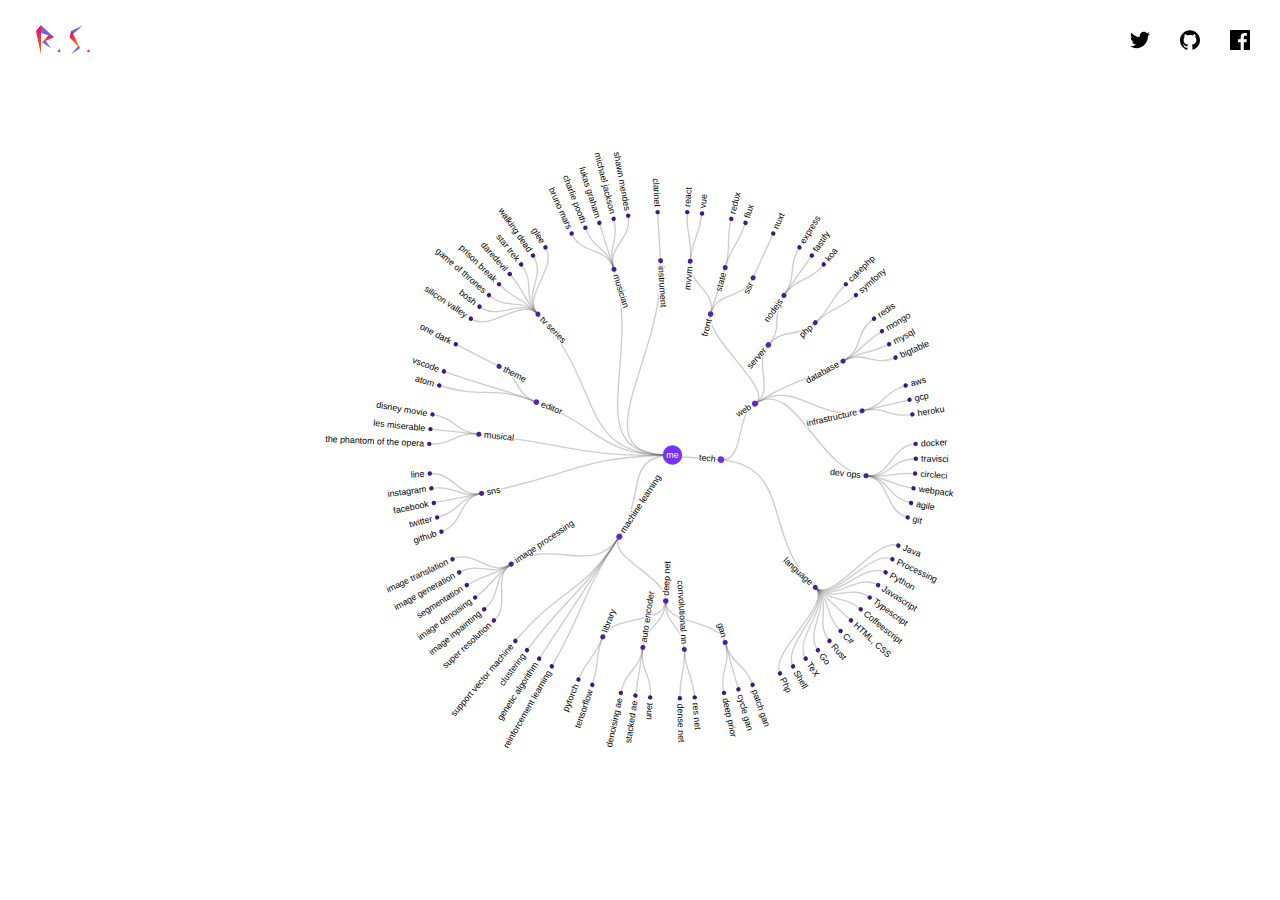
<file: index.html>
<!DOCTYPE html><html lang="en"><head><meta charSet="utf-8"/><meta http-equiv="x-ua-compatible" content="ie=edge"/><meta name="viewport" content="width=device-width, initial-scale=1, shrink-to-fit=no"/><style data-href="/app.5d156f18431449f9a643.css">/*! UIkit 3.0.0-rc.24 | http://www.getuikit.com | (c) 2014 - 2018 YOOtheme | MIT License */html{font-family:-apple-system,BlinkMacSystemFont,Segoe UI,Roboto,Helvetica Neue,Arial,sans-serif;font-size:16px;font-weight:400;line-height:1.5;-webkit-text-size-adjust:100%;background:#fff;color:#666}body{margin:0}a{-webkit-text-decoration-skip:objects}a:active,a:hover{outline:0}.uk-link,a{color:#1e87f0;text-decoration:none;cursor:pointer}.uk-link:hover,a:hover{color:#0f6ecd;text-decoration:underline}abbr[title]{text-decoration:underline;-webkit-text-decoration-style:dotted}b,strong{font-weight:bolder}:not(pre)>code,:not(pre)>kbd,:not(pre)>samp{font-family:Consolas,monaco,monospace;font-size:.875rem;color:#f0506e;white-space:nowrap;padding:2px 6px;background:#f8f8f8}em{color:#f0506e}ins{text-decoration:none}ins,mark{background:#ffd;color:#666}q{font-style:italic}small{font-size:80%}sub,sup{font-size:75%;line-height:0;position:relative;vertical-align:baseline}sup{top:-.5em}sub{bottom:-.25em}audio,canvas,iframe,img,svg,video{vertical-align:middle}canvas,img,video{max-width:100%;height:auto;box-sizing:border-box}@supports (display:block){svg{max-width:100%;height:auto;box-sizing:border-box}}svg:not(:root){overflow:hidden}img:not([src]){visibility:hidden}iframe{border:0}address,dl,fieldset,figure,ol,p,pre,ul{margin:0 0 20px}*+address,*+dl,*+fieldset,*+figure,*+ol,*+p,*+pre,*+ul{margin-top:20px}.uk-h1,.uk-h2,.uk-h3,.uk-h4,.uk-h5,.uk-h6,h1,h2,h3,h4,h5,h6{margin:0 0 20px;font-family:-apple-system,BlinkMacSystemFont,Segoe UI,Roboto,Helvetica Neue,Arial,sans-serif;font-weight:400;color:#333;text-transform:none}*+.uk-h1,*+.uk-h2,*+.uk-h3,*+.uk-h4,*+.uk-h5,*+.uk-h6,*+h1,*+h2,*+h3,*+h4,*+h5,*+h6{margin-top:40px}.uk-h1,h1{font-size:2.23125rem;line-height:1.2}.uk-h2,h2{font-size:1.7rem;line-height:1.3}.uk-h3,h3{font-size:1.5rem;line-height:1.4}.uk-h4,h4{font-size:1.25rem;line-height:1.4}.uk-h5,h5{font-size:16px;line-height:1.4}.uk-h6,h6{font-size:.875rem;line-height:1.4}@media (min-width:960px){.uk-h1,h1{font-size:2.625rem}.uk-h2,h2{font-size:2rem}}ol,ul{padding-left:30px}ol>li>ol,ol>li>ul,ul>li>ol,ul>li>ul{margin:0}dt{font-weight:700}dd{margin-left:0}.uk-hr,hr{box-sizing:content-box;height:0;overflow:visible;text-align:inherit;margin:0 0 20px;border:0;border-top:1px solid #e5e5e5}*+.uk-hr,*+hr{margin-top:20px}address{font-style:normal}blockquote{margin:0 0 20px;font-size:1.25rem;line-height:1.5;font-style:italic;color:#333}*+blockquote{margin-top:20px}blockquote p:last-of-type{margin-bottom:0}blockquote footer{margin-top:10px;font-size:.875rem;line-height:1.5;color:#666}blockquote footer:before{content:"\2014   "}pre{font:.875rem/1.5 Consolas,monaco,monospace;color:#666;-moz-tab-size:4;-o-tab-size:4;tab-size:4;overflow:auto;padding:10px;border:1px solid #e5e5e5;border-radius:3px;background:#fff}pre code{font-family:Consolas,monaco,monospace}::-moz-selection{background:#39f;color:#fff;text-shadow:none}::selection{background:#39f;color:#fff;text-shadow:none}details,main{display:block}summary{display:list-item}template{display:none}.uk-breakpoint-s:before{content:"640px"}.uk-breakpoint-m:before{content:"960px"}.uk-breakpoint-l:before{content:"1200px"}.uk-breakpoint-xl:before{content:"1600px"}:root{--uk-breakpoint-s:640px;--uk-breakpoint-m:960px;--uk-breakpoint-l:1200px;--uk-breakpoint-xl:1600px}.uk-link-muted a,a.uk-link-muted{color:#999}.uk-link-muted a:hover,a.uk-link-muted:hover{color:#666}.uk-link-text a:not(:hover),a.uk-link-text:not(:hover){color:inherit}.uk-link-text a:hover,a.uk-link-text:hover{color:#999}.uk-link-heading a:not(:hover),a.uk-link-heading:not(:hover){color:inherit}.uk-link-heading a:hover,a.uk-link-heading:hover{color:#1e87f0;text-decoration:none}.uk-link-reset a,.uk-link-reset a:hover,a.uk-link-reset,a.uk-link-reset:hover{color:inherit!important;text-decoration:none!important}.uk-heading-primary{font-size:3rem;line-height:1.2}@media (min-width:960px){.uk-heading-primary{font-size:3.375rem}}@media (min-width:1200px){.uk-heading-primary{font-size:3.75rem;line-height:1.1}}.uk-heading-hero{font-size:4rem;line-height:1.1}@media (min-width:960px){.uk-heading-hero{font-size:6rem;line-height:1}}@media (min-width:1200px){.uk-heading-hero{font-size:8rem;line-height:1}}.uk-heading-divider{padding-bottom:10px;border-bottom:1px solid #e5e5e5}.uk-heading-bullet{position:relative}.uk-heading-bullet:before{content:"";display:inline-block;position:relative;top:-.1em;vertical-align:middle;height:.9em;margin-right:10px;border-left:5px solid #e5e5e5}.uk-heading-line{overflow:hidden}.uk-heading-line>*{display:inline-block;position:relative}.uk-heading-line>:after,.uk-heading-line>:before{content:"";position:absolute;top:calc(50% - .5px);width:2000px;border-bottom:1px solid #e5e5e5}.uk-heading-line>:before{right:100%;margin-right:.6em}.uk-heading-line>:after{left:100%;margin-left:.6em}[class*=uk-divider]{border:none;margin-bottom:20px}*+[class*=uk-divider]{margin-top:20px}.uk-divider-icon{position:relative;height:20px;background-image:url("data:image/svg+xml;charset=utf-8,%3Csvg width='20' height='20' xmlns='http://www.w3.org/2000/svg'%3E%3Ccircle fill='none' stroke='%23e5e5e5' stroke-width='2' cx='10' cy='10' r='7'/%3E%3C/svg%3E");background-repeat:no-repeat;background-position:50% 50%}.uk-divider-icon:after,.uk-divider-icon:before{content:"";position:absolute;top:50%;max-width:calc(50% - 25px);border-bottom:1px solid #e5e5e5}.uk-divider-icon:before{right:calc(50% + 25px);width:100%}.uk-divider-icon:after{left:calc(50% + 25px);width:100%}.uk-divider-small{line-height:0}.uk-divider-small:after{content:"";display:inline-block;width:100px;max-width:100%;border-top:1px solid #e5e5e5;vertical-align:top}.uk-divider-vertical{width:1px;height:100px;margin-left:auto;margin-right:auto;border-left:1px solid #e5e5e5}.uk-list{padding:0;list-style:none}.uk-list>li:after,.uk-list>li:before{content:"";display:table}.uk-list>li:after{clear:both}.uk-list>li>:last-child{margin-bottom:0}.uk-list ul{margin:0;padding-left:30px;list-style:none}.uk-list>li:nth-child(n+2),.uk-list>li>ul{margin-top:10px}.uk-list-divider>li:nth-child(n+2){margin-top:10px;padding-top:10px;border-top:1px solid #e5e5e5}.uk-list-striped>li{padding:10px}.uk-list-striped>li:nth-of-type(odd){border-top:1px solid #e5e5e5;border-bottom:1px solid #e5e5e5;background:#f8f8f8}.uk-list-striped>li:nth-child(n+2){margin-top:0}.uk-list-bullet>li{position:relative;padding-left:calc(1.5em + 10px)}.uk-list-bullet>li:before{content:"";position:absolute;top:0;left:0;width:1.5em;height:1.5em;background-image:url("data:image/svg+xml;charset=utf-8,%3Csvg width='6' height='6' xmlns='http://www.w3.org/2000/svg'%3E%3Ccircle fill='%23666' cx='3' cy='3' r='3'/%3E%3C/svg%3E");background-repeat:no-repeat;background-position:50% 50%;display:block}.uk-list-large>li:nth-child(n+2),.uk-list-large>li>ul{margin-top:20px}.uk-list-large.uk-list-divider>li:nth-child(n+2){margin-top:20px;padding-top:20px}.uk-list-large.uk-list-striped>li{padding:20px 10px}.uk-list-large.uk-list-striped>li:nth-of-type(odd){border-top:1px solid #e5e5e5;border-bottom:1px solid #e5e5e5}.uk-list-large.uk-list-striped>li:nth-child(n+2){margin-top:0}.uk-description-list>dt{color:#333;font-size:.875rem;font-weight:400;text-transform:uppercase}.uk-description-list>dt:nth-child(n+2){margin-top:20px}.uk-description-list-divider>dt:nth-child(n+2){margin-top:20px;padding-top:20px;border-top:1px solid #e5e5e5}.uk-table{border-collapse:collapse;border-spacing:0;width:100%;margin-bottom:20px}*+.uk-table{margin-top:20px}.uk-table th{padding:16px 12px;text-align:left;vertical-align:bottom;font-size:.875rem;font-weight:400;color:#999;text-transform:uppercase}.uk-table td{padding:16px 12px;vertical-align:top}.uk-table td>:last-child{margin-bottom:0}.uk-table tfoot{font-size:.875rem}.uk-table caption{font-size:.875rem;text-align:left;color:#999}.uk-table-middle,.uk-table-middle td{vertical-align:middle!important}.uk-table-divider>:first-child>tr:not(:first-child),.uk-table-divider>:not(:first-child)>tr,.uk-table-divider>tr:not(:first-child){border-top:1px solid #e5e5e5}.uk-table-striped>tr:nth-of-type(odd),.uk-table-striped tbody tr:nth-of-type(odd){background:#f8f8f8;border-top:1px solid #e5e5e5;border-bottom:1px solid #e5e5e5}.uk-table-hover>tr:hover,.uk-table-hover tbody tr:hover,.uk-table>tr.uk-active,.uk-table tbody tr.uk-active{background:#ffd}.uk-table-small td,.uk-table-small th{padding:10px 12px}.uk-table-large td,.uk-table-large th{padding:22px 12px}.uk-table-justify td:first-child,.uk-table-justify th:first-child{padding-left:0}.uk-table-justify td:last-child,.uk-table-justify th:last-child{padding-right:0}.uk-table-shrink{width:1px}.uk-table-expand{min-width:150px}.uk-table-link{padding:0!important}.uk-table-link>a{display:block;padding:16px 12px}.uk-table-small .uk-table-link>a{padding:10px 12px}@media (max-width:959px){.uk-table-responsive,.uk-table-responsive tbody,.uk-table-responsive td,.uk-table-responsive th,.uk-table-responsive tr{display:block}.uk-table-responsive thead{display:none}.uk-table-responsive td,.uk-table-responsive th{width:auto!important;max-width:none!important;min-width:0!important;overflow:visible!important;white-space:normal!important}.uk-table-responsive .uk-table-link:not(:first-child)>a,.uk-table-responsive td:not(:first-child):not(.uk-table-link),.uk-table-responsive th:not(:first-child):not(.uk-table-link){padding-top:5px!important}.uk-table-responsive .uk-table-link:not(:last-child)>a,.uk-table-responsive td:not(:last-child):not(.uk-table-link),.uk-table-responsive th:not(:last-child):not(.uk-table-link){padding-bottom:5px!important}.uk-table-justify.uk-table-responsive td,.uk-table-justify.uk-table-responsive th{padding-left:0;padding-right:0}}.uk-table tbody tr{transition:background-color .1s linear}.uk-icon{margin:0;border:none;border-radius:0;overflow:visible;font:inherit;color:inherit;text-transform:none;padding:0;background-color:transparent;display:inline-block;fill:currentcolor;line-height:0}button.uk-icon:not(:disabled){cursor:pointer}.uk-icon::-moz-focus-inner{border:0;padding:0}.uk-icon:not(.uk-preserve) [fill*="#"]:not(.uk-preserve){fill:currentcolor}.uk-icon:not(.uk-preserve) [stroke*="#"]:not(.uk-preserve){stroke:currentcolor}.uk-icon>*{-webkit-transform:translate(0);transform:translate(0)}.uk-icon-image{width:20px;height:20px;background-position:50% 50%;background-repeat:no-repeat;background-size:contain;vertical-align:middle}.uk-icon-link{color:#999}.uk-icon-link:focus,.uk-icon-link:hover{color:#666;outline:0}.uk-active>.uk-icon-link,.uk-icon-link:active{color:#595959}.uk-icon-button{box-sizing:border-box;width:36px;height:36px;border-radius:500px;background:#f8f8f8;color:#999;vertical-align:middle;display:inline-flex;justify-content:center;align-items:center;transition:.1s ease-in-out;transition-property:color,background-color}.uk-icon-button:focus,.uk-icon-button:hover{background-color:#ebebeb;color:#666;outline:0}.uk-active>.uk-icon-button,.uk-icon-button:active{background-color:#dfdfdf;color:#666}.uk-range{box-sizing:border-box;margin:0;vertical-align:middle;max-width:100%;width:100%;-webkit-appearance:none;background:0 0;padding:0}.uk-range:focus{outline:0}.uk-range::-moz-focus-outer{border:none}.uk-range::-ms-track{height:15px;background:0 0;border-color:transparent;color:transparent}.uk-range:not(:disabled)::-webkit-slider-thumb{cursor:pointer}.uk-range:not(:disabled)::-moz-range-thumb{cursor:pointer}.uk-range:not(:disabled)::-ms-thumb{cursor:pointer}.uk-range::-webkit-slider-thumb{-webkit-appearance:none;margin-top:-7px;height:15px;width:15px;border-radius:500px;background:#fff;border:1px solid #ccc}.uk-range::-moz-range-thumb{height:15px;width:15px;border-radius:500px;background:#fff;border:1px solid #ccc}.uk-range::-ms-thumb{margin-top:0;height:15px;width:15px;border-radius:500px;background:#fff;border:1px solid #ccc}.uk-range::-ms-tooltip{display:none}.uk-range::-webkit-slider-runnable-track{height:3px;background:#ebebeb;border-radius:500px}.uk-range:active::-webkit-slider-runnable-track,.uk-range:focus::-webkit-slider-runnable-track{background:#d2d2d2}.uk-range::-moz-range-track{height:3px;background:#ebebeb;border-radius:500px}.uk-range:focus::-moz-range-track{background:#d2d2d2}.uk-range::-ms-fill-lower,.uk-range::-ms-fill-upper{height:3px;background:#ebebeb;border-radius:500px}.uk-range:focus::-ms-fill-lower,.uk-range:focus::-ms-fill-upper{background:#d2d2d2}.uk-checkbox,.uk-input,.uk-radio,.uk-select,.uk-textarea{box-sizing:border-box;margin:0;border-radius:0;font:inherit}.uk-input{overflow:visible}.uk-select{text-transform:none}.uk-select optgroup{font:inherit;font-weight:700}.uk-textarea{overflow:auto}.uk-input[type=search]::-webkit-search-cancel-button,.uk-input[type=search]::-webkit-search-decoration{-webkit-appearance:none}.uk-input[type=number]::-webkit-inner-spin-button,.uk-input[type=number]::-webkit-outer-spin-button{height:auto}.uk-input::-moz-placeholder,.uk-textarea::-moz-placeholder{opacity:1}.uk-checkbox:not(:disabled),.uk-radio:not(:disabled){cursor:pointer}.uk-fieldset{border:none;margin:0;padding:0}.uk-input,.uk-textarea{-webkit-appearance:none}.uk-input,.uk-select,.uk-textarea{max-width:100%;width:100%;padding:0 10px;background:#fff;color:#666;border:1px solid #e5e5e5;transition:.2s ease-in-out;transition-property:color,background-color,border}.uk-input,.uk-select:not([multiple]):not([size]){height:40px;vertical-align:middle;display:inline-block}.uk-input:not(input),.uk-select:not(select){line-height:38px}.uk-select[multiple],.uk-select[size],.uk-textarea{padding-top:4px;padding-bottom:4px;vertical-align:top}.uk-input:focus,.uk-select:focus,.uk-textarea:focus{outline:0;background-color:#fff;color:#666;border-color:#1e87f0}.uk-input:disabled,.uk-select:disabled,.uk-textarea:disabled{background-color:#f8f8f8;color:#999;border-color:#e5e5e5}.uk-input::-ms-input-placeholder{color:#999!important}.uk-input::-webkit-input-placeholder{color:#999}.uk-input::placeholder{color:#999}.uk-textarea::-ms-input-placeholder{color:#999!important}.uk-textarea::-webkit-input-placeholder{color:#999}.uk-textarea::placeholder{color:#999}.uk-form-small{font-size:.875rem}.uk-form-small:not(textarea):not([multiple]):not([size]){height:30px;padding-left:8px;padding-right:8px}.uk-form-small:not(select):not(input):not(textarea){line-height:28px}.uk-form-large{font-size:1.25rem}.uk-form-large:not(textarea):not([multiple]):not([size]){height:55px;padding-left:12px;padding-right:12px}.uk-form-large:not(select):not(input):not(textarea){line-height:53px}.uk-form-danger,.uk-form-danger:focus{color:#f0506e;border-color:#f0506e}.uk-form-success,.uk-form-success:focus{color:#32d296;border-color:#32d296}.uk-form-blank{background:0 0;border-color:transparent}.uk-form-blank:focus{border-color:#e5e5e5;border-style:dashed}input.uk-form-width-xsmall{width:50px}select.uk-form-width-xsmall{width:75px}.uk-form-width-small{width:130px}.uk-form-width-medium{width:200px}.uk-form-width-large{width:500px}.uk-select:not([multiple]):not([size]){-webkit-appearance:none;-moz-appearance:none;padding-right:20px;background-image:url("data:image/svg+xml;charset=utf-8,%3Csvg width='24' height='16' xmlns='http://www.w3.org/2000/svg'%3E%3Cpath fill='%23666' d='M12 1L9 6h6zM12 13L9 8h6z'/%3E%3C/svg%3E");background-repeat:no-repeat;background-position:100% 50%}.uk-select:not([multiple]):not([size])::-ms-expand{display:none}.uk-select:not([multiple]):not([size]) option{color:#444}.uk-select:not([multiple]):not([size]):disabled{background-image:url("data:image/svg+xml;charset=utf-8,%3Csvg width='24' height='16' xmlns='http://www.w3.org/2000/svg'%3E%3Cpath fill='%23999' d='M12 1L9 6h6zM12 13L9 8h6z'/%3E%3C/svg%3E")}.uk-checkbox,.uk-radio{display:inline-block;height:16px;width:16px;overflow:hidden;margin-top:-4px;vertical-align:middle;-webkit-appearance:none;-moz-appearance:none;background-color:transparent;background-repeat:no-repeat;background-position:50% 50%;border:1px solid #ccc;transition:.2s ease-in-out;transition-property:background-color,border}.uk-radio{border-radius:50%}.uk-checkbox:focus,.uk-radio:focus{outline:0;border-color:#1e87f0}.uk-checkbox:checked,.uk-checkbox:indeterminate,.uk-radio:checked{background-color:#1e87f0;border-color:transparent}.uk-checkbox:checked:focus,.uk-checkbox:indeterminate:focus,.uk-radio:checked:focus{background-color:#0e6dcd}.uk-radio:checked{background-image:url("data:image/svg+xml;charset=utf-8,%3Csvg width='16' height='16' xmlns='http://www.w3.org/2000/svg'%3E%3Ccircle fill='%23fff' cx='8' cy='8' r='2'/%3E%3C/svg%3E")}.uk-checkbox:checked{background-image:url("data:image/svg+xml;charset=utf-8,%3Csvg width='14' height='11' xmlns='http://www.w3.org/2000/svg'%3E%3Cpath fill='%23fff' d='M12 1L5 7.5 2 5l-1 .5L5 10l8-8.5z'/%3E%3C/svg%3E")}.uk-checkbox:indeterminate{background-image:url("data:image/svg+xml;charset=utf-8,%3Csvg width='16' height='16' xmlns='http://www.w3.org/2000/svg'%3E%3Cpath fill='%23fff' d='M3 8h10v1H3z'/%3E%3C/svg%3E")}.uk-checkbox:disabled,.uk-radio:disabled{background-color:#f8f8f8;border-color:#e5e5e5}.uk-radio:disabled:checked{background-image:url("data:image/svg+xml;charset=utf-8,%3Csvg width='16' height='16' xmlns='http://www.w3.org/2000/svg'%3E%3Ccircle fill='%23999' cx='8' cy='8' r='2'/%3E%3C/svg%3E")}.uk-checkbox:disabled:checked{background-image:url("data:image/svg+xml;charset=utf-8,%3Csvg width='14' height='11' xmlns='http://www.w3.org/2000/svg'%3E%3Cpath fill='%23999' d='M12 1L5 7.5 2 5l-1 .5L5 10l8-8.5z'/%3E%3C/svg%3E")}.uk-checkbox:disabled:indeterminate{background-image:url("data:image/svg+xml;charset=utf-8,%3Csvg width='16' height='16' xmlns='http://www.w3.org/2000/svg'%3E%3Cpath fill='%23999' d='M3 8h10v1H3z'/%3E%3C/svg%3E")}.uk-legend{width:100%;color:inherit;padding:0;font-size:1.5rem;line-height:1.4}.uk-form-custom{display:inline-block;position:relative;max-width:100%;vertical-align:middle}.uk-form-custom input[type=file],.uk-form-custom select{position:absolute;top:0;z-index:1;width:100%;height:100%;left:0;-webkit-appearance:none;opacity:0;cursor:pointer}.uk-form-custom input[type=file]{font-size:500px;overflow:hidden}.uk-form-label{color:#333;font-size:.875rem}.uk-form-stacked .uk-form-label{display:block;margin-bottom:5px}@media (max-width:959px){.uk-form-horizontal .uk-form-label{display:block;margin-bottom:5px}}@media (min-width:960px){.uk-form-horizontal .uk-form-label{width:200px;margin-top:7px;float:left}.uk-form-horizontal .uk-form-controls{margin-left:215px}.uk-form-horizontal .uk-form-controls-text{padding-top:7px}}.uk-form-icon{position:absolute;top:0;bottom:0;left:0;width:40px;display:inline-flex;justify-content:center;align-items:center;color:#999}.uk-form-icon:hover{color:#666}.uk-form-icon:not(a):not(button):not(input){pointer-events:none}.uk-form-icon:not(.uk-form-icon-flip)~.uk-input{padding-left:40px!important}.uk-form-icon-flip{right:0;left:auto}.uk-form-icon-flip~.uk-input{padding-right:40px!important}.uk-button{margin:0;border:none;overflow:visible;font:inherit;color:inherit;text-transform:none;display:inline-block;box-sizing:border-box;padding:0 30px;vertical-align:middle;font-size:.875rem;line-height:38px;text-align:center;text-decoration:none;text-transform:uppercase;transition:.1s ease-in-out;transition-property:color,background-color,border-color}.uk-button:not(:disabled){cursor:pointer}.uk-button::-moz-focus-inner{border:0;padding:0}.uk-button:hover{text-decoration:none}.uk-button:focus{outline:0}.uk-button-default{background-color:transparent;color:#333;border:1px solid #e5e5e5}.uk-button-default:focus,.uk-button-default:hover{background-color:transparent;color:#333;border-color:#b2b2b2}.uk-button-default.uk-active,.uk-button-default:active{background-color:transparent;color:#333;border-color:#999}.uk-button-primary{background-color:#1e87f0;color:#fff;border:1px solid transparent}.uk-button-primary:focus,.uk-button-primary:hover{background-color:#0f7ae5;color:#fff}.uk-button-primary.uk-active,.uk-button-primary:active{background-color:#0e6dcd;color:#fff}.uk-button-secondary{background-color:#222;color:#fff;border:1px solid transparent}.uk-button-secondary:focus,.uk-button-secondary:hover{background-color:#151515;color:#fff}.uk-button-secondary.uk-active,.uk-button-secondary:active{background-color:#080808;color:#fff}.uk-button-danger{background-color:#f0506e;color:#fff;border:1px solid transparent}.uk-button-danger:focus,.uk-button-danger:hover{background-color:#ee395b;color:#fff}.uk-button-danger.uk-active,.uk-button-danger:active{background-color:#ec2147;color:#fff}.uk-button-danger:disabled,.uk-button-default:disabled,.uk-button-primary:disabled,.uk-button-secondary:disabled{background-color:transparent;color:#999;border-color:#e5e5e5}.uk-button-small{padding:0 15px;line-height:28px;font-size:.875rem}.uk-button-large{padding:0 40px;line-height:53px;font-size:.875rem}.uk-button-text{padding:0;line-height:1.5;background:0 0;color:#333;position:relative}.uk-button-text:before{content:"";position:absolute;bottom:0;left:0;right:100%;border-bottom:1px solid #333;transition:right .3s ease-out}.uk-button-text:focus,.uk-button-text:hover{color:#333}.uk-button-text:focus:before,.uk-button-text:hover:before{right:0}.uk-button-text:disabled{color:#999}.uk-button-text:disabled:before{display:none}.uk-button-link{padding:0;line-height:1.5;background:0 0;color:#1e87f0}.uk-button-link:focus,.uk-button-link:hover{color:#0f6ecd;text-decoration:underline}.uk-button-link:disabled{color:#999;text-decoration:none}.uk-button-group{display:inline-flex;vertical-align:middle;position:relative}.uk-button-group>.uk-button:nth-child(n+2),.uk-button-group>div:nth-child(n+2) .uk-button{margin-left:-1px}.uk-button-group .uk-button.uk-active,.uk-button-group .uk-button:active,.uk-button-group .uk-button:focus,.uk-button-group .uk-button:hover{position:relative;z-index:1}.uk-section{box-sizing:border-box;padding-top:40px;padding-bottom:40px}@media (min-width:960px){.uk-section{padding-top:70px;padding-bottom:70px}}.uk-section:after,.uk-section:before{content:"";display:table}.uk-section:after{clear:both}.uk-section>:last-child{margin-bottom:0}.uk-section-xsmall{padding-top:20px;padding-bottom:20px}.uk-section-small{padding-top:40px;padding-bottom:40px}.uk-section-large{padding-top:70px;padding-bottom:70px}@media (min-width:960px){.uk-section-large{padding-top:140px;padding-bottom:140px}}.uk-section-xlarge{padding-top:140px;padding-bottom:140px}@media (min-width:960px){.uk-section-xlarge{padding-top:210px;padding-bottom:210px}}.uk-section-default{background:#fff}.uk-section-muted{background:#f8f8f8}.uk-section-primary{background:#1e87f0}.uk-section-secondary{background:#222}.uk-container{box-sizing:content-box;max-width:1200px;margin-left:auto;margin-right:auto;padding-left:15px;padding-right:15px}@media (min-width:640px){.uk-container{padding-left:30px;padding-right:30px}}@media (min-width:960px){.uk-container{padding-left:40px;padding-right:40px}}.uk-container:after,.uk-container:before{content:"";display:table}.uk-container:after{clear:both}.uk-container>:last-child{margin-bottom:0}.uk-container .uk-container{padding-left:0;padding-right:0}.uk-container-xsmall{max-width:750px}.uk-container-small{max-width:900px}.uk-container-large{max-width:1600px}.uk-container-expand{max-width:none}.uk-grid{display:flex;flex-wrap:wrap;margin:0;padding:0;list-style:none}.uk-grid>*{margin:0}.uk-grid>*>:last-child{margin-bottom:0}.uk-grid{margin-left:-30px}.uk-grid>*{padding-left:30px}*+.uk-grid-margin,.uk-grid+.uk-grid,.uk-grid>.uk-grid-margin{margin-top:30px}@media (min-width:1200px){.uk-grid{margin-left:-40px}.uk-grid>*{padding-left:40px}*+.uk-grid-margin,.uk-grid+.uk-grid,.uk-grid>.uk-grid-margin{margin-top:40px}}.uk-grid-small{margin-left:-15px}.uk-grid-small>*{padding-left:15px}*+.uk-grid-margin-small,.uk-grid+.uk-grid-small,.uk-grid-small>.uk-grid-margin{margin-top:15px}.uk-grid-medium{margin-left:-30px}.uk-grid-medium>*{padding-left:30px}*+.uk-grid-margin-medium,.uk-grid+.uk-grid-medium,.uk-grid-medium>.uk-grid-margin{margin-top:30px}.uk-grid-large{margin-left:-40px}.uk-grid-large>*{padding-left:40px}*+.uk-grid-margin-large,.uk-grid+.uk-grid-large,.uk-grid-large>.uk-grid-margin{margin-top:40px}@media (min-width:1200px){.uk-grid-large{margin-left:-70px}.uk-grid-large>*{padding-left:70px}*+.uk-grid-margin-large,.uk-grid+.uk-grid-large,.uk-grid-large>.uk-grid-margin{margin-top:70px}}.uk-grid-collapse{margin-left:0}.uk-grid-collapse>*{padding-left:0}.uk-grid+.uk-grid-collapse,.uk-grid-collapse>.uk-grid-margin{margin-top:0}.uk-grid-divider>*{position:relative}.uk-grid-divider>:not(.uk-first-column):before{content:"";position:absolute;top:0;bottom:0;border-left:1px solid #e5e5e5}.uk-grid-divider.uk-grid-stack>.uk-grid-margin:before{content:"";position:absolute;left:0;right:0;border-top:1px solid #e5e5e5}.uk-grid-divider{margin-left:-60px}.uk-grid-divider>*{padding-left:60px}.uk-grid-divider>:not(.uk-first-column):before{left:30px}.uk-grid-divider.uk-grid-stack>.uk-grid-margin{margin-top:60px}.uk-grid-divider.uk-grid-stack>.uk-grid-margin:before{top:-30px;left:60px}@media (min-width:1200px){.uk-grid-divider{margin-left:-80px}.uk-grid-divider>*{padding-left:80px}.uk-grid-divider>:not(.uk-first-column):before{left:40px}.uk-grid-divider.uk-grid-stack>.uk-grid-margin{margin-top:80px}.uk-grid-divider.uk-grid-stack>.uk-grid-margin:before{top:-40px;left:80px}}.uk-grid-divider.uk-grid-small{margin-left:-30px}.uk-grid-divider.uk-grid-small>*{padding-left:30px}.uk-grid-divider.uk-grid-small>:not(.uk-first-column):before{left:15px}.uk-grid-divider.uk-grid-small.uk-grid-stack>.uk-grid-margin{margin-top:30px}.uk-grid-divider.uk-grid-small.uk-grid-stack>.uk-grid-margin:before{top:-15px;left:30px}.uk-grid-divider.uk-grid-medium{margin-left:-60px}.uk-grid-divider.uk-grid-medium>*{padding-left:60px}.uk-grid-divider.uk-grid-medium>:not(.uk-first-column):before{left:30px}.uk-grid-divider.uk-grid-medium.uk-grid-stack>.uk-grid-margin{margin-top:60px}.uk-grid-divider.uk-grid-medium.uk-grid-stack>.uk-grid-margin:before{top:-30px;left:60px}.uk-grid-divider.uk-grid-large{margin-left:-80px}.uk-grid-divider.uk-grid-large>*{padding-left:80px}.uk-grid-divider.uk-grid-large>:not(.uk-first-column):before{left:40px}.uk-grid-divider.uk-grid-large.uk-grid-stack>.uk-grid-margin{margin-top:80px}.uk-grid-divider.uk-grid-large.uk-grid-stack>.uk-grid-margin:before{top:-40px;left:80px}@media (min-width:1200px){.uk-grid-divider.uk-grid-large{margin-left:-140px}.uk-grid-divider.uk-grid-large>*{padding-left:140px}.uk-grid-divider.uk-grid-large>:not(.uk-first-column):before{left:70px}.uk-grid-divider.uk-grid-large.uk-grid-stack>.uk-grid-margin{margin-top:140px}.uk-grid-divider.uk-grid-large.uk-grid-stack>.uk-grid-margin:before{top:-70px;left:140px}}.uk-grid-item-match,.uk-grid-match>*{display:flex;flex-wrap:wrap}.uk-grid-item-match>:not([class*=uk-width]),.uk-grid-match>*>:not([class*=uk-width]){box-sizing:border-box;width:100%;flex:auto}.uk-tile{position:relative;box-sizing:border-box;padding:40px 15px}@media (min-width:640px){.uk-tile{padding-left:30px;padding-right:30px}}@media (min-width:960px){.uk-tile{padding:70px 40px}}.uk-tile:after,.uk-tile:before{content:"";display:table}.uk-tile:after{clear:both}.uk-tile>:last-child{margin-bottom:0}.uk-tile-xsmall{padding-top:20px;padding-bottom:20px}.uk-tile-small{padding-top:40px;padding-bottom:40px}.uk-tile-large{padding-top:70px;padding-bottom:70px}@media (min-width:960px){.uk-tile-large{padding-top:140px;padding-bottom:140px}}.uk-tile-xlarge{padding-top:140px;padding-bottom:140px}@media (min-width:960px){.uk-tile-xlarge{padding-top:210px;padding-bottom:210px}}.uk-tile-default{background:#fff}.uk-tile-muted{background:#f8f8f8}.uk-tile-primary{background:#1e87f0}.uk-tile-secondary{background:#222}.uk-card{position:relative;box-sizing:border-box;transition:box-shadow .1s ease-in-out}.uk-card-body{padding:30px}.uk-card-footer,.uk-card-header{padding:15px 30px}@media (min-width:1200px){.uk-card-body{padding:40px}.uk-card-footer,.uk-card-header{padding:20px 40px}}.uk-card-body:after,.uk-card-body:before,.uk-card-footer:after,.uk-card-footer:before,.uk-card-header:after,.uk-card-header:before{content:"";display:table}.uk-card-body:after,.uk-card-footer:after,.uk-card-header:after{clear:both}.uk-card-body>:last-child,.uk-card-footer>:last-child,.uk-card-header>:last-child{margin-bottom:0}.uk-card-title{font-size:1.5rem;line-height:1.4}.uk-card-badge{position:absolute;top:30px;right:30px;z-index:1}.uk-card-badge:first-child+*{margin-top:0}.uk-card-hover:not(.uk-card-default):not(.uk-card-primary):not(.uk-card-secondary):hover{background:#fff;box-shadow:0 14px 25px rgba(0,0,0,.16)}.uk-card-default{background:#fff;color:#666;box-shadow:0 5px 15px rgba(0,0,0,.08)}.uk-card-default .uk-card-title{color:#333}.uk-card-default.uk-card-hover:hover{background-color:#fff;box-shadow:0 14px 25px rgba(0,0,0,.16)}.uk-card-default .uk-card-header{border-bottom:1px solid #e5e5e5}.uk-card-default .uk-card-footer{border-top:1px solid #e5e5e5}.uk-card-primary{background:#1e87f0;color:#fff;box-shadow:0 5px 15px rgba(0,0,0,.08)}.uk-card-primary .uk-card-title{color:#fff}.uk-card-primary.uk-card-hover:hover{background-color:#1e87f0;box-shadow:0 14px 25px rgba(0,0,0,.16)}.uk-card-secondary{background:#222;color:#fff;box-shadow:0 5px 15px rgba(0,0,0,.08)}.uk-card-secondary .uk-card-title{color:#fff}.uk-card-secondary.uk-card-hover:hover{background-color:#222;box-shadow:0 14px 25px rgba(0,0,0,.16)}.uk-card-small.uk-card-body,.uk-card-small .uk-card-body{padding:20px}.uk-card-small .uk-card-footer,.uk-card-small .uk-card-header{padding:13px 20px}@media (min-width:1200px){.uk-card-large.uk-card-body,.uk-card-large .uk-card-body{padding:70px}.uk-card-large .uk-card-footer,.uk-card-large .uk-card-header{padding:35px 70px}}.uk-card-body>.uk-nav-default{margin-left:-30px;margin-right:-30px}.uk-card-body>.uk-nav-default:only-child{margin-top:-15px;margin-bottom:-15px}.uk-card-body .uk-nav-default .uk-nav-divider,.uk-card-body .uk-nav-default .uk-nav-header,.uk-card-body .uk-nav-default>li>a{padding-left:30px;padding-right:30px}.uk-card-body .uk-nav-default .uk-nav-sub{padding-left:45px}@media (min-width:1200px){.uk-card-body>.uk-nav-default{margin-left:-40px;margin-right:-40px}.uk-card-body>.uk-nav-default:only-child{margin-top:-25px;margin-bottom:-25px}.uk-card-body .uk-nav-default .uk-nav-divider,.uk-card-body .uk-nav-default .uk-nav-header,.uk-card-body .uk-nav-default>li>a{padding-left:40px;padding-right:40px}.uk-card-body .uk-nav-default .uk-nav-sub{padding-left:55px}}.uk-card-small>.uk-nav-default{margin-left:-20px;margin-right:-20px}.uk-card-small>.uk-nav-default:only-child{margin-top:-5px;margin-bottom:-5px}.uk-card-small .uk-nav-default .uk-nav-divider,.uk-card-small .uk-nav-default .uk-nav-header,.uk-card-small .uk-nav-default>li>a{padding-left:20px;padding-right:20px}.uk-card-small .uk-nav-default .uk-nav-sub{padding-left:35px}@media (min-width:1200px){.uk-card-large>.uk-nav-default,.uk-card-large>.uk-nav-default:only-child{margin:0}.uk-card-large .uk-nav-default .uk-nav-divider,.uk-card-large .uk-nav-default .uk-nav-header,.uk-card-large .uk-nav-default>li>a{padding-left:0;padding-right:0}.uk-card-large .uk-nav-default .uk-nav-sub{padding-left:15px}}.uk-close{color:#999;transition:.1s ease-in-out;transition-property:color,opacity}.uk-close:focus,.uk-close:hover{color:#666;outline:0}.uk-spinner>*{-webkit-animation:uk-spinner-rotate 1.4s linear infinite;animation:uk-spinner-rotate 1.4s linear infinite}@-webkit-keyframes uk-spinner-rotate{0%{-webkit-transform:rotate(0);transform:rotate(0)}to{-webkit-transform:rotate(270deg);transform:rotate(270deg)}}@keyframes uk-spinner-rotate{0%{-webkit-transform:rotate(0);transform:rotate(0)}to{-webkit-transform:rotate(270deg);transform:rotate(270deg)}}.uk-spinner>*>*{stroke-dasharray:88px;stroke-dashoffset:0;-webkit-transform-origin:center;transform-origin:center;-webkit-animation:uk-spinner-dash 1.4s ease-in-out infinite;animation:uk-spinner-dash 1.4s ease-in-out infinite;stroke-width:1;stroke-linecap:round}@-webkit-keyframes uk-spinner-dash{0%{stroke-dashoffset:88px}50%{stroke-dashoffset:22px;-webkit-transform:rotate(135deg);transform:rotate(135deg)}to{stroke-dashoffset:88px;-webkit-transform:rotate(450deg);transform:rotate(450deg)}}@keyframes uk-spinner-dash{0%{stroke-dashoffset:88px}50%{stroke-dashoffset:22px;-webkit-transform:rotate(135deg);transform:rotate(135deg)}to{stroke-dashoffset:88px;-webkit-transform:rotate(450deg);transform:rotate(450deg)}}.uk-totop{padding:5px;color:#999;transition:color .1s ease-in-out}.uk-totop:focus,.uk-totop:hover{color:#666;outline:0}.uk-totop:active{color:#333}.uk-marker{padding:5px;background:#222;color:#fff;border-radius:500px}.uk-marker:focus,.uk-marker:hover{color:#fff;outline:0}.uk-alert{position:relative;margin-bottom:20px;padding:15px 29px 15px 15px;background:#f8f8f8;color:#666}*+.uk-alert{margin-top:20px}.uk-alert>:last-child{margin-bottom:0}.uk-alert-close{position:absolute;top:20px;right:15px;color:inherit;opacity:.4}.uk-alert-close:first-child+*{margin-top:0}.uk-alert-close:focus,.uk-alert-close:hover{color:inherit;opacity:.8}.uk-alert-primary{background:#d8eafc;color:#1e87f0}.uk-alert-success{background:#edfbf6;color:#32d296}.uk-alert-warning{background:#fff6ee;color:#faa05a}.uk-alert-danger{background:#fef4f6;color:#f0506e}.uk-alert h1,.uk-alert h2,.uk-alert h3,.uk-alert h4,.uk-alert h5,.uk-alert h6{color:inherit}.uk-alert a:not([class]),.uk-alert a:not([class]):hover{color:inherit;text-decoration:underline}.uk-badge{box-sizing:border-box;min-width:22px;height:22px;padding:0 5px;border-radius:500px;vertical-align:middle;background:#1e87f0;color:#fff;font-size:.875rem;display:inline-flex;justify-content:center;align-items:center}.uk-badge:focus,.uk-badge:hover{color:#fff;text-decoration:none;outline:0}.uk-label{display:inline-block;padding:0 10px;background:#1e87f0;line-height:1.5;font-size:.875rem;color:#fff;vertical-align:middle;white-space:nowrap;border-radius:2px;text-transform:uppercase}.uk-label-success{background-color:#32d296;color:#fff}.uk-label-warning{background-color:#faa05a;color:#fff}.uk-label-danger{background-color:#f0506e;color:#fff}.uk-overlay{padding:30px}.uk-overlay>:last-child{margin-bottom:0}.uk-overlay-default{background:hsla(0,0%,100%,.8)}.uk-overlay-primary{background:rgba(34,34,34,.8)}.uk-article:after,.uk-article:before{content:"";display:table}.uk-article:after{clear:both}.uk-article>:last-child{margin-bottom:0}.uk-article+.uk-article{margin-top:70px}.uk-article-title{font-size:2.23125rem;line-height:1.2}@media (min-width:960px){.uk-article-title{font-size:2.625rem}}.uk-article-meta{font-size:.875rem;line-height:1.4;color:#999}.uk-article-meta a{color:#999}.uk-article-meta a:hover{color:#666;text-decoration:none}.uk-comment-body{overflow-wrap:break-word;word-wrap:break-word}.uk-comment-header{margin-bottom:20px}.uk-comment-body:after,.uk-comment-body:before,.uk-comment-header:after,.uk-comment-header:before{content:"";display:table}.uk-comment-body:after,.uk-comment-header:after{clear:both}.uk-comment-body>:last-child,.uk-comment-header>:last-child{margin-bottom:0}.uk-comment-title{font-size:1.25rem;line-height:1.4}.uk-comment-meta{font-size:.875rem;line-height:1.4;color:#999}.uk-comment-list{padding:0;list-style:none}.uk-comment-list>:nth-child(n+2){margin-top:70px}.uk-comment-list .uk-comment~ul{margin:70px 0 0;padding-left:30px;list-style:none}@media (min-width:960px){.uk-comment-list .uk-comment~ul{padding-left:100px}}.uk-comment-list .uk-comment~ul>:nth-child(n+2){margin-top:70px}.uk-comment-primary{padding:30px;background-color:#f8f8f8}.uk-search{display:inline-block;position:relative;max-width:100%;margin:0}.uk-search-input::-webkit-search-cancel-button,.uk-search-input::-webkit-search-decoration{-webkit-appearance:none}.uk-search-input::-moz-placeholder{opacity:1}.uk-search-input{box-sizing:border-box;margin:0;border-radius:0;font:inherit;overflow:visible;-webkit-appearance:none;vertical-align:middle;width:100%;border:none;color:#666}.uk-search-input:focus{outline:0}.uk-search-input:-ms-input-placeholder{color:#999!important}.uk-search-input::-webkit-input-placeholder{color:#999}.uk-search-input::-ms-input-placeholder{color:#999}.uk-search-input::placeholder{color:#999}.uk-search-icon:focus{outline:0}.uk-search .uk-search-icon{position:absolute;top:0;bottom:0;left:0;display:inline-flex;justify-content:center;align-items:center;color:#999}.uk-search .uk-search-icon:hover{color:#999}.uk-search .uk-search-icon:not(a):not(button):not(input){pointer-events:none}.uk-search .uk-search-icon-flip{right:0;left:auto}.uk-search-default{width:180px}.uk-search-default .uk-search-input{height:40px;padding-left:6px;padding-right:6px;background:0 0;border:1px solid #e5e5e5}.uk-search-default .uk-search-input:focus{background-color:transparent}.uk-search-default .uk-search-icon{width:40px}.uk-search-default .uk-search-icon:not(.uk-search-icon-flip)~.uk-search-input{padding-left:40px}.uk-search-default .uk-search-icon-flip~.uk-search-input{padding-right:40px}.uk-search-navbar{width:400px}.uk-search-navbar .uk-search-input{height:40px;background:0 0;font-size:1.5rem}.uk-search-navbar .uk-search-icon{width:40px}.uk-search-navbar .uk-search-icon:not(.uk-search-icon-flip)~.uk-search-input{padding-left:40px}.uk-search-navbar .uk-search-icon-flip~.uk-search-input{padding-right:40px}.uk-search-large{width:500px}.uk-search-large .uk-search-input{height:80px;background:0 0;font-size:2.625rem}.uk-search-large .uk-search-icon{width:80px}.uk-search-large .uk-search-icon:not(.uk-search-icon-flip)~.uk-search-input{padding-left:80px}.uk-search-large .uk-search-icon-flip~.uk-search-input{padding-right:80px}.uk-search-toggle{color:#999}.uk-search-toggle:focus,.uk-search-toggle:hover{color:#666}.uk-nav,.uk-nav ul{margin:0;padding:0;list-style:none}.uk-nav li>a{display:block;text-decoration:none}.uk-nav li>a:focus{outline:0}.uk-nav>li>a{padding:5px 0}ul.uk-nav-sub{padding:5px 0 5px 15px}.uk-nav-sub ul{padding-left:15px}.uk-nav-sub a{padding:2px 0}.uk-nav-parent-icon>.uk-parent>a:after{content:"";width:1.5em;height:1.5em;float:right;background-image:url("data:image/svg+xml;charset=utf-8,%3Csvg width='14' height='14' xmlns='http://www.w3.org/2000/svg'%3E%3Cpath fill='none' stroke='%23666' stroke-width='1.1' d='M10 1L4 7l6 6'/%3E%3C/svg%3E");background-repeat:no-repeat;background-position:50% 50%}.uk-nav-parent-icon>.uk-parent.uk-open>a:after{background-image:url("data:image/svg+xml;charset=utf-8,%3Csvg width='14' height='14' xmlns='http://www.w3.org/2000/svg'%3E%3Cpath fill='none' stroke='%23666' stroke-width='1.1' d='M1 4l6 6 6-6'/%3E%3C/svg%3E")}.uk-nav-header{padding:5px 0;text-transform:uppercase;font-size:.875rem}.uk-nav-header:not(:first-child){margin-top:20px}.uk-nav-divider{margin:5px 0}.uk-nav-default{font-size:.875rem}.uk-nav-default>li>a{color:#999}.uk-nav-default>li>a:focus,.uk-nav-default>li>a:hover{color:#666}.uk-nav-default .uk-nav-header,.uk-nav-default>li.uk-active>a{color:#333}.uk-nav-default .uk-nav-divider{border-top:1px solid #e5e5e5}.uk-nav-default .uk-nav-sub a{color:#999}.uk-nav-default .uk-nav-sub a:focus,.uk-nav-default .uk-nav-sub a:hover{color:#666}.uk-nav-primary>li>a{font-size:1.5rem;line-height:1.5;color:#999}.uk-nav-primary>li>a:focus,.uk-nav-primary>li>a:hover{color:#666}.uk-nav-primary .uk-nav-header,.uk-nav-primary>li.uk-active>a{color:#333}.uk-nav-primary .uk-nav-divider{border-top:1px solid #e5e5e5}.uk-nav-primary .uk-nav-sub a{color:#999}.uk-nav-primary .uk-nav-sub a:focus,.uk-nav-primary .uk-nav-sub a:hover{color:#666}.uk-nav-center{text-align:center}.uk-nav-center .uk-nav-sub,.uk-nav-center .uk-nav-sub ul{padding-left:0}.uk-nav-center.uk-nav-parent-icon>.uk-parent>a:after{position:absolute}.uk-navbar{display:flex;position:relative}.uk-navbar-container:not(.uk-navbar-transparent){background:#f8f8f8}.uk-navbar-container>:after,.uk-navbar-container>:before{display:none!important}.uk-navbar-center,.uk-navbar-center-left>*,.uk-navbar-center-right>*,.uk-navbar-left,.uk-navbar-right{display:flex;align-items:center}.uk-navbar-right{margin-left:auto}.uk-navbar-center:only-child{margin-left:auto;margin-right:auto;position:relative}.uk-navbar-center:not(:only-child){position:absolute;top:50%;left:50%;-webkit-transform:translate(-50%,-50%);transform:translate(-50%,-50%);z-index:990}.uk-navbar-center:not(:only-child) .uk-navbar-item,.uk-navbar-center:not(:only-child) .uk-navbar-nav>li>a,.uk-navbar-center:not(:only-child) .uk-navbar-toggle{white-space:nowrap}.uk-navbar-center-left,.uk-navbar-center-right{position:absolute;top:0}.uk-navbar-center-left{right:100%}.uk-navbar-center-right{left:100%}[class*=uk-navbar-center-] .uk-navbar-item,[class*=uk-navbar-center-] .uk-navbar-nav>li>a,[class*=uk-navbar-center-] .uk-navbar-toggle{white-space:nowrap}.uk-navbar-nav{display:flex;margin:0;padding:0;list-style:none}.uk-navbar-center:only-child,.uk-navbar-left,.uk-navbar-right{flex-wrap:wrap}.uk-navbar-item,.uk-navbar-nav>li>a,.uk-navbar-toggle{display:flex;justify-content:center;align-items:center;box-sizing:border-box;min-height:80px;padding:0 15px;font-size:.875rem;font-family:-apple-system,BlinkMacSystemFont,Segoe UI,Roboto,Helvetica Neue,Arial,sans-serif;text-decoration:none}.uk-navbar-nav>li>a{color:#999;text-transform:uppercase;transition:.1s ease-in-out;transition-property:color,background-color}.uk-navbar-nav>li:hover>a,.uk-navbar-nav>li>a.uk-open,.uk-navbar-nav>li>a:focus{color:#666;outline:0}.uk-navbar-nav>li.uk-active>a,.uk-navbar-nav>li>a:active{color:#333}.uk-navbar-item{color:#666}.uk-navbar-toggle{color:#999}.uk-navbar-toggle.uk-open,.uk-navbar-toggle:focus,.uk-navbar-toggle:hover{color:#666;outline:0;text-decoration:none}.uk-navbar-subtitle{font-size:.875rem}.uk-navbar-dropdown{display:none;position:absolute;z-index:1020;box-sizing:border-box;width:200px;padding:25px;background:#fff;color:#666;box-shadow:0 5px 12px rgba(0,0,0,.15)}.uk-navbar-dropdown.uk-open{display:block}[class*=uk-navbar-dropdown-top]{margin-top:-15px}[class*=uk-navbar-dropdown-bottom]{margin-top:15px}[class*=uk-navbar-dropdown-left]{margin-left:-15px}[class*=uk-navbar-dropdown-right]{margin-left:15px}.uk-navbar-dropdown-grid{margin-left:-50px}.uk-navbar-dropdown-grid>*{padding-left:50px}.uk-navbar-dropdown-grid>.uk-grid-margin{margin-top:50px}.uk-navbar-dropdown-stack .uk-navbar-dropdown-grid>*{width:100%!important}.uk-navbar-dropdown-width-2:not(.uk-navbar-dropdown-stack){width:400px}.uk-navbar-dropdown-width-3:not(.uk-navbar-dropdown-stack){width:600px}.uk-navbar-dropdown-width-4:not(.uk-navbar-dropdown-stack){width:800px}.uk-navbar-dropdown-width-5:not(.uk-navbar-dropdown-stack){width:1000px}.uk-navbar-dropdown-dropbar{margin-top:0;margin-bottom:0;box-shadow:none}.uk-navbar-dropdown-nav{font-size:.875rem}.uk-navbar-dropdown-nav>li>a{color:#999}.uk-navbar-dropdown-nav>li>a:focus,.uk-navbar-dropdown-nav>li>a:hover{color:#666}.uk-navbar-dropdown-nav .uk-nav-header,.uk-navbar-dropdown-nav>li.uk-active>a{color:#333}.uk-navbar-dropdown-nav .uk-nav-divider{border-top:1px solid #e5e5e5}.uk-navbar-dropdown-nav .uk-nav-sub a{color:#999}.uk-navbar-dropdown-nav .uk-nav-sub a:focus,.uk-navbar-dropdown-nav .uk-nav-sub a:hover{color:#666}.uk-navbar-dropbar{background:#fff}.uk-navbar-dropbar-slide{position:absolute;z-index:980;left:0;right:0;box-shadow:0 5px 7px rgba(0,0,0,.05)}.uk-navbar-container>.uk-container .uk-navbar-left{margin-left:-15px;margin-right:-15px}.uk-navbar-container>.uk-container .uk-navbar-right{margin-right:-15px}.uk-navbar-dropdown-grid>*{position:relative}.uk-navbar-dropdown-grid>:not(.uk-first-column):before{content:"";position:absolute;top:0;bottom:0;left:25px;border-left:1px solid #e5e5e5}.uk-navbar-dropdown-grid.uk-grid-stack>.uk-grid-margin:before{content:"";position:absolute;top:-25px;left:50px;right:0;border-top:1px solid #e5e5e5}.uk-subnav{display:flex;flex-wrap:wrap;margin-left:-20px;padding:0;list-style:none}.uk-subnav>*{flex:none;padding-left:20px;position:relative}.uk-subnav>*>:first-child{display:block;color:#999;font-size:.875rem;text-transform:uppercase;transition:.1s ease-in-out;transition-property:color,background-color}.uk-subnav>*>a:focus,.uk-subnav>*>a:hover{color:#666;text-decoration:none;outline:0}.uk-subnav>.uk-active>a{color:#333}.uk-subnav-divider>*{display:flex;align-items:center}.uk-subnav-divider>:nth-child(n+2):not(.uk-first-column):before{content:"";height:1.5em;margin-left:0;margin-right:20px;border-left:1px solid #e5e5e5}.uk-subnav-pill>*>:first-child{padding:5px 10px;background:0 0;color:#999}.uk-subnav-pill>*>a:active,.uk-subnav-pill>*>a:focus,.uk-subnav-pill>*>a:hover{background-color:#f8f8f8;color:#666}.uk-subnav-pill>.uk-active>a{background-color:#1e87f0;color:#fff}.uk-subnav>.uk-disabled>a{color:#999}.uk-breadcrumb{display:flex;flex-wrap:wrap;padding:0;list-style:none}.uk-breadcrumb>*{flex:none}.uk-breadcrumb>*>*{display:inline-block;font-size:.875rem;color:#999}.uk-breadcrumb>*>:focus,.uk-breadcrumb>*>:hover{color:#666;text-decoration:none}.uk-breadcrumb>:last-child>*{color:#666}.uk-breadcrumb>:nth-child(n+2):not(.uk-first-column):before{content:"/";display:inline-block;margin:0 20px;color:#999}.uk-pagination{display:flex;flex-wrap:wrap;margin-left:-20px;padding:0;list-style:none}.uk-pagination>*{flex:none;padding-left:20px;position:relative}.uk-pagination>*>*{display:block;color:#999;transition:color .1s ease-in-out}.uk-pagination>*>:focus,.uk-pagination>*>:hover{color:#666;text-decoration:none}.uk-pagination>.uk-active>*{color:#666}.uk-pagination>.uk-disabled>*{color:#999}.uk-tab{display:flex;flex-wrap:wrap;margin-left:-20px;padding:0;list-style:none;position:relative}.uk-tab:before{content:"";position:absolute;bottom:0;left:20px;right:0;border-bottom:1px solid #e5e5e5}.uk-tab>*{flex:none;padding-left:20px;position:relative}.uk-tab>*>a{display:block;text-align:center;padding:5px 10px;color:#999;border-bottom:1px solid transparent;font-size:.875rem;text-transform:uppercase;transition:color .1s ease-in-out}.uk-tab>*>a:focus,.uk-tab>*>a:hover{color:#666;text-decoration:none}.uk-tab>.uk-active>a{color:#333;border-color:#1e87f0}.uk-tab>.uk-disabled>a{color:#999}.uk-tab-bottom:before{top:0;bottom:auto}.uk-tab-bottom>*>a{border-top:1px solid transparent;border-bottom:none}.uk-tab-left,.uk-tab-right{flex-direction:column;margin-left:0}.uk-tab-left>*,.uk-tab-right>*{padding-left:0}.uk-tab-left:before{left:auto;right:0}.uk-tab-left:before,.uk-tab-right:before{top:0;bottom:0;border-left:1px solid #e5e5e5;border-bottom:none}.uk-tab-right:before{left:0;right:auto}.uk-tab-left>*>a{text-align:left;border-right:1px solid transparent;border-bottom:none}.uk-tab-right>*>a{text-align:left;border-left:1px solid transparent;border-bottom:none}.uk-tab .uk-dropdown{margin-left:30px}.uk-slidenav{padding:5px 10px;color:hsla(0,0%,40%,.5);transition:color .1s ease-in-out}.uk-slidenav:focus,.uk-slidenav:hover{color:hsla(0,0%,40%,.9);outline:0}.uk-slidenav:active{color:hsla(0,0%,40%,.5)}.uk-slidenav-large{padding:10px}.uk-dotnav,.uk-slidenav-container{display:flex}.uk-dotnav{flex-wrap:wrap;padding:0;list-style:none;margin:0 0 0 -12px}.uk-dotnav>*{flex:none;padding-left:12px}.uk-dotnav>*>*{display:block;box-sizing:border-box;width:10px;height:10px;border-radius:50%;background:0 0;text-indent:100%;overflow:hidden;white-space:nowrap;border:1px solid hsla(0,0%,40%,.4);transition:.2s ease-in-out;transition-property:background-color,border-color}.uk-dotnav>*>:focus,.uk-dotnav>*>:hover{background-color:hsla(0,0%,40%,.6);outline:0;border-color:transparent}.uk-dotnav>*>:active{background-color:hsla(0,0%,40%,.2);border-color:transparent}.uk-dotnav>.uk-active>*{background-color:hsla(0,0%,40%,.6);border-color:transparent}.uk-dotnav-vertical{flex-direction:column;margin-left:0;margin-top:-12px}.uk-dotnav-vertical>*{padding-left:0;padding-top:12px}.uk-thumbnav{display:flex;flex-wrap:wrap;padding:0;list-style:none;margin:0 0 0 -15px}.uk-thumbnav>*{padding-left:15px}.uk-thumbnav>*>*{display:inline-block;position:relative}.uk-thumbnav>*>:after{content:"";position:absolute;top:0;bottom:0;left:0;right:0;background:hsla(0,0%,100%,.4);transition:background-color .1s ease-in-out}.uk-thumbnav>*>:focus,.uk-thumbnav>*>:hover{outline:0}.uk-thumbnav>*>:focus:after,.uk-thumbnav>*>:hover:after,.uk-thumbnav>.uk-active>:after{background-color:transparent}.uk-thumbnav-vertical{flex-direction:column;margin-left:0;margin-top:-15px}.uk-thumbnav-vertical>*{padding-left:0;padding-top:15px}.uk-accordion{padding:0;list-style:none}.uk-accordion>:nth-child(n+2){margin-top:20px}.uk-accordion-title{display:block;font-size:1.25rem;line-height:1.4;color:#333;overflow:hidden}.uk-accordion-title:before{content:"";width:1.4em;height:1.4em;margin-left:10px;float:right;background-image:url("data:image/svg+xml;charset=utf-8,%3Csvg width='13' height='13' xmlns='http://www.w3.org/2000/svg'%3E%3Cpath fill='%23666' d='M0 6h13v1H0z'/%3E%3Cpath fill='%23666' d='M6 0h1v13H6z'/%3E%3C/svg%3E");background-repeat:no-repeat;background-position:50% 50%}.uk-open>.uk-accordion-title:before{background-image:url("data:image/svg+xml;charset=utf-8,%3Csvg width='13' height='13' xmlns='http://www.w3.org/2000/svg'%3E%3Cpath fill='%23666' d='M0 6h13v1H0z'/%3E%3C/svg%3E")}.uk-accordion-title:focus,.uk-accordion-title:hover{color:#666;text-decoration:none;outline:0}.uk-accordion-content{margin-top:20px}.uk-accordion-content:after,.uk-accordion-content:before{content:"";display:table}.uk-accordion-content:after{clear:both}.uk-accordion-content>:last-child{margin-bottom:0}.uk-drop{display:none;position:absolute;z-index:1020;box-sizing:border-box;width:300px}.uk-drop.uk-open{display:block}[class*=uk-drop-top]{margin-top:-20px}[class*=uk-drop-bottom]{margin-top:20px}[class*=uk-drop-left]{margin-left:-20px}[class*=uk-drop-right]{margin-left:20px}.uk-drop-stack .uk-drop-grid>*{width:100%!important}.uk-dropdown{display:none;position:absolute;z-index:1020;box-sizing:border-box;min-width:200px;padding:25px;background:#fff;color:#666;box-shadow:0 5px 12px rgba(0,0,0,.15)}.uk-dropdown.uk-open{display:block}.uk-dropdown-nav{white-space:nowrap;font-size:.875rem}.uk-dropdown-nav>li>a{color:#999}.uk-dropdown-nav>li.uk-active>a,.uk-dropdown-nav>li>a:focus,.uk-dropdown-nav>li>a:hover{color:#666}.uk-dropdown-nav .uk-nav-header{color:#333}.uk-dropdown-nav .uk-nav-divider{border-top:1px solid #e5e5e5}.uk-dropdown-nav .uk-nav-sub a{color:#999}.uk-dropdown-nav .uk-nav-sub a:focus,.uk-dropdown-nav .uk-nav-sub a:hover{color:#666}[class*=uk-dropdown-top]{margin-top:-10px}[class*=uk-dropdown-bottom]{margin-top:10px}[class*=uk-dropdown-left]{margin-left:-10px}[class*=uk-dropdown-right]{margin-left:10px}.uk-dropdown-stack .uk-dropdown-grid>*{width:100%!important}.uk-modal{display:none;position:fixed;top:0;right:0;bottom:0;left:0;z-index:1010;overflow-y:auto;-webkit-overflow-scrolling:touch;padding:15px;background:rgba(0,0,0,.6);opacity:0;transition:opacity .15s linear}@media (min-width:640px){.uk-modal{padding:50px 30px}}@media (min-width:960px){.uk-modal{padding-left:40px;padding-right:40px}}.uk-modal.uk-open{opacity:1}.uk-modal-page{overflow:hidden}.uk-modal-dialog{position:relative;box-sizing:border-box;margin:0 auto;width:600px;max-width:calc(100% - .01px)!important;background:#fff;opacity:0;-webkit-transform:translateY(-100px);transform:translateY(-100px);transition:.3s linear;transition-property:opacity,-webkit-transform;transition-property:opacity,transform;transition-property:opacity,transform,-webkit-transform}.uk-open>.uk-modal-dialog{opacity:1;-webkit-transform:translateY(0);transform:translateY(0)}.uk-modal-container .uk-modal-dialog{width:1200px}.uk-modal-full{padding:0;background:0 0}.uk-modal-full .uk-modal-dialog{margin:0;width:100%;max-width:100%;-webkit-transform:translateY(0);transform:translateY(0)}.uk-modal-body{padding:30px}.uk-modal-header{padding:15px 30px;background:#fff;border-bottom:1px solid #e5e5e5}.uk-modal-footer{padding:15px 30px;background:#fff;border-top:1px solid #e5e5e5}.uk-modal-body:after,.uk-modal-body:before,.uk-modal-footer:after,.uk-modal-footer:before,.uk-modal-header:after,.uk-modal-header:before{content:"";display:table}.uk-modal-body:after,.uk-modal-footer:after,.uk-modal-header:after{clear:both}.uk-modal-body>:last-child,.uk-modal-footer>:last-child,.uk-modal-header>:last-child{margin-bottom:0}.uk-modal-title{font-size:2rem;line-height:1.3}[class*=uk-modal-close-]{position:absolute;z-index:1010;top:10px;right:10px;padding:5px}[class*=uk-modal-close-]:first-child+*{margin-top:0}.uk-modal-close-outside{top:0;right:-5px;-webkit-transform:translateY(-100%);transform:translateY(-100%);color:#fff}.uk-modal-close-outside:hover{color:#fff}@media (min-width:960px){.uk-modal-close-outside{right:0;-webkit-transform:translate(100%,-100%);transform:translate(100%,-100%)}}.uk-modal-close-full{top:0;right:0;padding:20px;background:#fff}.uk-lightbox{display:none;position:fixed;top:0;right:0;bottom:0;left:0;z-index:1010;background:#000;opacity:0;transition:opacity .15s linear}.uk-lightbox.uk-open{display:block;opacity:1}.uk-lightbox-page{overflow:hidden}.uk-lightbox-items>*{position:absolute;top:0;right:0;bottom:0;left:0;display:none;justify-content:center;align-items:center;color:hsla(0,0%,100%,.7);will-change:transform,opacity}.uk-lightbox-items>*>*{max-width:100vw;max-height:100vh}.uk-lightbox-items>*>:not(iframe){width:auto;height:auto}.uk-lightbox-items>.uk-active{display:flex}.uk-lightbox-toolbar{padding:10px;background:rgba(0,0,0,.3)}.uk-lightbox-toolbar,.uk-lightbox-toolbar>*{color:hsla(0,0%,100%,.7)}.uk-lightbox-toolbar-icon{padding:5px;color:hsla(0,0%,100%,.7)}.uk-lightbox-toolbar-icon:hover{color:#fff}.uk-lightbox-button{box-sizing:border-box;width:50px;height:50px;background:rgba(0,0,0,.3);color:hsla(0,0%,100%,.7);display:inline-flex;justify-content:center;align-items:center}.uk-lightbox-button:hover{color:#fff}.uk-lightbox-iframe{width:80%;height:80%}.uk-slideshow{-webkit-tap-highlight-color:transparent}.uk-slideshow-items{position:relative;z-index:0;margin:0;padding:0;list-style:none;overflow:hidden;-webkit-touch-callout:none}.uk-slideshow-items>*{position:absolute;top:0;left:0;right:0;bottom:0;overflow:hidden;will-change:transform,opacity;touch-action:pan-y}.uk-slideshow-items>:not(.uk-active){display:none}.uk-slider{-webkit-tap-highlight-color:transparent}.uk-slider-container{overflow:hidden}.uk-slider-items{will-change:transform;position:relative}.uk-slider-items:not(.uk-grid){display:flex;margin:0;padding:0;list-style:none;-webkit-touch-callout:none}.uk-slider-items.uk-grid{flex-wrap:nowrap}.uk-slider-items>*{flex:none;position:relative;touch-action:pan-y}.uk-sticky-fixed{z-index:980;box-sizing:border-box;margin:0!important;-webkit-backface-visibility:hidden;backface-visibility:hidden}.uk-sticky.uk-animation-reverse,.uk-sticky[class*=uk-animation-]{-webkit-animation-duration:.2s;animation-duration:.2s}.uk-offcanvas{display:none;position:fixed;top:0;bottom:0;left:0;z-index:1000}.uk-offcanvas-flip .uk-offcanvas{right:0;left:auto}.uk-offcanvas-bar{position:absolute;top:0;bottom:0;left:0;box-sizing:border-box;width:270px;padding:20px;background:#222;overflow-y:auto;-webkit-overflow-scrolling:touch;-webkit-transform:translateX(-100%);transform:translateX(-100%)}@media (min-width:960px){.uk-offcanvas-bar{width:350px;padding:40px}}.uk-offcanvas-flip .uk-offcanvas-bar{left:auto;right:0;-webkit-transform:translateX(100%);transform:translateX(100%)}.uk-open>.uk-offcanvas-bar{-webkit-transform:translateX(0);transform:translateX(0)}.uk-offcanvas-bar-animation{transition:-webkit-transform .3s ease-out;transition:transform .3s ease-out;transition:transform .3s ease-out,-webkit-transform .3s ease-out}.uk-offcanvas-reveal{position:absolute;top:0;bottom:0;left:0;width:0;overflow:hidden;transition:width .3s ease-out}.uk-offcanvas-reveal .uk-offcanvas-bar{-webkit-transform:translateX(0);transform:translateX(0)}.uk-open>.uk-offcanvas-reveal{width:270px}@media (min-width:960px){.uk-open>.uk-offcanvas-reveal{width:350px}}.uk-offcanvas-flip .uk-offcanvas-reveal{right:0;left:auto}.uk-offcanvas-close{position:absolute;z-index:1000;top:20px;right:20px;padding:5px}.uk-offcanvas-overlay{width:100vw;touch-action:none}.uk-offcanvas-overlay:before{content:"";position:absolute;top:0;bottom:0;left:0;right:0;background:rgba(0,0,0,.1);opacity:0;transition:opacity .15s linear}.uk-offcanvas-overlay.uk-open:before{opacity:1}.uk-offcanvas-container,.uk-offcanvas-page{overflow-x:hidden}.uk-offcanvas-container{position:relative;left:0;transition:left .3s ease-out;box-sizing:border-box;width:100%}:not(.uk-offcanvas-flip).uk-offcanvas-container-animation{left:270px}.uk-offcanvas-flip.uk-offcanvas-container-animation{left:-270px}@media (min-width:960px){:not(.uk-offcanvas-flip).uk-offcanvas-container-animation{left:350px}.uk-offcanvas-flip.uk-offcanvas-container-animation{left:-350px}}.uk-switcher{margin:0;padding:0;list-style:none}.uk-switcher>:not(.uk-active){display:none}.uk-switcher>*>:last-child{margin-bottom:0}.uk-leader{overflow:hidden}.uk-leader-fill:after{display:inline-block;margin-left:15px;width:0;content:attr(data-fill);white-space:nowrap}.uk-leader-fill.uk-leader-hide:after{display:none}.uk-leader-fill-content:before{content:"."}:root{--uk-leader-fill-content:.}.uk-iconnav{display:flex;flex-wrap:wrap;padding:0;list-style:none;margin:0 0 0 -10px}.uk-iconnav>*{padding-left:10px}.uk-iconnav>*>a{display:block;color:#999}.uk-iconnav>*>a:focus,.uk-iconnav>*>a:hover{color:#666;outline:0}.uk-iconnav>.uk-active>a{color:#666}.uk-iconnav-vertical{flex-direction:column;margin-left:0;margin-top:-10px}.uk-iconnav-vertical>*{padding-left:0;padding-top:10px}.uk-notification{position:fixed;top:10px;left:10px;z-index:1040;box-sizing:border-box;width:350px}.uk-notification-bottom-right,.uk-notification-top-right{left:auto;right:10px}.uk-notification-bottom-center,.uk-notification-top-center{left:50%;margin-left:-175px}.uk-notification-bottom-center,.uk-notification-bottom-left,.uk-notification-bottom-right{top:auto;bottom:10px}@media (max-width:639px){.uk-notification{left:10px;right:10px;width:auto;margin:0}}.uk-notification-message{position:relative;margin-bottom:10px;padding:15px;background:#f8f8f8;color:#666;font-size:1.25rem;line-height:1.4;cursor:pointer}.uk-notification-close{display:none;position:absolute;top:20px;right:15px}.uk-notification-message:hover .uk-notification-close{display:block}.uk-notification-message-primary{color:#1e87f0}.uk-notification-message-success{color:#32d296}.uk-notification-message-warning{color:#faa05a}.uk-notification-message-danger{color:#f0506e}.uk-tooltip{display:none;position:absolute;z-index:1030;box-sizing:border-box;max-width:200px;padding:3px 6px;background:#666;border-radius:2px;color:#fff;font-size:12px}.uk-tooltip.uk-active{display:block}[class*=uk-tooltip-top]{margin-top:-10px}[class*=uk-tooltip-bottom]{margin-top:10px}[class*=uk-tooltip-left]{margin-left:-10px}[class*=uk-tooltip-right]{margin-left:10px}.uk-placeholder{margin-bottom:20px;padding:30px;background:0 0;border:1px dashed #e5e5e5}*+.uk-placeholder{margin-top:20px}.uk-placeholder>:last-child{margin-bottom:0}.uk-progress{vertical-align:baseline;-webkit-appearance:none;-moz-appearance:none;display:block;width:100%;border:0;background-color:#f8f8f8;margin-bottom:20px;height:15px;border-radius:500px;overflow:hidden}*+.uk-progress{margin-top:20px}.uk-progress:indeterminate{color:transparent}.uk-progress::-webkit-progress-bar{background-color:#f8f8f8;border-radius:500px;overflow:hidden}.uk-progress:indeterminate::-moz-progress-bar{width:0}.uk-progress::-webkit-progress-value{background-color:#1e87f0;transition:width .6s ease}.uk-progress::-moz-progress-bar{background-color:#1e87f0}.uk-progress::-ms-fill{background-color:#1e87f0;transition:width .6s ease;border:0}.uk-sortable{position:relative}.uk-sortable svg{pointer-events:none}.uk-sortable>:last-child{margin-bottom:0}.uk-sortable-drag{position:absolute!important;z-index:1050!important;pointer-events:none}.uk-sortable-placeholder{opacity:0}.uk-sortable-empty{min-height:50px}.uk-sortable-handle:hover{cursor:move}.uk-countdown-number,.uk-countdown-separator{line-height:70px}.uk-countdown-number{font-size:2rem}@media (min-width:640px){.uk-countdown-number{font-size:4rem}}@media (min-width:960px){.uk-countdown-number{font-size:6rem}}.uk-countdown-separator{font-size:1rem}@media (min-width:640px){.uk-countdown-separator{font-size:2rem}}@media (min-width:960px){.uk-countdown-separator{font-size:3rem}}[class*=uk-animation-]{-webkit-animation-duration:.5s;animation-duration:.5s;-webkit-animation-timing-function:ease-out;animation-timing-function:ease-out;-webkit-animation-fill-mode:both;animation-fill-mode:both}.uk-animation-reverse{animation-direction:reverse;-webkit-animation-timing-function:ease-in;animation-timing-function:ease-in}.uk-animation-fade{-webkit-animation-name:uk-fade;animation-name:uk-fade;-webkit-animation-duration:.8s;animation-duration:.8s;-webkit-animation-timing-function:linear;animation-timing-function:linear}.uk-animation-scale-up{-webkit-animation-name:uk-fade-scale-02;animation-name:uk-fade-scale-02}.uk-animation-scale-down{-webkit-animation-name:uk-fade-scale-18;animation-name:uk-fade-scale-18}.uk-animation-slide-top{-webkit-animation-name:uk-fade-top;animation-name:uk-fade-top}.uk-animation-slide-bottom{-webkit-animation-name:uk-fade-bottom;animation-name:uk-fade-bottom}.uk-animation-slide-left{-webkit-animation-name:uk-fade-left;animation-name:uk-fade-left}.uk-animation-slide-right{-webkit-animation-name:uk-fade-right;animation-name:uk-fade-right}.uk-animation-slide-top-small{-webkit-animation-name:uk-fade-top-small;animation-name:uk-fade-top-small}.uk-animation-slide-bottom-small{-webkit-animation-name:uk-fade-bottom-small;animation-name:uk-fade-bottom-small}.uk-animation-slide-left-small{-webkit-animation-name:uk-fade-left-small;animation-name:uk-fade-left-small}.uk-animation-slide-right-small{-webkit-animation-name:uk-fade-right-small;animation-name:uk-fade-right-small}.uk-animation-slide-top-medium{-webkit-animation-name:uk-fade-top-medium;animation-name:uk-fade-top-medium}.uk-animation-slide-bottom-medium{-webkit-animation-name:uk-fade-bottom-medium;animation-name:uk-fade-bottom-medium}.uk-animation-slide-left-medium{-webkit-animation-name:uk-fade-left-medium;animation-name:uk-fade-left-medium}.uk-animation-slide-right-medium{-webkit-animation-name:uk-fade-right-medium;animation-name:uk-fade-right-medium}.uk-animation-kenburns{-webkit-animation-name:uk-scale-kenburns;animation-name:uk-scale-kenburns;-webkit-animation-duration:15s;animation-duration:15s}.uk-animation-shake{-webkit-animation-name:uk-shake;animation-name:uk-shake}.uk-animation-fast{-webkit-animation-duration:.1s;animation-duration:.1s}.uk-animation-toggle:not(:hover):not(.uk-hover) [class*=uk-animation-]{-webkit-animation-name:none;animation-name:none}@-webkit-keyframes uk-fade{0%{opacity:0}to{opacity:1}}@keyframes uk-fade{0%{opacity:0}to{opacity:1}}@-webkit-keyframes uk-fade-top{0%{opacity:0;-webkit-transform:translateY(-100%);transform:translateY(-100%)}to{opacity:1;-webkit-transform:translateY(0);transform:translateY(0)}}@keyframes uk-fade-top{0%{opacity:0;-webkit-transform:translateY(-100%);transform:translateY(-100%)}to{opacity:1;-webkit-transform:translateY(0);transform:translateY(0)}}@-webkit-keyframes uk-fade-bottom{0%{opacity:0;-webkit-transform:translateY(100%);transform:translateY(100%)}to{opacity:1;-webkit-transform:translateY(0);transform:translateY(0)}}@keyframes uk-fade-bottom{0%{opacity:0;-webkit-transform:translateY(100%);transform:translateY(100%)}to{opacity:1;-webkit-transform:translateY(0);transform:translateY(0)}}@-webkit-keyframes uk-fade-left{0%{opacity:0;-webkit-transform:translateX(-100%);transform:translateX(-100%)}to{opacity:1;-webkit-transform:translateX(0);transform:translateX(0)}}@keyframes uk-fade-left{0%{opacity:0;-webkit-transform:translateX(-100%);transform:translateX(-100%)}to{opacity:1;-webkit-transform:translateX(0);transform:translateX(0)}}@-webkit-keyframes uk-fade-right{0%{opacity:0;-webkit-transform:translateX(100%);transform:translateX(100%)}to{opacity:1;-webkit-transform:translateX(0);transform:translateX(0)}}@keyframes uk-fade-right{0%{opacity:0;-webkit-transform:translateX(100%);transform:translateX(100%)}to{opacity:1;-webkit-transform:translateX(0);transform:translateX(0)}}@-webkit-keyframes uk-fade-top-small{0%{opacity:0;-webkit-transform:translateY(-10px);transform:translateY(-10px)}to{opacity:1;-webkit-transform:translateY(0);transform:translateY(0)}}@keyframes uk-fade-top-small{0%{opacity:0;-webkit-transform:translateY(-10px);transform:translateY(-10px)}to{opacity:1;-webkit-transform:translateY(0);transform:translateY(0)}}@-webkit-keyframes uk-fade-bottom-small{0%{opacity:0;-webkit-transform:translateY(10px);transform:translateY(10px)}to{opacity:1;-webkit-transform:translateY(0);transform:translateY(0)}}@keyframes uk-fade-bottom-small{0%{opacity:0;-webkit-transform:translateY(10px);transform:translateY(10px)}to{opacity:1;-webkit-transform:translateY(0);transform:translateY(0)}}@-webkit-keyframes uk-fade-left-small{0%{opacity:0;-webkit-transform:translateX(-10px);transform:translateX(-10px)}to{opacity:1;-webkit-transform:translateX(0);transform:translateX(0)}}@keyframes uk-fade-left-small{0%{opacity:0;-webkit-transform:translateX(-10px);transform:translateX(-10px)}to{opacity:1;-webkit-transform:translateX(0);transform:translateX(0)}}@-webkit-keyframes uk-fade-right-small{0%{opacity:0;-webkit-transform:translateX(10px);transform:translateX(10px)}to{opacity:1;-webkit-transform:translateX(0);transform:translateX(0)}}@keyframes uk-fade-right-small{0%{opacity:0;-webkit-transform:translateX(10px);transform:translateX(10px)}to{opacity:1;-webkit-transform:translateX(0);transform:translateX(0)}}@-webkit-keyframes uk-fade-top-medium{0%{opacity:0;-webkit-transform:translateY(-50px);transform:translateY(-50px)}to{opacity:1;-webkit-transform:translateY(0);transform:translateY(0)}}@keyframes uk-fade-top-medium{0%{opacity:0;-webkit-transform:translateY(-50px);transform:translateY(-50px)}to{opacity:1;-webkit-transform:translateY(0);transform:translateY(0)}}@-webkit-keyframes uk-fade-bottom-medium{0%{opacity:0;-webkit-transform:translateY(50px);transform:translateY(50px)}to{opacity:1;-webkit-transform:translateY(0);transform:translateY(0)}}@keyframes uk-fade-bottom-medium{0%{opacity:0;-webkit-transform:translateY(50px);transform:translateY(50px)}to{opacity:1;-webkit-transform:translateY(0);transform:translateY(0)}}@-webkit-keyframes uk-fade-left-medium{0%{opacity:0;-webkit-transform:translateX(-50px);transform:translateX(-50px)}to{opacity:1;-webkit-transform:translateX(0);transform:translateX(0)}}@keyframes uk-fade-left-medium{0%{opacity:0;-webkit-transform:translateX(-50px);transform:translateX(-50px)}to{opacity:1;-webkit-transform:translateX(0);transform:translateX(0)}}@-webkit-keyframes uk-fade-right-medium{0%{opacity:0;-webkit-transform:translateX(50px);transform:translateX(50px)}to{opacity:1;-webkit-transform:translateX(0);transform:translateX(0)}}@keyframes uk-fade-right-medium{0%{opacity:0;-webkit-transform:translateX(50px);transform:translateX(50px)}to{opacity:1;-webkit-transform:translateX(0);transform:translateX(0)}}@-webkit-keyframes uk-fade-scale-02{0%{opacity:0;-webkit-transform:scale(.2);transform:scale(.2)}to{opacity:1;-webkit-transform:scale(1);transform:scale(1)}}@keyframes uk-fade-scale-02{0%{opacity:0;-webkit-transform:scale(.2);transform:scale(.2)}to{opacity:1;-webkit-transform:scale(1);transform:scale(1)}}@-webkit-keyframes uk-fade-scale-18{0%{opacity:0;-webkit-transform:scale(1.8);transform:scale(1.8)}to{opacity:1;-webkit-transform:scale(1);transform:scale(1)}}@keyframes uk-fade-scale-18{0%{opacity:0;-webkit-transform:scale(1.8);transform:scale(1.8)}to{opacity:1;-webkit-transform:scale(1);transform:scale(1)}}@-webkit-keyframes uk-scale-kenburns{0%{-webkit-transform:scale(1);transform:scale(1)}to{-webkit-transform:scale(1.2);transform:scale(1.2)}}@keyframes uk-scale-kenburns{0%{-webkit-transform:scale(1);transform:scale(1)}to{-webkit-transform:scale(1.2);transform:scale(1.2)}}@-webkit-keyframes uk-shake{0%,to{-webkit-transform:translateX(0);transform:translateX(0)}10%{-webkit-transform:translateX(-9px);transform:translateX(-9px)}20%{-webkit-transform:translateX(8px);transform:translateX(8px)}30%{-webkit-transform:translateX(-7px);transform:translateX(-7px)}40%{-webkit-transform:translateX(6px);transform:translateX(6px)}50%{-webkit-transform:translateX(-5px);transform:translateX(-5px)}60%{-webkit-transform:translateX(4px);transform:translateX(4px)}70%{-webkit-transform:translateX(-3px);transform:translateX(-3px)}80%{-webkit-transform:translateX(2px);transform:translateX(2px)}90%{-webkit-transform:translateX(-1px);transform:translateX(-1px)}}@keyframes uk-shake{0%,to{-webkit-transform:translateX(0);transform:translateX(0)}10%{-webkit-transform:translateX(-9px);transform:translateX(-9px)}20%{-webkit-transform:translateX(8px);transform:translateX(8px)}30%{-webkit-transform:translateX(-7px);transform:translateX(-7px)}40%{-webkit-transform:translateX(6px);transform:translateX(6px)}50%{-webkit-transform:translateX(-5px);transform:translateX(-5px)}60%{-webkit-transform:translateX(4px);transform:translateX(4px)}70%{-webkit-transform:translateX(-3px);transform:translateX(-3px)}80%{-webkit-transform:translateX(2px);transform:translateX(2px)}90%{-webkit-transform:translateX(-1px);transform:translateX(-1px)}}[class*=uk-child-width]>*{box-sizing:border-box;width:100%}.uk-child-width-1-2>*{width:50%}.uk-child-width-1-3>*{width:33.32223%}.uk-child-width-1-4>*{width:25%}.uk-child-width-1-5>*{width:20%}.uk-child-width-1-6>*{width:16.66389%}.uk-child-width-auto>*{width:auto}.uk-child-width-expand>:not([class*=uk-width]){flex:1 1;min-width:1px}@media (min-width:640px){.uk-child-width-1-1\@s>*{width:100%}.uk-child-width-1-2\@s>*{width:50%}.uk-child-width-1-3\@s>*{width:33.32223%}.uk-child-width-1-4\@s>*{width:25%}.uk-child-width-1-5\@s>*{width:20%}.uk-child-width-1-6\@s>*{width:16.66389%}.uk-child-width-auto\@s>*{width:auto}.uk-child-width-expand\@s>:not([class*=uk-width]){flex:1 1;min-width:1px}}@media (min-width:960px){.uk-child-width-1-1\@m>*{width:100%}.uk-child-width-1-2\@m>*{width:50%}.uk-child-width-1-3\@m>*{width:33.32223%}.uk-child-width-1-4\@m>*{width:25%}.uk-child-width-1-5\@m>*{width:20%}.uk-child-width-1-6\@m>*{width:16.66389%}.uk-child-width-auto\@m>*{width:auto}.uk-child-width-expand\@m>:not([class*=uk-width]){flex:1 1;min-width:1px}}@media (min-width:1200px){.uk-child-width-1-1\@l>*{width:100%}.uk-child-width-1-2\@l>*{width:50%}.uk-child-width-1-3\@l>*{width:33.32223%}.uk-child-width-1-4\@l>*{width:25%}.uk-child-width-1-5\@l>*{width:20%}.uk-child-width-1-6\@l>*{width:16.66389%}.uk-child-width-auto\@l>*{width:auto}.uk-child-width-expand\@l>:not([class*=uk-width]){flex:1 1;min-width:1px}}@media (min-width:1600px){.uk-child-width-1-1\@xl>*{width:100%}.uk-child-width-1-2\@xl>*{width:50%}.uk-child-width-1-3\@xl>*{width:33.32223%}.uk-child-width-1-4\@xl>*{width:25%}.uk-child-width-1-5\@xl>*{width:20%}.uk-child-width-1-6\@xl>*{width:16.66389%}.uk-child-width-auto\@xl>*{width:auto}.uk-child-width-expand\@xl>:not([class*=uk-width]){flex:1 1;min-width:1px}}[class*=uk-width]{box-sizing:border-box;width:100%;max-width:100%}.uk-width-1-2{width:50%}.uk-width-1-3{width:33.32223%}.uk-width-2-3{width:66.64445%}.uk-width-1-4{width:25%}.uk-width-3-4{width:75%}.uk-width-1-5{width:20%}.uk-width-2-5{width:40%}.uk-width-3-5{width:60%}.uk-width-4-5{width:80%}.uk-width-1-6{width:16.66389%}.uk-width-5-6{width:83.31945%}.uk-width-small{width:150px}.uk-width-medium{width:300px}.uk-width-large{width:450px}.uk-width-xlarge{width:600px}.uk-width-xxlarge{width:750px}.uk-width-auto{width:auto}.uk-width-expand{flex:1 1;min-width:1px}@media (min-width:640px){.uk-width-1-1\@s{width:100%}.uk-width-1-2\@s{width:50%}.uk-width-1-3\@s{width:33.32223%}.uk-width-2-3\@s{width:66.64445%}.uk-width-1-4\@s{width:25%}.uk-width-3-4\@s{width:75%}.uk-width-1-5\@s{width:20%}.uk-width-2-5\@s{width:40%}.uk-width-3-5\@s{width:60%}.uk-width-4-5\@s{width:80%}.uk-width-1-6\@s{width:16.66389%}.uk-width-5-6\@s{width:83.31945%}.uk-width-small\@s{width:150px}.uk-width-medium\@s{width:300px}.uk-width-large\@s{width:450px}.uk-width-xlarge\@s{width:600px}.uk-width-xxlarge\@s{width:750px}.uk-width-auto\@s{width:auto}.uk-width-expand\@s{flex:1 1;min-width:1px}}@media (min-width:960px){.uk-width-1-1\@m{width:100%}.uk-width-1-2\@m{width:50%}.uk-width-1-3\@m{width:33.32223%}.uk-width-2-3\@m{width:66.64445%}.uk-width-1-4\@m{width:25%}.uk-width-3-4\@m{width:75%}.uk-width-1-5\@m{width:20%}.uk-width-2-5\@m{width:40%}.uk-width-3-5\@m{width:60%}.uk-width-4-5\@m{width:80%}.uk-width-1-6\@m{width:16.66389%}.uk-width-5-6\@m{width:83.31945%}.uk-width-small\@m{width:150px}.uk-width-medium\@m{width:300px}.uk-width-large\@m{width:450px}.uk-width-xlarge\@m{width:600px}.uk-width-xxlarge\@m{width:750px}.uk-width-auto\@m{width:auto}.uk-width-expand\@m{flex:1 1;min-width:1px}}@media (min-width:1200px){.uk-width-1-1\@l{width:100%}.uk-width-1-2\@l{width:50%}.uk-width-1-3\@l{width:33.32223%}.uk-width-2-3\@l{width:66.64445%}.uk-width-1-4\@l{width:25%}.uk-width-3-4\@l{width:75%}.uk-width-1-5\@l{width:20%}.uk-width-2-5\@l{width:40%}.uk-width-3-5\@l{width:60%}.uk-width-4-5\@l{width:80%}.uk-width-1-6\@l{width:16.66389%}.uk-width-5-6\@l{width:83.31945%}.uk-width-small\@l{width:150px}.uk-width-medium\@l{width:300px}.uk-width-large\@l{width:450px}.uk-width-xlarge\@l{width:600px}.uk-width-xxlarge\@l{width:750px}.uk-width-auto\@l{width:auto}.uk-width-expand\@l{flex:1 1;min-width:1px}}@media (min-width:1600px){.uk-width-1-1\@xl{width:100%}.uk-width-1-2\@xl{width:50%}.uk-width-1-3\@xl{width:33.32223%}.uk-width-2-3\@xl{width:66.64445%}.uk-width-1-4\@xl{width:25%}.uk-width-3-4\@xl{width:75%}.uk-width-1-5\@xl{width:20%}.uk-width-2-5\@xl{width:40%}.uk-width-3-5\@xl{width:60%}.uk-width-4-5\@xl{width:80%}.uk-width-1-6\@xl{width:16.66389%}.uk-width-5-6\@xl{width:83.31945%}.uk-width-small\@xl{width:150px}.uk-width-medium\@xl{width:300px}.uk-width-large\@xl{width:450px}.uk-width-xlarge\@xl{width:600px}.uk-width-xxlarge\@xl{width:750px}.uk-width-auto\@xl{width:auto}.uk-width-expand\@xl{flex:1 1;min-width:1px}}[class*=uk-height]{box-sizing:border-box}.uk-height-1-1{height:100%}.uk-height-viewport{min-height:100vh}.uk-height-small{height:150px}.uk-height-medium{height:300px}.uk-height-large{height:450px}.uk-height-max-small{max-height:150px}.uk-height-max-medium{max-height:300px}.uk-height-max-large{max-height:450px}.uk-text-lead{font-size:1.5rem;line-height:1.5;color:#333}.uk-text-meta{font-size:.875rem;line-height:1.4;color:#999}.uk-text-meta a{color:#999}.uk-text-meta a:hover{color:#666;text-decoration:none}.uk-text-small{font-size:.875rem;line-height:1.5}.uk-text-large{font-size:1.5rem;line-height:1.5}.uk-text-bold{font-weight:bolder}.uk-text-uppercase{text-transform:uppercase!important}.uk-text-capitalize{text-transform:capitalize!important}.uk-text-lowercase{text-transform:lowercase!important}.uk-text-muted{color:#999!important}.uk-text-emphasis{color:#333!important}.uk-text-primary{color:#1e87f0!important}.uk-text-success{color:#32d296!important}.uk-text-warning{color:#faa05a!important}.uk-text-danger{color:#f0506e!important}.uk-text-background{-webkit-background-clip:text;-webkit-text-fill-color:transparent;display:inline-block;color:#1e87f0!important}@supports (-webkit-background-clip:text){.uk-text-background{background-color:#1e87f0}}.uk-text-left{text-align:left!important}.uk-text-right{text-align:right!important}.uk-text-center{text-align:center!important}.uk-text-justify{text-align:justify!important}@media (min-width:640px){.uk-text-left\@s{text-align:left!important}.uk-text-right\@s{text-align:right!important}.uk-text-center\@s{text-align:center!important}}@media (min-width:960px){.uk-text-left\@m{text-align:left!important}.uk-text-right\@m{text-align:right!important}.uk-text-center\@m{text-align:center!important}}@media (min-width:1200px){.uk-text-left\@l{text-align:left!important}.uk-text-right\@l{text-align:right!important}.uk-text-center\@l{text-align:center!important}}@media (min-width:1600px){.uk-text-left\@xl{text-align:left!important}.uk-text-right\@xl{text-align:right!important}.uk-text-center\@xl{text-align:center!important}}.uk-text-top{vertical-align:top!important}.uk-text-middle{vertical-align:middle!important}.uk-text-bottom{vertical-align:bottom!important}.uk-text-baseline{vertical-align:baseline!important}.uk-text-nowrap,.uk-text-truncate{white-space:nowrap}.uk-text-truncate{max-width:100%;overflow:hidden;text-overflow:ellipsis}td.uk-text-truncate,th.uk-text-truncate{max-width:0}.uk-text-break{overflow-wrap:break-word;word-wrap:break-word}td.uk-text-break,th.uk-text-break{word-break:break-all}[class*=uk-column-]{-webkit-column-gap:30px;column-gap:30px}@media (min-width:1200px){[class*=uk-column-]{-webkit-column-gap:40px;column-gap:40px}}[class*=uk-column-] img{-webkit-transform:translateZ(0);transform:translateZ(0)}.uk-column-divider{-webkit-column-rule:1px solid #e5e5e5;column-rule:1px solid #e5e5e5;-webkit-column-gap:60px;column-gap:60px}@media (min-width:1200px){.uk-column-divider{-webkit-column-gap:80px;column-gap:80px}}.uk-column-1-2{-webkit-column-count:2;column-count:2}.uk-column-1-3{-webkit-column-count:3;column-count:3}.uk-column-1-4{-webkit-column-count:4;column-count:4}.uk-column-1-5{-webkit-column-count:5;column-count:5}.uk-column-1-6{-webkit-column-count:6;column-count:6}@media (min-width:640px){.uk-column-1-2\@s{-webkit-column-count:2;column-count:2}.uk-column-1-3\@s{-webkit-column-count:3;column-count:3}.uk-column-1-4\@s{-webkit-column-count:4;column-count:4}.uk-column-1-5\@s{-webkit-column-count:5;column-count:5}.uk-column-1-6\@s{-webkit-column-count:6;column-count:6}}@media (min-width:960px){.uk-column-1-2\@m{-webkit-column-count:2;column-count:2}.uk-column-1-3\@m{-webkit-column-count:3;column-count:3}.uk-column-1-4\@m{-webkit-column-count:4;column-count:4}.uk-column-1-5\@m{-webkit-column-count:5;column-count:5}.uk-column-1-6\@m{-webkit-column-count:6;column-count:6}}@media (min-width:1200px){.uk-column-1-2\@l{-webkit-column-count:2;column-count:2}.uk-column-1-3\@l{-webkit-column-count:3;column-count:3}.uk-column-1-4\@l{-webkit-column-count:4;column-count:4}.uk-column-1-5\@l{-webkit-column-count:5;column-count:5}.uk-column-1-6\@l{-webkit-column-count:6;column-count:6}}@media (min-width:1600px){.uk-column-1-2\@xl{-webkit-column-count:2;column-count:2}.uk-column-1-3\@xl{-webkit-column-count:3;column-count:3}.uk-column-1-4\@xl{-webkit-column-count:4;column-count:4}.uk-column-1-5\@xl{-webkit-column-count:5;column-count:5}.uk-column-1-6\@xl{-webkit-column-count:6;column-count:6}}.uk-column-span{-webkit-column-span:all;column-span:all}.uk-cover{max-width:none;position:absolute;left:50%;top:50%;-webkit-transform:translate(-50%,-50%);transform:translate(-50%,-50%)}iframe.uk-cover{pointer-events:none}.uk-cover-container{overflow:hidden;position:relative}.uk-background-default{background-color:#fff}.uk-background-muted{background-color:#f8f8f8}.uk-background-primary{background-color:#1e87f0}.uk-background-secondary{background-color:#222}.uk-background-contain,.uk-background-cover{background-position:50% 50%;background-repeat:no-repeat}.uk-background-cover{background-size:cover}.uk-background-contain{background-size:contain}.uk-background-top-left{background-position:0 0}.uk-background-top-center{background-position:50% 0}.uk-background-top-right{background-position:100% 0}.uk-background-center-left{background-position:0 50%}.uk-background-center-center{background-position:50% 50%}.uk-background-center-right{background-position:100% 50%}.uk-background-bottom-left{background-position:0 100%}.uk-background-bottom-center{background-position:50% 100%}.uk-background-bottom-right{background-position:100% 100%}.uk-background-norepeat{background-repeat:no-repeat}.uk-background-fixed{background-attachment:fixed;-webkit-backface-visibility:hidden;backface-visibility:hidden}@media (pointer:coarse){.uk-background-fixed{background-attachment:scroll}}@media (max-width:639px){.uk-background-image\@s{background-image:none!important}}@media (max-width:959px){.uk-background-image\@m{background-image:none!important}}@media (max-width:1199px){.uk-background-image\@l{background-image:none!important}}@media (max-width:1599px){.uk-background-image\@xl{background-image:none!important}}.uk-background-blend-multiply{background-blend-mode:multiply}.uk-background-blend-screen{background-blend-mode:screen}.uk-background-blend-overlay{background-blend-mode:overlay}.uk-background-blend-darken{background-blend-mode:darken}.uk-background-blend-lighten{background-blend-mode:lighten}.uk-background-blend-color-dodge{background-blend-mode:color-dodge}.uk-background-blend-color-burn{background-blend-mode:color-burn}.uk-background-blend-hard-light{background-blend-mode:hard-light}.uk-background-blend-soft-light{background-blend-mode:soft-light}.uk-background-blend-difference{background-blend-mode:difference}.uk-background-blend-exclusion{background-blend-mode:exclusion}.uk-background-blend-hue{background-blend-mode:hue}.uk-background-blend-saturation{background-blend-mode:saturation}.uk-background-blend-color{background-blend-mode:color}.uk-background-blend-luminosity{background-blend-mode:luminosity}[class*=uk-align]{display:block;margin-bottom:30px}*+[class*=uk-align]{margin-top:30px}.uk-align-center{margin-left:auto;margin-right:auto}.uk-align-left{margin-top:0;margin-right:30px;float:left}.uk-align-right{margin-top:0;margin-left:30px;float:right}@media (min-width:640px){.uk-align-left\@s{margin-top:0;margin-right:30px;float:left}.uk-align-right\@s{margin-top:0;margin-left:30px;float:right}}@media (min-width:960px){.uk-align-left\@m{margin-top:0;margin-right:30px;float:left}.uk-align-right\@m{margin-top:0;margin-left:30px;float:right}}@media (min-width:1200px){.uk-align-left\@l{margin-top:0;float:left}.uk-align-right\@l{margin-top:0;float:right}.uk-align-left,.uk-align-left\@l,.uk-align-left\@m,.uk-align-left\@s{margin-right:40px}.uk-align-right,.uk-align-right\@l,.uk-align-right\@m,.uk-align-right\@s{margin-left:40px}}@media (min-width:1600px){.uk-align-left\@xl{margin-top:0;margin-right:40px;float:left}.uk-align-right\@xl{margin-top:0;margin-left:40px;float:right}}.uk-svg,.uk-svg:not(.uk-preserve) [fill*="#"]:not(.uk-preserve){fill:currentcolor}.uk-svg:not(.uk-preserve) [stroke*="#"]:not(.uk-preserve){stroke:currentcolor}.uk-svg{-webkit-transform:translate(0);transform:translate(0)}.uk-panel{position:relative;box-sizing:border-box}.uk-panel:after,.uk-panel:before{content:"";display:table}.uk-panel:after{clear:both}.uk-panel>:last-child{margin-bottom:0}.uk-panel-scrollable{height:170px;padding:10px;border:1px solid #e5e5e5;overflow:auto;-webkit-overflow-scrolling:touch;resize:both}.uk-clearfix:before{content:"";display:table-cell}.uk-clearfix:after{content:"";display:table;clear:both}.uk-float-left{float:left}.uk-float-right{float:right}[class*=uk-float-]{max-width:100%}.uk-overflow-hidden{overflow:hidden}.uk-overflow-auto{overflow:auto;-webkit-overflow-scrolling:touch}.uk-overflow-auto>:last-child{margin-bottom:0}.uk-resize{resize:both}.uk-resize-vertical{resize:vertical}.uk-display-block{display:block!important}.uk-display-inline{display:inline!important}.uk-display-inline-block{display:inline-block!important}[class*=uk-inline]{display:inline-block;position:relative;max-width:100%;vertical-align:middle;-webkit-backface-visibility:hidden}.uk-inline-clip{overflow:hidden}.uk-preserve-width,.uk-preserve-width canvas,.uk-preserve-width img,.uk-preserve-width svg,.uk-preserve-width video{max-width:none}.uk-responsive-height,.uk-responsive-width{box-sizing:border-box}.uk-responsive-width{max-width:100%!important;height:auto}.uk-responsive-height{max-height:100%;width:auto;max-width:none}.uk-border-circle{border-radius:50%}.uk-border-pill{border-radius:500px}.uk-border-rounded{border-radius:5px}.uk-inline-clip[class*=uk-border-]{-webkit-transform:translateZ(0)}.uk-box-shadow-small{box-shadow:0 2px 8px rgba(0,0,0,.08)}.uk-box-shadow-medium{box-shadow:0 5px 15px rgba(0,0,0,.08)}.uk-box-shadow-large{box-shadow:0 14px 25px rgba(0,0,0,.16)}.uk-box-shadow-xlarge{box-shadow:0 28px 50px rgba(0,0,0,.16)}[class*=uk-box-shadow-hover]{transition:box-shadow .1s ease-in-out}.uk-box-shadow-hover-small:hover{box-shadow:0 2px 8px rgba(0,0,0,.08)}.uk-box-shadow-hover-medium:hover{box-shadow:0 5px 15px rgba(0,0,0,.08)}.uk-box-shadow-hover-large:hover{box-shadow:0 14px 25px rgba(0,0,0,.16)}.uk-box-shadow-hover-xlarge:hover{box-shadow:0 28px 50px rgba(0,0,0,.16)}@supports ((-webkit-filter:blur(0)) or (filter:blur(0))){.uk-box-shadow-bottom{display:inline-block;position:relative;max-width:100%;vertical-align:middle}.uk-box-shadow-bottom:before{content:"";position:absolute;bottom:-30px;left:0;right:0;height:30px;border-radius:100%;background:#444;-webkit-filter:blur(20px);filter:blur(20px)}.uk-box-shadow-bottom>*{position:relative}}.uk-dropcap:first-letter,.uk-dropcap>p:first-of-type:first-letter{display:block;margin-right:10px;float:left;font-size:4.5em;line-height:1;margin-bottom:-2px}@-moz-document url-prefix(){.uk-dropcap:first-letter,.uk-dropcap>p:first-of-type:first-letter{margin-top:1.1%}}@supports (-ms-ime-align:auto){.uk-dropcap>p:first-of-type:first-letter{font-size:1em}}.uk-logo{font-size:1.5rem;font-family:-apple-system,BlinkMacSystemFont,Segoe UI,Roboto,Helvetica Neue,Arial,sans-serif;color:#666;text-decoration:none}.uk-logo:focus,.uk-logo:hover{color:#666;outline:0;text-decoration:none}.uk-logo-inverse{display:none}.uk-disabled{pointer-events:none}.uk-drag,.uk-drag *{cursor:move}.uk-drag iframe{pointer-events:none}.uk-dragover{box-shadow:0 0 20px hsla(0,0%,39.2%,.3)}.uk-blend-multiply{mix-blend-mode:multiply}.uk-blend-screen{mix-blend-mode:screen}.uk-blend-overlay{mix-blend-mode:overlay}.uk-blend-darken{mix-blend-mode:darken}.uk-blend-lighten{mix-blend-mode:lighten}.uk-blend-color-dodge{mix-blend-mode:color-dodge}.uk-blend-color-burn{mix-blend-mode:color-burn}.uk-blend-hard-light{mix-blend-mode:hard-light}.uk-blend-soft-light{mix-blend-mode:soft-light}.uk-blend-difference{mix-blend-mode:difference}.uk-blend-exclusion{mix-blend-mode:exclusion}.uk-blend-hue{mix-blend-mode:hue}.uk-blend-saturation{mix-blend-mode:saturation}.uk-blend-color{mix-blend-mode:color}.uk-blend-luminosity{mix-blend-mode:luminosity}.uk-transform-center{-webkit-transform:translate(-50%,-50%);transform:translate(-50%,-50%)}.uk-transform-origin-top-left{-webkit-transform-origin:0 0;transform-origin:0 0}.uk-transform-origin-top-center{-webkit-transform-origin:50% 0;transform-origin:50% 0}.uk-transform-origin-top-right{-webkit-transform-origin:100% 0;transform-origin:100% 0}.uk-transform-origin-center-left{-webkit-transform-origin:0 50%;transform-origin:0 50%}.uk-transform-origin-center-right{-webkit-transform-origin:100% 50%;transform-origin:100% 50%}.uk-transform-origin-bottom-left{-webkit-transform-origin:0 100%;transform-origin:0 100%}.uk-transform-origin-bottom-center{-webkit-transform-origin:50% 100%;transform-origin:50% 100%}.uk-transform-origin-bottom-right{-webkit-transform-origin:100% 100%;transform-origin:100% 100%}.uk-flex{display:flex}.uk-flex-inline{display:inline-flex}.uk-flex-inline:after,.uk-flex-inline:before,.uk-flex:after,.uk-flex:before{display:none}.uk-flex-left{justify-content:flex-start}.uk-flex-center{justify-content:center}.uk-flex-right{justify-content:flex-end}.uk-flex-between{justify-content:space-between}.uk-flex-around{justify-content:space-around}@media (min-width:640px){.uk-flex-left\@s{justify-content:flex-start}.uk-flex-center\@s{justify-content:center}.uk-flex-right\@s{justify-content:flex-end}.uk-flex-between\@s{justify-content:space-between}.uk-flex-around\@s{justify-content:space-around}}@media (min-width:960px){.uk-flex-left\@m{justify-content:flex-start}.uk-flex-center\@m{justify-content:center}.uk-flex-right\@m{justify-content:flex-end}.uk-flex-between\@m{justify-content:space-between}.uk-flex-around\@m{justify-content:space-around}}@media (min-width:1200px){.uk-flex-left\@l{justify-content:flex-start}.uk-flex-center\@l{justify-content:center}.uk-flex-right\@l{justify-content:flex-end}.uk-flex-between\@l{justify-content:space-between}.uk-flex-around\@l{justify-content:space-around}}@media (min-width:1600px){.uk-flex-left\@xl{justify-content:flex-start}.uk-flex-center\@xl{justify-content:center}.uk-flex-right\@xl{justify-content:flex-end}.uk-flex-between\@xl{justify-content:space-between}.uk-flex-around\@xl{justify-content:space-around}}.uk-flex-stretch{align-items:stretch}.uk-flex-top{align-items:flex-start}.uk-flex-middle{align-items:center}.uk-flex-bottom{align-items:flex-end}.uk-flex-row{flex-direction:row}.uk-flex-row-reverse{flex-direction:row-reverse}.uk-flex-column{flex-direction:column}.uk-flex-column-reverse{flex-direction:column-reverse}.uk-flex-nowrap{flex-wrap:nowrap}.uk-flex-wrap{flex-wrap:wrap}.uk-flex-wrap-reverse{flex-wrap:wrap-reverse}.uk-flex-wrap-stretch{align-content:stretch}.uk-flex-wrap-top{align-content:flex-start}.uk-flex-wrap-middle{align-content:center}.uk-flex-wrap-bottom{align-content:flex-end}.uk-flex-wrap-between{align-content:space-between}.uk-flex-wrap-around{align-content:space-around}.uk-flex-first{order:-1}.uk-flex-last{order:99}@media (min-width:640px){.uk-flex-first\@s{order:-1}.uk-flex-last\@s{order:99}}@media (min-width:960px){.uk-flex-first\@m{order:-1}.uk-flex-last\@m{order:99}}@media (min-width:1200px){.uk-flex-first\@l{order:-1}.uk-flex-last\@l{order:99}}@media (min-width:1600px){.uk-flex-first\@xl{order:-1}.uk-flex-last\@xl{order:99}}.uk-flex-none{flex:none}.uk-flex-auto{flex:auto}.uk-flex-1{flex:1 1}.uk-margin{margin-bottom:20px}*+.uk-margin,.uk-margin-top{margin-top:20px!important}.uk-margin-bottom{margin-bottom:20px!important}.uk-margin-left{margin-left:20px!important}.uk-margin-right{margin-right:20px!important}.uk-margin-small{margin-bottom:10px}*+.uk-margin-small,.uk-margin-small-top{margin-top:10px!important}.uk-margin-small-bottom{margin-bottom:10px!important}.uk-margin-small-left{margin-left:10px!important}.uk-margin-small-right{margin-right:10px!important}.uk-margin-medium{margin-bottom:40px}*+.uk-margin-medium,.uk-margin-medium-top{margin-top:40px!important}.uk-margin-medium-bottom{margin-bottom:40px!important}.uk-margin-medium-left{margin-left:40px!important}.uk-margin-medium-right{margin-right:40px!important}.uk-margin-large{margin-bottom:40px}*+.uk-margin-large,.uk-margin-large-top{margin-top:40px!important}.uk-margin-large-bottom{margin-bottom:40px!important}.uk-margin-large-left{margin-left:40px!important}.uk-margin-large-right{margin-right:40px!important}@media (min-width:1200px){.uk-margin-large{margin-bottom:70px}*+.uk-margin-large,.uk-margin-large-top{margin-top:70px!important}.uk-margin-large-bottom{margin-bottom:70px!important}.uk-margin-large-left{margin-left:70px!important}.uk-margin-large-right{margin-right:70px!important}}.uk-margin-xlarge{margin-bottom:70px}*+.uk-margin-xlarge,.uk-margin-xlarge-top{margin-top:70px!important}.uk-margin-xlarge-bottom{margin-bottom:70px!important}.uk-margin-xlarge-left{margin-left:70px!important}.uk-margin-xlarge-right{margin-right:70px!important}@media (min-width:1200px){.uk-margin-xlarge{margin-bottom:140px}*+.uk-margin-xlarge,.uk-margin-xlarge-top{margin-top:140px!important}.uk-margin-xlarge-bottom{margin-bottom:140px!important}.uk-margin-xlarge-left{margin-left:140px!important}.uk-margin-xlarge-right{margin-right:140px!important}}.uk-margin-remove{margin:0!important}.uk-margin-remove-top{margin-top:0!important}.uk-margin-remove-bottom{margin-bottom:0!important}.uk-margin-remove-left{margin-left:0!important}.uk-margin-remove-right{margin-right:0!important}.uk-margin-remove-vertical{margin-top:0!important;margin-bottom:0!important}.uk-margin-remove-adjacent+*{margin-top:0!important}.uk-margin-auto{margin-left:auto!important;margin-right:auto!important}.uk-margin-auto-top{margin-top:auto!important}.uk-margin-auto-bottom{margin-bottom:auto!important}.uk-margin-auto-left{margin-left:auto!important}.uk-margin-auto-right{margin-right:auto!important}.uk-margin-auto-vertical{margin-top:auto!important;margin-bottom:auto!important}.uk-padding{padding:30px}@media (min-width:1200px){.uk-padding{padding:40px}}.uk-padding-small{padding:15px}.uk-padding-large{padding:30px}@media (min-width:1200px){.uk-padding-large{padding:70px}}.uk-padding-remove{padding:0!important}.uk-padding-remove-top{padding-top:0!important}.uk-padding-remove-bottom{padding-bottom:0!important}.uk-padding-remove-left{padding-left:0!important}.uk-padding-remove-right{padding-right:0!important}.uk-padding-remove-vertical{padding-top:0!important;padding-bottom:0!important}.uk-padding-remove-horizontal{padding-left:0!important;padding-right:0!important}[class*=uk-position-bottom],[class*=uk-position-center],[class*=uk-position-left],[class*=uk-position-right],[class*=uk-position-top]{position:absolute!important}.uk-position-top{top:0;left:0;right:0}.uk-position-bottom{bottom:0;left:0;right:0}.uk-position-left{top:0;bottom:0;left:0}.uk-position-right{top:0;bottom:0;right:0}.uk-position-top-left{top:0;left:0}.uk-position-top-right{top:0;right:0}.uk-position-bottom-left{bottom:0;left:0}.uk-position-bottom-right{bottom:0;right:0}.uk-position-center{top:50%;left:50%;-webkit-transform:translate(-50%,-50%);transform:translate(-50%,-50%);display:table;width:-moz-max-content;max-width:100%;box-sizing:border-box}[class*=uk-position-center-left],[class*=uk-position-center-right]{top:50%;-webkit-transform:translateY(-50%);transform:translateY(-50%)}.uk-position-center-left{left:0}.uk-position-center-right{right:0}.uk-position-center-left-out{right:100%}.uk-position-center-left-out,.uk-position-center-right-out{width:-webkit-max-content;width:-moz-max-content;width:max-content}.uk-position-center-right-out{left:100%}.uk-position-bottom-center,.uk-position-top-center{left:50%;-webkit-transform:translateX(-50%);transform:translateX(-50%);display:table;width:-moz-max-content;max-width:100%;box-sizing:border-box}.uk-position-top-center{top:0}.uk-position-bottom-center{bottom:0}.uk-position-cover{position:absolute;top:0;bottom:0;left:0;right:0}.uk-position-relative{position:relative!important}.uk-position-absolute{position:absolute!important}.uk-position-fixed{position:fixed!important}.uk-position-z-index{z-index:1}.uk-position-small{margin:15px}.uk-position-small.uk-position-center{-webkit-transform:translate(-50%,-50%) translate(-15px,-15px);transform:translate(-50%,-50%) translate(-15px,-15px)}.uk-position-small[class*=uk-position-center-left],.uk-position-small[class*=uk-position-center-right]{-webkit-transform:translateY(-50%) translateY(-15px);transform:translateY(-50%) translateY(-15px)}.uk-position-small.uk-position-bottom-center,.uk-position-small.uk-position-top-center{-webkit-transform:translateX(-50%) translateX(-15px);transform:translateX(-50%) translateX(-15px)}.uk-position-medium{margin:30px}.uk-position-medium.uk-position-center{-webkit-transform:translate(-50%,-50%) translate(-30px,-30px);transform:translate(-50%,-50%) translate(-30px,-30px)}.uk-position-medium[class*=uk-position-center-left],.uk-position-medium[class*=uk-position-center-right]{-webkit-transform:translateY(-50%) translateY(-30px);transform:translateY(-50%) translateY(-30px)}.uk-position-medium.uk-position-bottom-center,.uk-position-medium.uk-position-top-center{-webkit-transform:translateX(-50%) translateX(-30px);transform:translateX(-50%) translateX(-30px)}.uk-position-large{margin:30px}.uk-position-large.uk-position-center{-webkit-transform:translate(-50%,-50%) translate(-30px,-30px);transform:translate(-50%,-50%) translate(-30px,-30px)}.uk-position-large[class*=uk-position-center-left],.uk-position-large[class*=uk-position-center-right]{-webkit-transform:translateY(-50%) translateY(-30px);transform:translateY(-50%) translateY(-30px)}.uk-position-large.uk-position-bottom-center,.uk-position-large.uk-position-top-center{-webkit-transform:translateX(-50%) translateX(-30px);transform:translateX(-50%) translateX(-30px)}@media (min-width:1200px){.uk-position-large{margin:50px}.uk-position-large.uk-position-center{-webkit-transform:translate(-50%,-50%) translate(-50px,-50px);transform:translate(-50%,-50%) translate(-50px,-50px)}.uk-position-large[class*=uk-position-center-left],.uk-position-large[class*=uk-position-center-right]{-webkit-transform:translateY(-50%) translateY(-50px);transform:translateY(-50%) translateY(-50px)}.uk-position-large.uk-position-bottom-center,.uk-position-large.uk-position-top-center{-webkit-transform:translateX(-50%) translateX(-50px);transform:translateX(-50%) translateX(-50px)}}.uk-transition-fade,[class*=uk-transition-scale],[class*=uk-transition-slide]{transition:.3s ease-out;transition-property:opacity,-webkit-transform,-webkit-filter;transition-property:opacity,transform,filter;transition-property:opacity,transform,filter,-webkit-transform,-webkit-filter}.uk-transition-toggle:focus{outline:0}.uk-transition-fade{opacity:0}.uk-transition-active.uk-active [class*=uk-transition-fade],.uk-transition-toggle.uk-hover [class*=uk-transition-fade],.uk-transition-toggle:focus [class*=uk-transition-fade],.uk-transition-toggle:hover [class*=uk-transition-fade]{opacity:1}[class*=uk-transition-scale]{opacity:0}.uk-transition-scale-up{-webkit-transform:scaleX(1);transform:scaleX(1)}.uk-transition-scale-down{-webkit-transform:scale3d(1.1,1.1,1);transform:scale3d(1.1,1.1,1)}.uk-transition-active.uk-active .uk-transition-scale-up,.uk-transition-toggle.uk-hover .uk-transition-scale-up,.uk-transition-toggle:focus .uk-transition-scale-up,.uk-transition-toggle:hover .uk-transition-scale-up{opacity:1;-webkit-transform:scale3d(1.1,1.1,1);transform:scale3d(1.1,1.1,1)}.uk-transition-active.uk-active .uk-transition-scale-down,.uk-transition-toggle.uk-hover .uk-transition-scale-down,.uk-transition-toggle:focus .uk-transition-scale-down,.uk-transition-toggle:hover .uk-transition-scale-down{opacity:1;-webkit-transform:scaleX(1);transform:scaleX(1)}[class*=uk-transition-slide]{opacity:0}.uk-transition-slide-top{-webkit-transform:translateY(-100%);transform:translateY(-100%)}.uk-transition-slide-bottom{-webkit-transform:translateY(100%);transform:translateY(100%)}.uk-transition-slide-left{-webkit-transform:translateX(-100%);transform:translateX(-100%)}.uk-transition-slide-right{-webkit-transform:translateX(100%);transform:translateX(100%)}.uk-transition-slide-top-small{-webkit-transform:translateY(-10px);transform:translateY(-10px)}.uk-transition-slide-bottom-small{-webkit-transform:translateY(10px);transform:translateY(10px)}.uk-transition-slide-left-small{-webkit-transform:translateX(-10px);transform:translateX(-10px)}.uk-transition-slide-right-small{-webkit-transform:translateX(10px);transform:translateX(10px)}.uk-transition-slide-top-medium{-webkit-transform:translateY(-50px);transform:translateY(-50px)}.uk-transition-slide-bottom-medium{-webkit-transform:translateY(50px);transform:translateY(50px)}.uk-transition-slide-left-medium{-webkit-transform:translateX(-50px);transform:translateX(-50px)}.uk-transition-slide-right-medium{-webkit-transform:translateX(50px);transform:translateX(50px)}.uk-transition-active.uk-active [class*=uk-transition-slide],.uk-transition-toggle.uk-hover [class*=uk-transition-slide],.uk-transition-toggle:focus [class*=uk-transition-slide],.uk-transition-toggle:hover [class*=uk-transition-slide]{opacity:1;-webkit-transform:translateX(0) translateY(0);transform:translateX(0) translateY(0)}.uk-transition-opaque{opacity:1}.uk-transition-slow{transition-duration:.7s}.uk-hidden,[hidden]{display:none!important}@media (min-width:640px){.uk-hidden\@s{display:none!important}}@media (min-width:960px){.uk-hidden\@m{display:none!important}}@media (min-width:1200px){.uk-hidden\@l{display:none!important}}@media (min-width:1600px){.uk-hidden\@xl{display:none!important}}@media (max-width:639px){.uk-visible\@s{display:none!important}}@media (max-width:959px){.uk-visible\@m{display:none!important}}@media (max-width:1199px){.uk-visible\@l{display:none!important}}@media (max-width:1599px){.uk-visible\@xl{display:none!important}}.uk-invisible{visibility:hidden!important}.uk-visible-toggle:not(:hover):not(.uk-hover) .uk-hidden-hover:not(:focus){position:absolute!important;width:0!important;height:0!important;padding:0!important;margin:0!important;overflow:hidden!important}.uk-visible-toggle:not(:hover):not(.uk-hover) .uk-invisible-hover:not(:focus){opacity:0!important}@media (pointer:coarse){.uk-hidden-touch{display:none!important}}.uk-hidden-notouch{display:none!important}@media (pointer:coarse){.uk-hidden-notouch{display:block!important}}.uk-card-primary.uk-card-body,.uk-card-primary>:not([class*=uk-card-media]),.uk-card-secondary.uk-card-body,.uk-card-secondary>:not([class*=uk-card-media]),.uk-light,.uk-offcanvas-bar,.uk-overlay-primary,.uk-section-primary:not(.uk-preserve-color),.uk-section-secondary:not(.uk-preserve-color),.uk-tile-primary:not(.uk-preserve-color),.uk-tile-secondary:not(.uk-preserve-color){color:hsla(0,0%,100%,.7)}.uk-card-primary.uk-card-body .uk-link,.uk-card-primary.uk-card-body .uk-link:hover,.uk-card-primary.uk-card-body a,.uk-card-primary.uk-card-body a:hover,.uk-card-primary>:not([class*=uk-card-media]) .uk-link,.uk-card-primary>:not([class*=uk-card-media]) .uk-link:hover,.uk-card-primary>:not([class*=uk-card-media]) a,.uk-card-primary>:not([class*=uk-card-media]) a:hover,.uk-card-secondary.uk-card-body .uk-link,.uk-card-secondary.uk-card-body .uk-link:hover,.uk-card-secondary.uk-card-body a,.uk-card-secondary.uk-card-body a:hover,.uk-card-secondary>:not([class*=uk-card-media]) .uk-link,.uk-card-secondary>:not([class*=uk-card-media]) .uk-link:hover,.uk-card-secondary>:not([class*=uk-card-media]) a,.uk-card-secondary>:not([class*=uk-card-media]) a:hover,.uk-light .uk-link,.uk-light .uk-link:hover,.uk-light a,.uk-light a:hover,.uk-offcanvas-bar .uk-link,.uk-offcanvas-bar .uk-link:hover,.uk-offcanvas-bar a,.uk-offcanvas-bar a:hover,.uk-overlay-primary .uk-link,.uk-overlay-primary .uk-link:hover,.uk-overlay-primary a,.uk-overlay-primary a:hover,.uk-section-primary:not(.uk-preserve-color) .uk-link,.uk-section-primary:not(.uk-preserve-color) .uk-link:hover,.uk-section-primary:not(.uk-preserve-color) a,.uk-section-primary:not(.uk-preserve-color) a:hover,.uk-section-secondary:not(.uk-preserve-color) .uk-link,.uk-section-secondary:not(.uk-preserve-color) .uk-link:hover,.uk-section-secondary:not(.uk-preserve-color) a,.uk-section-secondary:not(.uk-preserve-color) a:hover,.uk-tile-primary:not(.uk-preserve-color) .uk-link,.uk-tile-primary:not(.uk-preserve-color) .uk-link:hover,.uk-tile-primary:not(.uk-preserve-color) a,.uk-tile-primary:not(.uk-preserve-color) a:hover,.uk-tile-secondary:not(.uk-preserve-color) .uk-link,.uk-tile-secondary:not(.uk-preserve-color) .uk-link:hover,.uk-tile-secondary:not(.uk-preserve-color) a,.uk-tile-secondary:not(.uk-preserve-color) a:hover{color:#fff}.uk-card-primary.uk-card-body :not(pre)>code,.uk-card-primary.uk-card-body :not(pre)>kbd,.uk-card-primary.uk-card-body :not(pre)>samp,.uk-card-primary>:not([class*=uk-card-media]) :not(pre)>code,.uk-card-primary>:not([class*=uk-card-media]) :not(pre)>kbd,.uk-card-primary>:not([class*=uk-card-media]) :not(pre)>samp,.uk-card-secondary.uk-card-body :not(pre)>code,.uk-card-secondary.uk-card-body :not(pre)>kbd,.uk-card-secondary.uk-card-body :not(pre)>samp,.uk-card-secondary>:not([class*=uk-card-media]) :not(pre)>code,.uk-card-secondary>:not([class*=uk-card-media]) :not(pre)>kbd,.uk-card-secondary>:not([class*=uk-card-media]) :not(pre)>samp,.uk-light :not(pre)>code,.uk-light :not(pre)>kbd,.uk-light :not(pre)>samp,.uk-offcanvas-bar :not(pre)>code,.uk-offcanvas-bar :not(pre)>kbd,.uk-offcanvas-bar :not(pre)>samp,.uk-overlay-primary :not(pre)>code,.uk-overlay-primary :not(pre)>kbd,.uk-overlay-primary :not(pre)>samp,.uk-section-primary:not(.uk-preserve-color) :not(pre)>code,.uk-section-primary:not(.uk-preserve-color) :not(pre)>kbd,.uk-section-primary:not(.uk-preserve-color) :not(pre)>samp,.uk-section-secondary:not(.uk-preserve-color) :not(pre)>code,.uk-section-secondary:not(.uk-preserve-color) :not(pre)>kbd,.uk-section-secondary:not(.uk-preserve-color) :not(pre)>samp,.uk-tile-primary:not(.uk-preserve-color) :not(pre)>code,.uk-tile-primary:not(.uk-preserve-color) :not(pre)>kbd,.uk-tile-primary:not(.uk-preserve-color) :not(pre)>samp,.uk-tile-secondary:not(.uk-preserve-color) :not(pre)>code,.uk-tile-secondary:not(.uk-preserve-color) :not(pre)>kbd,.uk-tile-secondary:not(.uk-preserve-color) :not(pre)>samp{color:hsla(0,0%,100%,.7);background:hsla(0,0%,100%,.1)}.uk-card-primary.uk-card-body .uk-h1,.uk-card-primary.uk-card-body .uk-h2,.uk-card-primary.uk-card-body .uk-h3,.uk-card-primary.uk-card-body .uk-h4,.uk-card-primary.uk-card-body .uk-h5,.uk-card-primary.uk-card-body .uk-h6,.uk-card-primary.uk-card-body blockquote,.uk-card-primary.uk-card-body em,.uk-card-primary.uk-card-body h1,.uk-card-primary.uk-card-body h2,.uk-card-primary.uk-card-body h3,.uk-card-primary.uk-card-body h4,.uk-card-primary.uk-card-body h5,.uk-card-primary.uk-card-body h6,.uk-card-primary>:not([class*=uk-card-media]) .uk-h1,.uk-card-primary>:not([class*=uk-card-media]) .uk-h2,.uk-card-primary>:not([class*=uk-card-media]) .uk-h3,.uk-card-primary>:not([class*=uk-card-media]) .uk-h4,.uk-card-primary>:not([class*=uk-card-media]) .uk-h5,.uk-card-primary>:not([class*=uk-card-media]) .uk-h6,.uk-card-primary>:not([class*=uk-card-media]) blockquote,.uk-card-primary>:not([class*=uk-card-media]) em,.uk-card-primary>:not([class*=uk-card-media]) h1,.uk-card-primary>:not([class*=uk-card-media]) h2,.uk-card-primary>:not([class*=uk-card-media]) h3,.uk-card-primary>:not([class*=uk-card-media]) h4,.uk-card-primary>:not([class*=uk-card-media]) h5,.uk-card-primary>:not([class*=uk-card-media]) h6,.uk-card-secondary.uk-card-body .uk-h1,.uk-card-secondary.uk-card-body .uk-h2,.uk-card-secondary.uk-card-body .uk-h3,.uk-card-secondary.uk-card-body .uk-h4,.uk-card-secondary.uk-card-body .uk-h5,.uk-card-secondary.uk-card-body .uk-h6,.uk-card-secondary.uk-card-body blockquote,.uk-card-secondary.uk-card-body em,.uk-card-secondary.uk-card-body h1,.uk-card-secondary.uk-card-body h2,.uk-card-secondary.uk-card-body h3,.uk-card-secondary.uk-card-body h4,.uk-card-secondary.uk-card-body h5,.uk-card-secondary.uk-card-body h6,.uk-card-secondary>:not([class*=uk-card-media]) .uk-h1,.uk-card-secondary>:not([class*=uk-card-media]) .uk-h2,.uk-card-secondary>:not([class*=uk-card-media]) .uk-h3,.uk-card-secondary>:not([class*=uk-card-media]) .uk-h4,.uk-card-secondary>:not([class*=uk-card-media]) .uk-h5,.uk-card-secondary>:not([class*=uk-card-media]) .uk-h6,.uk-card-secondary>:not([class*=uk-card-media]) blockquote,.uk-card-secondary>:not([class*=uk-card-media]) em,.uk-card-secondary>:not([class*=uk-card-media]) h1,.uk-card-secondary>:not([class*=uk-card-media]) h2,.uk-card-secondary>:not([class*=uk-card-media]) h3,.uk-card-secondary>:not([class*=uk-card-media]) h4,.uk-card-secondary>:not([class*=uk-card-media]) h5,.uk-card-secondary>:not([class*=uk-card-media]) h6,.uk-light .uk-h1,.uk-light .uk-h2,.uk-light .uk-h3,.uk-light .uk-h4,.uk-light .uk-h5,.uk-light .uk-h6,.uk-light blockquote,.uk-light em,.uk-light h1,.uk-light h2,.uk-light h3,.uk-light h4,.uk-light h5,.uk-light h6,.uk-offcanvas-bar .uk-h1,.uk-offcanvas-bar .uk-h2,.uk-offcanvas-bar .uk-h3,.uk-offcanvas-bar .uk-h4,.uk-offcanvas-bar .uk-h5,.uk-offcanvas-bar .uk-h6,.uk-offcanvas-bar blockquote,.uk-offcanvas-bar em,.uk-offcanvas-bar h1,.uk-offcanvas-bar h2,.uk-offcanvas-bar h3,.uk-offcanvas-bar h4,.uk-offcanvas-bar h5,.uk-offcanvas-bar h6,.uk-overlay-primary .uk-h1,.uk-overlay-primary .uk-h2,.uk-overlay-primary .uk-h3,.uk-overlay-primary .uk-h4,.uk-overlay-primary .uk-h5,.uk-overlay-primary .uk-h6,.uk-overlay-primary blockquote,.uk-overlay-primary em,.uk-overlay-primary h1,.uk-overlay-primary h2,.uk-overlay-primary h3,.uk-overlay-primary h4,.uk-overlay-primary h5,.uk-overlay-primary h6,.uk-section-primary:not(.uk-preserve-color) .uk-h1,.uk-section-primary:not(.uk-preserve-color) .uk-h2,.uk-section-primary:not(.uk-preserve-color) .uk-h3,.uk-section-primary:not(.uk-preserve-color) .uk-h4,.uk-section-primary:not(.uk-preserve-color) .uk-h5,.uk-section-primary:not(.uk-preserve-color) .uk-h6,.uk-section-primary:not(.uk-preserve-color) blockquote,.uk-section-primary:not(.uk-preserve-color) em,.uk-section-primary:not(.uk-preserve-color) h1,.uk-section-primary:not(.uk-preserve-color) h2,.uk-section-primary:not(.uk-preserve-color) h3,.uk-section-primary:not(.uk-preserve-color) h4,.uk-section-primary:not(.uk-preserve-color) h5,.uk-section-primary:not(.uk-preserve-color) h6,.uk-section-secondary:not(.uk-preserve-color) .uk-h1,.uk-section-secondary:not(.uk-preserve-color) .uk-h2,.uk-section-secondary:not(.uk-preserve-color) .uk-h3,.uk-section-secondary:not(.uk-preserve-color) .uk-h4,.uk-section-secondary:not(.uk-preserve-color) .uk-h5,.uk-section-secondary:not(.uk-preserve-color) .uk-h6,.uk-section-secondary:not(.uk-preserve-color) blockquote,.uk-section-secondary:not(.uk-preserve-color) em,.uk-section-secondary:not(.uk-preserve-color) h1,.uk-section-secondary:not(.uk-preserve-color) h2,.uk-section-secondary:not(.uk-preserve-color) h3,.uk-section-secondary:not(.uk-preserve-color) h4,.uk-section-secondary:not(.uk-preserve-color) h5,.uk-section-secondary:not(.uk-preserve-color) h6,.uk-tile-primary:not(.uk-preserve-color) .uk-h1,.uk-tile-primary:not(.uk-preserve-color) .uk-h2,.uk-tile-primary:not(.uk-preserve-color) .uk-h3,.uk-tile-primary:not(.uk-preserve-color) .uk-h4,.uk-tile-primary:not(.uk-preserve-color) .uk-h5,.uk-tile-primary:not(.uk-preserve-color) .uk-h6,.uk-tile-primary:not(.uk-preserve-color) blockquote,.uk-tile-primary:not(.uk-preserve-color) em,.uk-tile-primary:not(.uk-preserve-color) h1,.uk-tile-primary:not(.uk-preserve-color) h2,.uk-tile-primary:not(.uk-preserve-color) h3,.uk-tile-primary:not(.uk-preserve-color) h4,.uk-tile-primary:not(.uk-preserve-color) h5,.uk-tile-primary:not(.uk-preserve-color) h6,.uk-tile-secondary:not(.uk-preserve-color) .uk-h1,.uk-tile-secondary:not(.uk-preserve-color) .uk-h2,.uk-tile-secondary:not(.uk-preserve-color) .uk-h3,.uk-tile-secondary:not(.uk-preserve-color) .uk-h4,.uk-tile-secondary:not(.uk-preserve-color) .uk-h5,.uk-tile-secondary:not(.uk-preserve-color) .uk-h6,.uk-tile-secondary:not(.uk-preserve-color) blockquote,.uk-tile-secondary:not(.uk-preserve-color) em,.uk-tile-secondary:not(.uk-preserve-color) h1,.uk-tile-secondary:not(.uk-preserve-color) h2,.uk-tile-secondary:not(.uk-preserve-color) h3,.uk-tile-secondary:not(.uk-preserve-color) h4,.uk-tile-secondary:not(.uk-preserve-color) h5,.uk-tile-secondary:not(.uk-preserve-color) h6{color:#fff}.uk-card-primary.uk-card-body blockquote footer,.uk-card-primary>:not([class*=uk-card-media]) blockquote footer,.uk-card-secondary.uk-card-body blockquote footer,.uk-card-secondary>:not([class*=uk-card-media]) blockquote footer,.uk-light blockquote footer,.uk-offcanvas-bar blockquote footer,.uk-overlay-primary blockquote footer,.uk-section-primary:not(.uk-preserve-color) blockquote footer,.uk-section-secondary:not(.uk-preserve-color) blockquote footer,.uk-tile-primary:not(.uk-preserve-color) blockquote footer,.uk-tile-secondary:not(.uk-preserve-color) blockquote footer{color:hsla(0,0%,100%,.7)}.uk-card-primary.uk-card-body .uk-hr,.uk-card-primary.uk-card-body hr,.uk-card-primary>:not([class*=uk-card-media]) .uk-hr,.uk-card-primary>:not([class*=uk-card-media]) hr,.uk-card-secondary.uk-card-body .uk-hr,.uk-card-secondary.uk-card-body hr,.uk-card-secondary>:not([class*=uk-card-media]) .uk-hr,.uk-card-secondary>:not([class*=uk-card-media]) hr,.uk-light .uk-hr,.uk-light hr,.uk-offcanvas-bar .uk-hr,.uk-offcanvas-bar hr,.uk-overlay-primary .uk-hr,.uk-overlay-primary hr,.uk-section-primary:not(.uk-preserve-color) .uk-hr,.uk-section-primary:not(.uk-preserve-color) hr,.uk-section-secondary:not(.uk-preserve-color) .uk-hr,.uk-section-secondary:not(.uk-preserve-color) hr,.uk-tile-primary:not(.uk-preserve-color) .uk-hr,.uk-tile-primary:not(.uk-preserve-color) hr,.uk-tile-secondary:not(.uk-preserve-color) .uk-hr,.uk-tile-secondary:not(.uk-preserve-color) hr{border-top-color:hsla(0,0%,100%,.2)}.uk-card-primary.uk-card-body .uk-link-muted a,.uk-card-primary.uk-card-body a.uk-link-muted,.uk-card-primary>:not([class*=uk-card-media]) .uk-link-muted a,.uk-card-primary>:not([class*=uk-card-media]) a.uk-link-muted,.uk-card-secondary.uk-card-body .uk-link-muted a,.uk-card-secondary.uk-card-body a.uk-link-muted,.uk-card-secondary>:not([class*=uk-card-media]) .uk-link-muted a,.uk-card-secondary>:not([class*=uk-card-media]) a.uk-link-muted,.uk-light .uk-link-muted a,.uk-light a.uk-link-muted,.uk-offcanvas-bar .uk-link-muted a,.uk-offcanvas-bar a.uk-link-muted,.uk-overlay-primary .uk-link-muted a,.uk-overlay-primary a.uk-link-muted,.uk-section-primary:not(.uk-preserve-color) .uk-link-muted a,.uk-section-primary:not(.uk-preserve-color) a.uk-link-muted,.uk-section-secondary:not(.uk-preserve-color) .uk-link-muted a,.uk-section-secondary:not(.uk-preserve-color) a.uk-link-muted,.uk-tile-primary:not(.uk-preserve-color) .uk-link-muted a,.uk-tile-primary:not(.uk-preserve-color) a.uk-link-muted,.uk-tile-secondary:not(.uk-preserve-color) .uk-link-muted a,.uk-tile-secondary:not(.uk-preserve-color) a.uk-link-muted{color:hsla(0,0%,100%,.5)}.uk-card-primary.uk-card-body .uk-link-muted a:hover,.uk-card-primary.uk-card-body a.uk-link-muted:hover,.uk-card-primary>:not([class*=uk-card-media]) .uk-link-muted a:hover,.uk-card-primary>:not([class*=uk-card-media]) a.uk-link-muted:hover,.uk-card-secondary.uk-card-body .uk-link-muted a:hover,.uk-card-secondary.uk-card-body a.uk-link-muted:hover,.uk-card-secondary>:not([class*=uk-card-media]) .uk-link-muted a:hover,.uk-card-secondary>:not([class*=uk-card-media]) a.uk-link-muted:hover,.uk-light .uk-link-muted a:hover,.uk-light a.uk-link-muted:hover,.uk-offcanvas-bar .uk-link-muted a:hover,.uk-offcanvas-bar a.uk-link-muted:hover,.uk-overlay-primary .uk-link-muted a:hover,.uk-overlay-primary a.uk-link-muted:hover,.uk-section-primary:not(.uk-preserve-color) .uk-link-muted a:hover,.uk-section-primary:not(.uk-preserve-color) a.uk-link-muted:hover,.uk-section-secondary:not(.uk-preserve-color) .uk-link-muted a:hover,.uk-section-secondary:not(.uk-preserve-color) a.uk-link-muted:hover,.uk-tile-primary:not(.uk-preserve-color) .uk-link-muted a:hover,.uk-tile-primary:not(.uk-preserve-color) a.uk-link-muted:hover,.uk-tile-secondary:not(.uk-preserve-color) .uk-link-muted a:hover,.uk-tile-secondary:not(.uk-preserve-color) a.uk-link-muted:hover{color:hsla(0,0%,100%,.7)}.uk-card-primary.uk-card-body .uk-link-text a:hover,.uk-card-primary.uk-card-body a.uk-link-text:hover,.uk-card-primary>:not([class*=uk-card-media]) .uk-link-text a:hover,.uk-card-primary>:not([class*=uk-card-media]) a.uk-link-text:hover,.uk-card-secondary.uk-card-body .uk-link-text a:hover,.uk-card-secondary.uk-card-body a.uk-link-text:hover,.uk-card-secondary>:not([class*=uk-card-media]) .uk-link-text a:hover,.uk-card-secondary>:not([class*=uk-card-media]) a.uk-link-text:hover,.uk-light .uk-link-text a:hover,.uk-light a.uk-link-text:hover,.uk-offcanvas-bar .uk-link-text a:hover,.uk-offcanvas-bar a.uk-link-text:hover,.uk-overlay-primary .uk-link-text a:hover,.uk-overlay-primary a.uk-link-text:hover,.uk-section-primary:not(.uk-preserve-color) .uk-link-text a:hover,.uk-section-primary:not(.uk-preserve-color) a.uk-link-text:hover,.uk-section-secondary:not(.uk-preserve-color) .uk-link-text a:hover,.uk-section-secondary:not(.uk-preserve-color) a.uk-link-text:hover,.uk-tile-primary:not(.uk-preserve-color) .uk-link-text a:hover,.uk-tile-primary:not(.uk-preserve-color) a.uk-link-text:hover,.uk-tile-secondary:not(.uk-preserve-color) .uk-link-text a:hover,.uk-tile-secondary:not(.uk-preserve-color) a.uk-link-text:hover{color:hsla(0,0%,100%,.5)}.uk-card-primary.uk-card-body .uk-link-heading a:hover,.uk-card-primary.uk-card-body a.uk-link-heading:hover,.uk-card-primary>:not([class*=uk-card-media]) .uk-link-heading a:hover,.uk-card-primary>:not([class*=uk-card-media]) a.uk-link-heading:hover,.uk-card-secondary.uk-card-body .uk-link-heading a:hover,.uk-card-secondary.uk-card-body a.uk-link-heading:hover,.uk-card-secondary>:not([class*=uk-card-media]) .uk-link-heading a:hover,.uk-card-secondary>:not([class*=uk-card-media]) a.uk-link-heading:hover,.uk-light .uk-link-heading a:hover,.uk-light a.uk-link-heading:hover,.uk-offcanvas-bar .uk-link-heading a:hover,.uk-offcanvas-bar a.uk-link-heading:hover,.uk-overlay-primary .uk-link-heading a:hover,.uk-overlay-primary a.uk-link-heading:hover,.uk-section-primary:not(.uk-preserve-color) .uk-link-heading a:hover,.uk-section-primary:not(.uk-preserve-color) a.uk-link-heading:hover,.uk-section-secondary:not(.uk-preserve-color) .uk-link-heading a:hover,.uk-section-secondary:not(.uk-preserve-color) a.uk-link-heading:hover,.uk-tile-primary:not(.uk-preserve-color) .uk-link-heading a:hover,.uk-tile-primary:not(.uk-preserve-color) a.uk-link-heading:hover,.uk-tile-secondary:not(.uk-preserve-color) .uk-link-heading a:hover,.uk-tile-secondary:not(.uk-preserve-color) a.uk-link-heading:hover{color:#fff}.uk-card-primary.uk-card-body .uk-heading-divider,.uk-card-primary>:not([class*=uk-card-media]) .uk-heading-divider,.uk-card-secondary.uk-card-body .uk-heading-divider,.uk-card-secondary>:not([class*=uk-card-media]) .uk-heading-divider,.uk-light .uk-heading-divider,.uk-offcanvas-bar .uk-heading-divider,.uk-overlay-primary .uk-heading-divider,.uk-section-primary:not(.uk-preserve-color) .uk-heading-divider,.uk-section-secondary:not(.uk-preserve-color) .uk-heading-divider,.uk-tile-primary:not(.uk-preserve-color) .uk-heading-divider,.uk-tile-secondary:not(.uk-preserve-color) .uk-heading-divider{border-bottom-color:hsla(0,0%,100%,.2)}.uk-card-primary.uk-card-body .uk-heading-bullet:before,.uk-card-primary>:not([class*=uk-card-media]) .uk-heading-bullet:before,.uk-card-secondary.uk-card-body .uk-heading-bullet:before,.uk-card-secondary>:not([class*=uk-card-media]) .uk-heading-bullet:before,.uk-light .uk-heading-bullet:before,.uk-offcanvas-bar .uk-heading-bullet:before,.uk-overlay-primary .uk-heading-bullet:before,.uk-section-primary:not(.uk-preserve-color) .uk-heading-bullet:before,.uk-section-secondary:not(.uk-preserve-color) .uk-heading-bullet:before,.uk-tile-primary:not(.uk-preserve-color) .uk-heading-bullet:before,.uk-tile-secondary:not(.uk-preserve-color) .uk-heading-bullet:before{border-left-color:hsla(0,0%,100%,.2)}.uk-card-primary.uk-card-body .uk-heading-line>:after,.uk-card-primary.uk-card-body .uk-heading-line>:before,.uk-card-primary>:not([class*=uk-card-media]) .uk-heading-line>:after,.uk-card-primary>:not([class*=uk-card-media]) .uk-heading-line>:before,.uk-card-secondary.uk-card-body .uk-heading-line>:after,.uk-card-secondary.uk-card-body .uk-heading-line>:before,.uk-card-secondary>:not([class*=uk-card-media]) .uk-heading-line>:after,.uk-card-secondary>:not([class*=uk-card-media]) .uk-heading-line>:before,.uk-light .uk-heading-line>:after,.uk-light .uk-heading-line>:before,.uk-offcanvas-bar .uk-heading-line>:after,.uk-offcanvas-bar .uk-heading-line>:before,.uk-overlay-primary .uk-heading-line>:after,.uk-overlay-primary .uk-heading-line>:before,.uk-section-primary:not(.uk-preserve-color) .uk-heading-line>:after,.uk-section-primary:not(.uk-preserve-color) .uk-heading-line>:before,.uk-section-secondary:not(.uk-preserve-color) .uk-heading-line>:after,.uk-section-secondary:not(.uk-preserve-color) .uk-heading-line>:before,.uk-tile-primary:not(.uk-preserve-color) .uk-heading-line>:after,.uk-tile-primary:not(.uk-preserve-color) .uk-heading-line>:before,.uk-tile-secondary:not(.uk-preserve-color) .uk-heading-line>:after,.uk-tile-secondary:not(.uk-preserve-color) .uk-heading-line>:before{border-bottom-color:hsla(0,0%,100%,.2)}.uk-card-primary.uk-card-body .uk-divider-icon,.uk-card-primary>:not([class*=uk-card-media]) .uk-divider-icon,.uk-card-secondary.uk-card-body .uk-divider-icon,.uk-card-secondary>:not([class*=uk-card-media]) .uk-divider-icon,.uk-light .uk-divider-icon,.uk-offcanvas-bar .uk-divider-icon,.uk-overlay-primary .uk-divider-icon,.uk-section-primary:not(.uk-preserve-color) .uk-divider-icon,.uk-section-secondary:not(.uk-preserve-color) .uk-divider-icon,.uk-tile-primary:not(.uk-preserve-color) .uk-divider-icon,.uk-tile-secondary:not(.uk-preserve-color) .uk-divider-icon{background-image:url("data:image/svg+xml;charset=utf-8,%3Csvg width='20' height='20' xmlns='http://www.w3.org/2000/svg'%3E%3Ccircle fill='none' stroke='rgba(255, 255, 255, 0.2)' stroke-width='2' cx='10' cy='10' r='7'/%3E%3C/svg%3E")}.uk-card-primary.uk-card-body .uk-divider-icon:after,.uk-card-primary.uk-card-body .uk-divider-icon:before,.uk-card-primary>:not([class*=uk-card-media]) .uk-divider-icon:after,.uk-card-primary>:not([class*=uk-card-media]) .uk-divider-icon:before,.uk-card-secondary.uk-card-body .uk-divider-icon:after,.uk-card-secondary.uk-card-body .uk-divider-icon:before,.uk-card-secondary>:not([class*=uk-card-media]) .uk-divider-icon:after,.uk-card-secondary>:not([class*=uk-card-media]) .uk-divider-icon:before,.uk-light .uk-divider-icon:after,.uk-light .uk-divider-icon:before,.uk-offcanvas-bar .uk-divider-icon:after,.uk-offcanvas-bar .uk-divider-icon:before,.uk-overlay-primary .uk-divider-icon:after,.uk-overlay-primary .uk-divider-icon:before,.uk-section-primary:not(.uk-preserve-color) .uk-divider-icon:after,.uk-section-primary:not(.uk-preserve-color) .uk-divider-icon:before,.uk-section-secondary:not(.uk-preserve-color) .uk-divider-icon:after,.uk-section-secondary:not(.uk-preserve-color) .uk-divider-icon:before,.uk-tile-primary:not(.uk-preserve-color) .uk-divider-icon:after,.uk-tile-primary:not(.uk-preserve-color) .uk-divider-icon:before,.uk-tile-secondary:not(.uk-preserve-color) .uk-divider-icon:after,.uk-tile-secondary:not(.uk-preserve-color) .uk-divider-icon:before{border-bottom-color:hsla(0,0%,100%,.2)}.uk-card-primary.uk-card-body .uk-divider-small:after,.uk-card-primary>:not([class*=uk-card-media]) .uk-divider-small:after,.uk-card-secondary.uk-card-body .uk-divider-small:after,.uk-card-secondary>:not([class*=uk-card-media]) .uk-divider-small:after,.uk-light .uk-divider-small:after,.uk-offcanvas-bar .uk-divider-small:after,.uk-overlay-primary .uk-divider-small:after,.uk-section-primary:not(.uk-preserve-color) .uk-divider-small:after,.uk-section-secondary:not(.uk-preserve-color) .uk-divider-small:after,.uk-tile-primary:not(.uk-preserve-color) .uk-divider-small:after,.uk-tile-secondary:not(.uk-preserve-color) .uk-divider-small:after{border-top-color:hsla(0,0%,100%,.2)}.uk-card-primary.uk-card-body .uk-divider-vertical:after,.uk-card-primary>:not([class*=uk-card-media]) .uk-divider-vertical:after,.uk-card-secondary.uk-card-body .uk-divider-vertical:after,.uk-card-secondary>:not([class*=uk-card-media]) .uk-divider-vertical:after,.uk-light .uk-divider-vertical:after,.uk-offcanvas-bar .uk-divider-vertical:after,.uk-overlay-primary .uk-divider-vertical:after,.uk-section-primary:not(.uk-preserve-color) .uk-divider-vertical:after,.uk-section-secondary:not(.uk-preserve-color) .uk-divider-vertical:after,.uk-tile-primary:not(.uk-preserve-color) .uk-divider-vertical:after,.uk-tile-secondary:not(.uk-preserve-color) .uk-divider-vertical:after{border-left-color:hsla(0,0%,100%,.2)}.uk-card-primary.uk-card-body .uk-list-divider>li:nth-child(n+2),.uk-card-primary>:not([class*=uk-card-media]) .uk-list-divider>li:nth-child(n+2),.uk-card-secondary.uk-card-body .uk-list-divider>li:nth-child(n+2),.uk-card-secondary>:not([class*=uk-card-media]) .uk-list-divider>li:nth-child(n+2),.uk-light .uk-list-divider>li:nth-child(n+2),.uk-offcanvas-bar .uk-list-divider>li:nth-child(n+2),.uk-overlay-primary .uk-list-divider>li:nth-child(n+2),.uk-section-primary:not(.uk-preserve-color) .uk-list-divider>li:nth-child(n+2),.uk-section-secondary:not(.uk-preserve-color) .uk-list-divider>li:nth-child(n+2),.uk-tile-primary:not(.uk-preserve-color) .uk-list-divider>li:nth-child(n+2),.uk-tile-secondary:not(.uk-preserve-color) .uk-list-divider>li:nth-child(n+2){border-top-color:hsla(0,0%,100%,.2)}.uk-card-primary.uk-card-body .uk-list-striped>li:nth-of-type(odd),.uk-card-primary>:not([class*=uk-card-media]) .uk-list-striped>li:nth-of-type(odd),.uk-card-secondary.uk-card-body .uk-list-striped>li:nth-of-type(odd),.uk-card-secondary>:not([class*=uk-card-media]) .uk-list-striped>li:nth-of-type(odd),.uk-light .uk-list-striped>li:nth-of-type(odd),.uk-offcanvas-bar .uk-list-striped>li:nth-of-type(odd),.uk-overlay-primary .uk-list-striped>li:nth-of-type(odd),.uk-section-primary:not(.uk-preserve-color) .uk-list-striped>li:nth-of-type(odd),.uk-section-secondary:not(.uk-preserve-color) .uk-list-striped>li:nth-of-type(odd),.uk-tile-primary:not(.uk-preserve-color) .uk-list-striped>li:nth-of-type(odd),.uk-tile-secondary:not(.uk-preserve-color) .uk-list-striped>li:nth-of-type(odd){border-top-color:hsla(0,0%,100%,.2);border-bottom-color:hsla(0,0%,100%,.2);background-color:hsla(0,0%,100%,.1)}.uk-card-primary.uk-card-body .uk-list-bullet>li:before,.uk-card-primary>:not([class*=uk-card-media]) .uk-list-bullet>li:before,.uk-card-secondary.uk-card-body .uk-list-bullet>li:before,.uk-card-secondary>:not([class*=uk-card-media]) .uk-list-bullet>li:before,.uk-light .uk-list-bullet>li:before,.uk-offcanvas-bar .uk-list-bullet>li:before,.uk-overlay-primary .uk-list-bullet>li:before,.uk-section-primary:not(.uk-preserve-color) .uk-list-bullet>li:before,.uk-section-secondary:not(.uk-preserve-color) .uk-list-bullet>li:before,.uk-tile-primary:not(.uk-preserve-color) .uk-list-bullet>li:before,.uk-tile-secondary:not(.uk-preserve-color) .uk-list-bullet>li:before{background-image:url("data:image/svg+xml;charset=utf-8,%3Csvg width='6' height='6' xmlns='http://www.w3.org/2000/svg'%3E%3Ccircle fill='rgba(255, 255, 255, 0.7)' cx='3' cy='3' r='3'/%3E%3C/svg%3E")}.uk-card-primary.uk-card-body .uk-table th,.uk-card-primary>:not([class*=uk-card-media]) .uk-table th,.uk-card-secondary.uk-card-body .uk-table th,.uk-card-secondary>:not([class*=uk-card-media]) .uk-table th,.uk-light .uk-table th,.uk-offcanvas-bar .uk-table th,.uk-overlay-primary .uk-table th,.uk-section-primary:not(.uk-preserve-color) .uk-table th,.uk-section-secondary:not(.uk-preserve-color) .uk-table th,.uk-tile-primary:not(.uk-preserve-color) .uk-table th,.uk-tile-secondary:not(.uk-preserve-color) .uk-table th{color:hsla(0,0%,100%,.7)}.uk-card-primary.uk-card-body .uk-table caption,.uk-card-primary>:not([class*=uk-card-media]) .uk-table caption,.uk-card-secondary.uk-card-body .uk-table caption,.uk-card-secondary>:not([class*=uk-card-media]) .uk-table caption,.uk-light .uk-table caption,.uk-offcanvas-bar .uk-table caption,.uk-overlay-primary .uk-table caption,.uk-section-primary:not(.uk-preserve-color) .uk-table caption,.uk-section-secondary:not(.uk-preserve-color) .uk-table caption,.uk-tile-primary:not(.uk-preserve-color) .uk-table caption,.uk-tile-secondary:not(.uk-preserve-color) .uk-table caption{color:hsla(0,0%,100%,.5)}.uk-card-primary.uk-card-body .uk-table>tr.uk-active,.uk-card-primary.uk-card-body .uk-table tbody tr.uk-active,.uk-card-primary>:not([class*=uk-card-media]) .uk-table>tr.uk-active,.uk-card-primary>:not([class*=uk-card-media]) .uk-table tbody tr.uk-active,.uk-card-secondary.uk-card-body .uk-table>tr.uk-active,.uk-card-secondary.uk-card-body .uk-table tbody tr.uk-active,.uk-card-secondary>:not([class*=uk-card-media]) .uk-table>tr.uk-active,.uk-card-secondary>:not([class*=uk-card-media]) .uk-table tbody tr.uk-active,.uk-light .uk-table>tr.uk-active,.uk-light .uk-table tbody tr.uk-active,.uk-offcanvas-bar .uk-table>tr.uk-active,.uk-offcanvas-bar .uk-table tbody tr.uk-active,.uk-overlay-primary .uk-table>tr.uk-active,.uk-overlay-primary .uk-table tbody tr.uk-active,.uk-section-primary:not(.uk-preserve-color) .uk-table>tr.uk-active,.uk-section-primary:not(.uk-preserve-color) .uk-table tbody tr.uk-active,.uk-section-secondary:not(.uk-preserve-color) .uk-table>tr.uk-active,.uk-section-secondary:not(.uk-preserve-color) .uk-table tbody tr.uk-active,.uk-tile-primary:not(.uk-preserve-color) .uk-table>tr.uk-active,.uk-tile-primary:not(.uk-preserve-color) .uk-table tbody tr.uk-active,.uk-tile-secondary:not(.uk-preserve-color) .uk-table>tr.uk-active,.uk-tile-secondary:not(.uk-preserve-color) .uk-table tbody tr.uk-active{background:hsla(0,0%,100%,.08)}.uk-card-primary.uk-card-body .uk-table-divider>:first-child>tr:not(:first-child),.uk-card-primary.uk-card-body .uk-table-divider>:not(:first-child)>tr,.uk-card-primary.uk-card-body .uk-table-divider>tr:not(:first-child),.uk-card-primary>:not([class*=uk-card-media]) .uk-table-divider>:first-child>tr:not(:first-child),.uk-card-primary>:not([class*=uk-card-media]) .uk-table-divider>:not(:first-child)>tr,.uk-card-primary>:not([class*=uk-card-media]) .uk-table-divider>tr:not(:first-child),.uk-card-secondary.uk-card-body .uk-table-divider>:first-child>tr:not(:first-child),.uk-card-secondary.uk-card-body .uk-table-divider>:not(:first-child)>tr,.uk-card-secondary.uk-card-body .uk-table-divider>tr:not(:first-child),.uk-card-secondary>:not([class*=uk-card-media]) .uk-table-divider>:first-child>tr:not(:first-child),.uk-card-secondary>:not([class*=uk-card-media]) .uk-table-divider>:not(:first-child)>tr,.uk-card-secondary>:not([class*=uk-card-media]) .uk-table-divider>tr:not(:first-child),.uk-light .uk-table-divider>:first-child>tr:not(:first-child),.uk-light .uk-table-divider>:not(:first-child)>tr,.uk-light .uk-table-divider>tr:not(:first-child),.uk-offcanvas-bar .uk-table-divider>:first-child>tr:not(:first-child),.uk-offcanvas-bar .uk-table-divider>:not(:first-child)>tr,.uk-offcanvas-bar .uk-table-divider>tr:not(:first-child),.uk-overlay-primary .uk-table-divider>:first-child>tr:not(:first-child),.uk-overlay-primary .uk-table-divider>:not(:first-child)>tr,.uk-overlay-primary .uk-table-divider>tr:not(:first-child),.uk-section-primary:not(.uk-preserve-color) .uk-table-divider>:first-child>tr:not(:first-child),.uk-section-primary:not(.uk-preserve-color) .uk-table-divider>:not(:first-child)>tr,.uk-section-primary:not(.uk-preserve-color) .uk-table-divider>tr:not(:first-child),.uk-section-secondary:not(.uk-preserve-color) .uk-table-divider>:first-child>tr:not(:first-child),.uk-section-secondary:not(.uk-preserve-color) .uk-table-divider>:not(:first-child)>tr,.uk-section-secondary:not(.uk-preserve-color) .uk-table-divider>tr:not(:first-child),.uk-tile-primary:not(.uk-preserve-color) .uk-table-divider>:first-child>tr:not(:first-child),.uk-tile-primary:not(.uk-preserve-color) .uk-table-divider>:not(:first-child)>tr,.uk-tile-primary:not(.uk-preserve-color) .uk-table-divider>tr:not(:first-child),.uk-tile-secondary:not(.uk-preserve-color) .uk-table-divider>:first-child>tr:not(:first-child),.uk-tile-secondary:not(.uk-preserve-color) .uk-table-divider>:not(:first-child)>tr,.uk-tile-secondary:not(.uk-preserve-color) .uk-table-divider>tr:not(:first-child){border-top-color:hsla(0,0%,100%,.2)}.uk-card-primary.uk-card-body .uk-table-striped>tr:nth-of-type(odd),.uk-card-primary.uk-card-body .uk-table-striped tbody tr:nth-of-type(odd),.uk-card-primary>:not([class*=uk-card-media]) .uk-table-striped>tr:nth-of-type(odd),.uk-card-primary>:not([class*=uk-card-media]) .uk-table-striped tbody tr:nth-of-type(odd),.uk-card-secondary.uk-card-body .uk-table-striped>tr:nth-of-type(odd),.uk-card-secondary.uk-card-body .uk-table-striped tbody tr:nth-of-type(odd),.uk-card-secondary>:not([class*=uk-card-media]) .uk-table-striped>tr:nth-of-type(odd),.uk-card-secondary>:not([class*=uk-card-media]) .uk-table-striped tbody tr:nth-of-type(odd),.uk-light .uk-table-striped>tr:nth-of-type(odd),.uk-light .uk-table-striped tbody tr:nth-of-type(odd),.uk-offcanvas-bar .uk-table-striped>tr:nth-of-type(odd),.uk-offcanvas-bar .uk-table-striped tbody tr:nth-of-type(odd),.uk-overlay-primary .uk-table-striped>tr:nth-of-type(odd),.uk-overlay-primary .uk-table-striped tbody tr:nth-of-type(odd),.uk-section-primary:not(.uk-preserve-color) .uk-table-striped>tr:nth-of-type(odd),.uk-section-primary:not(.uk-preserve-color) .uk-table-striped tbody tr:nth-of-type(odd),.uk-section-secondary:not(.uk-preserve-color) .uk-table-striped>tr:nth-of-type(odd),.uk-section-secondary:not(.uk-preserve-color) .uk-table-striped tbody tr:nth-of-type(odd),.uk-tile-primary:not(.uk-preserve-color) .uk-table-striped>tr:nth-of-type(odd),.uk-tile-primary:not(.uk-preserve-color) .uk-table-striped tbody tr:nth-of-type(odd),.uk-tile-secondary:not(.uk-preserve-color) .uk-table-striped>tr:nth-of-type(odd),.uk-tile-secondary:not(.uk-preserve-color) .uk-table-striped tbody tr:nth-of-type(odd){background:hsla(0,0%,100%,.1);border-top-color:hsla(0,0%,100%,.2);border-bottom-color:hsla(0,0%,100%,.2)}.uk-card-primary.uk-card-body .uk-table-hover>tr:hover,.uk-card-primary.uk-card-body .uk-table-hover tbody tr:hover,.uk-card-primary>:not([class*=uk-card-media]) .uk-table-hover>tr:hover,.uk-card-primary>:not([class*=uk-card-media]) .uk-table-hover tbody tr:hover,.uk-card-secondary.uk-card-body .uk-table-hover>tr:hover,.uk-card-secondary.uk-card-body .uk-table-hover tbody tr:hover,.uk-card-secondary>:not([class*=uk-card-media]) .uk-table-hover>tr:hover,.uk-card-secondary>:not([class*=uk-card-media]) .uk-table-hover tbody tr:hover,.uk-light .uk-table-hover>tr:hover,.uk-light .uk-table-hover tbody tr:hover,.uk-offcanvas-bar .uk-table-hover>tr:hover,.uk-offcanvas-bar .uk-table-hover tbody tr:hover,.uk-overlay-primary .uk-table-hover>tr:hover,.uk-overlay-primary .uk-table-hover tbody tr:hover,.uk-section-primary:not(.uk-preserve-color) .uk-table-hover>tr:hover,.uk-section-primary:not(.uk-preserve-color) .uk-table-hover tbody tr:hover,.uk-section-secondary:not(.uk-preserve-color) .uk-table-hover>tr:hover,.uk-section-secondary:not(.uk-preserve-color) .uk-table-hover tbody tr:hover,.uk-tile-primary:not(.uk-preserve-color) .uk-table-hover>tr:hover,.uk-tile-primary:not(.uk-preserve-color) .uk-table-hover tbody tr:hover,.uk-tile-secondary:not(.uk-preserve-color) .uk-table-hover>tr:hover,.uk-tile-secondary:not(.uk-preserve-color) .uk-table-hover tbody tr:hover{background:hsla(0,0%,100%,.08)}.uk-card-primary.uk-card-body .uk-icon-link,.uk-card-primary>:not([class*=uk-card-media]) .uk-icon-link,.uk-card-secondary.uk-card-body .uk-icon-link,.uk-card-secondary>:not([class*=uk-card-media]) .uk-icon-link,.uk-light .uk-icon-link,.uk-offcanvas-bar .uk-icon-link,.uk-overlay-primary .uk-icon-link,.uk-section-primary:not(.uk-preserve-color) .uk-icon-link,.uk-section-secondary:not(.uk-preserve-color) .uk-icon-link,.uk-tile-primary:not(.uk-preserve-color) .uk-icon-link,.uk-tile-secondary:not(.uk-preserve-color) .uk-icon-link{color:hsla(0,0%,100%,.5)}.uk-card-primary.uk-card-body .uk-active>.uk-icon-link,.uk-card-primary.uk-card-body .uk-icon-link:active,.uk-card-primary.uk-card-body .uk-icon-link:focus,.uk-card-primary.uk-card-body .uk-icon-link:hover,.uk-card-primary>:not([class*=uk-card-media]) .uk-active>.uk-icon-link,.uk-card-primary>:not([class*=uk-card-media]) .uk-icon-link:active,.uk-card-primary>:not([class*=uk-card-media]) .uk-icon-link:focus,.uk-card-primary>:not([class*=uk-card-media]) .uk-icon-link:hover,.uk-card-secondary.uk-card-body .uk-active>.uk-icon-link,.uk-card-secondary.uk-card-body .uk-icon-link:active,.uk-card-secondary.uk-card-body .uk-icon-link:focus,.uk-card-secondary.uk-card-body .uk-icon-link:hover,.uk-card-secondary>:not([class*=uk-card-media]) .uk-active>.uk-icon-link,.uk-card-secondary>:not([class*=uk-card-media]) .uk-icon-link:active,.uk-card-secondary>:not([class*=uk-card-media]) .uk-icon-link:focus,.uk-card-secondary>:not([class*=uk-card-media]) .uk-icon-link:hover,.uk-light .uk-active>.uk-icon-link,.uk-light .uk-icon-link:active,.uk-light .uk-icon-link:focus,.uk-light .uk-icon-link:hover,.uk-offcanvas-bar .uk-active>.uk-icon-link,.uk-offcanvas-bar .uk-icon-link:active,.uk-offcanvas-bar .uk-icon-link:focus,.uk-offcanvas-bar .uk-icon-link:hover,.uk-overlay-primary .uk-active>.uk-icon-link,.uk-overlay-primary .uk-icon-link:active,.uk-overlay-primary .uk-icon-link:focus,.uk-overlay-primary .uk-icon-link:hover,.uk-section-primary:not(.uk-preserve-color) .uk-active>.uk-icon-link,.uk-section-primary:not(.uk-preserve-color) .uk-icon-link:active,.uk-section-primary:not(.uk-preserve-color) .uk-icon-link:focus,.uk-section-primary:not(.uk-preserve-color) .uk-icon-link:hover,.uk-section-secondary:not(.uk-preserve-color) .uk-active>.uk-icon-link,.uk-section-secondary:not(.uk-preserve-color) .uk-icon-link:active,.uk-section-secondary:not(.uk-preserve-color) .uk-icon-link:focus,.uk-section-secondary:not(.uk-preserve-color) .uk-icon-link:hover,.uk-tile-primary:not(.uk-preserve-color) .uk-active>.uk-icon-link,.uk-tile-primary:not(.uk-preserve-color) .uk-icon-link:active,.uk-tile-primary:not(.uk-preserve-color) .uk-icon-link:focus,.uk-tile-primary:not(.uk-preserve-color) .uk-icon-link:hover,.uk-tile-secondary:not(.uk-preserve-color) .uk-active>.uk-icon-link,.uk-tile-secondary:not(.uk-preserve-color) .uk-icon-link:active,.uk-tile-secondary:not(.uk-preserve-color) .uk-icon-link:focus,.uk-tile-secondary:not(.uk-preserve-color) .uk-icon-link:hover{color:hsla(0,0%,100%,.7)}.uk-card-primary.uk-card-body .uk-icon-button,.uk-card-primary>:not([class*=uk-card-media]) .uk-icon-button,.uk-card-secondary.uk-card-body .uk-icon-button,.uk-card-secondary>:not([class*=uk-card-media]) .uk-icon-button,.uk-light .uk-icon-button,.uk-offcanvas-bar .uk-icon-button,.uk-overlay-primary .uk-icon-button,.uk-section-primary:not(.uk-preserve-color) .uk-icon-button,.uk-section-secondary:not(.uk-preserve-color) .uk-icon-button,.uk-tile-primary:not(.uk-preserve-color) .uk-icon-button,.uk-tile-secondary:not(.uk-preserve-color) .uk-icon-button{background-color:hsla(0,0%,100%,.1);color:hsla(0,0%,100%,.5)}.uk-card-primary.uk-card-body .uk-icon-button:focus,.uk-card-primary.uk-card-body .uk-icon-button:hover,.uk-card-primary>:not([class*=uk-card-media]) .uk-icon-button:focus,.uk-card-primary>:not([class*=uk-card-media]) .uk-icon-button:hover,.uk-card-secondary.uk-card-body .uk-icon-button:focus,.uk-card-secondary.uk-card-body .uk-icon-button:hover,.uk-card-secondary>:not([class*=uk-card-media]) .uk-icon-button:focus,.uk-card-secondary>:not([class*=uk-card-media]) .uk-icon-button:hover,.uk-light .uk-icon-button:focus,.uk-light .uk-icon-button:hover,.uk-offcanvas-bar .uk-icon-button:focus,.uk-offcanvas-bar .uk-icon-button:hover,.uk-overlay-primary .uk-icon-button:focus,.uk-overlay-primary .uk-icon-button:hover,.uk-section-primary:not(.uk-preserve-color) .uk-icon-button:focus,.uk-section-primary:not(.uk-preserve-color) .uk-icon-button:hover,.uk-section-secondary:not(.uk-preserve-color) .uk-icon-button:focus,.uk-section-secondary:not(.uk-preserve-color) .uk-icon-button:hover,.uk-tile-primary:not(.uk-preserve-color) .uk-icon-button:focus,.uk-tile-primary:not(.uk-preserve-color) .uk-icon-button:hover,.uk-tile-secondary:not(.uk-preserve-color) .uk-icon-button:focus,.uk-tile-secondary:not(.uk-preserve-color) .uk-icon-button:hover{background-color:hsla(0,0%,94.9%,.1);color:hsla(0,0%,100%,.7)}.uk-card-primary.uk-card-body .uk-icon-button:active,.uk-card-primary>:not([class*=uk-card-media]) .uk-icon-button:active,.uk-card-secondary.uk-card-body .uk-icon-button:active,.uk-card-secondary>:not([class*=uk-card-media]) .uk-icon-button:active,.uk-light .uk-icon-button:active,.uk-offcanvas-bar .uk-icon-button:active,.uk-overlay-primary .uk-icon-button:active,.uk-section-primary:not(.uk-preserve-color) .uk-icon-button:active,.uk-section-secondary:not(.uk-preserve-color) .uk-icon-button:active,.uk-tile-primary:not(.uk-preserve-color) .uk-icon-button:active,.uk-tile-secondary:not(.uk-preserve-color) .uk-icon-button:active{background-color:hsla(0,0%,90.2%,.1);color:hsla(0,0%,100%,.7)}.uk-card-primary.uk-card-body .uk-input,.uk-card-primary.uk-card-body .uk-select,.uk-card-primary.uk-card-body .uk-textarea,.uk-card-primary>:not([class*=uk-card-media]) .uk-input,.uk-card-primary>:not([class*=uk-card-media]) .uk-select,.uk-card-primary>:not([class*=uk-card-media]) .uk-textarea,.uk-card-secondary.uk-card-body .uk-input,.uk-card-secondary.uk-card-body .uk-select,.uk-card-secondary.uk-card-body .uk-textarea,.uk-card-secondary>:not([class*=uk-card-media]) .uk-input,.uk-card-secondary>:not([class*=uk-card-media]) .uk-select,.uk-card-secondary>:not([class*=uk-card-media]) .uk-textarea,.uk-light .uk-input,.uk-light .uk-select,.uk-light .uk-textarea,.uk-offcanvas-bar .uk-input,.uk-offcanvas-bar .uk-select,.uk-offcanvas-bar .uk-textarea,.uk-overlay-primary .uk-input,.uk-overlay-primary .uk-select,.uk-overlay-primary .uk-textarea,.uk-section-primary:not(.uk-preserve-color) .uk-input,.uk-section-primary:not(.uk-preserve-color) .uk-select,.uk-section-primary:not(.uk-preserve-color) .uk-textarea,.uk-section-secondary:not(.uk-preserve-color) .uk-input,.uk-section-secondary:not(.uk-preserve-color) .uk-select,.uk-section-secondary:not(.uk-preserve-color) .uk-textarea,.uk-tile-primary:not(.uk-preserve-color) .uk-input,.uk-tile-primary:not(.uk-preserve-color) .uk-select,.uk-tile-primary:not(.uk-preserve-color) .uk-textarea,.uk-tile-secondary:not(.uk-preserve-color) .uk-input,.uk-tile-secondary:not(.uk-preserve-color) .uk-select,.uk-tile-secondary:not(.uk-preserve-color) .uk-textarea{background-color:hsla(0,0%,100%,.1);color:hsla(0,0%,100%,.7);background-clip:padding-box;border-color:hsla(0,0%,100%,.2)}.uk-card-primary.uk-card-body .uk-input:focus,.uk-card-primary.uk-card-body .uk-select:focus,.uk-card-primary.uk-card-body .uk-textarea:focus,.uk-card-primary>:not([class*=uk-card-media]) .uk-input:focus,.uk-card-primary>:not([class*=uk-card-media]) .uk-select:focus,.uk-card-primary>:not([class*=uk-card-media]) .uk-textarea:focus,.uk-card-secondary.uk-card-body .uk-input:focus,.uk-card-secondary.uk-card-body .uk-select:focus,.uk-card-secondary.uk-card-body .uk-textarea:focus,.uk-card-secondary>:not([class*=uk-card-media]) .uk-input:focus,.uk-card-secondary>:not([class*=uk-card-media]) .uk-select:focus,.uk-card-secondary>:not([class*=uk-card-media]) .uk-textarea:focus,.uk-light .uk-input:focus,.uk-light .uk-select:focus,.uk-light .uk-textarea:focus,.uk-offcanvas-bar .uk-input:focus,.uk-offcanvas-bar .uk-select:focus,.uk-offcanvas-bar .uk-textarea:focus,.uk-overlay-primary .uk-input:focus,.uk-overlay-primary .uk-select:focus,.uk-overlay-primary .uk-textarea:focus,.uk-section-primary:not(.uk-preserve-color) .uk-input:focus,.uk-section-primary:not(.uk-preserve-color) .uk-select:focus,.uk-section-primary:not(.uk-preserve-color) .uk-textarea:focus,.uk-section-secondary:not(.uk-preserve-color) .uk-input:focus,.uk-section-secondary:not(.uk-preserve-color) .uk-select:focus,.uk-section-secondary:not(.uk-preserve-color) .uk-textarea:focus,.uk-tile-primary:not(.uk-preserve-color) .uk-input:focus,.uk-tile-primary:not(.uk-preserve-color) .uk-select:focus,.uk-tile-primary:not(.uk-preserve-color) .uk-textarea:focus,.uk-tile-secondary:not(.uk-preserve-color) .uk-input:focus,.uk-tile-secondary:not(.uk-preserve-color) .uk-select:focus,.uk-tile-secondary:not(.uk-preserve-color) .uk-textarea:focus{background-color:hsla(0,0%,100%,.1);color:hsla(0,0%,100%,.7);border-color:hsla(0,0%,100%,.7)}.uk-card-primary.uk-card-body .uk-input::-ms-input-placeholder,.uk-card-primary>:not([class*=uk-card-media]) .uk-input::-ms-input-placeholder,.uk-card-secondary.uk-card-body .uk-input::-ms-input-placeholder,.uk-card-secondary>:not([class*=uk-card-media]) .uk-input::-ms-input-placeholder,.uk-light .uk-input::-ms-input-placeholder,.uk-offcanvas-bar .uk-input::-ms-input-placeholder,.uk-overlay-primary .uk-input::-ms-input-placeholder,.uk-section-primary:not(.uk-preserve-color) .uk-input::-ms-input-placeholder,.uk-section-secondary:not(.uk-preserve-color) .uk-input::-ms-input-placeholder,.uk-tile-primary:not(.uk-preserve-color) .uk-input::-ms-input-placeholder,.uk-tile-secondary:not(.uk-preserve-color) .uk-input::-ms-input-placeholder{color:hsla(0,0%,100%,.5)!important}.uk-card-primary.uk-card-body .uk-input::-webkit-input-placeholder,.uk-card-primary>:not([class*=uk-card-media]) .uk-input::-webkit-input-placeholder,.uk-card-secondary.uk-card-body .uk-input::-webkit-input-placeholder,.uk-card-secondary>:not([class*=uk-card-media]) .uk-input::-webkit-input-placeholder,.uk-light .uk-input::-webkit-input-placeholder,.uk-offcanvas-bar .uk-input::-webkit-input-placeholder,.uk-overlay-primary .uk-input::-webkit-input-placeholder,.uk-section-primary:not(.uk-preserve-color) .uk-input::-webkit-input-placeholder,.uk-section-secondary:not(.uk-preserve-color) .uk-input::-webkit-input-placeholder,.uk-tile-primary:not(.uk-preserve-color) .uk-input::-webkit-input-placeholder,.uk-tile-secondary:not(.uk-preserve-color) .uk-input::-webkit-input-placeholder{color:hsla(0,0%,100%,.5)}.uk-card-primary.uk-card-body .uk-input::placeholder,.uk-card-primary>:not([class*=uk-card-media]) .uk-input::placeholder,.uk-card-secondary.uk-card-body .uk-input::placeholder,.uk-card-secondary>:not([class*=uk-card-media]) .uk-input::placeholder,.uk-light .uk-input::placeholder,.uk-offcanvas-bar .uk-input::placeholder,.uk-overlay-primary .uk-input::placeholder,.uk-section-primary:not(.uk-preserve-color) .uk-input::placeholder,.uk-section-secondary:not(.uk-preserve-color) .uk-input::placeholder,.uk-tile-primary:not(.uk-preserve-color) .uk-input::placeholder,.uk-tile-secondary:not(.uk-preserve-color) .uk-input::placeholder{color:hsla(0,0%,100%,.5)}.uk-card-primary.uk-card-body .uk-textarea::-ms-input-placeholder,.uk-card-primary>:not([class*=uk-card-media]) .uk-textarea::-ms-input-placeholder,.uk-card-secondary.uk-card-body .uk-textarea::-ms-input-placeholder,.uk-card-secondary>:not([class*=uk-card-media]) .uk-textarea::-ms-input-placeholder,.uk-light .uk-textarea::-ms-input-placeholder,.uk-offcanvas-bar .uk-textarea::-ms-input-placeholder,.uk-overlay-primary .uk-textarea::-ms-input-placeholder,.uk-section-primary:not(.uk-preserve-color) .uk-textarea::-ms-input-placeholder,.uk-section-secondary:not(.uk-preserve-color) .uk-textarea::-ms-input-placeholder,.uk-tile-primary:not(.uk-preserve-color) .uk-textarea::-ms-input-placeholder,.uk-tile-secondary:not(.uk-preserve-color) .uk-textarea::-ms-input-placeholder{color:hsla(0,0%,100%,.5)!important}.uk-card-primary.uk-card-body .uk-textarea::-webkit-input-placeholder,.uk-card-primary>:not([class*=uk-card-media]) .uk-textarea::-webkit-input-placeholder,.uk-card-secondary.uk-card-body .uk-textarea::-webkit-input-placeholder,.uk-card-secondary>:not([class*=uk-card-media]) .uk-textarea::-webkit-input-placeholder,.uk-light .uk-textarea::-webkit-input-placeholder,.uk-offcanvas-bar .uk-textarea::-webkit-input-placeholder,.uk-overlay-primary .uk-textarea::-webkit-input-placeholder,.uk-section-primary:not(.uk-preserve-color) .uk-textarea::-webkit-input-placeholder,.uk-section-secondary:not(.uk-preserve-color) .uk-textarea::-webkit-input-placeholder,.uk-tile-primary:not(.uk-preserve-color) .uk-textarea::-webkit-input-placeholder,.uk-tile-secondary:not(.uk-preserve-color) .uk-textarea::-webkit-input-placeholder{color:hsla(0,0%,100%,.5)}.uk-card-primary.uk-card-body .uk-textarea::placeholder,.uk-card-primary>:not([class*=uk-card-media]) .uk-textarea::placeholder,.uk-card-secondary.uk-card-body .uk-textarea::placeholder,.uk-card-secondary>:not([class*=uk-card-media]) .uk-textarea::placeholder,.uk-light .uk-textarea::placeholder,.uk-offcanvas-bar .uk-textarea::placeholder,.uk-overlay-primary .uk-textarea::placeholder,.uk-section-primary:not(.uk-preserve-color) .uk-textarea::placeholder,.uk-section-secondary:not(.uk-preserve-color) .uk-textarea::placeholder,.uk-tile-primary:not(.uk-preserve-color) .uk-textarea::placeholder,.uk-tile-secondary:not(.uk-preserve-color) .uk-textarea::placeholder{color:hsla(0,0%,100%,.5)}.uk-card-primary.uk-card-body .uk-select:not([multiple]):not([size]),.uk-card-primary>:not([class*=uk-card-media]) .uk-select:not([multiple]):not([size]),.uk-card-secondary.uk-card-body .uk-select:not([multiple]):not([size]),.uk-card-secondary>:not([class*=uk-card-media]) .uk-select:not([multiple]):not([size]),.uk-light .uk-select:not([multiple]):not([size]),.uk-offcanvas-bar .uk-select:not([multiple]):not([size]),.uk-overlay-primary .uk-select:not([multiple]):not([size]),.uk-section-primary:not(.uk-preserve-color) .uk-select:not([multiple]):not([size]),.uk-section-secondary:not(.uk-preserve-color) .uk-select:not([multiple]):not([size]),.uk-tile-primary:not(.uk-preserve-color) .uk-select:not([multiple]):not([size]),.uk-tile-secondary:not(.uk-preserve-color) .uk-select:not([multiple]):not([size]){background-image:url("data:image/svg+xml;charset=utf-8,%3Csvg width='24' height='16' xmlns='http://www.w3.org/2000/svg'%3E%3Cpath fill='rgba(255, 255, 255, 0.7)' d='M12 1L9 6h6zM12 13L9 8h6z'/%3E%3C/svg%3E")}.uk-card-primary.uk-card-body .uk-checkbox,.uk-card-primary.uk-card-body .uk-radio,.uk-card-primary>:not([class*=uk-card-media]) .uk-checkbox,.uk-card-primary>:not([class*=uk-card-media]) .uk-radio,.uk-card-secondary.uk-card-body .uk-checkbox,.uk-card-secondary.uk-card-body .uk-radio,.uk-card-secondary>:not([class*=uk-card-media]) .uk-checkbox,.uk-card-secondary>:not([class*=uk-card-media]) .uk-radio,.uk-light .uk-checkbox,.uk-light .uk-radio,.uk-offcanvas-bar .uk-checkbox,.uk-offcanvas-bar .uk-radio,.uk-overlay-primary .uk-checkbox,.uk-overlay-primary .uk-radio,.uk-section-primary:not(.uk-preserve-color) .uk-checkbox,.uk-section-primary:not(.uk-preserve-color) .uk-radio,.uk-section-secondary:not(.uk-preserve-color) .uk-checkbox,.uk-section-secondary:not(.uk-preserve-color) .uk-radio,.uk-tile-primary:not(.uk-preserve-color) .uk-checkbox,.uk-tile-primary:not(.uk-preserve-color) .uk-radio,.uk-tile-secondary:not(.uk-preserve-color) .uk-checkbox,.uk-tile-secondary:not(.uk-preserve-color) .uk-radio{background-color:hsla(0,0%,94.9%,.1);border-color:hsla(0,0%,100%,.2)}.uk-card-primary.uk-card-body .uk-checkbox:focus,.uk-card-primary.uk-card-body .uk-radio:focus,.uk-card-primary>:not([class*=uk-card-media]) .uk-checkbox:focus,.uk-card-primary>:not([class*=uk-card-media]) .uk-radio:focus,.uk-card-secondary.uk-card-body .uk-checkbox:focus,.uk-card-secondary.uk-card-body .uk-radio:focus,.uk-card-secondary>:not([class*=uk-card-media]) .uk-checkbox:focus,.uk-card-secondary>:not([class*=uk-card-media]) .uk-radio:focus,.uk-light .uk-checkbox:focus,.uk-light .uk-radio:focus,.uk-offcanvas-bar .uk-checkbox:focus,.uk-offcanvas-bar .uk-radio:focus,.uk-overlay-primary .uk-checkbox:focus,.uk-overlay-primary .uk-radio:focus,.uk-section-primary:not(.uk-preserve-color) .uk-checkbox:focus,.uk-section-primary:not(.uk-preserve-color) .uk-radio:focus,.uk-section-secondary:not(.uk-preserve-color) .uk-checkbox:focus,.uk-section-secondary:not(.uk-preserve-color) .uk-radio:focus,.uk-tile-primary:not(.uk-preserve-color) .uk-checkbox:focus,.uk-tile-primary:not(.uk-preserve-color) .uk-radio:focus,.uk-tile-secondary:not(.uk-preserve-color) .uk-checkbox:focus,.uk-tile-secondary:not(.uk-preserve-color) .uk-radio:focus{border-color:hsla(0,0%,100%,.7)}.uk-card-primary.uk-card-body .uk-checkbox:checked,.uk-card-primary.uk-card-body .uk-checkbox:indeterminate,.uk-card-primary.uk-card-body .uk-radio:checked,.uk-card-primary>:not([class*=uk-card-media]) .uk-checkbox:checked,.uk-card-primary>:not([class*=uk-card-media]) .uk-checkbox:indeterminate,.uk-card-primary>:not([class*=uk-card-media]) .uk-radio:checked,.uk-card-secondary.uk-card-body .uk-checkbox:checked,.uk-card-secondary.uk-card-body .uk-checkbox:indeterminate,.uk-card-secondary.uk-card-body .uk-radio:checked,.uk-card-secondary>:not([class*=uk-card-media]) .uk-checkbox:checked,.uk-card-secondary>:not([class*=uk-card-media]) .uk-checkbox:indeterminate,.uk-card-secondary>:not([class*=uk-card-media]) .uk-radio:checked,.uk-light .uk-checkbox:checked,.uk-light .uk-checkbox:indeterminate,.uk-light .uk-radio:checked,.uk-offcanvas-bar .uk-checkbox:checked,.uk-offcanvas-bar .uk-checkbox:indeterminate,.uk-offcanvas-bar .uk-radio:checked,.uk-overlay-primary .uk-checkbox:checked,.uk-overlay-primary .uk-checkbox:indeterminate,.uk-overlay-primary .uk-radio:checked,.uk-section-primary:not(.uk-preserve-color) .uk-checkbox:checked,.uk-section-primary:not(.uk-preserve-color) .uk-checkbox:indeterminate,.uk-section-primary:not(.uk-preserve-color) .uk-radio:checked,.uk-section-secondary:not(.uk-preserve-color) .uk-checkbox:checked,.uk-section-secondary:not(.uk-preserve-color) .uk-checkbox:indeterminate,.uk-section-secondary:not(.uk-preserve-color) .uk-radio:checked,.uk-tile-primary:not(.uk-preserve-color) .uk-checkbox:checked,.uk-tile-primary:not(.uk-preserve-color) .uk-checkbox:indeterminate,.uk-tile-primary:not(.uk-preserve-color) .uk-radio:checked,.uk-tile-secondary:not(.uk-preserve-color) .uk-checkbox:checked,.uk-tile-secondary:not(.uk-preserve-color) .uk-checkbox:indeterminate,.uk-tile-secondary:not(.uk-preserve-color) .uk-radio:checked{background-color:#fff;border-color:hsla(0,0%,100%,.7)}.uk-card-primary.uk-card-body .uk-checkbox:checked:focus,.uk-card-primary.uk-card-body .uk-checkbox:indeterminate:focus,.uk-card-primary.uk-card-body .uk-radio:checked:focus,.uk-card-primary>:not([class*=uk-card-media]) .uk-checkbox:checked:focus,.uk-card-primary>:not([class*=uk-card-media]) .uk-checkbox:indeterminate:focus,.uk-card-primary>:not([class*=uk-card-media]) .uk-radio:checked:focus,.uk-card-secondary.uk-card-body .uk-checkbox:checked:focus,.uk-card-secondary.uk-card-body .uk-checkbox:indeterminate:focus,.uk-card-secondary.uk-card-body .uk-radio:checked:focus,.uk-card-secondary>:not([class*=uk-card-media]) .uk-checkbox:checked:focus,.uk-card-secondary>:not([class*=uk-card-media]) .uk-checkbox:indeterminate:focus,.uk-card-secondary>:not([class*=uk-card-media]) .uk-radio:checked:focus,.uk-light .uk-checkbox:checked:focus,.uk-light .uk-checkbox:indeterminate:focus,.uk-light .uk-radio:checked:focus,.uk-offcanvas-bar .uk-checkbox:checked:focus,.uk-offcanvas-bar .uk-checkbox:indeterminate:focus,.uk-offcanvas-bar .uk-radio:checked:focus,.uk-overlay-primary .uk-checkbox:checked:focus,.uk-overlay-primary .uk-checkbox:indeterminate:focus,.uk-overlay-primary .uk-radio:checked:focus,.uk-section-primary:not(.uk-preserve-color) .uk-checkbox:checked:focus,.uk-section-primary:not(.uk-preserve-color) .uk-checkbox:indeterminate:focus,.uk-section-primary:not(.uk-preserve-color) .uk-radio:checked:focus,.uk-section-secondary:not(.uk-preserve-color) .uk-checkbox:checked:focus,.uk-section-secondary:not(.uk-preserve-color) .uk-checkbox:indeterminate:focus,.uk-section-secondary:not(.uk-preserve-color) .uk-radio:checked:focus,.uk-tile-primary:not(.uk-preserve-color) .uk-checkbox:checked:focus,.uk-tile-primary:not(.uk-preserve-color) .uk-checkbox:indeterminate:focus,.uk-tile-primary:not(.uk-preserve-color) .uk-radio:checked:focus,.uk-tile-secondary:not(.uk-preserve-color) .uk-checkbox:checked:focus,.uk-tile-secondary:not(.uk-preserve-color) .uk-checkbox:indeterminate:focus,.uk-tile-secondary:not(.uk-preserve-color) .uk-radio:checked:focus{background-color:#e6e6e6}.uk-card-primary.uk-card-body .uk-radio:checked,.uk-card-primary>:not([class*=uk-card-media]) .uk-radio:checked,.uk-card-secondary.uk-card-body .uk-radio:checked,.uk-card-secondary>:not([class*=uk-card-media]) .uk-radio:checked,.uk-light .uk-radio:checked,.uk-offcanvas-bar .uk-radio:checked,.uk-overlay-primary .uk-radio:checked,.uk-section-primary:not(.uk-preserve-color) .uk-radio:checked,.uk-section-secondary:not(.uk-preserve-color) .uk-radio:checked,.uk-tile-primary:not(.uk-preserve-color) .uk-radio:checked,.uk-tile-secondary:not(.uk-preserve-color) .uk-radio:checked{background-image:url("data:image/svg+xml;charset=utf-8,%3Csvg width='16' height='16' xmlns='http://www.w3.org/2000/svg'%3E%3Ccircle fill='%23666' cx='8' cy='8' r='2'/%3E%3C/svg%3E")}.uk-card-primary.uk-card-body .uk-checkbox:checked,.uk-card-primary>:not([class*=uk-card-media]) .uk-checkbox:checked,.uk-card-secondary.uk-card-body .uk-checkbox:checked,.uk-card-secondary>:not([class*=uk-card-media]) .uk-checkbox:checked,.uk-light .uk-checkbox:checked,.uk-offcanvas-bar .uk-checkbox:checked,.uk-overlay-primary .uk-checkbox:checked,.uk-section-primary:not(.uk-preserve-color) .uk-checkbox:checked,.uk-section-secondary:not(.uk-preserve-color) .uk-checkbox:checked,.uk-tile-primary:not(.uk-preserve-color) .uk-checkbox:checked,.uk-tile-secondary:not(.uk-preserve-color) .uk-checkbox:checked{background-image:url("data:image/svg+xml;charset=utf-8,%3Csvg width='14' height='11' xmlns='http://www.w3.org/2000/svg'%3E%3Cpath fill='%23666' d='M12 1L5 7.5 2 5l-1 .5L5 10l8-8.5z'/%3E%3C/svg%3E")}.uk-card-primary.uk-card-body .uk-checkbox:indeterminate,.uk-card-primary>:not([class*=uk-card-media]) .uk-checkbox:indeterminate,.uk-card-secondary.uk-card-body .uk-checkbox:indeterminate,.uk-card-secondary>:not([class*=uk-card-media]) .uk-checkbox:indeterminate,.uk-light .uk-checkbox:indeterminate,.uk-offcanvas-bar .uk-checkbox:indeterminate,.uk-overlay-primary .uk-checkbox:indeterminate,.uk-section-primary:not(.uk-preserve-color) .uk-checkbox:indeterminate,.uk-section-secondary:not(.uk-preserve-color) .uk-checkbox:indeterminate,.uk-tile-primary:not(.uk-preserve-color) .uk-checkbox:indeterminate,.uk-tile-secondary:not(.uk-preserve-color) .uk-checkbox:indeterminate{background-image:url("data:image/svg+xml;charset=utf-8,%3Csvg width='16' height='16' xmlns='http://www.w3.org/2000/svg'%3E%3Cpath fill='%23666' d='M3 8h10v1H3z'/%3E%3C/svg%3E")}.uk-card-primary.uk-card-body .uk-form-label,.uk-card-primary>:not([class*=uk-card-media]) .uk-form-label,.uk-card-secondary.uk-card-body .uk-form-label,.uk-card-secondary>:not([class*=uk-card-media]) .uk-form-label,.uk-light .uk-form-label,.uk-offcanvas-bar .uk-form-label,.uk-overlay-primary .uk-form-label,.uk-section-primary:not(.uk-preserve-color) .uk-form-label,.uk-section-secondary:not(.uk-preserve-color) .uk-form-label,.uk-tile-primary:not(.uk-preserve-color) .uk-form-label,.uk-tile-secondary:not(.uk-preserve-color) .uk-form-label{color:#fff}.uk-card-primary.uk-card-body .uk-form-icon,.uk-card-primary>:not([class*=uk-card-media]) .uk-form-icon,.uk-card-secondary.uk-card-body .uk-form-icon,.uk-card-secondary>:not([class*=uk-card-media]) .uk-form-icon,.uk-light .uk-form-icon,.uk-offcanvas-bar .uk-form-icon,.uk-overlay-primary .uk-form-icon,.uk-section-primary:not(.uk-preserve-color) .uk-form-icon,.uk-section-secondary:not(.uk-preserve-color) .uk-form-icon,.uk-tile-primary:not(.uk-preserve-color) .uk-form-icon,.uk-tile-secondary:not(.uk-preserve-color) .uk-form-icon{color:hsla(0,0%,100%,.5)}.uk-card-primary.uk-card-body .uk-form-icon:hover,.uk-card-primary>:not([class*=uk-card-media]) .uk-form-icon:hover,.uk-card-secondary.uk-card-body .uk-form-icon:hover,.uk-card-secondary>:not([class*=uk-card-media]) .uk-form-icon:hover,.uk-light .uk-form-icon:hover,.uk-offcanvas-bar .uk-form-icon:hover,.uk-overlay-primary .uk-form-icon:hover,.uk-section-primary:not(.uk-preserve-color) .uk-form-icon:hover,.uk-section-secondary:not(.uk-preserve-color) .uk-form-icon:hover,.uk-tile-primary:not(.uk-preserve-color) .uk-form-icon:hover,.uk-tile-secondary:not(.uk-preserve-color) .uk-form-icon:hover{color:hsla(0,0%,100%,.7)}.uk-card-primary.uk-card-body .uk-button-default,.uk-card-primary>:not([class*=uk-card-media]) .uk-button-default,.uk-card-secondary.uk-card-body .uk-button-default,.uk-card-secondary>:not([class*=uk-card-media]) .uk-button-default,.uk-light .uk-button-default,.uk-offcanvas-bar .uk-button-default,.uk-overlay-primary .uk-button-default,.uk-section-primary:not(.uk-preserve-color) .uk-button-default,.uk-section-secondary:not(.uk-preserve-color) .uk-button-default,.uk-tile-primary:not(.uk-preserve-color) .uk-button-default,.uk-tile-secondary:not(.uk-preserve-color) .uk-button-default{background-color:transparent;color:#fff;border-color:hsla(0,0%,100%,.7)}.uk-card-primary.uk-card-body .uk-button-default.uk-active,.uk-card-primary.uk-card-body .uk-button-default:active,.uk-card-primary.uk-card-body .uk-button-default:focus,.uk-card-primary.uk-card-body .uk-button-default:hover,.uk-card-primary>:not([class*=uk-card-media]) .uk-button-default.uk-active,.uk-card-primary>:not([class*=uk-card-media]) .uk-button-default:active,.uk-card-primary>:not([class*=uk-card-media]) .uk-button-default:focus,.uk-card-primary>:not([class*=uk-card-media]) .uk-button-default:hover,.uk-card-secondary.uk-card-body .uk-button-default.uk-active,.uk-card-secondary.uk-card-body .uk-button-default:active,.uk-card-secondary.uk-card-body .uk-button-default:focus,.uk-card-secondary.uk-card-body .uk-button-default:hover,.uk-card-secondary>:not([class*=uk-card-media]) .uk-button-default.uk-active,.uk-card-secondary>:not([class*=uk-card-media]) .uk-button-default:active,.uk-card-secondary>:not([class*=uk-card-media]) .uk-button-default:focus,.uk-card-secondary>:not([class*=uk-card-media]) .uk-button-default:hover,.uk-light .uk-button-default.uk-active,.uk-light .uk-button-default:active,.uk-light .uk-button-default:focus,.uk-light .uk-button-default:hover,.uk-offcanvas-bar .uk-button-default.uk-active,.uk-offcanvas-bar .uk-button-default:active,.uk-offcanvas-bar .uk-button-default:focus,.uk-offcanvas-bar .uk-button-default:hover,.uk-overlay-primary .uk-button-default.uk-active,.uk-overlay-primary .uk-button-default:active,.uk-overlay-primary .uk-button-default:focus,.uk-overlay-primary .uk-button-default:hover,.uk-section-primary:not(.uk-preserve-color) .uk-button-default.uk-active,.uk-section-primary:not(.uk-preserve-color) .uk-button-default:active,.uk-section-primary:not(.uk-preserve-color) .uk-button-default:focus,.uk-section-primary:not(.uk-preserve-color) .uk-button-default:hover,.uk-section-secondary:not(.uk-preserve-color) .uk-button-default.uk-active,.uk-section-secondary:not(.uk-preserve-color) .uk-button-default:active,.uk-section-secondary:not(.uk-preserve-color) .uk-button-default:focus,.uk-section-secondary:not(.uk-preserve-color) .uk-button-default:hover,.uk-tile-primary:not(.uk-preserve-color) .uk-button-default.uk-active,.uk-tile-primary:not(.uk-preserve-color) .uk-button-default:active,.uk-tile-primary:not(.uk-preserve-color) .uk-button-default:focus,.uk-tile-primary:not(.uk-preserve-color) .uk-button-default:hover,.uk-tile-secondary:not(.uk-preserve-color) .uk-button-default.uk-active,.uk-tile-secondary:not(.uk-preserve-color) .uk-button-default:active,.uk-tile-secondary:not(.uk-preserve-color) .uk-button-default:focus,.uk-tile-secondary:not(.uk-preserve-color) .uk-button-default:hover{background-color:transparent;color:#fff;border-color:#fff}.uk-card-primary.uk-card-body .uk-button-primary,.uk-card-primary>:not([class*=uk-card-media]) .uk-button-primary,.uk-card-secondary.uk-card-body .uk-button-primary,.uk-card-secondary>:not([class*=uk-card-media]) .uk-button-primary,.uk-light .uk-button-primary,.uk-offcanvas-bar .uk-button-primary,.uk-overlay-primary .uk-button-primary,.uk-section-primary:not(.uk-preserve-color) .uk-button-primary,.uk-section-secondary:not(.uk-preserve-color) .uk-button-primary,.uk-tile-primary:not(.uk-preserve-color) .uk-button-primary,.uk-tile-secondary:not(.uk-preserve-color) .uk-button-primary{background-color:#fff;color:#666}.uk-card-primary.uk-card-body .uk-button-primary:focus,.uk-card-primary.uk-card-body .uk-button-primary:hover,.uk-card-primary>:not([class*=uk-card-media]) .uk-button-primary:focus,.uk-card-primary>:not([class*=uk-card-media]) .uk-button-primary:hover,.uk-card-secondary.uk-card-body .uk-button-primary:focus,.uk-card-secondary.uk-card-body .uk-button-primary:hover,.uk-card-secondary>:not([class*=uk-card-media]) .uk-button-primary:focus,.uk-card-secondary>:not([class*=uk-card-media]) .uk-button-primary:hover,.uk-light .uk-button-primary:focus,.uk-light .uk-button-primary:hover,.uk-offcanvas-bar .uk-button-primary:focus,.uk-offcanvas-bar .uk-button-primary:hover,.uk-overlay-primary .uk-button-primary:focus,.uk-overlay-primary .uk-button-primary:hover,.uk-section-primary:not(.uk-preserve-color) .uk-button-primary:focus,.uk-section-primary:not(.uk-preserve-color) .uk-button-primary:hover,.uk-section-secondary:not(.uk-preserve-color) .uk-button-primary:focus,.uk-section-secondary:not(.uk-preserve-color) .uk-button-primary:hover,.uk-tile-primary:not(.uk-preserve-color) .uk-button-primary:focus,.uk-tile-primary:not(.uk-preserve-color) .uk-button-primary:hover,.uk-tile-secondary:not(.uk-preserve-color) .uk-button-primary:focus,.uk-tile-secondary:not(.uk-preserve-color) .uk-button-primary:hover{background-color:#f2f2f2;color:#666}.uk-card-primary.uk-card-body .uk-button-primary.uk-active,.uk-card-primary.uk-card-body .uk-button-primary:active,.uk-card-primary>:not([class*=uk-card-media]) .uk-button-primary.uk-active,.uk-card-primary>:not([class*=uk-card-media]) .uk-button-primary:active,.uk-card-secondary.uk-card-body .uk-button-primary.uk-active,.uk-card-secondary.uk-card-body .uk-button-primary:active,.uk-card-secondary>:not([class*=uk-card-media]) .uk-button-primary.uk-active,.uk-card-secondary>:not([class*=uk-card-media]) .uk-button-primary:active,.uk-light .uk-button-primary.uk-active,.uk-light .uk-button-primary:active,.uk-offcanvas-bar .uk-button-primary.uk-active,.uk-offcanvas-bar .uk-button-primary:active,.uk-overlay-primary .uk-button-primary.uk-active,.uk-overlay-primary .uk-button-primary:active,.uk-section-primary:not(.uk-preserve-color) .uk-button-primary.uk-active,.uk-section-primary:not(.uk-preserve-color) .uk-button-primary:active,.uk-section-secondary:not(.uk-preserve-color) .uk-button-primary.uk-active,.uk-section-secondary:not(.uk-preserve-color) .uk-button-primary:active,.uk-tile-primary:not(.uk-preserve-color) .uk-button-primary.uk-active,.uk-tile-primary:not(.uk-preserve-color) .uk-button-primary:active,.uk-tile-secondary:not(.uk-preserve-color) .uk-button-primary.uk-active,.uk-tile-secondary:not(.uk-preserve-color) .uk-button-primary:active{background-color:#e6e6e6;color:#666}.uk-card-primary.uk-card-body .uk-button-secondary,.uk-card-primary>:not([class*=uk-card-media]) .uk-button-secondary,.uk-card-secondary.uk-card-body .uk-button-secondary,.uk-card-secondary>:not([class*=uk-card-media]) .uk-button-secondary,.uk-light .uk-button-secondary,.uk-offcanvas-bar .uk-button-secondary,.uk-overlay-primary .uk-button-secondary,.uk-section-primary:not(.uk-preserve-color) .uk-button-secondary,.uk-section-secondary:not(.uk-preserve-color) .uk-button-secondary,.uk-tile-primary:not(.uk-preserve-color) .uk-button-secondary,.uk-tile-secondary:not(.uk-preserve-color) .uk-button-secondary{background-color:#fff;color:#666}.uk-card-primary.uk-card-body .uk-button-secondary:focus,.uk-card-primary.uk-card-body .uk-button-secondary:hover,.uk-card-primary>:not([class*=uk-card-media]) .uk-button-secondary:focus,.uk-card-primary>:not([class*=uk-card-media]) .uk-button-secondary:hover,.uk-card-secondary.uk-card-body .uk-button-secondary:focus,.uk-card-secondary.uk-card-body .uk-button-secondary:hover,.uk-card-secondary>:not([class*=uk-card-media]) .uk-button-secondary:focus,.uk-card-secondary>:not([class*=uk-card-media]) .uk-button-secondary:hover,.uk-light .uk-button-secondary:focus,.uk-light .uk-button-secondary:hover,.uk-offcanvas-bar .uk-button-secondary:focus,.uk-offcanvas-bar .uk-button-secondary:hover,.uk-overlay-primary .uk-button-secondary:focus,.uk-overlay-primary .uk-button-secondary:hover,.uk-section-primary:not(.uk-preserve-color) .uk-button-secondary:focus,.uk-section-primary:not(.uk-preserve-color) .uk-button-secondary:hover,.uk-section-secondary:not(.uk-preserve-color) .uk-button-secondary:focus,.uk-section-secondary:not(.uk-preserve-color) .uk-button-secondary:hover,.uk-tile-primary:not(.uk-preserve-color) .uk-button-secondary:focus,.uk-tile-primary:not(.uk-preserve-color) .uk-button-secondary:hover,.uk-tile-secondary:not(.uk-preserve-color) .uk-button-secondary:focus,.uk-tile-secondary:not(.uk-preserve-color) .uk-button-secondary:hover{background-color:#f2f2f2;color:#666}.uk-card-primary.uk-card-body .uk-button-secondary.uk-active,.uk-card-primary.uk-card-body .uk-button-secondary:active,.uk-card-primary>:not([class*=uk-card-media]) .uk-button-secondary.uk-active,.uk-card-primary>:not([class*=uk-card-media]) .uk-button-secondary:active,.uk-card-secondary.uk-card-body .uk-button-secondary.uk-active,.uk-card-secondary.uk-card-body .uk-button-secondary:active,.uk-card-secondary>:not([class*=uk-card-media]) .uk-button-secondary.uk-active,.uk-card-secondary>:not([class*=uk-card-media]) .uk-button-secondary:active,.uk-light .uk-button-secondary.uk-active,.uk-light .uk-button-secondary:active,.uk-offcanvas-bar .uk-button-secondary.uk-active,.uk-offcanvas-bar .uk-button-secondary:active,.uk-overlay-primary .uk-button-secondary.uk-active,.uk-overlay-primary .uk-button-secondary:active,.uk-section-primary:not(.uk-preserve-color) .uk-button-secondary.uk-active,.uk-section-primary:not(.uk-preserve-color) .uk-button-secondary:active,.uk-section-secondary:not(.uk-preserve-color) .uk-button-secondary.uk-active,.uk-section-secondary:not(.uk-preserve-color) .uk-button-secondary:active,.uk-tile-primary:not(.uk-preserve-color) .uk-button-secondary.uk-active,.uk-tile-primary:not(.uk-preserve-color) .uk-button-secondary:active,.uk-tile-secondary:not(.uk-preserve-color) .uk-button-secondary.uk-active,.uk-tile-secondary:not(.uk-preserve-color) .uk-button-secondary:active{background-color:#e6e6e6;color:#666}.uk-card-primary.uk-card-body .uk-button-text,.uk-card-primary>:not([class*=uk-card-media]) .uk-button-text,.uk-card-secondary.uk-card-body .uk-button-text,.uk-card-secondary>:not([class*=uk-card-media]) .uk-button-text,.uk-light .uk-button-text,.uk-offcanvas-bar .uk-button-text,.uk-overlay-primary .uk-button-text,.uk-section-primary:not(.uk-preserve-color) .uk-button-text,.uk-section-secondary:not(.uk-preserve-color) .uk-button-text,.uk-tile-primary:not(.uk-preserve-color) .uk-button-text,.uk-tile-secondary:not(.uk-preserve-color) .uk-button-text{color:#fff}.uk-card-primary.uk-card-body .uk-button-text:before,.uk-card-primary>:not([class*=uk-card-media]) .uk-button-text:before,.uk-card-secondary.uk-card-body .uk-button-text:before,.uk-card-secondary>:not([class*=uk-card-media]) .uk-button-text:before,.uk-light .uk-button-text:before,.uk-offcanvas-bar .uk-button-text:before,.uk-overlay-primary .uk-button-text:before,.uk-section-primary:not(.uk-preserve-color) .uk-button-text:before,.uk-section-secondary:not(.uk-preserve-color) .uk-button-text:before,.uk-tile-primary:not(.uk-preserve-color) .uk-button-text:before,.uk-tile-secondary:not(.uk-preserve-color) .uk-button-text:before{border-bottom-color:#fff}.uk-card-primary.uk-card-body .uk-button-text:focus,.uk-card-primary.uk-card-body .uk-button-text:hover,.uk-card-primary>:not([class*=uk-card-media]) .uk-button-text:focus,.uk-card-primary>:not([class*=uk-card-media]) .uk-button-text:hover,.uk-card-secondary.uk-card-body .uk-button-text:focus,.uk-card-secondary.uk-card-body .uk-button-text:hover,.uk-card-secondary>:not([class*=uk-card-media]) .uk-button-text:focus,.uk-card-secondary>:not([class*=uk-card-media]) .uk-button-text:hover,.uk-light .uk-button-text:focus,.uk-light .uk-button-text:hover,.uk-offcanvas-bar .uk-button-text:focus,.uk-offcanvas-bar .uk-button-text:hover,.uk-overlay-primary .uk-button-text:focus,.uk-overlay-primary .uk-button-text:hover,.uk-section-primary:not(.uk-preserve-color) .uk-button-text:focus,.uk-section-primary:not(.uk-preserve-color) .uk-button-text:hover,.uk-section-secondary:not(.uk-preserve-color) .uk-button-text:focus,.uk-section-secondary:not(.uk-preserve-color) .uk-button-text:hover,.uk-tile-primary:not(.uk-preserve-color) .uk-button-text:focus,.uk-tile-primary:not(.uk-preserve-color) .uk-button-text:hover,.uk-tile-secondary:not(.uk-preserve-color) .uk-button-text:focus,.uk-tile-secondary:not(.uk-preserve-color) .uk-button-text:hover{color:#fff}.uk-card-primary.uk-card-body .uk-button-link,.uk-card-primary.uk-card-body .uk-button-text:disabled,.uk-card-primary>:not([class*=uk-card-media]) .uk-button-link,.uk-card-primary>:not([class*=uk-card-media]) .uk-button-text:disabled,.uk-card-secondary.uk-card-body .uk-button-link,.uk-card-secondary.uk-card-body .uk-button-text:disabled,.uk-card-secondary>:not([class*=uk-card-media]) .uk-button-link,.uk-card-secondary>:not([class*=uk-card-media]) .uk-button-text:disabled,.uk-light .uk-button-link,.uk-light .uk-button-text:disabled,.uk-offcanvas-bar .uk-button-link,.uk-offcanvas-bar .uk-button-text:disabled,.uk-overlay-primary .uk-button-link,.uk-overlay-primary .uk-button-text:disabled,.uk-section-primary:not(.uk-preserve-color) .uk-button-link,.uk-section-primary:not(.uk-preserve-color) .uk-button-text:disabled,.uk-section-secondary:not(.uk-preserve-color) .uk-button-link,.uk-section-secondary:not(.uk-preserve-color) .uk-button-text:disabled,.uk-tile-primary:not(.uk-preserve-color) .uk-button-link,.uk-tile-primary:not(.uk-preserve-color) .uk-button-text:disabled,.uk-tile-secondary:not(.uk-preserve-color) .uk-button-link,.uk-tile-secondary:not(.uk-preserve-color) .uk-button-text:disabled{color:hsla(0,0%,100%,.5)}.uk-card-primary.uk-card-body .uk-button-link:focus,.uk-card-primary.uk-card-body .uk-button-link:hover,.uk-card-primary>:not([class*=uk-card-media]) .uk-button-link:focus,.uk-card-primary>:not([class*=uk-card-media]) .uk-button-link:hover,.uk-card-secondary.uk-card-body .uk-button-link:focus,.uk-card-secondary.uk-card-body .uk-button-link:hover,.uk-card-secondary>:not([class*=uk-card-media]) .uk-button-link:focus,.uk-card-secondary>:not([class*=uk-card-media]) .uk-button-link:hover,.uk-light .uk-button-link:focus,.uk-light .uk-button-link:hover,.uk-offcanvas-bar .uk-button-link:focus,.uk-offcanvas-bar .uk-button-link:hover,.uk-overlay-primary .uk-button-link:focus,.uk-overlay-primary .uk-button-link:hover,.uk-section-primary:not(.uk-preserve-color) .uk-button-link:focus,.uk-section-primary:not(.uk-preserve-color) .uk-button-link:hover,.uk-section-secondary:not(.uk-preserve-color) .uk-button-link:focus,.uk-section-secondary:not(.uk-preserve-color) .uk-button-link:hover,.uk-tile-primary:not(.uk-preserve-color) .uk-button-link:focus,.uk-tile-primary:not(.uk-preserve-color) .uk-button-link:hover,.uk-tile-secondary:not(.uk-preserve-color) .uk-button-link:focus,.uk-tile-secondary:not(.uk-preserve-color) .uk-button-link:hover{color:hsla(0,0%,100%,.7)}.uk-card-primary.uk-card-body .uk-grid-divider>:not(.uk-first-column):before,.uk-card-primary>:not([class*=uk-card-media]) .uk-grid-divider>:not(.uk-first-column):before,.uk-card-secondary.uk-card-body .uk-grid-divider>:not(.uk-first-column):before,.uk-card-secondary>:not([class*=uk-card-media]) .uk-grid-divider>:not(.uk-first-column):before,.uk-light .uk-grid-divider>:not(.uk-first-column):before,.uk-offcanvas-bar .uk-grid-divider>:not(.uk-first-column):before,.uk-overlay-primary .uk-grid-divider>:not(.uk-first-column):before,.uk-section-primary:not(.uk-preserve-color) .uk-grid-divider>:not(.uk-first-column):before,.uk-section-secondary:not(.uk-preserve-color) .uk-grid-divider>:not(.uk-first-column):before,.uk-tile-primary:not(.uk-preserve-color) .uk-grid-divider>:not(.uk-first-column):before,.uk-tile-secondary:not(.uk-preserve-color) .uk-grid-divider>:not(.uk-first-column):before{border-left-color:hsla(0,0%,100%,.2)}.uk-card-primary.uk-card-body .uk-grid-divider.uk-grid-stack>.uk-grid-margin:before,.uk-card-primary>:not([class*=uk-card-media]) .uk-grid-divider.uk-grid-stack>.uk-grid-margin:before,.uk-card-secondary.uk-card-body .uk-grid-divider.uk-grid-stack>.uk-grid-margin:before,.uk-card-secondary>:not([class*=uk-card-media]) .uk-grid-divider.uk-grid-stack>.uk-grid-margin:before,.uk-light .uk-grid-divider.uk-grid-stack>.uk-grid-margin:before,.uk-offcanvas-bar .uk-grid-divider.uk-grid-stack>.uk-grid-margin:before,.uk-overlay-primary .uk-grid-divider.uk-grid-stack>.uk-grid-margin:before,.uk-section-primary:not(.uk-preserve-color) .uk-grid-divider.uk-grid-stack>.uk-grid-margin:before,.uk-section-secondary:not(.uk-preserve-color) .uk-grid-divider.uk-grid-stack>.uk-grid-margin:before,.uk-tile-primary:not(.uk-preserve-color) .uk-grid-divider.uk-grid-stack>.uk-grid-margin:before,.uk-tile-secondary:not(.uk-preserve-color) .uk-grid-divider.uk-grid-stack>.uk-grid-margin:before{border-top-color:hsla(0,0%,100%,.2)}.uk-card-primary.uk-card-body .uk-close,.uk-card-primary>:not([class*=uk-card-media]) .uk-close,.uk-card-secondary.uk-card-body .uk-close,.uk-card-secondary>:not([class*=uk-card-media]) .uk-close,.uk-light .uk-close,.uk-offcanvas-bar .uk-close,.uk-overlay-primary .uk-close,.uk-section-primary:not(.uk-preserve-color) .uk-close,.uk-section-secondary:not(.uk-preserve-color) .uk-close,.uk-tile-primary:not(.uk-preserve-color) .uk-close,.uk-tile-secondary:not(.uk-preserve-color) .uk-close{color:hsla(0,0%,100%,.5)}.uk-card-primary.uk-card-body .uk-close:focus,.uk-card-primary.uk-card-body .uk-close:hover,.uk-card-primary>:not([class*=uk-card-media]) .uk-close:focus,.uk-card-primary>:not([class*=uk-card-media]) .uk-close:hover,.uk-card-secondary.uk-card-body .uk-close:focus,.uk-card-secondary.uk-card-body .uk-close:hover,.uk-card-secondary>:not([class*=uk-card-media]) .uk-close:focus,.uk-card-secondary>:not([class*=uk-card-media]) .uk-close:hover,.uk-light .uk-close:focus,.uk-light .uk-close:hover,.uk-offcanvas-bar .uk-close:focus,.uk-offcanvas-bar .uk-close:hover,.uk-overlay-primary .uk-close:focus,.uk-overlay-primary .uk-close:hover,.uk-section-primary:not(.uk-preserve-color) .uk-close:focus,.uk-section-primary:not(.uk-preserve-color) .uk-close:hover,.uk-section-secondary:not(.uk-preserve-color) .uk-close:focus,.uk-section-secondary:not(.uk-preserve-color) .uk-close:hover,.uk-tile-primary:not(.uk-preserve-color) .uk-close:focus,.uk-tile-primary:not(.uk-preserve-color) .uk-close:hover,.uk-tile-secondary:not(.uk-preserve-color) .uk-close:focus,.uk-tile-secondary:not(.uk-preserve-color) .uk-close:hover{color:hsla(0,0%,100%,.7)}.uk-card-primary.uk-card-body .uk-totop,.uk-card-primary>:not([class*=uk-card-media]) .uk-totop,.uk-card-secondary.uk-card-body .uk-totop,.uk-card-secondary>:not([class*=uk-card-media]) .uk-totop,.uk-light .uk-totop,.uk-offcanvas-bar .uk-totop,.uk-overlay-primary .uk-totop,.uk-section-primary:not(.uk-preserve-color) .uk-totop,.uk-section-secondary:not(.uk-preserve-color) .uk-totop,.uk-tile-primary:not(.uk-preserve-color) .uk-totop,.uk-tile-secondary:not(.uk-preserve-color) .uk-totop{color:hsla(0,0%,100%,.5)}.uk-card-primary.uk-card-body .uk-totop:focus,.uk-card-primary.uk-card-body .uk-totop:hover,.uk-card-primary>:not([class*=uk-card-media]) .uk-totop:focus,.uk-card-primary>:not([class*=uk-card-media]) .uk-totop:hover,.uk-card-secondary.uk-card-body .uk-totop:focus,.uk-card-secondary.uk-card-body .uk-totop:hover,.uk-card-secondary>:not([class*=uk-card-media]) .uk-totop:focus,.uk-card-secondary>:not([class*=uk-card-media]) .uk-totop:hover,.uk-light .uk-totop:focus,.uk-light .uk-totop:hover,.uk-offcanvas-bar .uk-totop:focus,.uk-offcanvas-bar .uk-totop:hover,.uk-overlay-primary .uk-totop:focus,.uk-overlay-primary .uk-totop:hover,.uk-section-primary:not(.uk-preserve-color) .uk-totop:focus,.uk-section-primary:not(.uk-preserve-color) .uk-totop:hover,.uk-section-secondary:not(.uk-preserve-color) .uk-totop:focus,.uk-section-secondary:not(.uk-preserve-color) .uk-totop:hover,.uk-tile-primary:not(.uk-preserve-color) .uk-totop:focus,.uk-tile-primary:not(.uk-preserve-color) .uk-totop:hover,.uk-tile-secondary:not(.uk-preserve-color) .uk-totop:focus,.uk-tile-secondary:not(.uk-preserve-color) .uk-totop:hover{color:hsla(0,0%,100%,.7)}.uk-card-primary.uk-card-body .uk-totop:active,.uk-card-primary>:not([class*=uk-card-media]) .uk-totop:active,.uk-card-secondary.uk-card-body .uk-totop:active,.uk-card-secondary>:not([class*=uk-card-media]) .uk-totop:active,.uk-light .uk-totop:active,.uk-offcanvas-bar .uk-totop:active,.uk-overlay-primary .uk-totop:active,.uk-section-primary:not(.uk-preserve-color) .uk-totop:active,.uk-section-secondary:not(.uk-preserve-color) .uk-totop:active,.uk-tile-primary:not(.uk-preserve-color) .uk-totop:active,.uk-tile-secondary:not(.uk-preserve-color) .uk-totop:active{color:#fff}.uk-card-primary.uk-card-body .uk-marker,.uk-card-primary>:not([class*=uk-card-media]) .uk-marker,.uk-card-secondary.uk-card-body .uk-marker,.uk-card-secondary>:not([class*=uk-card-media]) .uk-marker,.uk-light .uk-marker,.uk-offcanvas-bar .uk-marker,.uk-overlay-primary .uk-marker,.uk-section-primary:not(.uk-preserve-color) .uk-marker,.uk-section-secondary:not(.uk-preserve-color) .uk-marker,.uk-tile-primary:not(.uk-preserve-color) .uk-marker,.uk-tile-secondary:not(.uk-preserve-color) .uk-marker{background:#f8f8f8;color:#666}.uk-card-primary.uk-card-body .uk-marker:focus,.uk-card-primary.uk-card-body .uk-marker:hover,.uk-card-primary>:not([class*=uk-card-media]) .uk-marker:focus,.uk-card-primary>:not([class*=uk-card-media]) .uk-marker:hover,.uk-card-secondary.uk-card-body .uk-marker:focus,.uk-card-secondary.uk-card-body .uk-marker:hover,.uk-card-secondary>:not([class*=uk-card-media]) .uk-marker:focus,.uk-card-secondary>:not([class*=uk-card-media]) .uk-marker:hover,.uk-light .uk-marker:focus,.uk-light .uk-marker:hover,.uk-offcanvas-bar .uk-marker:focus,.uk-offcanvas-bar .uk-marker:hover,.uk-overlay-primary .uk-marker:focus,.uk-overlay-primary .uk-marker:hover,.uk-section-primary:not(.uk-preserve-color) .uk-marker:focus,.uk-section-primary:not(.uk-preserve-color) .uk-marker:hover,.uk-section-secondary:not(.uk-preserve-color) .uk-marker:focus,.uk-section-secondary:not(.uk-preserve-color) .uk-marker:hover,.uk-tile-primary:not(.uk-preserve-color) .uk-marker:focus,.uk-tile-primary:not(.uk-preserve-color) .uk-marker:hover,.uk-tile-secondary:not(.uk-preserve-color) .uk-marker:focus,.uk-tile-secondary:not(.uk-preserve-color) .uk-marker:hover{color:#666}.uk-card-primary.uk-card-body .uk-badge,.uk-card-primary>:not([class*=uk-card-media]) .uk-badge,.uk-card-secondary.uk-card-body .uk-badge,.uk-card-secondary>:not([class*=uk-card-media]) .uk-badge,.uk-light .uk-badge,.uk-offcanvas-bar .uk-badge,.uk-overlay-primary .uk-badge,.uk-section-primary:not(.uk-preserve-color) .uk-badge,.uk-section-secondary:not(.uk-preserve-color) .uk-badge,.uk-tile-primary:not(.uk-preserve-color) .uk-badge,.uk-tile-secondary:not(.uk-preserve-color) .uk-badge{background-color:#fff;color:#666}.uk-card-primary.uk-card-body .uk-badge:focus,.uk-card-primary.uk-card-body .uk-badge:hover,.uk-card-primary>:not([class*=uk-card-media]) .uk-badge:focus,.uk-card-primary>:not([class*=uk-card-media]) .uk-badge:hover,.uk-card-secondary.uk-card-body .uk-badge:focus,.uk-card-secondary.uk-card-body .uk-badge:hover,.uk-card-secondary>:not([class*=uk-card-media]) .uk-badge:focus,.uk-card-secondary>:not([class*=uk-card-media]) .uk-badge:hover,.uk-light .uk-badge:focus,.uk-light .uk-badge:hover,.uk-offcanvas-bar .uk-badge:focus,.uk-offcanvas-bar .uk-badge:hover,.uk-overlay-primary .uk-badge:focus,.uk-overlay-primary .uk-badge:hover,.uk-section-primary:not(.uk-preserve-color) .uk-badge:focus,.uk-section-primary:not(.uk-preserve-color) .uk-badge:hover,.uk-section-secondary:not(.uk-preserve-color) .uk-badge:focus,.uk-section-secondary:not(.uk-preserve-color) .uk-badge:hover,.uk-tile-primary:not(.uk-preserve-color) .uk-badge:focus,.uk-tile-primary:not(.uk-preserve-color) .uk-badge:hover,.uk-tile-secondary:not(.uk-preserve-color) .uk-badge:focus,.uk-tile-secondary:not(.uk-preserve-color) .uk-badge:hover{color:#666}.uk-card-primary.uk-card-body .uk-label,.uk-card-primary>:not([class*=uk-card-media]) .uk-label,.uk-card-secondary.uk-card-body .uk-label,.uk-card-secondary>:not([class*=uk-card-media]) .uk-label,.uk-light .uk-label,.uk-offcanvas-bar .uk-label,.uk-overlay-primary .uk-label,.uk-section-primary:not(.uk-preserve-color) .uk-label,.uk-section-secondary:not(.uk-preserve-color) .uk-label,.uk-tile-primary:not(.uk-preserve-color) .uk-label,.uk-tile-secondary:not(.uk-preserve-color) .uk-label{background-color:#fff;color:#666}.uk-card-primary.uk-card-body .uk-article-meta,.uk-card-primary>:not([class*=uk-card-media]) .uk-article-meta,.uk-card-secondary.uk-card-body .uk-article-meta,.uk-card-secondary>:not([class*=uk-card-media]) .uk-article-meta,.uk-light .uk-article-meta,.uk-offcanvas-bar .uk-article-meta,.uk-overlay-primary .uk-article-meta,.uk-section-primary:not(.uk-preserve-color) .uk-article-meta,.uk-section-secondary:not(.uk-preserve-color) .uk-article-meta,.uk-tile-primary:not(.uk-preserve-color) .uk-article-meta,.uk-tile-secondary:not(.uk-preserve-color) .uk-article-meta{color:hsla(0,0%,100%,.5)}.uk-card-primary.uk-card-body .uk-search-input,.uk-card-primary>:not([class*=uk-card-media]) .uk-search-input,.uk-card-secondary.uk-card-body .uk-search-input,.uk-card-secondary>:not([class*=uk-card-media]) .uk-search-input,.uk-light .uk-search-input,.uk-offcanvas-bar .uk-search-input,.uk-overlay-primary .uk-search-input,.uk-section-primary:not(.uk-preserve-color) .uk-search-input,.uk-section-secondary:not(.uk-preserve-color) .uk-search-input,.uk-tile-primary:not(.uk-preserve-color) .uk-search-input,.uk-tile-secondary:not(.uk-preserve-color) .uk-search-input{color:hsla(0,0%,100%,.7)}.uk-card-primary.uk-card-body .uk-search-input:-ms-input-placeholder,.uk-card-primary>:not([class*=uk-card-media]) .uk-search-input:-ms-input-placeholder,.uk-card-secondary.uk-card-body .uk-search-input:-ms-input-placeholder,.uk-card-secondary>:not([class*=uk-card-media]) .uk-search-input:-ms-input-placeholder,.uk-light .uk-search-input:-ms-input-placeholder,.uk-offcanvas-bar .uk-search-input:-ms-input-placeholder,.uk-overlay-primary .uk-search-input:-ms-input-placeholder,.uk-section-primary:not(.uk-preserve-color) .uk-search-input:-ms-input-placeholder,.uk-section-secondary:not(.uk-preserve-color) .uk-search-input:-ms-input-placeholder,.uk-tile-primary:not(.uk-preserve-color) .uk-search-input:-ms-input-placeholder,.uk-tile-secondary:not(.uk-preserve-color) .uk-search-input:-ms-input-placeholder{color:hsla(0,0%,100%,.5)!important}.uk-card-primary.uk-card-body .uk-search-input::-webkit-input-placeholder,.uk-card-primary>:not([class*=uk-card-media]) .uk-search-input::-webkit-input-placeholder,.uk-card-secondary.uk-card-body .uk-search-input::-webkit-input-placeholder,.uk-card-secondary>:not([class*=uk-card-media]) .uk-search-input::-webkit-input-placeholder,.uk-light .uk-search-input::-webkit-input-placeholder,.uk-offcanvas-bar .uk-search-input::-webkit-input-placeholder,.uk-overlay-primary .uk-search-input::-webkit-input-placeholder,.uk-section-primary:not(.uk-preserve-color) .uk-search-input::-webkit-input-placeholder,.uk-section-secondary:not(.uk-preserve-color) .uk-search-input::-webkit-input-placeholder,.uk-tile-primary:not(.uk-preserve-color) .uk-search-input::-webkit-input-placeholder,.uk-tile-secondary:not(.uk-preserve-color) .uk-search-input::-webkit-input-placeholder{color:hsla(0,0%,100%,.5)}.uk-card-primary.uk-card-body .uk-search-input::-ms-input-placeholder,.uk-card-primary>:not([class*=uk-card-media]) .uk-search-input::-ms-input-placeholder,.uk-card-secondary.uk-card-body .uk-search-input::-ms-input-placeholder,.uk-card-secondary>:not([class*=uk-card-media]) .uk-search-input::-ms-input-placeholder,.uk-light .uk-search-input::-ms-input-placeholder,.uk-offcanvas-bar .uk-search-input::-ms-input-placeholder,.uk-overlay-primary .uk-search-input::-ms-input-placeholder,.uk-section-primary:not(.uk-preserve-color) .uk-search-input::-ms-input-placeholder,.uk-section-secondary:not(.uk-preserve-color) .uk-search-input::-ms-input-placeholder,.uk-tile-primary:not(.uk-preserve-color) .uk-search-input::-ms-input-placeholder,.uk-tile-secondary:not(.uk-preserve-color) .uk-search-input::-ms-input-placeholder{color:hsla(0,0%,100%,.5)}.uk-card-primary.uk-card-body .uk-search-input::placeholder,.uk-card-primary>:not([class*=uk-card-media]) .uk-search-input::placeholder,.uk-card-secondary.uk-card-body .uk-search-input::placeholder,.uk-card-secondary>:not([class*=uk-card-media]) .uk-search-input::placeholder,.uk-light .uk-search-input::placeholder,.uk-offcanvas-bar .uk-search-input::placeholder,.uk-overlay-primary .uk-search-input::placeholder,.uk-section-primary:not(.uk-preserve-color) .uk-search-input::placeholder,.uk-section-secondary:not(.uk-preserve-color) .uk-search-input::placeholder,.uk-tile-primary:not(.uk-preserve-color) .uk-search-input::placeholder,.uk-tile-secondary:not(.uk-preserve-color) .uk-search-input::placeholder{color:hsla(0,0%,100%,.5)}.uk-card-primary.uk-card-body .uk-search .uk-search-icon,.uk-card-primary.uk-card-body .uk-search .uk-search-icon:hover,.uk-card-primary>:not([class*=uk-card-media]) .uk-search .uk-search-icon,.uk-card-primary>:not([class*=uk-card-media]) .uk-search .uk-search-icon:hover,.uk-card-secondary.uk-card-body .uk-search .uk-search-icon,.uk-card-secondary.uk-card-body .uk-search .uk-search-icon:hover,.uk-card-secondary>:not([class*=uk-card-media]) .uk-search .uk-search-icon,.uk-card-secondary>:not([class*=uk-card-media]) .uk-search .uk-search-icon:hover,.uk-light .uk-search .uk-search-icon,.uk-light .uk-search .uk-search-icon:hover,.uk-offcanvas-bar .uk-search .uk-search-icon,.uk-offcanvas-bar .uk-search .uk-search-icon:hover,.uk-overlay-primary .uk-search .uk-search-icon,.uk-overlay-primary .uk-search .uk-search-icon:hover,.uk-section-primary:not(.uk-preserve-color) .uk-search .uk-search-icon,.uk-section-primary:not(.uk-preserve-color) .uk-search .uk-search-icon:hover,.uk-section-secondary:not(.uk-preserve-color) .uk-search .uk-search-icon,.uk-section-secondary:not(.uk-preserve-color) .uk-search .uk-search-icon:hover,.uk-tile-primary:not(.uk-preserve-color) .uk-search .uk-search-icon,.uk-tile-primary:not(.uk-preserve-color) .uk-search .uk-search-icon:hover,.uk-tile-secondary:not(.uk-preserve-color) .uk-search .uk-search-icon,.uk-tile-secondary:not(.uk-preserve-color) .uk-search .uk-search-icon:hover{color:hsla(0,0%,100%,.5)}.uk-card-primary.uk-card-body .uk-search-default .uk-search-input,.uk-card-primary>:not([class*=uk-card-media]) .uk-search-default .uk-search-input,.uk-card-secondary.uk-card-body .uk-search-default .uk-search-input,.uk-card-secondary>:not([class*=uk-card-media]) .uk-search-default .uk-search-input,.uk-light .uk-search-default .uk-search-input,.uk-offcanvas-bar .uk-search-default .uk-search-input,.uk-overlay-primary .uk-search-default .uk-search-input,.uk-section-primary:not(.uk-preserve-color) .uk-search-default .uk-search-input,.uk-section-secondary:not(.uk-preserve-color) .uk-search-default .uk-search-input,.uk-tile-primary:not(.uk-preserve-color) .uk-search-default .uk-search-input,.uk-tile-secondary:not(.uk-preserve-color) .uk-search-default .uk-search-input{background-color:transparent;border-color:hsla(0,0%,100%,.2)}.uk-card-primary.uk-card-body .uk-search-default .uk-search-input:focus,.uk-card-primary.uk-card-body .uk-search-large .uk-search-input,.uk-card-primary.uk-card-body .uk-search-navbar .uk-search-input,.uk-card-primary>:not([class*=uk-card-media]) .uk-search-default .uk-search-input:focus,.uk-card-primary>:not([class*=uk-card-media]) .uk-search-large .uk-search-input,.uk-card-primary>:not([class*=uk-card-media]) .uk-search-navbar .uk-search-input,.uk-card-secondary.uk-card-body .uk-search-default .uk-search-input:focus,.uk-card-secondary.uk-card-body .uk-search-large .uk-search-input,.uk-card-secondary.uk-card-body .uk-search-navbar .uk-search-input,.uk-card-secondary>:not([class*=uk-card-media]) .uk-search-default .uk-search-input:focus,.uk-card-secondary>:not([class*=uk-card-media]) .uk-search-large .uk-search-input,.uk-card-secondary>:not([class*=uk-card-media]) .uk-search-navbar .uk-search-input,.uk-light .uk-search-default .uk-search-input:focus,.uk-light .uk-search-large .uk-search-input,.uk-light .uk-search-navbar .uk-search-input,.uk-offcanvas-bar .uk-search-default .uk-search-input:focus,.uk-offcanvas-bar .uk-search-large .uk-search-input,.uk-offcanvas-bar .uk-search-navbar .uk-search-input,.uk-overlay-primary .uk-search-default .uk-search-input:focus,.uk-overlay-primary .uk-search-large .uk-search-input,.uk-overlay-primary .uk-search-navbar .uk-search-input,.uk-section-primary:not(.uk-preserve-color) .uk-search-default .uk-search-input:focus,.uk-section-primary:not(.uk-preserve-color) .uk-search-large .uk-search-input,.uk-section-primary:not(.uk-preserve-color) .uk-search-navbar .uk-search-input,.uk-section-secondary:not(.uk-preserve-color) .uk-search-default .uk-search-input:focus,.uk-section-secondary:not(.uk-preserve-color) .uk-search-large .uk-search-input,.uk-section-secondary:not(.uk-preserve-color) .uk-search-navbar .uk-search-input,.uk-tile-primary:not(.uk-preserve-color) .uk-search-default .uk-search-input:focus,.uk-tile-primary:not(.uk-preserve-color) .uk-search-large .uk-search-input,.uk-tile-primary:not(.uk-preserve-color) .uk-search-navbar .uk-search-input,.uk-tile-secondary:not(.uk-preserve-color) .uk-search-default .uk-search-input:focus,.uk-tile-secondary:not(.uk-preserve-color) .uk-search-large .uk-search-input,.uk-tile-secondary:not(.uk-preserve-color) .uk-search-navbar .uk-search-input{background-color:transparent}.uk-card-primary.uk-card-body .uk-search-toggle,.uk-card-primary>:not([class*=uk-card-media]) .uk-search-toggle,.uk-card-secondary.uk-card-body .uk-search-toggle,.uk-card-secondary>:not([class*=uk-card-media]) .uk-search-toggle,.uk-light .uk-search-toggle,.uk-offcanvas-bar .uk-search-toggle,.uk-overlay-primary .uk-search-toggle,.uk-section-primary:not(.uk-preserve-color) .uk-search-toggle,.uk-section-secondary:not(.uk-preserve-color) .uk-search-toggle,.uk-tile-primary:not(.uk-preserve-color) .uk-search-toggle,.uk-tile-secondary:not(.uk-preserve-color) .uk-search-toggle{color:hsla(0,0%,100%,.5)}.uk-card-primary.uk-card-body .uk-search-toggle:focus,.uk-card-primary.uk-card-body .uk-search-toggle:hover,.uk-card-primary>:not([class*=uk-card-media]) .uk-search-toggle:focus,.uk-card-primary>:not([class*=uk-card-media]) .uk-search-toggle:hover,.uk-card-secondary.uk-card-body .uk-search-toggle:focus,.uk-card-secondary.uk-card-body .uk-search-toggle:hover,.uk-card-secondary>:not([class*=uk-card-media]) .uk-search-toggle:focus,.uk-card-secondary>:not([class*=uk-card-media]) .uk-search-toggle:hover,.uk-light .uk-search-toggle:focus,.uk-light .uk-search-toggle:hover,.uk-offcanvas-bar .uk-search-toggle:focus,.uk-offcanvas-bar .uk-search-toggle:hover,.uk-overlay-primary .uk-search-toggle:focus,.uk-overlay-primary .uk-search-toggle:hover,.uk-section-primary:not(.uk-preserve-color) .uk-search-toggle:focus,.uk-section-primary:not(.uk-preserve-color) .uk-search-toggle:hover,.uk-section-secondary:not(.uk-preserve-color) .uk-search-toggle:focus,.uk-section-secondary:not(.uk-preserve-color) .uk-search-toggle:hover,.uk-tile-primary:not(.uk-preserve-color) .uk-search-toggle:focus,.uk-tile-primary:not(.uk-preserve-color) .uk-search-toggle:hover,.uk-tile-secondary:not(.uk-preserve-color) .uk-search-toggle:focus,.uk-tile-secondary:not(.uk-preserve-color) .uk-search-toggle:hover{color:hsla(0,0%,100%,.7)}.uk-card-primary.uk-card-body .uk-nav-parent-icon>.uk-parent>a:after,.uk-card-primary>:not([class*=uk-card-media]) .uk-nav-parent-icon>.uk-parent>a:after,.uk-card-secondary.uk-card-body .uk-nav-parent-icon>.uk-parent>a:after,.uk-card-secondary>:not([class*=uk-card-media]) .uk-nav-parent-icon>.uk-parent>a:after,.uk-light .uk-nav-parent-icon>.uk-parent>a:after,.uk-offcanvas-bar .uk-nav-parent-icon>.uk-parent>a:after,.uk-overlay-primary .uk-nav-parent-icon>.uk-parent>a:after,.uk-section-primary:not(.uk-preserve-color) .uk-nav-parent-icon>.uk-parent>a:after,.uk-section-secondary:not(.uk-preserve-color) .uk-nav-parent-icon>.uk-parent>a:after,.uk-tile-primary:not(.uk-preserve-color) .uk-nav-parent-icon>.uk-parent>a:after,.uk-tile-secondary:not(.uk-preserve-color) .uk-nav-parent-icon>.uk-parent>a:after{background-image:url("data:image/svg+xml;charset=utf-8,%3Csvg width='14' height='14' xmlns='http://www.w3.org/2000/svg'%3E%3Cpath fill='none' stroke='rgba(255, 255, 255, 0.7)' stroke-width='1.1' d='M10 1L4 7l6 6'/%3E%3C/svg%3E")}.uk-card-primary.uk-card-body .uk-nav-parent-icon>.uk-parent.uk-open>a:after,.uk-card-primary>:not([class*=uk-card-media]) .uk-nav-parent-icon>.uk-parent.uk-open>a:after,.uk-card-secondary.uk-card-body .uk-nav-parent-icon>.uk-parent.uk-open>a:after,.uk-card-secondary>:not([class*=uk-card-media]) .uk-nav-parent-icon>.uk-parent.uk-open>a:after,.uk-light .uk-nav-parent-icon>.uk-parent.uk-open>a:after,.uk-offcanvas-bar .uk-nav-parent-icon>.uk-parent.uk-open>a:after,.uk-overlay-primary .uk-nav-parent-icon>.uk-parent.uk-open>a:after,.uk-section-primary:not(.uk-preserve-color) .uk-nav-parent-icon>.uk-parent.uk-open>a:after,.uk-section-secondary:not(.uk-preserve-color) .uk-nav-parent-icon>.uk-parent.uk-open>a:after,.uk-tile-primary:not(.uk-preserve-color) .uk-nav-parent-icon>.uk-parent.uk-open>a:after,.uk-tile-secondary:not(.uk-preserve-color) .uk-nav-parent-icon>.uk-parent.uk-open>a:after{background-image:url("data:image/svg+xml;charset=utf-8,%3Csvg width='14' height='14' xmlns='http://www.w3.org/2000/svg'%3E%3Cpath fill='none' stroke='rgba(255, 255, 255, 0.7)' stroke-width='1.1' d='M1 4l6 6 6-6'/%3E%3C/svg%3E")}.uk-card-primary.uk-card-body .uk-nav-default>li>a,.uk-card-primary>:not([class*=uk-card-media]) .uk-nav-default>li>a,.uk-card-secondary.uk-card-body .uk-nav-default>li>a,.uk-card-secondary>:not([class*=uk-card-media]) .uk-nav-default>li>a,.uk-light .uk-nav-default>li>a,.uk-offcanvas-bar .uk-nav-default>li>a,.uk-overlay-primary .uk-nav-default>li>a,.uk-section-primary:not(.uk-preserve-color) .uk-nav-default>li>a,.uk-section-secondary:not(.uk-preserve-color) .uk-nav-default>li>a,.uk-tile-primary:not(.uk-preserve-color) .uk-nav-default>li>a,.uk-tile-secondary:not(.uk-preserve-color) .uk-nav-default>li>a{color:hsla(0,0%,100%,.5)}.uk-card-primary.uk-card-body .uk-nav-default>li>a:focus,.uk-card-primary.uk-card-body .uk-nav-default>li>a:hover,.uk-card-primary>:not([class*=uk-card-media]) .uk-nav-default>li>a:focus,.uk-card-primary>:not([class*=uk-card-media]) .uk-nav-default>li>a:hover,.uk-card-secondary.uk-card-body .uk-nav-default>li>a:focus,.uk-card-secondary.uk-card-body .uk-nav-default>li>a:hover,.uk-card-secondary>:not([class*=uk-card-media]) .uk-nav-default>li>a:focus,.uk-card-secondary>:not([class*=uk-card-media]) .uk-nav-default>li>a:hover,.uk-light .uk-nav-default>li>a:focus,.uk-light .uk-nav-default>li>a:hover,.uk-offcanvas-bar .uk-nav-default>li>a:focus,.uk-offcanvas-bar .uk-nav-default>li>a:hover,.uk-overlay-primary .uk-nav-default>li>a:focus,.uk-overlay-primary .uk-nav-default>li>a:hover,.uk-section-primary:not(.uk-preserve-color) .uk-nav-default>li>a:focus,.uk-section-primary:not(.uk-preserve-color) .uk-nav-default>li>a:hover,.uk-section-secondary:not(.uk-preserve-color) .uk-nav-default>li>a:focus,.uk-section-secondary:not(.uk-preserve-color) .uk-nav-default>li>a:hover,.uk-tile-primary:not(.uk-preserve-color) .uk-nav-default>li>a:focus,.uk-tile-primary:not(.uk-preserve-color) .uk-nav-default>li>a:hover,.uk-tile-secondary:not(.uk-preserve-color) .uk-nav-default>li>a:focus,.uk-tile-secondary:not(.uk-preserve-color) .uk-nav-default>li>a:hover{color:hsla(0,0%,100%,.7)}.uk-card-primary.uk-card-body .uk-nav-default .uk-nav-header,.uk-card-primary.uk-card-body .uk-nav-default>li.uk-active>a,.uk-card-primary>:not([class*=uk-card-media]) .uk-nav-default .uk-nav-header,.uk-card-primary>:not([class*=uk-card-media]) .uk-nav-default>li.uk-active>a,.uk-card-secondary.uk-card-body .uk-nav-default .uk-nav-header,.uk-card-secondary.uk-card-body .uk-nav-default>li.uk-active>a,.uk-card-secondary>:not([class*=uk-card-media]) .uk-nav-default .uk-nav-header,.uk-card-secondary>:not([class*=uk-card-media]) .uk-nav-default>li.uk-active>a,.uk-light .uk-nav-default .uk-nav-header,.uk-light .uk-nav-default>li.uk-active>a,.uk-offcanvas-bar .uk-nav-default .uk-nav-header,.uk-offcanvas-bar .uk-nav-default>li.uk-active>a,.uk-overlay-primary .uk-nav-default .uk-nav-header,.uk-overlay-primary .uk-nav-default>li.uk-active>a,.uk-section-primary:not(.uk-preserve-color) .uk-nav-default .uk-nav-header,.uk-section-primary:not(.uk-preserve-color) .uk-nav-default>li.uk-active>a,.uk-section-secondary:not(.uk-preserve-color) .uk-nav-default .uk-nav-header,.uk-section-secondary:not(.uk-preserve-color) .uk-nav-default>li.uk-active>a,.uk-tile-primary:not(.uk-preserve-color) .uk-nav-default .uk-nav-header,.uk-tile-primary:not(.uk-preserve-color) .uk-nav-default>li.uk-active>a,.uk-tile-secondary:not(.uk-preserve-color) .uk-nav-default .uk-nav-header,.uk-tile-secondary:not(.uk-preserve-color) .uk-nav-default>li.uk-active>a{color:#fff}.uk-card-primary.uk-card-body .uk-nav-default .uk-nav-divider,.uk-card-primary>:not([class*=uk-card-media]) .uk-nav-default .uk-nav-divider,.uk-card-secondary.uk-card-body .uk-nav-default .uk-nav-divider,.uk-card-secondary>:not([class*=uk-card-media]) .uk-nav-default .uk-nav-divider,.uk-light .uk-nav-default .uk-nav-divider,.uk-offcanvas-bar .uk-nav-default .uk-nav-divider,.uk-overlay-primary .uk-nav-default .uk-nav-divider,.uk-section-primary:not(.uk-preserve-color) .uk-nav-default .uk-nav-divider,.uk-section-secondary:not(.uk-preserve-color) .uk-nav-default .uk-nav-divider,.uk-tile-primary:not(.uk-preserve-color) .uk-nav-default .uk-nav-divider,.uk-tile-secondary:not(.uk-preserve-color) .uk-nav-default .uk-nav-divider{border-top-color:hsla(0,0%,100%,.2)}.uk-card-primary.uk-card-body .uk-nav-default .uk-nav-sub a,.uk-card-primary>:not([class*=uk-card-media]) .uk-nav-default .uk-nav-sub a,.uk-card-secondary.uk-card-body .uk-nav-default .uk-nav-sub a,.uk-card-secondary>:not([class*=uk-card-media]) .uk-nav-default .uk-nav-sub a,.uk-light .uk-nav-default .uk-nav-sub a,.uk-offcanvas-bar .uk-nav-default .uk-nav-sub a,.uk-overlay-primary .uk-nav-default .uk-nav-sub a,.uk-section-primary:not(.uk-preserve-color) .uk-nav-default .uk-nav-sub a,.uk-section-secondary:not(.uk-preserve-color) .uk-nav-default .uk-nav-sub a,.uk-tile-primary:not(.uk-preserve-color) .uk-nav-default .uk-nav-sub a,.uk-tile-secondary:not(.uk-preserve-color) .uk-nav-default .uk-nav-sub a{color:hsla(0,0%,100%,.5)}.uk-card-primary.uk-card-body .uk-nav-default .uk-nav-sub a:focus,.uk-card-primary.uk-card-body .uk-nav-default .uk-nav-sub a:hover,.uk-card-primary>:not([class*=uk-card-media]) .uk-nav-default .uk-nav-sub a:focus,.uk-card-primary>:not([class*=uk-card-media]) .uk-nav-default .uk-nav-sub a:hover,.uk-card-secondary.uk-card-body .uk-nav-default .uk-nav-sub a:focus,.uk-card-secondary.uk-card-body .uk-nav-default .uk-nav-sub a:hover,.uk-card-secondary>:not([class*=uk-card-media]) .uk-nav-default .uk-nav-sub a:focus,.uk-card-secondary>:not([class*=uk-card-media]) .uk-nav-default .uk-nav-sub a:hover,.uk-light .uk-nav-default .uk-nav-sub a:focus,.uk-light .uk-nav-default .uk-nav-sub a:hover,.uk-offcanvas-bar .uk-nav-default .uk-nav-sub a:focus,.uk-offcanvas-bar .uk-nav-default .uk-nav-sub a:hover,.uk-overlay-primary .uk-nav-default .uk-nav-sub a:focus,.uk-overlay-primary .uk-nav-default .uk-nav-sub a:hover,.uk-section-primary:not(.uk-preserve-color) .uk-nav-default .uk-nav-sub a:focus,.uk-section-primary:not(.uk-preserve-color) .uk-nav-default .uk-nav-sub a:hover,.uk-section-secondary:not(.uk-preserve-color) .uk-nav-default .uk-nav-sub a:focus,.uk-section-secondary:not(.uk-preserve-color) .uk-nav-default .uk-nav-sub a:hover,.uk-tile-primary:not(.uk-preserve-color) .uk-nav-default .uk-nav-sub a:focus,.uk-tile-primary:not(.uk-preserve-color) .uk-nav-default .uk-nav-sub a:hover,.uk-tile-secondary:not(.uk-preserve-color) .uk-nav-default .uk-nav-sub a:focus,.uk-tile-secondary:not(.uk-preserve-color) .uk-nav-default .uk-nav-sub a:hover{color:hsla(0,0%,100%,.7)}.uk-card-primary.uk-card-body .uk-nav-primary>li>a,.uk-card-primary>:not([class*=uk-card-media]) .uk-nav-primary>li>a,.uk-card-secondary.uk-card-body .uk-nav-primary>li>a,.uk-card-secondary>:not([class*=uk-card-media]) .uk-nav-primary>li>a,.uk-light .uk-nav-primary>li>a,.uk-offcanvas-bar .uk-nav-primary>li>a,.uk-overlay-primary .uk-nav-primary>li>a,.uk-section-primary:not(.uk-preserve-color) .uk-nav-primary>li>a,.uk-section-secondary:not(.uk-preserve-color) .uk-nav-primary>li>a,.uk-tile-primary:not(.uk-preserve-color) .uk-nav-primary>li>a,.uk-tile-secondary:not(.uk-preserve-color) .uk-nav-primary>li>a{color:hsla(0,0%,100%,.5)}.uk-card-primary.uk-card-body .uk-nav-primary>li>a:focus,.uk-card-primary.uk-card-body .uk-nav-primary>li>a:hover,.uk-card-primary>:not([class*=uk-card-media]) .uk-nav-primary>li>a:focus,.uk-card-primary>:not([class*=uk-card-media]) .uk-nav-primary>li>a:hover,.uk-card-secondary.uk-card-body .uk-nav-primary>li>a:focus,.uk-card-secondary.uk-card-body .uk-nav-primary>li>a:hover,.uk-card-secondary>:not([class*=uk-card-media]) .uk-nav-primary>li>a:focus,.uk-card-secondary>:not([class*=uk-card-media]) .uk-nav-primary>li>a:hover,.uk-light .uk-nav-primary>li>a:focus,.uk-light .uk-nav-primary>li>a:hover,.uk-offcanvas-bar .uk-nav-primary>li>a:focus,.uk-offcanvas-bar .uk-nav-primary>li>a:hover,.uk-overlay-primary .uk-nav-primary>li>a:focus,.uk-overlay-primary .uk-nav-primary>li>a:hover,.uk-section-primary:not(.uk-preserve-color) .uk-nav-primary>li>a:focus,.uk-section-primary:not(.uk-preserve-color) .uk-nav-primary>li>a:hover,.uk-section-secondary:not(.uk-preserve-color) .uk-nav-primary>li>a:focus,.uk-section-secondary:not(.uk-preserve-color) .uk-nav-primary>li>a:hover,.uk-tile-primary:not(.uk-preserve-color) .uk-nav-primary>li>a:focus,.uk-tile-primary:not(.uk-preserve-color) .uk-nav-primary>li>a:hover,.uk-tile-secondary:not(.uk-preserve-color) .uk-nav-primary>li>a:focus,.uk-tile-secondary:not(.uk-preserve-color) .uk-nav-primary>li>a:hover{color:hsla(0,0%,100%,.7)}.uk-card-primary.uk-card-body .uk-nav-primary .uk-nav-header,.uk-card-primary.uk-card-body .uk-nav-primary>li.uk-active>a,.uk-card-primary>:not([class*=uk-card-media]) .uk-nav-primary .uk-nav-header,.uk-card-primary>:not([class*=uk-card-media]) .uk-nav-primary>li.uk-active>a,.uk-card-secondary.uk-card-body .uk-nav-primary .uk-nav-header,.uk-card-secondary.uk-card-body .uk-nav-primary>li.uk-active>a,.uk-card-secondary>:not([class*=uk-card-media]) .uk-nav-primary .uk-nav-header,.uk-card-secondary>:not([class*=uk-card-media]) .uk-nav-primary>li.uk-active>a,.uk-light .uk-nav-primary .uk-nav-header,.uk-light .uk-nav-primary>li.uk-active>a,.uk-offcanvas-bar .uk-nav-primary .uk-nav-header,.uk-offcanvas-bar .uk-nav-primary>li.uk-active>a,.uk-overlay-primary .uk-nav-primary .uk-nav-header,.uk-overlay-primary .uk-nav-primary>li.uk-active>a,.uk-section-primary:not(.uk-preserve-color) .uk-nav-primary .uk-nav-header,.uk-section-primary:not(.uk-preserve-color) .uk-nav-primary>li.uk-active>a,.uk-section-secondary:not(.uk-preserve-color) .uk-nav-primary .uk-nav-header,.uk-section-secondary:not(.uk-preserve-color) .uk-nav-primary>li.uk-active>a,.uk-tile-primary:not(.uk-preserve-color) .uk-nav-primary .uk-nav-header,.uk-tile-primary:not(.uk-preserve-color) .uk-nav-primary>li.uk-active>a,.uk-tile-secondary:not(.uk-preserve-color) .uk-nav-primary .uk-nav-header,.uk-tile-secondary:not(.uk-preserve-color) .uk-nav-primary>li.uk-active>a{color:#fff}.uk-card-primary.uk-card-body .uk-nav-primary .uk-nav-divider,.uk-card-primary>:not([class*=uk-card-media]) .uk-nav-primary .uk-nav-divider,.uk-card-secondary.uk-card-body .uk-nav-primary .uk-nav-divider,.uk-card-secondary>:not([class*=uk-card-media]) .uk-nav-primary .uk-nav-divider,.uk-light .uk-nav-primary .uk-nav-divider,.uk-offcanvas-bar .uk-nav-primary .uk-nav-divider,.uk-overlay-primary .uk-nav-primary .uk-nav-divider,.uk-section-primary:not(.uk-preserve-color) .uk-nav-primary .uk-nav-divider,.uk-section-secondary:not(.uk-preserve-color) .uk-nav-primary .uk-nav-divider,.uk-tile-primary:not(.uk-preserve-color) .uk-nav-primary .uk-nav-divider,.uk-tile-secondary:not(.uk-preserve-color) .uk-nav-primary .uk-nav-divider{border-top-color:hsla(0,0%,100%,.2)}.uk-card-primary.uk-card-body .uk-nav-primary .uk-nav-sub a,.uk-card-primary>:not([class*=uk-card-media]) .uk-nav-primary .uk-nav-sub a,.uk-card-secondary.uk-card-body .uk-nav-primary .uk-nav-sub a,.uk-card-secondary>:not([class*=uk-card-media]) .uk-nav-primary .uk-nav-sub a,.uk-light .uk-nav-primary .uk-nav-sub a,.uk-offcanvas-bar .uk-nav-primary .uk-nav-sub a,.uk-overlay-primary .uk-nav-primary .uk-nav-sub a,.uk-section-primary:not(.uk-preserve-color) .uk-nav-primary .uk-nav-sub a,.uk-section-secondary:not(.uk-preserve-color) .uk-nav-primary .uk-nav-sub a,.uk-tile-primary:not(.uk-preserve-color) .uk-nav-primary .uk-nav-sub a,.uk-tile-secondary:not(.uk-preserve-color) .uk-nav-primary .uk-nav-sub a{color:hsla(0,0%,100%,.5)}.uk-card-primary.uk-card-body .uk-nav-primary .uk-nav-sub a:focus,.uk-card-primary.uk-card-body .uk-nav-primary .uk-nav-sub a:hover,.uk-card-primary>:not([class*=uk-card-media]) .uk-nav-primary .uk-nav-sub a:focus,.uk-card-primary>:not([class*=uk-card-media]) .uk-nav-primary .uk-nav-sub a:hover,.uk-card-secondary.uk-card-body .uk-nav-primary .uk-nav-sub a:focus,.uk-card-secondary.uk-card-body .uk-nav-primary .uk-nav-sub a:hover,.uk-card-secondary>:not([class*=uk-card-media]) .uk-nav-primary .uk-nav-sub a:focus,.uk-card-secondary>:not([class*=uk-card-media]) .uk-nav-primary .uk-nav-sub a:hover,.uk-light .uk-nav-primary .uk-nav-sub a:focus,.uk-light .uk-nav-primary .uk-nav-sub a:hover,.uk-offcanvas-bar .uk-nav-primary .uk-nav-sub a:focus,.uk-offcanvas-bar .uk-nav-primary .uk-nav-sub a:hover,.uk-overlay-primary .uk-nav-primary .uk-nav-sub a:focus,.uk-overlay-primary .uk-nav-primary .uk-nav-sub a:hover,.uk-section-primary:not(.uk-preserve-color) .uk-nav-primary .uk-nav-sub a:focus,.uk-section-primary:not(.uk-preserve-color) .uk-nav-primary .uk-nav-sub a:hover,.uk-section-secondary:not(.uk-preserve-color) .uk-nav-primary .uk-nav-sub a:focus,.uk-section-secondary:not(.uk-preserve-color) .uk-nav-primary .uk-nav-sub a:hover,.uk-tile-primary:not(.uk-preserve-color) .uk-nav-primary .uk-nav-sub a:focus,.uk-tile-primary:not(.uk-preserve-color) .uk-nav-primary .uk-nav-sub a:hover,.uk-tile-secondary:not(.uk-preserve-color) .uk-nav-primary .uk-nav-sub a:focus,.uk-tile-secondary:not(.uk-preserve-color) .uk-nav-primary .uk-nav-sub a:hover{color:hsla(0,0%,100%,.7)}.uk-card-primary.uk-card-body .uk-navbar-nav>li>a,.uk-card-primary>:not([class*=uk-card-media]) .uk-navbar-nav>li>a,.uk-card-secondary.uk-card-body .uk-navbar-nav>li>a,.uk-card-secondary>:not([class*=uk-card-media]) .uk-navbar-nav>li>a,.uk-light .uk-navbar-nav>li>a,.uk-offcanvas-bar .uk-navbar-nav>li>a,.uk-overlay-primary .uk-navbar-nav>li>a,.uk-section-primary:not(.uk-preserve-color) .uk-navbar-nav>li>a,.uk-section-secondary:not(.uk-preserve-color) .uk-navbar-nav>li>a,.uk-tile-primary:not(.uk-preserve-color) .uk-navbar-nav>li>a,.uk-tile-secondary:not(.uk-preserve-color) .uk-navbar-nav>li>a{color:hsla(0,0%,100%,.5)}.uk-card-primary.uk-card-body .uk-navbar-nav>li:hover>a,.uk-card-primary.uk-card-body .uk-navbar-nav>li>a.uk-open,.uk-card-primary.uk-card-body .uk-navbar-nav>li>a:focus,.uk-card-primary>:not([class*=uk-card-media]) .uk-navbar-nav>li:hover>a,.uk-card-primary>:not([class*=uk-card-media]) .uk-navbar-nav>li>a.uk-open,.uk-card-primary>:not([class*=uk-card-media]) .uk-navbar-nav>li>a:focus,.uk-card-secondary.uk-card-body .uk-navbar-nav>li:hover>a,.uk-card-secondary.uk-card-body .uk-navbar-nav>li>a.uk-open,.uk-card-secondary.uk-card-body .uk-navbar-nav>li>a:focus,.uk-card-secondary>:not([class*=uk-card-media]) .uk-navbar-nav>li:hover>a,.uk-card-secondary>:not([class*=uk-card-media]) .uk-navbar-nav>li>a.uk-open,.uk-card-secondary>:not([class*=uk-card-media]) .uk-navbar-nav>li>a:focus,.uk-light .uk-navbar-nav>li:hover>a,.uk-light .uk-navbar-nav>li>a.uk-open,.uk-light .uk-navbar-nav>li>a:focus,.uk-offcanvas-bar .uk-navbar-nav>li:hover>a,.uk-offcanvas-bar .uk-navbar-nav>li>a.uk-open,.uk-offcanvas-bar .uk-navbar-nav>li>a:focus,.uk-overlay-primary .uk-navbar-nav>li:hover>a,.uk-overlay-primary .uk-navbar-nav>li>a.uk-open,.uk-overlay-primary .uk-navbar-nav>li>a:focus,.uk-section-primary:not(.uk-preserve-color) .uk-navbar-nav>li:hover>a,.uk-section-primary:not(.uk-preserve-color) .uk-navbar-nav>li>a.uk-open,.uk-section-primary:not(.uk-preserve-color) .uk-navbar-nav>li>a:focus,.uk-section-secondary:not(.uk-preserve-color) .uk-navbar-nav>li:hover>a,.uk-section-secondary:not(.uk-preserve-color) .uk-navbar-nav>li>a.uk-open,.uk-section-secondary:not(.uk-preserve-color) .uk-navbar-nav>li>a:focus,.uk-tile-primary:not(.uk-preserve-color) .uk-navbar-nav>li:hover>a,.uk-tile-primary:not(.uk-preserve-color) .uk-navbar-nav>li>a.uk-open,.uk-tile-primary:not(.uk-preserve-color) .uk-navbar-nav>li>a:focus,.uk-tile-secondary:not(.uk-preserve-color) .uk-navbar-nav>li:hover>a,.uk-tile-secondary:not(.uk-preserve-color) .uk-navbar-nav>li>a.uk-open,.uk-tile-secondary:not(.uk-preserve-color) .uk-navbar-nav>li>a:focus{color:hsla(0,0%,100%,.7)}.uk-card-primary.uk-card-body .uk-navbar-nav>li.uk-active>a,.uk-card-primary.uk-card-body .uk-navbar-nav>li>a:active,.uk-card-primary>:not([class*=uk-card-media]) .uk-navbar-nav>li.uk-active>a,.uk-card-primary>:not([class*=uk-card-media]) .uk-navbar-nav>li>a:active,.uk-card-secondary.uk-card-body .uk-navbar-nav>li.uk-active>a,.uk-card-secondary.uk-card-body .uk-navbar-nav>li>a:active,.uk-card-secondary>:not([class*=uk-card-media]) .uk-navbar-nav>li.uk-active>a,.uk-card-secondary>:not([class*=uk-card-media]) .uk-navbar-nav>li>a:active,.uk-light .uk-navbar-nav>li.uk-active>a,.uk-light .uk-navbar-nav>li>a:active,.uk-offcanvas-bar .uk-navbar-nav>li.uk-active>a,.uk-offcanvas-bar .uk-navbar-nav>li>a:active,.uk-overlay-primary .uk-navbar-nav>li.uk-active>a,.uk-overlay-primary .uk-navbar-nav>li>a:active,.uk-section-primary:not(.uk-preserve-color) .uk-navbar-nav>li.uk-active>a,.uk-section-primary:not(.uk-preserve-color) .uk-navbar-nav>li>a:active,.uk-section-secondary:not(.uk-preserve-color) .uk-navbar-nav>li.uk-active>a,.uk-section-secondary:not(.uk-preserve-color) .uk-navbar-nav>li>a:active,.uk-tile-primary:not(.uk-preserve-color) .uk-navbar-nav>li.uk-active>a,.uk-tile-primary:not(.uk-preserve-color) .uk-navbar-nav>li>a:active,.uk-tile-secondary:not(.uk-preserve-color) .uk-navbar-nav>li.uk-active>a,.uk-tile-secondary:not(.uk-preserve-color) .uk-navbar-nav>li>a:active{color:#fff}.uk-card-primary.uk-card-body .uk-navbar-item,.uk-card-primary>:not([class*=uk-card-media]) .uk-navbar-item,.uk-card-secondary.uk-card-body .uk-navbar-item,.uk-card-secondary>:not([class*=uk-card-media]) .uk-navbar-item,.uk-light .uk-navbar-item,.uk-offcanvas-bar .uk-navbar-item,.uk-overlay-primary .uk-navbar-item,.uk-section-primary:not(.uk-preserve-color) .uk-navbar-item,.uk-section-secondary:not(.uk-preserve-color) .uk-navbar-item,.uk-tile-primary:not(.uk-preserve-color) .uk-navbar-item,.uk-tile-secondary:not(.uk-preserve-color) .uk-navbar-item{color:hsla(0,0%,100%,.7)}.uk-card-primary.uk-card-body .uk-navbar-toggle,.uk-card-primary>:not([class*=uk-card-media]) .uk-navbar-toggle,.uk-card-secondary.uk-card-body .uk-navbar-toggle,.uk-card-secondary>:not([class*=uk-card-media]) .uk-navbar-toggle,.uk-light .uk-navbar-toggle,.uk-offcanvas-bar .uk-navbar-toggle,.uk-overlay-primary .uk-navbar-toggle,.uk-section-primary:not(.uk-preserve-color) .uk-navbar-toggle,.uk-section-secondary:not(.uk-preserve-color) .uk-navbar-toggle,.uk-tile-primary:not(.uk-preserve-color) .uk-navbar-toggle,.uk-tile-secondary:not(.uk-preserve-color) .uk-navbar-toggle{color:hsla(0,0%,100%,.5)}.uk-card-primary.uk-card-body .uk-navbar-toggle.uk-open,.uk-card-primary.uk-card-body .uk-navbar-toggle:focus,.uk-card-primary.uk-card-body .uk-navbar-toggle:hover,.uk-card-primary>:not([class*=uk-card-media]) .uk-navbar-toggle.uk-open,.uk-card-primary>:not([class*=uk-card-media]) .uk-navbar-toggle:focus,.uk-card-primary>:not([class*=uk-card-media]) .uk-navbar-toggle:hover,.uk-card-secondary.uk-card-body .uk-navbar-toggle.uk-open,.uk-card-secondary.uk-card-body .uk-navbar-toggle:focus,.uk-card-secondary.uk-card-body .uk-navbar-toggle:hover,.uk-card-secondary>:not([class*=uk-card-media]) .uk-navbar-toggle.uk-open,.uk-card-secondary>:not([class*=uk-card-media]) .uk-navbar-toggle:focus,.uk-card-secondary>:not([class*=uk-card-media]) .uk-navbar-toggle:hover,.uk-light .uk-navbar-toggle.uk-open,.uk-light .uk-navbar-toggle:focus,.uk-light .uk-navbar-toggle:hover,.uk-offcanvas-bar .uk-navbar-toggle.uk-open,.uk-offcanvas-bar .uk-navbar-toggle:focus,.uk-offcanvas-bar .uk-navbar-toggle:hover,.uk-overlay-primary .uk-navbar-toggle.uk-open,.uk-overlay-primary .uk-navbar-toggle:focus,.uk-overlay-primary .uk-navbar-toggle:hover,.uk-section-primary:not(.uk-preserve-color) .uk-navbar-toggle.uk-open,.uk-section-primary:not(.uk-preserve-color) .uk-navbar-toggle:focus,.uk-section-primary:not(.uk-preserve-color) .uk-navbar-toggle:hover,.uk-section-secondary:not(.uk-preserve-color) .uk-navbar-toggle.uk-open,.uk-section-secondary:not(.uk-preserve-color) .uk-navbar-toggle:focus,.uk-section-secondary:not(.uk-preserve-color) .uk-navbar-toggle:hover,.uk-tile-primary:not(.uk-preserve-color) .uk-navbar-toggle.uk-open,.uk-tile-primary:not(.uk-preserve-color) .uk-navbar-toggle:focus,.uk-tile-primary:not(.uk-preserve-color) .uk-navbar-toggle:hover,.uk-tile-secondary:not(.uk-preserve-color) .uk-navbar-toggle.uk-open,.uk-tile-secondary:not(.uk-preserve-color) .uk-navbar-toggle:focus,.uk-tile-secondary:not(.uk-preserve-color) .uk-navbar-toggle:hover{color:hsla(0,0%,100%,.7)}.uk-card-primary.uk-card-body .uk-subnav>*>:first-child,.uk-card-primary>:not([class*=uk-card-media]) .uk-subnav>*>:first-child,.uk-card-secondary.uk-card-body .uk-subnav>*>:first-child,.uk-card-secondary>:not([class*=uk-card-media]) .uk-subnav>*>:first-child,.uk-light .uk-subnav>*>:first-child,.uk-offcanvas-bar .uk-subnav>*>:first-child,.uk-overlay-primary .uk-subnav>*>:first-child,.uk-section-primary:not(.uk-preserve-color) .uk-subnav>*>:first-child,.uk-section-secondary:not(.uk-preserve-color) .uk-subnav>*>:first-child,.uk-tile-primary:not(.uk-preserve-color) .uk-subnav>*>:first-child,.uk-tile-secondary:not(.uk-preserve-color) .uk-subnav>*>:first-child{color:hsla(0,0%,100%,.5)}.uk-card-primary.uk-card-body .uk-subnav>*>a:focus,.uk-card-primary.uk-card-body .uk-subnav>*>a:hover,.uk-card-primary>:not([class*=uk-card-media]) .uk-subnav>*>a:focus,.uk-card-primary>:not([class*=uk-card-media]) .uk-subnav>*>a:hover,.uk-card-secondary.uk-card-body .uk-subnav>*>a:focus,.uk-card-secondary.uk-card-body .uk-subnav>*>a:hover,.uk-card-secondary>:not([class*=uk-card-media]) .uk-subnav>*>a:focus,.uk-card-secondary>:not([class*=uk-card-media]) .uk-subnav>*>a:hover,.uk-light .uk-subnav>*>a:focus,.uk-light .uk-subnav>*>a:hover,.uk-offcanvas-bar .uk-subnav>*>a:focus,.uk-offcanvas-bar .uk-subnav>*>a:hover,.uk-overlay-primary .uk-subnav>*>a:focus,.uk-overlay-primary .uk-subnav>*>a:hover,.uk-section-primary:not(.uk-preserve-color) .uk-subnav>*>a:focus,.uk-section-primary:not(.uk-preserve-color) .uk-subnav>*>a:hover,.uk-section-secondary:not(.uk-preserve-color) .uk-subnav>*>a:focus,.uk-section-secondary:not(.uk-preserve-color) .uk-subnav>*>a:hover,.uk-tile-primary:not(.uk-preserve-color) .uk-subnav>*>a:focus,.uk-tile-primary:not(.uk-preserve-color) .uk-subnav>*>a:hover,.uk-tile-secondary:not(.uk-preserve-color) .uk-subnav>*>a:focus,.uk-tile-secondary:not(.uk-preserve-color) .uk-subnav>*>a:hover{color:hsla(0,0%,100%,.7)}.uk-card-primary.uk-card-body .uk-subnav>.uk-active>a,.uk-card-primary>:not([class*=uk-card-media]) .uk-subnav>.uk-active>a,.uk-card-secondary.uk-card-body .uk-subnav>.uk-active>a,.uk-card-secondary>:not([class*=uk-card-media]) .uk-subnav>.uk-active>a,.uk-light .uk-subnav>.uk-active>a,.uk-offcanvas-bar .uk-subnav>.uk-active>a,.uk-overlay-primary .uk-subnav>.uk-active>a,.uk-section-primary:not(.uk-preserve-color) .uk-subnav>.uk-active>a,.uk-section-secondary:not(.uk-preserve-color) .uk-subnav>.uk-active>a,.uk-tile-primary:not(.uk-preserve-color) .uk-subnav>.uk-active>a,.uk-tile-secondary:not(.uk-preserve-color) .uk-subnav>.uk-active>a{color:#fff}.uk-card-primary.uk-card-body .uk-subnav-divider>:nth-child(n+2):not(.uk-first-column):before,.uk-card-primary>:not([class*=uk-card-media]) .uk-subnav-divider>:nth-child(n+2):not(.uk-first-column):before,.uk-card-secondary.uk-card-body .uk-subnav-divider>:nth-child(n+2):not(.uk-first-column):before,.uk-card-secondary>:not([class*=uk-card-media]) .uk-subnav-divider>:nth-child(n+2):not(.uk-first-column):before,.uk-light .uk-subnav-divider>:nth-child(n+2):not(.uk-first-column):before,.uk-offcanvas-bar .uk-subnav-divider>:nth-child(n+2):not(.uk-first-column):before,.uk-overlay-primary .uk-subnav-divider>:nth-child(n+2):not(.uk-first-column):before,.uk-section-primary:not(.uk-preserve-color) .uk-subnav-divider>:nth-child(n+2):not(.uk-first-column):before,.uk-section-secondary:not(.uk-preserve-color) .uk-subnav-divider>:nth-child(n+2):not(.uk-first-column):before,.uk-tile-primary:not(.uk-preserve-color) .uk-subnav-divider>:nth-child(n+2):not(.uk-first-column):before,.uk-tile-secondary:not(.uk-preserve-color) .uk-subnav-divider>:nth-child(n+2):not(.uk-first-column):before{border-left-color:hsla(0,0%,100%,.2)}.uk-card-primary.uk-card-body .uk-subnav-pill>*>:first-child,.uk-card-primary>:not([class*=uk-card-media]) .uk-subnav-pill>*>:first-child,.uk-card-secondary.uk-card-body .uk-subnav-pill>*>:first-child,.uk-card-secondary>:not([class*=uk-card-media]) .uk-subnav-pill>*>:first-child,.uk-light .uk-subnav-pill>*>:first-child,.uk-offcanvas-bar .uk-subnav-pill>*>:first-child,.uk-overlay-primary .uk-subnav-pill>*>:first-child,.uk-section-primary:not(.uk-preserve-color) .uk-subnav-pill>*>:first-child,.uk-section-secondary:not(.uk-preserve-color) .uk-subnav-pill>*>:first-child,.uk-tile-primary:not(.uk-preserve-color) .uk-subnav-pill>*>:first-child,.uk-tile-secondary:not(.uk-preserve-color) .uk-subnav-pill>*>:first-child{background-color:transparent;color:hsla(0,0%,100%,.5)}.uk-card-primary.uk-card-body .uk-subnav-pill>*>a:active,.uk-card-primary.uk-card-body .uk-subnav-pill>*>a:focus,.uk-card-primary.uk-card-body .uk-subnav-pill>*>a:hover,.uk-card-primary>:not([class*=uk-card-media]) .uk-subnav-pill>*>a:active,.uk-card-primary>:not([class*=uk-card-media]) .uk-subnav-pill>*>a:focus,.uk-card-primary>:not([class*=uk-card-media]) .uk-subnav-pill>*>a:hover,.uk-card-secondary.uk-card-body .uk-subnav-pill>*>a:active,.uk-card-secondary.uk-card-body .uk-subnav-pill>*>a:focus,.uk-card-secondary.uk-card-body .uk-subnav-pill>*>a:hover,.uk-card-secondary>:not([class*=uk-card-media]) .uk-subnav-pill>*>a:active,.uk-card-secondary>:not([class*=uk-card-media]) .uk-subnav-pill>*>a:focus,.uk-card-secondary>:not([class*=uk-card-media]) .uk-subnav-pill>*>a:hover,.uk-light .uk-subnav-pill>*>a:active,.uk-light .uk-subnav-pill>*>a:focus,.uk-light .uk-subnav-pill>*>a:hover,.uk-offcanvas-bar .uk-subnav-pill>*>a:active,.uk-offcanvas-bar .uk-subnav-pill>*>a:focus,.uk-offcanvas-bar .uk-subnav-pill>*>a:hover,.uk-overlay-primary .uk-subnav-pill>*>a:active,.uk-overlay-primary .uk-subnav-pill>*>a:focus,.uk-overlay-primary .uk-subnav-pill>*>a:hover,.uk-section-primary:not(.uk-preserve-color) .uk-subnav-pill>*>a:active,.uk-section-primary:not(.uk-preserve-color) .uk-subnav-pill>*>a:focus,.uk-section-primary:not(.uk-preserve-color) .uk-subnav-pill>*>a:hover,.uk-section-secondary:not(.uk-preserve-color) .uk-subnav-pill>*>a:active,.uk-section-secondary:not(.uk-preserve-color) .uk-subnav-pill>*>a:focus,.uk-section-secondary:not(.uk-preserve-color) .uk-subnav-pill>*>a:hover,.uk-tile-primary:not(.uk-preserve-color) .uk-subnav-pill>*>a:active,.uk-tile-primary:not(.uk-preserve-color) .uk-subnav-pill>*>a:focus,.uk-tile-primary:not(.uk-preserve-color) .uk-subnav-pill>*>a:hover,.uk-tile-secondary:not(.uk-preserve-color) .uk-subnav-pill>*>a:active,.uk-tile-secondary:not(.uk-preserve-color) .uk-subnav-pill>*>a:focus,.uk-tile-secondary:not(.uk-preserve-color) .uk-subnav-pill>*>a:hover{background-color:hsla(0,0%,100%,.1);color:hsla(0,0%,100%,.7)}.uk-card-primary.uk-card-body .uk-subnav-pill>.uk-active>a,.uk-card-primary>:not([class*=uk-card-media]) .uk-subnav-pill>.uk-active>a,.uk-card-secondary.uk-card-body .uk-subnav-pill>.uk-active>a,.uk-card-secondary>:not([class*=uk-card-media]) .uk-subnav-pill>.uk-active>a,.uk-light .uk-subnav-pill>.uk-active>a,.uk-offcanvas-bar .uk-subnav-pill>.uk-active>a,.uk-overlay-primary .uk-subnav-pill>.uk-active>a,.uk-section-primary:not(.uk-preserve-color) .uk-subnav-pill>.uk-active>a,.uk-section-secondary:not(.uk-preserve-color) .uk-subnav-pill>.uk-active>a,.uk-tile-primary:not(.uk-preserve-color) .uk-subnav-pill>.uk-active>a,.uk-tile-secondary:not(.uk-preserve-color) .uk-subnav-pill>.uk-active>a{background-color:#fff;color:#666}.uk-card-primary.uk-card-body .uk-breadcrumb>*>*,.uk-card-primary.uk-card-body .uk-subnav>.uk-disabled>a,.uk-card-primary>:not([class*=uk-card-media]) .uk-breadcrumb>*>*,.uk-card-primary>:not([class*=uk-card-media]) .uk-subnav>.uk-disabled>a,.uk-card-secondary.uk-card-body .uk-breadcrumb>*>*,.uk-card-secondary.uk-card-body .uk-subnav>.uk-disabled>a,.uk-card-secondary>:not([class*=uk-card-media]) .uk-breadcrumb>*>*,.uk-card-secondary>:not([class*=uk-card-media]) .uk-subnav>.uk-disabled>a,.uk-light .uk-breadcrumb>*>*,.uk-light .uk-subnav>.uk-disabled>a,.uk-offcanvas-bar .uk-breadcrumb>*>*,.uk-offcanvas-bar .uk-subnav>.uk-disabled>a,.uk-overlay-primary .uk-breadcrumb>*>*,.uk-overlay-primary .uk-subnav>.uk-disabled>a,.uk-section-primary:not(.uk-preserve-color) .uk-breadcrumb>*>*,.uk-section-primary:not(.uk-preserve-color) .uk-subnav>.uk-disabled>a,.uk-section-secondary:not(.uk-preserve-color) .uk-breadcrumb>*>*,.uk-section-secondary:not(.uk-preserve-color) .uk-subnav>.uk-disabled>a,.uk-tile-primary:not(.uk-preserve-color) .uk-breadcrumb>*>*,.uk-tile-primary:not(.uk-preserve-color) .uk-subnav>.uk-disabled>a,.uk-tile-secondary:not(.uk-preserve-color) .uk-breadcrumb>*>*,.uk-tile-secondary:not(.uk-preserve-color) .uk-subnav>.uk-disabled>a{color:hsla(0,0%,100%,.5)}.uk-card-primary.uk-card-body .uk-breadcrumb>*>:focus,.uk-card-primary.uk-card-body .uk-breadcrumb>*>:hover,.uk-card-primary.uk-card-body .uk-breadcrumb>:last-child>*,.uk-card-primary>:not([class*=uk-card-media]) .uk-breadcrumb>*>:focus,.uk-card-primary>:not([class*=uk-card-media]) .uk-breadcrumb>*>:hover,.uk-card-primary>:not([class*=uk-card-media]) .uk-breadcrumb>:last-child>*,.uk-card-secondary.uk-card-body .uk-breadcrumb>*>:focus,.uk-card-secondary.uk-card-body .uk-breadcrumb>*>:hover,.uk-card-secondary.uk-card-body .uk-breadcrumb>:last-child>*,.uk-card-secondary>:not([class*=uk-card-media]) .uk-breadcrumb>*>:focus,.uk-card-secondary>:not([class*=uk-card-media]) .uk-breadcrumb>*>:hover,.uk-card-secondary>:not([class*=uk-card-media]) .uk-breadcrumb>:last-child>*,.uk-light .uk-breadcrumb>*>:focus,.uk-light .uk-breadcrumb>*>:hover,.uk-light .uk-breadcrumb>:last-child>*,.uk-offcanvas-bar .uk-breadcrumb>*>:focus,.uk-offcanvas-bar .uk-breadcrumb>*>:hover,.uk-offcanvas-bar .uk-breadcrumb>:last-child>*,.uk-overlay-primary .uk-breadcrumb>*>:focus,.uk-overlay-primary .uk-breadcrumb>*>:hover,.uk-overlay-primary .uk-breadcrumb>:last-child>*,.uk-section-primary:not(.uk-preserve-color) .uk-breadcrumb>*>:focus,.uk-section-primary:not(.uk-preserve-color) .uk-breadcrumb>*>:hover,.uk-section-primary:not(.uk-preserve-color) .uk-breadcrumb>:last-child>*,.uk-section-secondary:not(.uk-preserve-color) .uk-breadcrumb>*>:focus,.uk-section-secondary:not(.uk-preserve-color) .uk-breadcrumb>*>:hover,.uk-section-secondary:not(.uk-preserve-color) .uk-breadcrumb>:last-child>*,.uk-tile-primary:not(.uk-preserve-color) .uk-breadcrumb>*>:focus,.uk-tile-primary:not(.uk-preserve-color) .uk-breadcrumb>*>:hover,.uk-tile-primary:not(.uk-preserve-color) .uk-breadcrumb>:last-child>*,.uk-tile-secondary:not(.uk-preserve-color) .uk-breadcrumb>*>:focus,.uk-tile-secondary:not(.uk-preserve-color) .uk-breadcrumb>*>:hover,.uk-tile-secondary:not(.uk-preserve-color) .uk-breadcrumb>:last-child>*{color:hsla(0,0%,100%,.7)}.uk-card-primary.uk-card-body .uk-breadcrumb>:nth-child(n+2):not(.uk-first-column):before,.uk-card-primary.uk-card-body .uk-pagination>*>*,.uk-card-primary>:not([class*=uk-card-media]) .uk-breadcrumb>:nth-child(n+2):not(.uk-first-column):before,.uk-card-primary>:not([class*=uk-card-media]) .uk-pagination>*>*,.uk-card-secondary.uk-card-body .uk-breadcrumb>:nth-child(n+2):not(.uk-first-column):before,.uk-card-secondary.uk-card-body .uk-pagination>*>*,.uk-card-secondary>:not([class*=uk-card-media]) .uk-breadcrumb>:nth-child(n+2):not(.uk-first-column):before,.uk-card-secondary>:not([class*=uk-card-media]) .uk-pagination>*>*,.uk-light .uk-breadcrumb>:nth-child(n+2):not(.uk-first-column):before,.uk-light .uk-pagination>*>*,.uk-offcanvas-bar .uk-breadcrumb>:nth-child(n+2):not(.uk-first-column):before,.uk-offcanvas-bar .uk-pagination>*>*,.uk-overlay-primary .uk-breadcrumb>:nth-child(n+2):not(.uk-first-column):before,.uk-overlay-primary .uk-pagination>*>*,.uk-section-primary:not(.uk-preserve-color) .uk-breadcrumb>:nth-child(n+2):not(.uk-first-column):before,.uk-section-primary:not(.uk-preserve-color) .uk-pagination>*>*,.uk-section-secondary:not(.uk-preserve-color) .uk-breadcrumb>:nth-child(n+2):not(.uk-first-column):before,.uk-section-secondary:not(.uk-preserve-color) .uk-pagination>*>*,.uk-tile-primary:not(.uk-preserve-color) .uk-breadcrumb>:nth-child(n+2):not(.uk-first-column):before,.uk-tile-primary:not(.uk-preserve-color) .uk-pagination>*>*,.uk-tile-secondary:not(.uk-preserve-color) .uk-breadcrumb>:nth-child(n+2):not(.uk-first-column):before,.uk-tile-secondary:not(.uk-preserve-color) .uk-pagination>*>*{color:hsla(0,0%,100%,.5)}.uk-card-primary.uk-card-body .uk-pagination>*>:focus,.uk-card-primary.uk-card-body .uk-pagination>*>:hover,.uk-card-primary.uk-card-body .uk-pagination>.uk-active>*,.uk-card-primary>:not([class*=uk-card-media]) .uk-pagination>*>:focus,.uk-card-primary>:not([class*=uk-card-media]) .uk-pagination>*>:hover,.uk-card-primary>:not([class*=uk-card-media]) .uk-pagination>.uk-active>*,.uk-card-secondary.uk-card-body .uk-pagination>*>:focus,.uk-card-secondary.uk-card-body .uk-pagination>*>:hover,.uk-card-secondary.uk-card-body .uk-pagination>.uk-active>*,.uk-card-secondary>:not([class*=uk-card-media]) .uk-pagination>*>:focus,.uk-card-secondary>:not([class*=uk-card-media]) .uk-pagination>*>:hover,.uk-card-secondary>:not([class*=uk-card-media]) .uk-pagination>.uk-active>*,.uk-light .uk-pagination>*>:focus,.uk-light .uk-pagination>*>:hover,.uk-light .uk-pagination>.uk-active>*,.uk-offcanvas-bar .uk-pagination>*>:focus,.uk-offcanvas-bar .uk-pagination>*>:hover,.uk-offcanvas-bar .uk-pagination>.uk-active>*,.uk-overlay-primary .uk-pagination>*>:focus,.uk-overlay-primary .uk-pagination>*>:hover,.uk-overlay-primary .uk-pagination>.uk-active>*,.uk-section-primary:not(.uk-preserve-color) .uk-pagination>*>:focus,.uk-section-primary:not(.uk-preserve-color) .uk-pagination>*>:hover,.uk-section-primary:not(.uk-preserve-color) .uk-pagination>.uk-active>*,.uk-section-secondary:not(.uk-preserve-color) .uk-pagination>*>:focus,.uk-section-secondary:not(.uk-preserve-color) .uk-pagination>*>:hover,.uk-section-secondary:not(.uk-preserve-color) .uk-pagination>.uk-active>*,.uk-tile-primary:not(.uk-preserve-color) .uk-pagination>*>:focus,.uk-tile-primary:not(.uk-preserve-color) .uk-pagination>*>:hover,.uk-tile-primary:not(.uk-preserve-color) .uk-pagination>.uk-active>*,.uk-tile-secondary:not(.uk-preserve-color) .uk-pagination>*>:focus,.uk-tile-secondary:not(.uk-preserve-color) .uk-pagination>*>:hover,.uk-tile-secondary:not(.uk-preserve-color) .uk-pagination>.uk-active>*{color:hsla(0,0%,100%,.7)}.uk-card-primary.uk-card-body .uk-pagination>.uk-disabled>*,.uk-card-primary>:not([class*=uk-card-media]) .uk-pagination>.uk-disabled>*,.uk-card-secondary.uk-card-body .uk-pagination>.uk-disabled>*,.uk-card-secondary>:not([class*=uk-card-media]) .uk-pagination>.uk-disabled>*,.uk-light .uk-pagination>.uk-disabled>*,.uk-offcanvas-bar .uk-pagination>.uk-disabled>*,.uk-overlay-primary .uk-pagination>.uk-disabled>*,.uk-section-primary:not(.uk-preserve-color) .uk-pagination>.uk-disabled>*,.uk-section-secondary:not(.uk-preserve-color) .uk-pagination>.uk-disabled>*,.uk-tile-primary:not(.uk-preserve-color) .uk-pagination>.uk-disabled>*,.uk-tile-secondary:not(.uk-preserve-color) .uk-pagination>.uk-disabled>*{color:hsla(0,0%,100%,.5)}.uk-card-primary.uk-card-body .uk-tab:before,.uk-card-primary>:not([class*=uk-card-media]) .uk-tab:before,.uk-card-secondary.uk-card-body .uk-tab:before,.uk-card-secondary>:not([class*=uk-card-media]) .uk-tab:before,.uk-light .uk-tab:before,.uk-offcanvas-bar .uk-tab:before,.uk-overlay-primary .uk-tab:before,.uk-section-primary:not(.uk-preserve-color) .uk-tab:before,.uk-section-secondary:not(.uk-preserve-color) .uk-tab:before,.uk-tile-primary:not(.uk-preserve-color) .uk-tab:before,.uk-tile-secondary:not(.uk-preserve-color) .uk-tab:before{border-color:hsla(0,0%,100%,.2)}.uk-card-primary.uk-card-body .uk-tab>*>a,.uk-card-primary>:not([class*=uk-card-media]) .uk-tab>*>a,.uk-card-secondary.uk-card-body .uk-tab>*>a,.uk-card-secondary>:not([class*=uk-card-media]) .uk-tab>*>a,.uk-light .uk-tab>*>a,.uk-offcanvas-bar .uk-tab>*>a,.uk-overlay-primary .uk-tab>*>a,.uk-section-primary:not(.uk-preserve-color) .uk-tab>*>a,.uk-section-secondary:not(.uk-preserve-color) .uk-tab>*>a,.uk-tile-primary:not(.uk-preserve-color) .uk-tab>*>a,.uk-tile-secondary:not(.uk-preserve-color) .uk-tab>*>a{color:hsla(0,0%,100%,.5)}.uk-card-primary.uk-card-body .uk-tab>*>a:focus,.uk-card-primary.uk-card-body .uk-tab>*>a:hover,.uk-card-primary>:not([class*=uk-card-media]) .uk-tab>*>a:focus,.uk-card-primary>:not([class*=uk-card-media]) .uk-tab>*>a:hover,.uk-card-secondary.uk-card-body .uk-tab>*>a:focus,.uk-card-secondary.uk-card-body .uk-tab>*>a:hover,.uk-card-secondary>:not([class*=uk-card-media]) .uk-tab>*>a:focus,.uk-card-secondary>:not([class*=uk-card-media]) .uk-tab>*>a:hover,.uk-light .uk-tab>*>a:focus,.uk-light .uk-tab>*>a:hover,.uk-offcanvas-bar .uk-tab>*>a:focus,.uk-offcanvas-bar .uk-tab>*>a:hover,.uk-overlay-primary .uk-tab>*>a:focus,.uk-overlay-primary .uk-tab>*>a:hover,.uk-section-primary:not(.uk-preserve-color) .uk-tab>*>a:focus,.uk-section-primary:not(.uk-preserve-color) .uk-tab>*>a:hover,.uk-section-secondary:not(.uk-preserve-color) .uk-tab>*>a:focus,.uk-section-secondary:not(.uk-preserve-color) .uk-tab>*>a:hover,.uk-tile-primary:not(.uk-preserve-color) .uk-tab>*>a:focus,.uk-tile-primary:not(.uk-preserve-color) .uk-tab>*>a:hover,.uk-tile-secondary:not(.uk-preserve-color) .uk-tab>*>a:focus,.uk-tile-secondary:not(.uk-preserve-color) .uk-tab>*>a:hover{color:hsla(0,0%,100%,.7)}.uk-card-primary.uk-card-body .uk-tab>.uk-active>a,.uk-card-primary>:not([class*=uk-card-media]) .uk-tab>.uk-active>a,.uk-card-secondary.uk-card-body .uk-tab>.uk-active>a,.uk-card-secondary>:not([class*=uk-card-media]) .uk-tab>.uk-active>a,.uk-light .uk-tab>.uk-active>a,.uk-offcanvas-bar .uk-tab>.uk-active>a,.uk-overlay-primary .uk-tab>.uk-active>a,.uk-section-primary:not(.uk-preserve-color) .uk-tab>.uk-active>a,.uk-section-secondary:not(.uk-preserve-color) .uk-tab>.uk-active>a,.uk-tile-primary:not(.uk-preserve-color) .uk-tab>.uk-active>a,.uk-tile-secondary:not(.uk-preserve-color) .uk-tab>.uk-active>a{color:#fff;border-color:#fff}.uk-card-primary.uk-card-body .uk-tab>.uk-disabled>a,.uk-card-primary>:not([class*=uk-card-media]) .uk-tab>.uk-disabled>a,.uk-card-secondary.uk-card-body .uk-tab>.uk-disabled>a,.uk-card-secondary>:not([class*=uk-card-media]) .uk-tab>.uk-disabled>a,.uk-light .uk-tab>.uk-disabled>a,.uk-offcanvas-bar .uk-tab>.uk-disabled>a,.uk-overlay-primary .uk-tab>.uk-disabled>a,.uk-section-primary:not(.uk-preserve-color) .uk-tab>.uk-disabled>a,.uk-section-secondary:not(.uk-preserve-color) .uk-tab>.uk-disabled>a,.uk-tile-primary:not(.uk-preserve-color) .uk-tab>.uk-disabled>a,.uk-tile-secondary:not(.uk-preserve-color) .uk-tab>.uk-disabled>a{color:hsla(0,0%,100%,.5)}.uk-card-primary.uk-card-body .uk-slidenav,.uk-card-primary>:not([class*=uk-card-media]) .uk-slidenav,.uk-card-secondary.uk-card-body .uk-slidenav,.uk-card-secondary>:not([class*=uk-card-media]) .uk-slidenav,.uk-light .uk-slidenav,.uk-offcanvas-bar .uk-slidenav,.uk-overlay-primary .uk-slidenav,.uk-section-primary:not(.uk-preserve-color) .uk-slidenav,.uk-section-secondary:not(.uk-preserve-color) .uk-slidenav,.uk-tile-primary:not(.uk-preserve-color) .uk-slidenav,.uk-tile-secondary:not(.uk-preserve-color) .uk-slidenav{color:hsla(0,0%,100%,.7)}.uk-card-primary.uk-card-body .uk-slidenav:focus,.uk-card-primary.uk-card-body .uk-slidenav:hover,.uk-card-primary>:not([class*=uk-card-media]) .uk-slidenav:focus,.uk-card-primary>:not([class*=uk-card-media]) .uk-slidenav:hover,.uk-card-secondary.uk-card-body .uk-slidenav:focus,.uk-card-secondary.uk-card-body .uk-slidenav:hover,.uk-card-secondary>:not([class*=uk-card-media]) .uk-slidenav:focus,.uk-card-secondary>:not([class*=uk-card-media]) .uk-slidenav:hover,.uk-light .uk-slidenav:focus,.uk-light .uk-slidenav:hover,.uk-offcanvas-bar .uk-slidenav:focus,.uk-offcanvas-bar .uk-slidenav:hover,.uk-overlay-primary .uk-slidenav:focus,.uk-overlay-primary .uk-slidenav:hover,.uk-section-primary:not(.uk-preserve-color) .uk-slidenav:focus,.uk-section-primary:not(.uk-preserve-color) .uk-slidenav:hover,.uk-section-secondary:not(.uk-preserve-color) .uk-slidenav:focus,.uk-section-secondary:not(.uk-preserve-color) .uk-slidenav:hover,.uk-tile-primary:not(.uk-preserve-color) .uk-slidenav:focus,.uk-tile-primary:not(.uk-preserve-color) .uk-slidenav:hover,.uk-tile-secondary:not(.uk-preserve-color) .uk-slidenav:focus,.uk-tile-secondary:not(.uk-preserve-color) .uk-slidenav:hover{color:hsla(0,0%,100%,.95)}.uk-card-primary.uk-card-body .uk-slidenav:active,.uk-card-primary>:not([class*=uk-card-media]) .uk-slidenav:active,.uk-card-secondary.uk-card-body .uk-slidenav:active,.uk-card-secondary>:not([class*=uk-card-media]) .uk-slidenav:active,.uk-light .uk-slidenav:active,.uk-offcanvas-bar .uk-slidenav:active,.uk-overlay-primary .uk-slidenav:active,.uk-section-primary:not(.uk-preserve-color) .uk-slidenav:active,.uk-section-secondary:not(.uk-preserve-color) .uk-slidenav:active,.uk-tile-primary:not(.uk-preserve-color) .uk-slidenav:active,.uk-tile-secondary:not(.uk-preserve-color) .uk-slidenav:active{color:hsla(0,0%,100%,.7)}.uk-card-primary.uk-card-body .uk-dotnav>*>*,.uk-card-primary>:not([class*=uk-card-media]) .uk-dotnav>*>*,.uk-card-secondary.uk-card-body .uk-dotnav>*>*,.uk-card-secondary>:not([class*=uk-card-media]) .uk-dotnav>*>*,.uk-light .uk-dotnav>*>*,.uk-offcanvas-bar .uk-dotnav>*>*,.uk-overlay-primary .uk-dotnav>*>*,.uk-section-primary:not(.uk-preserve-color) .uk-dotnav>*>*,.uk-section-secondary:not(.uk-preserve-color) .uk-dotnav>*>*,.uk-tile-primary:not(.uk-preserve-color) .uk-dotnav>*>*,.uk-tile-secondary:not(.uk-preserve-color) .uk-dotnav>*>*{background-color:transparent;border-color:hsla(0,0%,100%,.9)}.uk-card-primary.uk-card-body .uk-dotnav>*>:focus,.uk-card-primary.uk-card-body .uk-dotnav>*>:hover,.uk-card-primary>:not([class*=uk-card-media]) .uk-dotnav>*>:focus,.uk-card-primary>:not([class*=uk-card-media]) .uk-dotnav>*>:hover,.uk-card-secondary.uk-card-body .uk-dotnav>*>:focus,.uk-card-secondary.uk-card-body .uk-dotnav>*>:hover,.uk-card-secondary>:not([class*=uk-card-media]) .uk-dotnav>*>:focus,.uk-card-secondary>:not([class*=uk-card-media]) .uk-dotnav>*>:hover,.uk-light .uk-dotnav>*>:focus,.uk-light .uk-dotnav>*>:hover,.uk-offcanvas-bar .uk-dotnav>*>:focus,.uk-offcanvas-bar .uk-dotnav>*>:hover,.uk-overlay-primary .uk-dotnav>*>:focus,.uk-overlay-primary .uk-dotnav>*>:hover,.uk-section-primary:not(.uk-preserve-color) .uk-dotnav>*>:focus,.uk-section-primary:not(.uk-preserve-color) .uk-dotnav>*>:hover,.uk-section-secondary:not(.uk-preserve-color) .uk-dotnav>*>:focus,.uk-section-secondary:not(.uk-preserve-color) .uk-dotnav>*>:hover,.uk-tile-primary:not(.uk-preserve-color) .uk-dotnav>*>:focus,.uk-tile-primary:not(.uk-preserve-color) .uk-dotnav>*>:hover,.uk-tile-secondary:not(.uk-preserve-color) .uk-dotnav>*>:focus,.uk-tile-secondary:not(.uk-preserve-color) .uk-dotnav>*>:hover{background-color:hsla(0,0%,100%,.9);border-color:transparent}.uk-card-primary.uk-card-body .uk-dotnav>*>:active,.uk-card-primary>:not([class*=uk-card-media]) .uk-dotnav>*>:active,.uk-card-secondary.uk-card-body .uk-dotnav>*>:active,.uk-card-secondary>:not([class*=uk-card-media]) .uk-dotnav>*>:active,.uk-light .uk-dotnav>*>:active,.uk-offcanvas-bar .uk-dotnav>*>:active,.uk-overlay-primary .uk-dotnav>*>:active,.uk-section-primary:not(.uk-preserve-color) .uk-dotnav>*>:active,.uk-section-secondary:not(.uk-preserve-color) .uk-dotnav>*>:active,.uk-tile-primary:not(.uk-preserve-color) .uk-dotnav>*>:active,.uk-tile-secondary:not(.uk-preserve-color) .uk-dotnav>*>:active{background-color:hsla(0,0%,100%,.5);border-color:transparent}.uk-card-primary.uk-card-body .uk-dotnav>.uk-active>*,.uk-card-primary>:not([class*=uk-card-media]) .uk-dotnav>.uk-active>*,.uk-card-secondary.uk-card-body .uk-dotnav>.uk-active>*,.uk-card-secondary>:not([class*=uk-card-media]) .uk-dotnav>.uk-active>*,.uk-light .uk-dotnav>.uk-active>*,.uk-offcanvas-bar .uk-dotnav>.uk-active>*,.uk-overlay-primary .uk-dotnav>.uk-active>*,.uk-section-primary:not(.uk-preserve-color) .uk-dotnav>.uk-active>*,.uk-section-secondary:not(.uk-preserve-color) .uk-dotnav>.uk-active>*,.uk-tile-primary:not(.uk-preserve-color) .uk-dotnav>.uk-active>*,.uk-tile-secondary:not(.uk-preserve-color) .uk-dotnav>.uk-active>*{background-color:hsla(0,0%,100%,.9);border-color:transparent}.uk-card-primary.uk-card-body .uk-accordion-title,.uk-card-primary>:not([class*=uk-card-media]) .uk-accordion-title,.uk-card-secondary.uk-card-body .uk-accordion-title,.uk-card-secondary>:not([class*=uk-card-media]) .uk-accordion-title,.uk-light .uk-accordion-title,.uk-offcanvas-bar .uk-accordion-title,.uk-overlay-primary .uk-accordion-title,.uk-section-primary:not(.uk-preserve-color) .uk-accordion-title,.uk-section-secondary:not(.uk-preserve-color) .uk-accordion-title,.uk-tile-primary:not(.uk-preserve-color) .uk-accordion-title,.uk-tile-secondary:not(.uk-preserve-color) .uk-accordion-title{color:#fff}.uk-card-primary.uk-card-body .uk-accordion-title:focus,.uk-card-primary.uk-card-body .uk-accordion-title:hover,.uk-card-primary>:not([class*=uk-card-media]) .uk-accordion-title:focus,.uk-card-primary>:not([class*=uk-card-media]) .uk-accordion-title:hover,.uk-card-secondary.uk-card-body .uk-accordion-title:focus,.uk-card-secondary.uk-card-body .uk-accordion-title:hover,.uk-card-secondary>:not([class*=uk-card-media]) .uk-accordion-title:focus,.uk-card-secondary>:not([class*=uk-card-media]) .uk-accordion-title:hover,.uk-light .uk-accordion-title:focus,.uk-light .uk-accordion-title:hover,.uk-offcanvas-bar .uk-accordion-title:focus,.uk-offcanvas-bar .uk-accordion-title:hover,.uk-overlay-primary .uk-accordion-title:focus,.uk-overlay-primary .uk-accordion-title:hover,.uk-section-primary:not(.uk-preserve-color) .uk-accordion-title:focus,.uk-section-primary:not(.uk-preserve-color) .uk-accordion-title:hover,.uk-section-secondary:not(.uk-preserve-color) .uk-accordion-title:focus,.uk-section-secondary:not(.uk-preserve-color) .uk-accordion-title:hover,.uk-tile-primary:not(.uk-preserve-color) .uk-accordion-title:focus,.uk-tile-primary:not(.uk-preserve-color) .uk-accordion-title:hover,.uk-tile-secondary:not(.uk-preserve-color) .uk-accordion-title:focus,.uk-tile-secondary:not(.uk-preserve-color) .uk-accordion-title:hover{color:hsla(0,0%,100%,.7)}.uk-card-primary.uk-card-body .uk-iconnav>*>a,.uk-card-primary>:not([class*=uk-card-media]) .uk-iconnav>*>a,.uk-card-secondary.uk-card-body .uk-iconnav>*>a,.uk-card-secondary>:not([class*=uk-card-media]) .uk-iconnav>*>a,.uk-light .uk-iconnav>*>a,.uk-offcanvas-bar .uk-iconnav>*>a,.uk-overlay-primary .uk-iconnav>*>a,.uk-section-primary:not(.uk-preserve-color) .uk-iconnav>*>a,.uk-section-secondary:not(.uk-preserve-color) .uk-iconnav>*>a,.uk-tile-primary:not(.uk-preserve-color) .uk-iconnav>*>a,.uk-tile-secondary:not(.uk-preserve-color) .uk-iconnav>*>a{color:hsla(0,0%,100%,.5)}.uk-card-primary.uk-card-body .uk-iconnav>*>a:focus,.uk-card-primary.uk-card-body .uk-iconnav>*>a:hover,.uk-card-primary.uk-card-body .uk-iconnav>.uk-active>a,.uk-card-primary.uk-card-body .uk-text-lead,.uk-card-primary>:not([class*=uk-card-media]) .uk-iconnav>*>a:focus,.uk-card-primary>:not([class*=uk-card-media]) .uk-iconnav>*>a:hover,.uk-card-primary>:not([class*=uk-card-media]) .uk-iconnav>.uk-active>a,.uk-card-primary>:not([class*=uk-card-media]) .uk-text-lead,.uk-card-secondary.uk-card-body .uk-iconnav>*>a:focus,.uk-card-secondary.uk-card-body .uk-iconnav>*>a:hover,.uk-card-secondary.uk-card-body .uk-iconnav>.uk-active>a,.uk-card-secondary.uk-card-body .uk-text-lead,.uk-card-secondary>:not([class*=uk-card-media]) .uk-iconnav>*>a:focus,.uk-card-secondary>:not([class*=uk-card-media]) .uk-iconnav>*>a:hover,.uk-card-secondary>:not([class*=uk-card-media]) .uk-iconnav>.uk-active>a,.uk-card-secondary>:not([class*=uk-card-media]) .uk-text-lead,.uk-light .uk-iconnav>*>a:focus,.uk-light .uk-iconnav>*>a:hover,.uk-light .uk-iconnav>.uk-active>a,.uk-light .uk-text-lead,.uk-offcanvas-bar .uk-iconnav>*>a:focus,.uk-offcanvas-bar .uk-iconnav>*>a:hover,.uk-offcanvas-bar .uk-iconnav>.uk-active>a,.uk-offcanvas-bar .uk-text-lead,.uk-overlay-primary .uk-iconnav>*>a:focus,.uk-overlay-primary .uk-iconnav>*>a:hover,.uk-overlay-primary .uk-iconnav>.uk-active>a,.uk-overlay-primary .uk-text-lead,.uk-section-primary:not(.uk-preserve-color) .uk-iconnav>*>a:focus,.uk-section-primary:not(.uk-preserve-color) .uk-iconnav>*>a:hover,.uk-section-primary:not(.uk-preserve-color) .uk-iconnav>.uk-active>a,.uk-section-primary:not(.uk-preserve-color) .uk-text-lead,.uk-section-secondary:not(.uk-preserve-color) .uk-iconnav>*>a:focus,.uk-section-secondary:not(.uk-preserve-color) .uk-iconnav>*>a:hover,.uk-section-secondary:not(.uk-preserve-color) .uk-iconnav>.uk-active>a,.uk-section-secondary:not(.uk-preserve-color) .uk-text-lead,.uk-tile-primary:not(.uk-preserve-color) .uk-iconnav>*>a:focus,.uk-tile-primary:not(.uk-preserve-color) .uk-iconnav>*>a:hover,.uk-tile-primary:not(.uk-preserve-color) .uk-iconnav>.uk-active>a,.uk-tile-primary:not(.uk-preserve-color) .uk-text-lead,.uk-tile-secondary:not(.uk-preserve-color) .uk-iconnav>*>a:focus,.uk-tile-secondary:not(.uk-preserve-color) .uk-iconnav>*>a:hover,.uk-tile-secondary:not(.uk-preserve-color) .uk-iconnav>.uk-active>a,.uk-tile-secondary:not(.uk-preserve-color) .uk-text-lead{color:hsla(0,0%,100%,.7)}.uk-card-primary.uk-card-body .uk-text-meta,.uk-card-primary>:not([class*=uk-card-media]) .uk-text-meta,.uk-card-secondary.uk-card-body .uk-text-meta,.uk-card-secondary>:not([class*=uk-card-media]) .uk-text-meta,.uk-light .uk-text-meta,.uk-offcanvas-bar .uk-text-meta,.uk-overlay-primary .uk-text-meta,.uk-section-primary:not(.uk-preserve-color) .uk-text-meta,.uk-section-secondary:not(.uk-preserve-color) .uk-text-meta,.uk-tile-primary:not(.uk-preserve-color) .uk-text-meta,.uk-tile-secondary:not(.uk-preserve-color) .uk-text-meta{color:hsla(0,0%,100%,.5)}.uk-card-primary.uk-card-body .uk-text-muted,.uk-card-primary>:not([class*=uk-card-media]) .uk-text-muted,.uk-card-secondary.uk-card-body .uk-text-muted,.uk-card-secondary>:not([class*=uk-card-media]) .uk-text-muted,.uk-light .uk-text-muted,.uk-offcanvas-bar .uk-text-muted,.uk-overlay-primary .uk-text-muted,.uk-section-primary:not(.uk-preserve-color) .uk-text-muted,.uk-section-secondary:not(.uk-preserve-color) .uk-text-muted,.uk-tile-primary:not(.uk-preserve-color) .uk-text-muted,.uk-tile-secondary:not(.uk-preserve-color) .uk-text-muted{color:hsla(0,0%,100%,.5)!important}.uk-card-primary.uk-card-body .uk-text-emphasis,.uk-card-primary>:not([class*=uk-card-media]) .uk-text-emphasis,.uk-card-secondary.uk-card-body .uk-text-emphasis,.uk-card-secondary>:not([class*=uk-card-media]) .uk-text-emphasis,.uk-light .uk-text-emphasis,.uk-offcanvas-bar .uk-text-emphasis,.uk-overlay-primary .uk-text-emphasis,.uk-section-primary:not(.uk-preserve-color) .uk-text-emphasis,.uk-section-secondary:not(.uk-preserve-color) .uk-text-emphasis,.uk-tile-primary:not(.uk-preserve-color) .uk-text-emphasis,.uk-tile-secondary:not(.uk-preserve-color) .uk-text-emphasis{color:#fff!important}.uk-card-primary.uk-card-body .uk-text-primary,.uk-card-primary>:not([class*=uk-card-media]) .uk-text-primary,.uk-card-secondary.uk-card-body .uk-text-primary,.uk-card-secondary>:not([class*=uk-card-media]) .uk-text-primary,.uk-light .uk-text-primary,.uk-offcanvas-bar .uk-text-primary,.uk-overlay-primary .uk-text-primary,.uk-section-primary:not(.uk-preserve-color) .uk-text-primary,.uk-section-secondary:not(.uk-preserve-color) .uk-text-primary,.uk-tile-primary:not(.uk-preserve-color) .uk-text-primary,.uk-tile-secondary:not(.uk-preserve-color) .uk-text-primary{color:hsla(0,0%,100%,.7)!important}.uk-card-primary.uk-card-body .uk-column-divider,.uk-card-primary>:not([class*=uk-card-media]) .uk-column-divider,.uk-card-secondary.uk-card-body .uk-column-divider,.uk-card-secondary>:not([class*=uk-card-media]) .uk-column-divider,.uk-light .uk-column-divider,.uk-offcanvas-bar .uk-column-divider,.uk-overlay-primary .uk-column-divider,.uk-section-primary:not(.uk-preserve-color) .uk-column-divider,.uk-section-secondary:not(.uk-preserve-color) .uk-column-divider,.uk-tile-primary:not(.uk-preserve-color) .uk-column-divider,.uk-tile-secondary:not(.uk-preserve-color) .uk-column-divider{-webkit-column-rule-color:hsla(0,0%,100%,.2);column-rule-color:hsla(0,0%,100%,.2)}.uk-card-primary.uk-card-body .uk-logo,.uk-card-primary.uk-card-body .uk-logo:focus,.uk-card-primary.uk-card-body .uk-logo:hover,.uk-card-primary>:not([class*=uk-card-media]) .uk-logo,.uk-card-primary>:not([class*=uk-card-media]) .uk-logo:focus,.uk-card-primary>:not([class*=uk-card-media]) .uk-logo:hover,.uk-card-secondary.uk-card-body .uk-logo,.uk-card-secondary.uk-card-body .uk-logo:focus,.uk-card-secondary.uk-card-body .uk-logo:hover,.uk-card-secondary>:not([class*=uk-card-media]) .uk-logo,.uk-card-secondary>:not([class*=uk-card-media]) .uk-logo:focus,.uk-card-secondary>:not([class*=uk-card-media]) .uk-logo:hover,.uk-light .uk-logo,.uk-light .uk-logo:focus,.uk-light .uk-logo:hover,.uk-offcanvas-bar .uk-logo,.uk-offcanvas-bar .uk-logo:focus,.uk-offcanvas-bar .uk-logo:hover,.uk-overlay-primary .uk-logo,.uk-overlay-primary .uk-logo:focus,.uk-overlay-primary .uk-logo:hover,.uk-section-primary:not(.uk-preserve-color) .uk-logo,.uk-section-primary:not(.uk-preserve-color) .uk-logo:focus,.uk-section-primary:not(.uk-preserve-color) .uk-logo:hover,.uk-section-secondary:not(.uk-preserve-color) .uk-logo,.uk-section-secondary:not(.uk-preserve-color) .uk-logo:focus,.uk-section-secondary:not(.uk-preserve-color) .uk-logo:hover,.uk-tile-primary:not(.uk-preserve-color) .uk-logo,.uk-tile-primary:not(.uk-preserve-color) .uk-logo:focus,.uk-tile-primary:not(.uk-preserve-color) .uk-logo:hover,.uk-tile-secondary:not(.uk-preserve-color) .uk-logo,.uk-tile-secondary:not(.uk-preserve-color) .uk-logo:focus,.uk-tile-secondary:not(.uk-preserve-color) .uk-logo:hover{color:hsla(0,0%,100%,.7)}.uk-card-primary.uk-card-body .uk-logo>:not(.uk-logo-inverse):not(:only-of-type),.uk-card-primary>:not([class*=uk-card-media]) .uk-logo>:not(.uk-logo-inverse):not(:only-of-type),.uk-card-secondary.uk-card-body .uk-logo>:not(.uk-logo-inverse):not(:only-of-type),.uk-card-secondary>:not([class*=uk-card-media]) .uk-logo>:not(.uk-logo-inverse):not(:only-of-type),.uk-light .uk-logo>:not(.uk-logo-inverse):not(:only-of-type),.uk-offcanvas-bar .uk-logo>:not(.uk-logo-inverse):not(:only-of-type),.uk-overlay-primary .uk-logo>:not(.uk-logo-inverse):not(:only-of-type),.uk-section-primary:not(.uk-preserve-color) .uk-logo>:not(.uk-logo-inverse):not(:only-of-type),.uk-section-secondary:not(.uk-preserve-color) .uk-logo>:not(.uk-logo-inverse):not(:only-of-type),.uk-tile-primary:not(.uk-preserve-color) .uk-logo>:not(.uk-logo-inverse):not(:only-of-type),.uk-tile-secondary:not(.uk-preserve-color) .uk-logo>:not(.uk-logo-inverse):not(:only-of-type){display:none}.uk-card-primary.uk-card-body .uk-logo-inverse,.uk-card-primary>:not([class*=uk-card-media]) .uk-logo-inverse,.uk-card-secondary.uk-card-body .uk-logo-inverse,.uk-card-secondary>:not([class*=uk-card-media]) .uk-logo-inverse,.uk-light .uk-logo-inverse,.uk-offcanvas-bar .uk-logo-inverse,.uk-overlay-primary .uk-logo-inverse,.uk-section-primary:not(.uk-preserve-color) .uk-logo-inverse,.uk-section-secondary:not(.uk-preserve-color) .uk-logo-inverse,.uk-tile-primary:not(.uk-preserve-color) .uk-logo-inverse,.uk-tile-secondary:not(.uk-preserve-color) .uk-logo-inverse{display:inline}.uk-card-primary.uk-card-body .uk-accordion-title:before,.uk-card-primary>:not([class*=uk-card-media]) .uk-accordion-title:before,.uk-card-secondary.uk-card-body .uk-accordion-title:before,.uk-card-secondary>:not([class*=uk-card-media]) .uk-accordion-title:before,.uk-light .uk-accordion-title:before,.uk-offcanvas-bar .uk-accordion-title:before,.uk-overlay-primary .uk-accordion-title:before,.uk-section-primary:not(.uk-preserve-color) .uk-accordion-title:before,.uk-section-secondary:not(.uk-preserve-color) .uk-accordion-title:before,.uk-tile-primary:not(.uk-preserve-color) .uk-accordion-title:before,.uk-tile-secondary:not(.uk-preserve-color) .uk-accordion-title:before{background-image:url("data:image/svg+xml;charset=utf-8,%3Csvg width='13' height='13' xmlns='http://www.w3.org/2000/svg'%3E%3Cpath fill='rgba(255, 255, 255, 0.7)' d='M0 6h13v1H0z'/%3E%3Cpath fill='rgba(255, 255, 255, 0.7)' d='M6 0h1v13H6z'/%3E%3C/svg%3E")}.uk-card-primary.uk-card-body .uk-open>.uk-accordion-title:before,.uk-card-primary>:not([class*=uk-card-media]) .uk-open>.uk-accordion-title:before,.uk-card-secondary.uk-card-body .uk-open>.uk-accordion-title:before,.uk-card-secondary>:not([class*=uk-card-media]) .uk-open>.uk-accordion-title:before,.uk-light .uk-open>.uk-accordion-title:before,.uk-offcanvas-bar .uk-open>.uk-accordion-title:before,.uk-overlay-primary .uk-open>.uk-accordion-title:before,.uk-section-primary:not(.uk-preserve-color) .uk-open>.uk-accordion-title:before,.uk-section-secondary:not(.uk-preserve-color) .uk-open>.uk-accordion-title:before,.uk-tile-primary:not(.uk-preserve-color) .uk-open>.uk-accordion-title:before,.uk-tile-secondary:not(.uk-preserve-color) .uk-open>.uk-accordion-title:before{background-image:url("data:image/svg+xml;charset=utf-8,%3Csvg width='13' height='13' xmlns='http://www.w3.org/2000/svg'%3E%3Cpath fill='rgba(255, 255, 255, 0.7)' d='M0 6h13v1H0z'/%3E%3C/svg%3E")}@media print{*,:after,:before{background:0 0!important;color:#000!important;box-shadow:none!important;text-shadow:none!important}a,a:visited{text-decoration:underline}blockquote,pre{border:1px solid #999;page-break-inside:avoid}thead{display:table-header-group}img,tr{page-break-inside:avoid}img{max-width:100%!important}@page{margin:.5cm}h2,h3,p{orphans:3;widows:3}h2,h3{page-break-after:avoid}}</style><meta name="generator" content="Gatsby 2.0.19"/><title data-react-helmet="true">Ryosuke Suzuki</title><meta data-react-helmet="true" name="description" content="Ryosuke Suzuki"/><meta data-react-helmet="true" name="keywords" content="Portfolio"/><link rel="shortcut icon" href="/icons/icon-48x48.png"/><link rel="manifest" href="/manifest.webmanifest"/><meta name="theme-color" content="#663399"/><link as="script" rel="preload" href="/0-133cb95e64a0562b121f.js"/><link as="script" rel="preload" href="/component---src-pages-index-js-d72cffffef50a43af044.js"/><link as="script" rel="preload" href="/6-3caa92a2a137ea24e64b.js"/><link as="script" rel="preload" href="/app-2689c3c80b3a4f8fcb49.js"/><link as="script" rel="preload" href="/webpack-runtime-7903c63e2220e7d603d7.js"/><link rel="preload" href="/static/d/173/path---index-6a9-NZuapzHg3X9TaN1iIixfv1W23E.json" as="fetch" crossOrigin="use-credentials"/></head><body><div id="___gatsby"><div style="outline:none" tabindex="-1" role="group"><nav class="uk-navbar-container uk-navbar uk-navbar-transparent"><div class="uk-navbar-left"><ul class="uk-navbar-nav"><li class="uk-active uk-navbar-item uk-logo"><a aria-current="page" class="" href="/"><img class="uk-margin-small-right" src="/svg/rs.svg" alt="Ryosuke Suzuki" style="height:30px;width:auto"/></a></li></ul></div><div class="uk-navbar-right"><ul class="uk-navbar-nav"><li class="uk-navbar-item uk-padding-remove-horizontal"><a href="https://twitter.com/GentleClarinet"><img class="navbar-icon" src="/svg/twitter.svg" style="height:20px;width:20px"/></a></li><li class="uk-navbar-item uk-padding-remove-horizontal"><a href="https://github.com/RyosukeCla"><img class="navbar-icon" src="/svg/github.svg" style="height:20px;width:20px"/></a></li><li class="uk-navbar-item uk-padding-remove-left"><a href="https://www.facebook.com/ryosuke0907"><img class="navbar-icon" src="/svg/facebook.svg" style="height:20px;width:20px"/></a></li></ul></div></nav><div class="uk-container"><div class="uk-flex uk-flex-center uk-flex-middle" style="min-height:calc(100vh - 160px)"><div class="uk-flex uk-flex-column uk-flex-center uk-flex-middle" style="width:100%"><svg id="mytree"></svg></div></div></div></div></div><script>
  window.excludeGAPaths=[/^(?:\/svg\/(?:(?!(?:\/|^)\.).)*?)$/];
  
  if(true) {
    (function(i,s,o,g,r,a,m){i['GoogleAnalyticsObject']=r;i[r]=i[r]||function(){
    (i[r].q=i[r].q||[]).push(arguments)},i[r].l=1*new Date();a=s.createElement(o),
    m=s.getElementsByTagName(o)[0];a.async=1;a.src=g;m.parentNode.insertBefore(a,m)
    })(window,document,'script','https://www.google-analytics.com/analytics.js','ga');
  }
  if (typeof ga === "function") {
    ga('create', 'UA-98289041-3', 'auto', {});
      
      }
      </script><script id="gatsby-script-loader">/*<![CDATA[*/window.page={"componentChunkName":"component---src-pages-index-js","jsonName":"index","path":"/"};window.dataPath="173/path---index-6a9-NZuapzHg3X9TaN1iIixfv1W23E";/*]]>*/</script><script id="gatsby-chunk-mapping">/*<![CDATA[*/window.___chunkMapping={"app":["/app.5d156f18431449f9a643.css","/app-2689c3c80b3a4f8fcb49.js"],"component---src-pages-404-js":["/component---src-pages-404-js-9601524aa88230543f76.js"],"component---src-pages-index-js":["/component---src-pages-index-js-d72cffffef50a43af044.js"],"component---src-pages-policy-js":["/component---src-pages-policy-js-d3ab90f337b227272557.js"]};/*]]>*/</script><script src="/webpack-runtime-7903c63e2220e7d603d7.js" async=""></script><script src="/app-2689c3c80b3a4f8fcb49.js" async=""></script><script src="/6-3caa92a2a137ea24e64b.js" async=""></script><script src="/component---src-pages-index-js-d72cffffef50a43af044.js" async=""></script><script src="/0-133cb95e64a0562b121f.js" async=""></script></body></html>
</file>
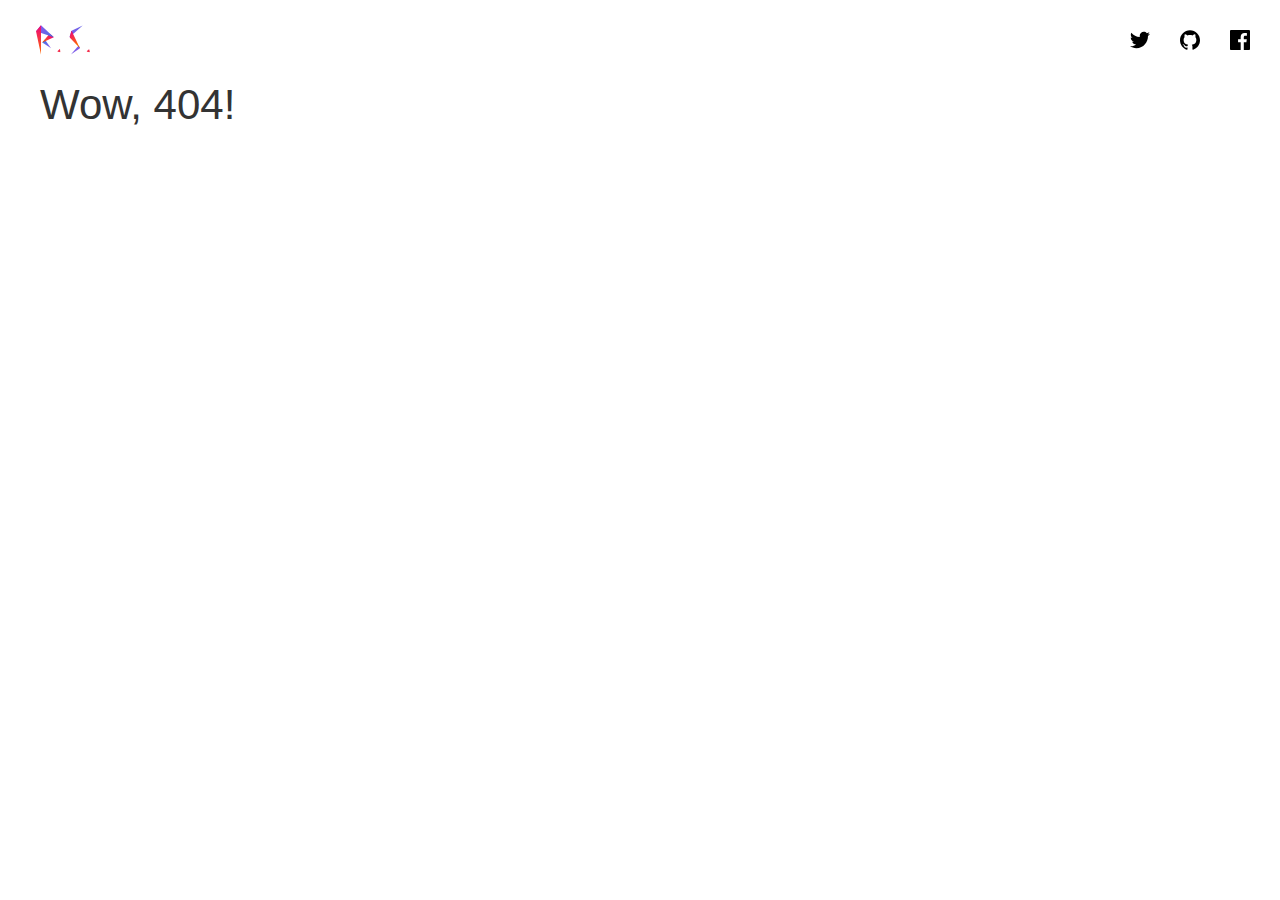
<file: 404/index.html>
<!DOCTYPE html><html lang="en"><head><meta charSet="utf-8"/><meta http-equiv="x-ua-compatible" content="ie=edge"/><meta name="viewport" content="width=device-width, initial-scale=1, shrink-to-fit=no"/><style data-href="/app.5d156f18431449f9a643.css">/*! UIkit 3.0.0-rc.24 | http://www.getuikit.com | (c) 2014 - 2018 YOOtheme | MIT License */html{font-family:-apple-system,BlinkMacSystemFont,Segoe UI,Roboto,Helvetica Neue,Arial,sans-serif;font-size:16px;font-weight:400;line-height:1.5;-webkit-text-size-adjust:100%;background:#fff;color:#666}body{margin:0}a{-webkit-text-decoration-skip:objects}a:active,a:hover{outline:0}.uk-link,a{color:#1e87f0;text-decoration:none;cursor:pointer}.uk-link:hover,a:hover{color:#0f6ecd;text-decoration:underline}abbr[title]{text-decoration:underline;-webkit-text-decoration-style:dotted}b,strong{font-weight:bolder}:not(pre)>code,:not(pre)>kbd,:not(pre)>samp{font-family:Consolas,monaco,monospace;font-size:.875rem;color:#f0506e;white-space:nowrap;padding:2px 6px;background:#f8f8f8}em{color:#f0506e}ins{text-decoration:none}ins,mark{background:#ffd;color:#666}q{font-style:italic}small{font-size:80%}sub,sup{font-size:75%;line-height:0;position:relative;vertical-align:baseline}sup{top:-.5em}sub{bottom:-.25em}audio,canvas,iframe,img,svg,video{vertical-align:middle}canvas,img,video{max-width:100%;height:auto;box-sizing:border-box}@supports (display:block){svg{max-width:100%;height:auto;box-sizing:border-box}}svg:not(:root){overflow:hidden}img:not([src]){visibility:hidden}iframe{border:0}address,dl,fieldset,figure,ol,p,pre,ul{margin:0 0 20px}*+address,*+dl,*+fieldset,*+figure,*+ol,*+p,*+pre,*+ul{margin-top:20px}.uk-h1,.uk-h2,.uk-h3,.uk-h4,.uk-h5,.uk-h6,h1,h2,h3,h4,h5,h6{margin:0 0 20px;font-family:-apple-system,BlinkMacSystemFont,Segoe UI,Roboto,Helvetica Neue,Arial,sans-serif;font-weight:400;color:#333;text-transform:none}*+.uk-h1,*+.uk-h2,*+.uk-h3,*+.uk-h4,*+.uk-h5,*+.uk-h6,*+h1,*+h2,*+h3,*+h4,*+h5,*+h6{margin-top:40px}.uk-h1,h1{font-size:2.23125rem;line-height:1.2}.uk-h2,h2{font-size:1.7rem;line-height:1.3}.uk-h3,h3{font-size:1.5rem;line-height:1.4}.uk-h4,h4{font-size:1.25rem;line-height:1.4}.uk-h5,h5{font-size:16px;line-height:1.4}.uk-h6,h6{font-size:.875rem;line-height:1.4}@media (min-width:960px){.uk-h1,h1{font-size:2.625rem}.uk-h2,h2{font-size:2rem}}ol,ul{padding-left:30px}ol>li>ol,ol>li>ul,ul>li>ol,ul>li>ul{margin:0}dt{font-weight:700}dd{margin-left:0}.uk-hr,hr{box-sizing:content-box;height:0;overflow:visible;text-align:inherit;margin:0 0 20px;border:0;border-top:1px solid #e5e5e5}*+.uk-hr,*+hr{margin-top:20px}address{font-style:normal}blockquote{margin:0 0 20px;font-size:1.25rem;line-height:1.5;font-style:italic;color:#333}*+blockquote{margin-top:20px}blockquote p:last-of-type{margin-bottom:0}blockquote footer{margin-top:10px;font-size:.875rem;line-height:1.5;color:#666}blockquote footer:before{content:"\2014   "}pre{font:.875rem/1.5 Consolas,monaco,monospace;color:#666;-moz-tab-size:4;-o-tab-size:4;tab-size:4;overflow:auto;padding:10px;border:1px solid #e5e5e5;border-radius:3px;background:#fff}pre code{font-family:Consolas,monaco,monospace}::-moz-selection{background:#39f;color:#fff;text-shadow:none}::selection{background:#39f;color:#fff;text-shadow:none}details,main{display:block}summary{display:list-item}template{display:none}.uk-breakpoint-s:before{content:"640px"}.uk-breakpoint-m:before{content:"960px"}.uk-breakpoint-l:before{content:"1200px"}.uk-breakpoint-xl:before{content:"1600px"}:root{--uk-breakpoint-s:640px;--uk-breakpoint-m:960px;--uk-breakpoint-l:1200px;--uk-breakpoint-xl:1600px}.uk-link-muted a,a.uk-link-muted{color:#999}.uk-link-muted a:hover,a.uk-link-muted:hover{color:#666}.uk-link-text a:not(:hover),a.uk-link-text:not(:hover){color:inherit}.uk-link-text a:hover,a.uk-link-text:hover{color:#999}.uk-link-heading a:not(:hover),a.uk-link-heading:not(:hover){color:inherit}.uk-link-heading a:hover,a.uk-link-heading:hover{color:#1e87f0;text-decoration:none}.uk-link-reset a,.uk-link-reset a:hover,a.uk-link-reset,a.uk-link-reset:hover{color:inherit!important;text-decoration:none!important}.uk-heading-primary{font-size:3rem;line-height:1.2}@media (min-width:960px){.uk-heading-primary{font-size:3.375rem}}@media (min-width:1200px){.uk-heading-primary{font-size:3.75rem;line-height:1.1}}.uk-heading-hero{font-size:4rem;line-height:1.1}@media (min-width:960px){.uk-heading-hero{font-size:6rem;line-height:1}}@media (min-width:1200px){.uk-heading-hero{font-size:8rem;line-height:1}}.uk-heading-divider{padding-bottom:10px;border-bottom:1px solid #e5e5e5}.uk-heading-bullet{position:relative}.uk-heading-bullet:before{content:"";display:inline-block;position:relative;top:-.1em;vertical-align:middle;height:.9em;margin-right:10px;border-left:5px solid #e5e5e5}.uk-heading-line{overflow:hidden}.uk-heading-line>*{display:inline-block;position:relative}.uk-heading-line>:after,.uk-heading-line>:before{content:"";position:absolute;top:calc(50% - .5px);width:2000px;border-bottom:1px solid #e5e5e5}.uk-heading-line>:before{right:100%;margin-right:.6em}.uk-heading-line>:after{left:100%;margin-left:.6em}[class*=uk-divider]{border:none;margin-bottom:20px}*+[class*=uk-divider]{margin-top:20px}.uk-divider-icon{position:relative;height:20px;background-image:url("data:image/svg+xml;charset=utf-8,%3Csvg width='20' height='20' xmlns='http://www.w3.org/2000/svg'%3E%3Ccircle fill='none' stroke='%23e5e5e5' stroke-width='2' cx='10' cy='10' r='7'/%3E%3C/svg%3E");background-repeat:no-repeat;background-position:50% 50%}.uk-divider-icon:after,.uk-divider-icon:before{content:"";position:absolute;top:50%;max-width:calc(50% - 25px);border-bottom:1px solid #e5e5e5}.uk-divider-icon:before{right:calc(50% + 25px);width:100%}.uk-divider-icon:after{left:calc(50% + 25px);width:100%}.uk-divider-small{line-height:0}.uk-divider-small:after{content:"";display:inline-block;width:100px;max-width:100%;border-top:1px solid #e5e5e5;vertical-align:top}.uk-divider-vertical{width:1px;height:100px;margin-left:auto;margin-right:auto;border-left:1px solid #e5e5e5}.uk-list{padding:0;list-style:none}.uk-list>li:after,.uk-list>li:before{content:"";display:table}.uk-list>li:after{clear:both}.uk-list>li>:last-child{margin-bottom:0}.uk-list ul{margin:0;padding-left:30px;list-style:none}.uk-list>li:nth-child(n+2),.uk-list>li>ul{margin-top:10px}.uk-list-divider>li:nth-child(n+2){margin-top:10px;padding-top:10px;border-top:1px solid #e5e5e5}.uk-list-striped>li{padding:10px}.uk-list-striped>li:nth-of-type(odd){border-top:1px solid #e5e5e5;border-bottom:1px solid #e5e5e5;background:#f8f8f8}.uk-list-striped>li:nth-child(n+2){margin-top:0}.uk-list-bullet>li{position:relative;padding-left:calc(1.5em + 10px)}.uk-list-bullet>li:before{content:"";position:absolute;top:0;left:0;width:1.5em;height:1.5em;background-image:url("data:image/svg+xml;charset=utf-8,%3Csvg width='6' height='6' xmlns='http://www.w3.org/2000/svg'%3E%3Ccircle fill='%23666' cx='3' cy='3' r='3'/%3E%3C/svg%3E");background-repeat:no-repeat;background-position:50% 50%;display:block}.uk-list-large>li:nth-child(n+2),.uk-list-large>li>ul{margin-top:20px}.uk-list-large.uk-list-divider>li:nth-child(n+2){margin-top:20px;padding-top:20px}.uk-list-large.uk-list-striped>li{padding:20px 10px}.uk-list-large.uk-list-striped>li:nth-of-type(odd){border-top:1px solid #e5e5e5;border-bottom:1px solid #e5e5e5}.uk-list-large.uk-list-striped>li:nth-child(n+2){margin-top:0}.uk-description-list>dt{color:#333;font-size:.875rem;font-weight:400;text-transform:uppercase}.uk-description-list>dt:nth-child(n+2){margin-top:20px}.uk-description-list-divider>dt:nth-child(n+2){margin-top:20px;padding-top:20px;border-top:1px solid #e5e5e5}.uk-table{border-collapse:collapse;border-spacing:0;width:100%;margin-bottom:20px}*+.uk-table{margin-top:20px}.uk-table th{padding:16px 12px;text-align:left;vertical-align:bottom;font-size:.875rem;font-weight:400;color:#999;text-transform:uppercase}.uk-table td{padding:16px 12px;vertical-align:top}.uk-table td>:last-child{margin-bottom:0}.uk-table tfoot{font-size:.875rem}.uk-table caption{font-size:.875rem;text-align:left;color:#999}.uk-table-middle,.uk-table-middle td{vertical-align:middle!important}.uk-table-divider>:first-child>tr:not(:first-child),.uk-table-divider>:not(:first-child)>tr,.uk-table-divider>tr:not(:first-child){border-top:1px solid #e5e5e5}.uk-table-striped>tr:nth-of-type(odd),.uk-table-striped tbody tr:nth-of-type(odd){background:#f8f8f8;border-top:1px solid #e5e5e5;border-bottom:1px solid #e5e5e5}.uk-table-hover>tr:hover,.uk-table-hover tbody tr:hover,.uk-table>tr.uk-active,.uk-table tbody tr.uk-active{background:#ffd}.uk-table-small td,.uk-table-small th{padding:10px 12px}.uk-table-large td,.uk-table-large th{padding:22px 12px}.uk-table-justify td:first-child,.uk-table-justify th:first-child{padding-left:0}.uk-table-justify td:last-child,.uk-table-justify th:last-child{padding-right:0}.uk-table-shrink{width:1px}.uk-table-expand{min-width:150px}.uk-table-link{padding:0!important}.uk-table-link>a{display:block;padding:16px 12px}.uk-table-small .uk-table-link>a{padding:10px 12px}@media (max-width:959px){.uk-table-responsive,.uk-table-responsive tbody,.uk-table-responsive td,.uk-table-responsive th,.uk-table-responsive tr{display:block}.uk-table-responsive thead{display:none}.uk-table-responsive td,.uk-table-responsive th{width:auto!important;max-width:none!important;min-width:0!important;overflow:visible!important;white-space:normal!important}.uk-table-responsive .uk-table-link:not(:first-child)>a,.uk-table-responsive td:not(:first-child):not(.uk-table-link),.uk-table-responsive th:not(:first-child):not(.uk-table-link){padding-top:5px!important}.uk-table-responsive .uk-table-link:not(:last-child)>a,.uk-table-responsive td:not(:last-child):not(.uk-table-link),.uk-table-responsive th:not(:last-child):not(.uk-table-link){padding-bottom:5px!important}.uk-table-justify.uk-table-responsive td,.uk-table-justify.uk-table-responsive th{padding-left:0;padding-right:0}}.uk-table tbody tr{transition:background-color .1s linear}.uk-icon{margin:0;border:none;border-radius:0;overflow:visible;font:inherit;color:inherit;text-transform:none;padding:0;background-color:transparent;display:inline-block;fill:currentcolor;line-height:0}button.uk-icon:not(:disabled){cursor:pointer}.uk-icon::-moz-focus-inner{border:0;padding:0}.uk-icon:not(.uk-preserve) [fill*="#"]:not(.uk-preserve){fill:currentcolor}.uk-icon:not(.uk-preserve) [stroke*="#"]:not(.uk-preserve){stroke:currentcolor}.uk-icon>*{-webkit-transform:translate(0);transform:translate(0)}.uk-icon-image{width:20px;height:20px;background-position:50% 50%;background-repeat:no-repeat;background-size:contain;vertical-align:middle}.uk-icon-link{color:#999}.uk-icon-link:focus,.uk-icon-link:hover{color:#666;outline:0}.uk-active>.uk-icon-link,.uk-icon-link:active{color:#595959}.uk-icon-button{box-sizing:border-box;width:36px;height:36px;border-radius:500px;background:#f8f8f8;color:#999;vertical-align:middle;display:inline-flex;justify-content:center;align-items:center;transition:.1s ease-in-out;transition-property:color,background-color}.uk-icon-button:focus,.uk-icon-button:hover{background-color:#ebebeb;color:#666;outline:0}.uk-active>.uk-icon-button,.uk-icon-button:active{background-color:#dfdfdf;color:#666}.uk-range{box-sizing:border-box;margin:0;vertical-align:middle;max-width:100%;width:100%;-webkit-appearance:none;background:0 0;padding:0}.uk-range:focus{outline:0}.uk-range::-moz-focus-outer{border:none}.uk-range::-ms-track{height:15px;background:0 0;border-color:transparent;color:transparent}.uk-range:not(:disabled)::-webkit-slider-thumb{cursor:pointer}.uk-range:not(:disabled)::-moz-range-thumb{cursor:pointer}.uk-range:not(:disabled)::-ms-thumb{cursor:pointer}.uk-range::-webkit-slider-thumb{-webkit-appearance:none;margin-top:-7px;height:15px;width:15px;border-radius:500px;background:#fff;border:1px solid #ccc}.uk-range::-moz-range-thumb{height:15px;width:15px;border-radius:500px;background:#fff;border:1px solid #ccc}.uk-range::-ms-thumb{margin-top:0;height:15px;width:15px;border-radius:500px;background:#fff;border:1px solid #ccc}.uk-range::-ms-tooltip{display:none}.uk-range::-webkit-slider-runnable-track{height:3px;background:#ebebeb;border-radius:500px}.uk-range:active::-webkit-slider-runnable-track,.uk-range:focus::-webkit-slider-runnable-track{background:#d2d2d2}.uk-range::-moz-range-track{height:3px;background:#ebebeb;border-radius:500px}.uk-range:focus::-moz-range-track{background:#d2d2d2}.uk-range::-ms-fill-lower,.uk-range::-ms-fill-upper{height:3px;background:#ebebeb;border-radius:500px}.uk-range:focus::-ms-fill-lower,.uk-range:focus::-ms-fill-upper{background:#d2d2d2}.uk-checkbox,.uk-input,.uk-radio,.uk-select,.uk-textarea{box-sizing:border-box;margin:0;border-radius:0;font:inherit}.uk-input{overflow:visible}.uk-select{text-transform:none}.uk-select optgroup{font:inherit;font-weight:700}.uk-textarea{overflow:auto}.uk-input[type=search]::-webkit-search-cancel-button,.uk-input[type=search]::-webkit-search-decoration{-webkit-appearance:none}.uk-input[type=number]::-webkit-inner-spin-button,.uk-input[type=number]::-webkit-outer-spin-button{height:auto}.uk-input::-moz-placeholder,.uk-textarea::-moz-placeholder{opacity:1}.uk-checkbox:not(:disabled),.uk-radio:not(:disabled){cursor:pointer}.uk-fieldset{border:none;margin:0;padding:0}.uk-input,.uk-textarea{-webkit-appearance:none}.uk-input,.uk-select,.uk-textarea{max-width:100%;width:100%;padding:0 10px;background:#fff;color:#666;border:1px solid #e5e5e5;transition:.2s ease-in-out;transition-property:color,background-color,border}.uk-input,.uk-select:not([multiple]):not([size]){height:40px;vertical-align:middle;display:inline-block}.uk-input:not(input),.uk-select:not(select){line-height:38px}.uk-select[multiple],.uk-select[size],.uk-textarea{padding-top:4px;padding-bottom:4px;vertical-align:top}.uk-input:focus,.uk-select:focus,.uk-textarea:focus{outline:0;background-color:#fff;color:#666;border-color:#1e87f0}.uk-input:disabled,.uk-select:disabled,.uk-textarea:disabled{background-color:#f8f8f8;color:#999;border-color:#e5e5e5}.uk-input::-ms-input-placeholder{color:#999!important}.uk-input::-webkit-input-placeholder{color:#999}.uk-input::placeholder{color:#999}.uk-textarea::-ms-input-placeholder{color:#999!important}.uk-textarea::-webkit-input-placeholder{color:#999}.uk-textarea::placeholder{color:#999}.uk-form-small{font-size:.875rem}.uk-form-small:not(textarea):not([multiple]):not([size]){height:30px;padding-left:8px;padding-right:8px}.uk-form-small:not(select):not(input):not(textarea){line-height:28px}.uk-form-large{font-size:1.25rem}.uk-form-large:not(textarea):not([multiple]):not([size]){height:55px;padding-left:12px;padding-right:12px}.uk-form-large:not(select):not(input):not(textarea){line-height:53px}.uk-form-danger,.uk-form-danger:focus{color:#f0506e;border-color:#f0506e}.uk-form-success,.uk-form-success:focus{color:#32d296;border-color:#32d296}.uk-form-blank{background:0 0;border-color:transparent}.uk-form-blank:focus{border-color:#e5e5e5;border-style:dashed}input.uk-form-width-xsmall{width:50px}select.uk-form-width-xsmall{width:75px}.uk-form-width-small{width:130px}.uk-form-width-medium{width:200px}.uk-form-width-large{width:500px}.uk-select:not([multiple]):not([size]){-webkit-appearance:none;-moz-appearance:none;padding-right:20px;background-image:url("data:image/svg+xml;charset=utf-8,%3Csvg width='24' height='16' xmlns='http://www.w3.org/2000/svg'%3E%3Cpath fill='%23666' d='M12 1L9 6h6zM12 13L9 8h6z'/%3E%3C/svg%3E");background-repeat:no-repeat;background-position:100% 50%}.uk-select:not([multiple]):not([size])::-ms-expand{display:none}.uk-select:not([multiple]):not([size]) option{color:#444}.uk-select:not([multiple]):not([size]):disabled{background-image:url("data:image/svg+xml;charset=utf-8,%3Csvg width='24' height='16' xmlns='http://www.w3.org/2000/svg'%3E%3Cpath fill='%23999' d='M12 1L9 6h6zM12 13L9 8h6z'/%3E%3C/svg%3E")}.uk-checkbox,.uk-radio{display:inline-block;height:16px;width:16px;overflow:hidden;margin-top:-4px;vertical-align:middle;-webkit-appearance:none;-moz-appearance:none;background-color:transparent;background-repeat:no-repeat;background-position:50% 50%;border:1px solid #ccc;transition:.2s ease-in-out;transition-property:background-color,border}.uk-radio{border-radius:50%}.uk-checkbox:focus,.uk-radio:focus{outline:0;border-color:#1e87f0}.uk-checkbox:checked,.uk-checkbox:indeterminate,.uk-radio:checked{background-color:#1e87f0;border-color:transparent}.uk-checkbox:checked:focus,.uk-checkbox:indeterminate:focus,.uk-radio:checked:focus{background-color:#0e6dcd}.uk-radio:checked{background-image:url("data:image/svg+xml;charset=utf-8,%3Csvg width='16' height='16' xmlns='http://www.w3.org/2000/svg'%3E%3Ccircle fill='%23fff' cx='8' cy='8' r='2'/%3E%3C/svg%3E")}.uk-checkbox:checked{background-image:url("data:image/svg+xml;charset=utf-8,%3Csvg width='14' height='11' xmlns='http://www.w3.org/2000/svg'%3E%3Cpath fill='%23fff' d='M12 1L5 7.5 2 5l-1 .5L5 10l8-8.5z'/%3E%3C/svg%3E")}.uk-checkbox:indeterminate{background-image:url("data:image/svg+xml;charset=utf-8,%3Csvg width='16' height='16' xmlns='http://www.w3.org/2000/svg'%3E%3Cpath fill='%23fff' d='M3 8h10v1H3z'/%3E%3C/svg%3E")}.uk-checkbox:disabled,.uk-radio:disabled{background-color:#f8f8f8;border-color:#e5e5e5}.uk-radio:disabled:checked{background-image:url("data:image/svg+xml;charset=utf-8,%3Csvg width='16' height='16' xmlns='http://www.w3.org/2000/svg'%3E%3Ccircle fill='%23999' cx='8' cy='8' r='2'/%3E%3C/svg%3E")}.uk-checkbox:disabled:checked{background-image:url("data:image/svg+xml;charset=utf-8,%3Csvg width='14' height='11' xmlns='http://www.w3.org/2000/svg'%3E%3Cpath fill='%23999' d='M12 1L5 7.5 2 5l-1 .5L5 10l8-8.5z'/%3E%3C/svg%3E")}.uk-checkbox:disabled:indeterminate{background-image:url("data:image/svg+xml;charset=utf-8,%3Csvg width='16' height='16' xmlns='http://www.w3.org/2000/svg'%3E%3Cpath fill='%23999' d='M3 8h10v1H3z'/%3E%3C/svg%3E")}.uk-legend{width:100%;color:inherit;padding:0;font-size:1.5rem;line-height:1.4}.uk-form-custom{display:inline-block;position:relative;max-width:100%;vertical-align:middle}.uk-form-custom input[type=file],.uk-form-custom select{position:absolute;top:0;z-index:1;width:100%;height:100%;left:0;-webkit-appearance:none;opacity:0;cursor:pointer}.uk-form-custom input[type=file]{font-size:500px;overflow:hidden}.uk-form-label{color:#333;font-size:.875rem}.uk-form-stacked .uk-form-label{display:block;margin-bottom:5px}@media (max-width:959px){.uk-form-horizontal .uk-form-label{display:block;margin-bottom:5px}}@media (min-width:960px){.uk-form-horizontal .uk-form-label{width:200px;margin-top:7px;float:left}.uk-form-horizontal .uk-form-controls{margin-left:215px}.uk-form-horizontal .uk-form-controls-text{padding-top:7px}}.uk-form-icon{position:absolute;top:0;bottom:0;left:0;width:40px;display:inline-flex;justify-content:center;align-items:center;color:#999}.uk-form-icon:hover{color:#666}.uk-form-icon:not(a):not(button):not(input){pointer-events:none}.uk-form-icon:not(.uk-form-icon-flip)~.uk-input{padding-left:40px!important}.uk-form-icon-flip{right:0;left:auto}.uk-form-icon-flip~.uk-input{padding-right:40px!important}.uk-button{margin:0;border:none;overflow:visible;font:inherit;color:inherit;text-transform:none;display:inline-block;box-sizing:border-box;padding:0 30px;vertical-align:middle;font-size:.875rem;line-height:38px;text-align:center;text-decoration:none;text-transform:uppercase;transition:.1s ease-in-out;transition-property:color,background-color,border-color}.uk-button:not(:disabled){cursor:pointer}.uk-button::-moz-focus-inner{border:0;padding:0}.uk-button:hover{text-decoration:none}.uk-button:focus{outline:0}.uk-button-default{background-color:transparent;color:#333;border:1px solid #e5e5e5}.uk-button-default:focus,.uk-button-default:hover{background-color:transparent;color:#333;border-color:#b2b2b2}.uk-button-default.uk-active,.uk-button-default:active{background-color:transparent;color:#333;border-color:#999}.uk-button-primary{background-color:#1e87f0;color:#fff;border:1px solid transparent}.uk-button-primary:focus,.uk-button-primary:hover{background-color:#0f7ae5;color:#fff}.uk-button-primary.uk-active,.uk-button-primary:active{background-color:#0e6dcd;color:#fff}.uk-button-secondary{background-color:#222;color:#fff;border:1px solid transparent}.uk-button-secondary:focus,.uk-button-secondary:hover{background-color:#151515;color:#fff}.uk-button-secondary.uk-active,.uk-button-secondary:active{background-color:#080808;color:#fff}.uk-button-danger{background-color:#f0506e;color:#fff;border:1px solid transparent}.uk-button-danger:focus,.uk-button-danger:hover{background-color:#ee395b;color:#fff}.uk-button-danger.uk-active,.uk-button-danger:active{background-color:#ec2147;color:#fff}.uk-button-danger:disabled,.uk-button-default:disabled,.uk-button-primary:disabled,.uk-button-secondary:disabled{background-color:transparent;color:#999;border-color:#e5e5e5}.uk-button-small{padding:0 15px;line-height:28px;font-size:.875rem}.uk-button-large{padding:0 40px;line-height:53px;font-size:.875rem}.uk-button-text{padding:0;line-height:1.5;background:0 0;color:#333;position:relative}.uk-button-text:before{content:"";position:absolute;bottom:0;left:0;right:100%;border-bottom:1px solid #333;transition:right .3s ease-out}.uk-button-text:focus,.uk-button-text:hover{color:#333}.uk-button-text:focus:before,.uk-button-text:hover:before{right:0}.uk-button-text:disabled{color:#999}.uk-button-text:disabled:before{display:none}.uk-button-link{padding:0;line-height:1.5;background:0 0;color:#1e87f0}.uk-button-link:focus,.uk-button-link:hover{color:#0f6ecd;text-decoration:underline}.uk-button-link:disabled{color:#999;text-decoration:none}.uk-button-group{display:inline-flex;vertical-align:middle;position:relative}.uk-button-group>.uk-button:nth-child(n+2),.uk-button-group>div:nth-child(n+2) .uk-button{margin-left:-1px}.uk-button-group .uk-button.uk-active,.uk-button-group .uk-button:active,.uk-button-group .uk-button:focus,.uk-button-group .uk-button:hover{position:relative;z-index:1}.uk-section{box-sizing:border-box;padding-top:40px;padding-bottom:40px}@media (min-width:960px){.uk-section{padding-top:70px;padding-bottom:70px}}.uk-section:after,.uk-section:before{content:"";display:table}.uk-section:after{clear:both}.uk-section>:last-child{margin-bottom:0}.uk-section-xsmall{padding-top:20px;padding-bottom:20px}.uk-section-small{padding-top:40px;padding-bottom:40px}.uk-section-large{padding-top:70px;padding-bottom:70px}@media (min-width:960px){.uk-section-large{padding-top:140px;padding-bottom:140px}}.uk-section-xlarge{padding-top:140px;padding-bottom:140px}@media (min-width:960px){.uk-section-xlarge{padding-top:210px;padding-bottom:210px}}.uk-section-default{background:#fff}.uk-section-muted{background:#f8f8f8}.uk-section-primary{background:#1e87f0}.uk-section-secondary{background:#222}.uk-container{box-sizing:content-box;max-width:1200px;margin-left:auto;margin-right:auto;padding-left:15px;padding-right:15px}@media (min-width:640px){.uk-container{padding-left:30px;padding-right:30px}}@media (min-width:960px){.uk-container{padding-left:40px;padding-right:40px}}.uk-container:after,.uk-container:before{content:"";display:table}.uk-container:after{clear:both}.uk-container>:last-child{margin-bottom:0}.uk-container .uk-container{padding-left:0;padding-right:0}.uk-container-xsmall{max-width:750px}.uk-container-small{max-width:900px}.uk-container-large{max-width:1600px}.uk-container-expand{max-width:none}.uk-grid{display:flex;flex-wrap:wrap;margin:0;padding:0;list-style:none}.uk-grid>*{margin:0}.uk-grid>*>:last-child{margin-bottom:0}.uk-grid{margin-left:-30px}.uk-grid>*{padding-left:30px}*+.uk-grid-margin,.uk-grid+.uk-grid,.uk-grid>.uk-grid-margin{margin-top:30px}@media (min-width:1200px){.uk-grid{margin-left:-40px}.uk-grid>*{padding-left:40px}*+.uk-grid-margin,.uk-grid+.uk-grid,.uk-grid>.uk-grid-margin{margin-top:40px}}.uk-grid-small{margin-left:-15px}.uk-grid-small>*{padding-left:15px}*+.uk-grid-margin-small,.uk-grid+.uk-grid-small,.uk-grid-small>.uk-grid-margin{margin-top:15px}.uk-grid-medium{margin-left:-30px}.uk-grid-medium>*{padding-left:30px}*+.uk-grid-margin-medium,.uk-grid+.uk-grid-medium,.uk-grid-medium>.uk-grid-margin{margin-top:30px}.uk-grid-large{margin-left:-40px}.uk-grid-large>*{padding-left:40px}*+.uk-grid-margin-large,.uk-grid+.uk-grid-large,.uk-grid-large>.uk-grid-margin{margin-top:40px}@media (min-width:1200px){.uk-grid-large{margin-left:-70px}.uk-grid-large>*{padding-left:70px}*+.uk-grid-margin-large,.uk-grid+.uk-grid-large,.uk-grid-large>.uk-grid-margin{margin-top:70px}}.uk-grid-collapse{margin-left:0}.uk-grid-collapse>*{padding-left:0}.uk-grid+.uk-grid-collapse,.uk-grid-collapse>.uk-grid-margin{margin-top:0}.uk-grid-divider>*{position:relative}.uk-grid-divider>:not(.uk-first-column):before{content:"";position:absolute;top:0;bottom:0;border-left:1px solid #e5e5e5}.uk-grid-divider.uk-grid-stack>.uk-grid-margin:before{content:"";position:absolute;left:0;right:0;border-top:1px solid #e5e5e5}.uk-grid-divider{margin-left:-60px}.uk-grid-divider>*{padding-left:60px}.uk-grid-divider>:not(.uk-first-column):before{left:30px}.uk-grid-divider.uk-grid-stack>.uk-grid-margin{margin-top:60px}.uk-grid-divider.uk-grid-stack>.uk-grid-margin:before{top:-30px;left:60px}@media (min-width:1200px){.uk-grid-divider{margin-left:-80px}.uk-grid-divider>*{padding-left:80px}.uk-grid-divider>:not(.uk-first-column):before{left:40px}.uk-grid-divider.uk-grid-stack>.uk-grid-margin{margin-top:80px}.uk-grid-divider.uk-grid-stack>.uk-grid-margin:before{top:-40px;left:80px}}.uk-grid-divider.uk-grid-small{margin-left:-30px}.uk-grid-divider.uk-grid-small>*{padding-left:30px}.uk-grid-divider.uk-grid-small>:not(.uk-first-column):before{left:15px}.uk-grid-divider.uk-grid-small.uk-grid-stack>.uk-grid-margin{margin-top:30px}.uk-grid-divider.uk-grid-small.uk-grid-stack>.uk-grid-margin:before{top:-15px;left:30px}.uk-grid-divider.uk-grid-medium{margin-left:-60px}.uk-grid-divider.uk-grid-medium>*{padding-left:60px}.uk-grid-divider.uk-grid-medium>:not(.uk-first-column):before{left:30px}.uk-grid-divider.uk-grid-medium.uk-grid-stack>.uk-grid-margin{margin-top:60px}.uk-grid-divider.uk-grid-medium.uk-grid-stack>.uk-grid-margin:before{top:-30px;left:60px}.uk-grid-divider.uk-grid-large{margin-left:-80px}.uk-grid-divider.uk-grid-large>*{padding-left:80px}.uk-grid-divider.uk-grid-large>:not(.uk-first-column):before{left:40px}.uk-grid-divider.uk-grid-large.uk-grid-stack>.uk-grid-margin{margin-top:80px}.uk-grid-divider.uk-grid-large.uk-grid-stack>.uk-grid-margin:before{top:-40px;left:80px}@media (min-width:1200px){.uk-grid-divider.uk-grid-large{margin-left:-140px}.uk-grid-divider.uk-grid-large>*{padding-left:140px}.uk-grid-divider.uk-grid-large>:not(.uk-first-column):before{left:70px}.uk-grid-divider.uk-grid-large.uk-grid-stack>.uk-grid-margin{margin-top:140px}.uk-grid-divider.uk-grid-large.uk-grid-stack>.uk-grid-margin:before{top:-70px;left:140px}}.uk-grid-item-match,.uk-grid-match>*{display:flex;flex-wrap:wrap}.uk-grid-item-match>:not([class*=uk-width]),.uk-grid-match>*>:not([class*=uk-width]){box-sizing:border-box;width:100%;flex:auto}.uk-tile{position:relative;box-sizing:border-box;padding:40px 15px}@media (min-width:640px){.uk-tile{padding-left:30px;padding-right:30px}}@media (min-width:960px){.uk-tile{padding:70px 40px}}.uk-tile:after,.uk-tile:before{content:"";display:table}.uk-tile:after{clear:both}.uk-tile>:last-child{margin-bottom:0}.uk-tile-xsmall{padding-top:20px;padding-bottom:20px}.uk-tile-small{padding-top:40px;padding-bottom:40px}.uk-tile-large{padding-top:70px;padding-bottom:70px}@media (min-width:960px){.uk-tile-large{padding-top:140px;padding-bottom:140px}}.uk-tile-xlarge{padding-top:140px;padding-bottom:140px}@media (min-width:960px){.uk-tile-xlarge{padding-top:210px;padding-bottom:210px}}.uk-tile-default{background:#fff}.uk-tile-muted{background:#f8f8f8}.uk-tile-primary{background:#1e87f0}.uk-tile-secondary{background:#222}.uk-card{position:relative;box-sizing:border-box;transition:box-shadow .1s ease-in-out}.uk-card-body{padding:30px}.uk-card-footer,.uk-card-header{padding:15px 30px}@media (min-width:1200px){.uk-card-body{padding:40px}.uk-card-footer,.uk-card-header{padding:20px 40px}}.uk-card-body:after,.uk-card-body:before,.uk-card-footer:after,.uk-card-footer:before,.uk-card-header:after,.uk-card-header:before{content:"";display:table}.uk-card-body:after,.uk-card-footer:after,.uk-card-header:after{clear:both}.uk-card-body>:last-child,.uk-card-footer>:last-child,.uk-card-header>:last-child{margin-bottom:0}.uk-card-title{font-size:1.5rem;line-height:1.4}.uk-card-badge{position:absolute;top:30px;right:30px;z-index:1}.uk-card-badge:first-child+*{margin-top:0}.uk-card-hover:not(.uk-card-default):not(.uk-card-primary):not(.uk-card-secondary):hover{background:#fff;box-shadow:0 14px 25px rgba(0,0,0,.16)}.uk-card-default{background:#fff;color:#666;box-shadow:0 5px 15px rgba(0,0,0,.08)}.uk-card-default .uk-card-title{color:#333}.uk-card-default.uk-card-hover:hover{background-color:#fff;box-shadow:0 14px 25px rgba(0,0,0,.16)}.uk-card-default .uk-card-header{border-bottom:1px solid #e5e5e5}.uk-card-default .uk-card-footer{border-top:1px solid #e5e5e5}.uk-card-primary{background:#1e87f0;color:#fff;box-shadow:0 5px 15px rgba(0,0,0,.08)}.uk-card-primary .uk-card-title{color:#fff}.uk-card-primary.uk-card-hover:hover{background-color:#1e87f0;box-shadow:0 14px 25px rgba(0,0,0,.16)}.uk-card-secondary{background:#222;color:#fff;box-shadow:0 5px 15px rgba(0,0,0,.08)}.uk-card-secondary .uk-card-title{color:#fff}.uk-card-secondary.uk-card-hover:hover{background-color:#222;box-shadow:0 14px 25px rgba(0,0,0,.16)}.uk-card-small.uk-card-body,.uk-card-small .uk-card-body{padding:20px}.uk-card-small .uk-card-footer,.uk-card-small .uk-card-header{padding:13px 20px}@media (min-width:1200px){.uk-card-large.uk-card-body,.uk-card-large .uk-card-body{padding:70px}.uk-card-large .uk-card-footer,.uk-card-large .uk-card-header{padding:35px 70px}}.uk-card-body>.uk-nav-default{margin-left:-30px;margin-right:-30px}.uk-card-body>.uk-nav-default:only-child{margin-top:-15px;margin-bottom:-15px}.uk-card-body .uk-nav-default .uk-nav-divider,.uk-card-body .uk-nav-default .uk-nav-header,.uk-card-body .uk-nav-default>li>a{padding-left:30px;padding-right:30px}.uk-card-body .uk-nav-default .uk-nav-sub{padding-left:45px}@media (min-width:1200px){.uk-card-body>.uk-nav-default{margin-left:-40px;margin-right:-40px}.uk-card-body>.uk-nav-default:only-child{margin-top:-25px;margin-bottom:-25px}.uk-card-body .uk-nav-default .uk-nav-divider,.uk-card-body .uk-nav-default .uk-nav-header,.uk-card-body .uk-nav-default>li>a{padding-left:40px;padding-right:40px}.uk-card-body .uk-nav-default .uk-nav-sub{padding-left:55px}}.uk-card-small>.uk-nav-default{margin-left:-20px;margin-right:-20px}.uk-card-small>.uk-nav-default:only-child{margin-top:-5px;margin-bottom:-5px}.uk-card-small .uk-nav-default .uk-nav-divider,.uk-card-small .uk-nav-default .uk-nav-header,.uk-card-small .uk-nav-default>li>a{padding-left:20px;padding-right:20px}.uk-card-small .uk-nav-default .uk-nav-sub{padding-left:35px}@media (min-width:1200px){.uk-card-large>.uk-nav-default,.uk-card-large>.uk-nav-default:only-child{margin:0}.uk-card-large .uk-nav-default .uk-nav-divider,.uk-card-large .uk-nav-default .uk-nav-header,.uk-card-large .uk-nav-default>li>a{padding-left:0;padding-right:0}.uk-card-large .uk-nav-default .uk-nav-sub{padding-left:15px}}.uk-close{color:#999;transition:.1s ease-in-out;transition-property:color,opacity}.uk-close:focus,.uk-close:hover{color:#666;outline:0}.uk-spinner>*{-webkit-animation:uk-spinner-rotate 1.4s linear infinite;animation:uk-spinner-rotate 1.4s linear infinite}@-webkit-keyframes uk-spinner-rotate{0%{-webkit-transform:rotate(0);transform:rotate(0)}to{-webkit-transform:rotate(270deg);transform:rotate(270deg)}}@keyframes uk-spinner-rotate{0%{-webkit-transform:rotate(0);transform:rotate(0)}to{-webkit-transform:rotate(270deg);transform:rotate(270deg)}}.uk-spinner>*>*{stroke-dasharray:88px;stroke-dashoffset:0;-webkit-transform-origin:center;transform-origin:center;-webkit-animation:uk-spinner-dash 1.4s ease-in-out infinite;animation:uk-spinner-dash 1.4s ease-in-out infinite;stroke-width:1;stroke-linecap:round}@-webkit-keyframes uk-spinner-dash{0%{stroke-dashoffset:88px}50%{stroke-dashoffset:22px;-webkit-transform:rotate(135deg);transform:rotate(135deg)}to{stroke-dashoffset:88px;-webkit-transform:rotate(450deg);transform:rotate(450deg)}}@keyframes uk-spinner-dash{0%{stroke-dashoffset:88px}50%{stroke-dashoffset:22px;-webkit-transform:rotate(135deg);transform:rotate(135deg)}to{stroke-dashoffset:88px;-webkit-transform:rotate(450deg);transform:rotate(450deg)}}.uk-totop{padding:5px;color:#999;transition:color .1s ease-in-out}.uk-totop:focus,.uk-totop:hover{color:#666;outline:0}.uk-totop:active{color:#333}.uk-marker{padding:5px;background:#222;color:#fff;border-radius:500px}.uk-marker:focus,.uk-marker:hover{color:#fff;outline:0}.uk-alert{position:relative;margin-bottom:20px;padding:15px 29px 15px 15px;background:#f8f8f8;color:#666}*+.uk-alert{margin-top:20px}.uk-alert>:last-child{margin-bottom:0}.uk-alert-close{position:absolute;top:20px;right:15px;color:inherit;opacity:.4}.uk-alert-close:first-child+*{margin-top:0}.uk-alert-close:focus,.uk-alert-close:hover{color:inherit;opacity:.8}.uk-alert-primary{background:#d8eafc;color:#1e87f0}.uk-alert-success{background:#edfbf6;color:#32d296}.uk-alert-warning{background:#fff6ee;color:#faa05a}.uk-alert-danger{background:#fef4f6;color:#f0506e}.uk-alert h1,.uk-alert h2,.uk-alert h3,.uk-alert h4,.uk-alert h5,.uk-alert h6{color:inherit}.uk-alert a:not([class]),.uk-alert a:not([class]):hover{color:inherit;text-decoration:underline}.uk-badge{box-sizing:border-box;min-width:22px;height:22px;padding:0 5px;border-radius:500px;vertical-align:middle;background:#1e87f0;color:#fff;font-size:.875rem;display:inline-flex;justify-content:center;align-items:center}.uk-badge:focus,.uk-badge:hover{color:#fff;text-decoration:none;outline:0}.uk-label{display:inline-block;padding:0 10px;background:#1e87f0;line-height:1.5;font-size:.875rem;color:#fff;vertical-align:middle;white-space:nowrap;border-radius:2px;text-transform:uppercase}.uk-label-success{background-color:#32d296;color:#fff}.uk-label-warning{background-color:#faa05a;color:#fff}.uk-label-danger{background-color:#f0506e;color:#fff}.uk-overlay{padding:30px}.uk-overlay>:last-child{margin-bottom:0}.uk-overlay-default{background:hsla(0,0%,100%,.8)}.uk-overlay-primary{background:rgba(34,34,34,.8)}.uk-article:after,.uk-article:before{content:"";display:table}.uk-article:after{clear:both}.uk-article>:last-child{margin-bottom:0}.uk-article+.uk-article{margin-top:70px}.uk-article-title{font-size:2.23125rem;line-height:1.2}@media (min-width:960px){.uk-article-title{font-size:2.625rem}}.uk-article-meta{font-size:.875rem;line-height:1.4;color:#999}.uk-article-meta a{color:#999}.uk-article-meta a:hover{color:#666;text-decoration:none}.uk-comment-body{overflow-wrap:break-word;word-wrap:break-word}.uk-comment-header{margin-bottom:20px}.uk-comment-body:after,.uk-comment-body:before,.uk-comment-header:after,.uk-comment-header:before{content:"";display:table}.uk-comment-body:after,.uk-comment-header:after{clear:both}.uk-comment-body>:last-child,.uk-comment-header>:last-child{margin-bottom:0}.uk-comment-title{font-size:1.25rem;line-height:1.4}.uk-comment-meta{font-size:.875rem;line-height:1.4;color:#999}.uk-comment-list{padding:0;list-style:none}.uk-comment-list>:nth-child(n+2){margin-top:70px}.uk-comment-list .uk-comment~ul{margin:70px 0 0;padding-left:30px;list-style:none}@media (min-width:960px){.uk-comment-list .uk-comment~ul{padding-left:100px}}.uk-comment-list .uk-comment~ul>:nth-child(n+2){margin-top:70px}.uk-comment-primary{padding:30px;background-color:#f8f8f8}.uk-search{display:inline-block;position:relative;max-width:100%;margin:0}.uk-search-input::-webkit-search-cancel-button,.uk-search-input::-webkit-search-decoration{-webkit-appearance:none}.uk-search-input::-moz-placeholder{opacity:1}.uk-search-input{box-sizing:border-box;margin:0;border-radius:0;font:inherit;overflow:visible;-webkit-appearance:none;vertical-align:middle;width:100%;border:none;color:#666}.uk-search-input:focus{outline:0}.uk-search-input:-ms-input-placeholder{color:#999!important}.uk-search-input::-webkit-input-placeholder{color:#999}.uk-search-input::-ms-input-placeholder{color:#999}.uk-search-input::placeholder{color:#999}.uk-search-icon:focus{outline:0}.uk-search .uk-search-icon{position:absolute;top:0;bottom:0;left:0;display:inline-flex;justify-content:center;align-items:center;color:#999}.uk-search .uk-search-icon:hover{color:#999}.uk-search .uk-search-icon:not(a):not(button):not(input){pointer-events:none}.uk-search .uk-search-icon-flip{right:0;left:auto}.uk-search-default{width:180px}.uk-search-default .uk-search-input{height:40px;padding-left:6px;padding-right:6px;background:0 0;border:1px solid #e5e5e5}.uk-search-default .uk-search-input:focus{background-color:transparent}.uk-search-default .uk-search-icon{width:40px}.uk-search-default .uk-search-icon:not(.uk-search-icon-flip)~.uk-search-input{padding-left:40px}.uk-search-default .uk-search-icon-flip~.uk-search-input{padding-right:40px}.uk-search-navbar{width:400px}.uk-search-navbar .uk-search-input{height:40px;background:0 0;font-size:1.5rem}.uk-search-navbar .uk-search-icon{width:40px}.uk-search-navbar .uk-search-icon:not(.uk-search-icon-flip)~.uk-search-input{padding-left:40px}.uk-search-navbar .uk-search-icon-flip~.uk-search-input{padding-right:40px}.uk-search-large{width:500px}.uk-search-large .uk-search-input{height:80px;background:0 0;font-size:2.625rem}.uk-search-large .uk-search-icon{width:80px}.uk-search-large .uk-search-icon:not(.uk-search-icon-flip)~.uk-search-input{padding-left:80px}.uk-search-large .uk-search-icon-flip~.uk-search-input{padding-right:80px}.uk-search-toggle{color:#999}.uk-search-toggle:focus,.uk-search-toggle:hover{color:#666}.uk-nav,.uk-nav ul{margin:0;padding:0;list-style:none}.uk-nav li>a{display:block;text-decoration:none}.uk-nav li>a:focus{outline:0}.uk-nav>li>a{padding:5px 0}ul.uk-nav-sub{padding:5px 0 5px 15px}.uk-nav-sub ul{padding-left:15px}.uk-nav-sub a{padding:2px 0}.uk-nav-parent-icon>.uk-parent>a:after{content:"";width:1.5em;height:1.5em;float:right;background-image:url("data:image/svg+xml;charset=utf-8,%3Csvg width='14' height='14' xmlns='http://www.w3.org/2000/svg'%3E%3Cpath fill='none' stroke='%23666' stroke-width='1.1' d='M10 1L4 7l6 6'/%3E%3C/svg%3E");background-repeat:no-repeat;background-position:50% 50%}.uk-nav-parent-icon>.uk-parent.uk-open>a:after{background-image:url("data:image/svg+xml;charset=utf-8,%3Csvg width='14' height='14' xmlns='http://www.w3.org/2000/svg'%3E%3Cpath fill='none' stroke='%23666' stroke-width='1.1' d='M1 4l6 6 6-6'/%3E%3C/svg%3E")}.uk-nav-header{padding:5px 0;text-transform:uppercase;font-size:.875rem}.uk-nav-header:not(:first-child){margin-top:20px}.uk-nav-divider{margin:5px 0}.uk-nav-default{font-size:.875rem}.uk-nav-default>li>a{color:#999}.uk-nav-default>li>a:focus,.uk-nav-default>li>a:hover{color:#666}.uk-nav-default .uk-nav-header,.uk-nav-default>li.uk-active>a{color:#333}.uk-nav-default .uk-nav-divider{border-top:1px solid #e5e5e5}.uk-nav-default .uk-nav-sub a{color:#999}.uk-nav-default .uk-nav-sub a:focus,.uk-nav-default .uk-nav-sub a:hover{color:#666}.uk-nav-primary>li>a{font-size:1.5rem;line-height:1.5;color:#999}.uk-nav-primary>li>a:focus,.uk-nav-primary>li>a:hover{color:#666}.uk-nav-primary .uk-nav-header,.uk-nav-primary>li.uk-active>a{color:#333}.uk-nav-primary .uk-nav-divider{border-top:1px solid #e5e5e5}.uk-nav-primary .uk-nav-sub a{color:#999}.uk-nav-primary .uk-nav-sub a:focus,.uk-nav-primary .uk-nav-sub a:hover{color:#666}.uk-nav-center{text-align:center}.uk-nav-center .uk-nav-sub,.uk-nav-center .uk-nav-sub ul{padding-left:0}.uk-nav-center.uk-nav-parent-icon>.uk-parent>a:after{position:absolute}.uk-navbar{display:flex;position:relative}.uk-navbar-container:not(.uk-navbar-transparent){background:#f8f8f8}.uk-navbar-container>:after,.uk-navbar-container>:before{display:none!important}.uk-navbar-center,.uk-navbar-center-left>*,.uk-navbar-center-right>*,.uk-navbar-left,.uk-navbar-right{display:flex;align-items:center}.uk-navbar-right{margin-left:auto}.uk-navbar-center:only-child{margin-left:auto;margin-right:auto;position:relative}.uk-navbar-center:not(:only-child){position:absolute;top:50%;left:50%;-webkit-transform:translate(-50%,-50%);transform:translate(-50%,-50%);z-index:990}.uk-navbar-center:not(:only-child) .uk-navbar-item,.uk-navbar-center:not(:only-child) .uk-navbar-nav>li>a,.uk-navbar-center:not(:only-child) .uk-navbar-toggle{white-space:nowrap}.uk-navbar-center-left,.uk-navbar-center-right{position:absolute;top:0}.uk-navbar-center-left{right:100%}.uk-navbar-center-right{left:100%}[class*=uk-navbar-center-] .uk-navbar-item,[class*=uk-navbar-center-] .uk-navbar-nav>li>a,[class*=uk-navbar-center-] .uk-navbar-toggle{white-space:nowrap}.uk-navbar-nav{display:flex;margin:0;padding:0;list-style:none}.uk-navbar-center:only-child,.uk-navbar-left,.uk-navbar-right{flex-wrap:wrap}.uk-navbar-item,.uk-navbar-nav>li>a,.uk-navbar-toggle{display:flex;justify-content:center;align-items:center;box-sizing:border-box;min-height:80px;padding:0 15px;font-size:.875rem;font-family:-apple-system,BlinkMacSystemFont,Segoe UI,Roboto,Helvetica Neue,Arial,sans-serif;text-decoration:none}.uk-navbar-nav>li>a{color:#999;text-transform:uppercase;transition:.1s ease-in-out;transition-property:color,background-color}.uk-navbar-nav>li:hover>a,.uk-navbar-nav>li>a.uk-open,.uk-navbar-nav>li>a:focus{color:#666;outline:0}.uk-navbar-nav>li.uk-active>a,.uk-navbar-nav>li>a:active{color:#333}.uk-navbar-item{color:#666}.uk-navbar-toggle{color:#999}.uk-navbar-toggle.uk-open,.uk-navbar-toggle:focus,.uk-navbar-toggle:hover{color:#666;outline:0;text-decoration:none}.uk-navbar-subtitle{font-size:.875rem}.uk-navbar-dropdown{display:none;position:absolute;z-index:1020;box-sizing:border-box;width:200px;padding:25px;background:#fff;color:#666;box-shadow:0 5px 12px rgba(0,0,0,.15)}.uk-navbar-dropdown.uk-open{display:block}[class*=uk-navbar-dropdown-top]{margin-top:-15px}[class*=uk-navbar-dropdown-bottom]{margin-top:15px}[class*=uk-navbar-dropdown-left]{margin-left:-15px}[class*=uk-navbar-dropdown-right]{margin-left:15px}.uk-navbar-dropdown-grid{margin-left:-50px}.uk-navbar-dropdown-grid>*{padding-left:50px}.uk-navbar-dropdown-grid>.uk-grid-margin{margin-top:50px}.uk-navbar-dropdown-stack .uk-navbar-dropdown-grid>*{width:100%!important}.uk-navbar-dropdown-width-2:not(.uk-navbar-dropdown-stack){width:400px}.uk-navbar-dropdown-width-3:not(.uk-navbar-dropdown-stack){width:600px}.uk-navbar-dropdown-width-4:not(.uk-navbar-dropdown-stack){width:800px}.uk-navbar-dropdown-width-5:not(.uk-navbar-dropdown-stack){width:1000px}.uk-navbar-dropdown-dropbar{margin-top:0;margin-bottom:0;box-shadow:none}.uk-navbar-dropdown-nav{font-size:.875rem}.uk-navbar-dropdown-nav>li>a{color:#999}.uk-navbar-dropdown-nav>li>a:focus,.uk-navbar-dropdown-nav>li>a:hover{color:#666}.uk-navbar-dropdown-nav .uk-nav-header,.uk-navbar-dropdown-nav>li.uk-active>a{color:#333}.uk-navbar-dropdown-nav .uk-nav-divider{border-top:1px solid #e5e5e5}.uk-navbar-dropdown-nav .uk-nav-sub a{color:#999}.uk-navbar-dropdown-nav .uk-nav-sub a:focus,.uk-navbar-dropdown-nav .uk-nav-sub a:hover{color:#666}.uk-navbar-dropbar{background:#fff}.uk-navbar-dropbar-slide{position:absolute;z-index:980;left:0;right:0;box-shadow:0 5px 7px rgba(0,0,0,.05)}.uk-navbar-container>.uk-container .uk-navbar-left{margin-left:-15px;margin-right:-15px}.uk-navbar-container>.uk-container .uk-navbar-right{margin-right:-15px}.uk-navbar-dropdown-grid>*{position:relative}.uk-navbar-dropdown-grid>:not(.uk-first-column):before{content:"";position:absolute;top:0;bottom:0;left:25px;border-left:1px solid #e5e5e5}.uk-navbar-dropdown-grid.uk-grid-stack>.uk-grid-margin:before{content:"";position:absolute;top:-25px;left:50px;right:0;border-top:1px solid #e5e5e5}.uk-subnav{display:flex;flex-wrap:wrap;margin-left:-20px;padding:0;list-style:none}.uk-subnav>*{flex:none;padding-left:20px;position:relative}.uk-subnav>*>:first-child{display:block;color:#999;font-size:.875rem;text-transform:uppercase;transition:.1s ease-in-out;transition-property:color,background-color}.uk-subnav>*>a:focus,.uk-subnav>*>a:hover{color:#666;text-decoration:none;outline:0}.uk-subnav>.uk-active>a{color:#333}.uk-subnav-divider>*{display:flex;align-items:center}.uk-subnav-divider>:nth-child(n+2):not(.uk-first-column):before{content:"";height:1.5em;margin-left:0;margin-right:20px;border-left:1px solid #e5e5e5}.uk-subnav-pill>*>:first-child{padding:5px 10px;background:0 0;color:#999}.uk-subnav-pill>*>a:active,.uk-subnav-pill>*>a:focus,.uk-subnav-pill>*>a:hover{background-color:#f8f8f8;color:#666}.uk-subnav-pill>.uk-active>a{background-color:#1e87f0;color:#fff}.uk-subnav>.uk-disabled>a{color:#999}.uk-breadcrumb{display:flex;flex-wrap:wrap;padding:0;list-style:none}.uk-breadcrumb>*{flex:none}.uk-breadcrumb>*>*{display:inline-block;font-size:.875rem;color:#999}.uk-breadcrumb>*>:focus,.uk-breadcrumb>*>:hover{color:#666;text-decoration:none}.uk-breadcrumb>:last-child>*{color:#666}.uk-breadcrumb>:nth-child(n+2):not(.uk-first-column):before{content:"/";display:inline-block;margin:0 20px;color:#999}.uk-pagination{display:flex;flex-wrap:wrap;margin-left:-20px;padding:0;list-style:none}.uk-pagination>*{flex:none;padding-left:20px;position:relative}.uk-pagination>*>*{display:block;color:#999;transition:color .1s ease-in-out}.uk-pagination>*>:focus,.uk-pagination>*>:hover{color:#666;text-decoration:none}.uk-pagination>.uk-active>*{color:#666}.uk-pagination>.uk-disabled>*{color:#999}.uk-tab{display:flex;flex-wrap:wrap;margin-left:-20px;padding:0;list-style:none;position:relative}.uk-tab:before{content:"";position:absolute;bottom:0;left:20px;right:0;border-bottom:1px solid #e5e5e5}.uk-tab>*{flex:none;padding-left:20px;position:relative}.uk-tab>*>a{display:block;text-align:center;padding:5px 10px;color:#999;border-bottom:1px solid transparent;font-size:.875rem;text-transform:uppercase;transition:color .1s ease-in-out}.uk-tab>*>a:focus,.uk-tab>*>a:hover{color:#666;text-decoration:none}.uk-tab>.uk-active>a{color:#333;border-color:#1e87f0}.uk-tab>.uk-disabled>a{color:#999}.uk-tab-bottom:before{top:0;bottom:auto}.uk-tab-bottom>*>a{border-top:1px solid transparent;border-bottom:none}.uk-tab-left,.uk-tab-right{flex-direction:column;margin-left:0}.uk-tab-left>*,.uk-tab-right>*{padding-left:0}.uk-tab-left:before{left:auto;right:0}.uk-tab-left:before,.uk-tab-right:before{top:0;bottom:0;border-left:1px solid #e5e5e5;border-bottom:none}.uk-tab-right:before{left:0;right:auto}.uk-tab-left>*>a{text-align:left;border-right:1px solid transparent;border-bottom:none}.uk-tab-right>*>a{text-align:left;border-left:1px solid transparent;border-bottom:none}.uk-tab .uk-dropdown{margin-left:30px}.uk-slidenav{padding:5px 10px;color:hsla(0,0%,40%,.5);transition:color .1s ease-in-out}.uk-slidenav:focus,.uk-slidenav:hover{color:hsla(0,0%,40%,.9);outline:0}.uk-slidenav:active{color:hsla(0,0%,40%,.5)}.uk-slidenav-large{padding:10px}.uk-dotnav,.uk-slidenav-container{display:flex}.uk-dotnav{flex-wrap:wrap;padding:0;list-style:none;margin:0 0 0 -12px}.uk-dotnav>*{flex:none;padding-left:12px}.uk-dotnav>*>*{display:block;box-sizing:border-box;width:10px;height:10px;border-radius:50%;background:0 0;text-indent:100%;overflow:hidden;white-space:nowrap;border:1px solid hsla(0,0%,40%,.4);transition:.2s ease-in-out;transition-property:background-color,border-color}.uk-dotnav>*>:focus,.uk-dotnav>*>:hover{background-color:hsla(0,0%,40%,.6);outline:0;border-color:transparent}.uk-dotnav>*>:active{background-color:hsla(0,0%,40%,.2);border-color:transparent}.uk-dotnav>.uk-active>*{background-color:hsla(0,0%,40%,.6);border-color:transparent}.uk-dotnav-vertical{flex-direction:column;margin-left:0;margin-top:-12px}.uk-dotnav-vertical>*{padding-left:0;padding-top:12px}.uk-thumbnav{display:flex;flex-wrap:wrap;padding:0;list-style:none;margin:0 0 0 -15px}.uk-thumbnav>*{padding-left:15px}.uk-thumbnav>*>*{display:inline-block;position:relative}.uk-thumbnav>*>:after{content:"";position:absolute;top:0;bottom:0;left:0;right:0;background:hsla(0,0%,100%,.4);transition:background-color .1s ease-in-out}.uk-thumbnav>*>:focus,.uk-thumbnav>*>:hover{outline:0}.uk-thumbnav>*>:focus:after,.uk-thumbnav>*>:hover:after,.uk-thumbnav>.uk-active>:after{background-color:transparent}.uk-thumbnav-vertical{flex-direction:column;margin-left:0;margin-top:-15px}.uk-thumbnav-vertical>*{padding-left:0;padding-top:15px}.uk-accordion{padding:0;list-style:none}.uk-accordion>:nth-child(n+2){margin-top:20px}.uk-accordion-title{display:block;font-size:1.25rem;line-height:1.4;color:#333;overflow:hidden}.uk-accordion-title:before{content:"";width:1.4em;height:1.4em;margin-left:10px;float:right;background-image:url("data:image/svg+xml;charset=utf-8,%3Csvg width='13' height='13' xmlns='http://www.w3.org/2000/svg'%3E%3Cpath fill='%23666' d='M0 6h13v1H0z'/%3E%3Cpath fill='%23666' d='M6 0h1v13H6z'/%3E%3C/svg%3E");background-repeat:no-repeat;background-position:50% 50%}.uk-open>.uk-accordion-title:before{background-image:url("data:image/svg+xml;charset=utf-8,%3Csvg width='13' height='13' xmlns='http://www.w3.org/2000/svg'%3E%3Cpath fill='%23666' d='M0 6h13v1H0z'/%3E%3C/svg%3E")}.uk-accordion-title:focus,.uk-accordion-title:hover{color:#666;text-decoration:none;outline:0}.uk-accordion-content{margin-top:20px}.uk-accordion-content:after,.uk-accordion-content:before{content:"";display:table}.uk-accordion-content:after{clear:both}.uk-accordion-content>:last-child{margin-bottom:0}.uk-drop{display:none;position:absolute;z-index:1020;box-sizing:border-box;width:300px}.uk-drop.uk-open{display:block}[class*=uk-drop-top]{margin-top:-20px}[class*=uk-drop-bottom]{margin-top:20px}[class*=uk-drop-left]{margin-left:-20px}[class*=uk-drop-right]{margin-left:20px}.uk-drop-stack .uk-drop-grid>*{width:100%!important}.uk-dropdown{display:none;position:absolute;z-index:1020;box-sizing:border-box;min-width:200px;padding:25px;background:#fff;color:#666;box-shadow:0 5px 12px rgba(0,0,0,.15)}.uk-dropdown.uk-open{display:block}.uk-dropdown-nav{white-space:nowrap;font-size:.875rem}.uk-dropdown-nav>li>a{color:#999}.uk-dropdown-nav>li.uk-active>a,.uk-dropdown-nav>li>a:focus,.uk-dropdown-nav>li>a:hover{color:#666}.uk-dropdown-nav .uk-nav-header{color:#333}.uk-dropdown-nav .uk-nav-divider{border-top:1px solid #e5e5e5}.uk-dropdown-nav .uk-nav-sub a{color:#999}.uk-dropdown-nav .uk-nav-sub a:focus,.uk-dropdown-nav .uk-nav-sub a:hover{color:#666}[class*=uk-dropdown-top]{margin-top:-10px}[class*=uk-dropdown-bottom]{margin-top:10px}[class*=uk-dropdown-left]{margin-left:-10px}[class*=uk-dropdown-right]{margin-left:10px}.uk-dropdown-stack .uk-dropdown-grid>*{width:100%!important}.uk-modal{display:none;position:fixed;top:0;right:0;bottom:0;left:0;z-index:1010;overflow-y:auto;-webkit-overflow-scrolling:touch;padding:15px;background:rgba(0,0,0,.6);opacity:0;transition:opacity .15s linear}@media (min-width:640px){.uk-modal{padding:50px 30px}}@media (min-width:960px){.uk-modal{padding-left:40px;padding-right:40px}}.uk-modal.uk-open{opacity:1}.uk-modal-page{overflow:hidden}.uk-modal-dialog{position:relative;box-sizing:border-box;margin:0 auto;width:600px;max-width:calc(100% - .01px)!important;background:#fff;opacity:0;-webkit-transform:translateY(-100px);transform:translateY(-100px);transition:.3s linear;transition-property:opacity,-webkit-transform;transition-property:opacity,transform;transition-property:opacity,transform,-webkit-transform}.uk-open>.uk-modal-dialog{opacity:1;-webkit-transform:translateY(0);transform:translateY(0)}.uk-modal-container .uk-modal-dialog{width:1200px}.uk-modal-full{padding:0;background:0 0}.uk-modal-full .uk-modal-dialog{margin:0;width:100%;max-width:100%;-webkit-transform:translateY(0);transform:translateY(0)}.uk-modal-body{padding:30px}.uk-modal-header{padding:15px 30px;background:#fff;border-bottom:1px solid #e5e5e5}.uk-modal-footer{padding:15px 30px;background:#fff;border-top:1px solid #e5e5e5}.uk-modal-body:after,.uk-modal-body:before,.uk-modal-footer:after,.uk-modal-footer:before,.uk-modal-header:after,.uk-modal-header:before{content:"";display:table}.uk-modal-body:after,.uk-modal-footer:after,.uk-modal-header:after{clear:both}.uk-modal-body>:last-child,.uk-modal-footer>:last-child,.uk-modal-header>:last-child{margin-bottom:0}.uk-modal-title{font-size:2rem;line-height:1.3}[class*=uk-modal-close-]{position:absolute;z-index:1010;top:10px;right:10px;padding:5px}[class*=uk-modal-close-]:first-child+*{margin-top:0}.uk-modal-close-outside{top:0;right:-5px;-webkit-transform:translateY(-100%);transform:translateY(-100%);color:#fff}.uk-modal-close-outside:hover{color:#fff}@media (min-width:960px){.uk-modal-close-outside{right:0;-webkit-transform:translate(100%,-100%);transform:translate(100%,-100%)}}.uk-modal-close-full{top:0;right:0;padding:20px;background:#fff}.uk-lightbox{display:none;position:fixed;top:0;right:0;bottom:0;left:0;z-index:1010;background:#000;opacity:0;transition:opacity .15s linear}.uk-lightbox.uk-open{display:block;opacity:1}.uk-lightbox-page{overflow:hidden}.uk-lightbox-items>*{position:absolute;top:0;right:0;bottom:0;left:0;display:none;justify-content:center;align-items:center;color:hsla(0,0%,100%,.7);will-change:transform,opacity}.uk-lightbox-items>*>*{max-width:100vw;max-height:100vh}.uk-lightbox-items>*>:not(iframe){width:auto;height:auto}.uk-lightbox-items>.uk-active{display:flex}.uk-lightbox-toolbar{padding:10px;background:rgba(0,0,0,.3)}.uk-lightbox-toolbar,.uk-lightbox-toolbar>*{color:hsla(0,0%,100%,.7)}.uk-lightbox-toolbar-icon{padding:5px;color:hsla(0,0%,100%,.7)}.uk-lightbox-toolbar-icon:hover{color:#fff}.uk-lightbox-button{box-sizing:border-box;width:50px;height:50px;background:rgba(0,0,0,.3);color:hsla(0,0%,100%,.7);display:inline-flex;justify-content:center;align-items:center}.uk-lightbox-button:hover{color:#fff}.uk-lightbox-iframe{width:80%;height:80%}.uk-slideshow{-webkit-tap-highlight-color:transparent}.uk-slideshow-items{position:relative;z-index:0;margin:0;padding:0;list-style:none;overflow:hidden;-webkit-touch-callout:none}.uk-slideshow-items>*{position:absolute;top:0;left:0;right:0;bottom:0;overflow:hidden;will-change:transform,opacity;touch-action:pan-y}.uk-slideshow-items>:not(.uk-active){display:none}.uk-slider{-webkit-tap-highlight-color:transparent}.uk-slider-container{overflow:hidden}.uk-slider-items{will-change:transform;position:relative}.uk-slider-items:not(.uk-grid){display:flex;margin:0;padding:0;list-style:none;-webkit-touch-callout:none}.uk-slider-items.uk-grid{flex-wrap:nowrap}.uk-slider-items>*{flex:none;position:relative;touch-action:pan-y}.uk-sticky-fixed{z-index:980;box-sizing:border-box;margin:0!important;-webkit-backface-visibility:hidden;backface-visibility:hidden}.uk-sticky.uk-animation-reverse,.uk-sticky[class*=uk-animation-]{-webkit-animation-duration:.2s;animation-duration:.2s}.uk-offcanvas{display:none;position:fixed;top:0;bottom:0;left:0;z-index:1000}.uk-offcanvas-flip .uk-offcanvas{right:0;left:auto}.uk-offcanvas-bar{position:absolute;top:0;bottom:0;left:0;box-sizing:border-box;width:270px;padding:20px;background:#222;overflow-y:auto;-webkit-overflow-scrolling:touch;-webkit-transform:translateX(-100%);transform:translateX(-100%)}@media (min-width:960px){.uk-offcanvas-bar{width:350px;padding:40px}}.uk-offcanvas-flip .uk-offcanvas-bar{left:auto;right:0;-webkit-transform:translateX(100%);transform:translateX(100%)}.uk-open>.uk-offcanvas-bar{-webkit-transform:translateX(0);transform:translateX(0)}.uk-offcanvas-bar-animation{transition:-webkit-transform .3s ease-out;transition:transform .3s ease-out;transition:transform .3s ease-out,-webkit-transform .3s ease-out}.uk-offcanvas-reveal{position:absolute;top:0;bottom:0;left:0;width:0;overflow:hidden;transition:width .3s ease-out}.uk-offcanvas-reveal .uk-offcanvas-bar{-webkit-transform:translateX(0);transform:translateX(0)}.uk-open>.uk-offcanvas-reveal{width:270px}@media (min-width:960px){.uk-open>.uk-offcanvas-reveal{width:350px}}.uk-offcanvas-flip .uk-offcanvas-reveal{right:0;left:auto}.uk-offcanvas-close{position:absolute;z-index:1000;top:20px;right:20px;padding:5px}.uk-offcanvas-overlay{width:100vw;touch-action:none}.uk-offcanvas-overlay:before{content:"";position:absolute;top:0;bottom:0;left:0;right:0;background:rgba(0,0,0,.1);opacity:0;transition:opacity .15s linear}.uk-offcanvas-overlay.uk-open:before{opacity:1}.uk-offcanvas-container,.uk-offcanvas-page{overflow-x:hidden}.uk-offcanvas-container{position:relative;left:0;transition:left .3s ease-out;box-sizing:border-box;width:100%}:not(.uk-offcanvas-flip).uk-offcanvas-container-animation{left:270px}.uk-offcanvas-flip.uk-offcanvas-container-animation{left:-270px}@media (min-width:960px){:not(.uk-offcanvas-flip).uk-offcanvas-container-animation{left:350px}.uk-offcanvas-flip.uk-offcanvas-container-animation{left:-350px}}.uk-switcher{margin:0;padding:0;list-style:none}.uk-switcher>:not(.uk-active){display:none}.uk-switcher>*>:last-child{margin-bottom:0}.uk-leader{overflow:hidden}.uk-leader-fill:after{display:inline-block;margin-left:15px;width:0;content:attr(data-fill);white-space:nowrap}.uk-leader-fill.uk-leader-hide:after{display:none}.uk-leader-fill-content:before{content:"."}:root{--uk-leader-fill-content:.}.uk-iconnav{display:flex;flex-wrap:wrap;padding:0;list-style:none;margin:0 0 0 -10px}.uk-iconnav>*{padding-left:10px}.uk-iconnav>*>a{display:block;color:#999}.uk-iconnav>*>a:focus,.uk-iconnav>*>a:hover{color:#666;outline:0}.uk-iconnav>.uk-active>a{color:#666}.uk-iconnav-vertical{flex-direction:column;margin-left:0;margin-top:-10px}.uk-iconnav-vertical>*{padding-left:0;padding-top:10px}.uk-notification{position:fixed;top:10px;left:10px;z-index:1040;box-sizing:border-box;width:350px}.uk-notification-bottom-right,.uk-notification-top-right{left:auto;right:10px}.uk-notification-bottom-center,.uk-notification-top-center{left:50%;margin-left:-175px}.uk-notification-bottom-center,.uk-notification-bottom-left,.uk-notification-bottom-right{top:auto;bottom:10px}@media (max-width:639px){.uk-notification{left:10px;right:10px;width:auto;margin:0}}.uk-notification-message{position:relative;margin-bottom:10px;padding:15px;background:#f8f8f8;color:#666;font-size:1.25rem;line-height:1.4;cursor:pointer}.uk-notification-close{display:none;position:absolute;top:20px;right:15px}.uk-notification-message:hover .uk-notification-close{display:block}.uk-notification-message-primary{color:#1e87f0}.uk-notification-message-success{color:#32d296}.uk-notification-message-warning{color:#faa05a}.uk-notification-message-danger{color:#f0506e}.uk-tooltip{display:none;position:absolute;z-index:1030;box-sizing:border-box;max-width:200px;padding:3px 6px;background:#666;border-radius:2px;color:#fff;font-size:12px}.uk-tooltip.uk-active{display:block}[class*=uk-tooltip-top]{margin-top:-10px}[class*=uk-tooltip-bottom]{margin-top:10px}[class*=uk-tooltip-left]{margin-left:-10px}[class*=uk-tooltip-right]{margin-left:10px}.uk-placeholder{margin-bottom:20px;padding:30px;background:0 0;border:1px dashed #e5e5e5}*+.uk-placeholder{margin-top:20px}.uk-placeholder>:last-child{margin-bottom:0}.uk-progress{vertical-align:baseline;-webkit-appearance:none;-moz-appearance:none;display:block;width:100%;border:0;background-color:#f8f8f8;margin-bottom:20px;height:15px;border-radius:500px;overflow:hidden}*+.uk-progress{margin-top:20px}.uk-progress:indeterminate{color:transparent}.uk-progress::-webkit-progress-bar{background-color:#f8f8f8;border-radius:500px;overflow:hidden}.uk-progress:indeterminate::-moz-progress-bar{width:0}.uk-progress::-webkit-progress-value{background-color:#1e87f0;transition:width .6s ease}.uk-progress::-moz-progress-bar{background-color:#1e87f0}.uk-progress::-ms-fill{background-color:#1e87f0;transition:width .6s ease;border:0}.uk-sortable{position:relative}.uk-sortable svg{pointer-events:none}.uk-sortable>:last-child{margin-bottom:0}.uk-sortable-drag{position:absolute!important;z-index:1050!important;pointer-events:none}.uk-sortable-placeholder{opacity:0}.uk-sortable-empty{min-height:50px}.uk-sortable-handle:hover{cursor:move}.uk-countdown-number,.uk-countdown-separator{line-height:70px}.uk-countdown-number{font-size:2rem}@media (min-width:640px){.uk-countdown-number{font-size:4rem}}@media (min-width:960px){.uk-countdown-number{font-size:6rem}}.uk-countdown-separator{font-size:1rem}@media (min-width:640px){.uk-countdown-separator{font-size:2rem}}@media (min-width:960px){.uk-countdown-separator{font-size:3rem}}[class*=uk-animation-]{-webkit-animation-duration:.5s;animation-duration:.5s;-webkit-animation-timing-function:ease-out;animation-timing-function:ease-out;-webkit-animation-fill-mode:both;animation-fill-mode:both}.uk-animation-reverse{animation-direction:reverse;-webkit-animation-timing-function:ease-in;animation-timing-function:ease-in}.uk-animation-fade{-webkit-animation-name:uk-fade;animation-name:uk-fade;-webkit-animation-duration:.8s;animation-duration:.8s;-webkit-animation-timing-function:linear;animation-timing-function:linear}.uk-animation-scale-up{-webkit-animation-name:uk-fade-scale-02;animation-name:uk-fade-scale-02}.uk-animation-scale-down{-webkit-animation-name:uk-fade-scale-18;animation-name:uk-fade-scale-18}.uk-animation-slide-top{-webkit-animation-name:uk-fade-top;animation-name:uk-fade-top}.uk-animation-slide-bottom{-webkit-animation-name:uk-fade-bottom;animation-name:uk-fade-bottom}.uk-animation-slide-left{-webkit-animation-name:uk-fade-left;animation-name:uk-fade-left}.uk-animation-slide-right{-webkit-animation-name:uk-fade-right;animation-name:uk-fade-right}.uk-animation-slide-top-small{-webkit-animation-name:uk-fade-top-small;animation-name:uk-fade-top-small}.uk-animation-slide-bottom-small{-webkit-animation-name:uk-fade-bottom-small;animation-name:uk-fade-bottom-small}.uk-animation-slide-left-small{-webkit-animation-name:uk-fade-left-small;animation-name:uk-fade-left-small}.uk-animation-slide-right-small{-webkit-animation-name:uk-fade-right-small;animation-name:uk-fade-right-small}.uk-animation-slide-top-medium{-webkit-animation-name:uk-fade-top-medium;animation-name:uk-fade-top-medium}.uk-animation-slide-bottom-medium{-webkit-animation-name:uk-fade-bottom-medium;animation-name:uk-fade-bottom-medium}.uk-animation-slide-left-medium{-webkit-animation-name:uk-fade-left-medium;animation-name:uk-fade-left-medium}.uk-animation-slide-right-medium{-webkit-animation-name:uk-fade-right-medium;animation-name:uk-fade-right-medium}.uk-animation-kenburns{-webkit-animation-name:uk-scale-kenburns;animation-name:uk-scale-kenburns;-webkit-animation-duration:15s;animation-duration:15s}.uk-animation-shake{-webkit-animation-name:uk-shake;animation-name:uk-shake}.uk-animation-fast{-webkit-animation-duration:.1s;animation-duration:.1s}.uk-animation-toggle:not(:hover):not(.uk-hover) [class*=uk-animation-]{-webkit-animation-name:none;animation-name:none}@-webkit-keyframes uk-fade{0%{opacity:0}to{opacity:1}}@keyframes uk-fade{0%{opacity:0}to{opacity:1}}@-webkit-keyframes uk-fade-top{0%{opacity:0;-webkit-transform:translateY(-100%);transform:translateY(-100%)}to{opacity:1;-webkit-transform:translateY(0);transform:translateY(0)}}@keyframes uk-fade-top{0%{opacity:0;-webkit-transform:translateY(-100%);transform:translateY(-100%)}to{opacity:1;-webkit-transform:translateY(0);transform:translateY(0)}}@-webkit-keyframes uk-fade-bottom{0%{opacity:0;-webkit-transform:translateY(100%);transform:translateY(100%)}to{opacity:1;-webkit-transform:translateY(0);transform:translateY(0)}}@keyframes uk-fade-bottom{0%{opacity:0;-webkit-transform:translateY(100%);transform:translateY(100%)}to{opacity:1;-webkit-transform:translateY(0);transform:translateY(0)}}@-webkit-keyframes uk-fade-left{0%{opacity:0;-webkit-transform:translateX(-100%);transform:translateX(-100%)}to{opacity:1;-webkit-transform:translateX(0);transform:translateX(0)}}@keyframes uk-fade-left{0%{opacity:0;-webkit-transform:translateX(-100%);transform:translateX(-100%)}to{opacity:1;-webkit-transform:translateX(0);transform:translateX(0)}}@-webkit-keyframes uk-fade-right{0%{opacity:0;-webkit-transform:translateX(100%);transform:translateX(100%)}to{opacity:1;-webkit-transform:translateX(0);transform:translateX(0)}}@keyframes uk-fade-right{0%{opacity:0;-webkit-transform:translateX(100%);transform:translateX(100%)}to{opacity:1;-webkit-transform:translateX(0);transform:translateX(0)}}@-webkit-keyframes uk-fade-top-small{0%{opacity:0;-webkit-transform:translateY(-10px);transform:translateY(-10px)}to{opacity:1;-webkit-transform:translateY(0);transform:translateY(0)}}@keyframes uk-fade-top-small{0%{opacity:0;-webkit-transform:translateY(-10px);transform:translateY(-10px)}to{opacity:1;-webkit-transform:translateY(0);transform:translateY(0)}}@-webkit-keyframes uk-fade-bottom-small{0%{opacity:0;-webkit-transform:translateY(10px);transform:translateY(10px)}to{opacity:1;-webkit-transform:translateY(0);transform:translateY(0)}}@keyframes uk-fade-bottom-small{0%{opacity:0;-webkit-transform:translateY(10px);transform:translateY(10px)}to{opacity:1;-webkit-transform:translateY(0);transform:translateY(0)}}@-webkit-keyframes uk-fade-left-small{0%{opacity:0;-webkit-transform:translateX(-10px);transform:translateX(-10px)}to{opacity:1;-webkit-transform:translateX(0);transform:translateX(0)}}@keyframes uk-fade-left-small{0%{opacity:0;-webkit-transform:translateX(-10px);transform:translateX(-10px)}to{opacity:1;-webkit-transform:translateX(0);transform:translateX(0)}}@-webkit-keyframes uk-fade-right-small{0%{opacity:0;-webkit-transform:translateX(10px);transform:translateX(10px)}to{opacity:1;-webkit-transform:translateX(0);transform:translateX(0)}}@keyframes uk-fade-right-small{0%{opacity:0;-webkit-transform:translateX(10px);transform:translateX(10px)}to{opacity:1;-webkit-transform:translateX(0);transform:translateX(0)}}@-webkit-keyframes uk-fade-top-medium{0%{opacity:0;-webkit-transform:translateY(-50px);transform:translateY(-50px)}to{opacity:1;-webkit-transform:translateY(0);transform:translateY(0)}}@keyframes uk-fade-top-medium{0%{opacity:0;-webkit-transform:translateY(-50px);transform:translateY(-50px)}to{opacity:1;-webkit-transform:translateY(0);transform:translateY(0)}}@-webkit-keyframes uk-fade-bottom-medium{0%{opacity:0;-webkit-transform:translateY(50px);transform:translateY(50px)}to{opacity:1;-webkit-transform:translateY(0);transform:translateY(0)}}@keyframes uk-fade-bottom-medium{0%{opacity:0;-webkit-transform:translateY(50px);transform:translateY(50px)}to{opacity:1;-webkit-transform:translateY(0);transform:translateY(0)}}@-webkit-keyframes uk-fade-left-medium{0%{opacity:0;-webkit-transform:translateX(-50px);transform:translateX(-50px)}to{opacity:1;-webkit-transform:translateX(0);transform:translateX(0)}}@keyframes uk-fade-left-medium{0%{opacity:0;-webkit-transform:translateX(-50px);transform:translateX(-50px)}to{opacity:1;-webkit-transform:translateX(0);transform:translateX(0)}}@-webkit-keyframes uk-fade-right-medium{0%{opacity:0;-webkit-transform:translateX(50px);transform:translateX(50px)}to{opacity:1;-webkit-transform:translateX(0);transform:translateX(0)}}@keyframes uk-fade-right-medium{0%{opacity:0;-webkit-transform:translateX(50px);transform:translateX(50px)}to{opacity:1;-webkit-transform:translateX(0);transform:translateX(0)}}@-webkit-keyframes uk-fade-scale-02{0%{opacity:0;-webkit-transform:scale(.2);transform:scale(.2)}to{opacity:1;-webkit-transform:scale(1);transform:scale(1)}}@keyframes uk-fade-scale-02{0%{opacity:0;-webkit-transform:scale(.2);transform:scale(.2)}to{opacity:1;-webkit-transform:scale(1);transform:scale(1)}}@-webkit-keyframes uk-fade-scale-18{0%{opacity:0;-webkit-transform:scale(1.8);transform:scale(1.8)}to{opacity:1;-webkit-transform:scale(1);transform:scale(1)}}@keyframes uk-fade-scale-18{0%{opacity:0;-webkit-transform:scale(1.8);transform:scale(1.8)}to{opacity:1;-webkit-transform:scale(1);transform:scale(1)}}@-webkit-keyframes uk-scale-kenburns{0%{-webkit-transform:scale(1);transform:scale(1)}to{-webkit-transform:scale(1.2);transform:scale(1.2)}}@keyframes uk-scale-kenburns{0%{-webkit-transform:scale(1);transform:scale(1)}to{-webkit-transform:scale(1.2);transform:scale(1.2)}}@-webkit-keyframes uk-shake{0%,to{-webkit-transform:translateX(0);transform:translateX(0)}10%{-webkit-transform:translateX(-9px);transform:translateX(-9px)}20%{-webkit-transform:translateX(8px);transform:translateX(8px)}30%{-webkit-transform:translateX(-7px);transform:translateX(-7px)}40%{-webkit-transform:translateX(6px);transform:translateX(6px)}50%{-webkit-transform:translateX(-5px);transform:translateX(-5px)}60%{-webkit-transform:translateX(4px);transform:translateX(4px)}70%{-webkit-transform:translateX(-3px);transform:translateX(-3px)}80%{-webkit-transform:translateX(2px);transform:translateX(2px)}90%{-webkit-transform:translateX(-1px);transform:translateX(-1px)}}@keyframes uk-shake{0%,to{-webkit-transform:translateX(0);transform:translateX(0)}10%{-webkit-transform:translateX(-9px);transform:translateX(-9px)}20%{-webkit-transform:translateX(8px);transform:translateX(8px)}30%{-webkit-transform:translateX(-7px);transform:translateX(-7px)}40%{-webkit-transform:translateX(6px);transform:translateX(6px)}50%{-webkit-transform:translateX(-5px);transform:translateX(-5px)}60%{-webkit-transform:translateX(4px);transform:translateX(4px)}70%{-webkit-transform:translateX(-3px);transform:translateX(-3px)}80%{-webkit-transform:translateX(2px);transform:translateX(2px)}90%{-webkit-transform:translateX(-1px);transform:translateX(-1px)}}[class*=uk-child-width]>*{box-sizing:border-box;width:100%}.uk-child-width-1-2>*{width:50%}.uk-child-width-1-3>*{width:33.32223%}.uk-child-width-1-4>*{width:25%}.uk-child-width-1-5>*{width:20%}.uk-child-width-1-6>*{width:16.66389%}.uk-child-width-auto>*{width:auto}.uk-child-width-expand>:not([class*=uk-width]){flex:1 1;min-width:1px}@media (min-width:640px){.uk-child-width-1-1\@s>*{width:100%}.uk-child-width-1-2\@s>*{width:50%}.uk-child-width-1-3\@s>*{width:33.32223%}.uk-child-width-1-4\@s>*{width:25%}.uk-child-width-1-5\@s>*{width:20%}.uk-child-width-1-6\@s>*{width:16.66389%}.uk-child-width-auto\@s>*{width:auto}.uk-child-width-expand\@s>:not([class*=uk-width]){flex:1 1;min-width:1px}}@media (min-width:960px){.uk-child-width-1-1\@m>*{width:100%}.uk-child-width-1-2\@m>*{width:50%}.uk-child-width-1-3\@m>*{width:33.32223%}.uk-child-width-1-4\@m>*{width:25%}.uk-child-width-1-5\@m>*{width:20%}.uk-child-width-1-6\@m>*{width:16.66389%}.uk-child-width-auto\@m>*{width:auto}.uk-child-width-expand\@m>:not([class*=uk-width]){flex:1 1;min-width:1px}}@media (min-width:1200px){.uk-child-width-1-1\@l>*{width:100%}.uk-child-width-1-2\@l>*{width:50%}.uk-child-width-1-3\@l>*{width:33.32223%}.uk-child-width-1-4\@l>*{width:25%}.uk-child-width-1-5\@l>*{width:20%}.uk-child-width-1-6\@l>*{width:16.66389%}.uk-child-width-auto\@l>*{width:auto}.uk-child-width-expand\@l>:not([class*=uk-width]){flex:1 1;min-width:1px}}@media (min-width:1600px){.uk-child-width-1-1\@xl>*{width:100%}.uk-child-width-1-2\@xl>*{width:50%}.uk-child-width-1-3\@xl>*{width:33.32223%}.uk-child-width-1-4\@xl>*{width:25%}.uk-child-width-1-5\@xl>*{width:20%}.uk-child-width-1-6\@xl>*{width:16.66389%}.uk-child-width-auto\@xl>*{width:auto}.uk-child-width-expand\@xl>:not([class*=uk-width]){flex:1 1;min-width:1px}}[class*=uk-width]{box-sizing:border-box;width:100%;max-width:100%}.uk-width-1-2{width:50%}.uk-width-1-3{width:33.32223%}.uk-width-2-3{width:66.64445%}.uk-width-1-4{width:25%}.uk-width-3-4{width:75%}.uk-width-1-5{width:20%}.uk-width-2-5{width:40%}.uk-width-3-5{width:60%}.uk-width-4-5{width:80%}.uk-width-1-6{width:16.66389%}.uk-width-5-6{width:83.31945%}.uk-width-small{width:150px}.uk-width-medium{width:300px}.uk-width-large{width:450px}.uk-width-xlarge{width:600px}.uk-width-xxlarge{width:750px}.uk-width-auto{width:auto}.uk-width-expand{flex:1 1;min-width:1px}@media (min-width:640px){.uk-width-1-1\@s{width:100%}.uk-width-1-2\@s{width:50%}.uk-width-1-3\@s{width:33.32223%}.uk-width-2-3\@s{width:66.64445%}.uk-width-1-4\@s{width:25%}.uk-width-3-4\@s{width:75%}.uk-width-1-5\@s{width:20%}.uk-width-2-5\@s{width:40%}.uk-width-3-5\@s{width:60%}.uk-width-4-5\@s{width:80%}.uk-width-1-6\@s{width:16.66389%}.uk-width-5-6\@s{width:83.31945%}.uk-width-small\@s{width:150px}.uk-width-medium\@s{width:300px}.uk-width-large\@s{width:450px}.uk-width-xlarge\@s{width:600px}.uk-width-xxlarge\@s{width:750px}.uk-width-auto\@s{width:auto}.uk-width-expand\@s{flex:1 1;min-width:1px}}@media (min-width:960px){.uk-width-1-1\@m{width:100%}.uk-width-1-2\@m{width:50%}.uk-width-1-3\@m{width:33.32223%}.uk-width-2-3\@m{width:66.64445%}.uk-width-1-4\@m{width:25%}.uk-width-3-4\@m{width:75%}.uk-width-1-5\@m{width:20%}.uk-width-2-5\@m{width:40%}.uk-width-3-5\@m{width:60%}.uk-width-4-5\@m{width:80%}.uk-width-1-6\@m{width:16.66389%}.uk-width-5-6\@m{width:83.31945%}.uk-width-small\@m{width:150px}.uk-width-medium\@m{width:300px}.uk-width-large\@m{width:450px}.uk-width-xlarge\@m{width:600px}.uk-width-xxlarge\@m{width:750px}.uk-width-auto\@m{width:auto}.uk-width-expand\@m{flex:1 1;min-width:1px}}@media (min-width:1200px){.uk-width-1-1\@l{width:100%}.uk-width-1-2\@l{width:50%}.uk-width-1-3\@l{width:33.32223%}.uk-width-2-3\@l{width:66.64445%}.uk-width-1-4\@l{width:25%}.uk-width-3-4\@l{width:75%}.uk-width-1-5\@l{width:20%}.uk-width-2-5\@l{width:40%}.uk-width-3-5\@l{width:60%}.uk-width-4-5\@l{width:80%}.uk-width-1-6\@l{width:16.66389%}.uk-width-5-6\@l{width:83.31945%}.uk-width-small\@l{width:150px}.uk-width-medium\@l{width:300px}.uk-width-large\@l{width:450px}.uk-width-xlarge\@l{width:600px}.uk-width-xxlarge\@l{width:750px}.uk-width-auto\@l{width:auto}.uk-width-expand\@l{flex:1 1;min-width:1px}}@media (min-width:1600px){.uk-width-1-1\@xl{width:100%}.uk-width-1-2\@xl{width:50%}.uk-width-1-3\@xl{width:33.32223%}.uk-width-2-3\@xl{width:66.64445%}.uk-width-1-4\@xl{width:25%}.uk-width-3-4\@xl{width:75%}.uk-width-1-5\@xl{width:20%}.uk-width-2-5\@xl{width:40%}.uk-width-3-5\@xl{width:60%}.uk-width-4-5\@xl{width:80%}.uk-width-1-6\@xl{width:16.66389%}.uk-width-5-6\@xl{width:83.31945%}.uk-width-small\@xl{width:150px}.uk-width-medium\@xl{width:300px}.uk-width-large\@xl{width:450px}.uk-width-xlarge\@xl{width:600px}.uk-width-xxlarge\@xl{width:750px}.uk-width-auto\@xl{width:auto}.uk-width-expand\@xl{flex:1 1;min-width:1px}}[class*=uk-height]{box-sizing:border-box}.uk-height-1-1{height:100%}.uk-height-viewport{min-height:100vh}.uk-height-small{height:150px}.uk-height-medium{height:300px}.uk-height-large{height:450px}.uk-height-max-small{max-height:150px}.uk-height-max-medium{max-height:300px}.uk-height-max-large{max-height:450px}.uk-text-lead{font-size:1.5rem;line-height:1.5;color:#333}.uk-text-meta{font-size:.875rem;line-height:1.4;color:#999}.uk-text-meta a{color:#999}.uk-text-meta a:hover{color:#666;text-decoration:none}.uk-text-small{font-size:.875rem;line-height:1.5}.uk-text-large{font-size:1.5rem;line-height:1.5}.uk-text-bold{font-weight:bolder}.uk-text-uppercase{text-transform:uppercase!important}.uk-text-capitalize{text-transform:capitalize!important}.uk-text-lowercase{text-transform:lowercase!important}.uk-text-muted{color:#999!important}.uk-text-emphasis{color:#333!important}.uk-text-primary{color:#1e87f0!important}.uk-text-success{color:#32d296!important}.uk-text-warning{color:#faa05a!important}.uk-text-danger{color:#f0506e!important}.uk-text-background{-webkit-background-clip:text;-webkit-text-fill-color:transparent;display:inline-block;color:#1e87f0!important}@supports (-webkit-background-clip:text){.uk-text-background{background-color:#1e87f0}}.uk-text-left{text-align:left!important}.uk-text-right{text-align:right!important}.uk-text-center{text-align:center!important}.uk-text-justify{text-align:justify!important}@media (min-width:640px){.uk-text-left\@s{text-align:left!important}.uk-text-right\@s{text-align:right!important}.uk-text-center\@s{text-align:center!important}}@media (min-width:960px){.uk-text-left\@m{text-align:left!important}.uk-text-right\@m{text-align:right!important}.uk-text-center\@m{text-align:center!important}}@media (min-width:1200px){.uk-text-left\@l{text-align:left!important}.uk-text-right\@l{text-align:right!important}.uk-text-center\@l{text-align:center!important}}@media (min-width:1600px){.uk-text-left\@xl{text-align:left!important}.uk-text-right\@xl{text-align:right!important}.uk-text-center\@xl{text-align:center!important}}.uk-text-top{vertical-align:top!important}.uk-text-middle{vertical-align:middle!important}.uk-text-bottom{vertical-align:bottom!important}.uk-text-baseline{vertical-align:baseline!important}.uk-text-nowrap,.uk-text-truncate{white-space:nowrap}.uk-text-truncate{max-width:100%;overflow:hidden;text-overflow:ellipsis}td.uk-text-truncate,th.uk-text-truncate{max-width:0}.uk-text-break{overflow-wrap:break-word;word-wrap:break-word}td.uk-text-break,th.uk-text-break{word-break:break-all}[class*=uk-column-]{-webkit-column-gap:30px;column-gap:30px}@media (min-width:1200px){[class*=uk-column-]{-webkit-column-gap:40px;column-gap:40px}}[class*=uk-column-] img{-webkit-transform:translateZ(0);transform:translateZ(0)}.uk-column-divider{-webkit-column-rule:1px solid #e5e5e5;column-rule:1px solid #e5e5e5;-webkit-column-gap:60px;column-gap:60px}@media (min-width:1200px){.uk-column-divider{-webkit-column-gap:80px;column-gap:80px}}.uk-column-1-2{-webkit-column-count:2;column-count:2}.uk-column-1-3{-webkit-column-count:3;column-count:3}.uk-column-1-4{-webkit-column-count:4;column-count:4}.uk-column-1-5{-webkit-column-count:5;column-count:5}.uk-column-1-6{-webkit-column-count:6;column-count:6}@media (min-width:640px){.uk-column-1-2\@s{-webkit-column-count:2;column-count:2}.uk-column-1-3\@s{-webkit-column-count:3;column-count:3}.uk-column-1-4\@s{-webkit-column-count:4;column-count:4}.uk-column-1-5\@s{-webkit-column-count:5;column-count:5}.uk-column-1-6\@s{-webkit-column-count:6;column-count:6}}@media (min-width:960px){.uk-column-1-2\@m{-webkit-column-count:2;column-count:2}.uk-column-1-3\@m{-webkit-column-count:3;column-count:3}.uk-column-1-4\@m{-webkit-column-count:4;column-count:4}.uk-column-1-5\@m{-webkit-column-count:5;column-count:5}.uk-column-1-6\@m{-webkit-column-count:6;column-count:6}}@media (min-width:1200px){.uk-column-1-2\@l{-webkit-column-count:2;column-count:2}.uk-column-1-3\@l{-webkit-column-count:3;column-count:3}.uk-column-1-4\@l{-webkit-column-count:4;column-count:4}.uk-column-1-5\@l{-webkit-column-count:5;column-count:5}.uk-column-1-6\@l{-webkit-column-count:6;column-count:6}}@media (min-width:1600px){.uk-column-1-2\@xl{-webkit-column-count:2;column-count:2}.uk-column-1-3\@xl{-webkit-column-count:3;column-count:3}.uk-column-1-4\@xl{-webkit-column-count:4;column-count:4}.uk-column-1-5\@xl{-webkit-column-count:5;column-count:5}.uk-column-1-6\@xl{-webkit-column-count:6;column-count:6}}.uk-column-span{-webkit-column-span:all;column-span:all}.uk-cover{max-width:none;position:absolute;left:50%;top:50%;-webkit-transform:translate(-50%,-50%);transform:translate(-50%,-50%)}iframe.uk-cover{pointer-events:none}.uk-cover-container{overflow:hidden;position:relative}.uk-background-default{background-color:#fff}.uk-background-muted{background-color:#f8f8f8}.uk-background-primary{background-color:#1e87f0}.uk-background-secondary{background-color:#222}.uk-background-contain,.uk-background-cover{background-position:50% 50%;background-repeat:no-repeat}.uk-background-cover{background-size:cover}.uk-background-contain{background-size:contain}.uk-background-top-left{background-position:0 0}.uk-background-top-center{background-position:50% 0}.uk-background-top-right{background-position:100% 0}.uk-background-center-left{background-position:0 50%}.uk-background-center-center{background-position:50% 50%}.uk-background-center-right{background-position:100% 50%}.uk-background-bottom-left{background-position:0 100%}.uk-background-bottom-center{background-position:50% 100%}.uk-background-bottom-right{background-position:100% 100%}.uk-background-norepeat{background-repeat:no-repeat}.uk-background-fixed{background-attachment:fixed;-webkit-backface-visibility:hidden;backface-visibility:hidden}@media (pointer:coarse){.uk-background-fixed{background-attachment:scroll}}@media (max-width:639px){.uk-background-image\@s{background-image:none!important}}@media (max-width:959px){.uk-background-image\@m{background-image:none!important}}@media (max-width:1199px){.uk-background-image\@l{background-image:none!important}}@media (max-width:1599px){.uk-background-image\@xl{background-image:none!important}}.uk-background-blend-multiply{background-blend-mode:multiply}.uk-background-blend-screen{background-blend-mode:screen}.uk-background-blend-overlay{background-blend-mode:overlay}.uk-background-blend-darken{background-blend-mode:darken}.uk-background-blend-lighten{background-blend-mode:lighten}.uk-background-blend-color-dodge{background-blend-mode:color-dodge}.uk-background-blend-color-burn{background-blend-mode:color-burn}.uk-background-blend-hard-light{background-blend-mode:hard-light}.uk-background-blend-soft-light{background-blend-mode:soft-light}.uk-background-blend-difference{background-blend-mode:difference}.uk-background-blend-exclusion{background-blend-mode:exclusion}.uk-background-blend-hue{background-blend-mode:hue}.uk-background-blend-saturation{background-blend-mode:saturation}.uk-background-blend-color{background-blend-mode:color}.uk-background-blend-luminosity{background-blend-mode:luminosity}[class*=uk-align]{display:block;margin-bottom:30px}*+[class*=uk-align]{margin-top:30px}.uk-align-center{margin-left:auto;margin-right:auto}.uk-align-left{margin-top:0;margin-right:30px;float:left}.uk-align-right{margin-top:0;margin-left:30px;float:right}@media (min-width:640px){.uk-align-left\@s{margin-top:0;margin-right:30px;float:left}.uk-align-right\@s{margin-top:0;margin-left:30px;float:right}}@media (min-width:960px){.uk-align-left\@m{margin-top:0;margin-right:30px;float:left}.uk-align-right\@m{margin-top:0;margin-left:30px;float:right}}@media (min-width:1200px){.uk-align-left\@l{margin-top:0;float:left}.uk-align-right\@l{margin-top:0;float:right}.uk-align-left,.uk-align-left\@l,.uk-align-left\@m,.uk-align-left\@s{margin-right:40px}.uk-align-right,.uk-align-right\@l,.uk-align-right\@m,.uk-align-right\@s{margin-left:40px}}@media (min-width:1600px){.uk-align-left\@xl{margin-top:0;margin-right:40px;float:left}.uk-align-right\@xl{margin-top:0;margin-left:40px;float:right}}.uk-svg,.uk-svg:not(.uk-preserve) [fill*="#"]:not(.uk-preserve){fill:currentcolor}.uk-svg:not(.uk-preserve) [stroke*="#"]:not(.uk-preserve){stroke:currentcolor}.uk-svg{-webkit-transform:translate(0);transform:translate(0)}.uk-panel{position:relative;box-sizing:border-box}.uk-panel:after,.uk-panel:before{content:"";display:table}.uk-panel:after{clear:both}.uk-panel>:last-child{margin-bottom:0}.uk-panel-scrollable{height:170px;padding:10px;border:1px solid #e5e5e5;overflow:auto;-webkit-overflow-scrolling:touch;resize:both}.uk-clearfix:before{content:"";display:table-cell}.uk-clearfix:after{content:"";display:table;clear:both}.uk-float-left{float:left}.uk-float-right{float:right}[class*=uk-float-]{max-width:100%}.uk-overflow-hidden{overflow:hidden}.uk-overflow-auto{overflow:auto;-webkit-overflow-scrolling:touch}.uk-overflow-auto>:last-child{margin-bottom:0}.uk-resize{resize:both}.uk-resize-vertical{resize:vertical}.uk-display-block{display:block!important}.uk-display-inline{display:inline!important}.uk-display-inline-block{display:inline-block!important}[class*=uk-inline]{display:inline-block;position:relative;max-width:100%;vertical-align:middle;-webkit-backface-visibility:hidden}.uk-inline-clip{overflow:hidden}.uk-preserve-width,.uk-preserve-width canvas,.uk-preserve-width img,.uk-preserve-width svg,.uk-preserve-width video{max-width:none}.uk-responsive-height,.uk-responsive-width{box-sizing:border-box}.uk-responsive-width{max-width:100%!important;height:auto}.uk-responsive-height{max-height:100%;width:auto;max-width:none}.uk-border-circle{border-radius:50%}.uk-border-pill{border-radius:500px}.uk-border-rounded{border-radius:5px}.uk-inline-clip[class*=uk-border-]{-webkit-transform:translateZ(0)}.uk-box-shadow-small{box-shadow:0 2px 8px rgba(0,0,0,.08)}.uk-box-shadow-medium{box-shadow:0 5px 15px rgba(0,0,0,.08)}.uk-box-shadow-large{box-shadow:0 14px 25px rgba(0,0,0,.16)}.uk-box-shadow-xlarge{box-shadow:0 28px 50px rgba(0,0,0,.16)}[class*=uk-box-shadow-hover]{transition:box-shadow .1s ease-in-out}.uk-box-shadow-hover-small:hover{box-shadow:0 2px 8px rgba(0,0,0,.08)}.uk-box-shadow-hover-medium:hover{box-shadow:0 5px 15px rgba(0,0,0,.08)}.uk-box-shadow-hover-large:hover{box-shadow:0 14px 25px rgba(0,0,0,.16)}.uk-box-shadow-hover-xlarge:hover{box-shadow:0 28px 50px rgba(0,0,0,.16)}@supports ((-webkit-filter:blur(0)) or (filter:blur(0))){.uk-box-shadow-bottom{display:inline-block;position:relative;max-width:100%;vertical-align:middle}.uk-box-shadow-bottom:before{content:"";position:absolute;bottom:-30px;left:0;right:0;height:30px;border-radius:100%;background:#444;-webkit-filter:blur(20px);filter:blur(20px)}.uk-box-shadow-bottom>*{position:relative}}.uk-dropcap:first-letter,.uk-dropcap>p:first-of-type:first-letter{display:block;margin-right:10px;float:left;font-size:4.5em;line-height:1;margin-bottom:-2px}@-moz-document url-prefix(){.uk-dropcap:first-letter,.uk-dropcap>p:first-of-type:first-letter{margin-top:1.1%}}@supports (-ms-ime-align:auto){.uk-dropcap>p:first-of-type:first-letter{font-size:1em}}.uk-logo{font-size:1.5rem;font-family:-apple-system,BlinkMacSystemFont,Segoe UI,Roboto,Helvetica Neue,Arial,sans-serif;color:#666;text-decoration:none}.uk-logo:focus,.uk-logo:hover{color:#666;outline:0;text-decoration:none}.uk-logo-inverse{display:none}.uk-disabled{pointer-events:none}.uk-drag,.uk-drag *{cursor:move}.uk-drag iframe{pointer-events:none}.uk-dragover{box-shadow:0 0 20px hsla(0,0%,39.2%,.3)}.uk-blend-multiply{mix-blend-mode:multiply}.uk-blend-screen{mix-blend-mode:screen}.uk-blend-overlay{mix-blend-mode:overlay}.uk-blend-darken{mix-blend-mode:darken}.uk-blend-lighten{mix-blend-mode:lighten}.uk-blend-color-dodge{mix-blend-mode:color-dodge}.uk-blend-color-burn{mix-blend-mode:color-burn}.uk-blend-hard-light{mix-blend-mode:hard-light}.uk-blend-soft-light{mix-blend-mode:soft-light}.uk-blend-difference{mix-blend-mode:difference}.uk-blend-exclusion{mix-blend-mode:exclusion}.uk-blend-hue{mix-blend-mode:hue}.uk-blend-saturation{mix-blend-mode:saturation}.uk-blend-color{mix-blend-mode:color}.uk-blend-luminosity{mix-blend-mode:luminosity}.uk-transform-center{-webkit-transform:translate(-50%,-50%);transform:translate(-50%,-50%)}.uk-transform-origin-top-left{-webkit-transform-origin:0 0;transform-origin:0 0}.uk-transform-origin-top-center{-webkit-transform-origin:50% 0;transform-origin:50% 0}.uk-transform-origin-top-right{-webkit-transform-origin:100% 0;transform-origin:100% 0}.uk-transform-origin-center-left{-webkit-transform-origin:0 50%;transform-origin:0 50%}.uk-transform-origin-center-right{-webkit-transform-origin:100% 50%;transform-origin:100% 50%}.uk-transform-origin-bottom-left{-webkit-transform-origin:0 100%;transform-origin:0 100%}.uk-transform-origin-bottom-center{-webkit-transform-origin:50% 100%;transform-origin:50% 100%}.uk-transform-origin-bottom-right{-webkit-transform-origin:100% 100%;transform-origin:100% 100%}.uk-flex{display:flex}.uk-flex-inline{display:inline-flex}.uk-flex-inline:after,.uk-flex-inline:before,.uk-flex:after,.uk-flex:before{display:none}.uk-flex-left{justify-content:flex-start}.uk-flex-center{justify-content:center}.uk-flex-right{justify-content:flex-end}.uk-flex-between{justify-content:space-between}.uk-flex-around{justify-content:space-around}@media (min-width:640px){.uk-flex-left\@s{justify-content:flex-start}.uk-flex-center\@s{justify-content:center}.uk-flex-right\@s{justify-content:flex-end}.uk-flex-between\@s{justify-content:space-between}.uk-flex-around\@s{justify-content:space-around}}@media (min-width:960px){.uk-flex-left\@m{justify-content:flex-start}.uk-flex-center\@m{justify-content:center}.uk-flex-right\@m{justify-content:flex-end}.uk-flex-between\@m{justify-content:space-between}.uk-flex-around\@m{justify-content:space-around}}@media (min-width:1200px){.uk-flex-left\@l{justify-content:flex-start}.uk-flex-center\@l{justify-content:center}.uk-flex-right\@l{justify-content:flex-end}.uk-flex-between\@l{justify-content:space-between}.uk-flex-around\@l{justify-content:space-around}}@media (min-width:1600px){.uk-flex-left\@xl{justify-content:flex-start}.uk-flex-center\@xl{justify-content:center}.uk-flex-right\@xl{justify-content:flex-end}.uk-flex-between\@xl{justify-content:space-between}.uk-flex-around\@xl{justify-content:space-around}}.uk-flex-stretch{align-items:stretch}.uk-flex-top{align-items:flex-start}.uk-flex-middle{align-items:center}.uk-flex-bottom{align-items:flex-end}.uk-flex-row{flex-direction:row}.uk-flex-row-reverse{flex-direction:row-reverse}.uk-flex-column{flex-direction:column}.uk-flex-column-reverse{flex-direction:column-reverse}.uk-flex-nowrap{flex-wrap:nowrap}.uk-flex-wrap{flex-wrap:wrap}.uk-flex-wrap-reverse{flex-wrap:wrap-reverse}.uk-flex-wrap-stretch{align-content:stretch}.uk-flex-wrap-top{align-content:flex-start}.uk-flex-wrap-middle{align-content:center}.uk-flex-wrap-bottom{align-content:flex-end}.uk-flex-wrap-between{align-content:space-between}.uk-flex-wrap-around{align-content:space-around}.uk-flex-first{order:-1}.uk-flex-last{order:99}@media (min-width:640px){.uk-flex-first\@s{order:-1}.uk-flex-last\@s{order:99}}@media (min-width:960px){.uk-flex-first\@m{order:-1}.uk-flex-last\@m{order:99}}@media (min-width:1200px){.uk-flex-first\@l{order:-1}.uk-flex-last\@l{order:99}}@media (min-width:1600px){.uk-flex-first\@xl{order:-1}.uk-flex-last\@xl{order:99}}.uk-flex-none{flex:none}.uk-flex-auto{flex:auto}.uk-flex-1{flex:1 1}.uk-margin{margin-bottom:20px}*+.uk-margin,.uk-margin-top{margin-top:20px!important}.uk-margin-bottom{margin-bottom:20px!important}.uk-margin-left{margin-left:20px!important}.uk-margin-right{margin-right:20px!important}.uk-margin-small{margin-bottom:10px}*+.uk-margin-small,.uk-margin-small-top{margin-top:10px!important}.uk-margin-small-bottom{margin-bottom:10px!important}.uk-margin-small-left{margin-left:10px!important}.uk-margin-small-right{margin-right:10px!important}.uk-margin-medium{margin-bottom:40px}*+.uk-margin-medium,.uk-margin-medium-top{margin-top:40px!important}.uk-margin-medium-bottom{margin-bottom:40px!important}.uk-margin-medium-left{margin-left:40px!important}.uk-margin-medium-right{margin-right:40px!important}.uk-margin-large{margin-bottom:40px}*+.uk-margin-large,.uk-margin-large-top{margin-top:40px!important}.uk-margin-large-bottom{margin-bottom:40px!important}.uk-margin-large-left{margin-left:40px!important}.uk-margin-large-right{margin-right:40px!important}@media (min-width:1200px){.uk-margin-large{margin-bottom:70px}*+.uk-margin-large,.uk-margin-large-top{margin-top:70px!important}.uk-margin-large-bottom{margin-bottom:70px!important}.uk-margin-large-left{margin-left:70px!important}.uk-margin-large-right{margin-right:70px!important}}.uk-margin-xlarge{margin-bottom:70px}*+.uk-margin-xlarge,.uk-margin-xlarge-top{margin-top:70px!important}.uk-margin-xlarge-bottom{margin-bottom:70px!important}.uk-margin-xlarge-left{margin-left:70px!important}.uk-margin-xlarge-right{margin-right:70px!important}@media (min-width:1200px){.uk-margin-xlarge{margin-bottom:140px}*+.uk-margin-xlarge,.uk-margin-xlarge-top{margin-top:140px!important}.uk-margin-xlarge-bottom{margin-bottom:140px!important}.uk-margin-xlarge-left{margin-left:140px!important}.uk-margin-xlarge-right{margin-right:140px!important}}.uk-margin-remove{margin:0!important}.uk-margin-remove-top{margin-top:0!important}.uk-margin-remove-bottom{margin-bottom:0!important}.uk-margin-remove-left{margin-left:0!important}.uk-margin-remove-right{margin-right:0!important}.uk-margin-remove-vertical{margin-top:0!important;margin-bottom:0!important}.uk-margin-remove-adjacent+*{margin-top:0!important}.uk-margin-auto{margin-left:auto!important;margin-right:auto!important}.uk-margin-auto-top{margin-top:auto!important}.uk-margin-auto-bottom{margin-bottom:auto!important}.uk-margin-auto-left{margin-left:auto!important}.uk-margin-auto-right{margin-right:auto!important}.uk-margin-auto-vertical{margin-top:auto!important;margin-bottom:auto!important}.uk-padding{padding:30px}@media (min-width:1200px){.uk-padding{padding:40px}}.uk-padding-small{padding:15px}.uk-padding-large{padding:30px}@media (min-width:1200px){.uk-padding-large{padding:70px}}.uk-padding-remove{padding:0!important}.uk-padding-remove-top{padding-top:0!important}.uk-padding-remove-bottom{padding-bottom:0!important}.uk-padding-remove-left{padding-left:0!important}.uk-padding-remove-right{padding-right:0!important}.uk-padding-remove-vertical{padding-top:0!important;padding-bottom:0!important}.uk-padding-remove-horizontal{padding-left:0!important;padding-right:0!important}[class*=uk-position-bottom],[class*=uk-position-center],[class*=uk-position-left],[class*=uk-position-right],[class*=uk-position-top]{position:absolute!important}.uk-position-top{top:0;left:0;right:0}.uk-position-bottom{bottom:0;left:0;right:0}.uk-position-left{top:0;bottom:0;left:0}.uk-position-right{top:0;bottom:0;right:0}.uk-position-top-left{top:0;left:0}.uk-position-top-right{top:0;right:0}.uk-position-bottom-left{bottom:0;left:0}.uk-position-bottom-right{bottom:0;right:0}.uk-position-center{top:50%;left:50%;-webkit-transform:translate(-50%,-50%);transform:translate(-50%,-50%);display:table;width:-moz-max-content;max-width:100%;box-sizing:border-box}[class*=uk-position-center-left],[class*=uk-position-center-right]{top:50%;-webkit-transform:translateY(-50%);transform:translateY(-50%)}.uk-position-center-left{left:0}.uk-position-center-right{right:0}.uk-position-center-left-out{right:100%}.uk-position-center-left-out,.uk-position-center-right-out{width:-webkit-max-content;width:-moz-max-content;width:max-content}.uk-position-center-right-out{left:100%}.uk-position-bottom-center,.uk-position-top-center{left:50%;-webkit-transform:translateX(-50%);transform:translateX(-50%);display:table;width:-moz-max-content;max-width:100%;box-sizing:border-box}.uk-position-top-center{top:0}.uk-position-bottom-center{bottom:0}.uk-position-cover{position:absolute;top:0;bottom:0;left:0;right:0}.uk-position-relative{position:relative!important}.uk-position-absolute{position:absolute!important}.uk-position-fixed{position:fixed!important}.uk-position-z-index{z-index:1}.uk-position-small{margin:15px}.uk-position-small.uk-position-center{-webkit-transform:translate(-50%,-50%) translate(-15px,-15px);transform:translate(-50%,-50%) translate(-15px,-15px)}.uk-position-small[class*=uk-position-center-left],.uk-position-small[class*=uk-position-center-right]{-webkit-transform:translateY(-50%) translateY(-15px);transform:translateY(-50%) translateY(-15px)}.uk-position-small.uk-position-bottom-center,.uk-position-small.uk-position-top-center{-webkit-transform:translateX(-50%) translateX(-15px);transform:translateX(-50%) translateX(-15px)}.uk-position-medium{margin:30px}.uk-position-medium.uk-position-center{-webkit-transform:translate(-50%,-50%) translate(-30px,-30px);transform:translate(-50%,-50%) translate(-30px,-30px)}.uk-position-medium[class*=uk-position-center-left],.uk-position-medium[class*=uk-position-center-right]{-webkit-transform:translateY(-50%) translateY(-30px);transform:translateY(-50%) translateY(-30px)}.uk-position-medium.uk-position-bottom-center,.uk-position-medium.uk-position-top-center{-webkit-transform:translateX(-50%) translateX(-30px);transform:translateX(-50%) translateX(-30px)}.uk-position-large{margin:30px}.uk-position-large.uk-position-center{-webkit-transform:translate(-50%,-50%) translate(-30px,-30px);transform:translate(-50%,-50%) translate(-30px,-30px)}.uk-position-large[class*=uk-position-center-left],.uk-position-large[class*=uk-position-center-right]{-webkit-transform:translateY(-50%) translateY(-30px);transform:translateY(-50%) translateY(-30px)}.uk-position-large.uk-position-bottom-center,.uk-position-large.uk-position-top-center{-webkit-transform:translateX(-50%) translateX(-30px);transform:translateX(-50%) translateX(-30px)}@media (min-width:1200px){.uk-position-large{margin:50px}.uk-position-large.uk-position-center{-webkit-transform:translate(-50%,-50%) translate(-50px,-50px);transform:translate(-50%,-50%) translate(-50px,-50px)}.uk-position-large[class*=uk-position-center-left],.uk-position-large[class*=uk-position-center-right]{-webkit-transform:translateY(-50%) translateY(-50px);transform:translateY(-50%) translateY(-50px)}.uk-position-large.uk-position-bottom-center,.uk-position-large.uk-position-top-center{-webkit-transform:translateX(-50%) translateX(-50px);transform:translateX(-50%) translateX(-50px)}}.uk-transition-fade,[class*=uk-transition-scale],[class*=uk-transition-slide]{transition:.3s ease-out;transition-property:opacity,-webkit-transform,-webkit-filter;transition-property:opacity,transform,filter;transition-property:opacity,transform,filter,-webkit-transform,-webkit-filter}.uk-transition-toggle:focus{outline:0}.uk-transition-fade{opacity:0}.uk-transition-active.uk-active [class*=uk-transition-fade],.uk-transition-toggle.uk-hover [class*=uk-transition-fade],.uk-transition-toggle:focus [class*=uk-transition-fade],.uk-transition-toggle:hover [class*=uk-transition-fade]{opacity:1}[class*=uk-transition-scale]{opacity:0}.uk-transition-scale-up{-webkit-transform:scaleX(1);transform:scaleX(1)}.uk-transition-scale-down{-webkit-transform:scale3d(1.1,1.1,1);transform:scale3d(1.1,1.1,1)}.uk-transition-active.uk-active .uk-transition-scale-up,.uk-transition-toggle.uk-hover .uk-transition-scale-up,.uk-transition-toggle:focus .uk-transition-scale-up,.uk-transition-toggle:hover .uk-transition-scale-up{opacity:1;-webkit-transform:scale3d(1.1,1.1,1);transform:scale3d(1.1,1.1,1)}.uk-transition-active.uk-active .uk-transition-scale-down,.uk-transition-toggle.uk-hover .uk-transition-scale-down,.uk-transition-toggle:focus .uk-transition-scale-down,.uk-transition-toggle:hover .uk-transition-scale-down{opacity:1;-webkit-transform:scaleX(1);transform:scaleX(1)}[class*=uk-transition-slide]{opacity:0}.uk-transition-slide-top{-webkit-transform:translateY(-100%);transform:translateY(-100%)}.uk-transition-slide-bottom{-webkit-transform:translateY(100%);transform:translateY(100%)}.uk-transition-slide-left{-webkit-transform:translateX(-100%);transform:translateX(-100%)}.uk-transition-slide-right{-webkit-transform:translateX(100%);transform:translateX(100%)}.uk-transition-slide-top-small{-webkit-transform:translateY(-10px);transform:translateY(-10px)}.uk-transition-slide-bottom-small{-webkit-transform:translateY(10px);transform:translateY(10px)}.uk-transition-slide-left-small{-webkit-transform:translateX(-10px);transform:translateX(-10px)}.uk-transition-slide-right-small{-webkit-transform:translateX(10px);transform:translateX(10px)}.uk-transition-slide-top-medium{-webkit-transform:translateY(-50px);transform:translateY(-50px)}.uk-transition-slide-bottom-medium{-webkit-transform:translateY(50px);transform:translateY(50px)}.uk-transition-slide-left-medium{-webkit-transform:translateX(-50px);transform:translateX(-50px)}.uk-transition-slide-right-medium{-webkit-transform:translateX(50px);transform:translateX(50px)}.uk-transition-active.uk-active [class*=uk-transition-slide],.uk-transition-toggle.uk-hover [class*=uk-transition-slide],.uk-transition-toggle:focus [class*=uk-transition-slide],.uk-transition-toggle:hover [class*=uk-transition-slide]{opacity:1;-webkit-transform:translateX(0) translateY(0);transform:translateX(0) translateY(0)}.uk-transition-opaque{opacity:1}.uk-transition-slow{transition-duration:.7s}.uk-hidden,[hidden]{display:none!important}@media (min-width:640px){.uk-hidden\@s{display:none!important}}@media (min-width:960px){.uk-hidden\@m{display:none!important}}@media (min-width:1200px){.uk-hidden\@l{display:none!important}}@media (min-width:1600px){.uk-hidden\@xl{display:none!important}}@media (max-width:639px){.uk-visible\@s{display:none!important}}@media (max-width:959px){.uk-visible\@m{display:none!important}}@media (max-width:1199px){.uk-visible\@l{display:none!important}}@media (max-width:1599px){.uk-visible\@xl{display:none!important}}.uk-invisible{visibility:hidden!important}.uk-visible-toggle:not(:hover):not(.uk-hover) .uk-hidden-hover:not(:focus){position:absolute!important;width:0!important;height:0!important;padding:0!important;margin:0!important;overflow:hidden!important}.uk-visible-toggle:not(:hover):not(.uk-hover) .uk-invisible-hover:not(:focus){opacity:0!important}@media (pointer:coarse){.uk-hidden-touch{display:none!important}}.uk-hidden-notouch{display:none!important}@media (pointer:coarse){.uk-hidden-notouch{display:block!important}}.uk-card-primary.uk-card-body,.uk-card-primary>:not([class*=uk-card-media]),.uk-card-secondary.uk-card-body,.uk-card-secondary>:not([class*=uk-card-media]),.uk-light,.uk-offcanvas-bar,.uk-overlay-primary,.uk-section-primary:not(.uk-preserve-color),.uk-section-secondary:not(.uk-preserve-color),.uk-tile-primary:not(.uk-preserve-color),.uk-tile-secondary:not(.uk-preserve-color){color:hsla(0,0%,100%,.7)}.uk-card-primary.uk-card-body .uk-link,.uk-card-primary.uk-card-body .uk-link:hover,.uk-card-primary.uk-card-body a,.uk-card-primary.uk-card-body a:hover,.uk-card-primary>:not([class*=uk-card-media]) .uk-link,.uk-card-primary>:not([class*=uk-card-media]) .uk-link:hover,.uk-card-primary>:not([class*=uk-card-media]) a,.uk-card-primary>:not([class*=uk-card-media]) a:hover,.uk-card-secondary.uk-card-body .uk-link,.uk-card-secondary.uk-card-body .uk-link:hover,.uk-card-secondary.uk-card-body a,.uk-card-secondary.uk-card-body a:hover,.uk-card-secondary>:not([class*=uk-card-media]) .uk-link,.uk-card-secondary>:not([class*=uk-card-media]) .uk-link:hover,.uk-card-secondary>:not([class*=uk-card-media]) a,.uk-card-secondary>:not([class*=uk-card-media]) a:hover,.uk-light .uk-link,.uk-light .uk-link:hover,.uk-light a,.uk-light a:hover,.uk-offcanvas-bar .uk-link,.uk-offcanvas-bar .uk-link:hover,.uk-offcanvas-bar a,.uk-offcanvas-bar a:hover,.uk-overlay-primary .uk-link,.uk-overlay-primary .uk-link:hover,.uk-overlay-primary a,.uk-overlay-primary a:hover,.uk-section-primary:not(.uk-preserve-color) .uk-link,.uk-section-primary:not(.uk-preserve-color) .uk-link:hover,.uk-section-primary:not(.uk-preserve-color) a,.uk-section-primary:not(.uk-preserve-color) a:hover,.uk-section-secondary:not(.uk-preserve-color) .uk-link,.uk-section-secondary:not(.uk-preserve-color) .uk-link:hover,.uk-section-secondary:not(.uk-preserve-color) a,.uk-section-secondary:not(.uk-preserve-color) a:hover,.uk-tile-primary:not(.uk-preserve-color) .uk-link,.uk-tile-primary:not(.uk-preserve-color) .uk-link:hover,.uk-tile-primary:not(.uk-preserve-color) a,.uk-tile-primary:not(.uk-preserve-color) a:hover,.uk-tile-secondary:not(.uk-preserve-color) .uk-link,.uk-tile-secondary:not(.uk-preserve-color) .uk-link:hover,.uk-tile-secondary:not(.uk-preserve-color) a,.uk-tile-secondary:not(.uk-preserve-color) a:hover{color:#fff}.uk-card-primary.uk-card-body :not(pre)>code,.uk-card-primary.uk-card-body :not(pre)>kbd,.uk-card-primary.uk-card-body :not(pre)>samp,.uk-card-primary>:not([class*=uk-card-media]) :not(pre)>code,.uk-card-primary>:not([class*=uk-card-media]) :not(pre)>kbd,.uk-card-primary>:not([class*=uk-card-media]) :not(pre)>samp,.uk-card-secondary.uk-card-body :not(pre)>code,.uk-card-secondary.uk-card-body :not(pre)>kbd,.uk-card-secondary.uk-card-body :not(pre)>samp,.uk-card-secondary>:not([class*=uk-card-media]) :not(pre)>code,.uk-card-secondary>:not([class*=uk-card-media]) :not(pre)>kbd,.uk-card-secondary>:not([class*=uk-card-media]) :not(pre)>samp,.uk-light :not(pre)>code,.uk-light :not(pre)>kbd,.uk-light :not(pre)>samp,.uk-offcanvas-bar :not(pre)>code,.uk-offcanvas-bar :not(pre)>kbd,.uk-offcanvas-bar :not(pre)>samp,.uk-overlay-primary :not(pre)>code,.uk-overlay-primary :not(pre)>kbd,.uk-overlay-primary :not(pre)>samp,.uk-section-primary:not(.uk-preserve-color) :not(pre)>code,.uk-section-primary:not(.uk-preserve-color) :not(pre)>kbd,.uk-section-primary:not(.uk-preserve-color) :not(pre)>samp,.uk-section-secondary:not(.uk-preserve-color) :not(pre)>code,.uk-section-secondary:not(.uk-preserve-color) :not(pre)>kbd,.uk-section-secondary:not(.uk-preserve-color) :not(pre)>samp,.uk-tile-primary:not(.uk-preserve-color) :not(pre)>code,.uk-tile-primary:not(.uk-preserve-color) :not(pre)>kbd,.uk-tile-primary:not(.uk-preserve-color) :not(pre)>samp,.uk-tile-secondary:not(.uk-preserve-color) :not(pre)>code,.uk-tile-secondary:not(.uk-preserve-color) :not(pre)>kbd,.uk-tile-secondary:not(.uk-preserve-color) :not(pre)>samp{color:hsla(0,0%,100%,.7);background:hsla(0,0%,100%,.1)}.uk-card-primary.uk-card-body .uk-h1,.uk-card-primary.uk-card-body .uk-h2,.uk-card-primary.uk-card-body .uk-h3,.uk-card-primary.uk-card-body .uk-h4,.uk-card-primary.uk-card-body .uk-h5,.uk-card-primary.uk-card-body .uk-h6,.uk-card-primary.uk-card-body blockquote,.uk-card-primary.uk-card-body em,.uk-card-primary.uk-card-body h1,.uk-card-primary.uk-card-body h2,.uk-card-primary.uk-card-body h3,.uk-card-primary.uk-card-body h4,.uk-card-primary.uk-card-body h5,.uk-card-primary.uk-card-body h6,.uk-card-primary>:not([class*=uk-card-media]) .uk-h1,.uk-card-primary>:not([class*=uk-card-media]) .uk-h2,.uk-card-primary>:not([class*=uk-card-media]) .uk-h3,.uk-card-primary>:not([class*=uk-card-media]) .uk-h4,.uk-card-primary>:not([class*=uk-card-media]) .uk-h5,.uk-card-primary>:not([class*=uk-card-media]) .uk-h6,.uk-card-primary>:not([class*=uk-card-media]) blockquote,.uk-card-primary>:not([class*=uk-card-media]) em,.uk-card-primary>:not([class*=uk-card-media]) h1,.uk-card-primary>:not([class*=uk-card-media]) h2,.uk-card-primary>:not([class*=uk-card-media]) h3,.uk-card-primary>:not([class*=uk-card-media]) h4,.uk-card-primary>:not([class*=uk-card-media]) h5,.uk-card-primary>:not([class*=uk-card-media]) h6,.uk-card-secondary.uk-card-body .uk-h1,.uk-card-secondary.uk-card-body .uk-h2,.uk-card-secondary.uk-card-body .uk-h3,.uk-card-secondary.uk-card-body .uk-h4,.uk-card-secondary.uk-card-body .uk-h5,.uk-card-secondary.uk-card-body .uk-h6,.uk-card-secondary.uk-card-body blockquote,.uk-card-secondary.uk-card-body em,.uk-card-secondary.uk-card-body h1,.uk-card-secondary.uk-card-body h2,.uk-card-secondary.uk-card-body h3,.uk-card-secondary.uk-card-body h4,.uk-card-secondary.uk-card-body h5,.uk-card-secondary.uk-card-body h6,.uk-card-secondary>:not([class*=uk-card-media]) .uk-h1,.uk-card-secondary>:not([class*=uk-card-media]) .uk-h2,.uk-card-secondary>:not([class*=uk-card-media]) .uk-h3,.uk-card-secondary>:not([class*=uk-card-media]) .uk-h4,.uk-card-secondary>:not([class*=uk-card-media]) .uk-h5,.uk-card-secondary>:not([class*=uk-card-media]) .uk-h6,.uk-card-secondary>:not([class*=uk-card-media]) blockquote,.uk-card-secondary>:not([class*=uk-card-media]) em,.uk-card-secondary>:not([class*=uk-card-media]) h1,.uk-card-secondary>:not([class*=uk-card-media]) h2,.uk-card-secondary>:not([class*=uk-card-media]) h3,.uk-card-secondary>:not([class*=uk-card-media]) h4,.uk-card-secondary>:not([class*=uk-card-media]) h5,.uk-card-secondary>:not([class*=uk-card-media]) h6,.uk-light .uk-h1,.uk-light .uk-h2,.uk-light .uk-h3,.uk-light .uk-h4,.uk-light .uk-h5,.uk-light .uk-h6,.uk-light blockquote,.uk-light em,.uk-light h1,.uk-light h2,.uk-light h3,.uk-light h4,.uk-light h5,.uk-light h6,.uk-offcanvas-bar .uk-h1,.uk-offcanvas-bar .uk-h2,.uk-offcanvas-bar .uk-h3,.uk-offcanvas-bar .uk-h4,.uk-offcanvas-bar .uk-h5,.uk-offcanvas-bar .uk-h6,.uk-offcanvas-bar blockquote,.uk-offcanvas-bar em,.uk-offcanvas-bar h1,.uk-offcanvas-bar h2,.uk-offcanvas-bar h3,.uk-offcanvas-bar h4,.uk-offcanvas-bar h5,.uk-offcanvas-bar h6,.uk-overlay-primary .uk-h1,.uk-overlay-primary .uk-h2,.uk-overlay-primary .uk-h3,.uk-overlay-primary .uk-h4,.uk-overlay-primary .uk-h5,.uk-overlay-primary .uk-h6,.uk-overlay-primary blockquote,.uk-overlay-primary em,.uk-overlay-primary h1,.uk-overlay-primary h2,.uk-overlay-primary h3,.uk-overlay-primary h4,.uk-overlay-primary h5,.uk-overlay-primary h6,.uk-section-primary:not(.uk-preserve-color) .uk-h1,.uk-section-primary:not(.uk-preserve-color) .uk-h2,.uk-section-primary:not(.uk-preserve-color) .uk-h3,.uk-section-primary:not(.uk-preserve-color) .uk-h4,.uk-section-primary:not(.uk-preserve-color) .uk-h5,.uk-section-primary:not(.uk-preserve-color) .uk-h6,.uk-section-primary:not(.uk-preserve-color) blockquote,.uk-section-primary:not(.uk-preserve-color) em,.uk-section-primary:not(.uk-preserve-color) h1,.uk-section-primary:not(.uk-preserve-color) h2,.uk-section-primary:not(.uk-preserve-color) h3,.uk-section-primary:not(.uk-preserve-color) h4,.uk-section-primary:not(.uk-preserve-color) h5,.uk-section-primary:not(.uk-preserve-color) h6,.uk-section-secondary:not(.uk-preserve-color) .uk-h1,.uk-section-secondary:not(.uk-preserve-color) .uk-h2,.uk-section-secondary:not(.uk-preserve-color) .uk-h3,.uk-section-secondary:not(.uk-preserve-color) .uk-h4,.uk-section-secondary:not(.uk-preserve-color) .uk-h5,.uk-section-secondary:not(.uk-preserve-color) .uk-h6,.uk-section-secondary:not(.uk-preserve-color) blockquote,.uk-section-secondary:not(.uk-preserve-color) em,.uk-section-secondary:not(.uk-preserve-color) h1,.uk-section-secondary:not(.uk-preserve-color) h2,.uk-section-secondary:not(.uk-preserve-color) h3,.uk-section-secondary:not(.uk-preserve-color) h4,.uk-section-secondary:not(.uk-preserve-color) h5,.uk-section-secondary:not(.uk-preserve-color) h6,.uk-tile-primary:not(.uk-preserve-color) .uk-h1,.uk-tile-primary:not(.uk-preserve-color) .uk-h2,.uk-tile-primary:not(.uk-preserve-color) .uk-h3,.uk-tile-primary:not(.uk-preserve-color) .uk-h4,.uk-tile-primary:not(.uk-preserve-color) .uk-h5,.uk-tile-primary:not(.uk-preserve-color) .uk-h6,.uk-tile-primary:not(.uk-preserve-color) blockquote,.uk-tile-primary:not(.uk-preserve-color) em,.uk-tile-primary:not(.uk-preserve-color) h1,.uk-tile-primary:not(.uk-preserve-color) h2,.uk-tile-primary:not(.uk-preserve-color) h3,.uk-tile-primary:not(.uk-preserve-color) h4,.uk-tile-primary:not(.uk-preserve-color) h5,.uk-tile-primary:not(.uk-preserve-color) h6,.uk-tile-secondary:not(.uk-preserve-color) .uk-h1,.uk-tile-secondary:not(.uk-preserve-color) .uk-h2,.uk-tile-secondary:not(.uk-preserve-color) .uk-h3,.uk-tile-secondary:not(.uk-preserve-color) .uk-h4,.uk-tile-secondary:not(.uk-preserve-color) .uk-h5,.uk-tile-secondary:not(.uk-preserve-color) .uk-h6,.uk-tile-secondary:not(.uk-preserve-color) blockquote,.uk-tile-secondary:not(.uk-preserve-color) em,.uk-tile-secondary:not(.uk-preserve-color) h1,.uk-tile-secondary:not(.uk-preserve-color) h2,.uk-tile-secondary:not(.uk-preserve-color) h3,.uk-tile-secondary:not(.uk-preserve-color) h4,.uk-tile-secondary:not(.uk-preserve-color) h5,.uk-tile-secondary:not(.uk-preserve-color) h6{color:#fff}.uk-card-primary.uk-card-body blockquote footer,.uk-card-primary>:not([class*=uk-card-media]) blockquote footer,.uk-card-secondary.uk-card-body blockquote footer,.uk-card-secondary>:not([class*=uk-card-media]) blockquote footer,.uk-light blockquote footer,.uk-offcanvas-bar blockquote footer,.uk-overlay-primary blockquote footer,.uk-section-primary:not(.uk-preserve-color) blockquote footer,.uk-section-secondary:not(.uk-preserve-color) blockquote footer,.uk-tile-primary:not(.uk-preserve-color) blockquote footer,.uk-tile-secondary:not(.uk-preserve-color) blockquote footer{color:hsla(0,0%,100%,.7)}.uk-card-primary.uk-card-body .uk-hr,.uk-card-primary.uk-card-body hr,.uk-card-primary>:not([class*=uk-card-media]) .uk-hr,.uk-card-primary>:not([class*=uk-card-media]) hr,.uk-card-secondary.uk-card-body .uk-hr,.uk-card-secondary.uk-card-body hr,.uk-card-secondary>:not([class*=uk-card-media]) .uk-hr,.uk-card-secondary>:not([class*=uk-card-media]) hr,.uk-light .uk-hr,.uk-light hr,.uk-offcanvas-bar .uk-hr,.uk-offcanvas-bar hr,.uk-overlay-primary .uk-hr,.uk-overlay-primary hr,.uk-section-primary:not(.uk-preserve-color) .uk-hr,.uk-section-primary:not(.uk-preserve-color) hr,.uk-section-secondary:not(.uk-preserve-color) .uk-hr,.uk-section-secondary:not(.uk-preserve-color) hr,.uk-tile-primary:not(.uk-preserve-color) .uk-hr,.uk-tile-primary:not(.uk-preserve-color) hr,.uk-tile-secondary:not(.uk-preserve-color) .uk-hr,.uk-tile-secondary:not(.uk-preserve-color) hr{border-top-color:hsla(0,0%,100%,.2)}.uk-card-primary.uk-card-body .uk-link-muted a,.uk-card-primary.uk-card-body a.uk-link-muted,.uk-card-primary>:not([class*=uk-card-media]) .uk-link-muted a,.uk-card-primary>:not([class*=uk-card-media]) a.uk-link-muted,.uk-card-secondary.uk-card-body .uk-link-muted a,.uk-card-secondary.uk-card-body a.uk-link-muted,.uk-card-secondary>:not([class*=uk-card-media]) .uk-link-muted a,.uk-card-secondary>:not([class*=uk-card-media]) a.uk-link-muted,.uk-light .uk-link-muted a,.uk-light a.uk-link-muted,.uk-offcanvas-bar .uk-link-muted a,.uk-offcanvas-bar a.uk-link-muted,.uk-overlay-primary .uk-link-muted a,.uk-overlay-primary a.uk-link-muted,.uk-section-primary:not(.uk-preserve-color) .uk-link-muted a,.uk-section-primary:not(.uk-preserve-color) a.uk-link-muted,.uk-section-secondary:not(.uk-preserve-color) .uk-link-muted a,.uk-section-secondary:not(.uk-preserve-color) a.uk-link-muted,.uk-tile-primary:not(.uk-preserve-color) .uk-link-muted a,.uk-tile-primary:not(.uk-preserve-color) a.uk-link-muted,.uk-tile-secondary:not(.uk-preserve-color) .uk-link-muted a,.uk-tile-secondary:not(.uk-preserve-color) a.uk-link-muted{color:hsla(0,0%,100%,.5)}.uk-card-primary.uk-card-body .uk-link-muted a:hover,.uk-card-primary.uk-card-body a.uk-link-muted:hover,.uk-card-primary>:not([class*=uk-card-media]) .uk-link-muted a:hover,.uk-card-primary>:not([class*=uk-card-media]) a.uk-link-muted:hover,.uk-card-secondary.uk-card-body .uk-link-muted a:hover,.uk-card-secondary.uk-card-body a.uk-link-muted:hover,.uk-card-secondary>:not([class*=uk-card-media]) .uk-link-muted a:hover,.uk-card-secondary>:not([class*=uk-card-media]) a.uk-link-muted:hover,.uk-light .uk-link-muted a:hover,.uk-light a.uk-link-muted:hover,.uk-offcanvas-bar .uk-link-muted a:hover,.uk-offcanvas-bar a.uk-link-muted:hover,.uk-overlay-primary .uk-link-muted a:hover,.uk-overlay-primary a.uk-link-muted:hover,.uk-section-primary:not(.uk-preserve-color) .uk-link-muted a:hover,.uk-section-primary:not(.uk-preserve-color) a.uk-link-muted:hover,.uk-section-secondary:not(.uk-preserve-color) .uk-link-muted a:hover,.uk-section-secondary:not(.uk-preserve-color) a.uk-link-muted:hover,.uk-tile-primary:not(.uk-preserve-color) .uk-link-muted a:hover,.uk-tile-primary:not(.uk-preserve-color) a.uk-link-muted:hover,.uk-tile-secondary:not(.uk-preserve-color) .uk-link-muted a:hover,.uk-tile-secondary:not(.uk-preserve-color) a.uk-link-muted:hover{color:hsla(0,0%,100%,.7)}.uk-card-primary.uk-card-body .uk-link-text a:hover,.uk-card-primary.uk-card-body a.uk-link-text:hover,.uk-card-primary>:not([class*=uk-card-media]) .uk-link-text a:hover,.uk-card-primary>:not([class*=uk-card-media]) a.uk-link-text:hover,.uk-card-secondary.uk-card-body .uk-link-text a:hover,.uk-card-secondary.uk-card-body a.uk-link-text:hover,.uk-card-secondary>:not([class*=uk-card-media]) .uk-link-text a:hover,.uk-card-secondary>:not([class*=uk-card-media]) a.uk-link-text:hover,.uk-light .uk-link-text a:hover,.uk-light a.uk-link-text:hover,.uk-offcanvas-bar .uk-link-text a:hover,.uk-offcanvas-bar a.uk-link-text:hover,.uk-overlay-primary .uk-link-text a:hover,.uk-overlay-primary a.uk-link-text:hover,.uk-section-primary:not(.uk-preserve-color) .uk-link-text a:hover,.uk-section-primary:not(.uk-preserve-color) a.uk-link-text:hover,.uk-section-secondary:not(.uk-preserve-color) .uk-link-text a:hover,.uk-section-secondary:not(.uk-preserve-color) a.uk-link-text:hover,.uk-tile-primary:not(.uk-preserve-color) .uk-link-text a:hover,.uk-tile-primary:not(.uk-preserve-color) a.uk-link-text:hover,.uk-tile-secondary:not(.uk-preserve-color) .uk-link-text a:hover,.uk-tile-secondary:not(.uk-preserve-color) a.uk-link-text:hover{color:hsla(0,0%,100%,.5)}.uk-card-primary.uk-card-body .uk-link-heading a:hover,.uk-card-primary.uk-card-body a.uk-link-heading:hover,.uk-card-primary>:not([class*=uk-card-media]) .uk-link-heading a:hover,.uk-card-primary>:not([class*=uk-card-media]) a.uk-link-heading:hover,.uk-card-secondary.uk-card-body .uk-link-heading a:hover,.uk-card-secondary.uk-card-body a.uk-link-heading:hover,.uk-card-secondary>:not([class*=uk-card-media]) .uk-link-heading a:hover,.uk-card-secondary>:not([class*=uk-card-media]) a.uk-link-heading:hover,.uk-light .uk-link-heading a:hover,.uk-light a.uk-link-heading:hover,.uk-offcanvas-bar .uk-link-heading a:hover,.uk-offcanvas-bar a.uk-link-heading:hover,.uk-overlay-primary .uk-link-heading a:hover,.uk-overlay-primary a.uk-link-heading:hover,.uk-section-primary:not(.uk-preserve-color) .uk-link-heading a:hover,.uk-section-primary:not(.uk-preserve-color) a.uk-link-heading:hover,.uk-section-secondary:not(.uk-preserve-color) .uk-link-heading a:hover,.uk-section-secondary:not(.uk-preserve-color) a.uk-link-heading:hover,.uk-tile-primary:not(.uk-preserve-color) .uk-link-heading a:hover,.uk-tile-primary:not(.uk-preserve-color) a.uk-link-heading:hover,.uk-tile-secondary:not(.uk-preserve-color) .uk-link-heading a:hover,.uk-tile-secondary:not(.uk-preserve-color) a.uk-link-heading:hover{color:#fff}.uk-card-primary.uk-card-body .uk-heading-divider,.uk-card-primary>:not([class*=uk-card-media]) .uk-heading-divider,.uk-card-secondary.uk-card-body .uk-heading-divider,.uk-card-secondary>:not([class*=uk-card-media]) .uk-heading-divider,.uk-light .uk-heading-divider,.uk-offcanvas-bar .uk-heading-divider,.uk-overlay-primary .uk-heading-divider,.uk-section-primary:not(.uk-preserve-color) .uk-heading-divider,.uk-section-secondary:not(.uk-preserve-color) .uk-heading-divider,.uk-tile-primary:not(.uk-preserve-color) .uk-heading-divider,.uk-tile-secondary:not(.uk-preserve-color) .uk-heading-divider{border-bottom-color:hsla(0,0%,100%,.2)}.uk-card-primary.uk-card-body .uk-heading-bullet:before,.uk-card-primary>:not([class*=uk-card-media]) .uk-heading-bullet:before,.uk-card-secondary.uk-card-body .uk-heading-bullet:before,.uk-card-secondary>:not([class*=uk-card-media]) .uk-heading-bullet:before,.uk-light .uk-heading-bullet:before,.uk-offcanvas-bar .uk-heading-bullet:before,.uk-overlay-primary .uk-heading-bullet:before,.uk-section-primary:not(.uk-preserve-color) .uk-heading-bullet:before,.uk-section-secondary:not(.uk-preserve-color) .uk-heading-bullet:before,.uk-tile-primary:not(.uk-preserve-color) .uk-heading-bullet:before,.uk-tile-secondary:not(.uk-preserve-color) .uk-heading-bullet:before{border-left-color:hsla(0,0%,100%,.2)}.uk-card-primary.uk-card-body .uk-heading-line>:after,.uk-card-primary.uk-card-body .uk-heading-line>:before,.uk-card-primary>:not([class*=uk-card-media]) .uk-heading-line>:after,.uk-card-primary>:not([class*=uk-card-media]) .uk-heading-line>:before,.uk-card-secondary.uk-card-body .uk-heading-line>:after,.uk-card-secondary.uk-card-body .uk-heading-line>:before,.uk-card-secondary>:not([class*=uk-card-media]) .uk-heading-line>:after,.uk-card-secondary>:not([class*=uk-card-media]) .uk-heading-line>:before,.uk-light .uk-heading-line>:after,.uk-light .uk-heading-line>:before,.uk-offcanvas-bar .uk-heading-line>:after,.uk-offcanvas-bar .uk-heading-line>:before,.uk-overlay-primary .uk-heading-line>:after,.uk-overlay-primary .uk-heading-line>:before,.uk-section-primary:not(.uk-preserve-color) .uk-heading-line>:after,.uk-section-primary:not(.uk-preserve-color) .uk-heading-line>:before,.uk-section-secondary:not(.uk-preserve-color) .uk-heading-line>:after,.uk-section-secondary:not(.uk-preserve-color) .uk-heading-line>:before,.uk-tile-primary:not(.uk-preserve-color) .uk-heading-line>:after,.uk-tile-primary:not(.uk-preserve-color) .uk-heading-line>:before,.uk-tile-secondary:not(.uk-preserve-color) .uk-heading-line>:after,.uk-tile-secondary:not(.uk-preserve-color) .uk-heading-line>:before{border-bottom-color:hsla(0,0%,100%,.2)}.uk-card-primary.uk-card-body .uk-divider-icon,.uk-card-primary>:not([class*=uk-card-media]) .uk-divider-icon,.uk-card-secondary.uk-card-body .uk-divider-icon,.uk-card-secondary>:not([class*=uk-card-media]) .uk-divider-icon,.uk-light .uk-divider-icon,.uk-offcanvas-bar .uk-divider-icon,.uk-overlay-primary .uk-divider-icon,.uk-section-primary:not(.uk-preserve-color) .uk-divider-icon,.uk-section-secondary:not(.uk-preserve-color) .uk-divider-icon,.uk-tile-primary:not(.uk-preserve-color) .uk-divider-icon,.uk-tile-secondary:not(.uk-preserve-color) .uk-divider-icon{background-image:url("data:image/svg+xml;charset=utf-8,%3Csvg width='20' height='20' xmlns='http://www.w3.org/2000/svg'%3E%3Ccircle fill='none' stroke='rgba(255, 255, 255, 0.2)' stroke-width='2' cx='10' cy='10' r='7'/%3E%3C/svg%3E")}.uk-card-primary.uk-card-body .uk-divider-icon:after,.uk-card-primary.uk-card-body .uk-divider-icon:before,.uk-card-primary>:not([class*=uk-card-media]) .uk-divider-icon:after,.uk-card-primary>:not([class*=uk-card-media]) .uk-divider-icon:before,.uk-card-secondary.uk-card-body .uk-divider-icon:after,.uk-card-secondary.uk-card-body .uk-divider-icon:before,.uk-card-secondary>:not([class*=uk-card-media]) .uk-divider-icon:after,.uk-card-secondary>:not([class*=uk-card-media]) .uk-divider-icon:before,.uk-light .uk-divider-icon:after,.uk-light .uk-divider-icon:before,.uk-offcanvas-bar .uk-divider-icon:after,.uk-offcanvas-bar .uk-divider-icon:before,.uk-overlay-primary .uk-divider-icon:after,.uk-overlay-primary .uk-divider-icon:before,.uk-section-primary:not(.uk-preserve-color) .uk-divider-icon:after,.uk-section-primary:not(.uk-preserve-color) .uk-divider-icon:before,.uk-section-secondary:not(.uk-preserve-color) .uk-divider-icon:after,.uk-section-secondary:not(.uk-preserve-color) .uk-divider-icon:before,.uk-tile-primary:not(.uk-preserve-color) .uk-divider-icon:after,.uk-tile-primary:not(.uk-preserve-color) .uk-divider-icon:before,.uk-tile-secondary:not(.uk-preserve-color) .uk-divider-icon:after,.uk-tile-secondary:not(.uk-preserve-color) .uk-divider-icon:before{border-bottom-color:hsla(0,0%,100%,.2)}.uk-card-primary.uk-card-body .uk-divider-small:after,.uk-card-primary>:not([class*=uk-card-media]) .uk-divider-small:after,.uk-card-secondary.uk-card-body .uk-divider-small:after,.uk-card-secondary>:not([class*=uk-card-media]) .uk-divider-small:after,.uk-light .uk-divider-small:after,.uk-offcanvas-bar .uk-divider-small:after,.uk-overlay-primary .uk-divider-small:after,.uk-section-primary:not(.uk-preserve-color) .uk-divider-small:after,.uk-section-secondary:not(.uk-preserve-color) .uk-divider-small:after,.uk-tile-primary:not(.uk-preserve-color) .uk-divider-small:after,.uk-tile-secondary:not(.uk-preserve-color) .uk-divider-small:after{border-top-color:hsla(0,0%,100%,.2)}.uk-card-primary.uk-card-body .uk-divider-vertical:after,.uk-card-primary>:not([class*=uk-card-media]) .uk-divider-vertical:after,.uk-card-secondary.uk-card-body .uk-divider-vertical:after,.uk-card-secondary>:not([class*=uk-card-media]) .uk-divider-vertical:after,.uk-light .uk-divider-vertical:after,.uk-offcanvas-bar .uk-divider-vertical:after,.uk-overlay-primary .uk-divider-vertical:after,.uk-section-primary:not(.uk-preserve-color) .uk-divider-vertical:after,.uk-section-secondary:not(.uk-preserve-color) .uk-divider-vertical:after,.uk-tile-primary:not(.uk-preserve-color) .uk-divider-vertical:after,.uk-tile-secondary:not(.uk-preserve-color) .uk-divider-vertical:after{border-left-color:hsla(0,0%,100%,.2)}.uk-card-primary.uk-card-body .uk-list-divider>li:nth-child(n+2),.uk-card-primary>:not([class*=uk-card-media]) .uk-list-divider>li:nth-child(n+2),.uk-card-secondary.uk-card-body .uk-list-divider>li:nth-child(n+2),.uk-card-secondary>:not([class*=uk-card-media]) .uk-list-divider>li:nth-child(n+2),.uk-light .uk-list-divider>li:nth-child(n+2),.uk-offcanvas-bar .uk-list-divider>li:nth-child(n+2),.uk-overlay-primary .uk-list-divider>li:nth-child(n+2),.uk-section-primary:not(.uk-preserve-color) .uk-list-divider>li:nth-child(n+2),.uk-section-secondary:not(.uk-preserve-color) .uk-list-divider>li:nth-child(n+2),.uk-tile-primary:not(.uk-preserve-color) .uk-list-divider>li:nth-child(n+2),.uk-tile-secondary:not(.uk-preserve-color) .uk-list-divider>li:nth-child(n+2){border-top-color:hsla(0,0%,100%,.2)}.uk-card-primary.uk-card-body .uk-list-striped>li:nth-of-type(odd),.uk-card-primary>:not([class*=uk-card-media]) .uk-list-striped>li:nth-of-type(odd),.uk-card-secondary.uk-card-body .uk-list-striped>li:nth-of-type(odd),.uk-card-secondary>:not([class*=uk-card-media]) .uk-list-striped>li:nth-of-type(odd),.uk-light .uk-list-striped>li:nth-of-type(odd),.uk-offcanvas-bar .uk-list-striped>li:nth-of-type(odd),.uk-overlay-primary .uk-list-striped>li:nth-of-type(odd),.uk-section-primary:not(.uk-preserve-color) .uk-list-striped>li:nth-of-type(odd),.uk-section-secondary:not(.uk-preserve-color) .uk-list-striped>li:nth-of-type(odd),.uk-tile-primary:not(.uk-preserve-color) .uk-list-striped>li:nth-of-type(odd),.uk-tile-secondary:not(.uk-preserve-color) .uk-list-striped>li:nth-of-type(odd){border-top-color:hsla(0,0%,100%,.2);border-bottom-color:hsla(0,0%,100%,.2);background-color:hsla(0,0%,100%,.1)}.uk-card-primary.uk-card-body .uk-list-bullet>li:before,.uk-card-primary>:not([class*=uk-card-media]) .uk-list-bullet>li:before,.uk-card-secondary.uk-card-body .uk-list-bullet>li:before,.uk-card-secondary>:not([class*=uk-card-media]) .uk-list-bullet>li:before,.uk-light .uk-list-bullet>li:before,.uk-offcanvas-bar .uk-list-bullet>li:before,.uk-overlay-primary .uk-list-bullet>li:before,.uk-section-primary:not(.uk-preserve-color) .uk-list-bullet>li:before,.uk-section-secondary:not(.uk-preserve-color) .uk-list-bullet>li:before,.uk-tile-primary:not(.uk-preserve-color) .uk-list-bullet>li:before,.uk-tile-secondary:not(.uk-preserve-color) .uk-list-bullet>li:before{background-image:url("data:image/svg+xml;charset=utf-8,%3Csvg width='6' height='6' xmlns='http://www.w3.org/2000/svg'%3E%3Ccircle fill='rgba(255, 255, 255, 0.7)' cx='3' cy='3' r='3'/%3E%3C/svg%3E")}.uk-card-primary.uk-card-body .uk-table th,.uk-card-primary>:not([class*=uk-card-media]) .uk-table th,.uk-card-secondary.uk-card-body .uk-table th,.uk-card-secondary>:not([class*=uk-card-media]) .uk-table th,.uk-light .uk-table th,.uk-offcanvas-bar .uk-table th,.uk-overlay-primary .uk-table th,.uk-section-primary:not(.uk-preserve-color) .uk-table th,.uk-section-secondary:not(.uk-preserve-color) .uk-table th,.uk-tile-primary:not(.uk-preserve-color) .uk-table th,.uk-tile-secondary:not(.uk-preserve-color) .uk-table th{color:hsla(0,0%,100%,.7)}.uk-card-primary.uk-card-body .uk-table caption,.uk-card-primary>:not([class*=uk-card-media]) .uk-table caption,.uk-card-secondary.uk-card-body .uk-table caption,.uk-card-secondary>:not([class*=uk-card-media]) .uk-table caption,.uk-light .uk-table caption,.uk-offcanvas-bar .uk-table caption,.uk-overlay-primary .uk-table caption,.uk-section-primary:not(.uk-preserve-color) .uk-table caption,.uk-section-secondary:not(.uk-preserve-color) .uk-table caption,.uk-tile-primary:not(.uk-preserve-color) .uk-table caption,.uk-tile-secondary:not(.uk-preserve-color) .uk-table caption{color:hsla(0,0%,100%,.5)}.uk-card-primary.uk-card-body .uk-table>tr.uk-active,.uk-card-primary.uk-card-body .uk-table tbody tr.uk-active,.uk-card-primary>:not([class*=uk-card-media]) .uk-table>tr.uk-active,.uk-card-primary>:not([class*=uk-card-media]) .uk-table tbody tr.uk-active,.uk-card-secondary.uk-card-body .uk-table>tr.uk-active,.uk-card-secondary.uk-card-body .uk-table tbody tr.uk-active,.uk-card-secondary>:not([class*=uk-card-media]) .uk-table>tr.uk-active,.uk-card-secondary>:not([class*=uk-card-media]) .uk-table tbody tr.uk-active,.uk-light .uk-table>tr.uk-active,.uk-light .uk-table tbody tr.uk-active,.uk-offcanvas-bar .uk-table>tr.uk-active,.uk-offcanvas-bar .uk-table tbody tr.uk-active,.uk-overlay-primary .uk-table>tr.uk-active,.uk-overlay-primary .uk-table tbody tr.uk-active,.uk-section-primary:not(.uk-preserve-color) .uk-table>tr.uk-active,.uk-section-primary:not(.uk-preserve-color) .uk-table tbody tr.uk-active,.uk-section-secondary:not(.uk-preserve-color) .uk-table>tr.uk-active,.uk-section-secondary:not(.uk-preserve-color) .uk-table tbody tr.uk-active,.uk-tile-primary:not(.uk-preserve-color) .uk-table>tr.uk-active,.uk-tile-primary:not(.uk-preserve-color) .uk-table tbody tr.uk-active,.uk-tile-secondary:not(.uk-preserve-color) .uk-table>tr.uk-active,.uk-tile-secondary:not(.uk-preserve-color) .uk-table tbody tr.uk-active{background:hsla(0,0%,100%,.08)}.uk-card-primary.uk-card-body .uk-table-divider>:first-child>tr:not(:first-child),.uk-card-primary.uk-card-body .uk-table-divider>:not(:first-child)>tr,.uk-card-primary.uk-card-body .uk-table-divider>tr:not(:first-child),.uk-card-primary>:not([class*=uk-card-media]) .uk-table-divider>:first-child>tr:not(:first-child),.uk-card-primary>:not([class*=uk-card-media]) .uk-table-divider>:not(:first-child)>tr,.uk-card-primary>:not([class*=uk-card-media]) .uk-table-divider>tr:not(:first-child),.uk-card-secondary.uk-card-body .uk-table-divider>:first-child>tr:not(:first-child),.uk-card-secondary.uk-card-body .uk-table-divider>:not(:first-child)>tr,.uk-card-secondary.uk-card-body .uk-table-divider>tr:not(:first-child),.uk-card-secondary>:not([class*=uk-card-media]) .uk-table-divider>:first-child>tr:not(:first-child),.uk-card-secondary>:not([class*=uk-card-media]) .uk-table-divider>:not(:first-child)>tr,.uk-card-secondary>:not([class*=uk-card-media]) .uk-table-divider>tr:not(:first-child),.uk-light .uk-table-divider>:first-child>tr:not(:first-child),.uk-light .uk-table-divider>:not(:first-child)>tr,.uk-light .uk-table-divider>tr:not(:first-child),.uk-offcanvas-bar .uk-table-divider>:first-child>tr:not(:first-child),.uk-offcanvas-bar .uk-table-divider>:not(:first-child)>tr,.uk-offcanvas-bar .uk-table-divider>tr:not(:first-child),.uk-overlay-primary .uk-table-divider>:first-child>tr:not(:first-child),.uk-overlay-primary .uk-table-divider>:not(:first-child)>tr,.uk-overlay-primary .uk-table-divider>tr:not(:first-child),.uk-section-primary:not(.uk-preserve-color) .uk-table-divider>:first-child>tr:not(:first-child),.uk-section-primary:not(.uk-preserve-color) .uk-table-divider>:not(:first-child)>tr,.uk-section-primary:not(.uk-preserve-color) .uk-table-divider>tr:not(:first-child),.uk-section-secondary:not(.uk-preserve-color) .uk-table-divider>:first-child>tr:not(:first-child),.uk-section-secondary:not(.uk-preserve-color) .uk-table-divider>:not(:first-child)>tr,.uk-section-secondary:not(.uk-preserve-color) .uk-table-divider>tr:not(:first-child),.uk-tile-primary:not(.uk-preserve-color) .uk-table-divider>:first-child>tr:not(:first-child),.uk-tile-primary:not(.uk-preserve-color) .uk-table-divider>:not(:first-child)>tr,.uk-tile-primary:not(.uk-preserve-color) .uk-table-divider>tr:not(:first-child),.uk-tile-secondary:not(.uk-preserve-color) .uk-table-divider>:first-child>tr:not(:first-child),.uk-tile-secondary:not(.uk-preserve-color) .uk-table-divider>:not(:first-child)>tr,.uk-tile-secondary:not(.uk-preserve-color) .uk-table-divider>tr:not(:first-child){border-top-color:hsla(0,0%,100%,.2)}.uk-card-primary.uk-card-body .uk-table-striped>tr:nth-of-type(odd),.uk-card-primary.uk-card-body .uk-table-striped tbody tr:nth-of-type(odd),.uk-card-primary>:not([class*=uk-card-media]) .uk-table-striped>tr:nth-of-type(odd),.uk-card-primary>:not([class*=uk-card-media]) .uk-table-striped tbody tr:nth-of-type(odd),.uk-card-secondary.uk-card-body .uk-table-striped>tr:nth-of-type(odd),.uk-card-secondary.uk-card-body .uk-table-striped tbody tr:nth-of-type(odd),.uk-card-secondary>:not([class*=uk-card-media]) .uk-table-striped>tr:nth-of-type(odd),.uk-card-secondary>:not([class*=uk-card-media]) .uk-table-striped tbody tr:nth-of-type(odd),.uk-light .uk-table-striped>tr:nth-of-type(odd),.uk-light .uk-table-striped tbody tr:nth-of-type(odd),.uk-offcanvas-bar .uk-table-striped>tr:nth-of-type(odd),.uk-offcanvas-bar .uk-table-striped tbody tr:nth-of-type(odd),.uk-overlay-primary .uk-table-striped>tr:nth-of-type(odd),.uk-overlay-primary .uk-table-striped tbody tr:nth-of-type(odd),.uk-section-primary:not(.uk-preserve-color) .uk-table-striped>tr:nth-of-type(odd),.uk-section-primary:not(.uk-preserve-color) .uk-table-striped tbody tr:nth-of-type(odd),.uk-section-secondary:not(.uk-preserve-color) .uk-table-striped>tr:nth-of-type(odd),.uk-section-secondary:not(.uk-preserve-color) .uk-table-striped tbody tr:nth-of-type(odd),.uk-tile-primary:not(.uk-preserve-color) .uk-table-striped>tr:nth-of-type(odd),.uk-tile-primary:not(.uk-preserve-color) .uk-table-striped tbody tr:nth-of-type(odd),.uk-tile-secondary:not(.uk-preserve-color) .uk-table-striped>tr:nth-of-type(odd),.uk-tile-secondary:not(.uk-preserve-color) .uk-table-striped tbody tr:nth-of-type(odd){background:hsla(0,0%,100%,.1);border-top-color:hsla(0,0%,100%,.2);border-bottom-color:hsla(0,0%,100%,.2)}.uk-card-primary.uk-card-body .uk-table-hover>tr:hover,.uk-card-primary.uk-card-body .uk-table-hover tbody tr:hover,.uk-card-primary>:not([class*=uk-card-media]) .uk-table-hover>tr:hover,.uk-card-primary>:not([class*=uk-card-media]) .uk-table-hover tbody tr:hover,.uk-card-secondary.uk-card-body .uk-table-hover>tr:hover,.uk-card-secondary.uk-card-body .uk-table-hover tbody tr:hover,.uk-card-secondary>:not([class*=uk-card-media]) .uk-table-hover>tr:hover,.uk-card-secondary>:not([class*=uk-card-media]) .uk-table-hover tbody tr:hover,.uk-light .uk-table-hover>tr:hover,.uk-light .uk-table-hover tbody tr:hover,.uk-offcanvas-bar .uk-table-hover>tr:hover,.uk-offcanvas-bar .uk-table-hover tbody tr:hover,.uk-overlay-primary .uk-table-hover>tr:hover,.uk-overlay-primary .uk-table-hover tbody tr:hover,.uk-section-primary:not(.uk-preserve-color) .uk-table-hover>tr:hover,.uk-section-primary:not(.uk-preserve-color) .uk-table-hover tbody tr:hover,.uk-section-secondary:not(.uk-preserve-color) .uk-table-hover>tr:hover,.uk-section-secondary:not(.uk-preserve-color) .uk-table-hover tbody tr:hover,.uk-tile-primary:not(.uk-preserve-color) .uk-table-hover>tr:hover,.uk-tile-primary:not(.uk-preserve-color) .uk-table-hover tbody tr:hover,.uk-tile-secondary:not(.uk-preserve-color) .uk-table-hover>tr:hover,.uk-tile-secondary:not(.uk-preserve-color) .uk-table-hover tbody tr:hover{background:hsla(0,0%,100%,.08)}.uk-card-primary.uk-card-body .uk-icon-link,.uk-card-primary>:not([class*=uk-card-media]) .uk-icon-link,.uk-card-secondary.uk-card-body .uk-icon-link,.uk-card-secondary>:not([class*=uk-card-media]) .uk-icon-link,.uk-light .uk-icon-link,.uk-offcanvas-bar .uk-icon-link,.uk-overlay-primary .uk-icon-link,.uk-section-primary:not(.uk-preserve-color) .uk-icon-link,.uk-section-secondary:not(.uk-preserve-color) .uk-icon-link,.uk-tile-primary:not(.uk-preserve-color) .uk-icon-link,.uk-tile-secondary:not(.uk-preserve-color) .uk-icon-link{color:hsla(0,0%,100%,.5)}.uk-card-primary.uk-card-body .uk-active>.uk-icon-link,.uk-card-primary.uk-card-body .uk-icon-link:active,.uk-card-primary.uk-card-body .uk-icon-link:focus,.uk-card-primary.uk-card-body .uk-icon-link:hover,.uk-card-primary>:not([class*=uk-card-media]) .uk-active>.uk-icon-link,.uk-card-primary>:not([class*=uk-card-media]) .uk-icon-link:active,.uk-card-primary>:not([class*=uk-card-media]) .uk-icon-link:focus,.uk-card-primary>:not([class*=uk-card-media]) .uk-icon-link:hover,.uk-card-secondary.uk-card-body .uk-active>.uk-icon-link,.uk-card-secondary.uk-card-body .uk-icon-link:active,.uk-card-secondary.uk-card-body .uk-icon-link:focus,.uk-card-secondary.uk-card-body .uk-icon-link:hover,.uk-card-secondary>:not([class*=uk-card-media]) .uk-active>.uk-icon-link,.uk-card-secondary>:not([class*=uk-card-media]) .uk-icon-link:active,.uk-card-secondary>:not([class*=uk-card-media]) .uk-icon-link:focus,.uk-card-secondary>:not([class*=uk-card-media]) .uk-icon-link:hover,.uk-light .uk-active>.uk-icon-link,.uk-light .uk-icon-link:active,.uk-light .uk-icon-link:focus,.uk-light .uk-icon-link:hover,.uk-offcanvas-bar .uk-active>.uk-icon-link,.uk-offcanvas-bar .uk-icon-link:active,.uk-offcanvas-bar .uk-icon-link:focus,.uk-offcanvas-bar .uk-icon-link:hover,.uk-overlay-primary .uk-active>.uk-icon-link,.uk-overlay-primary .uk-icon-link:active,.uk-overlay-primary .uk-icon-link:focus,.uk-overlay-primary .uk-icon-link:hover,.uk-section-primary:not(.uk-preserve-color) .uk-active>.uk-icon-link,.uk-section-primary:not(.uk-preserve-color) .uk-icon-link:active,.uk-section-primary:not(.uk-preserve-color) .uk-icon-link:focus,.uk-section-primary:not(.uk-preserve-color) .uk-icon-link:hover,.uk-section-secondary:not(.uk-preserve-color) .uk-active>.uk-icon-link,.uk-section-secondary:not(.uk-preserve-color) .uk-icon-link:active,.uk-section-secondary:not(.uk-preserve-color) .uk-icon-link:focus,.uk-section-secondary:not(.uk-preserve-color) .uk-icon-link:hover,.uk-tile-primary:not(.uk-preserve-color) .uk-active>.uk-icon-link,.uk-tile-primary:not(.uk-preserve-color) .uk-icon-link:active,.uk-tile-primary:not(.uk-preserve-color) .uk-icon-link:focus,.uk-tile-primary:not(.uk-preserve-color) .uk-icon-link:hover,.uk-tile-secondary:not(.uk-preserve-color) .uk-active>.uk-icon-link,.uk-tile-secondary:not(.uk-preserve-color) .uk-icon-link:active,.uk-tile-secondary:not(.uk-preserve-color) .uk-icon-link:focus,.uk-tile-secondary:not(.uk-preserve-color) .uk-icon-link:hover{color:hsla(0,0%,100%,.7)}.uk-card-primary.uk-card-body .uk-icon-button,.uk-card-primary>:not([class*=uk-card-media]) .uk-icon-button,.uk-card-secondary.uk-card-body .uk-icon-button,.uk-card-secondary>:not([class*=uk-card-media]) .uk-icon-button,.uk-light .uk-icon-button,.uk-offcanvas-bar .uk-icon-button,.uk-overlay-primary .uk-icon-button,.uk-section-primary:not(.uk-preserve-color) .uk-icon-button,.uk-section-secondary:not(.uk-preserve-color) .uk-icon-button,.uk-tile-primary:not(.uk-preserve-color) .uk-icon-button,.uk-tile-secondary:not(.uk-preserve-color) .uk-icon-button{background-color:hsla(0,0%,100%,.1);color:hsla(0,0%,100%,.5)}.uk-card-primary.uk-card-body .uk-icon-button:focus,.uk-card-primary.uk-card-body .uk-icon-button:hover,.uk-card-primary>:not([class*=uk-card-media]) .uk-icon-button:focus,.uk-card-primary>:not([class*=uk-card-media]) .uk-icon-button:hover,.uk-card-secondary.uk-card-body .uk-icon-button:focus,.uk-card-secondary.uk-card-body .uk-icon-button:hover,.uk-card-secondary>:not([class*=uk-card-media]) .uk-icon-button:focus,.uk-card-secondary>:not([class*=uk-card-media]) .uk-icon-button:hover,.uk-light .uk-icon-button:focus,.uk-light .uk-icon-button:hover,.uk-offcanvas-bar .uk-icon-button:focus,.uk-offcanvas-bar .uk-icon-button:hover,.uk-overlay-primary .uk-icon-button:focus,.uk-overlay-primary .uk-icon-button:hover,.uk-section-primary:not(.uk-preserve-color) .uk-icon-button:focus,.uk-section-primary:not(.uk-preserve-color) .uk-icon-button:hover,.uk-section-secondary:not(.uk-preserve-color) .uk-icon-button:focus,.uk-section-secondary:not(.uk-preserve-color) .uk-icon-button:hover,.uk-tile-primary:not(.uk-preserve-color) .uk-icon-button:focus,.uk-tile-primary:not(.uk-preserve-color) .uk-icon-button:hover,.uk-tile-secondary:not(.uk-preserve-color) .uk-icon-button:focus,.uk-tile-secondary:not(.uk-preserve-color) .uk-icon-button:hover{background-color:hsla(0,0%,94.9%,.1);color:hsla(0,0%,100%,.7)}.uk-card-primary.uk-card-body .uk-icon-button:active,.uk-card-primary>:not([class*=uk-card-media]) .uk-icon-button:active,.uk-card-secondary.uk-card-body .uk-icon-button:active,.uk-card-secondary>:not([class*=uk-card-media]) .uk-icon-button:active,.uk-light .uk-icon-button:active,.uk-offcanvas-bar .uk-icon-button:active,.uk-overlay-primary .uk-icon-button:active,.uk-section-primary:not(.uk-preserve-color) .uk-icon-button:active,.uk-section-secondary:not(.uk-preserve-color) .uk-icon-button:active,.uk-tile-primary:not(.uk-preserve-color) .uk-icon-button:active,.uk-tile-secondary:not(.uk-preserve-color) .uk-icon-button:active{background-color:hsla(0,0%,90.2%,.1);color:hsla(0,0%,100%,.7)}.uk-card-primary.uk-card-body .uk-input,.uk-card-primary.uk-card-body .uk-select,.uk-card-primary.uk-card-body .uk-textarea,.uk-card-primary>:not([class*=uk-card-media]) .uk-input,.uk-card-primary>:not([class*=uk-card-media]) .uk-select,.uk-card-primary>:not([class*=uk-card-media]) .uk-textarea,.uk-card-secondary.uk-card-body .uk-input,.uk-card-secondary.uk-card-body .uk-select,.uk-card-secondary.uk-card-body .uk-textarea,.uk-card-secondary>:not([class*=uk-card-media]) .uk-input,.uk-card-secondary>:not([class*=uk-card-media]) .uk-select,.uk-card-secondary>:not([class*=uk-card-media]) .uk-textarea,.uk-light .uk-input,.uk-light .uk-select,.uk-light .uk-textarea,.uk-offcanvas-bar .uk-input,.uk-offcanvas-bar .uk-select,.uk-offcanvas-bar .uk-textarea,.uk-overlay-primary .uk-input,.uk-overlay-primary .uk-select,.uk-overlay-primary .uk-textarea,.uk-section-primary:not(.uk-preserve-color) .uk-input,.uk-section-primary:not(.uk-preserve-color) .uk-select,.uk-section-primary:not(.uk-preserve-color) .uk-textarea,.uk-section-secondary:not(.uk-preserve-color) .uk-input,.uk-section-secondary:not(.uk-preserve-color) .uk-select,.uk-section-secondary:not(.uk-preserve-color) .uk-textarea,.uk-tile-primary:not(.uk-preserve-color) .uk-input,.uk-tile-primary:not(.uk-preserve-color) .uk-select,.uk-tile-primary:not(.uk-preserve-color) .uk-textarea,.uk-tile-secondary:not(.uk-preserve-color) .uk-input,.uk-tile-secondary:not(.uk-preserve-color) .uk-select,.uk-tile-secondary:not(.uk-preserve-color) .uk-textarea{background-color:hsla(0,0%,100%,.1);color:hsla(0,0%,100%,.7);background-clip:padding-box;border-color:hsla(0,0%,100%,.2)}.uk-card-primary.uk-card-body .uk-input:focus,.uk-card-primary.uk-card-body .uk-select:focus,.uk-card-primary.uk-card-body .uk-textarea:focus,.uk-card-primary>:not([class*=uk-card-media]) .uk-input:focus,.uk-card-primary>:not([class*=uk-card-media]) .uk-select:focus,.uk-card-primary>:not([class*=uk-card-media]) .uk-textarea:focus,.uk-card-secondary.uk-card-body .uk-input:focus,.uk-card-secondary.uk-card-body .uk-select:focus,.uk-card-secondary.uk-card-body .uk-textarea:focus,.uk-card-secondary>:not([class*=uk-card-media]) .uk-input:focus,.uk-card-secondary>:not([class*=uk-card-media]) .uk-select:focus,.uk-card-secondary>:not([class*=uk-card-media]) .uk-textarea:focus,.uk-light .uk-input:focus,.uk-light .uk-select:focus,.uk-light .uk-textarea:focus,.uk-offcanvas-bar .uk-input:focus,.uk-offcanvas-bar .uk-select:focus,.uk-offcanvas-bar .uk-textarea:focus,.uk-overlay-primary .uk-input:focus,.uk-overlay-primary .uk-select:focus,.uk-overlay-primary .uk-textarea:focus,.uk-section-primary:not(.uk-preserve-color) .uk-input:focus,.uk-section-primary:not(.uk-preserve-color) .uk-select:focus,.uk-section-primary:not(.uk-preserve-color) .uk-textarea:focus,.uk-section-secondary:not(.uk-preserve-color) .uk-input:focus,.uk-section-secondary:not(.uk-preserve-color) .uk-select:focus,.uk-section-secondary:not(.uk-preserve-color) .uk-textarea:focus,.uk-tile-primary:not(.uk-preserve-color) .uk-input:focus,.uk-tile-primary:not(.uk-preserve-color) .uk-select:focus,.uk-tile-primary:not(.uk-preserve-color) .uk-textarea:focus,.uk-tile-secondary:not(.uk-preserve-color) .uk-input:focus,.uk-tile-secondary:not(.uk-preserve-color) .uk-select:focus,.uk-tile-secondary:not(.uk-preserve-color) .uk-textarea:focus{background-color:hsla(0,0%,100%,.1);color:hsla(0,0%,100%,.7);border-color:hsla(0,0%,100%,.7)}.uk-card-primary.uk-card-body .uk-input::-ms-input-placeholder,.uk-card-primary>:not([class*=uk-card-media]) .uk-input::-ms-input-placeholder,.uk-card-secondary.uk-card-body .uk-input::-ms-input-placeholder,.uk-card-secondary>:not([class*=uk-card-media]) .uk-input::-ms-input-placeholder,.uk-light .uk-input::-ms-input-placeholder,.uk-offcanvas-bar .uk-input::-ms-input-placeholder,.uk-overlay-primary .uk-input::-ms-input-placeholder,.uk-section-primary:not(.uk-preserve-color) .uk-input::-ms-input-placeholder,.uk-section-secondary:not(.uk-preserve-color) .uk-input::-ms-input-placeholder,.uk-tile-primary:not(.uk-preserve-color) .uk-input::-ms-input-placeholder,.uk-tile-secondary:not(.uk-preserve-color) .uk-input::-ms-input-placeholder{color:hsla(0,0%,100%,.5)!important}.uk-card-primary.uk-card-body .uk-input::-webkit-input-placeholder,.uk-card-primary>:not([class*=uk-card-media]) .uk-input::-webkit-input-placeholder,.uk-card-secondary.uk-card-body .uk-input::-webkit-input-placeholder,.uk-card-secondary>:not([class*=uk-card-media]) .uk-input::-webkit-input-placeholder,.uk-light .uk-input::-webkit-input-placeholder,.uk-offcanvas-bar .uk-input::-webkit-input-placeholder,.uk-overlay-primary .uk-input::-webkit-input-placeholder,.uk-section-primary:not(.uk-preserve-color) .uk-input::-webkit-input-placeholder,.uk-section-secondary:not(.uk-preserve-color) .uk-input::-webkit-input-placeholder,.uk-tile-primary:not(.uk-preserve-color) .uk-input::-webkit-input-placeholder,.uk-tile-secondary:not(.uk-preserve-color) .uk-input::-webkit-input-placeholder{color:hsla(0,0%,100%,.5)}.uk-card-primary.uk-card-body .uk-input::placeholder,.uk-card-primary>:not([class*=uk-card-media]) .uk-input::placeholder,.uk-card-secondary.uk-card-body .uk-input::placeholder,.uk-card-secondary>:not([class*=uk-card-media]) .uk-input::placeholder,.uk-light .uk-input::placeholder,.uk-offcanvas-bar .uk-input::placeholder,.uk-overlay-primary .uk-input::placeholder,.uk-section-primary:not(.uk-preserve-color) .uk-input::placeholder,.uk-section-secondary:not(.uk-preserve-color) .uk-input::placeholder,.uk-tile-primary:not(.uk-preserve-color) .uk-input::placeholder,.uk-tile-secondary:not(.uk-preserve-color) .uk-input::placeholder{color:hsla(0,0%,100%,.5)}.uk-card-primary.uk-card-body .uk-textarea::-ms-input-placeholder,.uk-card-primary>:not([class*=uk-card-media]) .uk-textarea::-ms-input-placeholder,.uk-card-secondary.uk-card-body .uk-textarea::-ms-input-placeholder,.uk-card-secondary>:not([class*=uk-card-media]) .uk-textarea::-ms-input-placeholder,.uk-light .uk-textarea::-ms-input-placeholder,.uk-offcanvas-bar .uk-textarea::-ms-input-placeholder,.uk-overlay-primary .uk-textarea::-ms-input-placeholder,.uk-section-primary:not(.uk-preserve-color) .uk-textarea::-ms-input-placeholder,.uk-section-secondary:not(.uk-preserve-color) .uk-textarea::-ms-input-placeholder,.uk-tile-primary:not(.uk-preserve-color) .uk-textarea::-ms-input-placeholder,.uk-tile-secondary:not(.uk-preserve-color) .uk-textarea::-ms-input-placeholder{color:hsla(0,0%,100%,.5)!important}.uk-card-primary.uk-card-body .uk-textarea::-webkit-input-placeholder,.uk-card-primary>:not([class*=uk-card-media]) .uk-textarea::-webkit-input-placeholder,.uk-card-secondary.uk-card-body .uk-textarea::-webkit-input-placeholder,.uk-card-secondary>:not([class*=uk-card-media]) .uk-textarea::-webkit-input-placeholder,.uk-light .uk-textarea::-webkit-input-placeholder,.uk-offcanvas-bar .uk-textarea::-webkit-input-placeholder,.uk-overlay-primary .uk-textarea::-webkit-input-placeholder,.uk-section-primary:not(.uk-preserve-color) .uk-textarea::-webkit-input-placeholder,.uk-section-secondary:not(.uk-preserve-color) .uk-textarea::-webkit-input-placeholder,.uk-tile-primary:not(.uk-preserve-color) .uk-textarea::-webkit-input-placeholder,.uk-tile-secondary:not(.uk-preserve-color) .uk-textarea::-webkit-input-placeholder{color:hsla(0,0%,100%,.5)}.uk-card-primary.uk-card-body .uk-textarea::placeholder,.uk-card-primary>:not([class*=uk-card-media]) .uk-textarea::placeholder,.uk-card-secondary.uk-card-body .uk-textarea::placeholder,.uk-card-secondary>:not([class*=uk-card-media]) .uk-textarea::placeholder,.uk-light .uk-textarea::placeholder,.uk-offcanvas-bar .uk-textarea::placeholder,.uk-overlay-primary .uk-textarea::placeholder,.uk-section-primary:not(.uk-preserve-color) .uk-textarea::placeholder,.uk-section-secondary:not(.uk-preserve-color) .uk-textarea::placeholder,.uk-tile-primary:not(.uk-preserve-color) .uk-textarea::placeholder,.uk-tile-secondary:not(.uk-preserve-color) .uk-textarea::placeholder{color:hsla(0,0%,100%,.5)}.uk-card-primary.uk-card-body .uk-select:not([multiple]):not([size]),.uk-card-primary>:not([class*=uk-card-media]) .uk-select:not([multiple]):not([size]),.uk-card-secondary.uk-card-body .uk-select:not([multiple]):not([size]),.uk-card-secondary>:not([class*=uk-card-media]) .uk-select:not([multiple]):not([size]),.uk-light .uk-select:not([multiple]):not([size]),.uk-offcanvas-bar .uk-select:not([multiple]):not([size]),.uk-overlay-primary .uk-select:not([multiple]):not([size]),.uk-section-primary:not(.uk-preserve-color) .uk-select:not([multiple]):not([size]),.uk-section-secondary:not(.uk-preserve-color) .uk-select:not([multiple]):not([size]),.uk-tile-primary:not(.uk-preserve-color) .uk-select:not([multiple]):not([size]),.uk-tile-secondary:not(.uk-preserve-color) .uk-select:not([multiple]):not([size]){background-image:url("data:image/svg+xml;charset=utf-8,%3Csvg width='24' height='16' xmlns='http://www.w3.org/2000/svg'%3E%3Cpath fill='rgba(255, 255, 255, 0.7)' d='M12 1L9 6h6zM12 13L9 8h6z'/%3E%3C/svg%3E")}.uk-card-primary.uk-card-body .uk-checkbox,.uk-card-primary.uk-card-body .uk-radio,.uk-card-primary>:not([class*=uk-card-media]) .uk-checkbox,.uk-card-primary>:not([class*=uk-card-media]) .uk-radio,.uk-card-secondary.uk-card-body .uk-checkbox,.uk-card-secondary.uk-card-body .uk-radio,.uk-card-secondary>:not([class*=uk-card-media]) .uk-checkbox,.uk-card-secondary>:not([class*=uk-card-media]) .uk-radio,.uk-light .uk-checkbox,.uk-light .uk-radio,.uk-offcanvas-bar .uk-checkbox,.uk-offcanvas-bar .uk-radio,.uk-overlay-primary .uk-checkbox,.uk-overlay-primary .uk-radio,.uk-section-primary:not(.uk-preserve-color) .uk-checkbox,.uk-section-primary:not(.uk-preserve-color) .uk-radio,.uk-section-secondary:not(.uk-preserve-color) .uk-checkbox,.uk-section-secondary:not(.uk-preserve-color) .uk-radio,.uk-tile-primary:not(.uk-preserve-color) .uk-checkbox,.uk-tile-primary:not(.uk-preserve-color) .uk-radio,.uk-tile-secondary:not(.uk-preserve-color) .uk-checkbox,.uk-tile-secondary:not(.uk-preserve-color) .uk-radio{background-color:hsla(0,0%,94.9%,.1);border-color:hsla(0,0%,100%,.2)}.uk-card-primary.uk-card-body .uk-checkbox:focus,.uk-card-primary.uk-card-body .uk-radio:focus,.uk-card-primary>:not([class*=uk-card-media]) .uk-checkbox:focus,.uk-card-primary>:not([class*=uk-card-media]) .uk-radio:focus,.uk-card-secondary.uk-card-body .uk-checkbox:focus,.uk-card-secondary.uk-card-body .uk-radio:focus,.uk-card-secondary>:not([class*=uk-card-media]) .uk-checkbox:focus,.uk-card-secondary>:not([class*=uk-card-media]) .uk-radio:focus,.uk-light .uk-checkbox:focus,.uk-light .uk-radio:focus,.uk-offcanvas-bar .uk-checkbox:focus,.uk-offcanvas-bar .uk-radio:focus,.uk-overlay-primary .uk-checkbox:focus,.uk-overlay-primary .uk-radio:focus,.uk-section-primary:not(.uk-preserve-color) .uk-checkbox:focus,.uk-section-primary:not(.uk-preserve-color) .uk-radio:focus,.uk-section-secondary:not(.uk-preserve-color) .uk-checkbox:focus,.uk-section-secondary:not(.uk-preserve-color) .uk-radio:focus,.uk-tile-primary:not(.uk-preserve-color) .uk-checkbox:focus,.uk-tile-primary:not(.uk-preserve-color) .uk-radio:focus,.uk-tile-secondary:not(.uk-preserve-color) .uk-checkbox:focus,.uk-tile-secondary:not(.uk-preserve-color) .uk-radio:focus{border-color:hsla(0,0%,100%,.7)}.uk-card-primary.uk-card-body .uk-checkbox:checked,.uk-card-primary.uk-card-body .uk-checkbox:indeterminate,.uk-card-primary.uk-card-body .uk-radio:checked,.uk-card-primary>:not([class*=uk-card-media]) .uk-checkbox:checked,.uk-card-primary>:not([class*=uk-card-media]) .uk-checkbox:indeterminate,.uk-card-primary>:not([class*=uk-card-media]) .uk-radio:checked,.uk-card-secondary.uk-card-body .uk-checkbox:checked,.uk-card-secondary.uk-card-body .uk-checkbox:indeterminate,.uk-card-secondary.uk-card-body .uk-radio:checked,.uk-card-secondary>:not([class*=uk-card-media]) .uk-checkbox:checked,.uk-card-secondary>:not([class*=uk-card-media]) .uk-checkbox:indeterminate,.uk-card-secondary>:not([class*=uk-card-media]) .uk-radio:checked,.uk-light .uk-checkbox:checked,.uk-light .uk-checkbox:indeterminate,.uk-light .uk-radio:checked,.uk-offcanvas-bar .uk-checkbox:checked,.uk-offcanvas-bar .uk-checkbox:indeterminate,.uk-offcanvas-bar .uk-radio:checked,.uk-overlay-primary .uk-checkbox:checked,.uk-overlay-primary .uk-checkbox:indeterminate,.uk-overlay-primary .uk-radio:checked,.uk-section-primary:not(.uk-preserve-color) .uk-checkbox:checked,.uk-section-primary:not(.uk-preserve-color) .uk-checkbox:indeterminate,.uk-section-primary:not(.uk-preserve-color) .uk-radio:checked,.uk-section-secondary:not(.uk-preserve-color) .uk-checkbox:checked,.uk-section-secondary:not(.uk-preserve-color) .uk-checkbox:indeterminate,.uk-section-secondary:not(.uk-preserve-color) .uk-radio:checked,.uk-tile-primary:not(.uk-preserve-color) .uk-checkbox:checked,.uk-tile-primary:not(.uk-preserve-color) .uk-checkbox:indeterminate,.uk-tile-primary:not(.uk-preserve-color) .uk-radio:checked,.uk-tile-secondary:not(.uk-preserve-color) .uk-checkbox:checked,.uk-tile-secondary:not(.uk-preserve-color) .uk-checkbox:indeterminate,.uk-tile-secondary:not(.uk-preserve-color) .uk-radio:checked{background-color:#fff;border-color:hsla(0,0%,100%,.7)}.uk-card-primary.uk-card-body .uk-checkbox:checked:focus,.uk-card-primary.uk-card-body .uk-checkbox:indeterminate:focus,.uk-card-primary.uk-card-body .uk-radio:checked:focus,.uk-card-primary>:not([class*=uk-card-media]) .uk-checkbox:checked:focus,.uk-card-primary>:not([class*=uk-card-media]) .uk-checkbox:indeterminate:focus,.uk-card-primary>:not([class*=uk-card-media]) .uk-radio:checked:focus,.uk-card-secondary.uk-card-body .uk-checkbox:checked:focus,.uk-card-secondary.uk-card-body .uk-checkbox:indeterminate:focus,.uk-card-secondary.uk-card-body .uk-radio:checked:focus,.uk-card-secondary>:not([class*=uk-card-media]) .uk-checkbox:checked:focus,.uk-card-secondary>:not([class*=uk-card-media]) .uk-checkbox:indeterminate:focus,.uk-card-secondary>:not([class*=uk-card-media]) .uk-radio:checked:focus,.uk-light .uk-checkbox:checked:focus,.uk-light .uk-checkbox:indeterminate:focus,.uk-light .uk-radio:checked:focus,.uk-offcanvas-bar .uk-checkbox:checked:focus,.uk-offcanvas-bar .uk-checkbox:indeterminate:focus,.uk-offcanvas-bar .uk-radio:checked:focus,.uk-overlay-primary .uk-checkbox:checked:focus,.uk-overlay-primary .uk-checkbox:indeterminate:focus,.uk-overlay-primary .uk-radio:checked:focus,.uk-section-primary:not(.uk-preserve-color) .uk-checkbox:checked:focus,.uk-section-primary:not(.uk-preserve-color) .uk-checkbox:indeterminate:focus,.uk-section-primary:not(.uk-preserve-color) .uk-radio:checked:focus,.uk-section-secondary:not(.uk-preserve-color) .uk-checkbox:checked:focus,.uk-section-secondary:not(.uk-preserve-color) .uk-checkbox:indeterminate:focus,.uk-section-secondary:not(.uk-preserve-color) .uk-radio:checked:focus,.uk-tile-primary:not(.uk-preserve-color) .uk-checkbox:checked:focus,.uk-tile-primary:not(.uk-preserve-color) .uk-checkbox:indeterminate:focus,.uk-tile-primary:not(.uk-preserve-color) .uk-radio:checked:focus,.uk-tile-secondary:not(.uk-preserve-color) .uk-checkbox:checked:focus,.uk-tile-secondary:not(.uk-preserve-color) .uk-checkbox:indeterminate:focus,.uk-tile-secondary:not(.uk-preserve-color) .uk-radio:checked:focus{background-color:#e6e6e6}.uk-card-primary.uk-card-body .uk-radio:checked,.uk-card-primary>:not([class*=uk-card-media]) .uk-radio:checked,.uk-card-secondary.uk-card-body .uk-radio:checked,.uk-card-secondary>:not([class*=uk-card-media]) .uk-radio:checked,.uk-light .uk-radio:checked,.uk-offcanvas-bar .uk-radio:checked,.uk-overlay-primary .uk-radio:checked,.uk-section-primary:not(.uk-preserve-color) .uk-radio:checked,.uk-section-secondary:not(.uk-preserve-color) .uk-radio:checked,.uk-tile-primary:not(.uk-preserve-color) .uk-radio:checked,.uk-tile-secondary:not(.uk-preserve-color) .uk-radio:checked{background-image:url("data:image/svg+xml;charset=utf-8,%3Csvg width='16' height='16' xmlns='http://www.w3.org/2000/svg'%3E%3Ccircle fill='%23666' cx='8' cy='8' r='2'/%3E%3C/svg%3E")}.uk-card-primary.uk-card-body .uk-checkbox:checked,.uk-card-primary>:not([class*=uk-card-media]) .uk-checkbox:checked,.uk-card-secondary.uk-card-body .uk-checkbox:checked,.uk-card-secondary>:not([class*=uk-card-media]) .uk-checkbox:checked,.uk-light .uk-checkbox:checked,.uk-offcanvas-bar .uk-checkbox:checked,.uk-overlay-primary .uk-checkbox:checked,.uk-section-primary:not(.uk-preserve-color) .uk-checkbox:checked,.uk-section-secondary:not(.uk-preserve-color) .uk-checkbox:checked,.uk-tile-primary:not(.uk-preserve-color) .uk-checkbox:checked,.uk-tile-secondary:not(.uk-preserve-color) .uk-checkbox:checked{background-image:url("data:image/svg+xml;charset=utf-8,%3Csvg width='14' height='11' xmlns='http://www.w3.org/2000/svg'%3E%3Cpath fill='%23666' d='M12 1L5 7.5 2 5l-1 .5L5 10l8-8.5z'/%3E%3C/svg%3E")}.uk-card-primary.uk-card-body .uk-checkbox:indeterminate,.uk-card-primary>:not([class*=uk-card-media]) .uk-checkbox:indeterminate,.uk-card-secondary.uk-card-body .uk-checkbox:indeterminate,.uk-card-secondary>:not([class*=uk-card-media]) .uk-checkbox:indeterminate,.uk-light .uk-checkbox:indeterminate,.uk-offcanvas-bar .uk-checkbox:indeterminate,.uk-overlay-primary .uk-checkbox:indeterminate,.uk-section-primary:not(.uk-preserve-color) .uk-checkbox:indeterminate,.uk-section-secondary:not(.uk-preserve-color) .uk-checkbox:indeterminate,.uk-tile-primary:not(.uk-preserve-color) .uk-checkbox:indeterminate,.uk-tile-secondary:not(.uk-preserve-color) .uk-checkbox:indeterminate{background-image:url("data:image/svg+xml;charset=utf-8,%3Csvg width='16' height='16' xmlns='http://www.w3.org/2000/svg'%3E%3Cpath fill='%23666' d='M3 8h10v1H3z'/%3E%3C/svg%3E")}.uk-card-primary.uk-card-body .uk-form-label,.uk-card-primary>:not([class*=uk-card-media]) .uk-form-label,.uk-card-secondary.uk-card-body .uk-form-label,.uk-card-secondary>:not([class*=uk-card-media]) .uk-form-label,.uk-light .uk-form-label,.uk-offcanvas-bar .uk-form-label,.uk-overlay-primary .uk-form-label,.uk-section-primary:not(.uk-preserve-color) .uk-form-label,.uk-section-secondary:not(.uk-preserve-color) .uk-form-label,.uk-tile-primary:not(.uk-preserve-color) .uk-form-label,.uk-tile-secondary:not(.uk-preserve-color) .uk-form-label{color:#fff}.uk-card-primary.uk-card-body .uk-form-icon,.uk-card-primary>:not([class*=uk-card-media]) .uk-form-icon,.uk-card-secondary.uk-card-body .uk-form-icon,.uk-card-secondary>:not([class*=uk-card-media]) .uk-form-icon,.uk-light .uk-form-icon,.uk-offcanvas-bar .uk-form-icon,.uk-overlay-primary .uk-form-icon,.uk-section-primary:not(.uk-preserve-color) .uk-form-icon,.uk-section-secondary:not(.uk-preserve-color) .uk-form-icon,.uk-tile-primary:not(.uk-preserve-color) .uk-form-icon,.uk-tile-secondary:not(.uk-preserve-color) .uk-form-icon{color:hsla(0,0%,100%,.5)}.uk-card-primary.uk-card-body .uk-form-icon:hover,.uk-card-primary>:not([class*=uk-card-media]) .uk-form-icon:hover,.uk-card-secondary.uk-card-body .uk-form-icon:hover,.uk-card-secondary>:not([class*=uk-card-media]) .uk-form-icon:hover,.uk-light .uk-form-icon:hover,.uk-offcanvas-bar .uk-form-icon:hover,.uk-overlay-primary .uk-form-icon:hover,.uk-section-primary:not(.uk-preserve-color) .uk-form-icon:hover,.uk-section-secondary:not(.uk-preserve-color) .uk-form-icon:hover,.uk-tile-primary:not(.uk-preserve-color) .uk-form-icon:hover,.uk-tile-secondary:not(.uk-preserve-color) .uk-form-icon:hover{color:hsla(0,0%,100%,.7)}.uk-card-primary.uk-card-body .uk-button-default,.uk-card-primary>:not([class*=uk-card-media]) .uk-button-default,.uk-card-secondary.uk-card-body .uk-button-default,.uk-card-secondary>:not([class*=uk-card-media]) .uk-button-default,.uk-light .uk-button-default,.uk-offcanvas-bar .uk-button-default,.uk-overlay-primary .uk-button-default,.uk-section-primary:not(.uk-preserve-color) .uk-button-default,.uk-section-secondary:not(.uk-preserve-color) .uk-button-default,.uk-tile-primary:not(.uk-preserve-color) .uk-button-default,.uk-tile-secondary:not(.uk-preserve-color) .uk-button-default{background-color:transparent;color:#fff;border-color:hsla(0,0%,100%,.7)}.uk-card-primary.uk-card-body .uk-button-default.uk-active,.uk-card-primary.uk-card-body .uk-button-default:active,.uk-card-primary.uk-card-body .uk-button-default:focus,.uk-card-primary.uk-card-body .uk-button-default:hover,.uk-card-primary>:not([class*=uk-card-media]) .uk-button-default.uk-active,.uk-card-primary>:not([class*=uk-card-media]) .uk-button-default:active,.uk-card-primary>:not([class*=uk-card-media]) .uk-button-default:focus,.uk-card-primary>:not([class*=uk-card-media]) .uk-button-default:hover,.uk-card-secondary.uk-card-body .uk-button-default.uk-active,.uk-card-secondary.uk-card-body .uk-button-default:active,.uk-card-secondary.uk-card-body .uk-button-default:focus,.uk-card-secondary.uk-card-body .uk-button-default:hover,.uk-card-secondary>:not([class*=uk-card-media]) .uk-button-default.uk-active,.uk-card-secondary>:not([class*=uk-card-media]) .uk-button-default:active,.uk-card-secondary>:not([class*=uk-card-media]) .uk-button-default:focus,.uk-card-secondary>:not([class*=uk-card-media]) .uk-button-default:hover,.uk-light .uk-button-default.uk-active,.uk-light .uk-button-default:active,.uk-light .uk-button-default:focus,.uk-light .uk-button-default:hover,.uk-offcanvas-bar .uk-button-default.uk-active,.uk-offcanvas-bar .uk-button-default:active,.uk-offcanvas-bar .uk-button-default:focus,.uk-offcanvas-bar .uk-button-default:hover,.uk-overlay-primary .uk-button-default.uk-active,.uk-overlay-primary .uk-button-default:active,.uk-overlay-primary .uk-button-default:focus,.uk-overlay-primary .uk-button-default:hover,.uk-section-primary:not(.uk-preserve-color) .uk-button-default.uk-active,.uk-section-primary:not(.uk-preserve-color) .uk-button-default:active,.uk-section-primary:not(.uk-preserve-color) .uk-button-default:focus,.uk-section-primary:not(.uk-preserve-color) .uk-button-default:hover,.uk-section-secondary:not(.uk-preserve-color) .uk-button-default.uk-active,.uk-section-secondary:not(.uk-preserve-color) .uk-button-default:active,.uk-section-secondary:not(.uk-preserve-color) .uk-button-default:focus,.uk-section-secondary:not(.uk-preserve-color) .uk-button-default:hover,.uk-tile-primary:not(.uk-preserve-color) .uk-button-default.uk-active,.uk-tile-primary:not(.uk-preserve-color) .uk-button-default:active,.uk-tile-primary:not(.uk-preserve-color) .uk-button-default:focus,.uk-tile-primary:not(.uk-preserve-color) .uk-button-default:hover,.uk-tile-secondary:not(.uk-preserve-color) .uk-button-default.uk-active,.uk-tile-secondary:not(.uk-preserve-color) .uk-button-default:active,.uk-tile-secondary:not(.uk-preserve-color) .uk-button-default:focus,.uk-tile-secondary:not(.uk-preserve-color) .uk-button-default:hover{background-color:transparent;color:#fff;border-color:#fff}.uk-card-primary.uk-card-body .uk-button-primary,.uk-card-primary>:not([class*=uk-card-media]) .uk-button-primary,.uk-card-secondary.uk-card-body .uk-button-primary,.uk-card-secondary>:not([class*=uk-card-media]) .uk-button-primary,.uk-light .uk-button-primary,.uk-offcanvas-bar .uk-button-primary,.uk-overlay-primary .uk-button-primary,.uk-section-primary:not(.uk-preserve-color) .uk-button-primary,.uk-section-secondary:not(.uk-preserve-color) .uk-button-primary,.uk-tile-primary:not(.uk-preserve-color) .uk-button-primary,.uk-tile-secondary:not(.uk-preserve-color) .uk-button-primary{background-color:#fff;color:#666}.uk-card-primary.uk-card-body .uk-button-primary:focus,.uk-card-primary.uk-card-body .uk-button-primary:hover,.uk-card-primary>:not([class*=uk-card-media]) .uk-button-primary:focus,.uk-card-primary>:not([class*=uk-card-media]) .uk-button-primary:hover,.uk-card-secondary.uk-card-body .uk-button-primary:focus,.uk-card-secondary.uk-card-body .uk-button-primary:hover,.uk-card-secondary>:not([class*=uk-card-media]) .uk-button-primary:focus,.uk-card-secondary>:not([class*=uk-card-media]) .uk-button-primary:hover,.uk-light .uk-button-primary:focus,.uk-light .uk-button-primary:hover,.uk-offcanvas-bar .uk-button-primary:focus,.uk-offcanvas-bar .uk-button-primary:hover,.uk-overlay-primary .uk-button-primary:focus,.uk-overlay-primary .uk-button-primary:hover,.uk-section-primary:not(.uk-preserve-color) .uk-button-primary:focus,.uk-section-primary:not(.uk-preserve-color) .uk-button-primary:hover,.uk-section-secondary:not(.uk-preserve-color) .uk-button-primary:focus,.uk-section-secondary:not(.uk-preserve-color) .uk-button-primary:hover,.uk-tile-primary:not(.uk-preserve-color) .uk-button-primary:focus,.uk-tile-primary:not(.uk-preserve-color) .uk-button-primary:hover,.uk-tile-secondary:not(.uk-preserve-color) .uk-button-primary:focus,.uk-tile-secondary:not(.uk-preserve-color) .uk-button-primary:hover{background-color:#f2f2f2;color:#666}.uk-card-primary.uk-card-body .uk-button-primary.uk-active,.uk-card-primary.uk-card-body .uk-button-primary:active,.uk-card-primary>:not([class*=uk-card-media]) .uk-button-primary.uk-active,.uk-card-primary>:not([class*=uk-card-media]) .uk-button-primary:active,.uk-card-secondary.uk-card-body .uk-button-primary.uk-active,.uk-card-secondary.uk-card-body .uk-button-primary:active,.uk-card-secondary>:not([class*=uk-card-media]) .uk-button-primary.uk-active,.uk-card-secondary>:not([class*=uk-card-media]) .uk-button-primary:active,.uk-light .uk-button-primary.uk-active,.uk-light .uk-button-primary:active,.uk-offcanvas-bar .uk-button-primary.uk-active,.uk-offcanvas-bar .uk-button-primary:active,.uk-overlay-primary .uk-button-primary.uk-active,.uk-overlay-primary .uk-button-primary:active,.uk-section-primary:not(.uk-preserve-color) .uk-button-primary.uk-active,.uk-section-primary:not(.uk-preserve-color) .uk-button-primary:active,.uk-section-secondary:not(.uk-preserve-color) .uk-button-primary.uk-active,.uk-section-secondary:not(.uk-preserve-color) .uk-button-primary:active,.uk-tile-primary:not(.uk-preserve-color) .uk-button-primary.uk-active,.uk-tile-primary:not(.uk-preserve-color) .uk-button-primary:active,.uk-tile-secondary:not(.uk-preserve-color) .uk-button-primary.uk-active,.uk-tile-secondary:not(.uk-preserve-color) .uk-button-primary:active{background-color:#e6e6e6;color:#666}.uk-card-primary.uk-card-body .uk-button-secondary,.uk-card-primary>:not([class*=uk-card-media]) .uk-button-secondary,.uk-card-secondary.uk-card-body .uk-button-secondary,.uk-card-secondary>:not([class*=uk-card-media]) .uk-button-secondary,.uk-light .uk-button-secondary,.uk-offcanvas-bar .uk-button-secondary,.uk-overlay-primary .uk-button-secondary,.uk-section-primary:not(.uk-preserve-color) .uk-button-secondary,.uk-section-secondary:not(.uk-preserve-color) .uk-button-secondary,.uk-tile-primary:not(.uk-preserve-color) .uk-button-secondary,.uk-tile-secondary:not(.uk-preserve-color) .uk-button-secondary{background-color:#fff;color:#666}.uk-card-primary.uk-card-body .uk-button-secondary:focus,.uk-card-primary.uk-card-body .uk-button-secondary:hover,.uk-card-primary>:not([class*=uk-card-media]) .uk-button-secondary:focus,.uk-card-primary>:not([class*=uk-card-media]) .uk-button-secondary:hover,.uk-card-secondary.uk-card-body .uk-button-secondary:focus,.uk-card-secondary.uk-card-body .uk-button-secondary:hover,.uk-card-secondary>:not([class*=uk-card-media]) .uk-button-secondary:focus,.uk-card-secondary>:not([class*=uk-card-media]) .uk-button-secondary:hover,.uk-light .uk-button-secondary:focus,.uk-light .uk-button-secondary:hover,.uk-offcanvas-bar .uk-button-secondary:focus,.uk-offcanvas-bar .uk-button-secondary:hover,.uk-overlay-primary .uk-button-secondary:focus,.uk-overlay-primary .uk-button-secondary:hover,.uk-section-primary:not(.uk-preserve-color) .uk-button-secondary:focus,.uk-section-primary:not(.uk-preserve-color) .uk-button-secondary:hover,.uk-section-secondary:not(.uk-preserve-color) .uk-button-secondary:focus,.uk-section-secondary:not(.uk-preserve-color) .uk-button-secondary:hover,.uk-tile-primary:not(.uk-preserve-color) .uk-button-secondary:focus,.uk-tile-primary:not(.uk-preserve-color) .uk-button-secondary:hover,.uk-tile-secondary:not(.uk-preserve-color) .uk-button-secondary:focus,.uk-tile-secondary:not(.uk-preserve-color) .uk-button-secondary:hover{background-color:#f2f2f2;color:#666}.uk-card-primary.uk-card-body .uk-button-secondary.uk-active,.uk-card-primary.uk-card-body .uk-button-secondary:active,.uk-card-primary>:not([class*=uk-card-media]) .uk-button-secondary.uk-active,.uk-card-primary>:not([class*=uk-card-media]) .uk-button-secondary:active,.uk-card-secondary.uk-card-body .uk-button-secondary.uk-active,.uk-card-secondary.uk-card-body .uk-button-secondary:active,.uk-card-secondary>:not([class*=uk-card-media]) .uk-button-secondary.uk-active,.uk-card-secondary>:not([class*=uk-card-media]) .uk-button-secondary:active,.uk-light .uk-button-secondary.uk-active,.uk-light .uk-button-secondary:active,.uk-offcanvas-bar .uk-button-secondary.uk-active,.uk-offcanvas-bar .uk-button-secondary:active,.uk-overlay-primary .uk-button-secondary.uk-active,.uk-overlay-primary .uk-button-secondary:active,.uk-section-primary:not(.uk-preserve-color) .uk-button-secondary.uk-active,.uk-section-primary:not(.uk-preserve-color) .uk-button-secondary:active,.uk-section-secondary:not(.uk-preserve-color) .uk-button-secondary.uk-active,.uk-section-secondary:not(.uk-preserve-color) .uk-button-secondary:active,.uk-tile-primary:not(.uk-preserve-color) .uk-button-secondary.uk-active,.uk-tile-primary:not(.uk-preserve-color) .uk-button-secondary:active,.uk-tile-secondary:not(.uk-preserve-color) .uk-button-secondary.uk-active,.uk-tile-secondary:not(.uk-preserve-color) .uk-button-secondary:active{background-color:#e6e6e6;color:#666}.uk-card-primary.uk-card-body .uk-button-text,.uk-card-primary>:not([class*=uk-card-media]) .uk-button-text,.uk-card-secondary.uk-card-body .uk-button-text,.uk-card-secondary>:not([class*=uk-card-media]) .uk-button-text,.uk-light .uk-button-text,.uk-offcanvas-bar .uk-button-text,.uk-overlay-primary .uk-button-text,.uk-section-primary:not(.uk-preserve-color) .uk-button-text,.uk-section-secondary:not(.uk-preserve-color) .uk-button-text,.uk-tile-primary:not(.uk-preserve-color) .uk-button-text,.uk-tile-secondary:not(.uk-preserve-color) .uk-button-text{color:#fff}.uk-card-primary.uk-card-body .uk-button-text:before,.uk-card-primary>:not([class*=uk-card-media]) .uk-button-text:before,.uk-card-secondary.uk-card-body .uk-button-text:before,.uk-card-secondary>:not([class*=uk-card-media]) .uk-button-text:before,.uk-light .uk-button-text:before,.uk-offcanvas-bar .uk-button-text:before,.uk-overlay-primary .uk-button-text:before,.uk-section-primary:not(.uk-preserve-color) .uk-button-text:before,.uk-section-secondary:not(.uk-preserve-color) .uk-button-text:before,.uk-tile-primary:not(.uk-preserve-color) .uk-button-text:before,.uk-tile-secondary:not(.uk-preserve-color) .uk-button-text:before{border-bottom-color:#fff}.uk-card-primary.uk-card-body .uk-button-text:focus,.uk-card-primary.uk-card-body .uk-button-text:hover,.uk-card-primary>:not([class*=uk-card-media]) .uk-button-text:focus,.uk-card-primary>:not([class*=uk-card-media]) .uk-button-text:hover,.uk-card-secondary.uk-card-body .uk-button-text:focus,.uk-card-secondary.uk-card-body .uk-button-text:hover,.uk-card-secondary>:not([class*=uk-card-media]) .uk-button-text:focus,.uk-card-secondary>:not([class*=uk-card-media]) .uk-button-text:hover,.uk-light .uk-button-text:focus,.uk-light .uk-button-text:hover,.uk-offcanvas-bar .uk-button-text:focus,.uk-offcanvas-bar .uk-button-text:hover,.uk-overlay-primary .uk-button-text:focus,.uk-overlay-primary .uk-button-text:hover,.uk-section-primary:not(.uk-preserve-color) .uk-button-text:focus,.uk-section-primary:not(.uk-preserve-color) .uk-button-text:hover,.uk-section-secondary:not(.uk-preserve-color) .uk-button-text:focus,.uk-section-secondary:not(.uk-preserve-color) .uk-button-text:hover,.uk-tile-primary:not(.uk-preserve-color) .uk-button-text:focus,.uk-tile-primary:not(.uk-preserve-color) .uk-button-text:hover,.uk-tile-secondary:not(.uk-preserve-color) .uk-button-text:focus,.uk-tile-secondary:not(.uk-preserve-color) .uk-button-text:hover{color:#fff}.uk-card-primary.uk-card-body .uk-button-link,.uk-card-primary.uk-card-body .uk-button-text:disabled,.uk-card-primary>:not([class*=uk-card-media]) .uk-button-link,.uk-card-primary>:not([class*=uk-card-media]) .uk-button-text:disabled,.uk-card-secondary.uk-card-body .uk-button-link,.uk-card-secondary.uk-card-body .uk-button-text:disabled,.uk-card-secondary>:not([class*=uk-card-media]) .uk-button-link,.uk-card-secondary>:not([class*=uk-card-media]) .uk-button-text:disabled,.uk-light .uk-button-link,.uk-light .uk-button-text:disabled,.uk-offcanvas-bar .uk-button-link,.uk-offcanvas-bar .uk-button-text:disabled,.uk-overlay-primary .uk-button-link,.uk-overlay-primary .uk-button-text:disabled,.uk-section-primary:not(.uk-preserve-color) .uk-button-link,.uk-section-primary:not(.uk-preserve-color) .uk-button-text:disabled,.uk-section-secondary:not(.uk-preserve-color) .uk-button-link,.uk-section-secondary:not(.uk-preserve-color) .uk-button-text:disabled,.uk-tile-primary:not(.uk-preserve-color) .uk-button-link,.uk-tile-primary:not(.uk-preserve-color) .uk-button-text:disabled,.uk-tile-secondary:not(.uk-preserve-color) .uk-button-link,.uk-tile-secondary:not(.uk-preserve-color) .uk-button-text:disabled{color:hsla(0,0%,100%,.5)}.uk-card-primary.uk-card-body .uk-button-link:focus,.uk-card-primary.uk-card-body .uk-button-link:hover,.uk-card-primary>:not([class*=uk-card-media]) .uk-button-link:focus,.uk-card-primary>:not([class*=uk-card-media]) .uk-button-link:hover,.uk-card-secondary.uk-card-body .uk-button-link:focus,.uk-card-secondary.uk-card-body .uk-button-link:hover,.uk-card-secondary>:not([class*=uk-card-media]) .uk-button-link:focus,.uk-card-secondary>:not([class*=uk-card-media]) .uk-button-link:hover,.uk-light .uk-button-link:focus,.uk-light .uk-button-link:hover,.uk-offcanvas-bar .uk-button-link:focus,.uk-offcanvas-bar .uk-button-link:hover,.uk-overlay-primary .uk-button-link:focus,.uk-overlay-primary .uk-button-link:hover,.uk-section-primary:not(.uk-preserve-color) .uk-button-link:focus,.uk-section-primary:not(.uk-preserve-color) .uk-button-link:hover,.uk-section-secondary:not(.uk-preserve-color) .uk-button-link:focus,.uk-section-secondary:not(.uk-preserve-color) .uk-button-link:hover,.uk-tile-primary:not(.uk-preserve-color) .uk-button-link:focus,.uk-tile-primary:not(.uk-preserve-color) .uk-button-link:hover,.uk-tile-secondary:not(.uk-preserve-color) .uk-button-link:focus,.uk-tile-secondary:not(.uk-preserve-color) .uk-button-link:hover{color:hsla(0,0%,100%,.7)}.uk-card-primary.uk-card-body .uk-grid-divider>:not(.uk-first-column):before,.uk-card-primary>:not([class*=uk-card-media]) .uk-grid-divider>:not(.uk-first-column):before,.uk-card-secondary.uk-card-body .uk-grid-divider>:not(.uk-first-column):before,.uk-card-secondary>:not([class*=uk-card-media]) .uk-grid-divider>:not(.uk-first-column):before,.uk-light .uk-grid-divider>:not(.uk-first-column):before,.uk-offcanvas-bar .uk-grid-divider>:not(.uk-first-column):before,.uk-overlay-primary .uk-grid-divider>:not(.uk-first-column):before,.uk-section-primary:not(.uk-preserve-color) .uk-grid-divider>:not(.uk-first-column):before,.uk-section-secondary:not(.uk-preserve-color) .uk-grid-divider>:not(.uk-first-column):before,.uk-tile-primary:not(.uk-preserve-color) .uk-grid-divider>:not(.uk-first-column):before,.uk-tile-secondary:not(.uk-preserve-color) .uk-grid-divider>:not(.uk-first-column):before{border-left-color:hsla(0,0%,100%,.2)}.uk-card-primary.uk-card-body .uk-grid-divider.uk-grid-stack>.uk-grid-margin:before,.uk-card-primary>:not([class*=uk-card-media]) .uk-grid-divider.uk-grid-stack>.uk-grid-margin:before,.uk-card-secondary.uk-card-body .uk-grid-divider.uk-grid-stack>.uk-grid-margin:before,.uk-card-secondary>:not([class*=uk-card-media]) .uk-grid-divider.uk-grid-stack>.uk-grid-margin:before,.uk-light .uk-grid-divider.uk-grid-stack>.uk-grid-margin:before,.uk-offcanvas-bar .uk-grid-divider.uk-grid-stack>.uk-grid-margin:before,.uk-overlay-primary .uk-grid-divider.uk-grid-stack>.uk-grid-margin:before,.uk-section-primary:not(.uk-preserve-color) .uk-grid-divider.uk-grid-stack>.uk-grid-margin:before,.uk-section-secondary:not(.uk-preserve-color) .uk-grid-divider.uk-grid-stack>.uk-grid-margin:before,.uk-tile-primary:not(.uk-preserve-color) .uk-grid-divider.uk-grid-stack>.uk-grid-margin:before,.uk-tile-secondary:not(.uk-preserve-color) .uk-grid-divider.uk-grid-stack>.uk-grid-margin:before{border-top-color:hsla(0,0%,100%,.2)}.uk-card-primary.uk-card-body .uk-close,.uk-card-primary>:not([class*=uk-card-media]) .uk-close,.uk-card-secondary.uk-card-body .uk-close,.uk-card-secondary>:not([class*=uk-card-media]) .uk-close,.uk-light .uk-close,.uk-offcanvas-bar .uk-close,.uk-overlay-primary .uk-close,.uk-section-primary:not(.uk-preserve-color) .uk-close,.uk-section-secondary:not(.uk-preserve-color) .uk-close,.uk-tile-primary:not(.uk-preserve-color) .uk-close,.uk-tile-secondary:not(.uk-preserve-color) .uk-close{color:hsla(0,0%,100%,.5)}.uk-card-primary.uk-card-body .uk-close:focus,.uk-card-primary.uk-card-body .uk-close:hover,.uk-card-primary>:not([class*=uk-card-media]) .uk-close:focus,.uk-card-primary>:not([class*=uk-card-media]) .uk-close:hover,.uk-card-secondary.uk-card-body .uk-close:focus,.uk-card-secondary.uk-card-body .uk-close:hover,.uk-card-secondary>:not([class*=uk-card-media]) .uk-close:focus,.uk-card-secondary>:not([class*=uk-card-media]) .uk-close:hover,.uk-light .uk-close:focus,.uk-light .uk-close:hover,.uk-offcanvas-bar .uk-close:focus,.uk-offcanvas-bar .uk-close:hover,.uk-overlay-primary .uk-close:focus,.uk-overlay-primary .uk-close:hover,.uk-section-primary:not(.uk-preserve-color) .uk-close:focus,.uk-section-primary:not(.uk-preserve-color) .uk-close:hover,.uk-section-secondary:not(.uk-preserve-color) .uk-close:focus,.uk-section-secondary:not(.uk-preserve-color) .uk-close:hover,.uk-tile-primary:not(.uk-preserve-color) .uk-close:focus,.uk-tile-primary:not(.uk-preserve-color) .uk-close:hover,.uk-tile-secondary:not(.uk-preserve-color) .uk-close:focus,.uk-tile-secondary:not(.uk-preserve-color) .uk-close:hover{color:hsla(0,0%,100%,.7)}.uk-card-primary.uk-card-body .uk-totop,.uk-card-primary>:not([class*=uk-card-media]) .uk-totop,.uk-card-secondary.uk-card-body .uk-totop,.uk-card-secondary>:not([class*=uk-card-media]) .uk-totop,.uk-light .uk-totop,.uk-offcanvas-bar .uk-totop,.uk-overlay-primary .uk-totop,.uk-section-primary:not(.uk-preserve-color) .uk-totop,.uk-section-secondary:not(.uk-preserve-color) .uk-totop,.uk-tile-primary:not(.uk-preserve-color) .uk-totop,.uk-tile-secondary:not(.uk-preserve-color) .uk-totop{color:hsla(0,0%,100%,.5)}.uk-card-primary.uk-card-body .uk-totop:focus,.uk-card-primary.uk-card-body .uk-totop:hover,.uk-card-primary>:not([class*=uk-card-media]) .uk-totop:focus,.uk-card-primary>:not([class*=uk-card-media]) .uk-totop:hover,.uk-card-secondary.uk-card-body .uk-totop:focus,.uk-card-secondary.uk-card-body .uk-totop:hover,.uk-card-secondary>:not([class*=uk-card-media]) .uk-totop:focus,.uk-card-secondary>:not([class*=uk-card-media]) .uk-totop:hover,.uk-light .uk-totop:focus,.uk-light .uk-totop:hover,.uk-offcanvas-bar .uk-totop:focus,.uk-offcanvas-bar .uk-totop:hover,.uk-overlay-primary .uk-totop:focus,.uk-overlay-primary .uk-totop:hover,.uk-section-primary:not(.uk-preserve-color) .uk-totop:focus,.uk-section-primary:not(.uk-preserve-color) .uk-totop:hover,.uk-section-secondary:not(.uk-preserve-color) .uk-totop:focus,.uk-section-secondary:not(.uk-preserve-color) .uk-totop:hover,.uk-tile-primary:not(.uk-preserve-color) .uk-totop:focus,.uk-tile-primary:not(.uk-preserve-color) .uk-totop:hover,.uk-tile-secondary:not(.uk-preserve-color) .uk-totop:focus,.uk-tile-secondary:not(.uk-preserve-color) .uk-totop:hover{color:hsla(0,0%,100%,.7)}.uk-card-primary.uk-card-body .uk-totop:active,.uk-card-primary>:not([class*=uk-card-media]) .uk-totop:active,.uk-card-secondary.uk-card-body .uk-totop:active,.uk-card-secondary>:not([class*=uk-card-media]) .uk-totop:active,.uk-light .uk-totop:active,.uk-offcanvas-bar .uk-totop:active,.uk-overlay-primary .uk-totop:active,.uk-section-primary:not(.uk-preserve-color) .uk-totop:active,.uk-section-secondary:not(.uk-preserve-color) .uk-totop:active,.uk-tile-primary:not(.uk-preserve-color) .uk-totop:active,.uk-tile-secondary:not(.uk-preserve-color) .uk-totop:active{color:#fff}.uk-card-primary.uk-card-body .uk-marker,.uk-card-primary>:not([class*=uk-card-media]) .uk-marker,.uk-card-secondary.uk-card-body .uk-marker,.uk-card-secondary>:not([class*=uk-card-media]) .uk-marker,.uk-light .uk-marker,.uk-offcanvas-bar .uk-marker,.uk-overlay-primary .uk-marker,.uk-section-primary:not(.uk-preserve-color) .uk-marker,.uk-section-secondary:not(.uk-preserve-color) .uk-marker,.uk-tile-primary:not(.uk-preserve-color) .uk-marker,.uk-tile-secondary:not(.uk-preserve-color) .uk-marker{background:#f8f8f8;color:#666}.uk-card-primary.uk-card-body .uk-marker:focus,.uk-card-primary.uk-card-body .uk-marker:hover,.uk-card-primary>:not([class*=uk-card-media]) .uk-marker:focus,.uk-card-primary>:not([class*=uk-card-media]) .uk-marker:hover,.uk-card-secondary.uk-card-body .uk-marker:focus,.uk-card-secondary.uk-card-body .uk-marker:hover,.uk-card-secondary>:not([class*=uk-card-media]) .uk-marker:focus,.uk-card-secondary>:not([class*=uk-card-media]) .uk-marker:hover,.uk-light .uk-marker:focus,.uk-light .uk-marker:hover,.uk-offcanvas-bar .uk-marker:focus,.uk-offcanvas-bar .uk-marker:hover,.uk-overlay-primary .uk-marker:focus,.uk-overlay-primary .uk-marker:hover,.uk-section-primary:not(.uk-preserve-color) .uk-marker:focus,.uk-section-primary:not(.uk-preserve-color) .uk-marker:hover,.uk-section-secondary:not(.uk-preserve-color) .uk-marker:focus,.uk-section-secondary:not(.uk-preserve-color) .uk-marker:hover,.uk-tile-primary:not(.uk-preserve-color) .uk-marker:focus,.uk-tile-primary:not(.uk-preserve-color) .uk-marker:hover,.uk-tile-secondary:not(.uk-preserve-color) .uk-marker:focus,.uk-tile-secondary:not(.uk-preserve-color) .uk-marker:hover{color:#666}.uk-card-primary.uk-card-body .uk-badge,.uk-card-primary>:not([class*=uk-card-media]) .uk-badge,.uk-card-secondary.uk-card-body .uk-badge,.uk-card-secondary>:not([class*=uk-card-media]) .uk-badge,.uk-light .uk-badge,.uk-offcanvas-bar .uk-badge,.uk-overlay-primary .uk-badge,.uk-section-primary:not(.uk-preserve-color) .uk-badge,.uk-section-secondary:not(.uk-preserve-color) .uk-badge,.uk-tile-primary:not(.uk-preserve-color) .uk-badge,.uk-tile-secondary:not(.uk-preserve-color) .uk-badge{background-color:#fff;color:#666}.uk-card-primary.uk-card-body .uk-badge:focus,.uk-card-primary.uk-card-body .uk-badge:hover,.uk-card-primary>:not([class*=uk-card-media]) .uk-badge:focus,.uk-card-primary>:not([class*=uk-card-media]) .uk-badge:hover,.uk-card-secondary.uk-card-body .uk-badge:focus,.uk-card-secondary.uk-card-body .uk-badge:hover,.uk-card-secondary>:not([class*=uk-card-media]) .uk-badge:focus,.uk-card-secondary>:not([class*=uk-card-media]) .uk-badge:hover,.uk-light .uk-badge:focus,.uk-light .uk-badge:hover,.uk-offcanvas-bar .uk-badge:focus,.uk-offcanvas-bar .uk-badge:hover,.uk-overlay-primary .uk-badge:focus,.uk-overlay-primary .uk-badge:hover,.uk-section-primary:not(.uk-preserve-color) .uk-badge:focus,.uk-section-primary:not(.uk-preserve-color) .uk-badge:hover,.uk-section-secondary:not(.uk-preserve-color) .uk-badge:focus,.uk-section-secondary:not(.uk-preserve-color) .uk-badge:hover,.uk-tile-primary:not(.uk-preserve-color) .uk-badge:focus,.uk-tile-primary:not(.uk-preserve-color) .uk-badge:hover,.uk-tile-secondary:not(.uk-preserve-color) .uk-badge:focus,.uk-tile-secondary:not(.uk-preserve-color) .uk-badge:hover{color:#666}.uk-card-primary.uk-card-body .uk-label,.uk-card-primary>:not([class*=uk-card-media]) .uk-label,.uk-card-secondary.uk-card-body .uk-label,.uk-card-secondary>:not([class*=uk-card-media]) .uk-label,.uk-light .uk-label,.uk-offcanvas-bar .uk-label,.uk-overlay-primary .uk-label,.uk-section-primary:not(.uk-preserve-color) .uk-label,.uk-section-secondary:not(.uk-preserve-color) .uk-label,.uk-tile-primary:not(.uk-preserve-color) .uk-label,.uk-tile-secondary:not(.uk-preserve-color) .uk-label{background-color:#fff;color:#666}.uk-card-primary.uk-card-body .uk-article-meta,.uk-card-primary>:not([class*=uk-card-media]) .uk-article-meta,.uk-card-secondary.uk-card-body .uk-article-meta,.uk-card-secondary>:not([class*=uk-card-media]) .uk-article-meta,.uk-light .uk-article-meta,.uk-offcanvas-bar .uk-article-meta,.uk-overlay-primary .uk-article-meta,.uk-section-primary:not(.uk-preserve-color) .uk-article-meta,.uk-section-secondary:not(.uk-preserve-color) .uk-article-meta,.uk-tile-primary:not(.uk-preserve-color) .uk-article-meta,.uk-tile-secondary:not(.uk-preserve-color) .uk-article-meta{color:hsla(0,0%,100%,.5)}.uk-card-primary.uk-card-body .uk-search-input,.uk-card-primary>:not([class*=uk-card-media]) .uk-search-input,.uk-card-secondary.uk-card-body .uk-search-input,.uk-card-secondary>:not([class*=uk-card-media]) .uk-search-input,.uk-light .uk-search-input,.uk-offcanvas-bar .uk-search-input,.uk-overlay-primary .uk-search-input,.uk-section-primary:not(.uk-preserve-color) .uk-search-input,.uk-section-secondary:not(.uk-preserve-color) .uk-search-input,.uk-tile-primary:not(.uk-preserve-color) .uk-search-input,.uk-tile-secondary:not(.uk-preserve-color) .uk-search-input{color:hsla(0,0%,100%,.7)}.uk-card-primary.uk-card-body .uk-search-input:-ms-input-placeholder,.uk-card-primary>:not([class*=uk-card-media]) .uk-search-input:-ms-input-placeholder,.uk-card-secondary.uk-card-body .uk-search-input:-ms-input-placeholder,.uk-card-secondary>:not([class*=uk-card-media]) .uk-search-input:-ms-input-placeholder,.uk-light .uk-search-input:-ms-input-placeholder,.uk-offcanvas-bar .uk-search-input:-ms-input-placeholder,.uk-overlay-primary .uk-search-input:-ms-input-placeholder,.uk-section-primary:not(.uk-preserve-color) .uk-search-input:-ms-input-placeholder,.uk-section-secondary:not(.uk-preserve-color) .uk-search-input:-ms-input-placeholder,.uk-tile-primary:not(.uk-preserve-color) .uk-search-input:-ms-input-placeholder,.uk-tile-secondary:not(.uk-preserve-color) .uk-search-input:-ms-input-placeholder{color:hsla(0,0%,100%,.5)!important}.uk-card-primary.uk-card-body .uk-search-input::-webkit-input-placeholder,.uk-card-primary>:not([class*=uk-card-media]) .uk-search-input::-webkit-input-placeholder,.uk-card-secondary.uk-card-body .uk-search-input::-webkit-input-placeholder,.uk-card-secondary>:not([class*=uk-card-media]) .uk-search-input::-webkit-input-placeholder,.uk-light .uk-search-input::-webkit-input-placeholder,.uk-offcanvas-bar .uk-search-input::-webkit-input-placeholder,.uk-overlay-primary .uk-search-input::-webkit-input-placeholder,.uk-section-primary:not(.uk-preserve-color) .uk-search-input::-webkit-input-placeholder,.uk-section-secondary:not(.uk-preserve-color) .uk-search-input::-webkit-input-placeholder,.uk-tile-primary:not(.uk-preserve-color) .uk-search-input::-webkit-input-placeholder,.uk-tile-secondary:not(.uk-preserve-color) .uk-search-input::-webkit-input-placeholder{color:hsla(0,0%,100%,.5)}.uk-card-primary.uk-card-body .uk-search-input::-ms-input-placeholder,.uk-card-primary>:not([class*=uk-card-media]) .uk-search-input::-ms-input-placeholder,.uk-card-secondary.uk-card-body .uk-search-input::-ms-input-placeholder,.uk-card-secondary>:not([class*=uk-card-media]) .uk-search-input::-ms-input-placeholder,.uk-light .uk-search-input::-ms-input-placeholder,.uk-offcanvas-bar .uk-search-input::-ms-input-placeholder,.uk-overlay-primary .uk-search-input::-ms-input-placeholder,.uk-section-primary:not(.uk-preserve-color) .uk-search-input::-ms-input-placeholder,.uk-section-secondary:not(.uk-preserve-color) .uk-search-input::-ms-input-placeholder,.uk-tile-primary:not(.uk-preserve-color) .uk-search-input::-ms-input-placeholder,.uk-tile-secondary:not(.uk-preserve-color) .uk-search-input::-ms-input-placeholder{color:hsla(0,0%,100%,.5)}.uk-card-primary.uk-card-body .uk-search-input::placeholder,.uk-card-primary>:not([class*=uk-card-media]) .uk-search-input::placeholder,.uk-card-secondary.uk-card-body .uk-search-input::placeholder,.uk-card-secondary>:not([class*=uk-card-media]) .uk-search-input::placeholder,.uk-light .uk-search-input::placeholder,.uk-offcanvas-bar .uk-search-input::placeholder,.uk-overlay-primary .uk-search-input::placeholder,.uk-section-primary:not(.uk-preserve-color) .uk-search-input::placeholder,.uk-section-secondary:not(.uk-preserve-color) .uk-search-input::placeholder,.uk-tile-primary:not(.uk-preserve-color) .uk-search-input::placeholder,.uk-tile-secondary:not(.uk-preserve-color) .uk-search-input::placeholder{color:hsla(0,0%,100%,.5)}.uk-card-primary.uk-card-body .uk-search .uk-search-icon,.uk-card-primary.uk-card-body .uk-search .uk-search-icon:hover,.uk-card-primary>:not([class*=uk-card-media]) .uk-search .uk-search-icon,.uk-card-primary>:not([class*=uk-card-media]) .uk-search .uk-search-icon:hover,.uk-card-secondary.uk-card-body .uk-search .uk-search-icon,.uk-card-secondary.uk-card-body .uk-search .uk-search-icon:hover,.uk-card-secondary>:not([class*=uk-card-media]) .uk-search .uk-search-icon,.uk-card-secondary>:not([class*=uk-card-media]) .uk-search .uk-search-icon:hover,.uk-light .uk-search .uk-search-icon,.uk-light .uk-search .uk-search-icon:hover,.uk-offcanvas-bar .uk-search .uk-search-icon,.uk-offcanvas-bar .uk-search .uk-search-icon:hover,.uk-overlay-primary .uk-search .uk-search-icon,.uk-overlay-primary .uk-search .uk-search-icon:hover,.uk-section-primary:not(.uk-preserve-color) .uk-search .uk-search-icon,.uk-section-primary:not(.uk-preserve-color) .uk-search .uk-search-icon:hover,.uk-section-secondary:not(.uk-preserve-color) .uk-search .uk-search-icon,.uk-section-secondary:not(.uk-preserve-color) .uk-search .uk-search-icon:hover,.uk-tile-primary:not(.uk-preserve-color) .uk-search .uk-search-icon,.uk-tile-primary:not(.uk-preserve-color) .uk-search .uk-search-icon:hover,.uk-tile-secondary:not(.uk-preserve-color) .uk-search .uk-search-icon,.uk-tile-secondary:not(.uk-preserve-color) .uk-search .uk-search-icon:hover{color:hsla(0,0%,100%,.5)}.uk-card-primary.uk-card-body .uk-search-default .uk-search-input,.uk-card-primary>:not([class*=uk-card-media]) .uk-search-default .uk-search-input,.uk-card-secondary.uk-card-body .uk-search-default .uk-search-input,.uk-card-secondary>:not([class*=uk-card-media]) .uk-search-default .uk-search-input,.uk-light .uk-search-default .uk-search-input,.uk-offcanvas-bar .uk-search-default .uk-search-input,.uk-overlay-primary .uk-search-default .uk-search-input,.uk-section-primary:not(.uk-preserve-color) .uk-search-default .uk-search-input,.uk-section-secondary:not(.uk-preserve-color) .uk-search-default .uk-search-input,.uk-tile-primary:not(.uk-preserve-color) .uk-search-default .uk-search-input,.uk-tile-secondary:not(.uk-preserve-color) .uk-search-default .uk-search-input{background-color:transparent;border-color:hsla(0,0%,100%,.2)}.uk-card-primary.uk-card-body .uk-search-default .uk-search-input:focus,.uk-card-primary.uk-card-body .uk-search-large .uk-search-input,.uk-card-primary.uk-card-body .uk-search-navbar .uk-search-input,.uk-card-primary>:not([class*=uk-card-media]) .uk-search-default .uk-search-input:focus,.uk-card-primary>:not([class*=uk-card-media]) .uk-search-large .uk-search-input,.uk-card-primary>:not([class*=uk-card-media]) .uk-search-navbar .uk-search-input,.uk-card-secondary.uk-card-body .uk-search-default .uk-search-input:focus,.uk-card-secondary.uk-card-body .uk-search-large .uk-search-input,.uk-card-secondary.uk-card-body .uk-search-navbar .uk-search-input,.uk-card-secondary>:not([class*=uk-card-media]) .uk-search-default .uk-search-input:focus,.uk-card-secondary>:not([class*=uk-card-media]) .uk-search-large .uk-search-input,.uk-card-secondary>:not([class*=uk-card-media]) .uk-search-navbar .uk-search-input,.uk-light .uk-search-default .uk-search-input:focus,.uk-light .uk-search-large .uk-search-input,.uk-light .uk-search-navbar .uk-search-input,.uk-offcanvas-bar .uk-search-default .uk-search-input:focus,.uk-offcanvas-bar .uk-search-large .uk-search-input,.uk-offcanvas-bar .uk-search-navbar .uk-search-input,.uk-overlay-primary .uk-search-default .uk-search-input:focus,.uk-overlay-primary .uk-search-large .uk-search-input,.uk-overlay-primary .uk-search-navbar .uk-search-input,.uk-section-primary:not(.uk-preserve-color) .uk-search-default .uk-search-input:focus,.uk-section-primary:not(.uk-preserve-color) .uk-search-large .uk-search-input,.uk-section-primary:not(.uk-preserve-color) .uk-search-navbar .uk-search-input,.uk-section-secondary:not(.uk-preserve-color) .uk-search-default .uk-search-input:focus,.uk-section-secondary:not(.uk-preserve-color) .uk-search-large .uk-search-input,.uk-section-secondary:not(.uk-preserve-color) .uk-search-navbar .uk-search-input,.uk-tile-primary:not(.uk-preserve-color) .uk-search-default .uk-search-input:focus,.uk-tile-primary:not(.uk-preserve-color) .uk-search-large .uk-search-input,.uk-tile-primary:not(.uk-preserve-color) .uk-search-navbar .uk-search-input,.uk-tile-secondary:not(.uk-preserve-color) .uk-search-default .uk-search-input:focus,.uk-tile-secondary:not(.uk-preserve-color) .uk-search-large .uk-search-input,.uk-tile-secondary:not(.uk-preserve-color) .uk-search-navbar .uk-search-input{background-color:transparent}.uk-card-primary.uk-card-body .uk-search-toggle,.uk-card-primary>:not([class*=uk-card-media]) .uk-search-toggle,.uk-card-secondary.uk-card-body .uk-search-toggle,.uk-card-secondary>:not([class*=uk-card-media]) .uk-search-toggle,.uk-light .uk-search-toggle,.uk-offcanvas-bar .uk-search-toggle,.uk-overlay-primary .uk-search-toggle,.uk-section-primary:not(.uk-preserve-color) .uk-search-toggle,.uk-section-secondary:not(.uk-preserve-color) .uk-search-toggle,.uk-tile-primary:not(.uk-preserve-color) .uk-search-toggle,.uk-tile-secondary:not(.uk-preserve-color) .uk-search-toggle{color:hsla(0,0%,100%,.5)}.uk-card-primary.uk-card-body .uk-search-toggle:focus,.uk-card-primary.uk-card-body .uk-search-toggle:hover,.uk-card-primary>:not([class*=uk-card-media]) .uk-search-toggle:focus,.uk-card-primary>:not([class*=uk-card-media]) .uk-search-toggle:hover,.uk-card-secondary.uk-card-body .uk-search-toggle:focus,.uk-card-secondary.uk-card-body .uk-search-toggle:hover,.uk-card-secondary>:not([class*=uk-card-media]) .uk-search-toggle:focus,.uk-card-secondary>:not([class*=uk-card-media]) .uk-search-toggle:hover,.uk-light .uk-search-toggle:focus,.uk-light .uk-search-toggle:hover,.uk-offcanvas-bar .uk-search-toggle:focus,.uk-offcanvas-bar .uk-search-toggle:hover,.uk-overlay-primary .uk-search-toggle:focus,.uk-overlay-primary .uk-search-toggle:hover,.uk-section-primary:not(.uk-preserve-color) .uk-search-toggle:focus,.uk-section-primary:not(.uk-preserve-color) .uk-search-toggle:hover,.uk-section-secondary:not(.uk-preserve-color) .uk-search-toggle:focus,.uk-section-secondary:not(.uk-preserve-color) .uk-search-toggle:hover,.uk-tile-primary:not(.uk-preserve-color) .uk-search-toggle:focus,.uk-tile-primary:not(.uk-preserve-color) .uk-search-toggle:hover,.uk-tile-secondary:not(.uk-preserve-color) .uk-search-toggle:focus,.uk-tile-secondary:not(.uk-preserve-color) .uk-search-toggle:hover{color:hsla(0,0%,100%,.7)}.uk-card-primary.uk-card-body .uk-nav-parent-icon>.uk-parent>a:after,.uk-card-primary>:not([class*=uk-card-media]) .uk-nav-parent-icon>.uk-parent>a:after,.uk-card-secondary.uk-card-body .uk-nav-parent-icon>.uk-parent>a:after,.uk-card-secondary>:not([class*=uk-card-media]) .uk-nav-parent-icon>.uk-parent>a:after,.uk-light .uk-nav-parent-icon>.uk-parent>a:after,.uk-offcanvas-bar .uk-nav-parent-icon>.uk-parent>a:after,.uk-overlay-primary .uk-nav-parent-icon>.uk-parent>a:after,.uk-section-primary:not(.uk-preserve-color) .uk-nav-parent-icon>.uk-parent>a:after,.uk-section-secondary:not(.uk-preserve-color) .uk-nav-parent-icon>.uk-parent>a:after,.uk-tile-primary:not(.uk-preserve-color) .uk-nav-parent-icon>.uk-parent>a:after,.uk-tile-secondary:not(.uk-preserve-color) .uk-nav-parent-icon>.uk-parent>a:after{background-image:url("data:image/svg+xml;charset=utf-8,%3Csvg width='14' height='14' xmlns='http://www.w3.org/2000/svg'%3E%3Cpath fill='none' stroke='rgba(255, 255, 255, 0.7)' stroke-width='1.1' d='M10 1L4 7l6 6'/%3E%3C/svg%3E")}.uk-card-primary.uk-card-body .uk-nav-parent-icon>.uk-parent.uk-open>a:after,.uk-card-primary>:not([class*=uk-card-media]) .uk-nav-parent-icon>.uk-parent.uk-open>a:after,.uk-card-secondary.uk-card-body .uk-nav-parent-icon>.uk-parent.uk-open>a:after,.uk-card-secondary>:not([class*=uk-card-media]) .uk-nav-parent-icon>.uk-parent.uk-open>a:after,.uk-light .uk-nav-parent-icon>.uk-parent.uk-open>a:after,.uk-offcanvas-bar .uk-nav-parent-icon>.uk-parent.uk-open>a:after,.uk-overlay-primary .uk-nav-parent-icon>.uk-parent.uk-open>a:after,.uk-section-primary:not(.uk-preserve-color) .uk-nav-parent-icon>.uk-parent.uk-open>a:after,.uk-section-secondary:not(.uk-preserve-color) .uk-nav-parent-icon>.uk-parent.uk-open>a:after,.uk-tile-primary:not(.uk-preserve-color) .uk-nav-parent-icon>.uk-parent.uk-open>a:after,.uk-tile-secondary:not(.uk-preserve-color) .uk-nav-parent-icon>.uk-parent.uk-open>a:after{background-image:url("data:image/svg+xml;charset=utf-8,%3Csvg width='14' height='14' xmlns='http://www.w3.org/2000/svg'%3E%3Cpath fill='none' stroke='rgba(255, 255, 255, 0.7)' stroke-width='1.1' d='M1 4l6 6 6-6'/%3E%3C/svg%3E")}.uk-card-primary.uk-card-body .uk-nav-default>li>a,.uk-card-primary>:not([class*=uk-card-media]) .uk-nav-default>li>a,.uk-card-secondary.uk-card-body .uk-nav-default>li>a,.uk-card-secondary>:not([class*=uk-card-media]) .uk-nav-default>li>a,.uk-light .uk-nav-default>li>a,.uk-offcanvas-bar .uk-nav-default>li>a,.uk-overlay-primary .uk-nav-default>li>a,.uk-section-primary:not(.uk-preserve-color) .uk-nav-default>li>a,.uk-section-secondary:not(.uk-preserve-color) .uk-nav-default>li>a,.uk-tile-primary:not(.uk-preserve-color) .uk-nav-default>li>a,.uk-tile-secondary:not(.uk-preserve-color) .uk-nav-default>li>a{color:hsla(0,0%,100%,.5)}.uk-card-primary.uk-card-body .uk-nav-default>li>a:focus,.uk-card-primary.uk-card-body .uk-nav-default>li>a:hover,.uk-card-primary>:not([class*=uk-card-media]) .uk-nav-default>li>a:focus,.uk-card-primary>:not([class*=uk-card-media]) .uk-nav-default>li>a:hover,.uk-card-secondary.uk-card-body .uk-nav-default>li>a:focus,.uk-card-secondary.uk-card-body .uk-nav-default>li>a:hover,.uk-card-secondary>:not([class*=uk-card-media]) .uk-nav-default>li>a:focus,.uk-card-secondary>:not([class*=uk-card-media]) .uk-nav-default>li>a:hover,.uk-light .uk-nav-default>li>a:focus,.uk-light .uk-nav-default>li>a:hover,.uk-offcanvas-bar .uk-nav-default>li>a:focus,.uk-offcanvas-bar .uk-nav-default>li>a:hover,.uk-overlay-primary .uk-nav-default>li>a:focus,.uk-overlay-primary .uk-nav-default>li>a:hover,.uk-section-primary:not(.uk-preserve-color) .uk-nav-default>li>a:focus,.uk-section-primary:not(.uk-preserve-color) .uk-nav-default>li>a:hover,.uk-section-secondary:not(.uk-preserve-color) .uk-nav-default>li>a:focus,.uk-section-secondary:not(.uk-preserve-color) .uk-nav-default>li>a:hover,.uk-tile-primary:not(.uk-preserve-color) .uk-nav-default>li>a:focus,.uk-tile-primary:not(.uk-preserve-color) .uk-nav-default>li>a:hover,.uk-tile-secondary:not(.uk-preserve-color) .uk-nav-default>li>a:focus,.uk-tile-secondary:not(.uk-preserve-color) .uk-nav-default>li>a:hover{color:hsla(0,0%,100%,.7)}.uk-card-primary.uk-card-body .uk-nav-default .uk-nav-header,.uk-card-primary.uk-card-body .uk-nav-default>li.uk-active>a,.uk-card-primary>:not([class*=uk-card-media]) .uk-nav-default .uk-nav-header,.uk-card-primary>:not([class*=uk-card-media]) .uk-nav-default>li.uk-active>a,.uk-card-secondary.uk-card-body .uk-nav-default .uk-nav-header,.uk-card-secondary.uk-card-body .uk-nav-default>li.uk-active>a,.uk-card-secondary>:not([class*=uk-card-media]) .uk-nav-default .uk-nav-header,.uk-card-secondary>:not([class*=uk-card-media]) .uk-nav-default>li.uk-active>a,.uk-light .uk-nav-default .uk-nav-header,.uk-light .uk-nav-default>li.uk-active>a,.uk-offcanvas-bar .uk-nav-default .uk-nav-header,.uk-offcanvas-bar .uk-nav-default>li.uk-active>a,.uk-overlay-primary .uk-nav-default .uk-nav-header,.uk-overlay-primary .uk-nav-default>li.uk-active>a,.uk-section-primary:not(.uk-preserve-color) .uk-nav-default .uk-nav-header,.uk-section-primary:not(.uk-preserve-color) .uk-nav-default>li.uk-active>a,.uk-section-secondary:not(.uk-preserve-color) .uk-nav-default .uk-nav-header,.uk-section-secondary:not(.uk-preserve-color) .uk-nav-default>li.uk-active>a,.uk-tile-primary:not(.uk-preserve-color) .uk-nav-default .uk-nav-header,.uk-tile-primary:not(.uk-preserve-color) .uk-nav-default>li.uk-active>a,.uk-tile-secondary:not(.uk-preserve-color) .uk-nav-default .uk-nav-header,.uk-tile-secondary:not(.uk-preserve-color) .uk-nav-default>li.uk-active>a{color:#fff}.uk-card-primary.uk-card-body .uk-nav-default .uk-nav-divider,.uk-card-primary>:not([class*=uk-card-media]) .uk-nav-default .uk-nav-divider,.uk-card-secondary.uk-card-body .uk-nav-default .uk-nav-divider,.uk-card-secondary>:not([class*=uk-card-media]) .uk-nav-default .uk-nav-divider,.uk-light .uk-nav-default .uk-nav-divider,.uk-offcanvas-bar .uk-nav-default .uk-nav-divider,.uk-overlay-primary .uk-nav-default .uk-nav-divider,.uk-section-primary:not(.uk-preserve-color) .uk-nav-default .uk-nav-divider,.uk-section-secondary:not(.uk-preserve-color) .uk-nav-default .uk-nav-divider,.uk-tile-primary:not(.uk-preserve-color) .uk-nav-default .uk-nav-divider,.uk-tile-secondary:not(.uk-preserve-color) .uk-nav-default .uk-nav-divider{border-top-color:hsla(0,0%,100%,.2)}.uk-card-primary.uk-card-body .uk-nav-default .uk-nav-sub a,.uk-card-primary>:not([class*=uk-card-media]) .uk-nav-default .uk-nav-sub a,.uk-card-secondary.uk-card-body .uk-nav-default .uk-nav-sub a,.uk-card-secondary>:not([class*=uk-card-media]) .uk-nav-default .uk-nav-sub a,.uk-light .uk-nav-default .uk-nav-sub a,.uk-offcanvas-bar .uk-nav-default .uk-nav-sub a,.uk-overlay-primary .uk-nav-default .uk-nav-sub a,.uk-section-primary:not(.uk-preserve-color) .uk-nav-default .uk-nav-sub a,.uk-section-secondary:not(.uk-preserve-color) .uk-nav-default .uk-nav-sub a,.uk-tile-primary:not(.uk-preserve-color) .uk-nav-default .uk-nav-sub a,.uk-tile-secondary:not(.uk-preserve-color) .uk-nav-default .uk-nav-sub a{color:hsla(0,0%,100%,.5)}.uk-card-primary.uk-card-body .uk-nav-default .uk-nav-sub a:focus,.uk-card-primary.uk-card-body .uk-nav-default .uk-nav-sub a:hover,.uk-card-primary>:not([class*=uk-card-media]) .uk-nav-default .uk-nav-sub a:focus,.uk-card-primary>:not([class*=uk-card-media]) .uk-nav-default .uk-nav-sub a:hover,.uk-card-secondary.uk-card-body .uk-nav-default .uk-nav-sub a:focus,.uk-card-secondary.uk-card-body .uk-nav-default .uk-nav-sub a:hover,.uk-card-secondary>:not([class*=uk-card-media]) .uk-nav-default .uk-nav-sub a:focus,.uk-card-secondary>:not([class*=uk-card-media]) .uk-nav-default .uk-nav-sub a:hover,.uk-light .uk-nav-default .uk-nav-sub a:focus,.uk-light .uk-nav-default .uk-nav-sub a:hover,.uk-offcanvas-bar .uk-nav-default .uk-nav-sub a:focus,.uk-offcanvas-bar .uk-nav-default .uk-nav-sub a:hover,.uk-overlay-primary .uk-nav-default .uk-nav-sub a:focus,.uk-overlay-primary .uk-nav-default .uk-nav-sub a:hover,.uk-section-primary:not(.uk-preserve-color) .uk-nav-default .uk-nav-sub a:focus,.uk-section-primary:not(.uk-preserve-color) .uk-nav-default .uk-nav-sub a:hover,.uk-section-secondary:not(.uk-preserve-color) .uk-nav-default .uk-nav-sub a:focus,.uk-section-secondary:not(.uk-preserve-color) .uk-nav-default .uk-nav-sub a:hover,.uk-tile-primary:not(.uk-preserve-color) .uk-nav-default .uk-nav-sub a:focus,.uk-tile-primary:not(.uk-preserve-color) .uk-nav-default .uk-nav-sub a:hover,.uk-tile-secondary:not(.uk-preserve-color) .uk-nav-default .uk-nav-sub a:focus,.uk-tile-secondary:not(.uk-preserve-color) .uk-nav-default .uk-nav-sub a:hover{color:hsla(0,0%,100%,.7)}.uk-card-primary.uk-card-body .uk-nav-primary>li>a,.uk-card-primary>:not([class*=uk-card-media]) .uk-nav-primary>li>a,.uk-card-secondary.uk-card-body .uk-nav-primary>li>a,.uk-card-secondary>:not([class*=uk-card-media]) .uk-nav-primary>li>a,.uk-light .uk-nav-primary>li>a,.uk-offcanvas-bar .uk-nav-primary>li>a,.uk-overlay-primary .uk-nav-primary>li>a,.uk-section-primary:not(.uk-preserve-color) .uk-nav-primary>li>a,.uk-section-secondary:not(.uk-preserve-color) .uk-nav-primary>li>a,.uk-tile-primary:not(.uk-preserve-color) .uk-nav-primary>li>a,.uk-tile-secondary:not(.uk-preserve-color) .uk-nav-primary>li>a{color:hsla(0,0%,100%,.5)}.uk-card-primary.uk-card-body .uk-nav-primary>li>a:focus,.uk-card-primary.uk-card-body .uk-nav-primary>li>a:hover,.uk-card-primary>:not([class*=uk-card-media]) .uk-nav-primary>li>a:focus,.uk-card-primary>:not([class*=uk-card-media]) .uk-nav-primary>li>a:hover,.uk-card-secondary.uk-card-body .uk-nav-primary>li>a:focus,.uk-card-secondary.uk-card-body .uk-nav-primary>li>a:hover,.uk-card-secondary>:not([class*=uk-card-media]) .uk-nav-primary>li>a:focus,.uk-card-secondary>:not([class*=uk-card-media]) .uk-nav-primary>li>a:hover,.uk-light .uk-nav-primary>li>a:focus,.uk-light .uk-nav-primary>li>a:hover,.uk-offcanvas-bar .uk-nav-primary>li>a:focus,.uk-offcanvas-bar .uk-nav-primary>li>a:hover,.uk-overlay-primary .uk-nav-primary>li>a:focus,.uk-overlay-primary .uk-nav-primary>li>a:hover,.uk-section-primary:not(.uk-preserve-color) .uk-nav-primary>li>a:focus,.uk-section-primary:not(.uk-preserve-color) .uk-nav-primary>li>a:hover,.uk-section-secondary:not(.uk-preserve-color) .uk-nav-primary>li>a:focus,.uk-section-secondary:not(.uk-preserve-color) .uk-nav-primary>li>a:hover,.uk-tile-primary:not(.uk-preserve-color) .uk-nav-primary>li>a:focus,.uk-tile-primary:not(.uk-preserve-color) .uk-nav-primary>li>a:hover,.uk-tile-secondary:not(.uk-preserve-color) .uk-nav-primary>li>a:focus,.uk-tile-secondary:not(.uk-preserve-color) .uk-nav-primary>li>a:hover{color:hsla(0,0%,100%,.7)}.uk-card-primary.uk-card-body .uk-nav-primary .uk-nav-header,.uk-card-primary.uk-card-body .uk-nav-primary>li.uk-active>a,.uk-card-primary>:not([class*=uk-card-media]) .uk-nav-primary .uk-nav-header,.uk-card-primary>:not([class*=uk-card-media]) .uk-nav-primary>li.uk-active>a,.uk-card-secondary.uk-card-body .uk-nav-primary .uk-nav-header,.uk-card-secondary.uk-card-body .uk-nav-primary>li.uk-active>a,.uk-card-secondary>:not([class*=uk-card-media]) .uk-nav-primary .uk-nav-header,.uk-card-secondary>:not([class*=uk-card-media]) .uk-nav-primary>li.uk-active>a,.uk-light .uk-nav-primary .uk-nav-header,.uk-light .uk-nav-primary>li.uk-active>a,.uk-offcanvas-bar .uk-nav-primary .uk-nav-header,.uk-offcanvas-bar .uk-nav-primary>li.uk-active>a,.uk-overlay-primary .uk-nav-primary .uk-nav-header,.uk-overlay-primary .uk-nav-primary>li.uk-active>a,.uk-section-primary:not(.uk-preserve-color) .uk-nav-primary .uk-nav-header,.uk-section-primary:not(.uk-preserve-color) .uk-nav-primary>li.uk-active>a,.uk-section-secondary:not(.uk-preserve-color) .uk-nav-primary .uk-nav-header,.uk-section-secondary:not(.uk-preserve-color) .uk-nav-primary>li.uk-active>a,.uk-tile-primary:not(.uk-preserve-color) .uk-nav-primary .uk-nav-header,.uk-tile-primary:not(.uk-preserve-color) .uk-nav-primary>li.uk-active>a,.uk-tile-secondary:not(.uk-preserve-color) .uk-nav-primary .uk-nav-header,.uk-tile-secondary:not(.uk-preserve-color) .uk-nav-primary>li.uk-active>a{color:#fff}.uk-card-primary.uk-card-body .uk-nav-primary .uk-nav-divider,.uk-card-primary>:not([class*=uk-card-media]) .uk-nav-primary .uk-nav-divider,.uk-card-secondary.uk-card-body .uk-nav-primary .uk-nav-divider,.uk-card-secondary>:not([class*=uk-card-media]) .uk-nav-primary .uk-nav-divider,.uk-light .uk-nav-primary .uk-nav-divider,.uk-offcanvas-bar .uk-nav-primary .uk-nav-divider,.uk-overlay-primary .uk-nav-primary .uk-nav-divider,.uk-section-primary:not(.uk-preserve-color) .uk-nav-primary .uk-nav-divider,.uk-section-secondary:not(.uk-preserve-color) .uk-nav-primary .uk-nav-divider,.uk-tile-primary:not(.uk-preserve-color) .uk-nav-primary .uk-nav-divider,.uk-tile-secondary:not(.uk-preserve-color) .uk-nav-primary .uk-nav-divider{border-top-color:hsla(0,0%,100%,.2)}.uk-card-primary.uk-card-body .uk-nav-primary .uk-nav-sub a,.uk-card-primary>:not([class*=uk-card-media]) .uk-nav-primary .uk-nav-sub a,.uk-card-secondary.uk-card-body .uk-nav-primary .uk-nav-sub a,.uk-card-secondary>:not([class*=uk-card-media]) .uk-nav-primary .uk-nav-sub a,.uk-light .uk-nav-primary .uk-nav-sub a,.uk-offcanvas-bar .uk-nav-primary .uk-nav-sub a,.uk-overlay-primary .uk-nav-primary .uk-nav-sub a,.uk-section-primary:not(.uk-preserve-color) .uk-nav-primary .uk-nav-sub a,.uk-section-secondary:not(.uk-preserve-color) .uk-nav-primary .uk-nav-sub a,.uk-tile-primary:not(.uk-preserve-color) .uk-nav-primary .uk-nav-sub a,.uk-tile-secondary:not(.uk-preserve-color) .uk-nav-primary .uk-nav-sub a{color:hsla(0,0%,100%,.5)}.uk-card-primary.uk-card-body .uk-nav-primary .uk-nav-sub a:focus,.uk-card-primary.uk-card-body .uk-nav-primary .uk-nav-sub a:hover,.uk-card-primary>:not([class*=uk-card-media]) .uk-nav-primary .uk-nav-sub a:focus,.uk-card-primary>:not([class*=uk-card-media]) .uk-nav-primary .uk-nav-sub a:hover,.uk-card-secondary.uk-card-body .uk-nav-primary .uk-nav-sub a:focus,.uk-card-secondary.uk-card-body .uk-nav-primary .uk-nav-sub a:hover,.uk-card-secondary>:not([class*=uk-card-media]) .uk-nav-primary .uk-nav-sub a:focus,.uk-card-secondary>:not([class*=uk-card-media]) .uk-nav-primary .uk-nav-sub a:hover,.uk-light .uk-nav-primary .uk-nav-sub a:focus,.uk-light .uk-nav-primary .uk-nav-sub a:hover,.uk-offcanvas-bar .uk-nav-primary .uk-nav-sub a:focus,.uk-offcanvas-bar .uk-nav-primary .uk-nav-sub a:hover,.uk-overlay-primary .uk-nav-primary .uk-nav-sub a:focus,.uk-overlay-primary .uk-nav-primary .uk-nav-sub a:hover,.uk-section-primary:not(.uk-preserve-color) .uk-nav-primary .uk-nav-sub a:focus,.uk-section-primary:not(.uk-preserve-color) .uk-nav-primary .uk-nav-sub a:hover,.uk-section-secondary:not(.uk-preserve-color) .uk-nav-primary .uk-nav-sub a:focus,.uk-section-secondary:not(.uk-preserve-color) .uk-nav-primary .uk-nav-sub a:hover,.uk-tile-primary:not(.uk-preserve-color) .uk-nav-primary .uk-nav-sub a:focus,.uk-tile-primary:not(.uk-preserve-color) .uk-nav-primary .uk-nav-sub a:hover,.uk-tile-secondary:not(.uk-preserve-color) .uk-nav-primary .uk-nav-sub a:focus,.uk-tile-secondary:not(.uk-preserve-color) .uk-nav-primary .uk-nav-sub a:hover{color:hsla(0,0%,100%,.7)}.uk-card-primary.uk-card-body .uk-navbar-nav>li>a,.uk-card-primary>:not([class*=uk-card-media]) .uk-navbar-nav>li>a,.uk-card-secondary.uk-card-body .uk-navbar-nav>li>a,.uk-card-secondary>:not([class*=uk-card-media]) .uk-navbar-nav>li>a,.uk-light .uk-navbar-nav>li>a,.uk-offcanvas-bar .uk-navbar-nav>li>a,.uk-overlay-primary .uk-navbar-nav>li>a,.uk-section-primary:not(.uk-preserve-color) .uk-navbar-nav>li>a,.uk-section-secondary:not(.uk-preserve-color) .uk-navbar-nav>li>a,.uk-tile-primary:not(.uk-preserve-color) .uk-navbar-nav>li>a,.uk-tile-secondary:not(.uk-preserve-color) .uk-navbar-nav>li>a{color:hsla(0,0%,100%,.5)}.uk-card-primary.uk-card-body .uk-navbar-nav>li:hover>a,.uk-card-primary.uk-card-body .uk-navbar-nav>li>a.uk-open,.uk-card-primary.uk-card-body .uk-navbar-nav>li>a:focus,.uk-card-primary>:not([class*=uk-card-media]) .uk-navbar-nav>li:hover>a,.uk-card-primary>:not([class*=uk-card-media]) .uk-navbar-nav>li>a.uk-open,.uk-card-primary>:not([class*=uk-card-media]) .uk-navbar-nav>li>a:focus,.uk-card-secondary.uk-card-body .uk-navbar-nav>li:hover>a,.uk-card-secondary.uk-card-body .uk-navbar-nav>li>a.uk-open,.uk-card-secondary.uk-card-body .uk-navbar-nav>li>a:focus,.uk-card-secondary>:not([class*=uk-card-media]) .uk-navbar-nav>li:hover>a,.uk-card-secondary>:not([class*=uk-card-media]) .uk-navbar-nav>li>a.uk-open,.uk-card-secondary>:not([class*=uk-card-media]) .uk-navbar-nav>li>a:focus,.uk-light .uk-navbar-nav>li:hover>a,.uk-light .uk-navbar-nav>li>a.uk-open,.uk-light .uk-navbar-nav>li>a:focus,.uk-offcanvas-bar .uk-navbar-nav>li:hover>a,.uk-offcanvas-bar .uk-navbar-nav>li>a.uk-open,.uk-offcanvas-bar .uk-navbar-nav>li>a:focus,.uk-overlay-primary .uk-navbar-nav>li:hover>a,.uk-overlay-primary .uk-navbar-nav>li>a.uk-open,.uk-overlay-primary .uk-navbar-nav>li>a:focus,.uk-section-primary:not(.uk-preserve-color) .uk-navbar-nav>li:hover>a,.uk-section-primary:not(.uk-preserve-color) .uk-navbar-nav>li>a.uk-open,.uk-section-primary:not(.uk-preserve-color) .uk-navbar-nav>li>a:focus,.uk-section-secondary:not(.uk-preserve-color) .uk-navbar-nav>li:hover>a,.uk-section-secondary:not(.uk-preserve-color) .uk-navbar-nav>li>a.uk-open,.uk-section-secondary:not(.uk-preserve-color) .uk-navbar-nav>li>a:focus,.uk-tile-primary:not(.uk-preserve-color) .uk-navbar-nav>li:hover>a,.uk-tile-primary:not(.uk-preserve-color) .uk-navbar-nav>li>a.uk-open,.uk-tile-primary:not(.uk-preserve-color) .uk-navbar-nav>li>a:focus,.uk-tile-secondary:not(.uk-preserve-color) .uk-navbar-nav>li:hover>a,.uk-tile-secondary:not(.uk-preserve-color) .uk-navbar-nav>li>a.uk-open,.uk-tile-secondary:not(.uk-preserve-color) .uk-navbar-nav>li>a:focus{color:hsla(0,0%,100%,.7)}.uk-card-primary.uk-card-body .uk-navbar-nav>li.uk-active>a,.uk-card-primary.uk-card-body .uk-navbar-nav>li>a:active,.uk-card-primary>:not([class*=uk-card-media]) .uk-navbar-nav>li.uk-active>a,.uk-card-primary>:not([class*=uk-card-media]) .uk-navbar-nav>li>a:active,.uk-card-secondary.uk-card-body .uk-navbar-nav>li.uk-active>a,.uk-card-secondary.uk-card-body .uk-navbar-nav>li>a:active,.uk-card-secondary>:not([class*=uk-card-media]) .uk-navbar-nav>li.uk-active>a,.uk-card-secondary>:not([class*=uk-card-media]) .uk-navbar-nav>li>a:active,.uk-light .uk-navbar-nav>li.uk-active>a,.uk-light .uk-navbar-nav>li>a:active,.uk-offcanvas-bar .uk-navbar-nav>li.uk-active>a,.uk-offcanvas-bar .uk-navbar-nav>li>a:active,.uk-overlay-primary .uk-navbar-nav>li.uk-active>a,.uk-overlay-primary .uk-navbar-nav>li>a:active,.uk-section-primary:not(.uk-preserve-color) .uk-navbar-nav>li.uk-active>a,.uk-section-primary:not(.uk-preserve-color) .uk-navbar-nav>li>a:active,.uk-section-secondary:not(.uk-preserve-color) .uk-navbar-nav>li.uk-active>a,.uk-section-secondary:not(.uk-preserve-color) .uk-navbar-nav>li>a:active,.uk-tile-primary:not(.uk-preserve-color) .uk-navbar-nav>li.uk-active>a,.uk-tile-primary:not(.uk-preserve-color) .uk-navbar-nav>li>a:active,.uk-tile-secondary:not(.uk-preserve-color) .uk-navbar-nav>li.uk-active>a,.uk-tile-secondary:not(.uk-preserve-color) .uk-navbar-nav>li>a:active{color:#fff}.uk-card-primary.uk-card-body .uk-navbar-item,.uk-card-primary>:not([class*=uk-card-media]) .uk-navbar-item,.uk-card-secondary.uk-card-body .uk-navbar-item,.uk-card-secondary>:not([class*=uk-card-media]) .uk-navbar-item,.uk-light .uk-navbar-item,.uk-offcanvas-bar .uk-navbar-item,.uk-overlay-primary .uk-navbar-item,.uk-section-primary:not(.uk-preserve-color) .uk-navbar-item,.uk-section-secondary:not(.uk-preserve-color) .uk-navbar-item,.uk-tile-primary:not(.uk-preserve-color) .uk-navbar-item,.uk-tile-secondary:not(.uk-preserve-color) .uk-navbar-item{color:hsla(0,0%,100%,.7)}.uk-card-primary.uk-card-body .uk-navbar-toggle,.uk-card-primary>:not([class*=uk-card-media]) .uk-navbar-toggle,.uk-card-secondary.uk-card-body .uk-navbar-toggle,.uk-card-secondary>:not([class*=uk-card-media]) .uk-navbar-toggle,.uk-light .uk-navbar-toggle,.uk-offcanvas-bar .uk-navbar-toggle,.uk-overlay-primary .uk-navbar-toggle,.uk-section-primary:not(.uk-preserve-color) .uk-navbar-toggle,.uk-section-secondary:not(.uk-preserve-color) .uk-navbar-toggle,.uk-tile-primary:not(.uk-preserve-color) .uk-navbar-toggle,.uk-tile-secondary:not(.uk-preserve-color) .uk-navbar-toggle{color:hsla(0,0%,100%,.5)}.uk-card-primary.uk-card-body .uk-navbar-toggle.uk-open,.uk-card-primary.uk-card-body .uk-navbar-toggle:focus,.uk-card-primary.uk-card-body .uk-navbar-toggle:hover,.uk-card-primary>:not([class*=uk-card-media]) .uk-navbar-toggle.uk-open,.uk-card-primary>:not([class*=uk-card-media]) .uk-navbar-toggle:focus,.uk-card-primary>:not([class*=uk-card-media]) .uk-navbar-toggle:hover,.uk-card-secondary.uk-card-body .uk-navbar-toggle.uk-open,.uk-card-secondary.uk-card-body .uk-navbar-toggle:focus,.uk-card-secondary.uk-card-body .uk-navbar-toggle:hover,.uk-card-secondary>:not([class*=uk-card-media]) .uk-navbar-toggle.uk-open,.uk-card-secondary>:not([class*=uk-card-media]) .uk-navbar-toggle:focus,.uk-card-secondary>:not([class*=uk-card-media]) .uk-navbar-toggle:hover,.uk-light .uk-navbar-toggle.uk-open,.uk-light .uk-navbar-toggle:focus,.uk-light .uk-navbar-toggle:hover,.uk-offcanvas-bar .uk-navbar-toggle.uk-open,.uk-offcanvas-bar .uk-navbar-toggle:focus,.uk-offcanvas-bar .uk-navbar-toggle:hover,.uk-overlay-primary .uk-navbar-toggle.uk-open,.uk-overlay-primary .uk-navbar-toggle:focus,.uk-overlay-primary .uk-navbar-toggle:hover,.uk-section-primary:not(.uk-preserve-color) .uk-navbar-toggle.uk-open,.uk-section-primary:not(.uk-preserve-color) .uk-navbar-toggle:focus,.uk-section-primary:not(.uk-preserve-color) .uk-navbar-toggle:hover,.uk-section-secondary:not(.uk-preserve-color) .uk-navbar-toggle.uk-open,.uk-section-secondary:not(.uk-preserve-color) .uk-navbar-toggle:focus,.uk-section-secondary:not(.uk-preserve-color) .uk-navbar-toggle:hover,.uk-tile-primary:not(.uk-preserve-color) .uk-navbar-toggle.uk-open,.uk-tile-primary:not(.uk-preserve-color) .uk-navbar-toggle:focus,.uk-tile-primary:not(.uk-preserve-color) .uk-navbar-toggle:hover,.uk-tile-secondary:not(.uk-preserve-color) .uk-navbar-toggle.uk-open,.uk-tile-secondary:not(.uk-preserve-color) .uk-navbar-toggle:focus,.uk-tile-secondary:not(.uk-preserve-color) .uk-navbar-toggle:hover{color:hsla(0,0%,100%,.7)}.uk-card-primary.uk-card-body .uk-subnav>*>:first-child,.uk-card-primary>:not([class*=uk-card-media]) .uk-subnav>*>:first-child,.uk-card-secondary.uk-card-body .uk-subnav>*>:first-child,.uk-card-secondary>:not([class*=uk-card-media]) .uk-subnav>*>:first-child,.uk-light .uk-subnav>*>:first-child,.uk-offcanvas-bar .uk-subnav>*>:first-child,.uk-overlay-primary .uk-subnav>*>:first-child,.uk-section-primary:not(.uk-preserve-color) .uk-subnav>*>:first-child,.uk-section-secondary:not(.uk-preserve-color) .uk-subnav>*>:first-child,.uk-tile-primary:not(.uk-preserve-color) .uk-subnav>*>:first-child,.uk-tile-secondary:not(.uk-preserve-color) .uk-subnav>*>:first-child{color:hsla(0,0%,100%,.5)}.uk-card-primary.uk-card-body .uk-subnav>*>a:focus,.uk-card-primary.uk-card-body .uk-subnav>*>a:hover,.uk-card-primary>:not([class*=uk-card-media]) .uk-subnav>*>a:focus,.uk-card-primary>:not([class*=uk-card-media]) .uk-subnav>*>a:hover,.uk-card-secondary.uk-card-body .uk-subnav>*>a:focus,.uk-card-secondary.uk-card-body .uk-subnav>*>a:hover,.uk-card-secondary>:not([class*=uk-card-media]) .uk-subnav>*>a:focus,.uk-card-secondary>:not([class*=uk-card-media]) .uk-subnav>*>a:hover,.uk-light .uk-subnav>*>a:focus,.uk-light .uk-subnav>*>a:hover,.uk-offcanvas-bar .uk-subnav>*>a:focus,.uk-offcanvas-bar .uk-subnav>*>a:hover,.uk-overlay-primary .uk-subnav>*>a:focus,.uk-overlay-primary .uk-subnav>*>a:hover,.uk-section-primary:not(.uk-preserve-color) .uk-subnav>*>a:focus,.uk-section-primary:not(.uk-preserve-color) .uk-subnav>*>a:hover,.uk-section-secondary:not(.uk-preserve-color) .uk-subnav>*>a:focus,.uk-section-secondary:not(.uk-preserve-color) .uk-subnav>*>a:hover,.uk-tile-primary:not(.uk-preserve-color) .uk-subnav>*>a:focus,.uk-tile-primary:not(.uk-preserve-color) .uk-subnav>*>a:hover,.uk-tile-secondary:not(.uk-preserve-color) .uk-subnav>*>a:focus,.uk-tile-secondary:not(.uk-preserve-color) .uk-subnav>*>a:hover{color:hsla(0,0%,100%,.7)}.uk-card-primary.uk-card-body .uk-subnav>.uk-active>a,.uk-card-primary>:not([class*=uk-card-media]) .uk-subnav>.uk-active>a,.uk-card-secondary.uk-card-body .uk-subnav>.uk-active>a,.uk-card-secondary>:not([class*=uk-card-media]) .uk-subnav>.uk-active>a,.uk-light .uk-subnav>.uk-active>a,.uk-offcanvas-bar .uk-subnav>.uk-active>a,.uk-overlay-primary .uk-subnav>.uk-active>a,.uk-section-primary:not(.uk-preserve-color) .uk-subnav>.uk-active>a,.uk-section-secondary:not(.uk-preserve-color) .uk-subnav>.uk-active>a,.uk-tile-primary:not(.uk-preserve-color) .uk-subnav>.uk-active>a,.uk-tile-secondary:not(.uk-preserve-color) .uk-subnav>.uk-active>a{color:#fff}.uk-card-primary.uk-card-body .uk-subnav-divider>:nth-child(n+2):not(.uk-first-column):before,.uk-card-primary>:not([class*=uk-card-media]) .uk-subnav-divider>:nth-child(n+2):not(.uk-first-column):before,.uk-card-secondary.uk-card-body .uk-subnav-divider>:nth-child(n+2):not(.uk-first-column):before,.uk-card-secondary>:not([class*=uk-card-media]) .uk-subnav-divider>:nth-child(n+2):not(.uk-first-column):before,.uk-light .uk-subnav-divider>:nth-child(n+2):not(.uk-first-column):before,.uk-offcanvas-bar .uk-subnav-divider>:nth-child(n+2):not(.uk-first-column):before,.uk-overlay-primary .uk-subnav-divider>:nth-child(n+2):not(.uk-first-column):before,.uk-section-primary:not(.uk-preserve-color) .uk-subnav-divider>:nth-child(n+2):not(.uk-first-column):before,.uk-section-secondary:not(.uk-preserve-color) .uk-subnav-divider>:nth-child(n+2):not(.uk-first-column):before,.uk-tile-primary:not(.uk-preserve-color) .uk-subnav-divider>:nth-child(n+2):not(.uk-first-column):before,.uk-tile-secondary:not(.uk-preserve-color) .uk-subnav-divider>:nth-child(n+2):not(.uk-first-column):before{border-left-color:hsla(0,0%,100%,.2)}.uk-card-primary.uk-card-body .uk-subnav-pill>*>:first-child,.uk-card-primary>:not([class*=uk-card-media]) .uk-subnav-pill>*>:first-child,.uk-card-secondary.uk-card-body .uk-subnav-pill>*>:first-child,.uk-card-secondary>:not([class*=uk-card-media]) .uk-subnav-pill>*>:first-child,.uk-light .uk-subnav-pill>*>:first-child,.uk-offcanvas-bar .uk-subnav-pill>*>:first-child,.uk-overlay-primary .uk-subnav-pill>*>:first-child,.uk-section-primary:not(.uk-preserve-color) .uk-subnav-pill>*>:first-child,.uk-section-secondary:not(.uk-preserve-color) .uk-subnav-pill>*>:first-child,.uk-tile-primary:not(.uk-preserve-color) .uk-subnav-pill>*>:first-child,.uk-tile-secondary:not(.uk-preserve-color) .uk-subnav-pill>*>:first-child{background-color:transparent;color:hsla(0,0%,100%,.5)}.uk-card-primary.uk-card-body .uk-subnav-pill>*>a:active,.uk-card-primary.uk-card-body .uk-subnav-pill>*>a:focus,.uk-card-primary.uk-card-body .uk-subnav-pill>*>a:hover,.uk-card-primary>:not([class*=uk-card-media]) .uk-subnav-pill>*>a:active,.uk-card-primary>:not([class*=uk-card-media]) .uk-subnav-pill>*>a:focus,.uk-card-primary>:not([class*=uk-card-media]) .uk-subnav-pill>*>a:hover,.uk-card-secondary.uk-card-body .uk-subnav-pill>*>a:active,.uk-card-secondary.uk-card-body .uk-subnav-pill>*>a:focus,.uk-card-secondary.uk-card-body .uk-subnav-pill>*>a:hover,.uk-card-secondary>:not([class*=uk-card-media]) .uk-subnav-pill>*>a:active,.uk-card-secondary>:not([class*=uk-card-media]) .uk-subnav-pill>*>a:focus,.uk-card-secondary>:not([class*=uk-card-media]) .uk-subnav-pill>*>a:hover,.uk-light .uk-subnav-pill>*>a:active,.uk-light .uk-subnav-pill>*>a:focus,.uk-light .uk-subnav-pill>*>a:hover,.uk-offcanvas-bar .uk-subnav-pill>*>a:active,.uk-offcanvas-bar .uk-subnav-pill>*>a:focus,.uk-offcanvas-bar .uk-subnav-pill>*>a:hover,.uk-overlay-primary .uk-subnav-pill>*>a:active,.uk-overlay-primary .uk-subnav-pill>*>a:focus,.uk-overlay-primary .uk-subnav-pill>*>a:hover,.uk-section-primary:not(.uk-preserve-color) .uk-subnav-pill>*>a:active,.uk-section-primary:not(.uk-preserve-color) .uk-subnav-pill>*>a:focus,.uk-section-primary:not(.uk-preserve-color) .uk-subnav-pill>*>a:hover,.uk-section-secondary:not(.uk-preserve-color) .uk-subnav-pill>*>a:active,.uk-section-secondary:not(.uk-preserve-color) .uk-subnav-pill>*>a:focus,.uk-section-secondary:not(.uk-preserve-color) .uk-subnav-pill>*>a:hover,.uk-tile-primary:not(.uk-preserve-color) .uk-subnav-pill>*>a:active,.uk-tile-primary:not(.uk-preserve-color) .uk-subnav-pill>*>a:focus,.uk-tile-primary:not(.uk-preserve-color) .uk-subnav-pill>*>a:hover,.uk-tile-secondary:not(.uk-preserve-color) .uk-subnav-pill>*>a:active,.uk-tile-secondary:not(.uk-preserve-color) .uk-subnav-pill>*>a:focus,.uk-tile-secondary:not(.uk-preserve-color) .uk-subnav-pill>*>a:hover{background-color:hsla(0,0%,100%,.1);color:hsla(0,0%,100%,.7)}.uk-card-primary.uk-card-body .uk-subnav-pill>.uk-active>a,.uk-card-primary>:not([class*=uk-card-media]) .uk-subnav-pill>.uk-active>a,.uk-card-secondary.uk-card-body .uk-subnav-pill>.uk-active>a,.uk-card-secondary>:not([class*=uk-card-media]) .uk-subnav-pill>.uk-active>a,.uk-light .uk-subnav-pill>.uk-active>a,.uk-offcanvas-bar .uk-subnav-pill>.uk-active>a,.uk-overlay-primary .uk-subnav-pill>.uk-active>a,.uk-section-primary:not(.uk-preserve-color) .uk-subnav-pill>.uk-active>a,.uk-section-secondary:not(.uk-preserve-color) .uk-subnav-pill>.uk-active>a,.uk-tile-primary:not(.uk-preserve-color) .uk-subnav-pill>.uk-active>a,.uk-tile-secondary:not(.uk-preserve-color) .uk-subnav-pill>.uk-active>a{background-color:#fff;color:#666}.uk-card-primary.uk-card-body .uk-breadcrumb>*>*,.uk-card-primary.uk-card-body .uk-subnav>.uk-disabled>a,.uk-card-primary>:not([class*=uk-card-media]) .uk-breadcrumb>*>*,.uk-card-primary>:not([class*=uk-card-media]) .uk-subnav>.uk-disabled>a,.uk-card-secondary.uk-card-body .uk-breadcrumb>*>*,.uk-card-secondary.uk-card-body .uk-subnav>.uk-disabled>a,.uk-card-secondary>:not([class*=uk-card-media]) .uk-breadcrumb>*>*,.uk-card-secondary>:not([class*=uk-card-media]) .uk-subnav>.uk-disabled>a,.uk-light .uk-breadcrumb>*>*,.uk-light .uk-subnav>.uk-disabled>a,.uk-offcanvas-bar .uk-breadcrumb>*>*,.uk-offcanvas-bar .uk-subnav>.uk-disabled>a,.uk-overlay-primary .uk-breadcrumb>*>*,.uk-overlay-primary .uk-subnav>.uk-disabled>a,.uk-section-primary:not(.uk-preserve-color) .uk-breadcrumb>*>*,.uk-section-primary:not(.uk-preserve-color) .uk-subnav>.uk-disabled>a,.uk-section-secondary:not(.uk-preserve-color) .uk-breadcrumb>*>*,.uk-section-secondary:not(.uk-preserve-color) .uk-subnav>.uk-disabled>a,.uk-tile-primary:not(.uk-preserve-color) .uk-breadcrumb>*>*,.uk-tile-primary:not(.uk-preserve-color) .uk-subnav>.uk-disabled>a,.uk-tile-secondary:not(.uk-preserve-color) .uk-breadcrumb>*>*,.uk-tile-secondary:not(.uk-preserve-color) .uk-subnav>.uk-disabled>a{color:hsla(0,0%,100%,.5)}.uk-card-primary.uk-card-body .uk-breadcrumb>*>:focus,.uk-card-primary.uk-card-body .uk-breadcrumb>*>:hover,.uk-card-primary.uk-card-body .uk-breadcrumb>:last-child>*,.uk-card-primary>:not([class*=uk-card-media]) .uk-breadcrumb>*>:focus,.uk-card-primary>:not([class*=uk-card-media]) .uk-breadcrumb>*>:hover,.uk-card-primary>:not([class*=uk-card-media]) .uk-breadcrumb>:last-child>*,.uk-card-secondary.uk-card-body .uk-breadcrumb>*>:focus,.uk-card-secondary.uk-card-body .uk-breadcrumb>*>:hover,.uk-card-secondary.uk-card-body .uk-breadcrumb>:last-child>*,.uk-card-secondary>:not([class*=uk-card-media]) .uk-breadcrumb>*>:focus,.uk-card-secondary>:not([class*=uk-card-media]) .uk-breadcrumb>*>:hover,.uk-card-secondary>:not([class*=uk-card-media]) .uk-breadcrumb>:last-child>*,.uk-light .uk-breadcrumb>*>:focus,.uk-light .uk-breadcrumb>*>:hover,.uk-light .uk-breadcrumb>:last-child>*,.uk-offcanvas-bar .uk-breadcrumb>*>:focus,.uk-offcanvas-bar .uk-breadcrumb>*>:hover,.uk-offcanvas-bar .uk-breadcrumb>:last-child>*,.uk-overlay-primary .uk-breadcrumb>*>:focus,.uk-overlay-primary .uk-breadcrumb>*>:hover,.uk-overlay-primary .uk-breadcrumb>:last-child>*,.uk-section-primary:not(.uk-preserve-color) .uk-breadcrumb>*>:focus,.uk-section-primary:not(.uk-preserve-color) .uk-breadcrumb>*>:hover,.uk-section-primary:not(.uk-preserve-color) .uk-breadcrumb>:last-child>*,.uk-section-secondary:not(.uk-preserve-color) .uk-breadcrumb>*>:focus,.uk-section-secondary:not(.uk-preserve-color) .uk-breadcrumb>*>:hover,.uk-section-secondary:not(.uk-preserve-color) .uk-breadcrumb>:last-child>*,.uk-tile-primary:not(.uk-preserve-color) .uk-breadcrumb>*>:focus,.uk-tile-primary:not(.uk-preserve-color) .uk-breadcrumb>*>:hover,.uk-tile-primary:not(.uk-preserve-color) .uk-breadcrumb>:last-child>*,.uk-tile-secondary:not(.uk-preserve-color) .uk-breadcrumb>*>:focus,.uk-tile-secondary:not(.uk-preserve-color) .uk-breadcrumb>*>:hover,.uk-tile-secondary:not(.uk-preserve-color) .uk-breadcrumb>:last-child>*{color:hsla(0,0%,100%,.7)}.uk-card-primary.uk-card-body .uk-breadcrumb>:nth-child(n+2):not(.uk-first-column):before,.uk-card-primary.uk-card-body .uk-pagination>*>*,.uk-card-primary>:not([class*=uk-card-media]) .uk-breadcrumb>:nth-child(n+2):not(.uk-first-column):before,.uk-card-primary>:not([class*=uk-card-media]) .uk-pagination>*>*,.uk-card-secondary.uk-card-body .uk-breadcrumb>:nth-child(n+2):not(.uk-first-column):before,.uk-card-secondary.uk-card-body .uk-pagination>*>*,.uk-card-secondary>:not([class*=uk-card-media]) .uk-breadcrumb>:nth-child(n+2):not(.uk-first-column):before,.uk-card-secondary>:not([class*=uk-card-media]) .uk-pagination>*>*,.uk-light .uk-breadcrumb>:nth-child(n+2):not(.uk-first-column):before,.uk-light .uk-pagination>*>*,.uk-offcanvas-bar .uk-breadcrumb>:nth-child(n+2):not(.uk-first-column):before,.uk-offcanvas-bar .uk-pagination>*>*,.uk-overlay-primary .uk-breadcrumb>:nth-child(n+2):not(.uk-first-column):before,.uk-overlay-primary .uk-pagination>*>*,.uk-section-primary:not(.uk-preserve-color) .uk-breadcrumb>:nth-child(n+2):not(.uk-first-column):before,.uk-section-primary:not(.uk-preserve-color) .uk-pagination>*>*,.uk-section-secondary:not(.uk-preserve-color) .uk-breadcrumb>:nth-child(n+2):not(.uk-first-column):before,.uk-section-secondary:not(.uk-preserve-color) .uk-pagination>*>*,.uk-tile-primary:not(.uk-preserve-color) .uk-breadcrumb>:nth-child(n+2):not(.uk-first-column):before,.uk-tile-primary:not(.uk-preserve-color) .uk-pagination>*>*,.uk-tile-secondary:not(.uk-preserve-color) .uk-breadcrumb>:nth-child(n+2):not(.uk-first-column):before,.uk-tile-secondary:not(.uk-preserve-color) .uk-pagination>*>*{color:hsla(0,0%,100%,.5)}.uk-card-primary.uk-card-body .uk-pagination>*>:focus,.uk-card-primary.uk-card-body .uk-pagination>*>:hover,.uk-card-primary.uk-card-body .uk-pagination>.uk-active>*,.uk-card-primary>:not([class*=uk-card-media]) .uk-pagination>*>:focus,.uk-card-primary>:not([class*=uk-card-media]) .uk-pagination>*>:hover,.uk-card-primary>:not([class*=uk-card-media]) .uk-pagination>.uk-active>*,.uk-card-secondary.uk-card-body .uk-pagination>*>:focus,.uk-card-secondary.uk-card-body .uk-pagination>*>:hover,.uk-card-secondary.uk-card-body .uk-pagination>.uk-active>*,.uk-card-secondary>:not([class*=uk-card-media]) .uk-pagination>*>:focus,.uk-card-secondary>:not([class*=uk-card-media]) .uk-pagination>*>:hover,.uk-card-secondary>:not([class*=uk-card-media]) .uk-pagination>.uk-active>*,.uk-light .uk-pagination>*>:focus,.uk-light .uk-pagination>*>:hover,.uk-light .uk-pagination>.uk-active>*,.uk-offcanvas-bar .uk-pagination>*>:focus,.uk-offcanvas-bar .uk-pagination>*>:hover,.uk-offcanvas-bar .uk-pagination>.uk-active>*,.uk-overlay-primary .uk-pagination>*>:focus,.uk-overlay-primary .uk-pagination>*>:hover,.uk-overlay-primary .uk-pagination>.uk-active>*,.uk-section-primary:not(.uk-preserve-color) .uk-pagination>*>:focus,.uk-section-primary:not(.uk-preserve-color) .uk-pagination>*>:hover,.uk-section-primary:not(.uk-preserve-color) .uk-pagination>.uk-active>*,.uk-section-secondary:not(.uk-preserve-color) .uk-pagination>*>:focus,.uk-section-secondary:not(.uk-preserve-color) .uk-pagination>*>:hover,.uk-section-secondary:not(.uk-preserve-color) .uk-pagination>.uk-active>*,.uk-tile-primary:not(.uk-preserve-color) .uk-pagination>*>:focus,.uk-tile-primary:not(.uk-preserve-color) .uk-pagination>*>:hover,.uk-tile-primary:not(.uk-preserve-color) .uk-pagination>.uk-active>*,.uk-tile-secondary:not(.uk-preserve-color) .uk-pagination>*>:focus,.uk-tile-secondary:not(.uk-preserve-color) .uk-pagination>*>:hover,.uk-tile-secondary:not(.uk-preserve-color) .uk-pagination>.uk-active>*{color:hsla(0,0%,100%,.7)}.uk-card-primary.uk-card-body .uk-pagination>.uk-disabled>*,.uk-card-primary>:not([class*=uk-card-media]) .uk-pagination>.uk-disabled>*,.uk-card-secondary.uk-card-body .uk-pagination>.uk-disabled>*,.uk-card-secondary>:not([class*=uk-card-media]) .uk-pagination>.uk-disabled>*,.uk-light .uk-pagination>.uk-disabled>*,.uk-offcanvas-bar .uk-pagination>.uk-disabled>*,.uk-overlay-primary .uk-pagination>.uk-disabled>*,.uk-section-primary:not(.uk-preserve-color) .uk-pagination>.uk-disabled>*,.uk-section-secondary:not(.uk-preserve-color) .uk-pagination>.uk-disabled>*,.uk-tile-primary:not(.uk-preserve-color) .uk-pagination>.uk-disabled>*,.uk-tile-secondary:not(.uk-preserve-color) .uk-pagination>.uk-disabled>*{color:hsla(0,0%,100%,.5)}.uk-card-primary.uk-card-body .uk-tab:before,.uk-card-primary>:not([class*=uk-card-media]) .uk-tab:before,.uk-card-secondary.uk-card-body .uk-tab:before,.uk-card-secondary>:not([class*=uk-card-media]) .uk-tab:before,.uk-light .uk-tab:before,.uk-offcanvas-bar .uk-tab:before,.uk-overlay-primary .uk-tab:before,.uk-section-primary:not(.uk-preserve-color) .uk-tab:before,.uk-section-secondary:not(.uk-preserve-color) .uk-tab:before,.uk-tile-primary:not(.uk-preserve-color) .uk-tab:before,.uk-tile-secondary:not(.uk-preserve-color) .uk-tab:before{border-color:hsla(0,0%,100%,.2)}.uk-card-primary.uk-card-body .uk-tab>*>a,.uk-card-primary>:not([class*=uk-card-media]) .uk-tab>*>a,.uk-card-secondary.uk-card-body .uk-tab>*>a,.uk-card-secondary>:not([class*=uk-card-media]) .uk-tab>*>a,.uk-light .uk-tab>*>a,.uk-offcanvas-bar .uk-tab>*>a,.uk-overlay-primary .uk-tab>*>a,.uk-section-primary:not(.uk-preserve-color) .uk-tab>*>a,.uk-section-secondary:not(.uk-preserve-color) .uk-tab>*>a,.uk-tile-primary:not(.uk-preserve-color) .uk-tab>*>a,.uk-tile-secondary:not(.uk-preserve-color) .uk-tab>*>a{color:hsla(0,0%,100%,.5)}.uk-card-primary.uk-card-body .uk-tab>*>a:focus,.uk-card-primary.uk-card-body .uk-tab>*>a:hover,.uk-card-primary>:not([class*=uk-card-media]) .uk-tab>*>a:focus,.uk-card-primary>:not([class*=uk-card-media]) .uk-tab>*>a:hover,.uk-card-secondary.uk-card-body .uk-tab>*>a:focus,.uk-card-secondary.uk-card-body .uk-tab>*>a:hover,.uk-card-secondary>:not([class*=uk-card-media]) .uk-tab>*>a:focus,.uk-card-secondary>:not([class*=uk-card-media]) .uk-tab>*>a:hover,.uk-light .uk-tab>*>a:focus,.uk-light .uk-tab>*>a:hover,.uk-offcanvas-bar .uk-tab>*>a:focus,.uk-offcanvas-bar .uk-tab>*>a:hover,.uk-overlay-primary .uk-tab>*>a:focus,.uk-overlay-primary .uk-tab>*>a:hover,.uk-section-primary:not(.uk-preserve-color) .uk-tab>*>a:focus,.uk-section-primary:not(.uk-preserve-color) .uk-tab>*>a:hover,.uk-section-secondary:not(.uk-preserve-color) .uk-tab>*>a:focus,.uk-section-secondary:not(.uk-preserve-color) .uk-tab>*>a:hover,.uk-tile-primary:not(.uk-preserve-color) .uk-tab>*>a:focus,.uk-tile-primary:not(.uk-preserve-color) .uk-tab>*>a:hover,.uk-tile-secondary:not(.uk-preserve-color) .uk-tab>*>a:focus,.uk-tile-secondary:not(.uk-preserve-color) .uk-tab>*>a:hover{color:hsla(0,0%,100%,.7)}.uk-card-primary.uk-card-body .uk-tab>.uk-active>a,.uk-card-primary>:not([class*=uk-card-media]) .uk-tab>.uk-active>a,.uk-card-secondary.uk-card-body .uk-tab>.uk-active>a,.uk-card-secondary>:not([class*=uk-card-media]) .uk-tab>.uk-active>a,.uk-light .uk-tab>.uk-active>a,.uk-offcanvas-bar .uk-tab>.uk-active>a,.uk-overlay-primary .uk-tab>.uk-active>a,.uk-section-primary:not(.uk-preserve-color) .uk-tab>.uk-active>a,.uk-section-secondary:not(.uk-preserve-color) .uk-tab>.uk-active>a,.uk-tile-primary:not(.uk-preserve-color) .uk-tab>.uk-active>a,.uk-tile-secondary:not(.uk-preserve-color) .uk-tab>.uk-active>a{color:#fff;border-color:#fff}.uk-card-primary.uk-card-body .uk-tab>.uk-disabled>a,.uk-card-primary>:not([class*=uk-card-media]) .uk-tab>.uk-disabled>a,.uk-card-secondary.uk-card-body .uk-tab>.uk-disabled>a,.uk-card-secondary>:not([class*=uk-card-media]) .uk-tab>.uk-disabled>a,.uk-light .uk-tab>.uk-disabled>a,.uk-offcanvas-bar .uk-tab>.uk-disabled>a,.uk-overlay-primary .uk-tab>.uk-disabled>a,.uk-section-primary:not(.uk-preserve-color) .uk-tab>.uk-disabled>a,.uk-section-secondary:not(.uk-preserve-color) .uk-tab>.uk-disabled>a,.uk-tile-primary:not(.uk-preserve-color) .uk-tab>.uk-disabled>a,.uk-tile-secondary:not(.uk-preserve-color) .uk-tab>.uk-disabled>a{color:hsla(0,0%,100%,.5)}.uk-card-primary.uk-card-body .uk-slidenav,.uk-card-primary>:not([class*=uk-card-media]) .uk-slidenav,.uk-card-secondary.uk-card-body .uk-slidenav,.uk-card-secondary>:not([class*=uk-card-media]) .uk-slidenav,.uk-light .uk-slidenav,.uk-offcanvas-bar .uk-slidenav,.uk-overlay-primary .uk-slidenav,.uk-section-primary:not(.uk-preserve-color) .uk-slidenav,.uk-section-secondary:not(.uk-preserve-color) .uk-slidenav,.uk-tile-primary:not(.uk-preserve-color) .uk-slidenav,.uk-tile-secondary:not(.uk-preserve-color) .uk-slidenav{color:hsla(0,0%,100%,.7)}.uk-card-primary.uk-card-body .uk-slidenav:focus,.uk-card-primary.uk-card-body .uk-slidenav:hover,.uk-card-primary>:not([class*=uk-card-media]) .uk-slidenav:focus,.uk-card-primary>:not([class*=uk-card-media]) .uk-slidenav:hover,.uk-card-secondary.uk-card-body .uk-slidenav:focus,.uk-card-secondary.uk-card-body .uk-slidenav:hover,.uk-card-secondary>:not([class*=uk-card-media]) .uk-slidenav:focus,.uk-card-secondary>:not([class*=uk-card-media]) .uk-slidenav:hover,.uk-light .uk-slidenav:focus,.uk-light .uk-slidenav:hover,.uk-offcanvas-bar .uk-slidenav:focus,.uk-offcanvas-bar .uk-slidenav:hover,.uk-overlay-primary .uk-slidenav:focus,.uk-overlay-primary .uk-slidenav:hover,.uk-section-primary:not(.uk-preserve-color) .uk-slidenav:focus,.uk-section-primary:not(.uk-preserve-color) .uk-slidenav:hover,.uk-section-secondary:not(.uk-preserve-color) .uk-slidenav:focus,.uk-section-secondary:not(.uk-preserve-color) .uk-slidenav:hover,.uk-tile-primary:not(.uk-preserve-color) .uk-slidenav:focus,.uk-tile-primary:not(.uk-preserve-color) .uk-slidenav:hover,.uk-tile-secondary:not(.uk-preserve-color) .uk-slidenav:focus,.uk-tile-secondary:not(.uk-preserve-color) .uk-slidenav:hover{color:hsla(0,0%,100%,.95)}.uk-card-primary.uk-card-body .uk-slidenav:active,.uk-card-primary>:not([class*=uk-card-media]) .uk-slidenav:active,.uk-card-secondary.uk-card-body .uk-slidenav:active,.uk-card-secondary>:not([class*=uk-card-media]) .uk-slidenav:active,.uk-light .uk-slidenav:active,.uk-offcanvas-bar .uk-slidenav:active,.uk-overlay-primary .uk-slidenav:active,.uk-section-primary:not(.uk-preserve-color) .uk-slidenav:active,.uk-section-secondary:not(.uk-preserve-color) .uk-slidenav:active,.uk-tile-primary:not(.uk-preserve-color) .uk-slidenav:active,.uk-tile-secondary:not(.uk-preserve-color) .uk-slidenav:active{color:hsla(0,0%,100%,.7)}.uk-card-primary.uk-card-body .uk-dotnav>*>*,.uk-card-primary>:not([class*=uk-card-media]) .uk-dotnav>*>*,.uk-card-secondary.uk-card-body .uk-dotnav>*>*,.uk-card-secondary>:not([class*=uk-card-media]) .uk-dotnav>*>*,.uk-light .uk-dotnav>*>*,.uk-offcanvas-bar .uk-dotnav>*>*,.uk-overlay-primary .uk-dotnav>*>*,.uk-section-primary:not(.uk-preserve-color) .uk-dotnav>*>*,.uk-section-secondary:not(.uk-preserve-color) .uk-dotnav>*>*,.uk-tile-primary:not(.uk-preserve-color) .uk-dotnav>*>*,.uk-tile-secondary:not(.uk-preserve-color) .uk-dotnav>*>*{background-color:transparent;border-color:hsla(0,0%,100%,.9)}.uk-card-primary.uk-card-body .uk-dotnav>*>:focus,.uk-card-primary.uk-card-body .uk-dotnav>*>:hover,.uk-card-primary>:not([class*=uk-card-media]) .uk-dotnav>*>:focus,.uk-card-primary>:not([class*=uk-card-media]) .uk-dotnav>*>:hover,.uk-card-secondary.uk-card-body .uk-dotnav>*>:focus,.uk-card-secondary.uk-card-body .uk-dotnav>*>:hover,.uk-card-secondary>:not([class*=uk-card-media]) .uk-dotnav>*>:focus,.uk-card-secondary>:not([class*=uk-card-media]) .uk-dotnav>*>:hover,.uk-light .uk-dotnav>*>:focus,.uk-light .uk-dotnav>*>:hover,.uk-offcanvas-bar .uk-dotnav>*>:focus,.uk-offcanvas-bar .uk-dotnav>*>:hover,.uk-overlay-primary .uk-dotnav>*>:focus,.uk-overlay-primary .uk-dotnav>*>:hover,.uk-section-primary:not(.uk-preserve-color) .uk-dotnav>*>:focus,.uk-section-primary:not(.uk-preserve-color) .uk-dotnav>*>:hover,.uk-section-secondary:not(.uk-preserve-color) .uk-dotnav>*>:focus,.uk-section-secondary:not(.uk-preserve-color) .uk-dotnav>*>:hover,.uk-tile-primary:not(.uk-preserve-color) .uk-dotnav>*>:focus,.uk-tile-primary:not(.uk-preserve-color) .uk-dotnav>*>:hover,.uk-tile-secondary:not(.uk-preserve-color) .uk-dotnav>*>:focus,.uk-tile-secondary:not(.uk-preserve-color) .uk-dotnav>*>:hover{background-color:hsla(0,0%,100%,.9);border-color:transparent}.uk-card-primary.uk-card-body .uk-dotnav>*>:active,.uk-card-primary>:not([class*=uk-card-media]) .uk-dotnav>*>:active,.uk-card-secondary.uk-card-body .uk-dotnav>*>:active,.uk-card-secondary>:not([class*=uk-card-media]) .uk-dotnav>*>:active,.uk-light .uk-dotnav>*>:active,.uk-offcanvas-bar .uk-dotnav>*>:active,.uk-overlay-primary .uk-dotnav>*>:active,.uk-section-primary:not(.uk-preserve-color) .uk-dotnav>*>:active,.uk-section-secondary:not(.uk-preserve-color) .uk-dotnav>*>:active,.uk-tile-primary:not(.uk-preserve-color) .uk-dotnav>*>:active,.uk-tile-secondary:not(.uk-preserve-color) .uk-dotnav>*>:active{background-color:hsla(0,0%,100%,.5);border-color:transparent}.uk-card-primary.uk-card-body .uk-dotnav>.uk-active>*,.uk-card-primary>:not([class*=uk-card-media]) .uk-dotnav>.uk-active>*,.uk-card-secondary.uk-card-body .uk-dotnav>.uk-active>*,.uk-card-secondary>:not([class*=uk-card-media]) .uk-dotnav>.uk-active>*,.uk-light .uk-dotnav>.uk-active>*,.uk-offcanvas-bar .uk-dotnav>.uk-active>*,.uk-overlay-primary .uk-dotnav>.uk-active>*,.uk-section-primary:not(.uk-preserve-color) .uk-dotnav>.uk-active>*,.uk-section-secondary:not(.uk-preserve-color) .uk-dotnav>.uk-active>*,.uk-tile-primary:not(.uk-preserve-color) .uk-dotnav>.uk-active>*,.uk-tile-secondary:not(.uk-preserve-color) .uk-dotnav>.uk-active>*{background-color:hsla(0,0%,100%,.9);border-color:transparent}.uk-card-primary.uk-card-body .uk-accordion-title,.uk-card-primary>:not([class*=uk-card-media]) .uk-accordion-title,.uk-card-secondary.uk-card-body .uk-accordion-title,.uk-card-secondary>:not([class*=uk-card-media]) .uk-accordion-title,.uk-light .uk-accordion-title,.uk-offcanvas-bar .uk-accordion-title,.uk-overlay-primary .uk-accordion-title,.uk-section-primary:not(.uk-preserve-color) .uk-accordion-title,.uk-section-secondary:not(.uk-preserve-color) .uk-accordion-title,.uk-tile-primary:not(.uk-preserve-color) .uk-accordion-title,.uk-tile-secondary:not(.uk-preserve-color) .uk-accordion-title{color:#fff}.uk-card-primary.uk-card-body .uk-accordion-title:focus,.uk-card-primary.uk-card-body .uk-accordion-title:hover,.uk-card-primary>:not([class*=uk-card-media]) .uk-accordion-title:focus,.uk-card-primary>:not([class*=uk-card-media]) .uk-accordion-title:hover,.uk-card-secondary.uk-card-body .uk-accordion-title:focus,.uk-card-secondary.uk-card-body .uk-accordion-title:hover,.uk-card-secondary>:not([class*=uk-card-media]) .uk-accordion-title:focus,.uk-card-secondary>:not([class*=uk-card-media]) .uk-accordion-title:hover,.uk-light .uk-accordion-title:focus,.uk-light .uk-accordion-title:hover,.uk-offcanvas-bar .uk-accordion-title:focus,.uk-offcanvas-bar .uk-accordion-title:hover,.uk-overlay-primary .uk-accordion-title:focus,.uk-overlay-primary .uk-accordion-title:hover,.uk-section-primary:not(.uk-preserve-color) .uk-accordion-title:focus,.uk-section-primary:not(.uk-preserve-color) .uk-accordion-title:hover,.uk-section-secondary:not(.uk-preserve-color) .uk-accordion-title:focus,.uk-section-secondary:not(.uk-preserve-color) .uk-accordion-title:hover,.uk-tile-primary:not(.uk-preserve-color) .uk-accordion-title:focus,.uk-tile-primary:not(.uk-preserve-color) .uk-accordion-title:hover,.uk-tile-secondary:not(.uk-preserve-color) .uk-accordion-title:focus,.uk-tile-secondary:not(.uk-preserve-color) .uk-accordion-title:hover{color:hsla(0,0%,100%,.7)}.uk-card-primary.uk-card-body .uk-iconnav>*>a,.uk-card-primary>:not([class*=uk-card-media]) .uk-iconnav>*>a,.uk-card-secondary.uk-card-body .uk-iconnav>*>a,.uk-card-secondary>:not([class*=uk-card-media]) .uk-iconnav>*>a,.uk-light .uk-iconnav>*>a,.uk-offcanvas-bar .uk-iconnav>*>a,.uk-overlay-primary .uk-iconnav>*>a,.uk-section-primary:not(.uk-preserve-color) .uk-iconnav>*>a,.uk-section-secondary:not(.uk-preserve-color) .uk-iconnav>*>a,.uk-tile-primary:not(.uk-preserve-color) .uk-iconnav>*>a,.uk-tile-secondary:not(.uk-preserve-color) .uk-iconnav>*>a{color:hsla(0,0%,100%,.5)}.uk-card-primary.uk-card-body .uk-iconnav>*>a:focus,.uk-card-primary.uk-card-body .uk-iconnav>*>a:hover,.uk-card-primary.uk-card-body .uk-iconnav>.uk-active>a,.uk-card-primary.uk-card-body .uk-text-lead,.uk-card-primary>:not([class*=uk-card-media]) .uk-iconnav>*>a:focus,.uk-card-primary>:not([class*=uk-card-media]) .uk-iconnav>*>a:hover,.uk-card-primary>:not([class*=uk-card-media]) .uk-iconnav>.uk-active>a,.uk-card-primary>:not([class*=uk-card-media]) .uk-text-lead,.uk-card-secondary.uk-card-body .uk-iconnav>*>a:focus,.uk-card-secondary.uk-card-body .uk-iconnav>*>a:hover,.uk-card-secondary.uk-card-body .uk-iconnav>.uk-active>a,.uk-card-secondary.uk-card-body .uk-text-lead,.uk-card-secondary>:not([class*=uk-card-media]) .uk-iconnav>*>a:focus,.uk-card-secondary>:not([class*=uk-card-media]) .uk-iconnav>*>a:hover,.uk-card-secondary>:not([class*=uk-card-media]) .uk-iconnav>.uk-active>a,.uk-card-secondary>:not([class*=uk-card-media]) .uk-text-lead,.uk-light .uk-iconnav>*>a:focus,.uk-light .uk-iconnav>*>a:hover,.uk-light .uk-iconnav>.uk-active>a,.uk-light .uk-text-lead,.uk-offcanvas-bar .uk-iconnav>*>a:focus,.uk-offcanvas-bar .uk-iconnav>*>a:hover,.uk-offcanvas-bar .uk-iconnav>.uk-active>a,.uk-offcanvas-bar .uk-text-lead,.uk-overlay-primary .uk-iconnav>*>a:focus,.uk-overlay-primary .uk-iconnav>*>a:hover,.uk-overlay-primary .uk-iconnav>.uk-active>a,.uk-overlay-primary .uk-text-lead,.uk-section-primary:not(.uk-preserve-color) .uk-iconnav>*>a:focus,.uk-section-primary:not(.uk-preserve-color) .uk-iconnav>*>a:hover,.uk-section-primary:not(.uk-preserve-color) .uk-iconnav>.uk-active>a,.uk-section-primary:not(.uk-preserve-color) .uk-text-lead,.uk-section-secondary:not(.uk-preserve-color) .uk-iconnav>*>a:focus,.uk-section-secondary:not(.uk-preserve-color) .uk-iconnav>*>a:hover,.uk-section-secondary:not(.uk-preserve-color) .uk-iconnav>.uk-active>a,.uk-section-secondary:not(.uk-preserve-color) .uk-text-lead,.uk-tile-primary:not(.uk-preserve-color) .uk-iconnav>*>a:focus,.uk-tile-primary:not(.uk-preserve-color) .uk-iconnav>*>a:hover,.uk-tile-primary:not(.uk-preserve-color) .uk-iconnav>.uk-active>a,.uk-tile-primary:not(.uk-preserve-color) .uk-text-lead,.uk-tile-secondary:not(.uk-preserve-color) .uk-iconnav>*>a:focus,.uk-tile-secondary:not(.uk-preserve-color) .uk-iconnav>*>a:hover,.uk-tile-secondary:not(.uk-preserve-color) .uk-iconnav>.uk-active>a,.uk-tile-secondary:not(.uk-preserve-color) .uk-text-lead{color:hsla(0,0%,100%,.7)}.uk-card-primary.uk-card-body .uk-text-meta,.uk-card-primary>:not([class*=uk-card-media]) .uk-text-meta,.uk-card-secondary.uk-card-body .uk-text-meta,.uk-card-secondary>:not([class*=uk-card-media]) .uk-text-meta,.uk-light .uk-text-meta,.uk-offcanvas-bar .uk-text-meta,.uk-overlay-primary .uk-text-meta,.uk-section-primary:not(.uk-preserve-color) .uk-text-meta,.uk-section-secondary:not(.uk-preserve-color) .uk-text-meta,.uk-tile-primary:not(.uk-preserve-color) .uk-text-meta,.uk-tile-secondary:not(.uk-preserve-color) .uk-text-meta{color:hsla(0,0%,100%,.5)}.uk-card-primary.uk-card-body .uk-text-muted,.uk-card-primary>:not([class*=uk-card-media]) .uk-text-muted,.uk-card-secondary.uk-card-body .uk-text-muted,.uk-card-secondary>:not([class*=uk-card-media]) .uk-text-muted,.uk-light .uk-text-muted,.uk-offcanvas-bar .uk-text-muted,.uk-overlay-primary .uk-text-muted,.uk-section-primary:not(.uk-preserve-color) .uk-text-muted,.uk-section-secondary:not(.uk-preserve-color) .uk-text-muted,.uk-tile-primary:not(.uk-preserve-color) .uk-text-muted,.uk-tile-secondary:not(.uk-preserve-color) .uk-text-muted{color:hsla(0,0%,100%,.5)!important}.uk-card-primary.uk-card-body .uk-text-emphasis,.uk-card-primary>:not([class*=uk-card-media]) .uk-text-emphasis,.uk-card-secondary.uk-card-body .uk-text-emphasis,.uk-card-secondary>:not([class*=uk-card-media]) .uk-text-emphasis,.uk-light .uk-text-emphasis,.uk-offcanvas-bar .uk-text-emphasis,.uk-overlay-primary .uk-text-emphasis,.uk-section-primary:not(.uk-preserve-color) .uk-text-emphasis,.uk-section-secondary:not(.uk-preserve-color) .uk-text-emphasis,.uk-tile-primary:not(.uk-preserve-color) .uk-text-emphasis,.uk-tile-secondary:not(.uk-preserve-color) .uk-text-emphasis{color:#fff!important}.uk-card-primary.uk-card-body .uk-text-primary,.uk-card-primary>:not([class*=uk-card-media]) .uk-text-primary,.uk-card-secondary.uk-card-body .uk-text-primary,.uk-card-secondary>:not([class*=uk-card-media]) .uk-text-primary,.uk-light .uk-text-primary,.uk-offcanvas-bar .uk-text-primary,.uk-overlay-primary .uk-text-primary,.uk-section-primary:not(.uk-preserve-color) .uk-text-primary,.uk-section-secondary:not(.uk-preserve-color) .uk-text-primary,.uk-tile-primary:not(.uk-preserve-color) .uk-text-primary,.uk-tile-secondary:not(.uk-preserve-color) .uk-text-primary{color:hsla(0,0%,100%,.7)!important}.uk-card-primary.uk-card-body .uk-column-divider,.uk-card-primary>:not([class*=uk-card-media]) .uk-column-divider,.uk-card-secondary.uk-card-body .uk-column-divider,.uk-card-secondary>:not([class*=uk-card-media]) .uk-column-divider,.uk-light .uk-column-divider,.uk-offcanvas-bar .uk-column-divider,.uk-overlay-primary .uk-column-divider,.uk-section-primary:not(.uk-preserve-color) .uk-column-divider,.uk-section-secondary:not(.uk-preserve-color) .uk-column-divider,.uk-tile-primary:not(.uk-preserve-color) .uk-column-divider,.uk-tile-secondary:not(.uk-preserve-color) .uk-column-divider{-webkit-column-rule-color:hsla(0,0%,100%,.2);column-rule-color:hsla(0,0%,100%,.2)}.uk-card-primary.uk-card-body .uk-logo,.uk-card-primary.uk-card-body .uk-logo:focus,.uk-card-primary.uk-card-body .uk-logo:hover,.uk-card-primary>:not([class*=uk-card-media]) .uk-logo,.uk-card-primary>:not([class*=uk-card-media]) .uk-logo:focus,.uk-card-primary>:not([class*=uk-card-media]) .uk-logo:hover,.uk-card-secondary.uk-card-body .uk-logo,.uk-card-secondary.uk-card-body .uk-logo:focus,.uk-card-secondary.uk-card-body .uk-logo:hover,.uk-card-secondary>:not([class*=uk-card-media]) .uk-logo,.uk-card-secondary>:not([class*=uk-card-media]) .uk-logo:focus,.uk-card-secondary>:not([class*=uk-card-media]) .uk-logo:hover,.uk-light .uk-logo,.uk-light .uk-logo:focus,.uk-light .uk-logo:hover,.uk-offcanvas-bar .uk-logo,.uk-offcanvas-bar .uk-logo:focus,.uk-offcanvas-bar .uk-logo:hover,.uk-overlay-primary .uk-logo,.uk-overlay-primary .uk-logo:focus,.uk-overlay-primary .uk-logo:hover,.uk-section-primary:not(.uk-preserve-color) .uk-logo,.uk-section-primary:not(.uk-preserve-color) .uk-logo:focus,.uk-section-primary:not(.uk-preserve-color) .uk-logo:hover,.uk-section-secondary:not(.uk-preserve-color) .uk-logo,.uk-section-secondary:not(.uk-preserve-color) .uk-logo:focus,.uk-section-secondary:not(.uk-preserve-color) .uk-logo:hover,.uk-tile-primary:not(.uk-preserve-color) .uk-logo,.uk-tile-primary:not(.uk-preserve-color) .uk-logo:focus,.uk-tile-primary:not(.uk-preserve-color) .uk-logo:hover,.uk-tile-secondary:not(.uk-preserve-color) .uk-logo,.uk-tile-secondary:not(.uk-preserve-color) .uk-logo:focus,.uk-tile-secondary:not(.uk-preserve-color) .uk-logo:hover{color:hsla(0,0%,100%,.7)}.uk-card-primary.uk-card-body .uk-logo>:not(.uk-logo-inverse):not(:only-of-type),.uk-card-primary>:not([class*=uk-card-media]) .uk-logo>:not(.uk-logo-inverse):not(:only-of-type),.uk-card-secondary.uk-card-body .uk-logo>:not(.uk-logo-inverse):not(:only-of-type),.uk-card-secondary>:not([class*=uk-card-media]) .uk-logo>:not(.uk-logo-inverse):not(:only-of-type),.uk-light .uk-logo>:not(.uk-logo-inverse):not(:only-of-type),.uk-offcanvas-bar .uk-logo>:not(.uk-logo-inverse):not(:only-of-type),.uk-overlay-primary .uk-logo>:not(.uk-logo-inverse):not(:only-of-type),.uk-section-primary:not(.uk-preserve-color) .uk-logo>:not(.uk-logo-inverse):not(:only-of-type),.uk-section-secondary:not(.uk-preserve-color) .uk-logo>:not(.uk-logo-inverse):not(:only-of-type),.uk-tile-primary:not(.uk-preserve-color) .uk-logo>:not(.uk-logo-inverse):not(:only-of-type),.uk-tile-secondary:not(.uk-preserve-color) .uk-logo>:not(.uk-logo-inverse):not(:only-of-type){display:none}.uk-card-primary.uk-card-body .uk-logo-inverse,.uk-card-primary>:not([class*=uk-card-media]) .uk-logo-inverse,.uk-card-secondary.uk-card-body .uk-logo-inverse,.uk-card-secondary>:not([class*=uk-card-media]) .uk-logo-inverse,.uk-light .uk-logo-inverse,.uk-offcanvas-bar .uk-logo-inverse,.uk-overlay-primary .uk-logo-inverse,.uk-section-primary:not(.uk-preserve-color) .uk-logo-inverse,.uk-section-secondary:not(.uk-preserve-color) .uk-logo-inverse,.uk-tile-primary:not(.uk-preserve-color) .uk-logo-inverse,.uk-tile-secondary:not(.uk-preserve-color) .uk-logo-inverse{display:inline}.uk-card-primary.uk-card-body .uk-accordion-title:before,.uk-card-primary>:not([class*=uk-card-media]) .uk-accordion-title:before,.uk-card-secondary.uk-card-body .uk-accordion-title:before,.uk-card-secondary>:not([class*=uk-card-media]) .uk-accordion-title:before,.uk-light .uk-accordion-title:before,.uk-offcanvas-bar .uk-accordion-title:before,.uk-overlay-primary .uk-accordion-title:before,.uk-section-primary:not(.uk-preserve-color) .uk-accordion-title:before,.uk-section-secondary:not(.uk-preserve-color) .uk-accordion-title:before,.uk-tile-primary:not(.uk-preserve-color) .uk-accordion-title:before,.uk-tile-secondary:not(.uk-preserve-color) .uk-accordion-title:before{background-image:url("data:image/svg+xml;charset=utf-8,%3Csvg width='13' height='13' xmlns='http://www.w3.org/2000/svg'%3E%3Cpath fill='rgba(255, 255, 255, 0.7)' d='M0 6h13v1H0z'/%3E%3Cpath fill='rgba(255, 255, 255, 0.7)' d='M6 0h1v13H6z'/%3E%3C/svg%3E")}.uk-card-primary.uk-card-body .uk-open>.uk-accordion-title:before,.uk-card-primary>:not([class*=uk-card-media]) .uk-open>.uk-accordion-title:before,.uk-card-secondary.uk-card-body .uk-open>.uk-accordion-title:before,.uk-card-secondary>:not([class*=uk-card-media]) .uk-open>.uk-accordion-title:before,.uk-light .uk-open>.uk-accordion-title:before,.uk-offcanvas-bar .uk-open>.uk-accordion-title:before,.uk-overlay-primary .uk-open>.uk-accordion-title:before,.uk-section-primary:not(.uk-preserve-color) .uk-open>.uk-accordion-title:before,.uk-section-secondary:not(.uk-preserve-color) .uk-open>.uk-accordion-title:before,.uk-tile-primary:not(.uk-preserve-color) .uk-open>.uk-accordion-title:before,.uk-tile-secondary:not(.uk-preserve-color) .uk-open>.uk-accordion-title:before{background-image:url("data:image/svg+xml;charset=utf-8,%3Csvg width='13' height='13' xmlns='http://www.w3.org/2000/svg'%3E%3Cpath fill='rgba(255, 255, 255, 0.7)' d='M0 6h13v1H0z'/%3E%3C/svg%3E")}@media print{*,:after,:before{background:0 0!important;color:#000!important;box-shadow:none!important;text-shadow:none!important}a,a:visited{text-decoration:underline}blockquote,pre{border:1px solid #999;page-break-inside:avoid}thead{display:table-header-group}img,tr{page-break-inside:avoid}img{max-width:100%!important}@page{margin:.5cm}h2,h3,p{orphans:3;widows:3}h2,h3{page-break-after:avoid}}</style><meta name="generator" content="Gatsby 2.0.19"/><title data-react-helmet="true">Ryosuke Suzuki</title><meta data-react-helmet="true" name="description" content="Ryosuke Suzuki"/><meta data-react-helmet="true" name="keywords" content="Portfolio"/><link rel="shortcut icon" href="/icons/icon-48x48.png"/><link rel="manifest" href="/manifest.webmanifest"/><meta name="theme-color" content="#663399"/><link as="script" rel="preload" href="/component---src-pages-404-js-9601524aa88230543f76.js"/><link as="script" rel="preload" href="/0-133cb95e64a0562b121f.js"/><link as="script" rel="preload" href="/app-2689c3c80b3a4f8fcb49.js"/><link as="script" rel="preload" href="/webpack-runtime-7903c63e2220e7d603d7.js"/><link rel="preload" href="/static/d/44/path---404-22-d-bce-NZuapzHg3X9TaN1iIixfv1W23E.json" as="fetch" crossOrigin="use-credentials"/></head><body><div id="___gatsby"><div style="outline:none" tabindex="-1" role="group"><nav class="uk-navbar-container uk-navbar uk-navbar-transparent"><div class="uk-navbar-left"><ul class="uk-navbar-nav"><li class="uk-active uk-navbar-item uk-logo"><a href="/"><img class="uk-margin-small-right" src="/svg/rs.svg" alt="Ryosuke Suzuki" style="height:30px;width:auto"/></a></li></ul></div><div class="uk-navbar-right"><ul class="uk-navbar-nav"><li class="uk-navbar-item uk-padding-remove-horizontal"><a href="https://twitter.com/GentleClarinet"><img class="navbar-icon" src="/svg/twitter.svg" style="height:20px;width:20px"/></a></li><li class="uk-navbar-item uk-padding-remove-horizontal"><a href="https://github.com/RyosukeCla"><img class="navbar-icon" src="/svg/github.svg" style="height:20px;width:20px"/></a></li><li class="uk-navbar-item uk-padding-remove-left"><a href="https://www.facebook.com/ryosuke0907"><img class="navbar-icon" src="/svg/facebook.svg" style="height:20px;width:20px"/></a></li></ul></div></nav><div class="uk-container"><h1>Wow, 404!</h1></div></div></div><script>
  window.excludeGAPaths=[/^(?:\/svg\/(?:(?!(?:\/|^)\.).)*?)$/];
  
  if(true) {
    (function(i,s,o,g,r,a,m){i['GoogleAnalyticsObject']=r;i[r]=i[r]||function(){
    (i[r].q=i[r].q||[]).push(arguments)},i[r].l=1*new Date();a=s.createElement(o),
    m=s.getElementsByTagName(o)[0];a.async=1;a.src=g;m.parentNode.insertBefore(a,m)
    })(window,document,'script','https://www.google-analytics.com/analytics.js','ga');
  }
  if (typeof ga === "function") {
    ga('create', 'UA-98289041-3', 'auto', {});
      
      }
      </script><script id="gatsby-script-loader">/*<![CDATA[*/window.page={"componentChunkName":"component---src-pages-404-js","jsonName":"404-22d","path":"/404/"};window.dataPath="44/path---404-22-d-bce-NZuapzHg3X9TaN1iIixfv1W23E";/*]]>*/</script><script id="gatsby-chunk-mapping">/*<![CDATA[*/window.___chunkMapping={"app":["/app.5d156f18431449f9a643.css","/app-2689c3c80b3a4f8fcb49.js"],"component---src-pages-404-js":["/component---src-pages-404-js-9601524aa88230543f76.js"],"component---src-pages-index-js":["/component---src-pages-index-js-d72cffffef50a43af044.js"],"component---src-pages-policy-js":["/component---src-pages-policy-js-d3ab90f337b227272557.js"]};/*]]>*/</script><script src="/webpack-runtime-7903c63e2220e7d603d7.js" async=""></script><script src="/app-2689c3c80b3a4f8fcb49.js" async=""></script><script src="/0-133cb95e64a0562b121f.js" async=""></script><script src="/component---src-pages-404-js-9601524aa88230543f76.js" async=""></script></body></html>
</file>
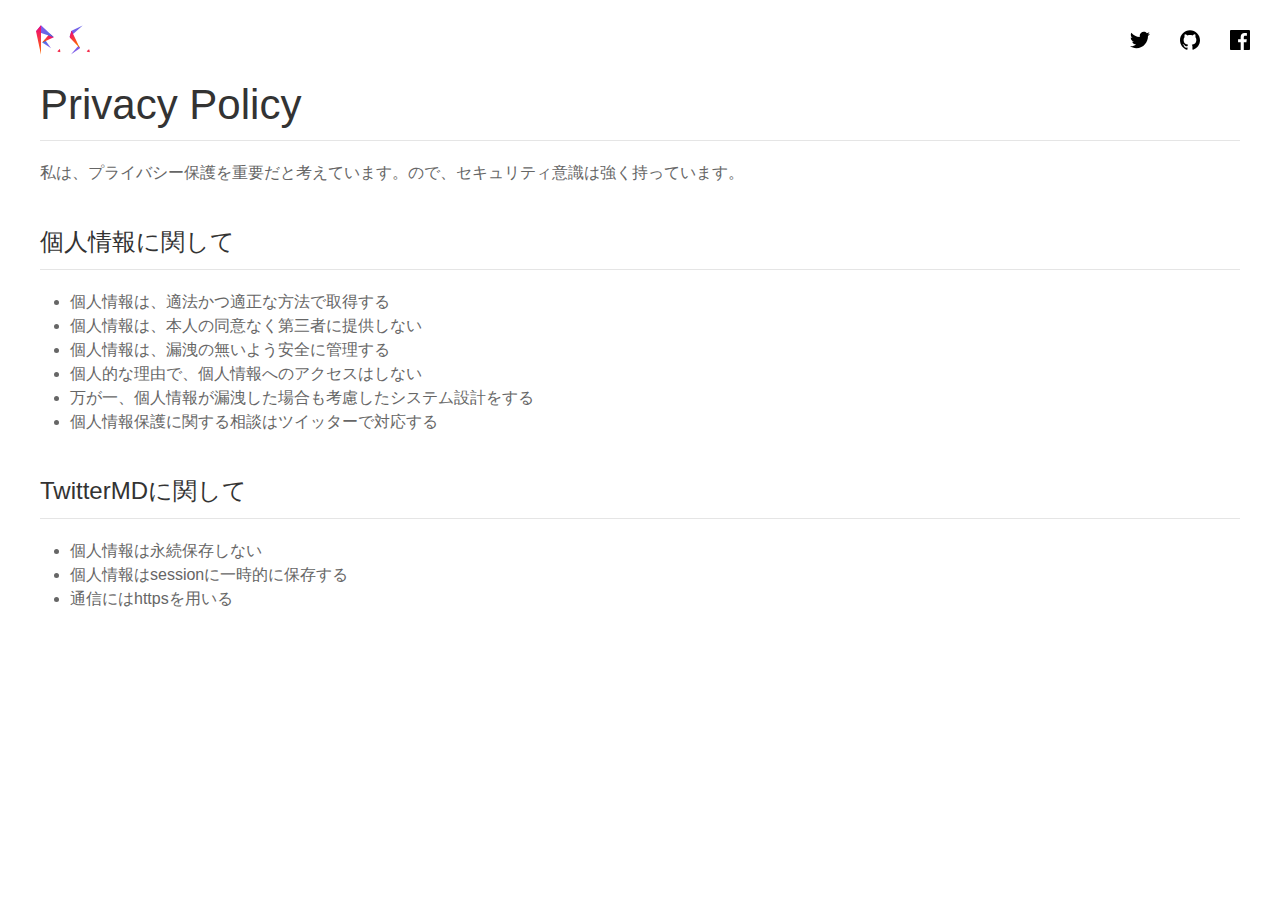
<file: policy/index.html>
<!DOCTYPE html><html lang="en"><head><meta charSet="utf-8"/><meta http-equiv="x-ua-compatible" content="ie=edge"/><meta name="viewport" content="width=device-width, initial-scale=1, shrink-to-fit=no"/><style data-href="/app.5d156f18431449f9a643.css">/*! UIkit 3.0.0-rc.24 | http://www.getuikit.com | (c) 2014 - 2018 YOOtheme | MIT License */html{font-family:-apple-system,BlinkMacSystemFont,Segoe UI,Roboto,Helvetica Neue,Arial,sans-serif;font-size:16px;font-weight:400;line-height:1.5;-webkit-text-size-adjust:100%;background:#fff;color:#666}body{margin:0}a{-webkit-text-decoration-skip:objects}a:active,a:hover{outline:0}.uk-link,a{color:#1e87f0;text-decoration:none;cursor:pointer}.uk-link:hover,a:hover{color:#0f6ecd;text-decoration:underline}abbr[title]{text-decoration:underline;-webkit-text-decoration-style:dotted}b,strong{font-weight:bolder}:not(pre)>code,:not(pre)>kbd,:not(pre)>samp{font-family:Consolas,monaco,monospace;font-size:.875rem;color:#f0506e;white-space:nowrap;padding:2px 6px;background:#f8f8f8}em{color:#f0506e}ins{text-decoration:none}ins,mark{background:#ffd;color:#666}q{font-style:italic}small{font-size:80%}sub,sup{font-size:75%;line-height:0;position:relative;vertical-align:baseline}sup{top:-.5em}sub{bottom:-.25em}audio,canvas,iframe,img,svg,video{vertical-align:middle}canvas,img,video{max-width:100%;height:auto;box-sizing:border-box}@supports (display:block){svg{max-width:100%;height:auto;box-sizing:border-box}}svg:not(:root){overflow:hidden}img:not([src]){visibility:hidden}iframe{border:0}address,dl,fieldset,figure,ol,p,pre,ul{margin:0 0 20px}*+address,*+dl,*+fieldset,*+figure,*+ol,*+p,*+pre,*+ul{margin-top:20px}.uk-h1,.uk-h2,.uk-h3,.uk-h4,.uk-h5,.uk-h6,h1,h2,h3,h4,h5,h6{margin:0 0 20px;font-family:-apple-system,BlinkMacSystemFont,Segoe UI,Roboto,Helvetica Neue,Arial,sans-serif;font-weight:400;color:#333;text-transform:none}*+.uk-h1,*+.uk-h2,*+.uk-h3,*+.uk-h4,*+.uk-h5,*+.uk-h6,*+h1,*+h2,*+h3,*+h4,*+h5,*+h6{margin-top:40px}.uk-h1,h1{font-size:2.23125rem;line-height:1.2}.uk-h2,h2{font-size:1.7rem;line-height:1.3}.uk-h3,h3{font-size:1.5rem;line-height:1.4}.uk-h4,h4{font-size:1.25rem;line-height:1.4}.uk-h5,h5{font-size:16px;line-height:1.4}.uk-h6,h6{font-size:.875rem;line-height:1.4}@media (min-width:960px){.uk-h1,h1{font-size:2.625rem}.uk-h2,h2{font-size:2rem}}ol,ul{padding-left:30px}ol>li>ol,ol>li>ul,ul>li>ol,ul>li>ul{margin:0}dt{font-weight:700}dd{margin-left:0}.uk-hr,hr{box-sizing:content-box;height:0;overflow:visible;text-align:inherit;margin:0 0 20px;border:0;border-top:1px solid #e5e5e5}*+.uk-hr,*+hr{margin-top:20px}address{font-style:normal}blockquote{margin:0 0 20px;font-size:1.25rem;line-height:1.5;font-style:italic;color:#333}*+blockquote{margin-top:20px}blockquote p:last-of-type{margin-bottom:0}blockquote footer{margin-top:10px;font-size:.875rem;line-height:1.5;color:#666}blockquote footer:before{content:"\2014   "}pre{font:.875rem/1.5 Consolas,monaco,monospace;color:#666;-moz-tab-size:4;-o-tab-size:4;tab-size:4;overflow:auto;padding:10px;border:1px solid #e5e5e5;border-radius:3px;background:#fff}pre code{font-family:Consolas,monaco,monospace}::-moz-selection{background:#39f;color:#fff;text-shadow:none}::selection{background:#39f;color:#fff;text-shadow:none}details,main{display:block}summary{display:list-item}template{display:none}.uk-breakpoint-s:before{content:"640px"}.uk-breakpoint-m:before{content:"960px"}.uk-breakpoint-l:before{content:"1200px"}.uk-breakpoint-xl:before{content:"1600px"}:root{--uk-breakpoint-s:640px;--uk-breakpoint-m:960px;--uk-breakpoint-l:1200px;--uk-breakpoint-xl:1600px}.uk-link-muted a,a.uk-link-muted{color:#999}.uk-link-muted a:hover,a.uk-link-muted:hover{color:#666}.uk-link-text a:not(:hover),a.uk-link-text:not(:hover){color:inherit}.uk-link-text a:hover,a.uk-link-text:hover{color:#999}.uk-link-heading a:not(:hover),a.uk-link-heading:not(:hover){color:inherit}.uk-link-heading a:hover,a.uk-link-heading:hover{color:#1e87f0;text-decoration:none}.uk-link-reset a,.uk-link-reset a:hover,a.uk-link-reset,a.uk-link-reset:hover{color:inherit!important;text-decoration:none!important}.uk-heading-primary{font-size:3rem;line-height:1.2}@media (min-width:960px){.uk-heading-primary{font-size:3.375rem}}@media (min-width:1200px){.uk-heading-primary{font-size:3.75rem;line-height:1.1}}.uk-heading-hero{font-size:4rem;line-height:1.1}@media (min-width:960px){.uk-heading-hero{font-size:6rem;line-height:1}}@media (min-width:1200px){.uk-heading-hero{font-size:8rem;line-height:1}}.uk-heading-divider{padding-bottom:10px;border-bottom:1px solid #e5e5e5}.uk-heading-bullet{position:relative}.uk-heading-bullet:before{content:"";display:inline-block;position:relative;top:-.1em;vertical-align:middle;height:.9em;margin-right:10px;border-left:5px solid #e5e5e5}.uk-heading-line{overflow:hidden}.uk-heading-line>*{display:inline-block;position:relative}.uk-heading-line>:after,.uk-heading-line>:before{content:"";position:absolute;top:calc(50% - .5px);width:2000px;border-bottom:1px solid #e5e5e5}.uk-heading-line>:before{right:100%;margin-right:.6em}.uk-heading-line>:after{left:100%;margin-left:.6em}[class*=uk-divider]{border:none;margin-bottom:20px}*+[class*=uk-divider]{margin-top:20px}.uk-divider-icon{position:relative;height:20px;background-image:url("data:image/svg+xml;charset=utf-8,%3Csvg width='20' height='20' xmlns='http://www.w3.org/2000/svg'%3E%3Ccircle fill='none' stroke='%23e5e5e5' stroke-width='2' cx='10' cy='10' r='7'/%3E%3C/svg%3E");background-repeat:no-repeat;background-position:50% 50%}.uk-divider-icon:after,.uk-divider-icon:before{content:"";position:absolute;top:50%;max-width:calc(50% - 25px);border-bottom:1px solid #e5e5e5}.uk-divider-icon:before{right:calc(50% + 25px);width:100%}.uk-divider-icon:after{left:calc(50% + 25px);width:100%}.uk-divider-small{line-height:0}.uk-divider-small:after{content:"";display:inline-block;width:100px;max-width:100%;border-top:1px solid #e5e5e5;vertical-align:top}.uk-divider-vertical{width:1px;height:100px;margin-left:auto;margin-right:auto;border-left:1px solid #e5e5e5}.uk-list{padding:0;list-style:none}.uk-list>li:after,.uk-list>li:before{content:"";display:table}.uk-list>li:after{clear:both}.uk-list>li>:last-child{margin-bottom:0}.uk-list ul{margin:0;padding-left:30px;list-style:none}.uk-list>li:nth-child(n+2),.uk-list>li>ul{margin-top:10px}.uk-list-divider>li:nth-child(n+2){margin-top:10px;padding-top:10px;border-top:1px solid #e5e5e5}.uk-list-striped>li{padding:10px}.uk-list-striped>li:nth-of-type(odd){border-top:1px solid #e5e5e5;border-bottom:1px solid #e5e5e5;background:#f8f8f8}.uk-list-striped>li:nth-child(n+2){margin-top:0}.uk-list-bullet>li{position:relative;padding-left:calc(1.5em + 10px)}.uk-list-bullet>li:before{content:"";position:absolute;top:0;left:0;width:1.5em;height:1.5em;background-image:url("data:image/svg+xml;charset=utf-8,%3Csvg width='6' height='6' xmlns='http://www.w3.org/2000/svg'%3E%3Ccircle fill='%23666' cx='3' cy='3' r='3'/%3E%3C/svg%3E");background-repeat:no-repeat;background-position:50% 50%;display:block}.uk-list-large>li:nth-child(n+2),.uk-list-large>li>ul{margin-top:20px}.uk-list-large.uk-list-divider>li:nth-child(n+2){margin-top:20px;padding-top:20px}.uk-list-large.uk-list-striped>li{padding:20px 10px}.uk-list-large.uk-list-striped>li:nth-of-type(odd){border-top:1px solid #e5e5e5;border-bottom:1px solid #e5e5e5}.uk-list-large.uk-list-striped>li:nth-child(n+2){margin-top:0}.uk-description-list>dt{color:#333;font-size:.875rem;font-weight:400;text-transform:uppercase}.uk-description-list>dt:nth-child(n+2){margin-top:20px}.uk-description-list-divider>dt:nth-child(n+2){margin-top:20px;padding-top:20px;border-top:1px solid #e5e5e5}.uk-table{border-collapse:collapse;border-spacing:0;width:100%;margin-bottom:20px}*+.uk-table{margin-top:20px}.uk-table th{padding:16px 12px;text-align:left;vertical-align:bottom;font-size:.875rem;font-weight:400;color:#999;text-transform:uppercase}.uk-table td{padding:16px 12px;vertical-align:top}.uk-table td>:last-child{margin-bottom:0}.uk-table tfoot{font-size:.875rem}.uk-table caption{font-size:.875rem;text-align:left;color:#999}.uk-table-middle,.uk-table-middle td{vertical-align:middle!important}.uk-table-divider>:first-child>tr:not(:first-child),.uk-table-divider>:not(:first-child)>tr,.uk-table-divider>tr:not(:first-child){border-top:1px solid #e5e5e5}.uk-table-striped>tr:nth-of-type(odd),.uk-table-striped tbody tr:nth-of-type(odd){background:#f8f8f8;border-top:1px solid #e5e5e5;border-bottom:1px solid #e5e5e5}.uk-table-hover>tr:hover,.uk-table-hover tbody tr:hover,.uk-table>tr.uk-active,.uk-table tbody tr.uk-active{background:#ffd}.uk-table-small td,.uk-table-small th{padding:10px 12px}.uk-table-large td,.uk-table-large th{padding:22px 12px}.uk-table-justify td:first-child,.uk-table-justify th:first-child{padding-left:0}.uk-table-justify td:last-child,.uk-table-justify th:last-child{padding-right:0}.uk-table-shrink{width:1px}.uk-table-expand{min-width:150px}.uk-table-link{padding:0!important}.uk-table-link>a{display:block;padding:16px 12px}.uk-table-small .uk-table-link>a{padding:10px 12px}@media (max-width:959px){.uk-table-responsive,.uk-table-responsive tbody,.uk-table-responsive td,.uk-table-responsive th,.uk-table-responsive tr{display:block}.uk-table-responsive thead{display:none}.uk-table-responsive td,.uk-table-responsive th{width:auto!important;max-width:none!important;min-width:0!important;overflow:visible!important;white-space:normal!important}.uk-table-responsive .uk-table-link:not(:first-child)>a,.uk-table-responsive td:not(:first-child):not(.uk-table-link),.uk-table-responsive th:not(:first-child):not(.uk-table-link){padding-top:5px!important}.uk-table-responsive .uk-table-link:not(:last-child)>a,.uk-table-responsive td:not(:last-child):not(.uk-table-link),.uk-table-responsive th:not(:last-child):not(.uk-table-link){padding-bottom:5px!important}.uk-table-justify.uk-table-responsive td,.uk-table-justify.uk-table-responsive th{padding-left:0;padding-right:0}}.uk-table tbody tr{transition:background-color .1s linear}.uk-icon{margin:0;border:none;border-radius:0;overflow:visible;font:inherit;color:inherit;text-transform:none;padding:0;background-color:transparent;display:inline-block;fill:currentcolor;line-height:0}button.uk-icon:not(:disabled){cursor:pointer}.uk-icon::-moz-focus-inner{border:0;padding:0}.uk-icon:not(.uk-preserve) [fill*="#"]:not(.uk-preserve){fill:currentcolor}.uk-icon:not(.uk-preserve) [stroke*="#"]:not(.uk-preserve){stroke:currentcolor}.uk-icon>*{-webkit-transform:translate(0);transform:translate(0)}.uk-icon-image{width:20px;height:20px;background-position:50% 50%;background-repeat:no-repeat;background-size:contain;vertical-align:middle}.uk-icon-link{color:#999}.uk-icon-link:focus,.uk-icon-link:hover{color:#666;outline:0}.uk-active>.uk-icon-link,.uk-icon-link:active{color:#595959}.uk-icon-button{box-sizing:border-box;width:36px;height:36px;border-radius:500px;background:#f8f8f8;color:#999;vertical-align:middle;display:inline-flex;justify-content:center;align-items:center;transition:.1s ease-in-out;transition-property:color,background-color}.uk-icon-button:focus,.uk-icon-button:hover{background-color:#ebebeb;color:#666;outline:0}.uk-active>.uk-icon-button,.uk-icon-button:active{background-color:#dfdfdf;color:#666}.uk-range{box-sizing:border-box;margin:0;vertical-align:middle;max-width:100%;width:100%;-webkit-appearance:none;background:0 0;padding:0}.uk-range:focus{outline:0}.uk-range::-moz-focus-outer{border:none}.uk-range::-ms-track{height:15px;background:0 0;border-color:transparent;color:transparent}.uk-range:not(:disabled)::-webkit-slider-thumb{cursor:pointer}.uk-range:not(:disabled)::-moz-range-thumb{cursor:pointer}.uk-range:not(:disabled)::-ms-thumb{cursor:pointer}.uk-range::-webkit-slider-thumb{-webkit-appearance:none;margin-top:-7px;height:15px;width:15px;border-radius:500px;background:#fff;border:1px solid #ccc}.uk-range::-moz-range-thumb{height:15px;width:15px;border-radius:500px;background:#fff;border:1px solid #ccc}.uk-range::-ms-thumb{margin-top:0;height:15px;width:15px;border-radius:500px;background:#fff;border:1px solid #ccc}.uk-range::-ms-tooltip{display:none}.uk-range::-webkit-slider-runnable-track{height:3px;background:#ebebeb;border-radius:500px}.uk-range:active::-webkit-slider-runnable-track,.uk-range:focus::-webkit-slider-runnable-track{background:#d2d2d2}.uk-range::-moz-range-track{height:3px;background:#ebebeb;border-radius:500px}.uk-range:focus::-moz-range-track{background:#d2d2d2}.uk-range::-ms-fill-lower,.uk-range::-ms-fill-upper{height:3px;background:#ebebeb;border-radius:500px}.uk-range:focus::-ms-fill-lower,.uk-range:focus::-ms-fill-upper{background:#d2d2d2}.uk-checkbox,.uk-input,.uk-radio,.uk-select,.uk-textarea{box-sizing:border-box;margin:0;border-radius:0;font:inherit}.uk-input{overflow:visible}.uk-select{text-transform:none}.uk-select optgroup{font:inherit;font-weight:700}.uk-textarea{overflow:auto}.uk-input[type=search]::-webkit-search-cancel-button,.uk-input[type=search]::-webkit-search-decoration{-webkit-appearance:none}.uk-input[type=number]::-webkit-inner-spin-button,.uk-input[type=number]::-webkit-outer-spin-button{height:auto}.uk-input::-moz-placeholder,.uk-textarea::-moz-placeholder{opacity:1}.uk-checkbox:not(:disabled),.uk-radio:not(:disabled){cursor:pointer}.uk-fieldset{border:none;margin:0;padding:0}.uk-input,.uk-textarea{-webkit-appearance:none}.uk-input,.uk-select,.uk-textarea{max-width:100%;width:100%;padding:0 10px;background:#fff;color:#666;border:1px solid #e5e5e5;transition:.2s ease-in-out;transition-property:color,background-color,border}.uk-input,.uk-select:not([multiple]):not([size]){height:40px;vertical-align:middle;display:inline-block}.uk-input:not(input),.uk-select:not(select){line-height:38px}.uk-select[multiple],.uk-select[size],.uk-textarea{padding-top:4px;padding-bottom:4px;vertical-align:top}.uk-input:focus,.uk-select:focus,.uk-textarea:focus{outline:0;background-color:#fff;color:#666;border-color:#1e87f0}.uk-input:disabled,.uk-select:disabled,.uk-textarea:disabled{background-color:#f8f8f8;color:#999;border-color:#e5e5e5}.uk-input::-ms-input-placeholder{color:#999!important}.uk-input::-webkit-input-placeholder{color:#999}.uk-input::placeholder{color:#999}.uk-textarea::-ms-input-placeholder{color:#999!important}.uk-textarea::-webkit-input-placeholder{color:#999}.uk-textarea::placeholder{color:#999}.uk-form-small{font-size:.875rem}.uk-form-small:not(textarea):not([multiple]):not([size]){height:30px;padding-left:8px;padding-right:8px}.uk-form-small:not(select):not(input):not(textarea){line-height:28px}.uk-form-large{font-size:1.25rem}.uk-form-large:not(textarea):not([multiple]):not([size]){height:55px;padding-left:12px;padding-right:12px}.uk-form-large:not(select):not(input):not(textarea){line-height:53px}.uk-form-danger,.uk-form-danger:focus{color:#f0506e;border-color:#f0506e}.uk-form-success,.uk-form-success:focus{color:#32d296;border-color:#32d296}.uk-form-blank{background:0 0;border-color:transparent}.uk-form-blank:focus{border-color:#e5e5e5;border-style:dashed}input.uk-form-width-xsmall{width:50px}select.uk-form-width-xsmall{width:75px}.uk-form-width-small{width:130px}.uk-form-width-medium{width:200px}.uk-form-width-large{width:500px}.uk-select:not([multiple]):not([size]){-webkit-appearance:none;-moz-appearance:none;padding-right:20px;background-image:url("data:image/svg+xml;charset=utf-8,%3Csvg width='24' height='16' xmlns='http://www.w3.org/2000/svg'%3E%3Cpath fill='%23666' d='M12 1L9 6h6zM12 13L9 8h6z'/%3E%3C/svg%3E");background-repeat:no-repeat;background-position:100% 50%}.uk-select:not([multiple]):not([size])::-ms-expand{display:none}.uk-select:not([multiple]):not([size]) option{color:#444}.uk-select:not([multiple]):not([size]):disabled{background-image:url("data:image/svg+xml;charset=utf-8,%3Csvg width='24' height='16' xmlns='http://www.w3.org/2000/svg'%3E%3Cpath fill='%23999' d='M12 1L9 6h6zM12 13L9 8h6z'/%3E%3C/svg%3E")}.uk-checkbox,.uk-radio{display:inline-block;height:16px;width:16px;overflow:hidden;margin-top:-4px;vertical-align:middle;-webkit-appearance:none;-moz-appearance:none;background-color:transparent;background-repeat:no-repeat;background-position:50% 50%;border:1px solid #ccc;transition:.2s ease-in-out;transition-property:background-color,border}.uk-radio{border-radius:50%}.uk-checkbox:focus,.uk-radio:focus{outline:0;border-color:#1e87f0}.uk-checkbox:checked,.uk-checkbox:indeterminate,.uk-radio:checked{background-color:#1e87f0;border-color:transparent}.uk-checkbox:checked:focus,.uk-checkbox:indeterminate:focus,.uk-radio:checked:focus{background-color:#0e6dcd}.uk-radio:checked{background-image:url("data:image/svg+xml;charset=utf-8,%3Csvg width='16' height='16' xmlns='http://www.w3.org/2000/svg'%3E%3Ccircle fill='%23fff' cx='8' cy='8' r='2'/%3E%3C/svg%3E")}.uk-checkbox:checked{background-image:url("data:image/svg+xml;charset=utf-8,%3Csvg width='14' height='11' xmlns='http://www.w3.org/2000/svg'%3E%3Cpath fill='%23fff' d='M12 1L5 7.5 2 5l-1 .5L5 10l8-8.5z'/%3E%3C/svg%3E")}.uk-checkbox:indeterminate{background-image:url("data:image/svg+xml;charset=utf-8,%3Csvg width='16' height='16' xmlns='http://www.w3.org/2000/svg'%3E%3Cpath fill='%23fff' d='M3 8h10v1H3z'/%3E%3C/svg%3E")}.uk-checkbox:disabled,.uk-radio:disabled{background-color:#f8f8f8;border-color:#e5e5e5}.uk-radio:disabled:checked{background-image:url("data:image/svg+xml;charset=utf-8,%3Csvg width='16' height='16' xmlns='http://www.w3.org/2000/svg'%3E%3Ccircle fill='%23999' cx='8' cy='8' r='2'/%3E%3C/svg%3E")}.uk-checkbox:disabled:checked{background-image:url("data:image/svg+xml;charset=utf-8,%3Csvg width='14' height='11' xmlns='http://www.w3.org/2000/svg'%3E%3Cpath fill='%23999' d='M12 1L5 7.5 2 5l-1 .5L5 10l8-8.5z'/%3E%3C/svg%3E")}.uk-checkbox:disabled:indeterminate{background-image:url("data:image/svg+xml;charset=utf-8,%3Csvg width='16' height='16' xmlns='http://www.w3.org/2000/svg'%3E%3Cpath fill='%23999' d='M3 8h10v1H3z'/%3E%3C/svg%3E")}.uk-legend{width:100%;color:inherit;padding:0;font-size:1.5rem;line-height:1.4}.uk-form-custom{display:inline-block;position:relative;max-width:100%;vertical-align:middle}.uk-form-custom input[type=file],.uk-form-custom select{position:absolute;top:0;z-index:1;width:100%;height:100%;left:0;-webkit-appearance:none;opacity:0;cursor:pointer}.uk-form-custom input[type=file]{font-size:500px;overflow:hidden}.uk-form-label{color:#333;font-size:.875rem}.uk-form-stacked .uk-form-label{display:block;margin-bottom:5px}@media (max-width:959px){.uk-form-horizontal .uk-form-label{display:block;margin-bottom:5px}}@media (min-width:960px){.uk-form-horizontal .uk-form-label{width:200px;margin-top:7px;float:left}.uk-form-horizontal .uk-form-controls{margin-left:215px}.uk-form-horizontal .uk-form-controls-text{padding-top:7px}}.uk-form-icon{position:absolute;top:0;bottom:0;left:0;width:40px;display:inline-flex;justify-content:center;align-items:center;color:#999}.uk-form-icon:hover{color:#666}.uk-form-icon:not(a):not(button):not(input){pointer-events:none}.uk-form-icon:not(.uk-form-icon-flip)~.uk-input{padding-left:40px!important}.uk-form-icon-flip{right:0;left:auto}.uk-form-icon-flip~.uk-input{padding-right:40px!important}.uk-button{margin:0;border:none;overflow:visible;font:inherit;color:inherit;text-transform:none;display:inline-block;box-sizing:border-box;padding:0 30px;vertical-align:middle;font-size:.875rem;line-height:38px;text-align:center;text-decoration:none;text-transform:uppercase;transition:.1s ease-in-out;transition-property:color,background-color,border-color}.uk-button:not(:disabled){cursor:pointer}.uk-button::-moz-focus-inner{border:0;padding:0}.uk-button:hover{text-decoration:none}.uk-button:focus{outline:0}.uk-button-default{background-color:transparent;color:#333;border:1px solid #e5e5e5}.uk-button-default:focus,.uk-button-default:hover{background-color:transparent;color:#333;border-color:#b2b2b2}.uk-button-default.uk-active,.uk-button-default:active{background-color:transparent;color:#333;border-color:#999}.uk-button-primary{background-color:#1e87f0;color:#fff;border:1px solid transparent}.uk-button-primary:focus,.uk-button-primary:hover{background-color:#0f7ae5;color:#fff}.uk-button-primary.uk-active,.uk-button-primary:active{background-color:#0e6dcd;color:#fff}.uk-button-secondary{background-color:#222;color:#fff;border:1px solid transparent}.uk-button-secondary:focus,.uk-button-secondary:hover{background-color:#151515;color:#fff}.uk-button-secondary.uk-active,.uk-button-secondary:active{background-color:#080808;color:#fff}.uk-button-danger{background-color:#f0506e;color:#fff;border:1px solid transparent}.uk-button-danger:focus,.uk-button-danger:hover{background-color:#ee395b;color:#fff}.uk-button-danger.uk-active,.uk-button-danger:active{background-color:#ec2147;color:#fff}.uk-button-danger:disabled,.uk-button-default:disabled,.uk-button-primary:disabled,.uk-button-secondary:disabled{background-color:transparent;color:#999;border-color:#e5e5e5}.uk-button-small{padding:0 15px;line-height:28px;font-size:.875rem}.uk-button-large{padding:0 40px;line-height:53px;font-size:.875rem}.uk-button-text{padding:0;line-height:1.5;background:0 0;color:#333;position:relative}.uk-button-text:before{content:"";position:absolute;bottom:0;left:0;right:100%;border-bottom:1px solid #333;transition:right .3s ease-out}.uk-button-text:focus,.uk-button-text:hover{color:#333}.uk-button-text:focus:before,.uk-button-text:hover:before{right:0}.uk-button-text:disabled{color:#999}.uk-button-text:disabled:before{display:none}.uk-button-link{padding:0;line-height:1.5;background:0 0;color:#1e87f0}.uk-button-link:focus,.uk-button-link:hover{color:#0f6ecd;text-decoration:underline}.uk-button-link:disabled{color:#999;text-decoration:none}.uk-button-group{display:inline-flex;vertical-align:middle;position:relative}.uk-button-group>.uk-button:nth-child(n+2),.uk-button-group>div:nth-child(n+2) .uk-button{margin-left:-1px}.uk-button-group .uk-button.uk-active,.uk-button-group .uk-button:active,.uk-button-group .uk-button:focus,.uk-button-group .uk-button:hover{position:relative;z-index:1}.uk-section{box-sizing:border-box;padding-top:40px;padding-bottom:40px}@media (min-width:960px){.uk-section{padding-top:70px;padding-bottom:70px}}.uk-section:after,.uk-section:before{content:"";display:table}.uk-section:after{clear:both}.uk-section>:last-child{margin-bottom:0}.uk-section-xsmall{padding-top:20px;padding-bottom:20px}.uk-section-small{padding-top:40px;padding-bottom:40px}.uk-section-large{padding-top:70px;padding-bottom:70px}@media (min-width:960px){.uk-section-large{padding-top:140px;padding-bottom:140px}}.uk-section-xlarge{padding-top:140px;padding-bottom:140px}@media (min-width:960px){.uk-section-xlarge{padding-top:210px;padding-bottom:210px}}.uk-section-default{background:#fff}.uk-section-muted{background:#f8f8f8}.uk-section-primary{background:#1e87f0}.uk-section-secondary{background:#222}.uk-container{box-sizing:content-box;max-width:1200px;margin-left:auto;margin-right:auto;padding-left:15px;padding-right:15px}@media (min-width:640px){.uk-container{padding-left:30px;padding-right:30px}}@media (min-width:960px){.uk-container{padding-left:40px;padding-right:40px}}.uk-container:after,.uk-container:before{content:"";display:table}.uk-container:after{clear:both}.uk-container>:last-child{margin-bottom:0}.uk-container .uk-container{padding-left:0;padding-right:0}.uk-container-xsmall{max-width:750px}.uk-container-small{max-width:900px}.uk-container-large{max-width:1600px}.uk-container-expand{max-width:none}.uk-grid{display:flex;flex-wrap:wrap;margin:0;padding:0;list-style:none}.uk-grid>*{margin:0}.uk-grid>*>:last-child{margin-bottom:0}.uk-grid{margin-left:-30px}.uk-grid>*{padding-left:30px}*+.uk-grid-margin,.uk-grid+.uk-grid,.uk-grid>.uk-grid-margin{margin-top:30px}@media (min-width:1200px){.uk-grid{margin-left:-40px}.uk-grid>*{padding-left:40px}*+.uk-grid-margin,.uk-grid+.uk-grid,.uk-grid>.uk-grid-margin{margin-top:40px}}.uk-grid-small{margin-left:-15px}.uk-grid-small>*{padding-left:15px}*+.uk-grid-margin-small,.uk-grid+.uk-grid-small,.uk-grid-small>.uk-grid-margin{margin-top:15px}.uk-grid-medium{margin-left:-30px}.uk-grid-medium>*{padding-left:30px}*+.uk-grid-margin-medium,.uk-grid+.uk-grid-medium,.uk-grid-medium>.uk-grid-margin{margin-top:30px}.uk-grid-large{margin-left:-40px}.uk-grid-large>*{padding-left:40px}*+.uk-grid-margin-large,.uk-grid+.uk-grid-large,.uk-grid-large>.uk-grid-margin{margin-top:40px}@media (min-width:1200px){.uk-grid-large{margin-left:-70px}.uk-grid-large>*{padding-left:70px}*+.uk-grid-margin-large,.uk-grid+.uk-grid-large,.uk-grid-large>.uk-grid-margin{margin-top:70px}}.uk-grid-collapse{margin-left:0}.uk-grid-collapse>*{padding-left:0}.uk-grid+.uk-grid-collapse,.uk-grid-collapse>.uk-grid-margin{margin-top:0}.uk-grid-divider>*{position:relative}.uk-grid-divider>:not(.uk-first-column):before{content:"";position:absolute;top:0;bottom:0;border-left:1px solid #e5e5e5}.uk-grid-divider.uk-grid-stack>.uk-grid-margin:before{content:"";position:absolute;left:0;right:0;border-top:1px solid #e5e5e5}.uk-grid-divider{margin-left:-60px}.uk-grid-divider>*{padding-left:60px}.uk-grid-divider>:not(.uk-first-column):before{left:30px}.uk-grid-divider.uk-grid-stack>.uk-grid-margin{margin-top:60px}.uk-grid-divider.uk-grid-stack>.uk-grid-margin:before{top:-30px;left:60px}@media (min-width:1200px){.uk-grid-divider{margin-left:-80px}.uk-grid-divider>*{padding-left:80px}.uk-grid-divider>:not(.uk-first-column):before{left:40px}.uk-grid-divider.uk-grid-stack>.uk-grid-margin{margin-top:80px}.uk-grid-divider.uk-grid-stack>.uk-grid-margin:before{top:-40px;left:80px}}.uk-grid-divider.uk-grid-small{margin-left:-30px}.uk-grid-divider.uk-grid-small>*{padding-left:30px}.uk-grid-divider.uk-grid-small>:not(.uk-first-column):before{left:15px}.uk-grid-divider.uk-grid-small.uk-grid-stack>.uk-grid-margin{margin-top:30px}.uk-grid-divider.uk-grid-small.uk-grid-stack>.uk-grid-margin:before{top:-15px;left:30px}.uk-grid-divider.uk-grid-medium{margin-left:-60px}.uk-grid-divider.uk-grid-medium>*{padding-left:60px}.uk-grid-divider.uk-grid-medium>:not(.uk-first-column):before{left:30px}.uk-grid-divider.uk-grid-medium.uk-grid-stack>.uk-grid-margin{margin-top:60px}.uk-grid-divider.uk-grid-medium.uk-grid-stack>.uk-grid-margin:before{top:-30px;left:60px}.uk-grid-divider.uk-grid-large{margin-left:-80px}.uk-grid-divider.uk-grid-large>*{padding-left:80px}.uk-grid-divider.uk-grid-large>:not(.uk-first-column):before{left:40px}.uk-grid-divider.uk-grid-large.uk-grid-stack>.uk-grid-margin{margin-top:80px}.uk-grid-divider.uk-grid-large.uk-grid-stack>.uk-grid-margin:before{top:-40px;left:80px}@media (min-width:1200px){.uk-grid-divider.uk-grid-large{margin-left:-140px}.uk-grid-divider.uk-grid-large>*{padding-left:140px}.uk-grid-divider.uk-grid-large>:not(.uk-first-column):before{left:70px}.uk-grid-divider.uk-grid-large.uk-grid-stack>.uk-grid-margin{margin-top:140px}.uk-grid-divider.uk-grid-large.uk-grid-stack>.uk-grid-margin:before{top:-70px;left:140px}}.uk-grid-item-match,.uk-grid-match>*{display:flex;flex-wrap:wrap}.uk-grid-item-match>:not([class*=uk-width]),.uk-grid-match>*>:not([class*=uk-width]){box-sizing:border-box;width:100%;flex:auto}.uk-tile{position:relative;box-sizing:border-box;padding:40px 15px}@media (min-width:640px){.uk-tile{padding-left:30px;padding-right:30px}}@media (min-width:960px){.uk-tile{padding:70px 40px}}.uk-tile:after,.uk-tile:before{content:"";display:table}.uk-tile:after{clear:both}.uk-tile>:last-child{margin-bottom:0}.uk-tile-xsmall{padding-top:20px;padding-bottom:20px}.uk-tile-small{padding-top:40px;padding-bottom:40px}.uk-tile-large{padding-top:70px;padding-bottom:70px}@media (min-width:960px){.uk-tile-large{padding-top:140px;padding-bottom:140px}}.uk-tile-xlarge{padding-top:140px;padding-bottom:140px}@media (min-width:960px){.uk-tile-xlarge{padding-top:210px;padding-bottom:210px}}.uk-tile-default{background:#fff}.uk-tile-muted{background:#f8f8f8}.uk-tile-primary{background:#1e87f0}.uk-tile-secondary{background:#222}.uk-card{position:relative;box-sizing:border-box;transition:box-shadow .1s ease-in-out}.uk-card-body{padding:30px}.uk-card-footer,.uk-card-header{padding:15px 30px}@media (min-width:1200px){.uk-card-body{padding:40px}.uk-card-footer,.uk-card-header{padding:20px 40px}}.uk-card-body:after,.uk-card-body:before,.uk-card-footer:after,.uk-card-footer:before,.uk-card-header:after,.uk-card-header:before{content:"";display:table}.uk-card-body:after,.uk-card-footer:after,.uk-card-header:after{clear:both}.uk-card-body>:last-child,.uk-card-footer>:last-child,.uk-card-header>:last-child{margin-bottom:0}.uk-card-title{font-size:1.5rem;line-height:1.4}.uk-card-badge{position:absolute;top:30px;right:30px;z-index:1}.uk-card-badge:first-child+*{margin-top:0}.uk-card-hover:not(.uk-card-default):not(.uk-card-primary):not(.uk-card-secondary):hover{background:#fff;box-shadow:0 14px 25px rgba(0,0,0,.16)}.uk-card-default{background:#fff;color:#666;box-shadow:0 5px 15px rgba(0,0,0,.08)}.uk-card-default .uk-card-title{color:#333}.uk-card-default.uk-card-hover:hover{background-color:#fff;box-shadow:0 14px 25px rgba(0,0,0,.16)}.uk-card-default .uk-card-header{border-bottom:1px solid #e5e5e5}.uk-card-default .uk-card-footer{border-top:1px solid #e5e5e5}.uk-card-primary{background:#1e87f0;color:#fff;box-shadow:0 5px 15px rgba(0,0,0,.08)}.uk-card-primary .uk-card-title{color:#fff}.uk-card-primary.uk-card-hover:hover{background-color:#1e87f0;box-shadow:0 14px 25px rgba(0,0,0,.16)}.uk-card-secondary{background:#222;color:#fff;box-shadow:0 5px 15px rgba(0,0,0,.08)}.uk-card-secondary .uk-card-title{color:#fff}.uk-card-secondary.uk-card-hover:hover{background-color:#222;box-shadow:0 14px 25px rgba(0,0,0,.16)}.uk-card-small.uk-card-body,.uk-card-small .uk-card-body{padding:20px}.uk-card-small .uk-card-footer,.uk-card-small .uk-card-header{padding:13px 20px}@media (min-width:1200px){.uk-card-large.uk-card-body,.uk-card-large .uk-card-body{padding:70px}.uk-card-large .uk-card-footer,.uk-card-large .uk-card-header{padding:35px 70px}}.uk-card-body>.uk-nav-default{margin-left:-30px;margin-right:-30px}.uk-card-body>.uk-nav-default:only-child{margin-top:-15px;margin-bottom:-15px}.uk-card-body .uk-nav-default .uk-nav-divider,.uk-card-body .uk-nav-default .uk-nav-header,.uk-card-body .uk-nav-default>li>a{padding-left:30px;padding-right:30px}.uk-card-body .uk-nav-default .uk-nav-sub{padding-left:45px}@media (min-width:1200px){.uk-card-body>.uk-nav-default{margin-left:-40px;margin-right:-40px}.uk-card-body>.uk-nav-default:only-child{margin-top:-25px;margin-bottom:-25px}.uk-card-body .uk-nav-default .uk-nav-divider,.uk-card-body .uk-nav-default .uk-nav-header,.uk-card-body .uk-nav-default>li>a{padding-left:40px;padding-right:40px}.uk-card-body .uk-nav-default .uk-nav-sub{padding-left:55px}}.uk-card-small>.uk-nav-default{margin-left:-20px;margin-right:-20px}.uk-card-small>.uk-nav-default:only-child{margin-top:-5px;margin-bottom:-5px}.uk-card-small .uk-nav-default .uk-nav-divider,.uk-card-small .uk-nav-default .uk-nav-header,.uk-card-small .uk-nav-default>li>a{padding-left:20px;padding-right:20px}.uk-card-small .uk-nav-default .uk-nav-sub{padding-left:35px}@media (min-width:1200px){.uk-card-large>.uk-nav-default,.uk-card-large>.uk-nav-default:only-child{margin:0}.uk-card-large .uk-nav-default .uk-nav-divider,.uk-card-large .uk-nav-default .uk-nav-header,.uk-card-large .uk-nav-default>li>a{padding-left:0;padding-right:0}.uk-card-large .uk-nav-default .uk-nav-sub{padding-left:15px}}.uk-close{color:#999;transition:.1s ease-in-out;transition-property:color,opacity}.uk-close:focus,.uk-close:hover{color:#666;outline:0}.uk-spinner>*{-webkit-animation:uk-spinner-rotate 1.4s linear infinite;animation:uk-spinner-rotate 1.4s linear infinite}@-webkit-keyframes uk-spinner-rotate{0%{-webkit-transform:rotate(0);transform:rotate(0)}to{-webkit-transform:rotate(270deg);transform:rotate(270deg)}}@keyframes uk-spinner-rotate{0%{-webkit-transform:rotate(0);transform:rotate(0)}to{-webkit-transform:rotate(270deg);transform:rotate(270deg)}}.uk-spinner>*>*{stroke-dasharray:88px;stroke-dashoffset:0;-webkit-transform-origin:center;transform-origin:center;-webkit-animation:uk-spinner-dash 1.4s ease-in-out infinite;animation:uk-spinner-dash 1.4s ease-in-out infinite;stroke-width:1;stroke-linecap:round}@-webkit-keyframes uk-spinner-dash{0%{stroke-dashoffset:88px}50%{stroke-dashoffset:22px;-webkit-transform:rotate(135deg);transform:rotate(135deg)}to{stroke-dashoffset:88px;-webkit-transform:rotate(450deg);transform:rotate(450deg)}}@keyframes uk-spinner-dash{0%{stroke-dashoffset:88px}50%{stroke-dashoffset:22px;-webkit-transform:rotate(135deg);transform:rotate(135deg)}to{stroke-dashoffset:88px;-webkit-transform:rotate(450deg);transform:rotate(450deg)}}.uk-totop{padding:5px;color:#999;transition:color .1s ease-in-out}.uk-totop:focus,.uk-totop:hover{color:#666;outline:0}.uk-totop:active{color:#333}.uk-marker{padding:5px;background:#222;color:#fff;border-radius:500px}.uk-marker:focus,.uk-marker:hover{color:#fff;outline:0}.uk-alert{position:relative;margin-bottom:20px;padding:15px 29px 15px 15px;background:#f8f8f8;color:#666}*+.uk-alert{margin-top:20px}.uk-alert>:last-child{margin-bottom:0}.uk-alert-close{position:absolute;top:20px;right:15px;color:inherit;opacity:.4}.uk-alert-close:first-child+*{margin-top:0}.uk-alert-close:focus,.uk-alert-close:hover{color:inherit;opacity:.8}.uk-alert-primary{background:#d8eafc;color:#1e87f0}.uk-alert-success{background:#edfbf6;color:#32d296}.uk-alert-warning{background:#fff6ee;color:#faa05a}.uk-alert-danger{background:#fef4f6;color:#f0506e}.uk-alert h1,.uk-alert h2,.uk-alert h3,.uk-alert h4,.uk-alert h5,.uk-alert h6{color:inherit}.uk-alert a:not([class]),.uk-alert a:not([class]):hover{color:inherit;text-decoration:underline}.uk-badge{box-sizing:border-box;min-width:22px;height:22px;padding:0 5px;border-radius:500px;vertical-align:middle;background:#1e87f0;color:#fff;font-size:.875rem;display:inline-flex;justify-content:center;align-items:center}.uk-badge:focus,.uk-badge:hover{color:#fff;text-decoration:none;outline:0}.uk-label{display:inline-block;padding:0 10px;background:#1e87f0;line-height:1.5;font-size:.875rem;color:#fff;vertical-align:middle;white-space:nowrap;border-radius:2px;text-transform:uppercase}.uk-label-success{background-color:#32d296;color:#fff}.uk-label-warning{background-color:#faa05a;color:#fff}.uk-label-danger{background-color:#f0506e;color:#fff}.uk-overlay{padding:30px}.uk-overlay>:last-child{margin-bottom:0}.uk-overlay-default{background:hsla(0,0%,100%,.8)}.uk-overlay-primary{background:rgba(34,34,34,.8)}.uk-article:after,.uk-article:before{content:"";display:table}.uk-article:after{clear:both}.uk-article>:last-child{margin-bottom:0}.uk-article+.uk-article{margin-top:70px}.uk-article-title{font-size:2.23125rem;line-height:1.2}@media (min-width:960px){.uk-article-title{font-size:2.625rem}}.uk-article-meta{font-size:.875rem;line-height:1.4;color:#999}.uk-article-meta a{color:#999}.uk-article-meta a:hover{color:#666;text-decoration:none}.uk-comment-body{overflow-wrap:break-word;word-wrap:break-word}.uk-comment-header{margin-bottom:20px}.uk-comment-body:after,.uk-comment-body:before,.uk-comment-header:after,.uk-comment-header:before{content:"";display:table}.uk-comment-body:after,.uk-comment-header:after{clear:both}.uk-comment-body>:last-child,.uk-comment-header>:last-child{margin-bottom:0}.uk-comment-title{font-size:1.25rem;line-height:1.4}.uk-comment-meta{font-size:.875rem;line-height:1.4;color:#999}.uk-comment-list{padding:0;list-style:none}.uk-comment-list>:nth-child(n+2){margin-top:70px}.uk-comment-list .uk-comment~ul{margin:70px 0 0;padding-left:30px;list-style:none}@media (min-width:960px){.uk-comment-list .uk-comment~ul{padding-left:100px}}.uk-comment-list .uk-comment~ul>:nth-child(n+2){margin-top:70px}.uk-comment-primary{padding:30px;background-color:#f8f8f8}.uk-search{display:inline-block;position:relative;max-width:100%;margin:0}.uk-search-input::-webkit-search-cancel-button,.uk-search-input::-webkit-search-decoration{-webkit-appearance:none}.uk-search-input::-moz-placeholder{opacity:1}.uk-search-input{box-sizing:border-box;margin:0;border-radius:0;font:inherit;overflow:visible;-webkit-appearance:none;vertical-align:middle;width:100%;border:none;color:#666}.uk-search-input:focus{outline:0}.uk-search-input:-ms-input-placeholder{color:#999!important}.uk-search-input::-webkit-input-placeholder{color:#999}.uk-search-input::-ms-input-placeholder{color:#999}.uk-search-input::placeholder{color:#999}.uk-search-icon:focus{outline:0}.uk-search .uk-search-icon{position:absolute;top:0;bottom:0;left:0;display:inline-flex;justify-content:center;align-items:center;color:#999}.uk-search .uk-search-icon:hover{color:#999}.uk-search .uk-search-icon:not(a):not(button):not(input){pointer-events:none}.uk-search .uk-search-icon-flip{right:0;left:auto}.uk-search-default{width:180px}.uk-search-default .uk-search-input{height:40px;padding-left:6px;padding-right:6px;background:0 0;border:1px solid #e5e5e5}.uk-search-default .uk-search-input:focus{background-color:transparent}.uk-search-default .uk-search-icon{width:40px}.uk-search-default .uk-search-icon:not(.uk-search-icon-flip)~.uk-search-input{padding-left:40px}.uk-search-default .uk-search-icon-flip~.uk-search-input{padding-right:40px}.uk-search-navbar{width:400px}.uk-search-navbar .uk-search-input{height:40px;background:0 0;font-size:1.5rem}.uk-search-navbar .uk-search-icon{width:40px}.uk-search-navbar .uk-search-icon:not(.uk-search-icon-flip)~.uk-search-input{padding-left:40px}.uk-search-navbar .uk-search-icon-flip~.uk-search-input{padding-right:40px}.uk-search-large{width:500px}.uk-search-large .uk-search-input{height:80px;background:0 0;font-size:2.625rem}.uk-search-large .uk-search-icon{width:80px}.uk-search-large .uk-search-icon:not(.uk-search-icon-flip)~.uk-search-input{padding-left:80px}.uk-search-large .uk-search-icon-flip~.uk-search-input{padding-right:80px}.uk-search-toggle{color:#999}.uk-search-toggle:focus,.uk-search-toggle:hover{color:#666}.uk-nav,.uk-nav ul{margin:0;padding:0;list-style:none}.uk-nav li>a{display:block;text-decoration:none}.uk-nav li>a:focus{outline:0}.uk-nav>li>a{padding:5px 0}ul.uk-nav-sub{padding:5px 0 5px 15px}.uk-nav-sub ul{padding-left:15px}.uk-nav-sub a{padding:2px 0}.uk-nav-parent-icon>.uk-parent>a:after{content:"";width:1.5em;height:1.5em;float:right;background-image:url("data:image/svg+xml;charset=utf-8,%3Csvg width='14' height='14' xmlns='http://www.w3.org/2000/svg'%3E%3Cpath fill='none' stroke='%23666' stroke-width='1.1' d='M10 1L4 7l6 6'/%3E%3C/svg%3E");background-repeat:no-repeat;background-position:50% 50%}.uk-nav-parent-icon>.uk-parent.uk-open>a:after{background-image:url("data:image/svg+xml;charset=utf-8,%3Csvg width='14' height='14' xmlns='http://www.w3.org/2000/svg'%3E%3Cpath fill='none' stroke='%23666' stroke-width='1.1' d='M1 4l6 6 6-6'/%3E%3C/svg%3E")}.uk-nav-header{padding:5px 0;text-transform:uppercase;font-size:.875rem}.uk-nav-header:not(:first-child){margin-top:20px}.uk-nav-divider{margin:5px 0}.uk-nav-default{font-size:.875rem}.uk-nav-default>li>a{color:#999}.uk-nav-default>li>a:focus,.uk-nav-default>li>a:hover{color:#666}.uk-nav-default .uk-nav-header,.uk-nav-default>li.uk-active>a{color:#333}.uk-nav-default .uk-nav-divider{border-top:1px solid #e5e5e5}.uk-nav-default .uk-nav-sub a{color:#999}.uk-nav-default .uk-nav-sub a:focus,.uk-nav-default .uk-nav-sub a:hover{color:#666}.uk-nav-primary>li>a{font-size:1.5rem;line-height:1.5;color:#999}.uk-nav-primary>li>a:focus,.uk-nav-primary>li>a:hover{color:#666}.uk-nav-primary .uk-nav-header,.uk-nav-primary>li.uk-active>a{color:#333}.uk-nav-primary .uk-nav-divider{border-top:1px solid #e5e5e5}.uk-nav-primary .uk-nav-sub a{color:#999}.uk-nav-primary .uk-nav-sub a:focus,.uk-nav-primary .uk-nav-sub a:hover{color:#666}.uk-nav-center{text-align:center}.uk-nav-center .uk-nav-sub,.uk-nav-center .uk-nav-sub ul{padding-left:0}.uk-nav-center.uk-nav-parent-icon>.uk-parent>a:after{position:absolute}.uk-navbar{display:flex;position:relative}.uk-navbar-container:not(.uk-navbar-transparent){background:#f8f8f8}.uk-navbar-container>:after,.uk-navbar-container>:before{display:none!important}.uk-navbar-center,.uk-navbar-center-left>*,.uk-navbar-center-right>*,.uk-navbar-left,.uk-navbar-right{display:flex;align-items:center}.uk-navbar-right{margin-left:auto}.uk-navbar-center:only-child{margin-left:auto;margin-right:auto;position:relative}.uk-navbar-center:not(:only-child){position:absolute;top:50%;left:50%;-webkit-transform:translate(-50%,-50%);transform:translate(-50%,-50%);z-index:990}.uk-navbar-center:not(:only-child) .uk-navbar-item,.uk-navbar-center:not(:only-child) .uk-navbar-nav>li>a,.uk-navbar-center:not(:only-child) .uk-navbar-toggle{white-space:nowrap}.uk-navbar-center-left,.uk-navbar-center-right{position:absolute;top:0}.uk-navbar-center-left{right:100%}.uk-navbar-center-right{left:100%}[class*=uk-navbar-center-] .uk-navbar-item,[class*=uk-navbar-center-] .uk-navbar-nav>li>a,[class*=uk-navbar-center-] .uk-navbar-toggle{white-space:nowrap}.uk-navbar-nav{display:flex;margin:0;padding:0;list-style:none}.uk-navbar-center:only-child,.uk-navbar-left,.uk-navbar-right{flex-wrap:wrap}.uk-navbar-item,.uk-navbar-nav>li>a,.uk-navbar-toggle{display:flex;justify-content:center;align-items:center;box-sizing:border-box;min-height:80px;padding:0 15px;font-size:.875rem;font-family:-apple-system,BlinkMacSystemFont,Segoe UI,Roboto,Helvetica Neue,Arial,sans-serif;text-decoration:none}.uk-navbar-nav>li>a{color:#999;text-transform:uppercase;transition:.1s ease-in-out;transition-property:color,background-color}.uk-navbar-nav>li:hover>a,.uk-navbar-nav>li>a.uk-open,.uk-navbar-nav>li>a:focus{color:#666;outline:0}.uk-navbar-nav>li.uk-active>a,.uk-navbar-nav>li>a:active{color:#333}.uk-navbar-item{color:#666}.uk-navbar-toggle{color:#999}.uk-navbar-toggle.uk-open,.uk-navbar-toggle:focus,.uk-navbar-toggle:hover{color:#666;outline:0;text-decoration:none}.uk-navbar-subtitle{font-size:.875rem}.uk-navbar-dropdown{display:none;position:absolute;z-index:1020;box-sizing:border-box;width:200px;padding:25px;background:#fff;color:#666;box-shadow:0 5px 12px rgba(0,0,0,.15)}.uk-navbar-dropdown.uk-open{display:block}[class*=uk-navbar-dropdown-top]{margin-top:-15px}[class*=uk-navbar-dropdown-bottom]{margin-top:15px}[class*=uk-navbar-dropdown-left]{margin-left:-15px}[class*=uk-navbar-dropdown-right]{margin-left:15px}.uk-navbar-dropdown-grid{margin-left:-50px}.uk-navbar-dropdown-grid>*{padding-left:50px}.uk-navbar-dropdown-grid>.uk-grid-margin{margin-top:50px}.uk-navbar-dropdown-stack .uk-navbar-dropdown-grid>*{width:100%!important}.uk-navbar-dropdown-width-2:not(.uk-navbar-dropdown-stack){width:400px}.uk-navbar-dropdown-width-3:not(.uk-navbar-dropdown-stack){width:600px}.uk-navbar-dropdown-width-4:not(.uk-navbar-dropdown-stack){width:800px}.uk-navbar-dropdown-width-5:not(.uk-navbar-dropdown-stack){width:1000px}.uk-navbar-dropdown-dropbar{margin-top:0;margin-bottom:0;box-shadow:none}.uk-navbar-dropdown-nav{font-size:.875rem}.uk-navbar-dropdown-nav>li>a{color:#999}.uk-navbar-dropdown-nav>li>a:focus,.uk-navbar-dropdown-nav>li>a:hover{color:#666}.uk-navbar-dropdown-nav .uk-nav-header,.uk-navbar-dropdown-nav>li.uk-active>a{color:#333}.uk-navbar-dropdown-nav .uk-nav-divider{border-top:1px solid #e5e5e5}.uk-navbar-dropdown-nav .uk-nav-sub a{color:#999}.uk-navbar-dropdown-nav .uk-nav-sub a:focus,.uk-navbar-dropdown-nav .uk-nav-sub a:hover{color:#666}.uk-navbar-dropbar{background:#fff}.uk-navbar-dropbar-slide{position:absolute;z-index:980;left:0;right:0;box-shadow:0 5px 7px rgba(0,0,0,.05)}.uk-navbar-container>.uk-container .uk-navbar-left{margin-left:-15px;margin-right:-15px}.uk-navbar-container>.uk-container .uk-navbar-right{margin-right:-15px}.uk-navbar-dropdown-grid>*{position:relative}.uk-navbar-dropdown-grid>:not(.uk-first-column):before{content:"";position:absolute;top:0;bottom:0;left:25px;border-left:1px solid #e5e5e5}.uk-navbar-dropdown-grid.uk-grid-stack>.uk-grid-margin:before{content:"";position:absolute;top:-25px;left:50px;right:0;border-top:1px solid #e5e5e5}.uk-subnav{display:flex;flex-wrap:wrap;margin-left:-20px;padding:0;list-style:none}.uk-subnav>*{flex:none;padding-left:20px;position:relative}.uk-subnav>*>:first-child{display:block;color:#999;font-size:.875rem;text-transform:uppercase;transition:.1s ease-in-out;transition-property:color,background-color}.uk-subnav>*>a:focus,.uk-subnav>*>a:hover{color:#666;text-decoration:none;outline:0}.uk-subnav>.uk-active>a{color:#333}.uk-subnav-divider>*{display:flex;align-items:center}.uk-subnav-divider>:nth-child(n+2):not(.uk-first-column):before{content:"";height:1.5em;margin-left:0;margin-right:20px;border-left:1px solid #e5e5e5}.uk-subnav-pill>*>:first-child{padding:5px 10px;background:0 0;color:#999}.uk-subnav-pill>*>a:active,.uk-subnav-pill>*>a:focus,.uk-subnav-pill>*>a:hover{background-color:#f8f8f8;color:#666}.uk-subnav-pill>.uk-active>a{background-color:#1e87f0;color:#fff}.uk-subnav>.uk-disabled>a{color:#999}.uk-breadcrumb{display:flex;flex-wrap:wrap;padding:0;list-style:none}.uk-breadcrumb>*{flex:none}.uk-breadcrumb>*>*{display:inline-block;font-size:.875rem;color:#999}.uk-breadcrumb>*>:focus,.uk-breadcrumb>*>:hover{color:#666;text-decoration:none}.uk-breadcrumb>:last-child>*{color:#666}.uk-breadcrumb>:nth-child(n+2):not(.uk-first-column):before{content:"/";display:inline-block;margin:0 20px;color:#999}.uk-pagination{display:flex;flex-wrap:wrap;margin-left:-20px;padding:0;list-style:none}.uk-pagination>*{flex:none;padding-left:20px;position:relative}.uk-pagination>*>*{display:block;color:#999;transition:color .1s ease-in-out}.uk-pagination>*>:focus,.uk-pagination>*>:hover{color:#666;text-decoration:none}.uk-pagination>.uk-active>*{color:#666}.uk-pagination>.uk-disabled>*{color:#999}.uk-tab{display:flex;flex-wrap:wrap;margin-left:-20px;padding:0;list-style:none;position:relative}.uk-tab:before{content:"";position:absolute;bottom:0;left:20px;right:0;border-bottom:1px solid #e5e5e5}.uk-tab>*{flex:none;padding-left:20px;position:relative}.uk-tab>*>a{display:block;text-align:center;padding:5px 10px;color:#999;border-bottom:1px solid transparent;font-size:.875rem;text-transform:uppercase;transition:color .1s ease-in-out}.uk-tab>*>a:focus,.uk-tab>*>a:hover{color:#666;text-decoration:none}.uk-tab>.uk-active>a{color:#333;border-color:#1e87f0}.uk-tab>.uk-disabled>a{color:#999}.uk-tab-bottom:before{top:0;bottom:auto}.uk-tab-bottom>*>a{border-top:1px solid transparent;border-bottom:none}.uk-tab-left,.uk-tab-right{flex-direction:column;margin-left:0}.uk-tab-left>*,.uk-tab-right>*{padding-left:0}.uk-tab-left:before{left:auto;right:0}.uk-tab-left:before,.uk-tab-right:before{top:0;bottom:0;border-left:1px solid #e5e5e5;border-bottom:none}.uk-tab-right:before{left:0;right:auto}.uk-tab-left>*>a{text-align:left;border-right:1px solid transparent;border-bottom:none}.uk-tab-right>*>a{text-align:left;border-left:1px solid transparent;border-bottom:none}.uk-tab .uk-dropdown{margin-left:30px}.uk-slidenav{padding:5px 10px;color:hsla(0,0%,40%,.5);transition:color .1s ease-in-out}.uk-slidenav:focus,.uk-slidenav:hover{color:hsla(0,0%,40%,.9);outline:0}.uk-slidenav:active{color:hsla(0,0%,40%,.5)}.uk-slidenav-large{padding:10px}.uk-dotnav,.uk-slidenav-container{display:flex}.uk-dotnav{flex-wrap:wrap;padding:0;list-style:none;margin:0 0 0 -12px}.uk-dotnav>*{flex:none;padding-left:12px}.uk-dotnav>*>*{display:block;box-sizing:border-box;width:10px;height:10px;border-radius:50%;background:0 0;text-indent:100%;overflow:hidden;white-space:nowrap;border:1px solid hsla(0,0%,40%,.4);transition:.2s ease-in-out;transition-property:background-color,border-color}.uk-dotnav>*>:focus,.uk-dotnav>*>:hover{background-color:hsla(0,0%,40%,.6);outline:0;border-color:transparent}.uk-dotnav>*>:active{background-color:hsla(0,0%,40%,.2);border-color:transparent}.uk-dotnav>.uk-active>*{background-color:hsla(0,0%,40%,.6);border-color:transparent}.uk-dotnav-vertical{flex-direction:column;margin-left:0;margin-top:-12px}.uk-dotnav-vertical>*{padding-left:0;padding-top:12px}.uk-thumbnav{display:flex;flex-wrap:wrap;padding:0;list-style:none;margin:0 0 0 -15px}.uk-thumbnav>*{padding-left:15px}.uk-thumbnav>*>*{display:inline-block;position:relative}.uk-thumbnav>*>:after{content:"";position:absolute;top:0;bottom:0;left:0;right:0;background:hsla(0,0%,100%,.4);transition:background-color .1s ease-in-out}.uk-thumbnav>*>:focus,.uk-thumbnav>*>:hover{outline:0}.uk-thumbnav>*>:focus:after,.uk-thumbnav>*>:hover:after,.uk-thumbnav>.uk-active>:after{background-color:transparent}.uk-thumbnav-vertical{flex-direction:column;margin-left:0;margin-top:-15px}.uk-thumbnav-vertical>*{padding-left:0;padding-top:15px}.uk-accordion{padding:0;list-style:none}.uk-accordion>:nth-child(n+2){margin-top:20px}.uk-accordion-title{display:block;font-size:1.25rem;line-height:1.4;color:#333;overflow:hidden}.uk-accordion-title:before{content:"";width:1.4em;height:1.4em;margin-left:10px;float:right;background-image:url("data:image/svg+xml;charset=utf-8,%3Csvg width='13' height='13' xmlns='http://www.w3.org/2000/svg'%3E%3Cpath fill='%23666' d='M0 6h13v1H0z'/%3E%3Cpath fill='%23666' d='M6 0h1v13H6z'/%3E%3C/svg%3E");background-repeat:no-repeat;background-position:50% 50%}.uk-open>.uk-accordion-title:before{background-image:url("data:image/svg+xml;charset=utf-8,%3Csvg width='13' height='13' xmlns='http://www.w3.org/2000/svg'%3E%3Cpath fill='%23666' d='M0 6h13v1H0z'/%3E%3C/svg%3E")}.uk-accordion-title:focus,.uk-accordion-title:hover{color:#666;text-decoration:none;outline:0}.uk-accordion-content{margin-top:20px}.uk-accordion-content:after,.uk-accordion-content:before{content:"";display:table}.uk-accordion-content:after{clear:both}.uk-accordion-content>:last-child{margin-bottom:0}.uk-drop{display:none;position:absolute;z-index:1020;box-sizing:border-box;width:300px}.uk-drop.uk-open{display:block}[class*=uk-drop-top]{margin-top:-20px}[class*=uk-drop-bottom]{margin-top:20px}[class*=uk-drop-left]{margin-left:-20px}[class*=uk-drop-right]{margin-left:20px}.uk-drop-stack .uk-drop-grid>*{width:100%!important}.uk-dropdown{display:none;position:absolute;z-index:1020;box-sizing:border-box;min-width:200px;padding:25px;background:#fff;color:#666;box-shadow:0 5px 12px rgba(0,0,0,.15)}.uk-dropdown.uk-open{display:block}.uk-dropdown-nav{white-space:nowrap;font-size:.875rem}.uk-dropdown-nav>li>a{color:#999}.uk-dropdown-nav>li.uk-active>a,.uk-dropdown-nav>li>a:focus,.uk-dropdown-nav>li>a:hover{color:#666}.uk-dropdown-nav .uk-nav-header{color:#333}.uk-dropdown-nav .uk-nav-divider{border-top:1px solid #e5e5e5}.uk-dropdown-nav .uk-nav-sub a{color:#999}.uk-dropdown-nav .uk-nav-sub a:focus,.uk-dropdown-nav .uk-nav-sub a:hover{color:#666}[class*=uk-dropdown-top]{margin-top:-10px}[class*=uk-dropdown-bottom]{margin-top:10px}[class*=uk-dropdown-left]{margin-left:-10px}[class*=uk-dropdown-right]{margin-left:10px}.uk-dropdown-stack .uk-dropdown-grid>*{width:100%!important}.uk-modal{display:none;position:fixed;top:0;right:0;bottom:0;left:0;z-index:1010;overflow-y:auto;-webkit-overflow-scrolling:touch;padding:15px;background:rgba(0,0,0,.6);opacity:0;transition:opacity .15s linear}@media (min-width:640px){.uk-modal{padding:50px 30px}}@media (min-width:960px){.uk-modal{padding-left:40px;padding-right:40px}}.uk-modal.uk-open{opacity:1}.uk-modal-page{overflow:hidden}.uk-modal-dialog{position:relative;box-sizing:border-box;margin:0 auto;width:600px;max-width:calc(100% - .01px)!important;background:#fff;opacity:0;-webkit-transform:translateY(-100px);transform:translateY(-100px);transition:.3s linear;transition-property:opacity,-webkit-transform;transition-property:opacity,transform;transition-property:opacity,transform,-webkit-transform}.uk-open>.uk-modal-dialog{opacity:1;-webkit-transform:translateY(0);transform:translateY(0)}.uk-modal-container .uk-modal-dialog{width:1200px}.uk-modal-full{padding:0;background:0 0}.uk-modal-full .uk-modal-dialog{margin:0;width:100%;max-width:100%;-webkit-transform:translateY(0);transform:translateY(0)}.uk-modal-body{padding:30px}.uk-modal-header{padding:15px 30px;background:#fff;border-bottom:1px solid #e5e5e5}.uk-modal-footer{padding:15px 30px;background:#fff;border-top:1px solid #e5e5e5}.uk-modal-body:after,.uk-modal-body:before,.uk-modal-footer:after,.uk-modal-footer:before,.uk-modal-header:after,.uk-modal-header:before{content:"";display:table}.uk-modal-body:after,.uk-modal-footer:after,.uk-modal-header:after{clear:both}.uk-modal-body>:last-child,.uk-modal-footer>:last-child,.uk-modal-header>:last-child{margin-bottom:0}.uk-modal-title{font-size:2rem;line-height:1.3}[class*=uk-modal-close-]{position:absolute;z-index:1010;top:10px;right:10px;padding:5px}[class*=uk-modal-close-]:first-child+*{margin-top:0}.uk-modal-close-outside{top:0;right:-5px;-webkit-transform:translateY(-100%);transform:translateY(-100%);color:#fff}.uk-modal-close-outside:hover{color:#fff}@media (min-width:960px){.uk-modal-close-outside{right:0;-webkit-transform:translate(100%,-100%);transform:translate(100%,-100%)}}.uk-modal-close-full{top:0;right:0;padding:20px;background:#fff}.uk-lightbox{display:none;position:fixed;top:0;right:0;bottom:0;left:0;z-index:1010;background:#000;opacity:0;transition:opacity .15s linear}.uk-lightbox.uk-open{display:block;opacity:1}.uk-lightbox-page{overflow:hidden}.uk-lightbox-items>*{position:absolute;top:0;right:0;bottom:0;left:0;display:none;justify-content:center;align-items:center;color:hsla(0,0%,100%,.7);will-change:transform,opacity}.uk-lightbox-items>*>*{max-width:100vw;max-height:100vh}.uk-lightbox-items>*>:not(iframe){width:auto;height:auto}.uk-lightbox-items>.uk-active{display:flex}.uk-lightbox-toolbar{padding:10px;background:rgba(0,0,0,.3)}.uk-lightbox-toolbar,.uk-lightbox-toolbar>*{color:hsla(0,0%,100%,.7)}.uk-lightbox-toolbar-icon{padding:5px;color:hsla(0,0%,100%,.7)}.uk-lightbox-toolbar-icon:hover{color:#fff}.uk-lightbox-button{box-sizing:border-box;width:50px;height:50px;background:rgba(0,0,0,.3);color:hsla(0,0%,100%,.7);display:inline-flex;justify-content:center;align-items:center}.uk-lightbox-button:hover{color:#fff}.uk-lightbox-iframe{width:80%;height:80%}.uk-slideshow{-webkit-tap-highlight-color:transparent}.uk-slideshow-items{position:relative;z-index:0;margin:0;padding:0;list-style:none;overflow:hidden;-webkit-touch-callout:none}.uk-slideshow-items>*{position:absolute;top:0;left:0;right:0;bottom:0;overflow:hidden;will-change:transform,opacity;touch-action:pan-y}.uk-slideshow-items>:not(.uk-active){display:none}.uk-slider{-webkit-tap-highlight-color:transparent}.uk-slider-container{overflow:hidden}.uk-slider-items{will-change:transform;position:relative}.uk-slider-items:not(.uk-grid){display:flex;margin:0;padding:0;list-style:none;-webkit-touch-callout:none}.uk-slider-items.uk-grid{flex-wrap:nowrap}.uk-slider-items>*{flex:none;position:relative;touch-action:pan-y}.uk-sticky-fixed{z-index:980;box-sizing:border-box;margin:0!important;-webkit-backface-visibility:hidden;backface-visibility:hidden}.uk-sticky.uk-animation-reverse,.uk-sticky[class*=uk-animation-]{-webkit-animation-duration:.2s;animation-duration:.2s}.uk-offcanvas{display:none;position:fixed;top:0;bottom:0;left:0;z-index:1000}.uk-offcanvas-flip .uk-offcanvas{right:0;left:auto}.uk-offcanvas-bar{position:absolute;top:0;bottom:0;left:0;box-sizing:border-box;width:270px;padding:20px;background:#222;overflow-y:auto;-webkit-overflow-scrolling:touch;-webkit-transform:translateX(-100%);transform:translateX(-100%)}@media (min-width:960px){.uk-offcanvas-bar{width:350px;padding:40px}}.uk-offcanvas-flip .uk-offcanvas-bar{left:auto;right:0;-webkit-transform:translateX(100%);transform:translateX(100%)}.uk-open>.uk-offcanvas-bar{-webkit-transform:translateX(0);transform:translateX(0)}.uk-offcanvas-bar-animation{transition:-webkit-transform .3s ease-out;transition:transform .3s ease-out;transition:transform .3s ease-out,-webkit-transform .3s ease-out}.uk-offcanvas-reveal{position:absolute;top:0;bottom:0;left:0;width:0;overflow:hidden;transition:width .3s ease-out}.uk-offcanvas-reveal .uk-offcanvas-bar{-webkit-transform:translateX(0);transform:translateX(0)}.uk-open>.uk-offcanvas-reveal{width:270px}@media (min-width:960px){.uk-open>.uk-offcanvas-reveal{width:350px}}.uk-offcanvas-flip .uk-offcanvas-reveal{right:0;left:auto}.uk-offcanvas-close{position:absolute;z-index:1000;top:20px;right:20px;padding:5px}.uk-offcanvas-overlay{width:100vw;touch-action:none}.uk-offcanvas-overlay:before{content:"";position:absolute;top:0;bottom:0;left:0;right:0;background:rgba(0,0,0,.1);opacity:0;transition:opacity .15s linear}.uk-offcanvas-overlay.uk-open:before{opacity:1}.uk-offcanvas-container,.uk-offcanvas-page{overflow-x:hidden}.uk-offcanvas-container{position:relative;left:0;transition:left .3s ease-out;box-sizing:border-box;width:100%}:not(.uk-offcanvas-flip).uk-offcanvas-container-animation{left:270px}.uk-offcanvas-flip.uk-offcanvas-container-animation{left:-270px}@media (min-width:960px){:not(.uk-offcanvas-flip).uk-offcanvas-container-animation{left:350px}.uk-offcanvas-flip.uk-offcanvas-container-animation{left:-350px}}.uk-switcher{margin:0;padding:0;list-style:none}.uk-switcher>:not(.uk-active){display:none}.uk-switcher>*>:last-child{margin-bottom:0}.uk-leader{overflow:hidden}.uk-leader-fill:after{display:inline-block;margin-left:15px;width:0;content:attr(data-fill);white-space:nowrap}.uk-leader-fill.uk-leader-hide:after{display:none}.uk-leader-fill-content:before{content:"."}:root{--uk-leader-fill-content:.}.uk-iconnav{display:flex;flex-wrap:wrap;padding:0;list-style:none;margin:0 0 0 -10px}.uk-iconnav>*{padding-left:10px}.uk-iconnav>*>a{display:block;color:#999}.uk-iconnav>*>a:focus,.uk-iconnav>*>a:hover{color:#666;outline:0}.uk-iconnav>.uk-active>a{color:#666}.uk-iconnav-vertical{flex-direction:column;margin-left:0;margin-top:-10px}.uk-iconnav-vertical>*{padding-left:0;padding-top:10px}.uk-notification{position:fixed;top:10px;left:10px;z-index:1040;box-sizing:border-box;width:350px}.uk-notification-bottom-right,.uk-notification-top-right{left:auto;right:10px}.uk-notification-bottom-center,.uk-notification-top-center{left:50%;margin-left:-175px}.uk-notification-bottom-center,.uk-notification-bottom-left,.uk-notification-bottom-right{top:auto;bottom:10px}@media (max-width:639px){.uk-notification{left:10px;right:10px;width:auto;margin:0}}.uk-notification-message{position:relative;margin-bottom:10px;padding:15px;background:#f8f8f8;color:#666;font-size:1.25rem;line-height:1.4;cursor:pointer}.uk-notification-close{display:none;position:absolute;top:20px;right:15px}.uk-notification-message:hover .uk-notification-close{display:block}.uk-notification-message-primary{color:#1e87f0}.uk-notification-message-success{color:#32d296}.uk-notification-message-warning{color:#faa05a}.uk-notification-message-danger{color:#f0506e}.uk-tooltip{display:none;position:absolute;z-index:1030;box-sizing:border-box;max-width:200px;padding:3px 6px;background:#666;border-radius:2px;color:#fff;font-size:12px}.uk-tooltip.uk-active{display:block}[class*=uk-tooltip-top]{margin-top:-10px}[class*=uk-tooltip-bottom]{margin-top:10px}[class*=uk-tooltip-left]{margin-left:-10px}[class*=uk-tooltip-right]{margin-left:10px}.uk-placeholder{margin-bottom:20px;padding:30px;background:0 0;border:1px dashed #e5e5e5}*+.uk-placeholder{margin-top:20px}.uk-placeholder>:last-child{margin-bottom:0}.uk-progress{vertical-align:baseline;-webkit-appearance:none;-moz-appearance:none;display:block;width:100%;border:0;background-color:#f8f8f8;margin-bottom:20px;height:15px;border-radius:500px;overflow:hidden}*+.uk-progress{margin-top:20px}.uk-progress:indeterminate{color:transparent}.uk-progress::-webkit-progress-bar{background-color:#f8f8f8;border-radius:500px;overflow:hidden}.uk-progress:indeterminate::-moz-progress-bar{width:0}.uk-progress::-webkit-progress-value{background-color:#1e87f0;transition:width .6s ease}.uk-progress::-moz-progress-bar{background-color:#1e87f0}.uk-progress::-ms-fill{background-color:#1e87f0;transition:width .6s ease;border:0}.uk-sortable{position:relative}.uk-sortable svg{pointer-events:none}.uk-sortable>:last-child{margin-bottom:0}.uk-sortable-drag{position:absolute!important;z-index:1050!important;pointer-events:none}.uk-sortable-placeholder{opacity:0}.uk-sortable-empty{min-height:50px}.uk-sortable-handle:hover{cursor:move}.uk-countdown-number,.uk-countdown-separator{line-height:70px}.uk-countdown-number{font-size:2rem}@media (min-width:640px){.uk-countdown-number{font-size:4rem}}@media (min-width:960px){.uk-countdown-number{font-size:6rem}}.uk-countdown-separator{font-size:1rem}@media (min-width:640px){.uk-countdown-separator{font-size:2rem}}@media (min-width:960px){.uk-countdown-separator{font-size:3rem}}[class*=uk-animation-]{-webkit-animation-duration:.5s;animation-duration:.5s;-webkit-animation-timing-function:ease-out;animation-timing-function:ease-out;-webkit-animation-fill-mode:both;animation-fill-mode:both}.uk-animation-reverse{animation-direction:reverse;-webkit-animation-timing-function:ease-in;animation-timing-function:ease-in}.uk-animation-fade{-webkit-animation-name:uk-fade;animation-name:uk-fade;-webkit-animation-duration:.8s;animation-duration:.8s;-webkit-animation-timing-function:linear;animation-timing-function:linear}.uk-animation-scale-up{-webkit-animation-name:uk-fade-scale-02;animation-name:uk-fade-scale-02}.uk-animation-scale-down{-webkit-animation-name:uk-fade-scale-18;animation-name:uk-fade-scale-18}.uk-animation-slide-top{-webkit-animation-name:uk-fade-top;animation-name:uk-fade-top}.uk-animation-slide-bottom{-webkit-animation-name:uk-fade-bottom;animation-name:uk-fade-bottom}.uk-animation-slide-left{-webkit-animation-name:uk-fade-left;animation-name:uk-fade-left}.uk-animation-slide-right{-webkit-animation-name:uk-fade-right;animation-name:uk-fade-right}.uk-animation-slide-top-small{-webkit-animation-name:uk-fade-top-small;animation-name:uk-fade-top-small}.uk-animation-slide-bottom-small{-webkit-animation-name:uk-fade-bottom-small;animation-name:uk-fade-bottom-small}.uk-animation-slide-left-small{-webkit-animation-name:uk-fade-left-small;animation-name:uk-fade-left-small}.uk-animation-slide-right-small{-webkit-animation-name:uk-fade-right-small;animation-name:uk-fade-right-small}.uk-animation-slide-top-medium{-webkit-animation-name:uk-fade-top-medium;animation-name:uk-fade-top-medium}.uk-animation-slide-bottom-medium{-webkit-animation-name:uk-fade-bottom-medium;animation-name:uk-fade-bottom-medium}.uk-animation-slide-left-medium{-webkit-animation-name:uk-fade-left-medium;animation-name:uk-fade-left-medium}.uk-animation-slide-right-medium{-webkit-animation-name:uk-fade-right-medium;animation-name:uk-fade-right-medium}.uk-animation-kenburns{-webkit-animation-name:uk-scale-kenburns;animation-name:uk-scale-kenburns;-webkit-animation-duration:15s;animation-duration:15s}.uk-animation-shake{-webkit-animation-name:uk-shake;animation-name:uk-shake}.uk-animation-fast{-webkit-animation-duration:.1s;animation-duration:.1s}.uk-animation-toggle:not(:hover):not(.uk-hover) [class*=uk-animation-]{-webkit-animation-name:none;animation-name:none}@-webkit-keyframes uk-fade{0%{opacity:0}to{opacity:1}}@keyframes uk-fade{0%{opacity:0}to{opacity:1}}@-webkit-keyframes uk-fade-top{0%{opacity:0;-webkit-transform:translateY(-100%);transform:translateY(-100%)}to{opacity:1;-webkit-transform:translateY(0);transform:translateY(0)}}@keyframes uk-fade-top{0%{opacity:0;-webkit-transform:translateY(-100%);transform:translateY(-100%)}to{opacity:1;-webkit-transform:translateY(0);transform:translateY(0)}}@-webkit-keyframes uk-fade-bottom{0%{opacity:0;-webkit-transform:translateY(100%);transform:translateY(100%)}to{opacity:1;-webkit-transform:translateY(0);transform:translateY(0)}}@keyframes uk-fade-bottom{0%{opacity:0;-webkit-transform:translateY(100%);transform:translateY(100%)}to{opacity:1;-webkit-transform:translateY(0);transform:translateY(0)}}@-webkit-keyframes uk-fade-left{0%{opacity:0;-webkit-transform:translateX(-100%);transform:translateX(-100%)}to{opacity:1;-webkit-transform:translateX(0);transform:translateX(0)}}@keyframes uk-fade-left{0%{opacity:0;-webkit-transform:translateX(-100%);transform:translateX(-100%)}to{opacity:1;-webkit-transform:translateX(0);transform:translateX(0)}}@-webkit-keyframes uk-fade-right{0%{opacity:0;-webkit-transform:translateX(100%);transform:translateX(100%)}to{opacity:1;-webkit-transform:translateX(0);transform:translateX(0)}}@keyframes uk-fade-right{0%{opacity:0;-webkit-transform:translateX(100%);transform:translateX(100%)}to{opacity:1;-webkit-transform:translateX(0);transform:translateX(0)}}@-webkit-keyframes uk-fade-top-small{0%{opacity:0;-webkit-transform:translateY(-10px);transform:translateY(-10px)}to{opacity:1;-webkit-transform:translateY(0);transform:translateY(0)}}@keyframes uk-fade-top-small{0%{opacity:0;-webkit-transform:translateY(-10px);transform:translateY(-10px)}to{opacity:1;-webkit-transform:translateY(0);transform:translateY(0)}}@-webkit-keyframes uk-fade-bottom-small{0%{opacity:0;-webkit-transform:translateY(10px);transform:translateY(10px)}to{opacity:1;-webkit-transform:translateY(0);transform:translateY(0)}}@keyframes uk-fade-bottom-small{0%{opacity:0;-webkit-transform:translateY(10px);transform:translateY(10px)}to{opacity:1;-webkit-transform:translateY(0);transform:translateY(0)}}@-webkit-keyframes uk-fade-left-small{0%{opacity:0;-webkit-transform:translateX(-10px);transform:translateX(-10px)}to{opacity:1;-webkit-transform:translateX(0);transform:translateX(0)}}@keyframes uk-fade-left-small{0%{opacity:0;-webkit-transform:translateX(-10px);transform:translateX(-10px)}to{opacity:1;-webkit-transform:translateX(0);transform:translateX(0)}}@-webkit-keyframes uk-fade-right-small{0%{opacity:0;-webkit-transform:translateX(10px);transform:translateX(10px)}to{opacity:1;-webkit-transform:translateX(0);transform:translateX(0)}}@keyframes uk-fade-right-small{0%{opacity:0;-webkit-transform:translateX(10px);transform:translateX(10px)}to{opacity:1;-webkit-transform:translateX(0);transform:translateX(0)}}@-webkit-keyframes uk-fade-top-medium{0%{opacity:0;-webkit-transform:translateY(-50px);transform:translateY(-50px)}to{opacity:1;-webkit-transform:translateY(0);transform:translateY(0)}}@keyframes uk-fade-top-medium{0%{opacity:0;-webkit-transform:translateY(-50px);transform:translateY(-50px)}to{opacity:1;-webkit-transform:translateY(0);transform:translateY(0)}}@-webkit-keyframes uk-fade-bottom-medium{0%{opacity:0;-webkit-transform:translateY(50px);transform:translateY(50px)}to{opacity:1;-webkit-transform:translateY(0);transform:translateY(0)}}@keyframes uk-fade-bottom-medium{0%{opacity:0;-webkit-transform:translateY(50px);transform:translateY(50px)}to{opacity:1;-webkit-transform:translateY(0);transform:translateY(0)}}@-webkit-keyframes uk-fade-left-medium{0%{opacity:0;-webkit-transform:translateX(-50px);transform:translateX(-50px)}to{opacity:1;-webkit-transform:translateX(0);transform:translateX(0)}}@keyframes uk-fade-left-medium{0%{opacity:0;-webkit-transform:translateX(-50px);transform:translateX(-50px)}to{opacity:1;-webkit-transform:translateX(0);transform:translateX(0)}}@-webkit-keyframes uk-fade-right-medium{0%{opacity:0;-webkit-transform:translateX(50px);transform:translateX(50px)}to{opacity:1;-webkit-transform:translateX(0);transform:translateX(0)}}@keyframes uk-fade-right-medium{0%{opacity:0;-webkit-transform:translateX(50px);transform:translateX(50px)}to{opacity:1;-webkit-transform:translateX(0);transform:translateX(0)}}@-webkit-keyframes uk-fade-scale-02{0%{opacity:0;-webkit-transform:scale(.2);transform:scale(.2)}to{opacity:1;-webkit-transform:scale(1);transform:scale(1)}}@keyframes uk-fade-scale-02{0%{opacity:0;-webkit-transform:scale(.2);transform:scale(.2)}to{opacity:1;-webkit-transform:scale(1);transform:scale(1)}}@-webkit-keyframes uk-fade-scale-18{0%{opacity:0;-webkit-transform:scale(1.8);transform:scale(1.8)}to{opacity:1;-webkit-transform:scale(1);transform:scale(1)}}@keyframes uk-fade-scale-18{0%{opacity:0;-webkit-transform:scale(1.8);transform:scale(1.8)}to{opacity:1;-webkit-transform:scale(1);transform:scale(1)}}@-webkit-keyframes uk-scale-kenburns{0%{-webkit-transform:scale(1);transform:scale(1)}to{-webkit-transform:scale(1.2);transform:scale(1.2)}}@keyframes uk-scale-kenburns{0%{-webkit-transform:scale(1);transform:scale(1)}to{-webkit-transform:scale(1.2);transform:scale(1.2)}}@-webkit-keyframes uk-shake{0%,to{-webkit-transform:translateX(0);transform:translateX(0)}10%{-webkit-transform:translateX(-9px);transform:translateX(-9px)}20%{-webkit-transform:translateX(8px);transform:translateX(8px)}30%{-webkit-transform:translateX(-7px);transform:translateX(-7px)}40%{-webkit-transform:translateX(6px);transform:translateX(6px)}50%{-webkit-transform:translateX(-5px);transform:translateX(-5px)}60%{-webkit-transform:translateX(4px);transform:translateX(4px)}70%{-webkit-transform:translateX(-3px);transform:translateX(-3px)}80%{-webkit-transform:translateX(2px);transform:translateX(2px)}90%{-webkit-transform:translateX(-1px);transform:translateX(-1px)}}@keyframes uk-shake{0%,to{-webkit-transform:translateX(0);transform:translateX(0)}10%{-webkit-transform:translateX(-9px);transform:translateX(-9px)}20%{-webkit-transform:translateX(8px);transform:translateX(8px)}30%{-webkit-transform:translateX(-7px);transform:translateX(-7px)}40%{-webkit-transform:translateX(6px);transform:translateX(6px)}50%{-webkit-transform:translateX(-5px);transform:translateX(-5px)}60%{-webkit-transform:translateX(4px);transform:translateX(4px)}70%{-webkit-transform:translateX(-3px);transform:translateX(-3px)}80%{-webkit-transform:translateX(2px);transform:translateX(2px)}90%{-webkit-transform:translateX(-1px);transform:translateX(-1px)}}[class*=uk-child-width]>*{box-sizing:border-box;width:100%}.uk-child-width-1-2>*{width:50%}.uk-child-width-1-3>*{width:33.32223%}.uk-child-width-1-4>*{width:25%}.uk-child-width-1-5>*{width:20%}.uk-child-width-1-6>*{width:16.66389%}.uk-child-width-auto>*{width:auto}.uk-child-width-expand>:not([class*=uk-width]){flex:1 1;min-width:1px}@media (min-width:640px){.uk-child-width-1-1\@s>*{width:100%}.uk-child-width-1-2\@s>*{width:50%}.uk-child-width-1-3\@s>*{width:33.32223%}.uk-child-width-1-4\@s>*{width:25%}.uk-child-width-1-5\@s>*{width:20%}.uk-child-width-1-6\@s>*{width:16.66389%}.uk-child-width-auto\@s>*{width:auto}.uk-child-width-expand\@s>:not([class*=uk-width]){flex:1 1;min-width:1px}}@media (min-width:960px){.uk-child-width-1-1\@m>*{width:100%}.uk-child-width-1-2\@m>*{width:50%}.uk-child-width-1-3\@m>*{width:33.32223%}.uk-child-width-1-4\@m>*{width:25%}.uk-child-width-1-5\@m>*{width:20%}.uk-child-width-1-6\@m>*{width:16.66389%}.uk-child-width-auto\@m>*{width:auto}.uk-child-width-expand\@m>:not([class*=uk-width]){flex:1 1;min-width:1px}}@media (min-width:1200px){.uk-child-width-1-1\@l>*{width:100%}.uk-child-width-1-2\@l>*{width:50%}.uk-child-width-1-3\@l>*{width:33.32223%}.uk-child-width-1-4\@l>*{width:25%}.uk-child-width-1-5\@l>*{width:20%}.uk-child-width-1-6\@l>*{width:16.66389%}.uk-child-width-auto\@l>*{width:auto}.uk-child-width-expand\@l>:not([class*=uk-width]){flex:1 1;min-width:1px}}@media (min-width:1600px){.uk-child-width-1-1\@xl>*{width:100%}.uk-child-width-1-2\@xl>*{width:50%}.uk-child-width-1-3\@xl>*{width:33.32223%}.uk-child-width-1-4\@xl>*{width:25%}.uk-child-width-1-5\@xl>*{width:20%}.uk-child-width-1-6\@xl>*{width:16.66389%}.uk-child-width-auto\@xl>*{width:auto}.uk-child-width-expand\@xl>:not([class*=uk-width]){flex:1 1;min-width:1px}}[class*=uk-width]{box-sizing:border-box;width:100%;max-width:100%}.uk-width-1-2{width:50%}.uk-width-1-3{width:33.32223%}.uk-width-2-3{width:66.64445%}.uk-width-1-4{width:25%}.uk-width-3-4{width:75%}.uk-width-1-5{width:20%}.uk-width-2-5{width:40%}.uk-width-3-5{width:60%}.uk-width-4-5{width:80%}.uk-width-1-6{width:16.66389%}.uk-width-5-6{width:83.31945%}.uk-width-small{width:150px}.uk-width-medium{width:300px}.uk-width-large{width:450px}.uk-width-xlarge{width:600px}.uk-width-xxlarge{width:750px}.uk-width-auto{width:auto}.uk-width-expand{flex:1 1;min-width:1px}@media (min-width:640px){.uk-width-1-1\@s{width:100%}.uk-width-1-2\@s{width:50%}.uk-width-1-3\@s{width:33.32223%}.uk-width-2-3\@s{width:66.64445%}.uk-width-1-4\@s{width:25%}.uk-width-3-4\@s{width:75%}.uk-width-1-5\@s{width:20%}.uk-width-2-5\@s{width:40%}.uk-width-3-5\@s{width:60%}.uk-width-4-5\@s{width:80%}.uk-width-1-6\@s{width:16.66389%}.uk-width-5-6\@s{width:83.31945%}.uk-width-small\@s{width:150px}.uk-width-medium\@s{width:300px}.uk-width-large\@s{width:450px}.uk-width-xlarge\@s{width:600px}.uk-width-xxlarge\@s{width:750px}.uk-width-auto\@s{width:auto}.uk-width-expand\@s{flex:1 1;min-width:1px}}@media (min-width:960px){.uk-width-1-1\@m{width:100%}.uk-width-1-2\@m{width:50%}.uk-width-1-3\@m{width:33.32223%}.uk-width-2-3\@m{width:66.64445%}.uk-width-1-4\@m{width:25%}.uk-width-3-4\@m{width:75%}.uk-width-1-5\@m{width:20%}.uk-width-2-5\@m{width:40%}.uk-width-3-5\@m{width:60%}.uk-width-4-5\@m{width:80%}.uk-width-1-6\@m{width:16.66389%}.uk-width-5-6\@m{width:83.31945%}.uk-width-small\@m{width:150px}.uk-width-medium\@m{width:300px}.uk-width-large\@m{width:450px}.uk-width-xlarge\@m{width:600px}.uk-width-xxlarge\@m{width:750px}.uk-width-auto\@m{width:auto}.uk-width-expand\@m{flex:1 1;min-width:1px}}@media (min-width:1200px){.uk-width-1-1\@l{width:100%}.uk-width-1-2\@l{width:50%}.uk-width-1-3\@l{width:33.32223%}.uk-width-2-3\@l{width:66.64445%}.uk-width-1-4\@l{width:25%}.uk-width-3-4\@l{width:75%}.uk-width-1-5\@l{width:20%}.uk-width-2-5\@l{width:40%}.uk-width-3-5\@l{width:60%}.uk-width-4-5\@l{width:80%}.uk-width-1-6\@l{width:16.66389%}.uk-width-5-6\@l{width:83.31945%}.uk-width-small\@l{width:150px}.uk-width-medium\@l{width:300px}.uk-width-large\@l{width:450px}.uk-width-xlarge\@l{width:600px}.uk-width-xxlarge\@l{width:750px}.uk-width-auto\@l{width:auto}.uk-width-expand\@l{flex:1 1;min-width:1px}}@media (min-width:1600px){.uk-width-1-1\@xl{width:100%}.uk-width-1-2\@xl{width:50%}.uk-width-1-3\@xl{width:33.32223%}.uk-width-2-3\@xl{width:66.64445%}.uk-width-1-4\@xl{width:25%}.uk-width-3-4\@xl{width:75%}.uk-width-1-5\@xl{width:20%}.uk-width-2-5\@xl{width:40%}.uk-width-3-5\@xl{width:60%}.uk-width-4-5\@xl{width:80%}.uk-width-1-6\@xl{width:16.66389%}.uk-width-5-6\@xl{width:83.31945%}.uk-width-small\@xl{width:150px}.uk-width-medium\@xl{width:300px}.uk-width-large\@xl{width:450px}.uk-width-xlarge\@xl{width:600px}.uk-width-xxlarge\@xl{width:750px}.uk-width-auto\@xl{width:auto}.uk-width-expand\@xl{flex:1 1;min-width:1px}}[class*=uk-height]{box-sizing:border-box}.uk-height-1-1{height:100%}.uk-height-viewport{min-height:100vh}.uk-height-small{height:150px}.uk-height-medium{height:300px}.uk-height-large{height:450px}.uk-height-max-small{max-height:150px}.uk-height-max-medium{max-height:300px}.uk-height-max-large{max-height:450px}.uk-text-lead{font-size:1.5rem;line-height:1.5;color:#333}.uk-text-meta{font-size:.875rem;line-height:1.4;color:#999}.uk-text-meta a{color:#999}.uk-text-meta a:hover{color:#666;text-decoration:none}.uk-text-small{font-size:.875rem;line-height:1.5}.uk-text-large{font-size:1.5rem;line-height:1.5}.uk-text-bold{font-weight:bolder}.uk-text-uppercase{text-transform:uppercase!important}.uk-text-capitalize{text-transform:capitalize!important}.uk-text-lowercase{text-transform:lowercase!important}.uk-text-muted{color:#999!important}.uk-text-emphasis{color:#333!important}.uk-text-primary{color:#1e87f0!important}.uk-text-success{color:#32d296!important}.uk-text-warning{color:#faa05a!important}.uk-text-danger{color:#f0506e!important}.uk-text-background{-webkit-background-clip:text;-webkit-text-fill-color:transparent;display:inline-block;color:#1e87f0!important}@supports (-webkit-background-clip:text){.uk-text-background{background-color:#1e87f0}}.uk-text-left{text-align:left!important}.uk-text-right{text-align:right!important}.uk-text-center{text-align:center!important}.uk-text-justify{text-align:justify!important}@media (min-width:640px){.uk-text-left\@s{text-align:left!important}.uk-text-right\@s{text-align:right!important}.uk-text-center\@s{text-align:center!important}}@media (min-width:960px){.uk-text-left\@m{text-align:left!important}.uk-text-right\@m{text-align:right!important}.uk-text-center\@m{text-align:center!important}}@media (min-width:1200px){.uk-text-left\@l{text-align:left!important}.uk-text-right\@l{text-align:right!important}.uk-text-center\@l{text-align:center!important}}@media (min-width:1600px){.uk-text-left\@xl{text-align:left!important}.uk-text-right\@xl{text-align:right!important}.uk-text-center\@xl{text-align:center!important}}.uk-text-top{vertical-align:top!important}.uk-text-middle{vertical-align:middle!important}.uk-text-bottom{vertical-align:bottom!important}.uk-text-baseline{vertical-align:baseline!important}.uk-text-nowrap,.uk-text-truncate{white-space:nowrap}.uk-text-truncate{max-width:100%;overflow:hidden;text-overflow:ellipsis}td.uk-text-truncate,th.uk-text-truncate{max-width:0}.uk-text-break{overflow-wrap:break-word;word-wrap:break-word}td.uk-text-break,th.uk-text-break{word-break:break-all}[class*=uk-column-]{-webkit-column-gap:30px;column-gap:30px}@media (min-width:1200px){[class*=uk-column-]{-webkit-column-gap:40px;column-gap:40px}}[class*=uk-column-] img{-webkit-transform:translateZ(0);transform:translateZ(0)}.uk-column-divider{-webkit-column-rule:1px solid #e5e5e5;column-rule:1px solid #e5e5e5;-webkit-column-gap:60px;column-gap:60px}@media (min-width:1200px){.uk-column-divider{-webkit-column-gap:80px;column-gap:80px}}.uk-column-1-2{-webkit-column-count:2;column-count:2}.uk-column-1-3{-webkit-column-count:3;column-count:3}.uk-column-1-4{-webkit-column-count:4;column-count:4}.uk-column-1-5{-webkit-column-count:5;column-count:5}.uk-column-1-6{-webkit-column-count:6;column-count:6}@media (min-width:640px){.uk-column-1-2\@s{-webkit-column-count:2;column-count:2}.uk-column-1-3\@s{-webkit-column-count:3;column-count:3}.uk-column-1-4\@s{-webkit-column-count:4;column-count:4}.uk-column-1-5\@s{-webkit-column-count:5;column-count:5}.uk-column-1-6\@s{-webkit-column-count:6;column-count:6}}@media (min-width:960px){.uk-column-1-2\@m{-webkit-column-count:2;column-count:2}.uk-column-1-3\@m{-webkit-column-count:3;column-count:3}.uk-column-1-4\@m{-webkit-column-count:4;column-count:4}.uk-column-1-5\@m{-webkit-column-count:5;column-count:5}.uk-column-1-6\@m{-webkit-column-count:6;column-count:6}}@media (min-width:1200px){.uk-column-1-2\@l{-webkit-column-count:2;column-count:2}.uk-column-1-3\@l{-webkit-column-count:3;column-count:3}.uk-column-1-4\@l{-webkit-column-count:4;column-count:4}.uk-column-1-5\@l{-webkit-column-count:5;column-count:5}.uk-column-1-6\@l{-webkit-column-count:6;column-count:6}}@media (min-width:1600px){.uk-column-1-2\@xl{-webkit-column-count:2;column-count:2}.uk-column-1-3\@xl{-webkit-column-count:3;column-count:3}.uk-column-1-4\@xl{-webkit-column-count:4;column-count:4}.uk-column-1-5\@xl{-webkit-column-count:5;column-count:5}.uk-column-1-6\@xl{-webkit-column-count:6;column-count:6}}.uk-column-span{-webkit-column-span:all;column-span:all}.uk-cover{max-width:none;position:absolute;left:50%;top:50%;-webkit-transform:translate(-50%,-50%);transform:translate(-50%,-50%)}iframe.uk-cover{pointer-events:none}.uk-cover-container{overflow:hidden;position:relative}.uk-background-default{background-color:#fff}.uk-background-muted{background-color:#f8f8f8}.uk-background-primary{background-color:#1e87f0}.uk-background-secondary{background-color:#222}.uk-background-contain,.uk-background-cover{background-position:50% 50%;background-repeat:no-repeat}.uk-background-cover{background-size:cover}.uk-background-contain{background-size:contain}.uk-background-top-left{background-position:0 0}.uk-background-top-center{background-position:50% 0}.uk-background-top-right{background-position:100% 0}.uk-background-center-left{background-position:0 50%}.uk-background-center-center{background-position:50% 50%}.uk-background-center-right{background-position:100% 50%}.uk-background-bottom-left{background-position:0 100%}.uk-background-bottom-center{background-position:50% 100%}.uk-background-bottom-right{background-position:100% 100%}.uk-background-norepeat{background-repeat:no-repeat}.uk-background-fixed{background-attachment:fixed;-webkit-backface-visibility:hidden;backface-visibility:hidden}@media (pointer:coarse){.uk-background-fixed{background-attachment:scroll}}@media (max-width:639px){.uk-background-image\@s{background-image:none!important}}@media (max-width:959px){.uk-background-image\@m{background-image:none!important}}@media (max-width:1199px){.uk-background-image\@l{background-image:none!important}}@media (max-width:1599px){.uk-background-image\@xl{background-image:none!important}}.uk-background-blend-multiply{background-blend-mode:multiply}.uk-background-blend-screen{background-blend-mode:screen}.uk-background-blend-overlay{background-blend-mode:overlay}.uk-background-blend-darken{background-blend-mode:darken}.uk-background-blend-lighten{background-blend-mode:lighten}.uk-background-blend-color-dodge{background-blend-mode:color-dodge}.uk-background-blend-color-burn{background-blend-mode:color-burn}.uk-background-blend-hard-light{background-blend-mode:hard-light}.uk-background-blend-soft-light{background-blend-mode:soft-light}.uk-background-blend-difference{background-blend-mode:difference}.uk-background-blend-exclusion{background-blend-mode:exclusion}.uk-background-blend-hue{background-blend-mode:hue}.uk-background-blend-saturation{background-blend-mode:saturation}.uk-background-blend-color{background-blend-mode:color}.uk-background-blend-luminosity{background-blend-mode:luminosity}[class*=uk-align]{display:block;margin-bottom:30px}*+[class*=uk-align]{margin-top:30px}.uk-align-center{margin-left:auto;margin-right:auto}.uk-align-left{margin-top:0;margin-right:30px;float:left}.uk-align-right{margin-top:0;margin-left:30px;float:right}@media (min-width:640px){.uk-align-left\@s{margin-top:0;margin-right:30px;float:left}.uk-align-right\@s{margin-top:0;margin-left:30px;float:right}}@media (min-width:960px){.uk-align-left\@m{margin-top:0;margin-right:30px;float:left}.uk-align-right\@m{margin-top:0;margin-left:30px;float:right}}@media (min-width:1200px){.uk-align-left\@l{margin-top:0;float:left}.uk-align-right\@l{margin-top:0;float:right}.uk-align-left,.uk-align-left\@l,.uk-align-left\@m,.uk-align-left\@s{margin-right:40px}.uk-align-right,.uk-align-right\@l,.uk-align-right\@m,.uk-align-right\@s{margin-left:40px}}@media (min-width:1600px){.uk-align-left\@xl{margin-top:0;margin-right:40px;float:left}.uk-align-right\@xl{margin-top:0;margin-left:40px;float:right}}.uk-svg,.uk-svg:not(.uk-preserve) [fill*="#"]:not(.uk-preserve){fill:currentcolor}.uk-svg:not(.uk-preserve) [stroke*="#"]:not(.uk-preserve){stroke:currentcolor}.uk-svg{-webkit-transform:translate(0);transform:translate(0)}.uk-panel{position:relative;box-sizing:border-box}.uk-panel:after,.uk-panel:before{content:"";display:table}.uk-panel:after{clear:both}.uk-panel>:last-child{margin-bottom:0}.uk-panel-scrollable{height:170px;padding:10px;border:1px solid #e5e5e5;overflow:auto;-webkit-overflow-scrolling:touch;resize:both}.uk-clearfix:before{content:"";display:table-cell}.uk-clearfix:after{content:"";display:table;clear:both}.uk-float-left{float:left}.uk-float-right{float:right}[class*=uk-float-]{max-width:100%}.uk-overflow-hidden{overflow:hidden}.uk-overflow-auto{overflow:auto;-webkit-overflow-scrolling:touch}.uk-overflow-auto>:last-child{margin-bottom:0}.uk-resize{resize:both}.uk-resize-vertical{resize:vertical}.uk-display-block{display:block!important}.uk-display-inline{display:inline!important}.uk-display-inline-block{display:inline-block!important}[class*=uk-inline]{display:inline-block;position:relative;max-width:100%;vertical-align:middle;-webkit-backface-visibility:hidden}.uk-inline-clip{overflow:hidden}.uk-preserve-width,.uk-preserve-width canvas,.uk-preserve-width img,.uk-preserve-width svg,.uk-preserve-width video{max-width:none}.uk-responsive-height,.uk-responsive-width{box-sizing:border-box}.uk-responsive-width{max-width:100%!important;height:auto}.uk-responsive-height{max-height:100%;width:auto;max-width:none}.uk-border-circle{border-radius:50%}.uk-border-pill{border-radius:500px}.uk-border-rounded{border-radius:5px}.uk-inline-clip[class*=uk-border-]{-webkit-transform:translateZ(0)}.uk-box-shadow-small{box-shadow:0 2px 8px rgba(0,0,0,.08)}.uk-box-shadow-medium{box-shadow:0 5px 15px rgba(0,0,0,.08)}.uk-box-shadow-large{box-shadow:0 14px 25px rgba(0,0,0,.16)}.uk-box-shadow-xlarge{box-shadow:0 28px 50px rgba(0,0,0,.16)}[class*=uk-box-shadow-hover]{transition:box-shadow .1s ease-in-out}.uk-box-shadow-hover-small:hover{box-shadow:0 2px 8px rgba(0,0,0,.08)}.uk-box-shadow-hover-medium:hover{box-shadow:0 5px 15px rgba(0,0,0,.08)}.uk-box-shadow-hover-large:hover{box-shadow:0 14px 25px rgba(0,0,0,.16)}.uk-box-shadow-hover-xlarge:hover{box-shadow:0 28px 50px rgba(0,0,0,.16)}@supports ((-webkit-filter:blur(0)) or (filter:blur(0))){.uk-box-shadow-bottom{display:inline-block;position:relative;max-width:100%;vertical-align:middle}.uk-box-shadow-bottom:before{content:"";position:absolute;bottom:-30px;left:0;right:0;height:30px;border-radius:100%;background:#444;-webkit-filter:blur(20px);filter:blur(20px)}.uk-box-shadow-bottom>*{position:relative}}.uk-dropcap:first-letter,.uk-dropcap>p:first-of-type:first-letter{display:block;margin-right:10px;float:left;font-size:4.5em;line-height:1;margin-bottom:-2px}@-moz-document url-prefix(){.uk-dropcap:first-letter,.uk-dropcap>p:first-of-type:first-letter{margin-top:1.1%}}@supports (-ms-ime-align:auto){.uk-dropcap>p:first-of-type:first-letter{font-size:1em}}.uk-logo{font-size:1.5rem;font-family:-apple-system,BlinkMacSystemFont,Segoe UI,Roboto,Helvetica Neue,Arial,sans-serif;color:#666;text-decoration:none}.uk-logo:focus,.uk-logo:hover{color:#666;outline:0;text-decoration:none}.uk-logo-inverse{display:none}.uk-disabled{pointer-events:none}.uk-drag,.uk-drag *{cursor:move}.uk-drag iframe{pointer-events:none}.uk-dragover{box-shadow:0 0 20px hsla(0,0%,39.2%,.3)}.uk-blend-multiply{mix-blend-mode:multiply}.uk-blend-screen{mix-blend-mode:screen}.uk-blend-overlay{mix-blend-mode:overlay}.uk-blend-darken{mix-blend-mode:darken}.uk-blend-lighten{mix-blend-mode:lighten}.uk-blend-color-dodge{mix-blend-mode:color-dodge}.uk-blend-color-burn{mix-blend-mode:color-burn}.uk-blend-hard-light{mix-blend-mode:hard-light}.uk-blend-soft-light{mix-blend-mode:soft-light}.uk-blend-difference{mix-blend-mode:difference}.uk-blend-exclusion{mix-blend-mode:exclusion}.uk-blend-hue{mix-blend-mode:hue}.uk-blend-saturation{mix-blend-mode:saturation}.uk-blend-color{mix-blend-mode:color}.uk-blend-luminosity{mix-blend-mode:luminosity}.uk-transform-center{-webkit-transform:translate(-50%,-50%);transform:translate(-50%,-50%)}.uk-transform-origin-top-left{-webkit-transform-origin:0 0;transform-origin:0 0}.uk-transform-origin-top-center{-webkit-transform-origin:50% 0;transform-origin:50% 0}.uk-transform-origin-top-right{-webkit-transform-origin:100% 0;transform-origin:100% 0}.uk-transform-origin-center-left{-webkit-transform-origin:0 50%;transform-origin:0 50%}.uk-transform-origin-center-right{-webkit-transform-origin:100% 50%;transform-origin:100% 50%}.uk-transform-origin-bottom-left{-webkit-transform-origin:0 100%;transform-origin:0 100%}.uk-transform-origin-bottom-center{-webkit-transform-origin:50% 100%;transform-origin:50% 100%}.uk-transform-origin-bottom-right{-webkit-transform-origin:100% 100%;transform-origin:100% 100%}.uk-flex{display:flex}.uk-flex-inline{display:inline-flex}.uk-flex-inline:after,.uk-flex-inline:before,.uk-flex:after,.uk-flex:before{display:none}.uk-flex-left{justify-content:flex-start}.uk-flex-center{justify-content:center}.uk-flex-right{justify-content:flex-end}.uk-flex-between{justify-content:space-between}.uk-flex-around{justify-content:space-around}@media (min-width:640px){.uk-flex-left\@s{justify-content:flex-start}.uk-flex-center\@s{justify-content:center}.uk-flex-right\@s{justify-content:flex-end}.uk-flex-between\@s{justify-content:space-between}.uk-flex-around\@s{justify-content:space-around}}@media (min-width:960px){.uk-flex-left\@m{justify-content:flex-start}.uk-flex-center\@m{justify-content:center}.uk-flex-right\@m{justify-content:flex-end}.uk-flex-between\@m{justify-content:space-between}.uk-flex-around\@m{justify-content:space-around}}@media (min-width:1200px){.uk-flex-left\@l{justify-content:flex-start}.uk-flex-center\@l{justify-content:center}.uk-flex-right\@l{justify-content:flex-end}.uk-flex-between\@l{justify-content:space-between}.uk-flex-around\@l{justify-content:space-around}}@media (min-width:1600px){.uk-flex-left\@xl{justify-content:flex-start}.uk-flex-center\@xl{justify-content:center}.uk-flex-right\@xl{justify-content:flex-end}.uk-flex-between\@xl{justify-content:space-between}.uk-flex-around\@xl{justify-content:space-around}}.uk-flex-stretch{align-items:stretch}.uk-flex-top{align-items:flex-start}.uk-flex-middle{align-items:center}.uk-flex-bottom{align-items:flex-end}.uk-flex-row{flex-direction:row}.uk-flex-row-reverse{flex-direction:row-reverse}.uk-flex-column{flex-direction:column}.uk-flex-column-reverse{flex-direction:column-reverse}.uk-flex-nowrap{flex-wrap:nowrap}.uk-flex-wrap{flex-wrap:wrap}.uk-flex-wrap-reverse{flex-wrap:wrap-reverse}.uk-flex-wrap-stretch{align-content:stretch}.uk-flex-wrap-top{align-content:flex-start}.uk-flex-wrap-middle{align-content:center}.uk-flex-wrap-bottom{align-content:flex-end}.uk-flex-wrap-between{align-content:space-between}.uk-flex-wrap-around{align-content:space-around}.uk-flex-first{order:-1}.uk-flex-last{order:99}@media (min-width:640px){.uk-flex-first\@s{order:-1}.uk-flex-last\@s{order:99}}@media (min-width:960px){.uk-flex-first\@m{order:-1}.uk-flex-last\@m{order:99}}@media (min-width:1200px){.uk-flex-first\@l{order:-1}.uk-flex-last\@l{order:99}}@media (min-width:1600px){.uk-flex-first\@xl{order:-1}.uk-flex-last\@xl{order:99}}.uk-flex-none{flex:none}.uk-flex-auto{flex:auto}.uk-flex-1{flex:1 1}.uk-margin{margin-bottom:20px}*+.uk-margin,.uk-margin-top{margin-top:20px!important}.uk-margin-bottom{margin-bottom:20px!important}.uk-margin-left{margin-left:20px!important}.uk-margin-right{margin-right:20px!important}.uk-margin-small{margin-bottom:10px}*+.uk-margin-small,.uk-margin-small-top{margin-top:10px!important}.uk-margin-small-bottom{margin-bottom:10px!important}.uk-margin-small-left{margin-left:10px!important}.uk-margin-small-right{margin-right:10px!important}.uk-margin-medium{margin-bottom:40px}*+.uk-margin-medium,.uk-margin-medium-top{margin-top:40px!important}.uk-margin-medium-bottom{margin-bottom:40px!important}.uk-margin-medium-left{margin-left:40px!important}.uk-margin-medium-right{margin-right:40px!important}.uk-margin-large{margin-bottom:40px}*+.uk-margin-large,.uk-margin-large-top{margin-top:40px!important}.uk-margin-large-bottom{margin-bottom:40px!important}.uk-margin-large-left{margin-left:40px!important}.uk-margin-large-right{margin-right:40px!important}@media (min-width:1200px){.uk-margin-large{margin-bottom:70px}*+.uk-margin-large,.uk-margin-large-top{margin-top:70px!important}.uk-margin-large-bottom{margin-bottom:70px!important}.uk-margin-large-left{margin-left:70px!important}.uk-margin-large-right{margin-right:70px!important}}.uk-margin-xlarge{margin-bottom:70px}*+.uk-margin-xlarge,.uk-margin-xlarge-top{margin-top:70px!important}.uk-margin-xlarge-bottom{margin-bottom:70px!important}.uk-margin-xlarge-left{margin-left:70px!important}.uk-margin-xlarge-right{margin-right:70px!important}@media (min-width:1200px){.uk-margin-xlarge{margin-bottom:140px}*+.uk-margin-xlarge,.uk-margin-xlarge-top{margin-top:140px!important}.uk-margin-xlarge-bottom{margin-bottom:140px!important}.uk-margin-xlarge-left{margin-left:140px!important}.uk-margin-xlarge-right{margin-right:140px!important}}.uk-margin-remove{margin:0!important}.uk-margin-remove-top{margin-top:0!important}.uk-margin-remove-bottom{margin-bottom:0!important}.uk-margin-remove-left{margin-left:0!important}.uk-margin-remove-right{margin-right:0!important}.uk-margin-remove-vertical{margin-top:0!important;margin-bottom:0!important}.uk-margin-remove-adjacent+*{margin-top:0!important}.uk-margin-auto{margin-left:auto!important;margin-right:auto!important}.uk-margin-auto-top{margin-top:auto!important}.uk-margin-auto-bottom{margin-bottom:auto!important}.uk-margin-auto-left{margin-left:auto!important}.uk-margin-auto-right{margin-right:auto!important}.uk-margin-auto-vertical{margin-top:auto!important;margin-bottom:auto!important}.uk-padding{padding:30px}@media (min-width:1200px){.uk-padding{padding:40px}}.uk-padding-small{padding:15px}.uk-padding-large{padding:30px}@media (min-width:1200px){.uk-padding-large{padding:70px}}.uk-padding-remove{padding:0!important}.uk-padding-remove-top{padding-top:0!important}.uk-padding-remove-bottom{padding-bottom:0!important}.uk-padding-remove-left{padding-left:0!important}.uk-padding-remove-right{padding-right:0!important}.uk-padding-remove-vertical{padding-top:0!important;padding-bottom:0!important}.uk-padding-remove-horizontal{padding-left:0!important;padding-right:0!important}[class*=uk-position-bottom],[class*=uk-position-center],[class*=uk-position-left],[class*=uk-position-right],[class*=uk-position-top]{position:absolute!important}.uk-position-top{top:0;left:0;right:0}.uk-position-bottom{bottom:0;left:0;right:0}.uk-position-left{top:0;bottom:0;left:0}.uk-position-right{top:0;bottom:0;right:0}.uk-position-top-left{top:0;left:0}.uk-position-top-right{top:0;right:0}.uk-position-bottom-left{bottom:0;left:0}.uk-position-bottom-right{bottom:0;right:0}.uk-position-center{top:50%;left:50%;-webkit-transform:translate(-50%,-50%);transform:translate(-50%,-50%);display:table;width:-moz-max-content;max-width:100%;box-sizing:border-box}[class*=uk-position-center-left],[class*=uk-position-center-right]{top:50%;-webkit-transform:translateY(-50%);transform:translateY(-50%)}.uk-position-center-left{left:0}.uk-position-center-right{right:0}.uk-position-center-left-out{right:100%}.uk-position-center-left-out,.uk-position-center-right-out{width:-webkit-max-content;width:-moz-max-content;width:max-content}.uk-position-center-right-out{left:100%}.uk-position-bottom-center,.uk-position-top-center{left:50%;-webkit-transform:translateX(-50%);transform:translateX(-50%);display:table;width:-moz-max-content;max-width:100%;box-sizing:border-box}.uk-position-top-center{top:0}.uk-position-bottom-center{bottom:0}.uk-position-cover{position:absolute;top:0;bottom:0;left:0;right:0}.uk-position-relative{position:relative!important}.uk-position-absolute{position:absolute!important}.uk-position-fixed{position:fixed!important}.uk-position-z-index{z-index:1}.uk-position-small{margin:15px}.uk-position-small.uk-position-center{-webkit-transform:translate(-50%,-50%) translate(-15px,-15px);transform:translate(-50%,-50%) translate(-15px,-15px)}.uk-position-small[class*=uk-position-center-left],.uk-position-small[class*=uk-position-center-right]{-webkit-transform:translateY(-50%) translateY(-15px);transform:translateY(-50%) translateY(-15px)}.uk-position-small.uk-position-bottom-center,.uk-position-small.uk-position-top-center{-webkit-transform:translateX(-50%) translateX(-15px);transform:translateX(-50%) translateX(-15px)}.uk-position-medium{margin:30px}.uk-position-medium.uk-position-center{-webkit-transform:translate(-50%,-50%) translate(-30px,-30px);transform:translate(-50%,-50%) translate(-30px,-30px)}.uk-position-medium[class*=uk-position-center-left],.uk-position-medium[class*=uk-position-center-right]{-webkit-transform:translateY(-50%) translateY(-30px);transform:translateY(-50%) translateY(-30px)}.uk-position-medium.uk-position-bottom-center,.uk-position-medium.uk-position-top-center{-webkit-transform:translateX(-50%) translateX(-30px);transform:translateX(-50%) translateX(-30px)}.uk-position-large{margin:30px}.uk-position-large.uk-position-center{-webkit-transform:translate(-50%,-50%) translate(-30px,-30px);transform:translate(-50%,-50%) translate(-30px,-30px)}.uk-position-large[class*=uk-position-center-left],.uk-position-large[class*=uk-position-center-right]{-webkit-transform:translateY(-50%) translateY(-30px);transform:translateY(-50%) translateY(-30px)}.uk-position-large.uk-position-bottom-center,.uk-position-large.uk-position-top-center{-webkit-transform:translateX(-50%) translateX(-30px);transform:translateX(-50%) translateX(-30px)}@media (min-width:1200px){.uk-position-large{margin:50px}.uk-position-large.uk-position-center{-webkit-transform:translate(-50%,-50%) translate(-50px,-50px);transform:translate(-50%,-50%) translate(-50px,-50px)}.uk-position-large[class*=uk-position-center-left],.uk-position-large[class*=uk-position-center-right]{-webkit-transform:translateY(-50%) translateY(-50px);transform:translateY(-50%) translateY(-50px)}.uk-position-large.uk-position-bottom-center,.uk-position-large.uk-position-top-center{-webkit-transform:translateX(-50%) translateX(-50px);transform:translateX(-50%) translateX(-50px)}}.uk-transition-fade,[class*=uk-transition-scale],[class*=uk-transition-slide]{transition:.3s ease-out;transition-property:opacity,-webkit-transform,-webkit-filter;transition-property:opacity,transform,filter;transition-property:opacity,transform,filter,-webkit-transform,-webkit-filter}.uk-transition-toggle:focus{outline:0}.uk-transition-fade{opacity:0}.uk-transition-active.uk-active [class*=uk-transition-fade],.uk-transition-toggle.uk-hover [class*=uk-transition-fade],.uk-transition-toggle:focus [class*=uk-transition-fade],.uk-transition-toggle:hover [class*=uk-transition-fade]{opacity:1}[class*=uk-transition-scale]{opacity:0}.uk-transition-scale-up{-webkit-transform:scaleX(1);transform:scaleX(1)}.uk-transition-scale-down{-webkit-transform:scale3d(1.1,1.1,1);transform:scale3d(1.1,1.1,1)}.uk-transition-active.uk-active .uk-transition-scale-up,.uk-transition-toggle.uk-hover .uk-transition-scale-up,.uk-transition-toggle:focus .uk-transition-scale-up,.uk-transition-toggle:hover .uk-transition-scale-up{opacity:1;-webkit-transform:scale3d(1.1,1.1,1);transform:scale3d(1.1,1.1,1)}.uk-transition-active.uk-active .uk-transition-scale-down,.uk-transition-toggle.uk-hover .uk-transition-scale-down,.uk-transition-toggle:focus .uk-transition-scale-down,.uk-transition-toggle:hover .uk-transition-scale-down{opacity:1;-webkit-transform:scaleX(1);transform:scaleX(1)}[class*=uk-transition-slide]{opacity:0}.uk-transition-slide-top{-webkit-transform:translateY(-100%);transform:translateY(-100%)}.uk-transition-slide-bottom{-webkit-transform:translateY(100%);transform:translateY(100%)}.uk-transition-slide-left{-webkit-transform:translateX(-100%);transform:translateX(-100%)}.uk-transition-slide-right{-webkit-transform:translateX(100%);transform:translateX(100%)}.uk-transition-slide-top-small{-webkit-transform:translateY(-10px);transform:translateY(-10px)}.uk-transition-slide-bottom-small{-webkit-transform:translateY(10px);transform:translateY(10px)}.uk-transition-slide-left-small{-webkit-transform:translateX(-10px);transform:translateX(-10px)}.uk-transition-slide-right-small{-webkit-transform:translateX(10px);transform:translateX(10px)}.uk-transition-slide-top-medium{-webkit-transform:translateY(-50px);transform:translateY(-50px)}.uk-transition-slide-bottom-medium{-webkit-transform:translateY(50px);transform:translateY(50px)}.uk-transition-slide-left-medium{-webkit-transform:translateX(-50px);transform:translateX(-50px)}.uk-transition-slide-right-medium{-webkit-transform:translateX(50px);transform:translateX(50px)}.uk-transition-active.uk-active [class*=uk-transition-slide],.uk-transition-toggle.uk-hover [class*=uk-transition-slide],.uk-transition-toggle:focus [class*=uk-transition-slide],.uk-transition-toggle:hover [class*=uk-transition-slide]{opacity:1;-webkit-transform:translateX(0) translateY(0);transform:translateX(0) translateY(0)}.uk-transition-opaque{opacity:1}.uk-transition-slow{transition-duration:.7s}.uk-hidden,[hidden]{display:none!important}@media (min-width:640px){.uk-hidden\@s{display:none!important}}@media (min-width:960px){.uk-hidden\@m{display:none!important}}@media (min-width:1200px){.uk-hidden\@l{display:none!important}}@media (min-width:1600px){.uk-hidden\@xl{display:none!important}}@media (max-width:639px){.uk-visible\@s{display:none!important}}@media (max-width:959px){.uk-visible\@m{display:none!important}}@media (max-width:1199px){.uk-visible\@l{display:none!important}}@media (max-width:1599px){.uk-visible\@xl{display:none!important}}.uk-invisible{visibility:hidden!important}.uk-visible-toggle:not(:hover):not(.uk-hover) .uk-hidden-hover:not(:focus){position:absolute!important;width:0!important;height:0!important;padding:0!important;margin:0!important;overflow:hidden!important}.uk-visible-toggle:not(:hover):not(.uk-hover) .uk-invisible-hover:not(:focus){opacity:0!important}@media (pointer:coarse){.uk-hidden-touch{display:none!important}}.uk-hidden-notouch{display:none!important}@media (pointer:coarse){.uk-hidden-notouch{display:block!important}}.uk-card-primary.uk-card-body,.uk-card-primary>:not([class*=uk-card-media]),.uk-card-secondary.uk-card-body,.uk-card-secondary>:not([class*=uk-card-media]),.uk-light,.uk-offcanvas-bar,.uk-overlay-primary,.uk-section-primary:not(.uk-preserve-color),.uk-section-secondary:not(.uk-preserve-color),.uk-tile-primary:not(.uk-preserve-color),.uk-tile-secondary:not(.uk-preserve-color){color:hsla(0,0%,100%,.7)}.uk-card-primary.uk-card-body .uk-link,.uk-card-primary.uk-card-body .uk-link:hover,.uk-card-primary.uk-card-body a,.uk-card-primary.uk-card-body a:hover,.uk-card-primary>:not([class*=uk-card-media]) .uk-link,.uk-card-primary>:not([class*=uk-card-media]) .uk-link:hover,.uk-card-primary>:not([class*=uk-card-media]) a,.uk-card-primary>:not([class*=uk-card-media]) a:hover,.uk-card-secondary.uk-card-body .uk-link,.uk-card-secondary.uk-card-body .uk-link:hover,.uk-card-secondary.uk-card-body a,.uk-card-secondary.uk-card-body a:hover,.uk-card-secondary>:not([class*=uk-card-media]) .uk-link,.uk-card-secondary>:not([class*=uk-card-media]) .uk-link:hover,.uk-card-secondary>:not([class*=uk-card-media]) a,.uk-card-secondary>:not([class*=uk-card-media]) a:hover,.uk-light .uk-link,.uk-light .uk-link:hover,.uk-light a,.uk-light a:hover,.uk-offcanvas-bar .uk-link,.uk-offcanvas-bar .uk-link:hover,.uk-offcanvas-bar a,.uk-offcanvas-bar a:hover,.uk-overlay-primary .uk-link,.uk-overlay-primary .uk-link:hover,.uk-overlay-primary a,.uk-overlay-primary a:hover,.uk-section-primary:not(.uk-preserve-color) .uk-link,.uk-section-primary:not(.uk-preserve-color) .uk-link:hover,.uk-section-primary:not(.uk-preserve-color) a,.uk-section-primary:not(.uk-preserve-color) a:hover,.uk-section-secondary:not(.uk-preserve-color) .uk-link,.uk-section-secondary:not(.uk-preserve-color) .uk-link:hover,.uk-section-secondary:not(.uk-preserve-color) a,.uk-section-secondary:not(.uk-preserve-color) a:hover,.uk-tile-primary:not(.uk-preserve-color) .uk-link,.uk-tile-primary:not(.uk-preserve-color) .uk-link:hover,.uk-tile-primary:not(.uk-preserve-color) a,.uk-tile-primary:not(.uk-preserve-color) a:hover,.uk-tile-secondary:not(.uk-preserve-color) .uk-link,.uk-tile-secondary:not(.uk-preserve-color) .uk-link:hover,.uk-tile-secondary:not(.uk-preserve-color) a,.uk-tile-secondary:not(.uk-preserve-color) a:hover{color:#fff}.uk-card-primary.uk-card-body :not(pre)>code,.uk-card-primary.uk-card-body :not(pre)>kbd,.uk-card-primary.uk-card-body :not(pre)>samp,.uk-card-primary>:not([class*=uk-card-media]) :not(pre)>code,.uk-card-primary>:not([class*=uk-card-media]) :not(pre)>kbd,.uk-card-primary>:not([class*=uk-card-media]) :not(pre)>samp,.uk-card-secondary.uk-card-body :not(pre)>code,.uk-card-secondary.uk-card-body :not(pre)>kbd,.uk-card-secondary.uk-card-body :not(pre)>samp,.uk-card-secondary>:not([class*=uk-card-media]) :not(pre)>code,.uk-card-secondary>:not([class*=uk-card-media]) :not(pre)>kbd,.uk-card-secondary>:not([class*=uk-card-media]) :not(pre)>samp,.uk-light :not(pre)>code,.uk-light :not(pre)>kbd,.uk-light :not(pre)>samp,.uk-offcanvas-bar :not(pre)>code,.uk-offcanvas-bar :not(pre)>kbd,.uk-offcanvas-bar :not(pre)>samp,.uk-overlay-primary :not(pre)>code,.uk-overlay-primary :not(pre)>kbd,.uk-overlay-primary :not(pre)>samp,.uk-section-primary:not(.uk-preserve-color) :not(pre)>code,.uk-section-primary:not(.uk-preserve-color) :not(pre)>kbd,.uk-section-primary:not(.uk-preserve-color) :not(pre)>samp,.uk-section-secondary:not(.uk-preserve-color) :not(pre)>code,.uk-section-secondary:not(.uk-preserve-color) :not(pre)>kbd,.uk-section-secondary:not(.uk-preserve-color) :not(pre)>samp,.uk-tile-primary:not(.uk-preserve-color) :not(pre)>code,.uk-tile-primary:not(.uk-preserve-color) :not(pre)>kbd,.uk-tile-primary:not(.uk-preserve-color) :not(pre)>samp,.uk-tile-secondary:not(.uk-preserve-color) :not(pre)>code,.uk-tile-secondary:not(.uk-preserve-color) :not(pre)>kbd,.uk-tile-secondary:not(.uk-preserve-color) :not(pre)>samp{color:hsla(0,0%,100%,.7);background:hsla(0,0%,100%,.1)}.uk-card-primary.uk-card-body .uk-h1,.uk-card-primary.uk-card-body .uk-h2,.uk-card-primary.uk-card-body .uk-h3,.uk-card-primary.uk-card-body .uk-h4,.uk-card-primary.uk-card-body .uk-h5,.uk-card-primary.uk-card-body .uk-h6,.uk-card-primary.uk-card-body blockquote,.uk-card-primary.uk-card-body em,.uk-card-primary.uk-card-body h1,.uk-card-primary.uk-card-body h2,.uk-card-primary.uk-card-body h3,.uk-card-primary.uk-card-body h4,.uk-card-primary.uk-card-body h5,.uk-card-primary.uk-card-body h6,.uk-card-primary>:not([class*=uk-card-media]) .uk-h1,.uk-card-primary>:not([class*=uk-card-media]) .uk-h2,.uk-card-primary>:not([class*=uk-card-media]) .uk-h3,.uk-card-primary>:not([class*=uk-card-media]) .uk-h4,.uk-card-primary>:not([class*=uk-card-media]) .uk-h5,.uk-card-primary>:not([class*=uk-card-media]) .uk-h6,.uk-card-primary>:not([class*=uk-card-media]) blockquote,.uk-card-primary>:not([class*=uk-card-media]) em,.uk-card-primary>:not([class*=uk-card-media]) h1,.uk-card-primary>:not([class*=uk-card-media]) h2,.uk-card-primary>:not([class*=uk-card-media]) h3,.uk-card-primary>:not([class*=uk-card-media]) h4,.uk-card-primary>:not([class*=uk-card-media]) h5,.uk-card-primary>:not([class*=uk-card-media]) h6,.uk-card-secondary.uk-card-body .uk-h1,.uk-card-secondary.uk-card-body .uk-h2,.uk-card-secondary.uk-card-body .uk-h3,.uk-card-secondary.uk-card-body .uk-h4,.uk-card-secondary.uk-card-body .uk-h5,.uk-card-secondary.uk-card-body .uk-h6,.uk-card-secondary.uk-card-body blockquote,.uk-card-secondary.uk-card-body em,.uk-card-secondary.uk-card-body h1,.uk-card-secondary.uk-card-body h2,.uk-card-secondary.uk-card-body h3,.uk-card-secondary.uk-card-body h4,.uk-card-secondary.uk-card-body h5,.uk-card-secondary.uk-card-body h6,.uk-card-secondary>:not([class*=uk-card-media]) .uk-h1,.uk-card-secondary>:not([class*=uk-card-media]) .uk-h2,.uk-card-secondary>:not([class*=uk-card-media]) .uk-h3,.uk-card-secondary>:not([class*=uk-card-media]) .uk-h4,.uk-card-secondary>:not([class*=uk-card-media]) .uk-h5,.uk-card-secondary>:not([class*=uk-card-media]) .uk-h6,.uk-card-secondary>:not([class*=uk-card-media]) blockquote,.uk-card-secondary>:not([class*=uk-card-media]) em,.uk-card-secondary>:not([class*=uk-card-media]) h1,.uk-card-secondary>:not([class*=uk-card-media]) h2,.uk-card-secondary>:not([class*=uk-card-media]) h3,.uk-card-secondary>:not([class*=uk-card-media]) h4,.uk-card-secondary>:not([class*=uk-card-media]) h5,.uk-card-secondary>:not([class*=uk-card-media]) h6,.uk-light .uk-h1,.uk-light .uk-h2,.uk-light .uk-h3,.uk-light .uk-h4,.uk-light .uk-h5,.uk-light .uk-h6,.uk-light blockquote,.uk-light em,.uk-light h1,.uk-light h2,.uk-light h3,.uk-light h4,.uk-light h5,.uk-light h6,.uk-offcanvas-bar .uk-h1,.uk-offcanvas-bar .uk-h2,.uk-offcanvas-bar .uk-h3,.uk-offcanvas-bar .uk-h4,.uk-offcanvas-bar .uk-h5,.uk-offcanvas-bar .uk-h6,.uk-offcanvas-bar blockquote,.uk-offcanvas-bar em,.uk-offcanvas-bar h1,.uk-offcanvas-bar h2,.uk-offcanvas-bar h3,.uk-offcanvas-bar h4,.uk-offcanvas-bar h5,.uk-offcanvas-bar h6,.uk-overlay-primary .uk-h1,.uk-overlay-primary .uk-h2,.uk-overlay-primary .uk-h3,.uk-overlay-primary .uk-h4,.uk-overlay-primary .uk-h5,.uk-overlay-primary .uk-h6,.uk-overlay-primary blockquote,.uk-overlay-primary em,.uk-overlay-primary h1,.uk-overlay-primary h2,.uk-overlay-primary h3,.uk-overlay-primary h4,.uk-overlay-primary h5,.uk-overlay-primary h6,.uk-section-primary:not(.uk-preserve-color) .uk-h1,.uk-section-primary:not(.uk-preserve-color) .uk-h2,.uk-section-primary:not(.uk-preserve-color) .uk-h3,.uk-section-primary:not(.uk-preserve-color) .uk-h4,.uk-section-primary:not(.uk-preserve-color) .uk-h5,.uk-section-primary:not(.uk-preserve-color) .uk-h6,.uk-section-primary:not(.uk-preserve-color) blockquote,.uk-section-primary:not(.uk-preserve-color) em,.uk-section-primary:not(.uk-preserve-color) h1,.uk-section-primary:not(.uk-preserve-color) h2,.uk-section-primary:not(.uk-preserve-color) h3,.uk-section-primary:not(.uk-preserve-color) h4,.uk-section-primary:not(.uk-preserve-color) h5,.uk-section-primary:not(.uk-preserve-color) h6,.uk-section-secondary:not(.uk-preserve-color) .uk-h1,.uk-section-secondary:not(.uk-preserve-color) .uk-h2,.uk-section-secondary:not(.uk-preserve-color) .uk-h3,.uk-section-secondary:not(.uk-preserve-color) .uk-h4,.uk-section-secondary:not(.uk-preserve-color) .uk-h5,.uk-section-secondary:not(.uk-preserve-color) .uk-h6,.uk-section-secondary:not(.uk-preserve-color) blockquote,.uk-section-secondary:not(.uk-preserve-color) em,.uk-section-secondary:not(.uk-preserve-color) h1,.uk-section-secondary:not(.uk-preserve-color) h2,.uk-section-secondary:not(.uk-preserve-color) h3,.uk-section-secondary:not(.uk-preserve-color) h4,.uk-section-secondary:not(.uk-preserve-color) h5,.uk-section-secondary:not(.uk-preserve-color) h6,.uk-tile-primary:not(.uk-preserve-color) .uk-h1,.uk-tile-primary:not(.uk-preserve-color) .uk-h2,.uk-tile-primary:not(.uk-preserve-color) .uk-h3,.uk-tile-primary:not(.uk-preserve-color) .uk-h4,.uk-tile-primary:not(.uk-preserve-color) .uk-h5,.uk-tile-primary:not(.uk-preserve-color) .uk-h6,.uk-tile-primary:not(.uk-preserve-color) blockquote,.uk-tile-primary:not(.uk-preserve-color) em,.uk-tile-primary:not(.uk-preserve-color) h1,.uk-tile-primary:not(.uk-preserve-color) h2,.uk-tile-primary:not(.uk-preserve-color) h3,.uk-tile-primary:not(.uk-preserve-color) h4,.uk-tile-primary:not(.uk-preserve-color) h5,.uk-tile-primary:not(.uk-preserve-color) h6,.uk-tile-secondary:not(.uk-preserve-color) .uk-h1,.uk-tile-secondary:not(.uk-preserve-color) .uk-h2,.uk-tile-secondary:not(.uk-preserve-color) .uk-h3,.uk-tile-secondary:not(.uk-preserve-color) .uk-h4,.uk-tile-secondary:not(.uk-preserve-color) .uk-h5,.uk-tile-secondary:not(.uk-preserve-color) .uk-h6,.uk-tile-secondary:not(.uk-preserve-color) blockquote,.uk-tile-secondary:not(.uk-preserve-color) em,.uk-tile-secondary:not(.uk-preserve-color) h1,.uk-tile-secondary:not(.uk-preserve-color) h2,.uk-tile-secondary:not(.uk-preserve-color) h3,.uk-tile-secondary:not(.uk-preserve-color) h4,.uk-tile-secondary:not(.uk-preserve-color) h5,.uk-tile-secondary:not(.uk-preserve-color) h6{color:#fff}.uk-card-primary.uk-card-body blockquote footer,.uk-card-primary>:not([class*=uk-card-media]) blockquote footer,.uk-card-secondary.uk-card-body blockquote footer,.uk-card-secondary>:not([class*=uk-card-media]) blockquote footer,.uk-light blockquote footer,.uk-offcanvas-bar blockquote footer,.uk-overlay-primary blockquote footer,.uk-section-primary:not(.uk-preserve-color) blockquote footer,.uk-section-secondary:not(.uk-preserve-color) blockquote footer,.uk-tile-primary:not(.uk-preserve-color) blockquote footer,.uk-tile-secondary:not(.uk-preserve-color) blockquote footer{color:hsla(0,0%,100%,.7)}.uk-card-primary.uk-card-body .uk-hr,.uk-card-primary.uk-card-body hr,.uk-card-primary>:not([class*=uk-card-media]) .uk-hr,.uk-card-primary>:not([class*=uk-card-media]) hr,.uk-card-secondary.uk-card-body .uk-hr,.uk-card-secondary.uk-card-body hr,.uk-card-secondary>:not([class*=uk-card-media]) .uk-hr,.uk-card-secondary>:not([class*=uk-card-media]) hr,.uk-light .uk-hr,.uk-light hr,.uk-offcanvas-bar .uk-hr,.uk-offcanvas-bar hr,.uk-overlay-primary .uk-hr,.uk-overlay-primary hr,.uk-section-primary:not(.uk-preserve-color) .uk-hr,.uk-section-primary:not(.uk-preserve-color) hr,.uk-section-secondary:not(.uk-preserve-color) .uk-hr,.uk-section-secondary:not(.uk-preserve-color) hr,.uk-tile-primary:not(.uk-preserve-color) .uk-hr,.uk-tile-primary:not(.uk-preserve-color) hr,.uk-tile-secondary:not(.uk-preserve-color) .uk-hr,.uk-tile-secondary:not(.uk-preserve-color) hr{border-top-color:hsla(0,0%,100%,.2)}.uk-card-primary.uk-card-body .uk-link-muted a,.uk-card-primary.uk-card-body a.uk-link-muted,.uk-card-primary>:not([class*=uk-card-media]) .uk-link-muted a,.uk-card-primary>:not([class*=uk-card-media]) a.uk-link-muted,.uk-card-secondary.uk-card-body .uk-link-muted a,.uk-card-secondary.uk-card-body a.uk-link-muted,.uk-card-secondary>:not([class*=uk-card-media]) .uk-link-muted a,.uk-card-secondary>:not([class*=uk-card-media]) a.uk-link-muted,.uk-light .uk-link-muted a,.uk-light a.uk-link-muted,.uk-offcanvas-bar .uk-link-muted a,.uk-offcanvas-bar a.uk-link-muted,.uk-overlay-primary .uk-link-muted a,.uk-overlay-primary a.uk-link-muted,.uk-section-primary:not(.uk-preserve-color) .uk-link-muted a,.uk-section-primary:not(.uk-preserve-color) a.uk-link-muted,.uk-section-secondary:not(.uk-preserve-color) .uk-link-muted a,.uk-section-secondary:not(.uk-preserve-color) a.uk-link-muted,.uk-tile-primary:not(.uk-preserve-color) .uk-link-muted a,.uk-tile-primary:not(.uk-preserve-color) a.uk-link-muted,.uk-tile-secondary:not(.uk-preserve-color) .uk-link-muted a,.uk-tile-secondary:not(.uk-preserve-color) a.uk-link-muted{color:hsla(0,0%,100%,.5)}.uk-card-primary.uk-card-body .uk-link-muted a:hover,.uk-card-primary.uk-card-body a.uk-link-muted:hover,.uk-card-primary>:not([class*=uk-card-media]) .uk-link-muted a:hover,.uk-card-primary>:not([class*=uk-card-media]) a.uk-link-muted:hover,.uk-card-secondary.uk-card-body .uk-link-muted a:hover,.uk-card-secondary.uk-card-body a.uk-link-muted:hover,.uk-card-secondary>:not([class*=uk-card-media]) .uk-link-muted a:hover,.uk-card-secondary>:not([class*=uk-card-media]) a.uk-link-muted:hover,.uk-light .uk-link-muted a:hover,.uk-light a.uk-link-muted:hover,.uk-offcanvas-bar .uk-link-muted a:hover,.uk-offcanvas-bar a.uk-link-muted:hover,.uk-overlay-primary .uk-link-muted a:hover,.uk-overlay-primary a.uk-link-muted:hover,.uk-section-primary:not(.uk-preserve-color) .uk-link-muted a:hover,.uk-section-primary:not(.uk-preserve-color) a.uk-link-muted:hover,.uk-section-secondary:not(.uk-preserve-color) .uk-link-muted a:hover,.uk-section-secondary:not(.uk-preserve-color) a.uk-link-muted:hover,.uk-tile-primary:not(.uk-preserve-color) .uk-link-muted a:hover,.uk-tile-primary:not(.uk-preserve-color) a.uk-link-muted:hover,.uk-tile-secondary:not(.uk-preserve-color) .uk-link-muted a:hover,.uk-tile-secondary:not(.uk-preserve-color) a.uk-link-muted:hover{color:hsla(0,0%,100%,.7)}.uk-card-primary.uk-card-body .uk-link-text a:hover,.uk-card-primary.uk-card-body a.uk-link-text:hover,.uk-card-primary>:not([class*=uk-card-media]) .uk-link-text a:hover,.uk-card-primary>:not([class*=uk-card-media]) a.uk-link-text:hover,.uk-card-secondary.uk-card-body .uk-link-text a:hover,.uk-card-secondary.uk-card-body a.uk-link-text:hover,.uk-card-secondary>:not([class*=uk-card-media]) .uk-link-text a:hover,.uk-card-secondary>:not([class*=uk-card-media]) a.uk-link-text:hover,.uk-light .uk-link-text a:hover,.uk-light a.uk-link-text:hover,.uk-offcanvas-bar .uk-link-text a:hover,.uk-offcanvas-bar a.uk-link-text:hover,.uk-overlay-primary .uk-link-text a:hover,.uk-overlay-primary a.uk-link-text:hover,.uk-section-primary:not(.uk-preserve-color) .uk-link-text a:hover,.uk-section-primary:not(.uk-preserve-color) a.uk-link-text:hover,.uk-section-secondary:not(.uk-preserve-color) .uk-link-text a:hover,.uk-section-secondary:not(.uk-preserve-color) a.uk-link-text:hover,.uk-tile-primary:not(.uk-preserve-color) .uk-link-text a:hover,.uk-tile-primary:not(.uk-preserve-color) a.uk-link-text:hover,.uk-tile-secondary:not(.uk-preserve-color) .uk-link-text a:hover,.uk-tile-secondary:not(.uk-preserve-color) a.uk-link-text:hover{color:hsla(0,0%,100%,.5)}.uk-card-primary.uk-card-body .uk-link-heading a:hover,.uk-card-primary.uk-card-body a.uk-link-heading:hover,.uk-card-primary>:not([class*=uk-card-media]) .uk-link-heading a:hover,.uk-card-primary>:not([class*=uk-card-media]) a.uk-link-heading:hover,.uk-card-secondary.uk-card-body .uk-link-heading a:hover,.uk-card-secondary.uk-card-body a.uk-link-heading:hover,.uk-card-secondary>:not([class*=uk-card-media]) .uk-link-heading a:hover,.uk-card-secondary>:not([class*=uk-card-media]) a.uk-link-heading:hover,.uk-light .uk-link-heading a:hover,.uk-light a.uk-link-heading:hover,.uk-offcanvas-bar .uk-link-heading a:hover,.uk-offcanvas-bar a.uk-link-heading:hover,.uk-overlay-primary .uk-link-heading a:hover,.uk-overlay-primary a.uk-link-heading:hover,.uk-section-primary:not(.uk-preserve-color) .uk-link-heading a:hover,.uk-section-primary:not(.uk-preserve-color) a.uk-link-heading:hover,.uk-section-secondary:not(.uk-preserve-color) .uk-link-heading a:hover,.uk-section-secondary:not(.uk-preserve-color) a.uk-link-heading:hover,.uk-tile-primary:not(.uk-preserve-color) .uk-link-heading a:hover,.uk-tile-primary:not(.uk-preserve-color) a.uk-link-heading:hover,.uk-tile-secondary:not(.uk-preserve-color) .uk-link-heading a:hover,.uk-tile-secondary:not(.uk-preserve-color) a.uk-link-heading:hover{color:#fff}.uk-card-primary.uk-card-body .uk-heading-divider,.uk-card-primary>:not([class*=uk-card-media]) .uk-heading-divider,.uk-card-secondary.uk-card-body .uk-heading-divider,.uk-card-secondary>:not([class*=uk-card-media]) .uk-heading-divider,.uk-light .uk-heading-divider,.uk-offcanvas-bar .uk-heading-divider,.uk-overlay-primary .uk-heading-divider,.uk-section-primary:not(.uk-preserve-color) .uk-heading-divider,.uk-section-secondary:not(.uk-preserve-color) .uk-heading-divider,.uk-tile-primary:not(.uk-preserve-color) .uk-heading-divider,.uk-tile-secondary:not(.uk-preserve-color) .uk-heading-divider{border-bottom-color:hsla(0,0%,100%,.2)}.uk-card-primary.uk-card-body .uk-heading-bullet:before,.uk-card-primary>:not([class*=uk-card-media]) .uk-heading-bullet:before,.uk-card-secondary.uk-card-body .uk-heading-bullet:before,.uk-card-secondary>:not([class*=uk-card-media]) .uk-heading-bullet:before,.uk-light .uk-heading-bullet:before,.uk-offcanvas-bar .uk-heading-bullet:before,.uk-overlay-primary .uk-heading-bullet:before,.uk-section-primary:not(.uk-preserve-color) .uk-heading-bullet:before,.uk-section-secondary:not(.uk-preserve-color) .uk-heading-bullet:before,.uk-tile-primary:not(.uk-preserve-color) .uk-heading-bullet:before,.uk-tile-secondary:not(.uk-preserve-color) .uk-heading-bullet:before{border-left-color:hsla(0,0%,100%,.2)}.uk-card-primary.uk-card-body .uk-heading-line>:after,.uk-card-primary.uk-card-body .uk-heading-line>:before,.uk-card-primary>:not([class*=uk-card-media]) .uk-heading-line>:after,.uk-card-primary>:not([class*=uk-card-media]) .uk-heading-line>:before,.uk-card-secondary.uk-card-body .uk-heading-line>:after,.uk-card-secondary.uk-card-body .uk-heading-line>:before,.uk-card-secondary>:not([class*=uk-card-media]) .uk-heading-line>:after,.uk-card-secondary>:not([class*=uk-card-media]) .uk-heading-line>:before,.uk-light .uk-heading-line>:after,.uk-light .uk-heading-line>:before,.uk-offcanvas-bar .uk-heading-line>:after,.uk-offcanvas-bar .uk-heading-line>:before,.uk-overlay-primary .uk-heading-line>:after,.uk-overlay-primary .uk-heading-line>:before,.uk-section-primary:not(.uk-preserve-color) .uk-heading-line>:after,.uk-section-primary:not(.uk-preserve-color) .uk-heading-line>:before,.uk-section-secondary:not(.uk-preserve-color) .uk-heading-line>:after,.uk-section-secondary:not(.uk-preserve-color) .uk-heading-line>:before,.uk-tile-primary:not(.uk-preserve-color) .uk-heading-line>:after,.uk-tile-primary:not(.uk-preserve-color) .uk-heading-line>:before,.uk-tile-secondary:not(.uk-preserve-color) .uk-heading-line>:after,.uk-tile-secondary:not(.uk-preserve-color) .uk-heading-line>:before{border-bottom-color:hsla(0,0%,100%,.2)}.uk-card-primary.uk-card-body .uk-divider-icon,.uk-card-primary>:not([class*=uk-card-media]) .uk-divider-icon,.uk-card-secondary.uk-card-body .uk-divider-icon,.uk-card-secondary>:not([class*=uk-card-media]) .uk-divider-icon,.uk-light .uk-divider-icon,.uk-offcanvas-bar .uk-divider-icon,.uk-overlay-primary .uk-divider-icon,.uk-section-primary:not(.uk-preserve-color) .uk-divider-icon,.uk-section-secondary:not(.uk-preserve-color) .uk-divider-icon,.uk-tile-primary:not(.uk-preserve-color) .uk-divider-icon,.uk-tile-secondary:not(.uk-preserve-color) .uk-divider-icon{background-image:url("data:image/svg+xml;charset=utf-8,%3Csvg width='20' height='20' xmlns='http://www.w3.org/2000/svg'%3E%3Ccircle fill='none' stroke='rgba(255, 255, 255, 0.2)' stroke-width='2' cx='10' cy='10' r='7'/%3E%3C/svg%3E")}.uk-card-primary.uk-card-body .uk-divider-icon:after,.uk-card-primary.uk-card-body .uk-divider-icon:before,.uk-card-primary>:not([class*=uk-card-media]) .uk-divider-icon:after,.uk-card-primary>:not([class*=uk-card-media]) .uk-divider-icon:before,.uk-card-secondary.uk-card-body .uk-divider-icon:after,.uk-card-secondary.uk-card-body .uk-divider-icon:before,.uk-card-secondary>:not([class*=uk-card-media]) .uk-divider-icon:after,.uk-card-secondary>:not([class*=uk-card-media]) .uk-divider-icon:before,.uk-light .uk-divider-icon:after,.uk-light .uk-divider-icon:before,.uk-offcanvas-bar .uk-divider-icon:after,.uk-offcanvas-bar .uk-divider-icon:before,.uk-overlay-primary .uk-divider-icon:after,.uk-overlay-primary .uk-divider-icon:before,.uk-section-primary:not(.uk-preserve-color) .uk-divider-icon:after,.uk-section-primary:not(.uk-preserve-color) .uk-divider-icon:before,.uk-section-secondary:not(.uk-preserve-color) .uk-divider-icon:after,.uk-section-secondary:not(.uk-preserve-color) .uk-divider-icon:before,.uk-tile-primary:not(.uk-preserve-color) .uk-divider-icon:after,.uk-tile-primary:not(.uk-preserve-color) .uk-divider-icon:before,.uk-tile-secondary:not(.uk-preserve-color) .uk-divider-icon:after,.uk-tile-secondary:not(.uk-preserve-color) .uk-divider-icon:before{border-bottom-color:hsla(0,0%,100%,.2)}.uk-card-primary.uk-card-body .uk-divider-small:after,.uk-card-primary>:not([class*=uk-card-media]) .uk-divider-small:after,.uk-card-secondary.uk-card-body .uk-divider-small:after,.uk-card-secondary>:not([class*=uk-card-media]) .uk-divider-small:after,.uk-light .uk-divider-small:after,.uk-offcanvas-bar .uk-divider-small:after,.uk-overlay-primary .uk-divider-small:after,.uk-section-primary:not(.uk-preserve-color) .uk-divider-small:after,.uk-section-secondary:not(.uk-preserve-color) .uk-divider-small:after,.uk-tile-primary:not(.uk-preserve-color) .uk-divider-small:after,.uk-tile-secondary:not(.uk-preserve-color) .uk-divider-small:after{border-top-color:hsla(0,0%,100%,.2)}.uk-card-primary.uk-card-body .uk-divider-vertical:after,.uk-card-primary>:not([class*=uk-card-media]) .uk-divider-vertical:after,.uk-card-secondary.uk-card-body .uk-divider-vertical:after,.uk-card-secondary>:not([class*=uk-card-media]) .uk-divider-vertical:after,.uk-light .uk-divider-vertical:after,.uk-offcanvas-bar .uk-divider-vertical:after,.uk-overlay-primary .uk-divider-vertical:after,.uk-section-primary:not(.uk-preserve-color) .uk-divider-vertical:after,.uk-section-secondary:not(.uk-preserve-color) .uk-divider-vertical:after,.uk-tile-primary:not(.uk-preserve-color) .uk-divider-vertical:after,.uk-tile-secondary:not(.uk-preserve-color) .uk-divider-vertical:after{border-left-color:hsla(0,0%,100%,.2)}.uk-card-primary.uk-card-body .uk-list-divider>li:nth-child(n+2),.uk-card-primary>:not([class*=uk-card-media]) .uk-list-divider>li:nth-child(n+2),.uk-card-secondary.uk-card-body .uk-list-divider>li:nth-child(n+2),.uk-card-secondary>:not([class*=uk-card-media]) .uk-list-divider>li:nth-child(n+2),.uk-light .uk-list-divider>li:nth-child(n+2),.uk-offcanvas-bar .uk-list-divider>li:nth-child(n+2),.uk-overlay-primary .uk-list-divider>li:nth-child(n+2),.uk-section-primary:not(.uk-preserve-color) .uk-list-divider>li:nth-child(n+2),.uk-section-secondary:not(.uk-preserve-color) .uk-list-divider>li:nth-child(n+2),.uk-tile-primary:not(.uk-preserve-color) .uk-list-divider>li:nth-child(n+2),.uk-tile-secondary:not(.uk-preserve-color) .uk-list-divider>li:nth-child(n+2){border-top-color:hsla(0,0%,100%,.2)}.uk-card-primary.uk-card-body .uk-list-striped>li:nth-of-type(odd),.uk-card-primary>:not([class*=uk-card-media]) .uk-list-striped>li:nth-of-type(odd),.uk-card-secondary.uk-card-body .uk-list-striped>li:nth-of-type(odd),.uk-card-secondary>:not([class*=uk-card-media]) .uk-list-striped>li:nth-of-type(odd),.uk-light .uk-list-striped>li:nth-of-type(odd),.uk-offcanvas-bar .uk-list-striped>li:nth-of-type(odd),.uk-overlay-primary .uk-list-striped>li:nth-of-type(odd),.uk-section-primary:not(.uk-preserve-color) .uk-list-striped>li:nth-of-type(odd),.uk-section-secondary:not(.uk-preserve-color) .uk-list-striped>li:nth-of-type(odd),.uk-tile-primary:not(.uk-preserve-color) .uk-list-striped>li:nth-of-type(odd),.uk-tile-secondary:not(.uk-preserve-color) .uk-list-striped>li:nth-of-type(odd){border-top-color:hsla(0,0%,100%,.2);border-bottom-color:hsla(0,0%,100%,.2);background-color:hsla(0,0%,100%,.1)}.uk-card-primary.uk-card-body .uk-list-bullet>li:before,.uk-card-primary>:not([class*=uk-card-media]) .uk-list-bullet>li:before,.uk-card-secondary.uk-card-body .uk-list-bullet>li:before,.uk-card-secondary>:not([class*=uk-card-media]) .uk-list-bullet>li:before,.uk-light .uk-list-bullet>li:before,.uk-offcanvas-bar .uk-list-bullet>li:before,.uk-overlay-primary .uk-list-bullet>li:before,.uk-section-primary:not(.uk-preserve-color) .uk-list-bullet>li:before,.uk-section-secondary:not(.uk-preserve-color) .uk-list-bullet>li:before,.uk-tile-primary:not(.uk-preserve-color) .uk-list-bullet>li:before,.uk-tile-secondary:not(.uk-preserve-color) .uk-list-bullet>li:before{background-image:url("data:image/svg+xml;charset=utf-8,%3Csvg width='6' height='6' xmlns='http://www.w3.org/2000/svg'%3E%3Ccircle fill='rgba(255, 255, 255, 0.7)' cx='3' cy='3' r='3'/%3E%3C/svg%3E")}.uk-card-primary.uk-card-body .uk-table th,.uk-card-primary>:not([class*=uk-card-media]) .uk-table th,.uk-card-secondary.uk-card-body .uk-table th,.uk-card-secondary>:not([class*=uk-card-media]) .uk-table th,.uk-light .uk-table th,.uk-offcanvas-bar .uk-table th,.uk-overlay-primary .uk-table th,.uk-section-primary:not(.uk-preserve-color) .uk-table th,.uk-section-secondary:not(.uk-preserve-color) .uk-table th,.uk-tile-primary:not(.uk-preserve-color) .uk-table th,.uk-tile-secondary:not(.uk-preserve-color) .uk-table th{color:hsla(0,0%,100%,.7)}.uk-card-primary.uk-card-body .uk-table caption,.uk-card-primary>:not([class*=uk-card-media]) .uk-table caption,.uk-card-secondary.uk-card-body .uk-table caption,.uk-card-secondary>:not([class*=uk-card-media]) .uk-table caption,.uk-light .uk-table caption,.uk-offcanvas-bar .uk-table caption,.uk-overlay-primary .uk-table caption,.uk-section-primary:not(.uk-preserve-color) .uk-table caption,.uk-section-secondary:not(.uk-preserve-color) .uk-table caption,.uk-tile-primary:not(.uk-preserve-color) .uk-table caption,.uk-tile-secondary:not(.uk-preserve-color) .uk-table caption{color:hsla(0,0%,100%,.5)}.uk-card-primary.uk-card-body .uk-table>tr.uk-active,.uk-card-primary.uk-card-body .uk-table tbody tr.uk-active,.uk-card-primary>:not([class*=uk-card-media]) .uk-table>tr.uk-active,.uk-card-primary>:not([class*=uk-card-media]) .uk-table tbody tr.uk-active,.uk-card-secondary.uk-card-body .uk-table>tr.uk-active,.uk-card-secondary.uk-card-body .uk-table tbody tr.uk-active,.uk-card-secondary>:not([class*=uk-card-media]) .uk-table>tr.uk-active,.uk-card-secondary>:not([class*=uk-card-media]) .uk-table tbody tr.uk-active,.uk-light .uk-table>tr.uk-active,.uk-light .uk-table tbody tr.uk-active,.uk-offcanvas-bar .uk-table>tr.uk-active,.uk-offcanvas-bar .uk-table tbody tr.uk-active,.uk-overlay-primary .uk-table>tr.uk-active,.uk-overlay-primary .uk-table tbody tr.uk-active,.uk-section-primary:not(.uk-preserve-color) .uk-table>tr.uk-active,.uk-section-primary:not(.uk-preserve-color) .uk-table tbody tr.uk-active,.uk-section-secondary:not(.uk-preserve-color) .uk-table>tr.uk-active,.uk-section-secondary:not(.uk-preserve-color) .uk-table tbody tr.uk-active,.uk-tile-primary:not(.uk-preserve-color) .uk-table>tr.uk-active,.uk-tile-primary:not(.uk-preserve-color) .uk-table tbody tr.uk-active,.uk-tile-secondary:not(.uk-preserve-color) .uk-table>tr.uk-active,.uk-tile-secondary:not(.uk-preserve-color) .uk-table tbody tr.uk-active{background:hsla(0,0%,100%,.08)}.uk-card-primary.uk-card-body .uk-table-divider>:first-child>tr:not(:first-child),.uk-card-primary.uk-card-body .uk-table-divider>:not(:first-child)>tr,.uk-card-primary.uk-card-body .uk-table-divider>tr:not(:first-child),.uk-card-primary>:not([class*=uk-card-media]) .uk-table-divider>:first-child>tr:not(:first-child),.uk-card-primary>:not([class*=uk-card-media]) .uk-table-divider>:not(:first-child)>tr,.uk-card-primary>:not([class*=uk-card-media]) .uk-table-divider>tr:not(:first-child),.uk-card-secondary.uk-card-body .uk-table-divider>:first-child>tr:not(:first-child),.uk-card-secondary.uk-card-body .uk-table-divider>:not(:first-child)>tr,.uk-card-secondary.uk-card-body .uk-table-divider>tr:not(:first-child),.uk-card-secondary>:not([class*=uk-card-media]) .uk-table-divider>:first-child>tr:not(:first-child),.uk-card-secondary>:not([class*=uk-card-media]) .uk-table-divider>:not(:first-child)>tr,.uk-card-secondary>:not([class*=uk-card-media]) .uk-table-divider>tr:not(:first-child),.uk-light .uk-table-divider>:first-child>tr:not(:first-child),.uk-light .uk-table-divider>:not(:first-child)>tr,.uk-light .uk-table-divider>tr:not(:first-child),.uk-offcanvas-bar .uk-table-divider>:first-child>tr:not(:first-child),.uk-offcanvas-bar .uk-table-divider>:not(:first-child)>tr,.uk-offcanvas-bar .uk-table-divider>tr:not(:first-child),.uk-overlay-primary .uk-table-divider>:first-child>tr:not(:first-child),.uk-overlay-primary .uk-table-divider>:not(:first-child)>tr,.uk-overlay-primary .uk-table-divider>tr:not(:first-child),.uk-section-primary:not(.uk-preserve-color) .uk-table-divider>:first-child>tr:not(:first-child),.uk-section-primary:not(.uk-preserve-color) .uk-table-divider>:not(:first-child)>tr,.uk-section-primary:not(.uk-preserve-color) .uk-table-divider>tr:not(:first-child),.uk-section-secondary:not(.uk-preserve-color) .uk-table-divider>:first-child>tr:not(:first-child),.uk-section-secondary:not(.uk-preserve-color) .uk-table-divider>:not(:first-child)>tr,.uk-section-secondary:not(.uk-preserve-color) .uk-table-divider>tr:not(:first-child),.uk-tile-primary:not(.uk-preserve-color) .uk-table-divider>:first-child>tr:not(:first-child),.uk-tile-primary:not(.uk-preserve-color) .uk-table-divider>:not(:first-child)>tr,.uk-tile-primary:not(.uk-preserve-color) .uk-table-divider>tr:not(:first-child),.uk-tile-secondary:not(.uk-preserve-color) .uk-table-divider>:first-child>tr:not(:first-child),.uk-tile-secondary:not(.uk-preserve-color) .uk-table-divider>:not(:first-child)>tr,.uk-tile-secondary:not(.uk-preserve-color) .uk-table-divider>tr:not(:first-child){border-top-color:hsla(0,0%,100%,.2)}.uk-card-primary.uk-card-body .uk-table-striped>tr:nth-of-type(odd),.uk-card-primary.uk-card-body .uk-table-striped tbody tr:nth-of-type(odd),.uk-card-primary>:not([class*=uk-card-media]) .uk-table-striped>tr:nth-of-type(odd),.uk-card-primary>:not([class*=uk-card-media]) .uk-table-striped tbody tr:nth-of-type(odd),.uk-card-secondary.uk-card-body .uk-table-striped>tr:nth-of-type(odd),.uk-card-secondary.uk-card-body .uk-table-striped tbody tr:nth-of-type(odd),.uk-card-secondary>:not([class*=uk-card-media]) .uk-table-striped>tr:nth-of-type(odd),.uk-card-secondary>:not([class*=uk-card-media]) .uk-table-striped tbody tr:nth-of-type(odd),.uk-light .uk-table-striped>tr:nth-of-type(odd),.uk-light .uk-table-striped tbody tr:nth-of-type(odd),.uk-offcanvas-bar .uk-table-striped>tr:nth-of-type(odd),.uk-offcanvas-bar .uk-table-striped tbody tr:nth-of-type(odd),.uk-overlay-primary .uk-table-striped>tr:nth-of-type(odd),.uk-overlay-primary .uk-table-striped tbody tr:nth-of-type(odd),.uk-section-primary:not(.uk-preserve-color) .uk-table-striped>tr:nth-of-type(odd),.uk-section-primary:not(.uk-preserve-color) .uk-table-striped tbody tr:nth-of-type(odd),.uk-section-secondary:not(.uk-preserve-color) .uk-table-striped>tr:nth-of-type(odd),.uk-section-secondary:not(.uk-preserve-color) .uk-table-striped tbody tr:nth-of-type(odd),.uk-tile-primary:not(.uk-preserve-color) .uk-table-striped>tr:nth-of-type(odd),.uk-tile-primary:not(.uk-preserve-color) .uk-table-striped tbody tr:nth-of-type(odd),.uk-tile-secondary:not(.uk-preserve-color) .uk-table-striped>tr:nth-of-type(odd),.uk-tile-secondary:not(.uk-preserve-color) .uk-table-striped tbody tr:nth-of-type(odd){background:hsla(0,0%,100%,.1);border-top-color:hsla(0,0%,100%,.2);border-bottom-color:hsla(0,0%,100%,.2)}.uk-card-primary.uk-card-body .uk-table-hover>tr:hover,.uk-card-primary.uk-card-body .uk-table-hover tbody tr:hover,.uk-card-primary>:not([class*=uk-card-media]) .uk-table-hover>tr:hover,.uk-card-primary>:not([class*=uk-card-media]) .uk-table-hover tbody tr:hover,.uk-card-secondary.uk-card-body .uk-table-hover>tr:hover,.uk-card-secondary.uk-card-body .uk-table-hover tbody tr:hover,.uk-card-secondary>:not([class*=uk-card-media]) .uk-table-hover>tr:hover,.uk-card-secondary>:not([class*=uk-card-media]) .uk-table-hover tbody tr:hover,.uk-light .uk-table-hover>tr:hover,.uk-light .uk-table-hover tbody tr:hover,.uk-offcanvas-bar .uk-table-hover>tr:hover,.uk-offcanvas-bar .uk-table-hover tbody tr:hover,.uk-overlay-primary .uk-table-hover>tr:hover,.uk-overlay-primary .uk-table-hover tbody tr:hover,.uk-section-primary:not(.uk-preserve-color) .uk-table-hover>tr:hover,.uk-section-primary:not(.uk-preserve-color) .uk-table-hover tbody tr:hover,.uk-section-secondary:not(.uk-preserve-color) .uk-table-hover>tr:hover,.uk-section-secondary:not(.uk-preserve-color) .uk-table-hover tbody tr:hover,.uk-tile-primary:not(.uk-preserve-color) .uk-table-hover>tr:hover,.uk-tile-primary:not(.uk-preserve-color) .uk-table-hover tbody tr:hover,.uk-tile-secondary:not(.uk-preserve-color) .uk-table-hover>tr:hover,.uk-tile-secondary:not(.uk-preserve-color) .uk-table-hover tbody tr:hover{background:hsla(0,0%,100%,.08)}.uk-card-primary.uk-card-body .uk-icon-link,.uk-card-primary>:not([class*=uk-card-media]) .uk-icon-link,.uk-card-secondary.uk-card-body .uk-icon-link,.uk-card-secondary>:not([class*=uk-card-media]) .uk-icon-link,.uk-light .uk-icon-link,.uk-offcanvas-bar .uk-icon-link,.uk-overlay-primary .uk-icon-link,.uk-section-primary:not(.uk-preserve-color) .uk-icon-link,.uk-section-secondary:not(.uk-preserve-color) .uk-icon-link,.uk-tile-primary:not(.uk-preserve-color) .uk-icon-link,.uk-tile-secondary:not(.uk-preserve-color) .uk-icon-link{color:hsla(0,0%,100%,.5)}.uk-card-primary.uk-card-body .uk-active>.uk-icon-link,.uk-card-primary.uk-card-body .uk-icon-link:active,.uk-card-primary.uk-card-body .uk-icon-link:focus,.uk-card-primary.uk-card-body .uk-icon-link:hover,.uk-card-primary>:not([class*=uk-card-media]) .uk-active>.uk-icon-link,.uk-card-primary>:not([class*=uk-card-media]) .uk-icon-link:active,.uk-card-primary>:not([class*=uk-card-media]) .uk-icon-link:focus,.uk-card-primary>:not([class*=uk-card-media]) .uk-icon-link:hover,.uk-card-secondary.uk-card-body .uk-active>.uk-icon-link,.uk-card-secondary.uk-card-body .uk-icon-link:active,.uk-card-secondary.uk-card-body .uk-icon-link:focus,.uk-card-secondary.uk-card-body .uk-icon-link:hover,.uk-card-secondary>:not([class*=uk-card-media]) .uk-active>.uk-icon-link,.uk-card-secondary>:not([class*=uk-card-media]) .uk-icon-link:active,.uk-card-secondary>:not([class*=uk-card-media]) .uk-icon-link:focus,.uk-card-secondary>:not([class*=uk-card-media]) .uk-icon-link:hover,.uk-light .uk-active>.uk-icon-link,.uk-light .uk-icon-link:active,.uk-light .uk-icon-link:focus,.uk-light .uk-icon-link:hover,.uk-offcanvas-bar .uk-active>.uk-icon-link,.uk-offcanvas-bar .uk-icon-link:active,.uk-offcanvas-bar .uk-icon-link:focus,.uk-offcanvas-bar .uk-icon-link:hover,.uk-overlay-primary .uk-active>.uk-icon-link,.uk-overlay-primary .uk-icon-link:active,.uk-overlay-primary .uk-icon-link:focus,.uk-overlay-primary .uk-icon-link:hover,.uk-section-primary:not(.uk-preserve-color) .uk-active>.uk-icon-link,.uk-section-primary:not(.uk-preserve-color) .uk-icon-link:active,.uk-section-primary:not(.uk-preserve-color) .uk-icon-link:focus,.uk-section-primary:not(.uk-preserve-color) .uk-icon-link:hover,.uk-section-secondary:not(.uk-preserve-color) .uk-active>.uk-icon-link,.uk-section-secondary:not(.uk-preserve-color) .uk-icon-link:active,.uk-section-secondary:not(.uk-preserve-color) .uk-icon-link:focus,.uk-section-secondary:not(.uk-preserve-color) .uk-icon-link:hover,.uk-tile-primary:not(.uk-preserve-color) .uk-active>.uk-icon-link,.uk-tile-primary:not(.uk-preserve-color) .uk-icon-link:active,.uk-tile-primary:not(.uk-preserve-color) .uk-icon-link:focus,.uk-tile-primary:not(.uk-preserve-color) .uk-icon-link:hover,.uk-tile-secondary:not(.uk-preserve-color) .uk-active>.uk-icon-link,.uk-tile-secondary:not(.uk-preserve-color) .uk-icon-link:active,.uk-tile-secondary:not(.uk-preserve-color) .uk-icon-link:focus,.uk-tile-secondary:not(.uk-preserve-color) .uk-icon-link:hover{color:hsla(0,0%,100%,.7)}.uk-card-primary.uk-card-body .uk-icon-button,.uk-card-primary>:not([class*=uk-card-media]) .uk-icon-button,.uk-card-secondary.uk-card-body .uk-icon-button,.uk-card-secondary>:not([class*=uk-card-media]) .uk-icon-button,.uk-light .uk-icon-button,.uk-offcanvas-bar .uk-icon-button,.uk-overlay-primary .uk-icon-button,.uk-section-primary:not(.uk-preserve-color) .uk-icon-button,.uk-section-secondary:not(.uk-preserve-color) .uk-icon-button,.uk-tile-primary:not(.uk-preserve-color) .uk-icon-button,.uk-tile-secondary:not(.uk-preserve-color) .uk-icon-button{background-color:hsla(0,0%,100%,.1);color:hsla(0,0%,100%,.5)}.uk-card-primary.uk-card-body .uk-icon-button:focus,.uk-card-primary.uk-card-body .uk-icon-button:hover,.uk-card-primary>:not([class*=uk-card-media]) .uk-icon-button:focus,.uk-card-primary>:not([class*=uk-card-media]) .uk-icon-button:hover,.uk-card-secondary.uk-card-body .uk-icon-button:focus,.uk-card-secondary.uk-card-body .uk-icon-button:hover,.uk-card-secondary>:not([class*=uk-card-media]) .uk-icon-button:focus,.uk-card-secondary>:not([class*=uk-card-media]) .uk-icon-button:hover,.uk-light .uk-icon-button:focus,.uk-light .uk-icon-button:hover,.uk-offcanvas-bar .uk-icon-button:focus,.uk-offcanvas-bar .uk-icon-button:hover,.uk-overlay-primary .uk-icon-button:focus,.uk-overlay-primary .uk-icon-button:hover,.uk-section-primary:not(.uk-preserve-color) .uk-icon-button:focus,.uk-section-primary:not(.uk-preserve-color) .uk-icon-button:hover,.uk-section-secondary:not(.uk-preserve-color) .uk-icon-button:focus,.uk-section-secondary:not(.uk-preserve-color) .uk-icon-button:hover,.uk-tile-primary:not(.uk-preserve-color) .uk-icon-button:focus,.uk-tile-primary:not(.uk-preserve-color) .uk-icon-button:hover,.uk-tile-secondary:not(.uk-preserve-color) .uk-icon-button:focus,.uk-tile-secondary:not(.uk-preserve-color) .uk-icon-button:hover{background-color:hsla(0,0%,94.9%,.1);color:hsla(0,0%,100%,.7)}.uk-card-primary.uk-card-body .uk-icon-button:active,.uk-card-primary>:not([class*=uk-card-media]) .uk-icon-button:active,.uk-card-secondary.uk-card-body .uk-icon-button:active,.uk-card-secondary>:not([class*=uk-card-media]) .uk-icon-button:active,.uk-light .uk-icon-button:active,.uk-offcanvas-bar .uk-icon-button:active,.uk-overlay-primary .uk-icon-button:active,.uk-section-primary:not(.uk-preserve-color) .uk-icon-button:active,.uk-section-secondary:not(.uk-preserve-color) .uk-icon-button:active,.uk-tile-primary:not(.uk-preserve-color) .uk-icon-button:active,.uk-tile-secondary:not(.uk-preserve-color) .uk-icon-button:active{background-color:hsla(0,0%,90.2%,.1);color:hsla(0,0%,100%,.7)}.uk-card-primary.uk-card-body .uk-input,.uk-card-primary.uk-card-body .uk-select,.uk-card-primary.uk-card-body .uk-textarea,.uk-card-primary>:not([class*=uk-card-media]) .uk-input,.uk-card-primary>:not([class*=uk-card-media]) .uk-select,.uk-card-primary>:not([class*=uk-card-media]) .uk-textarea,.uk-card-secondary.uk-card-body .uk-input,.uk-card-secondary.uk-card-body .uk-select,.uk-card-secondary.uk-card-body .uk-textarea,.uk-card-secondary>:not([class*=uk-card-media]) .uk-input,.uk-card-secondary>:not([class*=uk-card-media]) .uk-select,.uk-card-secondary>:not([class*=uk-card-media]) .uk-textarea,.uk-light .uk-input,.uk-light .uk-select,.uk-light .uk-textarea,.uk-offcanvas-bar .uk-input,.uk-offcanvas-bar .uk-select,.uk-offcanvas-bar .uk-textarea,.uk-overlay-primary .uk-input,.uk-overlay-primary .uk-select,.uk-overlay-primary .uk-textarea,.uk-section-primary:not(.uk-preserve-color) .uk-input,.uk-section-primary:not(.uk-preserve-color) .uk-select,.uk-section-primary:not(.uk-preserve-color) .uk-textarea,.uk-section-secondary:not(.uk-preserve-color) .uk-input,.uk-section-secondary:not(.uk-preserve-color) .uk-select,.uk-section-secondary:not(.uk-preserve-color) .uk-textarea,.uk-tile-primary:not(.uk-preserve-color) .uk-input,.uk-tile-primary:not(.uk-preserve-color) .uk-select,.uk-tile-primary:not(.uk-preserve-color) .uk-textarea,.uk-tile-secondary:not(.uk-preserve-color) .uk-input,.uk-tile-secondary:not(.uk-preserve-color) .uk-select,.uk-tile-secondary:not(.uk-preserve-color) .uk-textarea{background-color:hsla(0,0%,100%,.1);color:hsla(0,0%,100%,.7);background-clip:padding-box;border-color:hsla(0,0%,100%,.2)}.uk-card-primary.uk-card-body .uk-input:focus,.uk-card-primary.uk-card-body .uk-select:focus,.uk-card-primary.uk-card-body .uk-textarea:focus,.uk-card-primary>:not([class*=uk-card-media]) .uk-input:focus,.uk-card-primary>:not([class*=uk-card-media]) .uk-select:focus,.uk-card-primary>:not([class*=uk-card-media]) .uk-textarea:focus,.uk-card-secondary.uk-card-body .uk-input:focus,.uk-card-secondary.uk-card-body .uk-select:focus,.uk-card-secondary.uk-card-body .uk-textarea:focus,.uk-card-secondary>:not([class*=uk-card-media]) .uk-input:focus,.uk-card-secondary>:not([class*=uk-card-media]) .uk-select:focus,.uk-card-secondary>:not([class*=uk-card-media]) .uk-textarea:focus,.uk-light .uk-input:focus,.uk-light .uk-select:focus,.uk-light .uk-textarea:focus,.uk-offcanvas-bar .uk-input:focus,.uk-offcanvas-bar .uk-select:focus,.uk-offcanvas-bar .uk-textarea:focus,.uk-overlay-primary .uk-input:focus,.uk-overlay-primary .uk-select:focus,.uk-overlay-primary .uk-textarea:focus,.uk-section-primary:not(.uk-preserve-color) .uk-input:focus,.uk-section-primary:not(.uk-preserve-color) .uk-select:focus,.uk-section-primary:not(.uk-preserve-color) .uk-textarea:focus,.uk-section-secondary:not(.uk-preserve-color) .uk-input:focus,.uk-section-secondary:not(.uk-preserve-color) .uk-select:focus,.uk-section-secondary:not(.uk-preserve-color) .uk-textarea:focus,.uk-tile-primary:not(.uk-preserve-color) .uk-input:focus,.uk-tile-primary:not(.uk-preserve-color) .uk-select:focus,.uk-tile-primary:not(.uk-preserve-color) .uk-textarea:focus,.uk-tile-secondary:not(.uk-preserve-color) .uk-input:focus,.uk-tile-secondary:not(.uk-preserve-color) .uk-select:focus,.uk-tile-secondary:not(.uk-preserve-color) .uk-textarea:focus{background-color:hsla(0,0%,100%,.1);color:hsla(0,0%,100%,.7);border-color:hsla(0,0%,100%,.7)}.uk-card-primary.uk-card-body .uk-input::-ms-input-placeholder,.uk-card-primary>:not([class*=uk-card-media]) .uk-input::-ms-input-placeholder,.uk-card-secondary.uk-card-body .uk-input::-ms-input-placeholder,.uk-card-secondary>:not([class*=uk-card-media]) .uk-input::-ms-input-placeholder,.uk-light .uk-input::-ms-input-placeholder,.uk-offcanvas-bar .uk-input::-ms-input-placeholder,.uk-overlay-primary .uk-input::-ms-input-placeholder,.uk-section-primary:not(.uk-preserve-color) .uk-input::-ms-input-placeholder,.uk-section-secondary:not(.uk-preserve-color) .uk-input::-ms-input-placeholder,.uk-tile-primary:not(.uk-preserve-color) .uk-input::-ms-input-placeholder,.uk-tile-secondary:not(.uk-preserve-color) .uk-input::-ms-input-placeholder{color:hsla(0,0%,100%,.5)!important}.uk-card-primary.uk-card-body .uk-input::-webkit-input-placeholder,.uk-card-primary>:not([class*=uk-card-media]) .uk-input::-webkit-input-placeholder,.uk-card-secondary.uk-card-body .uk-input::-webkit-input-placeholder,.uk-card-secondary>:not([class*=uk-card-media]) .uk-input::-webkit-input-placeholder,.uk-light .uk-input::-webkit-input-placeholder,.uk-offcanvas-bar .uk-input::-webkit-input-placeholder,.uk-overlay-primary .uk-input::-webkit-input-placeholder,.uk-section-primary:not(.uk-preserve-color) .uk-input::-webkit-input-placeholder,.uk-section-secondary:not(.uk-preserve-color) .uk-input::-webkit-input-placeholder,.uk-tile-primary:not(.uk-preserve-color) .uk-input::-webkit-input-placeholder,.uk-tile-secondary:not(.uk-preserve-color) .uk-input::-webkit-input-placeholder{color:hsla(0,0%,100%,.5)}.uk-card-primary.uk-card-body .uk-input::placeholder,.uk-card-primary>:not([class*=uk-card-media]) .uk-input::placeholder,.uk-card-secondary.uk-card-body .uk-input::placeholder,.uk-card-secondary>:not([class*=uk-card-media]) .uk-input::placeholder,.uk-light .uk-input::placeholder,.uk-offcanvas-bar .uk-input::placeholder,.uk-overlay-primary .uk-input::placeholder,.uk-section-primary:not(.uk-preserve-color) .uk-input::placeholder,.uk-section-secondary:not(.uk-preserve-color) .uk-input::placeholder,.uk-tile-primary:not(.uk-preserve-color) .uk-input::placeholder,.uk-tile-secondary:not(.uk-preserve-color) .uk-input::placeholder{color:hsla(0,0%,100%,.5)}.uk-card-primary.uk-card-body .uk-textarea::-ms-input-placeholder,.uk-card-primary>:not([class*=uk-card-media]) .uk-textarea::-ms-input-placeholder,.uk-card-secondary.uk-card-body .uk-textarea::-ms-input-placeholder,.uk-card-secondary>:not([class*=uk-card-media]) .uk-textarea::-ms-input-placeholder,.uk-light .uk-textarea::-ms-input-placeholder,.uk-offcanvas-bar .uk-textarea::-ms-input-placeholder,.uk-overlay-primary .uk-textarea::-ms-input-placeholder,.uk-section-primary:not(.uk-preserve-color) .uk-textarea::-ms-input-placeholder,.uk-section-secondary:not(.uk-preserve-color) .uk-textarea::-ms-input-placeholder,.uk-tile-primary:not(.uk-preserve-color) .uk-textarea::-ms-input-placeholder,.uk-tile-secondary:not(.uk-preserve-color) .uk-textarea::-ms-input-placeholder{color:hsla(0,0%,100%,.5)!important}.uk-card-primary.uk-card-body .uk-textarea::-webkit-input-placeholder,.uk-card-primary>:not([class*=uk-card-media]) .uk-textarea::-webkit-input-placeholder,.uk-card-secondary.uk-card-body .uk-textarea::-webkit-input-placeholder,.uk-card-secondary>:not([class*=uk-card-media]) .uk-textarea::-webkit-input-placeholder,.uk-light .uk-textarea::-webkit-input-placeholder,.uk-offcanvas-bar .uk-textarea::-webkit-input-placeholder,.uk-overlay-primary .uk-textarea::-webkit-input-placeholder,.uk-section-primary:not(.uk-preserve-color) .uk-textarea::-webkit-input-placeholder,.uk-section-secondary:not(.uk-preserve-color) .uk-textarea::-webkit-input-placeholder,.uk-tile-primary:not(.uk-preserve-color) .uk-textarea::-webkit-input-placeholder,.uk-tile-secondary:not(.uk-preserve-color) .uk-textarea::-webkit-input-placeholder{color:hsla(0,0%,100%,.5)}.uk-card-primary.uk-card-body .uk-textarea::placeholder,.uk-card-primary>:not([class*=uk-card-media]) .uk-textarea::placeholder,.uk-card-secondary.uk-card-body .uk-textarea::placeholder,.uk-card-secondary>:not([class*=uk-card-media]) .uk-textarea::placeholder,.uk-light .uk-textarea::placeholder,.uk-offcanvas-bar .uk-textarea::placeholder,.uk-overlay-primary .uk-textarea::placeholder,.uk-section-primary:not(.uk-preserve-color) .uk-textarea::placeholder,.uk-section-secondary:not(.uk-preserve-color) .uk-textarea::placeholder,.uk-tile-primary:not(.uk-preserve-color) .uk-textarea::placeholder,.uk-tile-secondary:not(.uk-preserve-color) .uk-textarea::placeholder{color:hsla(0,0%,100%,.5)}.uk-card-primary.uk-card-body .uk-select:not([multiple]):not([size]),.uk-card-primary>:not([class*=uk-card-media]) .uk-select:not([multiple]):not([size]),.uk-card-secondary.uk-card-body .uk-select:not([multiple]):not([size]),.uk-card-secondary>:not([class*=uk-card-media]) .uk-select:not([multiple]):not([size]),.uk-light .uk-select:not([multiple]):not([size]),.uk-offcanvas-bar .uk-select:not([multiple]):not([size]),.uk-overlay-primary .uk-select:not([multiple]):not([size]),.uk-section-primary:not(.uk-preserve-color) .uk-select:not([multiple]):not([size]),.uk-section-secondary:not(.uk-preserve-color) .uk-select:not([multiple]):not([size]),.uk-tile-primary:not(.uk-preserve-color) .uk-select:not([multiple]):not([size]),.uk-tile-secondary:not(.uk-preserve-color) .uk-select:not([multiple]):not([size]){background-image:url("data:image/svg+xml;charset=utf-8,%3Csvg width='24' height='16' xmlns='http://www.w3.org/2000/svg'%3E%3Cpath fill='rgba(255, 255, 255, 0.7)' d='M12 1L9 6h6zM12 13L9 8h6z'/%3E%3C/svg%3E")}.uk-card-primary.uk-card-body .uk-checkbox,.uk-card-primary.uk-card-body .uk-radio,.uk-card-primary>:not([class*=uk-card-media]) .uk-checkbox,.uk-card-primary>:not([class*=uk-card-media]) .uk-radio,.uk-card-secondary.uk-card-body .uk-checkbox,.uk-card-secondary.uk-card-body .uk-radio,.uk-card-secondary>:not([class*=uk-card-media]) .uk-checkbox,.uk-card-secondary>:not([class*=uk-card-media]) .uk-radio,.uk-light .uk-checkbox,.uk-light .uk-radio,.uk-offcanvas-bar .uk-checkbox,.uk-offcanvas-bar .uk-radio,.uk-overlay-primary .uk-checkbox,.uk-overlay-primary .uk-radio,.uk-section-primary:not(.uk-preserve-color) .uk-checkbox,.uk-section-primary:not(.uk-preserve-color) .uk-radio,.uk-section-secondary:not(.uk-preserve-color) .uk-checkbox,.uk-section-secondary:not(.uk-preserve-color) .uk-radio,.uk-tile-primary:not(.uk-preserve-color) .uk-checkbox,.uk-tile-primary:not(.uk-preserve-color) .uk-radio,.uk-tile-secondary:not(.uk-preserve-color) .uk-checkbox,.uk-tile-secondary:not(.uk-preserve-color) .uk-radio{background-color:hsla(0,0%,94.9%,.1);border-color:hsla(0,0%,100%,.2)}.uk-card-primary.uk-card-body .uk-checkbox:focus,.uk-card-primary.uk-card-body .uk-radio:focus,.uk-card-primary>:not([class*=uk-card-media]) .uk-checkbox:focus,.uk-card-primary>:not([class*=uk-card-media]) .uk-radio:focus,.uk-card-secondary.uk-card-body .uk-checkbox:focus,.uk-card-secondary.uk-card-body .uk-radio:focus,.uk-card-secondary>:not([class*=uk-card-media]) .uk-checkbox:focus,.uk-card-secondary>:not([class*=uk-card-media]) .uk-radio:focus,.uk-light .uk-checkbox:focus,.uk-light .uk-radio:focus,.uk-offcanvas-bar .uk-checkbox:focus,.uk-offcanvas-bar .uk-radio:focus,.uk-overlay-primary .uk-checkbox:focus,.uk-overlay-primary .uk-radio:focus,.uk-section-primary:not(.uk-preserve-color) .uk-checkbox:focus,.uk-section-primary:not(.uk-preserve-color) .uk-radio:focus,.uk-section-secondary:not(.uk-preserve-color) .uk-checkbox:focus,.uk-section-secondary:not(.uk-preserve-color) .uk-radio:focus,.uk-tile-primary:not(.uk-preserve-color) .uk-checkbox:focus,.uk-tile-primary:not(.uk-preserve-color) .uk-radio:focus,.uk-tile-secondary:not(.uk-preserve-color) .uk-checkbox:focus,.uk-tile-secondary:not(.uk-preserve-color) .uk-radio:focus{border-color:hsla(0,0%,100%,.7)}.uk-card-primary.uk-card-body .uk-checkbox:checked,.uk-card-primary.uk-card-body .uk-checkbox:indeterminate,.uk-card-primary.uk-card-body .uk-radio:checked,.uk-card-primary>:not([class*=uk-card-media]) .uk-checkbox:checked,.uk-card-primary>:not([class*=uk-card-media]) .uk-checkbox:indeterminate,.uk-card-primary>:not([class*=uk-card-media]) .uk-radio:checked,.uk-card-secondary.uk-card-body .uk-checkbox:checked,.uk-card-secondary.uk-card-body .uk-checkbox:indeterminate,.uk-card-secondary.uk-card-body .uk-radio:checked,.uk-card-secondary>:not([class*=uk-card-media]) .uk-checkbox:checked,.uk-card-secondary>:not([class*=uk-card-media]) .uk-checkbox:indeterminate,.uk-card-secondary>:not([class*=uk-card-media]) .uk-radio:checked,.uk-light .uk-checkbox:checked,.uk-light .uk-checkbox:indeterminate,.uk-light .uk-radio:checked,.uk-offcanvas-bar .uk-checkbox:checked,.uk-offcanvas-bar .uk-checkbox:indeterminate,.uk-offcanvas-bar .uk-radio:checked,.uk-overlay-primary .uk-checkbox:checked,.uk-overlay-primary .uk-checkbox:indeterminate,.uk-overlay-primary .uk-radio:checked,.uk-section-primary:not(.uk-preserve-color) .uk-checkbox:checked,.uk-section-primary:not(.uk-preserve-color) .uk-checkbox:indeterminate,.uk-section-primary:not(.uk-preserve-color) .uk-radio:checked,.uk-section-secondary:not(.uk-preserve-color) .uk-checkbox:checked,.uk-section-secondary:not(.uk-preserve-color) .uk-checkbox:indeterminate,.uk-section-secondary:not(.uk-preserve-color) .uk-radio:checked,.uk-tile-primary:not(.uk-preserve-color) .uk-checkbox:checked,.uk-tile-primary:not(.uk-preserve-color) .uk-checkbox:indeterminate,.uk-tile-primary:not(.uk-preserve-color) .uk-radio:checked,.uk-tile-secondary:not(.uk-preserve-color) .uk-checkbox:checked,.uk-tile-secondary:not(.uk-preserve-color) .uk-checkbox:indeterminate,.uk-tile-secondary:not(.uk-preserve-color) .uk-radio:checked{background-color:#fff;border-color:hsla(0,0%,100%,.7)}.uk-card-primary.uk-card-body .uk-checkbox:checked:focus,.uk-card-primary.uk-card-body .uk-checkbox:indeterminate:focus,.uk-card-primary.uk-card-body .uk-radio:checked:focus,.uk-card-primary>:not([class*=uk-card-media]) .uk-checkbox:checked:focus,.uk-card-primary>:not([class*=uk-card-media]) .uk-checkbox:indeterminate:focus,.uk-card-primary>:not([class*=uk-card-media]) .uk-radio:checked:focus,.uk-card-secondary.uk-card-body .uk-checkbox:checked:focus,.uk-card-secondary.uk-card-body .uk-checkbox:indeterminate:focus,.uk-card-secondary.uk-card-body .uk-radio:checked:focus,.uk-card-secondary>:not([class*=uk-card-media]) .uk-checkbox:checked:focus,.uk-card-secondary>:not([class*=uk-card-media]) .uk-checkbox:indeterminate:focus,.uk-card-secondary>:not([class*=uk-card-media]) .uk-radio:checked:focus,.uk-light .uk-checkbox:checked:focus,.uk-light .uk-checkbox:indeterminate:focus,.uk-light .uk-radio:checked:focus,.uk-offcanvas-bar .uk-checkbox:checked:focus,.uk-offcanvas-bar .uk-checkbox:indeterminate:focus,.uk-offcanvas-bar .uk-radio:checked:focus,.uk-overlay-primary .uk-checkbox:checked:focus,.uk-overlay-primary .uk-checkbox:indeterminate:focus,.uk-overlay-primary .uk-radio:checked:focus,.uk-section-primary:not(.uk-preserve-color) .uk-checkbox:checked:focus,.uk-section-primary:not(.uk-preserve-color) .uk-checkbox:indeterminate:focus,.uk-section-primary:not(.uk-preserve-color) .uk-radio:checked:focus,.uk-section-secondary:not(.uk-preserve-color) .uk-checkbox:checked:focus,.uk-section-secondary:not(.uk-preserve-color) .uk-checkbox:indeterminate:focus,.uk-section-secondary:not(.uk-preserve-color) .uk-radio:checked:focus,.uk-tile-primary:not(.uk-preserve-color) .uk-checkbox:checked:focus,.uk-tile-primary:not(.uk-preserve-color) .uk-checkbox:indeterminate:focus,.uk-tile-primary:not(.uk-preserve-color) .uk-radio:checked:focus,.uk-tile-secondary:not(.uk-preserve-color) .uk-checkbox:checked:focus,.uk-tile-secondary:not(.uk-preserve-color) .uk-checkbox:indeterminate:focus,.uk-tile-secondary:not(.uk-preserve-color) .uk-radio:checked:focus{background-color:#e6e6e6}.uk-card-primary.uk-card-body .uk-radio:checked,.uk-card-primary>:not([class*=uk-card-media]) .uk-radio:checked,.uk-card-secondary.uk-card-body .uk-radio:checked,.uk-card-secondary>:not([class*=uk-card-media]) .uk-radio:checked,.uk-light .uk-radio:checked,.uk-offcanvas-bar .uk-radio:checked,.uk-overlay-primary .uk-radio:checked,.uk-section-primary:not(.uk-preserve-color) .uk-radio:checked,.uk-section-secondary:not(.uk-preserve-color) .uk-radio:checked,.uk-tile-primary:not(.uk-preserve-color) .uk-radio:checked,.uk-tile-secondary:not(.uk-preserve-color) .uk-radio:checked{background-image:url("data:image/svg+xml;charset=utf-8,%3Csvg width='16' height='16' xmlns='http://www.w3.org/2000/svg'%3E%3Ccircle fill='%23666' cx='8' cy='8' r='2'/%3E%3C/svg%3E")}.uk-card-primary.uk-card-body .uk-checkbox:checked,.uk-card-primary>:not([class*=uk-card-media]) .uk-checkbox:checked,.uk-card-secondary.uk-card-body .uk-checkbox:checked,.uk-card-secondary>:not([class*=uk-card-media]) .uk-checkbox:checked,.uk-light .uk-checkbox:checked,.uk-offcanvas-bar .uk-checkbox:checked,.uk-overlay-primary .uk-checkbox:checked,.uk-section-primary:not(.uk-preserve-color) .uk-checkbox:checked,.uk-section-secondary:not(.uk-preserve-color) .uk-checkbox:checked,.uk-tile-primary:not(.uk-preserve-color) .uk-checkbox:checked,.uk-tile-secondary:not(.uk-preserve-color) .uk-checkbox:checked{background-image:url("data:image/svg+xml;charset=utf-8,%3Csvg width='14' height='11' xmlns='http://www.w3.org/2000/svg'%3E%3Cpath fill='%23666' d='M12 1L5 7.5 2 5l-1 .5L5 10l8-8.5z'/%3E%3C/svg%3E")}.uk-card-primary.uk-card-body .uk-checkbox:indeterminate,.uk-card-primary>:not([class*=uk-card-media]) .uk-checkbox:indeterminate,.uk-card-secondary.uk-card-body .uk-checkbox:indeterminate,.uk-card-secondary>:not([class*=uk-card-media]) .uk-checkbox:indeterminate,.uk-light .uk-checkbox:indeterminate,.uk-offcanvas-bar .uk-checkbox:indeterminate,.uk-overlay-primary .uk-checkbox:indeterminate,.uk-section-primary:not(.uk-preserve-color) .uk-checkbox:indeterminate,.uk-section-secondary:not(.uk-preserve-color) .uk-checkbox:indeterminate,.uk-tile-primary:not(.uk-preserve-color) .uk-checkbox:indeterminate,.uk-tile-secondary:not(.uk-preserve-color) .uk-checkbox:indeterminate{background-image:url("data:image/svg+xml;charset=utf-8,%3Csvg width='16' height='16' xmlns='http://www.w3.org/2000/svg'%3E%3Cpath fill='%23666' d='M3 8h10v1H3z'/%3E%3C/svg%3E")}.uk-card-primary.uk-card-body .uk-form-label,.uk-card-primary>:not([class*=uk-card-media]) .uk-form-label,.uk-card-secondary.uk-card-body .uk-form-label,.uk-card-secondary>:not([class*=uk-card-media]) .uk-form-label,.uk-light .uk-form-label,.uk-offcanvas-bar .uk-form-label,.uk-overlay-primary .uk-form-label,.uk-section-primary:not(.uk-preserve-color) .uk-form-label,.uk-section-secondary:not(.uk-preserve-color) .uk-form-label,.uk-tile-primary:not(.uk-preserve-color) .uk-form-label,.uk-tile-secondary:not(.uk-preserve-color) .uk-form-label{color:#fff}.uk-card-primary.uk-card-body .uk-form-icon,.uk-card-primary>:not([class*=uk-card-media]) .uk-form-icon,.uk-card-secondary.uk-card-body .uk-form-icon,.uk-card-secondary>:not([class*=uk-card-media]) .uk-form-icon,.uk-light .uk-form-icon,.uk-offcanvas-bar .uk-form-icon,.uk-overlay-primary .uk-form-icon,.uk-section-primary:not(.uk-preserve-color) .uk-form-icon,.uk-section-secondary:not(.uk-preserve-color) .uk-form-icon,.uk-tile-primary:not(.uk-preserve-color) .uk-form-icon,.uk-tile-secondary:not(.uk-preserve-color) .uk-form-icon{color:hsla(0,0%,100%,.5)}.uk-card-primary.uk-card-body .uk-form-icon:hover,.uk-card-primary>:not([class*=uk-card-media]) .uk-form-icon:hover,.uk-card-secondary.uk-card-body .uk-form-icon:hover,.uk-card-secondary>:not([class*=uk-card-media]) .uk-form-icon:hover,.uk-light .uk-form-icon:hover,.uk-offcanvas-bar .uk-form-icon:hover,.uk-overlay-primary .uk-form-icon:hover,.uk-section-primary:not(.uk-preserve-color) .uk-form-icon:hover,.uk-section-secondary:not(.uk-preserve-color) .uk-form-icon:hover,.uk-tile-primary:not(.uk-preserve-color) .uk-form-icon:hover,.uk-tile-secondary:not(.uk-preserve-color) .uk-form-icon:hover{color:hsla(0,0%,100%,.7)}.uk-card-primary.uk-card-body .uk-button-default,.uk-card-primary>:not([class*=uk-card-media]) .uk-button-default,.uk-card-secondary.uk-card-body .uk-button-default,.uk-card-secondary>:not([class*=uk-card-media]) .uk-button-default,.uk-light .uk-button-default,.uk-offcanvas-bar .uk-button-default,.uk-overlay-primary .uk-button-default,.uk-section-primary:not(.uk-preserve-color) .uk-button-default,.uk-section-secondary:not(.uk-preserve-color) .uk-button-default,.uk-tile-primary:not(.uk-preserve-color) .uk-button-default,.uk-tile-secondary:not(.uk-preserve-color) .uk-button-default{background-color:transparent;color:#fff;border-color:hsla(0,0%,100%,.7)}.uk-card-primary.uk-card-body .uk-button-default.uk-active,.uk-card-primary.uk-card-body .uk-button-default:active,.uk-card-primary.uk-card-body .uk-button-default:focus,.uk-card-primary.uk-card-body .uk-button-default:hover,.uk-card-primary>:not([class*=uk-card-media]) .uk-button-default.uk-active,.uk-card-primary>:not([class*=uk-card-media]) .uk-button-default:active,.uk-card-primary>:not([class*=uk-card-media]) .uk-button-default:focus,.uk-card-primary>:not([class*=uk-card-media]) .uk-button-default:hover,.uk-card-secondary.uk-card-body .uk-button-default.uk-active,.uk-card-secondary.uk-card-body .uk-button-default:active,.uk-card-secondary.uk-card-body .uk-button-default:focus,.uk-card-secondary.uk-card-body .uk-button-default:hover,.uk-card-secondary>:not([class*=uk-card-media]) .uk-button-default.uk-active,.uk-card-secondary>:not([class*=uk-card-media]) .uk-button-default:active,.uk-card-secondary>:not([class*=uk-card-media]) .uk-button-default:focus,.uk-card-secondary>:not([class*=uk-card-media]) .uk-button-default:hover,.uk-light .uk-button-default.uk-active,.uk-light .uk-button-default:active,.uk-light .uk-button-default:focus,.uk-light .uk-button-default:hover,.uk-offcanvas-bar .uk-button-default.uk-active,.uk-offcanvas-bar .uk-button-default:active,.uk-offcanvas-bar .uk-button-default:focus,.uk-offcanvas-bar .uk-button-default:hover,.uk-overlay-primary .uk-button-default.uk-active,.uk-overlay-primary .uk-button-default:active,.uk-overlay-primary .uk-button-default:focus,.uk-overlay-primary .uk-button-default:hover,.uk-section-primary:not(.uk-preserve-color) .uk-button-default.uk-active,.uk-section-primary:not(.uk-preserve-color) .uk-button-default:active,.uk-section-primary:not(.uk-preserve-color) .uk-button-default:focus,.uk-section-primary:not(.uk-preserve-color) .uk-button-default:hover,.uk-section-secondary:not(.uk-preserve-color) .uk-button-default.uk-active,.uk-section-secondary:not(.uk-preserve-color) .uk-button-default:active,.uk-section-secondary:not(.uk-preserve-color) .uk-button-default:focus,.uk-section-secondary:not(.uk-preserve-color) .uk-button-default:hover,.uk-tile-primary:not(.uk-preserve-color) .uk-button-default.uk-active,.uk-tile-primary:not(.uk-preserve-color) .uk-button-default:active,.uk-tile-primary:not(.uk-preserve-color) .uk-button-default:focus,.uk-tile-primary:not(.uk-preserve-color) .uk-button-default:hover,.uk-tile-secondary:not(.uk-preserve-color) .uk-button-default.uk-active,.uk-tile-secondary:not(.uk-preserve-color) .uk-button-default:active,.uk-tile-secondary:not(.uk-preserve-color) .uk-button-default:focus,.uk-tile-secondary:not(.uk-preserve-color) .uk-button-default:hover{background-color:transparent;color:#fff;border-color:#fff}.uk-card-primary.uk-card-body .uk-button-primary,.uk-card-primary>:not([class*=uk-card-media]) .uk-button-primary,.uk-card-secondary.uk-card-body .uk-button-primary,.uk-card-secondary>:not([class*=uk-card-media]) .uk-button-primary,.uk-light .uk-button-primary,.uk-offcanvas-bar .uk-button-primary,.uk-overlay-primary .uk-button-primary,.uk-section-primary:not(.uk-preserve-color) .uk-button-primary,.uk-section-secondary:not(.uk-preserve-color) .uk-button-primary,.uk-tile-primary:not(.uk-preserve-color) .uk-button-primary,.uk-tile-secondary:not(.uk-preserve-color) .uk-button-primary{background-color:#fff;color:#666}.uk-card-primary.uk-card-body .uk-button-primary:focus,.uk-card-primary.uk-card-body .uk-button-primary:hover,.uk-card-primary>:not([class*=uk-card-media]) .uk-button-primary:focus,.uk-card-primary>:not([class*=uk-card-media]) .uk-button-primary:hover,.uk-card-secondary.uk-card-body .uk-button-primary:focus,.uk-card-secondary.uk-card-body .uk-button-primary:hover,.uk-card-secondary>:not([class*=uk-card-media]) .uk-button-primary:focus,.uk-card-secondary>:not([class*=uk-card-media]) .uk-button-primary:hover,.uk-light .uk-button-primary:focus,.uk-light .uk-button-primary:hover,.uk-offcanvas-bar .uk-button-primary:focus,.uk-offcanvas-bar .uk-button-primary:hover,.uk-overlay-primary .uk-button-primary:focus,.uk-overlay-primary .uk-button-primary:hover,.uk-section-primary:not(.uk-preserve-color) .uk-button-primary:focus,.uk-section-primary:not(.uk-preserve-color) .uk-button-primary:hover,.uk-section-secondary:not(.uk-preserve-color) .uk-button-primary:focus,.uk-section-secondary:not(.uk-preserve-color) .uk-button-primary:hover,.uk-tile-primary:not(.uk-preserve-color) .uk-button-primary:focus,.uk-tile-primary:not(.uk-preserve-color) .uk-button-primary:hover,.uk-tile-secondary:not(.uk-preserve-color) .uk-button-primary:focus,.uk-tile-secondary:not(.uk-preserve-color) .uk-button-primary:hover{background-color:#f2f2f2;color:#666}.uk-card-primary.uk-card-body .uk-button-primary.uk-active,.uk-card-primary.uk-card-body .uk-button-primary:active,.uk-card-primary>:not([class*=uk-card-media]) .uk-button-primary.uk-active,.uk-card-primary>:not([class*=uk-card-media]) .uk-button-primary:active,.uk-card-secondary.uk-card-body .uk-button-primary.uk-active,.uk-card-secondary.uk-card-body .uk-button-primary:active,.uk-card-secondary>:not([class*=uk-card-media]) .uk-button-primary.uk-active,.uk-card-secondary>:not([class*=uk-card-media]) .uk-button-primary:active,.uk-light .uk-button-primary.uk-active,.uk-light .uk-button-primary:active,.uk-offcanvas-bar .uk-button-primary.uk-active,.uk-offcanvas-bar .uk-button-primary:active,.uk-overlay-primary .uk-button-primary.uk-active,.uk-overlay-primary .uk-button-primary:active,.uk-section-primary:not(.uk-preserve-color) .uk-button-primary.uk-active,.uk-section-primary:not(.uk-preserve-color) .uk-button-primary:active,.uk-section-secondary:not(.uk-preserve-color) .uk-button-primary.uk-active,.uk-section-secondary:not(.uk-preserve-color) .uk-button-primary:active,.uk-tile-primary:not(.uk-preserve-color) .uk-button-primary.uk-active,.uk-tile-primary:not(.uk-preserve-color) .uk-button-primary:active,.uk-tile-secondary:not(.uk-preserve-color) .uk-button-primary.uk-active,.uk-tile-secondary:not(.uk-preserve-color) .uk-button-primary:active{background-color:#e6e6e6;color:#666}.uk-card-primary.uk-card-body .uk-button-secondary,.uk-card-primary>:not([class*=uk-card-media]) .uk-button-secondary,.uk-card-secondary.uk-card-body .uk-button-secondary,.uk-card-secondary>:not([class*=uk-card-media]) .uk-button-secondary,.uk-light .uk-button-secondary,.uk-offcanvas-bar .uk-button-secondary,.uk-overlay-primary .uk-button-secondary,.uk-section-primary:not(.uk-preserve-color) .uk-button-secondary,.uk-section-secondary:not(.uk-preserve-color) .uk-button-secondary,.uk-tile-primary:not(.uk-preserve-color) .uk-button-secondary,.uk-tile-secondary:not(.uk-preserve-color) .uk-button-secondary{background-color:#fff;color:#666}.uk-card-primary.uk-card-body .uk-button-secondary:focus,.uk-card-primary.uk-card-body .uk-button-secondary:hover,.uk-card-primary>:not([class*=uk-card-media]) .uk-button-secondary:focus,.uk-card-primary>:not([class*=uk-card-media]) .uk-button-secondary:hover,.uk-card-secondary.uk-card-body .uk-button-secondary:focus,.uk-card-secondary.uk-card-body .uk-button-secondary:hover,.uk-card-secondary>:not([class*=uk-card-media]) .uk-button-secondary:focus,.uk-card-secondary>:not([class*=uk-card-media]) .uk-button-secondary:hover,.uk-light .uk-button-secondary:focus,.uk-light .uk-button-secondary:hover,.uk-offcanvas-bar .uk-button-secondary:focus,.uk-offcanvas-bar .uk-button-secondary:hover,.uk-overlay-primary .uk-button-secondary:focus,.uk-overlay-primary .uk-button-secondary:hover,.uk-section-primary:not(.uk-preserve-color) .uk-button-secondary:focus,.uk-section-primary:not(.uk-preserve-color) .uk-button-secondary:hover,.uk-section-secondary:not(.uk-preserve-color) .uk-button-secondary:focus,.uk-section-secondary:not(.uk-preserve-color) .uk-button-secondary:hover,.uk-tile-primary:not(.uk-preserve-color) .uk-button-secondary:focus,.uk-tile-primary:not(.uk-preserve-color) .uk-button-secondary:hover,.uk-tile-secondary:not(.uk-preserve-color) .uk-button-secondary:focus,.uk-tile-secondary:not(.uk-preserve-color) .uk-button-secondary:hover{background-color:#f2f2f2;color:#666}.uk-card-primary.uk-card-body .uk-button-secondary.uk-active,.uk-card-primary.uk-card-body .uk-button-secondary:active,.uk-card-primary>:not([class*=uk-card-media]) .uk-button-secondary.uk-active,.uk-card-primary>:not([class*=uk-card-media]) .uk-button-secondary:active,.uk-card-secondary.uk-card-body .uk-button-secondary.uk-active,.uk-card-secondary.uk-card-body .uk-button-secondary:active,.uk-card-secondary>:not([class*=uk-card-media]) .uk-button-secondary.uk-active,.uk-card-secondary>:not([class*=uk-card-media]) .uk-button-secondary:active,.uk-light .uk-button-secondary.uk-active,.uk-light .uk-button-secondary:active,.uk-offcanvas-bar .uk-button-secondary.uk-active,.uk-offcanvas-bar .uk-button-secondary:active,.uk-overlay-primary .uk-button-secondary.uk-active,.uk-overlay-primary .uk-button-secondary:active,.uk-section-primary:not(.uk-preserve-color) .uk-button-secondary.uk-active,.uk-section-primary:not(.uk-preserve-color) .uk-button-secondary:active,.uk-section-secondary:not(.uk-preserve-color) .uk-button-secondary.uk-active,.uk-section-secondary:not(.uk-preserve-color) .uk-button-secondary:active,.uk-tile-primary:not(.uk-preserve-color) .uk-button-secondary.uk-active,.uk-tile-primary:not(.uk-preserve-color) .uk-button-secondary:active,.uk-tile-secondary:not(.uk-preserve-color) .uk-button-secondary.uk-active,.uk-tile-secondary:not(.uk-preserve-color) .uk-button-secondary:active{background-color:#e6e6e6;color:#666}.uk-card-primary.uk-card-body .uk-button-text,.uk-card-primary>:not([class*=uk-card-media]) .uk-button-text,.uk-card-secondary.uk-card-body .uk-button-text,.uk-card-secondary>:not([class*=uk-card-media]) .uk-button-text,.uk-light .uk-button-text,.uk-offcanvas-bar .uk-button-text,.uk-overlay-primary .uk-button-text,.uk-section-primary:not(.uk-preserve-color) .uk-button-text,.uk-section-secondary:not(.uk-preserve-color) .uk-button-text,.uk-tile-primary:not(.uk-preserve-color) .uk-button-text,.uk-tile-secondary:not(.uk-preserve-color) .uk-button-text{color:#fff}.uk-card-primary.uk-card-body .uk-button-text:before,.uk-card-primary>:not([class*=uk-card-media]) .uk-button-text:before,.uk-card-secondary.uk-card-body .uk-button-text:before,.uk-card-secondary>:not([class*=uk-card-media]) .uk-button-text:before,.uk-light .uk-button-text:before,.uk-offcanvas-bar .uk-button-text:before,.uk-overlay-primary .uk-button-text:before,.uk-section-primary:not(.uk-preserve-color) .uk-button-text:before,.uk-section-secondary:not(.uk-preserve-color) .uk-button-text:before,.uk-tile-primary:not(.uk-preserve-color) .uk-button-text:before,.uk-tile-secondary:not(.uk-preserve-color) .uk-button-text:before{border-bottom-color:#fff}.uk-card-primary.uk-card-body .uk-button-text:focus,.uk-card-primary.uk-card-body .uk-button-text:hover,.uk-card-primary>:not([class*=uk-card-media]) .uk-button-text:focus,.uk-card-primary>:not([class*=uk-card-media]) .uk-button-text:hover,.uk-card-secondary.uk-card-body .uk-button-text:focus,.uk-card-secondary.uk-card-body .uk-button-text:hover,.uk-card-secondary>:not([class*=uk-card-media]) .uk-button-text:focus,.uk-card-secondary>:not([class*=uk-card-media]) .uk-button-text:hover,.uk-light .uk-button-text:focus,.uk-light .uk-button-text:hover,.uk-offcanvas-bar .uk-button-text:focus,.uk-offcanvas-bar .uk-button-text:hover,.uk-overlay-primary .uk-button-text:focus,.uk-overlay-primary .uk-button-text:hover,.uk-section-primary:not(.uk-preserve-color) .uk-button-text:focus,.uk-section-primary:not(.uk-preserve-color) .uk-button-text:hover,.uk-section-secondary:not(.uk-preserve-color) .uk-button-text:focus,.uk-section-secondary:not(.uk-preserve-color) .uk-button-text:hover,.uk-tile-primary:not(.uk-preserve-color) .uk-button-text:focus,.uk-tile-primary:not(.uk-preserve-color) .uk-button-text:hover,.uk-tile-secondary:not(.uk-preserve-color) .uk-button-text:focus,.uk-tile-secondary:not(.uk-preserve-color) .uk-button-text:hover{color:#fff}.uk-card-primary.uk-card-body .uk-button-link,.uk-card-primary.uk-card-body .uk-button-text:disabled,.uk-card-primary>:not([class*=uk-card-media]) .uk-button-link,.uk-card-primary>:not([class*=uk-card-media]) .uk-button-text:disabled,.uk-card-secondary.uk-card-body .uk-button-link,.uk-card-secondary.uk-card-body .uk-button-text:disabled,.uk-card-secondary>:not([class*=uk-card-media]) .uk-button-link,.uk-card-secondary>:not([class*=uk-card-media]) .uk-button-text:disabled,.uk-light .uk-button-link,.uk-light .uk-button-text:disabled,.uk-offcanvas-bar .uk-button-link,.uk-offcanvas-bar .uk-button-text:disabled,.uk-overlay-primary .uk-button-link,.uk-overlay-primary .uk-button-text:disabled,.uk-section-primary:not(.uk-preserve-color) .uk-button-link,.uk-section-primary:not(.uk-preserve-color) .uk-button-text:disabled,.uk-section-secondary:not(.uk-preserve-color) .uk-button-link,.uk-section-secondary:not(.uk-preserve-color) .uk-button-text:disabled,.uk-tile-primary:not(.uk-preserve-color) .uk-button-link,.uk-tile-primary:not(.uk-preserve-color) .uk-button-text:disabled,.uk-tile-secondary:not(.uk-preserve-color) .uk-button-link,.uk-tile-secondary:not(.uk-preserve-color) .uk-button-text:disabled{color:hsla(0,0%,100%,.5)}.uk-card-primary.uk-card-body .uk-button-link:focus,.uk-card-primary.uk-card-body .uk-button-link:hover,.uk-card-primary>:not([class*=uk-card-media]) .uk-button-link:focus,.uk-card-primary>:not([class*=uk-card-media]) .uk-button-link:hover,.uk-card-secondary.uk-card-body .uk-button-link:focus,.uk-card-secondary.uk-card-body .uk-button-link:hover,.uk-card-secondary>:not([class*=uk-card-media]) .uk-button-link:focus,.uk-card-secondary>:not([class*=uk-card-media]) .uk-button-link:hover,.uk-light .uk-button-link:focus,.uk-light .uk-button-link:hover,.uk-offcanvas-bar .uk-button-link:focus,.uk-offcanvas-bar .uk-button-link:hover,.uk-overlay-primary .uk-button-link:focus,.uk-overlay-primary .uk-button-link:hover,.uk-section-primary:not(.uk-preserve-color) .uk-button-link:focus,.uk-section-primary:not(.uk-preserve-color) .uk-button-link:hover,.uk-section-secondary:not(.uk-preserve-color) .uk-button-link:focus,.uk-section-secondary:not(.uk-preserve-color) .uk-button-link:hover,.uk-tile-primary:not(.uk-preserve-color) .uk-button-link:focus,.uk-tile-primary:not(.uk-preserve-color) .uk-button-link:hover,.uk-tile-secondary:not(.uk-preserve-color) .uk-button-link:focus,.uk-tile-secondary:not(.uk-preserve-color) .uk-button-link:hover{color:hsla(0,0%,100%,.7)}.uk-card-primary.uk-card-body .uk-grid-divider>:not(.uk-first-column):before,.uk-card-primary>:not([class*=uk-card-media]) .uk-grid-divider>:not(.uk-first-column):before,.uk-card-secondary.uk-card-body .uk-grid-divider>:not(.uk-first-column):before,.uk-card-secondary>:not([class*=uk-card-media]) .uk-grid-divider>:not(.uk-first-column):before,.uk-light .uk-grid-divider>:not(.uk-first-column):before,.uk-offcanvas-bar .uk-grid-divider>:not(.uk-first-column):before,.uk-overlay-primary .uk-grid-divider>:not(.uk-first-column):before,.uk-section-primary:not(.uk-preserve-color) .uk-grid-divider>:not(.uk-first-column):before,.uk-section-secondary:not(.uk-preserve-color) .uk-grid-divider>:not(.uk-first-column):before,.uk-tile-primary:not(.uk-preserve-color) .uk-grid-divider>:not(.uk-first-column):before,.uk-tile-secondary:not(.uk-preserve-color) .uk-grid-divider>:not(.uk-first-column):before{border-left-color:hsla(0,0%,100%,.2)}.uk-card-primary.uk-card-body .uk-grid-divider.uk-grid-stack>.uk-grid-margin:before,.uk-card-primary>:not([class*=uk-card-media]) .uk-grid-divider.uk-grid-stack>.uk-grid-margin:before,.uk-card-secondary.uk-card-body .uk-grid-divider.uk-grid-stack>.uk-grid-margin:before,.uk-card-secondary>:not([class*=uk-card-media]) .uk-grid-divider.uk-grid-stack>.uk-grid-margin:before,.uk-light .uk-grid-divider.uk-grid-stack>.uk-grid-margin:before,.uk-offcanvas-bar .uk-grid-divider.uk-grid-stack>.uk-grid-margin:before,.uk-overlay-primary .uk-grid-divider.uk-grid-stack>.uk-grid-margin:before,.uk-section-primary:not(.uk-preserve-color) .uk-grid-divider.uk-grid-stack>.uk-grid-margin:before,.uk-section-secondary:not(.uk-preserve-color) .uk-grid-divider.uk-grid-stack>.uk-grid-margin:before,.uk-tile-primary:not(.uk-preserve-color) .uk-grid-divider.uk-grid-stack>.uk-grid-margin:before,.uk-tile-secondary:not(.uk-preserve-color) .uk-grid-divider.uk-grid-stack>.uk-grid-margin:before{border-top-color:hsla(0,0%,100%,.2)}.uk-card-primary.uk-card-body .uk-close,.uk-card-primary>:not([class*=uk-card-media]) .uk-close,.uk-card-secondary.uk-card-body .uk-close,.uk-card-secondary>:not([class*=uk-card-media]) .uk-close,.uk-light .uk-close,.uk-offcanvas-bar .uk-close,.uk-overlay-primary .uk-close,.uk-section-primary:not(.uk-preserve-color) .uk-close,.uk-section-secondary:not(.uk-preserve-color) .uk-close,.uk-tile-primary:not(.uk-preserve-color) .uk-close,.uk-tile-secondary:not(.uk-preserve-color) .uk-close{color:hsla(0,0%,100%,.5)}.uk-card-primary.uk-card-body .uk-close:focus,.uk-card-primary.uk-card-body .uk-close:hover,.uk-card-primary>:not([class*=uk-card-media]) .uk-close:focus,.uk-card-primary>:not([class*=uk-card-media]) .uk-close:hover,.uk-card-secondary.uk-card-body .uk-close:focus,.uk-card-secondary.uk-card-body .uk-close:hover,.uk-card-secondary>:not([class*=uk-card-media]) .uk-close:focus,.uk-card-secondary>:not([class*=uk-card-media]) .uk-close:hover,.uk-light .uk-close:focus,.uk-light .uk-close:hover,.uk-offcanvas-bar .uk-close:focus,.uk-offcanvas-bar .uk-close:hover,.uk-overlay-primary .uk-close:focus,.uk-overlay-primary .uk-close:hover,.uk-section-primary:not(.uk-preserve-color) .uk-close:focus,.uk-section-primary:not(.uk-preserve-color) .uk-close:hover,.uk-section-secondary:not(.uk-preserve-color) .uk-close:focus,.uk-section-secondary:not(.uk-preserve-color) .uk-close:hover,.uk-tile-primary:not(.uk-preserve-color) .uk-close:focus,.uk-tile-primary:not(.uk-preserve-color) .uk-close:hover,.uk-tile-secondary:not(.uk-preserve-color) .uk-close:focus,.uk-tile-secondary:not(.uk-preserve-color) .uk-close:hover{color:hsla(0,0%,100%,.7)}.uk-card-primary.uk-card-body .uk-totop,.uk-card-primary>:not([class*=uk-card-media]) .uk-totop,.uk-card-secondary.uk-card-body .uk-totop,.uk-card-secondary>:not([class*=uk-card-media]) .uk-totop,.uk-light .uk-totop,.uk-offcanvas-bar .uk-totop,.uk-overlay-primary .uk-totop,.uk-section-primary:not(.uk-preserve-color) .uk-totop,.uk-section-secondary:not(.uk-preserve-color) .uk-totop,.uk-tile-primary:not(.uk-preserve-color) .uk-totop,.uk-tile-secondary:not(.uk-preserve-color) .uk-totop{color:hsla(0,0%,100%,.5)}.uk-card-primary.uk-card-body .uk-totop:focus,.uk-card-primary.uk-card-body .uk-totop:hover,.uk-card-primary>:not([class*=uk-card-media]) .uk-totop:focus,.uk-card-primary>:not([class*=uk-card-media]) .uk-totop:hover,.uk-card-secondary.uk-card-body .uk-totop:focus,.uk-card-secondary.uk-card-body .uk-totop:hover,.uk-card-secondary>:not([class*=uk-card-media]) .uk-totop:focus,.uk-card-secondary>:not([class*=uk-card-media]) .uk-totop:hover,.uk-light .uk-totop:focus,.uk-light .uk-totop:hover,.uk-offcanvas-bar .uk-totop:focus,.uk-offcanvas-bar .uk-totop:hover,.uk-overlay-primary .uk-totop:focus,.uk-overlay-primary .uk-totop:hover,.uk-section-primary:not(.uk-preserve-color) .uk-totop:focus,.uk-section-primary:not(.uk-preserve-color) .uk-totop:hover,.uk-section-secondary:not(.uk-preserve-color) .uk-totop:focus,.uk-section-secondary:not(.uk-preserve-color) .uk-totop:hover,.uk-tile-primary:not(.uk-preserve-color) .uk-totop:focus,.uk-tile-primary:not(.uk-preserve-color) .uk-totop:hover,.uk-tile-secondary:not(.uk-preserve-color) .uk-totop:focus,.uk-tile-secondary:not(.uk-preserve-color) .uk-totop:hover{color:hsla(0,0%,100%,.7)}.uk-card-primary.uk-card-body .uk-totop:active,.uk-card-primary>:not([class*=uk-card-media]) .uk-totop:active,.uk-card-secondary.uk-card-body .uk-totop:active,.uk-card-secondary>:not([class*=uk-card-media]) .uk-totop:active,.uk-light .uk-totop:active,.uk-offcanvas-bar .uk-totop:active,.uk-overlay-primary .uk-totop:active,.uk-section-primary:not(.uk-preserve-color) .uk-totop:active,.uk-section-secondary:not(.uk-preserve-color) .uk-totop:active,.uk-tile-primary:not(.uk-preserve-color) .uk-totop:active,.uk-tile-secondary:not(.uk-preserve-color) .uk-totop:active{color:#fff}.uk-card-primary.uk-card-body .uk-marker,.uk-card-primary>:not([class*=uk-card-media]) .uk-marker,.uk-card-secondary.uk-card-body .uk-marker,.uk-card-secondary>:not([class*=uk-card-media]) .uk-marker,.uk-light .uk-marker,.uk-offcanvas-bar .uk-marker,.uk-overlay-primary .uk-marker,.uk-section-primary:not(.uk-preserve-color) .uk-marker,.uk-section-secondary:not(.uk-preserve-color) .uk-marker,.uk-tile-primary:not(.uk-preserve-color) .uk-marker,.uk-tile-secondary:not(.uk-preserve-color) .uk-marker{background:#f8f8f8;color:#666}.uk-card-primary.uk-card-body .uk-marker:focus,.uk-card-primary.uk-card-body .uk-marker:hover,.uk-card-primary>:not([class*=uk-card-media]) .uk-marker:focus,.uk-card-primary>:not([class*=uk-card-media]) .uk-marker:hover,.uk-card-secondary.uk-card-body .uk-marker:focus,.uk-card-secondary.uk-card-body .uk-marker:hover,.uk-card-secondary>:not([class*=uk-card-media]) .uk-marker:focus,.uk-card-secondary>:not([class*=uk-card-media]) .uk-marker:hover,.uk-light .uk-marker:focus,.uk-light .uk-marker:hover,.uk-offcanvas-bar .uk-marker:focus,.uk-offcanvas-bar .uk-marker:hover,.uk-overlay-primary .uk-marker:focus,.uk-overlay-primary .uk-marker:hover,.uk-section-primary:not(.uk-preserve-color) .uk-marker:focus,.uk-section-primary:not(.uk-preserve-color) .uk-marker:hover,.uk-section-secondary:not(.uk-preserve-color) .uk-marker:focus,.uk-section-secondary:not(.uk-preserve-color) .uk-marker:hover,.uk-tile-primary:not(.uk-preserve-color) .uk-marker:focus,.uk-tile-primary:not(.uk-preserve-color) .uk-marker:hover,.uk-tile-secondary:not(.uk-preserve-color) .uk-marker:focus,.uk-tile-secondary:not(.uk-preserve-color) .uk-marker:hover{color:#666}.uk-card-primary.uk-card-body .uk-badge,.uk-card-primary>:not([class*=uk-card-media]) .uk-badge,.uk-card-secondary.uk-card-body .uk-badge,.uk-card-secondary>:not([class*=uk-card-media]) .uk-badge,.uk-light .uk-badge,.uk-offcanvas-bar .uk-badge,.uk-overlay-primary .uk-badge,.uk-section-primary:not(.uk-preserve-color) .uk-badge,.uk-section-secondary:not(.uk-preserve-color) .uk-badge,.uk-tile-primary:not(.uk-preserve-color) .uk-badge,.uk-tile-secondary:not(.uk-preserve-color) .uk-badge{background-color:#fff;color:#666}.uk-card-primary.uk-card-body .uk-badge:focus,.uk-card-primary.uk-card-body .uk-badge:hover,.uk-card-primary>:not([class*=uk-card-media]) .uk-badge:focus,.uk-card-primary>:not([class*=uk-card-media]) .uk-badge:hover,.uk-card-secondary.uk-card-body .uk-badge:focus,.uk-card-secondary.uk-card-body .uk-badge:hover,.uk-card-secondary>:not([class*=uk-card-media]) .uk-badge:focus,.uk-card-secondary>:not([class*=uk-card-media]) .uk-badge:hover,.uk-light .uk-badge:focus,.uk-light .uk-badge:hover,.uk-offcanvas-bar .uk-badge:focus,.uk-offcanvas-bar .uk-badge:hover,.uk-overlay-primary .uk-badge:focus,.uk-overlay-primary .uk-badge:hover,.uk-section-primary:not(.uk-preserve-color) .uk-badge:focus,.uk-section-primary:not(.uk-preserve-color) .uk-badge:hover,.uk-section-secondary:not(.uk-preserve-color) .uk-badge:focus,.uk-section-secondary:not(.uk-preserve-color) .uk-badge:hover,.uk-tile-primary:not(.uk-preserve-color) .uk-badge:focus,.uk-tile-primary:not(.uk-preserve-color) .uk-badge:hover,.uk-tile-secondary:not(.uk-preserve-color) .uk-badge:focus,.uk-tile-secondary:not(.uk-preserve-color) .uk-badge:hover{color:#666}.uk-card-primary.uk-card-body .uk-label,.uk-card-primary>:not([class*=uk-card-media]) .uk-label,.uk-card-secondary.uk-card-body .uk-label,.uk-card-secondary>:not([class*=uk-card-media]) .uk-label,.uk-light .uk-label,.uk-offcanvas-bar .uk-label,.uk-overlay-primary .uk-label,.uk-section-primary:not(.uk-preserve-color) .uk-label,.uk-section-secondary:not(.uk-preserve-color) .uk-label,.uk-tile-primary:not(.uk-preserve-color) .uk-label,.uk-tile-secondary:not(.uk-preserve-color) .uk-label{background-color:#fff;color:#666}.uk-card-primary.uk-card-body .uk-article-meta,.uk-card-primary>:not([class*=uk-card-media]) .uk-article-meta,.uk-card-secondary.uk-card-body .uk-article-meta,.uk-card-secondary>:not([class*=uk-card-media]) .uk-article-meta,.uk-light .uk-article-meta,.uk-offcanvas-bar .uk-article-meta,.uk-overlay-primary .uk-article-meta,.uk-section-primary:not(.uk-preserve-color) .uk-article-meta,.uk-section-secondary:not(.uk-preserve-color) .uk-article-meta,.uk-tile-primary:not(.uk-preserve-color) .uk-article-meta,.uk-tile-secondary:not(.uk-preserve-color) .uk-article-meta{color:hsla(0,0%,100%,.5)}.uk-card-primary.uk-card-body .uk-search-input,.uk-card-primary>:not([class*=uk-card-media]) .uk-search-input,.uk-card-secondary.uk-card-body .uk-search-input,.uk-card-secondary>:not([class*=uk-card-media]) .uk-search-input,.uk-light .uk-search-input,.uk-offcanvas-bar .uk-search-input,.uk-overlay-primary .uk-search-input,.uk-section-primary:not(.uk-preserve-color) .uk-search-input,.uk-section-secondary:not(.uk-preserve-color) .uk-search-input,.uk-tile-primary:not(.uk-preserve-color) .uk-search-input,.uk-tile-secondary:not(.uk-preserve-color) .uk-search-input{color:hsla(0,0%,100%,.7)}.uk-card-primary.uk-card-body .uk-search-input:-ms-input-placeholder,.uk-card-primary>:not([class*=uk-card-media]) .uk-search-input:-ms-input-placeholder,.uk-card-secondary.uk-card-body .uk-search-input:-ms-input-placeholder,.uk-card-secondary>:not([class*=uk-card-media]) .uk-search-input:-ms-input-placeholder,.uk-light .uk-search-input:-ms-input-placeholder,.uk-offcanvas-bar .uk-search-input:-ms-input-placeholder,.uk-overlay-primary .uk-search-input:-ms-input-placeholder,.uk-section-primary:not(.uk-preserve-color) .uk-search-input:-ms-input-placeholder,.uk-section-secondary:not(.uk-preserve-color) .uk-search-input:-ms-input-placeholder,.uk-tile-primary:not(.uk-preserve-color) .uk-search-input:-ms-input-placeholder,.uk-tile-secondary:not(.uk-preserve-color) .uk-search-input:-ms-input-placeholder{color:hsla(0,0%,100%,.5)!important}.uk-card-primary.uk-card-body .uk-search-input::-webkit-input-placeholder,.uk-card-primary>:not([class*=uk-card-media]) .uk-search-input::-webkit-input-placeholder,.uk-card-secondary.uk-card-body .uk-search-input::-webkit-input-placeholder,.uk-card-secondary>:not([class*=uk-card-media]) .uk-search-input::-webkit-input-placeholder,.uk-light .uk-search-input::-webkit-input-placeholder,.uk-offcanvas-bar .uk-search-input::-webkit-input-placeholder,.uk-overlay-primary .uk-search-input::-webkit-input-placeholder,.uk-section-primary:not(.uk-preserve-color) .uk-search-input::-webkit-input-placeholder,.uk-section-secondary:not(.uk-preserve-color) .uk-search-input::-webkit-input-placeholder,.uk-tile-primary:not(.uk-preserve-color) .uk-search-input::-webkit-input-placeholder,.uk-tile-secondary:not(.uk-preserve-color) .uk-search-input::-webkit-input-placeholder{color:hsla(0,0%,100%,.5)}.uk-card-primary.uk-card-body .uk-search-input::-ms-input-placeholder,.uk-card-primary>:not([class*=uk-card-media]) .uk-search-input::-ms-input-placeholder,.uk-card-secondary.uk-card-body .uk-search-input::-ms-input-placeholder,.uk-card-secondary>:not([class*=uk-card-media]) .uk-search-input::-ms-input-placeholder,.uk-light .uk-search-input::-ms-input-placeholder,.uk-offcanvas-bar .uk-search-input::-ms-input-placeholder,.uk-overlay-primary .uk-search-input::-ms-input-placeholder,.uk-section-primary:not(.uk-preserve-color) .uk-search-input::-ms-input-placeholder,.uk-section-secondary:not(.uk-preserve-color) .uk-search-input::-ms-input-placeholder,.uk-tile-primary:not(.uk-preserve-color) .uk-search-input::-ms-input-placeholder,.uk-tile-secondary:not(.uk-preserve-color) .uk-search-input::-ms-input-placeholder{color:hsla(0,0%,100%,.5)}.uk-card-primary.uk-card-body .uk-search-input::placeholder,.uk-card-primary>:not([class*=uk-card-media]) .uk-search-input::placeholder,.uk-card-secondary.uk-card-body .uk-search-input::placeholder,.uk-card-secondary>:not([class*=uk-card-media]) .uk-search-input::placeholder,.uk-light .uk-search-input::placeholder,.uk-offcanvas-bar .uk-search-input::placeholder,.uk-overlay-primary .uk-search-input::placeholder,.uk-section-primary:not(.uk-preserve-color) .uk-search-input::placeholder,.uk-section-secondary:not(.uk-preserve-color) .uk-search-input::placeholder,.uk-tile-primary:not(.uk-preserve-color) .uk-search-input::placeholder,.uk-tile-secondary:not(.uk-preserve-color) .uk-search-input::placeholder{color:hsla(0,0%,100%,.5)}.uk-card-primary.uk-card-body .uk-search .uk-search-icon,.uk-card-primary.uk-card-body .uk-search .uk-search-icon:hover,.uk-card-primary>:not([class*=uk-card-media]) .uk-search .uk-search-icon,.uk-card-primary>:not([class*=uk-card-media]) .uk-search .uk-search-icon:hover,.uk-card-secondary.uk-card-body .uk-search .uk-search-icon,.uk-card-secondary.uk-card-body .uk-search .uk-search-icon:hover,.uk-card-secondary>:not([class*=uk-card-media]) .uk-search .uk-search-icon,.uk-card-secondary>:not([class*=uk-card-media]) .uk-search .uk-search-icon:hover,.uk-light .uk-search .uk-search-icon,.uk-light .uk-search .uk-search-icon:hover,.uk-offcanvas-bar .uk-search .uk-search-icon,.uk-offcanvas-bar .uk-search .uk-search-icon:hover,.uk-overlay-primary .uk-search .uk-search-icon,.uk-overlay-primary .uk-search .uk-search-icon:hover,.uk-section-primary:not(.uk-preserve-color) .uk-search .uk-search-icon,.uk-section-primary:not(.uk-preserve-color) .uk-search .uk-search-icon:hover,.uk-section-secondary:not(.uk-preserve-color) .uk-search .uk-search-icon,.uk-section-secondary:not(.uk-preserve-color) .uk-search .uk-search-icon:hover,.uk-tile-primary:not(.uk-preserve-color) .uk-search .uk-search-icon,.uk-tile-primary:not(.uk-preserve-color) .uk-search .uk-search-icon:hover,.uk-tile-secondary:not(.uk-preserve-color) .uk-search .uk-search-icon,.uk-tile-secondary:not(.uk-preserve-color) .uk-search .uk-search-icon:hover{color:hsla(0,0%,100%,.5)}.uk-card-primary.uk-card-body .uk-search-default .uk-search-input,.uk-card-primary>:not([class*=uk-card-media]) .uk-search-default .uk-search-input,.uk-card-secondary.uk-card-body .uk-search-default .uk-search-input,.uk-card-secondary>:not([class*=uk-card-media]) .uk-search-default .uk-search-input,.uk-light .uk-search-default .uk-search-input,.uk-offcanvas-bar .uk-search-default .uk-search-input,.uk-overlay-primary .uk-search-default .uk-search-input,.uk-section-primary:not(.uk-preserve-color) .uk-search-default .uk-search-input,.uk-section-secondary:not(.uk-preserve-color) .uk-search-default .uk-search-input,.uk-tile-primary:not(.uk-preserve-color) .uk-search-default .uk-search-input,.uk-tile-secondary:not(.uk-preserve-color) .uk-search-default .uk-search-input{background-color:transparent;border-color:hsla(0,0%,100%,.2)}.uk-card-primary.uk-card-body .uk-search-default .uk-search-input:focus,.uk-card-primary.uk-card-body .uk-search-large .uk-search-input,.uk-card-primary.uk-card-body .uk-search-navbar .uk-search-input,.uk-card-primary>:not([class*=uk-card-media]) .uk-search-default .uk-search-input:focus,.uk-card-primary>:not([class*=uk-card-media]) .uk-search-large .uk-search-input,.uk-card-primary>:not([class*=uk-card-media]) .uk-search-navbar .uk-search-input,.uk-card-secondary.uk-card-body .uk-search-default .uk-search-input:focus,.uk-card-secondary.uk-card-body .uk-search-large .uk-search-input,.uk-card-secondary.uk-card-body .uk-search-navbar .uk-search-input,.uk-card-secondary>:not([class*=uk-card-media]) .uk-search-default .uk-search-input:focus,.uk-card-secondary>:not([class*=uk-card-media]) .uk-search-large .uk-search-input,.uk-card-secondary>:not([class*=uk-card-media]) .uk-search-navbar .uk-search-input,.uk-light .uk-search-default .uk-search-input:focus,.uk-light .uk-search-large .uk-search-input,.uk-light .uk-search-navbar .uk-search-input,.uk-offcanvas-bar .uk-search-default .uk-search-input:focus,.uk-offcanvas-bar .uk-search-large .uk-search-input,.uk-offcanvas-bar .uk-search-navbar .uk-search-input,.uk-overlay-primary .uk-search-default .uk-search-input:focus,.uk-overlay-primary .uk-search-large .uk-search-input,.uk-overlay-primary .uk-search-navbar .uk-search-input,.uk-section-primary:not(.uk-preserve-color) .uk-search-default .uk-search-input:focus,.uk-section-primary:not(.uk-preserve-color) .uk-search-large .uk-search-input,.uk-section-primary:not(.uk-preserve-color) .uk-search-navbar .uk-search-input,.uk-section-secondary:not(.uk-preserve-color) .uk-search-default .uk-search-input:focus,.uk-section-secondary:not(.uk-preserve-color) .uk-search-large .uk-search-input,.uk-section-secondary:not(.uk-preserve-color) .uk-search-navbar .uk-search-input,.uk-tile-primary:not(.uk-preserve-color) .uk-search-default .uk-search-input:focus,.uk-tile-primary:not(.uk-preserve-color) .uk-search-large .uk-search-input,.uk-tile-primary:not(.uk-preserve-color) .uk-search-navbar .uk-search-input,.uk-tile-secondary:not(.uk-preserve-color) .uk-search-default .uk-search-input:focus,.uk-tile-secondary:not(.uk-preserve-color) .uk-search-large .uk-search-input,.uk-tile-secondary:not(.uk-preserve-color) .uk-search-navbar .uk-search-input{background-color:transparent}.uk-card-primary.uk-card-body .uk-search-toggle,.uk-card-primary>:not([class*=uk-card-media]) .uk-search-toggle,.uk-card-secondary.uk-card-body .uk-search-toggle,.uk-card-secondary>:not([class*=uk-card-media]) .uk-search-toggle,.uk-light .uk-search-toggle,.uk-offcanvas-bar .uk-search-toggle,.uk-overlay-primary .uk-search-toggle,.uk-section-primary:not(.uk-preserve-color) .uk-search-toggle,.uk-section-secondary:not(.uk-preserve-color) .uk-search-toggle,.uk-tile-primary:not(.uk-preserve-color) .uk-search-toggle,.uk-tile-secondary:not(.uk-preserve-color) .uk-search-toggle{color:hsla(0,0%,100%,.5)}.uk-card-primary.uk-card-body .uk-search-toggle:focus,.uk-card-primary.uk-card-body .uk-search-toggle:hover,.uk-card-primary>:not([class*=uk-card-media]) .uk-search-toggle:focus,.uk-card-primary>:not([class*=uk-card-media]) .uk-search-toggle:hover,.uk-card-secondary.uk-card-body .uk-search-toggle:focus,.uk-card-secondary.uk-card-body .uk-search-toggle:hover,.uk-card-secondary>:not([class*=uk-card-media]) .uk-search-toggle:focus,.uk-card-secondary>:not([class*=uk-card-media]) .uk-search-toggle:hover,.uk-light .uk-search-toggle:focus,.uk-light .uk-search-toggle:hover,.uk-offcanvas-bar .uk-search-toggle:focus,.uk-offcanvas-bar .uk-search-toggle:hover,.uk-overlay-primary .uk-search-toggle:focus,.uk-overlay-primary .uk-search-toggle:hover,.uk-section-primary:not(.uk-preserve-color) .uk-search-toggle:focus,.uk-section-primary:not(.uk-preserve-color) .uk-search-toggle:hover,.uk-section-secondary:not(.uk-preserve-color) .uk-search-toggle:focus,.uk-section-secondary:not(.uk-preserve-color) .uk-search-toggle:hover,.uk-tile-primary:not(.uk-preserve-color) .uk-search-toggle:focus,.uk-tile-primary:not(.uk-preserve-color) .uk-search-toggle:hover,.uk-tile-secondary:not(.uk-preserve-color) .uk-search-toggle:focus,.uk-tile-secondary:not(.uk-preserve-color) .uk-search-toggle:hover{color:hsla(0,0%,100%,.7)}.uk-card-primary.uk-card-body .uk-nav-parent-icon>.uk-parent>a:after,.uk-card-primary>:not([class*=uk-card-media]) .uk-nav-parent-icon>.uk-parent>a:after,.uk-card-secondary.uk-card-body .uk-nav-parent-icon>.uk-parent>a:after,.uk-card-secondary>:not([class*=uk-card-media]) .uk-nav-parent-icon>.uk-parent>a:after,.uk-light .uk-nav-parent-icon>.uk-parent>a:after,.uk-offcanvas-bar .uk-nav-parent-icon>.uk-parent>a:after,.uk-overlay-primary .uk-nav-parent-icon>.uk-parent>a:after,.uk-section-primary:not(.uk-preserve-color) .uk-nav-parent-icon>.uk-parent>a:after,.uk-section-secondary:not(.uk-preserve-color) .uk-nav-parent-icon>.uk-parent>a:after,.uk-tile-primary:not(.uk-preserve-color) .uk-nav-parent-icon>.uk-parent>a:after,.uk-tile-secondary:not(.uk-preserve-color) .uk-nav-parent-icon>.uk-parent>a:after{background-image:url("data:image/svg+xml;charset=utf-8,%3Csvg width='14' height='14' xmlns='http://www.w3.org/2000/svg'%3E%3Cpath fill='none' stroke='rgba(255, 255, 255, 0.7)' stroke-width='1.1' d='M10 1L4 7l6 6'/%3E%3C/svg%3E")}.uk-card-primary.uk-card-body .uk-nav-parent-icon>.uk-parent.uk-open>a:after,.uk-card-primary>:not([class*=uk-card-media]) .uk-nav-parent-icon>.uk-parent.uk-open>a:after,.uk-card-secondary.uk-card-body .uk-nav-parent-icon>.uk-parent.uk-open>a:after,.uk-card-secondary>:not([class*=uk-card-media]) .uk-nav-parent-icon>.uk-parent.uk-open>a:after,.uk-light .uk-nav-parent-icon>.uk-parent.uk-open>a:after,.uk-offcanvas-bar .uk-nav-parent-icon>.uk-parent.uk-open>a:after,.uk-overlay-primary .uk-nav-parent-icon>.uk-parent.uk-open>a:after,.uk-section-primary:not(.uk-preserve-color) .uk-nav-parent-icon>.uk-parent.uk-open>a:after,.uk-section-secondary:not(.uk-preserve-color) .uk-nav-parent-icon>.uk-parent.uk-open>a:after,.uk-tile-primary:not(.uk-preserve-color) .uk-nav-parent-icon>.uk-parent.uk-open>a:after,.uk-tile-secondary:not(.uk-preserve-color) .uk-nav-parent-icon>.uk-parent.uk-open>a:after{background-image:url("data:image/svg+xml;charset=utf-8,%3Csvg width='14' height='14' xmlns='http://www.w3.org/2000/svg'%3E%3Cpath fill='none' stroke='rgba(255, 255, 255, 0.7)' stroke-width='1.1' d='M1 4l6 6 6-6'/%3E%3C/svg%3E")}.uk-card-primary.uk-card-body .uk-nav-default>li>a,.uk-card-primary>:not([class*=uk-card-media]) .uk-nav-default>li>a,.uk-card-secondary.uk-card-body .uk-nav-default>li>a,.uk-card-secondary>:not([class*=uk-card-media]) .uk-nav-default>li>a,.uk-light .uk-nav-default>li>a,.uk-offcanvas-bar .uk-nav-default>li>a,.uk-overlay-primary .uk-nav-default>li>a,.uk-section-primary:not(.uk-preserve-color) .uk-nav-default>li>a,.uk-section-secondary:not(.uk-preserve-color) .uk-nav-default>li>a,.uk-tile-primary:not(.uk-preserve-color) .uk-nav-default>li>a,.uk-tile-secondary:not(.uk-preserve-color) .uk-nav-default>li>a{color:hsla(0,0%,100%,.5)}.uk-card-primary.uk-card-body .uk-nav-default>li>a:focus,.uk-card-primary.uk-card-body .uk-nav-default>li>a:hover,.uk-card-primary>:not([class*=uk-card-media]) .uk-nav-default>li>a:focus,.uk-card-primary>:not([class*=uk-card-media]) .uk-nav-default>li>a:hover,.uk-card-secondary.uk-card-body .uk-nav-default>li>a:focus,.uk-card-secondary.uk-card-body .uk-nav-default>li>a:hover,.uk-card-secondary>:not([class*=uk-card-media]) .uk-nav-default>li>a:focus,.uk-card-secondary>:not([class*=uk-card-media]) .uk-nav-default>li>a:hover,.uk-light .uk-nav-default>li>a:focus,.uk-light .uk-nav-default>li>a:hover,.uk-offcanvas-bar .uk-nav-default>li>a:focus,.uk-offcanvas-bar .uk-nav-default>li>a:hover,.uk-overlay-primary .uk-nav-default>li>a:focus,.uk-overlay-primary .uk-nav-default>li>a:hover,.uk-section-primary:not(.uk-preserve-color) .uk-nav-default>li>a:focus,.uk-section-primary:not(.uk-preserve-color) .uk-nav-default>li>a:hover,.uk-section-secondary:not(.uk-preserve-color) .uk-nav-default>li>a:focus,.uk-section-secondary:not(.uk-preserve-color) .uk-nav-default>li>a:hover,.uk-tile-primary:not(.uk-preserve-color) .uk-nav-default>li>a:focus,.uk-tile-primary:not(.uk-preserve-color) .uk-nav-default>li>a:hover,.uk-tile-secondary:not(.uk-preserve-color) .uk-nav-default>li>a:focus,.uk-tile-secondary:not(.uk-preserve-color) .uk-nav-default>li>a:hover{color:hsla(0,0%,100%,.7)}.uk-card-primary.uk-card-body .uk-nav-default .uk-nav-header,.uk-card-primary.uk-card-body .uk-nav-default>li.uk-active>a,.uk-card-primary>:not([class*=uk-card-media]) .uk-nav-default .uk-nav-header,.uk-card-primary>:not([class*=uk-card-media]) .uk-nav-default>li.uk-active>a,.uk-card-secondary.uk-card-body .uk-nav-default .uk-nav-header,.uk-card-secondary.uk-card-body .uk-nav-default>li.uk-active>a,.uk-card-secondary>:not([class*=uk-card-media]) .uk-nav-default .uk-nav-header,.uk-card-secondary>:not([class*=uk-card-media]) .uk-nav-default>li.uk-active>a,.uk-light .uk-nav-default .uk-nav-header,.uk-light .uk-nav-default>li.uk-active>a,.uk-offcanvas-bar .uk-nav-default .uk-nav-header,.uk-offcanvas-bar .uk-nav-default>li.uk-active>a,.uk-overlay-primary .uk-nav-default .uk-nav-header,.uk-overlay-primary .uk-nav-default>li.uk-active>a,.uk-section-primary:not(.uk-preserve-color) .uk-nav-default .uk-nav-header,.uk-section-primary:not(.uk-preserve-color) .uk-nav-default>li.uk-active>a,.uk-section-secondary:not(.uk-preserve-color) .uk-nav-default .uk-nav-header,.uk-section-secondary:not(.uk-preserve-color) .uk-nav-default>li.uk-active>a,.uk-tile-primary:not(.uk-preserve-color) .uk-nav-default .uk-nav-header,.uk-tile-primary:not(.uk-preserve-color) .uk-nav-default>li.uk-active>a,.uk-tile-secondary:not(.uk-preserve-color) .uk-nav-default .uk-nav-header,.uk-tile-secondary:not(.uk-preserve-color) .uk-nav-default>li.uk-active>a{color:#fff}.uk-card-primary.uk-card-body .uk-nav-default .uk-nav-divider,.uk-card-primary>:not([class*=uk-card-media]) .uk-nav-default .uk-nav-divider,.uk-card-secondary.uk-card-body .uk-nav-default .uk-nav-divider,.uk-card-secondary>:not([class*=uk-card-media]) .uk-nav-default .uk-nav-divider,.uk-light .uk-nav-default .uk-nav-divider,.uk-offcanvas-bar .uk-nav-default .uk-nav-divider,.uk-overlay-primary .uk-nav-default .uk-nav-divider,.uk-section-primary:not(.uk-preserve-color) .uk-nav-default .uk-nav-divider,.uk-section-secondary:not(.uk-preserve-color) .uk-nav-default .uk-nav-divider,.uk-tile-primary:not(.uk-preserve-color) .uk-nav-default .uk-nav-divider,.uk-tile-secondary:not(.uk-preserve-color) .uk-nav-default .uk-nav-divider{border-top-color:hsla(0,0%,100%,.2)}.uk-card-primary.uk-card-body .uk-nav-default .uk-nav-sub a,.uk-card-primary>:not([class*=uk-card-media]) .uk-nav-default .uk-nav-sub a,.uk-card-secondary.uk-card-body .uk-nav-default .uk-nav-sub a,.uk-card-secondary>:not([class*=uk-card-media]) .uk-nav-default .uk-nav-sub a,.uk-light .uk-nav-default .uk-nav-sub a,.uk-offcanvas-bar .uk-nav-default .uk-nav-sub a,.uk-overlay-primary .uk-nav-default .uk-nav-sub a,.uk-section-primary:not(.uk-preserve-color) .uk-nav-default .uk-nav-sub a,.uk-section-secondary:not(.uk-preserve-color) .uk-nav-default .uk-nav-sub a,.uk-tile-primary:not(.uk-preserve-color) .uk-nav-default .uk-nav-sub a,.uk-tile-secondary:not(.uk-preserve-color) .uk-nav-default .uk-nav-sub a{color:hsla(0,0%,100%,.5)}.uk-card-primary.uk-card-body .uk-nav-default .uk-nav-sub a:focus,.uk-card-primary.uk-card-body .uk-nav-default .uk-nav-sub a:hover,.uk-card-primary>:not([class*=uk-card-media]) .uk-nav-default .uk-nav-sub a:focus,.uk-card-primary>:not([class*=uk-card-media]) .uk-nav-default .uk-nav-sub a:hover,.uk-card-secondary.uk-card-body .uk-nav-default .uk-nav-sub a:focus,.uk-card-secondary.uk-card-body .uk-nav-default .uk-nav-sub a:hover,.uk-card-secondary>:not([class*=uk-card-media]) .uk-nav-default .uk-nav-sub a:focus,.uk-card-secondary>:not([class*=uk-card-media]) .uk-nav-default .uk-nav-sub a:hover,.uk-light .uk-nav-default .uk-nav-sub a:focus,.uk-light .uk-nav-default .uk-nav-sub a:hover,.uk-offcanvas-bar .uk-nav-default .uk-nav-sub a:focus,.uk-offcanvas-bar .uk-nav-default .uk-nav-sub a:hover,.uk-overlay-primary .uk-nav-default .uk-nav-sub a:focus,.uk-overlay-primary .uk-nav-default .uk-nav-sub a:hover,.uk-section-primary:not(.uk-preserve-color) .uk-nav-default .uk-nav-sub a:focus,.uk-section-primary:not(.uk-preserve-color) .uk-nav-default .uk-nav-sub a:hover,.uk-section-secondary:not(.uk-preserve-color) .uk-nav-default .uk-nav-sub a:focus,.uk-section-secondary:not(.uk-preserve-color) .uk-nav-default .uk-nav-sub a:hover,.uk-tile-primary:not(.uk-preserve-color) .uk-nav-default .uk-nav-sub a:focus,.uk-tile-primary:not(.uk-preserve-color) .uk-nav-default .uk-nav-sub a:hover,.uk-tile-secondary:not(.uk-preserve-color) .uk-nav-default .uk-nav-sub a:focus,.uk-tile-secondary:not(.uk-preserve-color) .uk-nav-default .uk-nav-sub a:hover{color:hsla(0,0%,100%,.7)}.uk-card-primary.uk-card-body .uk-nav-primary>li>a,.uk-card-primary>:not([class*=uk-card-media]) .uk-nav-primary>li>a,.uk-card-secondary.uk-card-body .uk-nav-primary>li>a,.uk-card-secondary>:not([class*=uk-card-media]) .uk-nav-primary>li>a,.uk-light .uk-nav-primary>li>a,.uk-offcanvas-bar .uk-nav-primary>li>a,.uk-overlay-primary .uk-nav-primary>li>a,.uk-section-primary:not(.uk-preserve-color) .uk-nav-primary>li>a,.uk-section-secondary:not(.uk-preserve-color) .uk-nav-primary>li>a,.uk-tile-primary:not(.uk-preserve-color) .uk-nav-primary>li>a,.uk-tile-secondary:not(.uk-preserve-color) .uk-nav-primary>li>a{color:hsla(0,0%,100%,.5)}.uk-card-primary.uk-card-body .uk-nav-primary>li>a:focus,.uk-card-primary.uk-card-body .uk-nav-primary>li>a:hover,.uk-card-primary>:not([class*=uk-card-media]) .uk-nav-primary>li>a:focus,.uk-card-primary>:not([class*=uk-card-media]) .uk-nav-primary>li>a:hover,.uk-card-secondary.uk-card-body .uk-nav-primary>li>a:focus,.uk-card-secondary.uk-card-body .uk-nav-primary>li>a:hover,.uk-card-secondary>:not([class*=uk-card-media]) .uk-nav-primary>li>a:focus,.uk-card-secondary>:not([class*=uk-card-media]) .uk-nav-primary>li>a:hover,.uk-light .uk-nav-primary>li>a:focus,.uk-light .uk-nav-primary>li>a:hover,.uk-offcanvas-bar .uk-nav-primary>li>a:focus,.uk-offcanvas-bar .uk-nav-primary>li>a:hover,.uk-overlay-primary .uk-nav-primary>li>a:focus,.uk-overlay-primary .uk-nav-primary>li>a:hover,.uk-section-primary:not(.uk-preserve-color) .uk-nav-primary>li>a:focus,.uk-section-primary:not(.uk-preserve-color) .uk-nav-primary>li>a:hover,.uk-section-secondary:not(.uk-preserve-color) .uk-nav-primary>li>a:focus,.uk-section-secondary:not(.uk-preserve-color) .uk-nav-primary>li>a:hover,.uk-tile-primary:not(.uk-preserve-color) .uk-nav-primary>li>a:focus,.uk-tile-primary:not(.uk-preserve-color) .uk-nav-primary>li>a:hover,.uk-tile-secondary:not(.uk-preserve-color) .uk-nav-primary>li>a:focus,.uk-tile-secondary:not(.uk-preserve-color) .uk-nav-primary>li>a:hover{color:hsla(0,0%,100%,.7)}.uk-card-primary.uk-card-body .uk-nav-primary .uk-nav-header,.uk-card-primary.uk-card-body .uk-nav-primary>li.uk-active>a,.uk-card-primary>:not([class*=uk-card-media]) .uk-nav-primary .uk-nav-header,.uk-card-primary>:not([class*=uk-card-media]) .uk-nav-primary>li.uk-active>a,.uk-card-secondary.uk-card-body .uk-nav-primary .uk-nav-header,.uk-card-secondary.uk-card-body .uk-nav-primary>li.uk-active>a,.uk-card-secondary>:not([class*=uk-card-media]) .uk-nav-primary .uk-nav-header,.uk-card-secondary>:not([class*=uk-card-media]) .uk-nav-primary>li.uk-active>a,.uk-light .uk-nav-primary .uk-nav-header,.uk-light .uk-nav-primary>li.uk-active>a,.uk-offcanvas-bar .uk-nav-primary .uk-nav-header,.uk-offcanvas-bar .uk-nav-primary>li.uk-active>a,.uk-overlay-primary .uk-nav-primary .uk-nav-header,.uk-overlay-primary .uk-nav-primary>li.uk-active>a,.uk-section-primary:not(.uk-preserve-color) .uk-nav-primary .uk-nav-header,.uk-section-primary:not(.uk-preserve-color) .uk-nav-primary>li.uk-active>a,.uk-section-secondary:not(.uk-preserve-color) .uk-nav-primary .uk-nav-header,.uk-section-secondary:not(.uk-preserve-color) .uk-nav-primary>li.uk-active>a,.uk-tile-primary:not(.uk-preserve-color) .uk-nav-primary .uk-nav-header,.uk-tile-primary:not(.uk-preserve-color) .uk-nav-primary>li.uk-active>a,.uk-tile-secondary:not(.uk-preserve-color) .uk-nav-primary .uk-nav-header,.uk-tile-secondary:not(.uk-preserve-color) .uk-nav-primary>li.uk-active>a{color:#fff}.uk-card-primary.uk-card-body .uk-nav-primary .uk-nav-divider,.uk-card-primary>:not([class*=uk-card-media]) .uk-nav-primary .uk-nav-divider,.uk-card-secondary.uk-card-body .uk-nav-primary .uk-nav-divider,.uk-card-secondary>:not([class*=uk-card-media]) .uk-nav-primary .uk-nav-divider,.uk-light .uk-nav-primary .uk-nav-divider,.uk-offcanvas-bar .uk-nav-primary .uk-nav-divider,.uk-overlay-primary .uk-nav-primary .uk-nav-divider,.uk-section-primary:not(.uk-preserve-color) .uk-nav-primary .uk-nav-divider,.uk-section-secondary:not(.uk-preserve-color) .uk-nav-primary .uk-nav-divider,.uk-tile-primary:not(.uk-preserve-color) .uk-nav-primary .uk-nav-divider,.uk-tile-secondary:not(.uk-preserve-color) .uk-nav-primary .uk-nav-divider{border-top-color:hsla(0,0%,100%,.2)}.uk-card-primary.uk-card-body .uk-nav-primary .uk-nav-sub a,.uk-card-primary>:not([class*=uk-card-media]) .uk-nav-primary .uk-nav-sub a,.uk-card-secondary.uk-card-body .uk-nav-primary .uk-nav-sub a,.uk-card-secondary>:not([class*=uk-card-media]) .uk-nav-primary .uk-nav-sub a,.uk-light .uk-nav-primary .uk-nav-sub a,.uk-offcanvas-bar .uk-nav-primary .uk-nav-sub a,.uk-overlay-primary .uk-nav-primary .uk-nav-sub a,.uk-section-primary:not(.uk-preserve-color) .uk-nav-primary .uk-nav-sub a,.uk-section-secondary:not(.uk-preserve-color) .uk-nav-primary .uk-nav-sub a,.uk-tile-primary:not(.uk-preserve-color) .uk-nav-primary .uk-nav-sub a,.uk-tile-secondary:not(.uk-preserve-color) .uk-nav-primary .uk-nav-sub a{color:hsla(0,0%,100%,.5)}.uk-card-primary.uk-card-body .uk-nav-primary .uk-nav-sub a:focus,.uk-card-primary.uk-card-body .uk-nav-primary .uk-nav-sub a:hover,.uk-card-primary>:not([class*=uk-card-media]) .uk-nav-primary .uk-nav-sub a:focus,.uk-card-primary>:not([class*=uk-card-media]) .uk-nav-primary .uk-nav-sub a:hover,.uk-card-secondary.uk-card-body .uk-nav-primary .uk-nav-sub a:focus,.uk-card-secondary.uk-card-body .uk-nav-primary .uk-nav-sub a:hover,.uk-card-secondary>:not([class*=uk-card-media]) .uk-nav-primary .uk-nav-sub a:focus,.uk-card-secondary>:not([class*=uk-card-media]) .uk-nav-primary .uk-nav-sub a:hover,.uk-light .uk-nav-primary .uk-nav-sub a:focus,.uk-light .uk-nav-primary .uk-nav-sub a:hover,.uk-offcanvas-bar .uk-nav-primary .uk-nav-sub a:focus,.uk-offcanvas-bar .uk-nav-primary .uk-nav-sub a:hover,.uk-overlay-primary .uk-nav-primary .uk-nav-sub a:focus,.uk-overlay-primary .uk-nav-primary .uk-nav-sub a:hover,.uk-section-primary:not(.uk-preserve-color) .uk-nav-primary .uk-nav-sub a:focus,.uk-section-primary:not(.uk-preserve-color) .uk-nav-primary .uk-nav-sub a:hover,.uk-section-secondary:not(.uk-preserve-color) .uk-nav-primary .uk-nav-sub a:focus,.uk-section-secondary:not(.uk-preserve-color) .uk-nav-primary .uk-nav-sub a:hover,.uk-tile-primary:not(.uk-preserve-color) .uk-nav-primary .uk-nav-sub a:focus,.uk-tile-primary:not(.uk-preserve-color) .uk-nav-primary .uk-nav-sub a:hover,.uk-tile-secondary:not(.uk-preserve-color) .uk-nav-primary .uk-nav-sub a:focus,.uk-tile-secondary:not(.uk-preserve-color) .uk-nav-primary .uk-nav-sub a:hover{color:hsla(0,0%,100%,.7)}.uk-card-primary.uk-card-body .uk-navbar-nav>li>a,.uk-card-primary>:not([class*=uk-card-media]) .uk-navbar-nav>li>a,.uk-card-secondary.uk-card-body .uk-navbar-nav>li>a,.uk-card-secondary>:not([class*=uk-card-media]) .uk-navbar-nav>li>a,.uk-light .uk-navbar-nav>li>a,.uk-offcanvas-bar .uk-navbar-nav>li>a,.uk-overlay-primary .uk-navbar-nav>li>a,.uk-section-primary:not(.uk-preserve-color) .uk-navbar-nav>li>a,.uk-section-secondary:not(.uk-preserve-color) .uk-navbar-nav>li>a,.uk-tile-primary:not(.uk-preserve-color) .uk-navbar-nav>li>a,.uk-tile-secondary:not(.uk-preserve-color) .uk-navbar-nav>li>a{color:hsla(0,0%,100%,.5)}.uk-card-primary.uk-card-body .uk-navbar-nav>li:hover>a,.uk-card-primary.uk-card-body .uk-navbar-nav>li>a.uk-open,.uk-card-primary.uk-card-body .uk-navbar-nav>li>a:focus,.uk-card-primary>:not([class*=uk-card-media]) .uk-navbar-nav>li:hover>a,.uk-card-primary>:not([class*=uk-card-media]) .uk-navbar-nav>li>a.uk-open,.uk-card-primary>:not([class*=uk-card-media]) .uk-navbar-nav>li>a:focus,.uk-card-secondary.uk-card-body .uk-navbar-nav>li:hover>a,.uk-card-secondary.uk-card-body .uk-navbar-nav>li>a.uk-open,.uk-card-secondary.uk-card-body .uk-navbar-nav>li>a:focus,.uk-card-secondary>:not([class*=uk-card-media]) .uk-navbar-nav>li:hover>a,.uk-card-secondary>:not([class*=uk-card-media]) .uk-navbar-nav>li>a.uk-open,.uk-card-secondary>:not([class*=uk-card-media]) .uk-navbar-nav>li>a:focus,.uk-light .uk-navbar-nav>li:hover>a,.uk-light .uk-navbar-nav>li>a.uk-open,.uk-light .uk-navbar-nav>li>a:focus,.uk-offcanvas-bar .uk-navbar-nav>li:hover>a,.uk-offcanvas-bar .uk-navbar-nav>li>a.uk-open,.uk-offcanvas-bar .uk-navbar-nav>li>a:focus,.uk-overlay-primary .uk-navbar-nav>li:hover>a,.uk-overlay-primary .uk-navbar-nav>li>a.uk-open,.uk-overlay-primary .uk-navbar-nav>li>a:focus,.uk-section-primary:not(.uk-preserve-color) .uk-navbar-nav>li:hover>a,.uk-section-primary:not(.uk-preserve-color) .uk-navbar-nav>li>a.uk-open,.uk-section-primary:not(.uk-preserve-color) .uk-navbar-nav>li>a:focus,.uk-section-secondary:not(.uk-preserve-color) .uk-navbar-nav>li:hover>a,.uk-section-secondary:not(.uk-preserve-color) .uk-navbar-nav>li>a.uk-open,.uk-section-secondary:not(.uk-preserve-color) .uk-navbar-nav>li>a:focus,.uk-tile-primary:not(.uk-preserve-color) .uk-navbar-nav>li:hover>a,.uk-tile-primary:not(.uk-preserve-color) .uk-navbar-nav>li>a.uk-open,.uk-tile-primary:not(.uk-preserve-color) .uk-navbar-nav>li>a:focus,.uk-tile-secondary:not(.uk-preserve-color) .uk-navbar-nav>li:hover>a,.uk-tile-secondary:not(.uk-preserve-color) .uk-navbar-nav>li>a.uk-open,.uk-tile-secondary:not(.uk-preserve-color) .uk-navbar-nav>li>a:focus{color:hsla(0,0%,100%,.7)}.uk-card-primary.uk-card-body .uk-navbar-nav>li.uk-active>a,.uk-card-primary.uk-card-body .uk-navbar-nav>li>a:active,.uk-card-primary>:not([class*=uk-card-media]) .uk-navbar-nav>li.uk-active>a,.uk-card-primary>:not([class*=uk-card-media]) .uk-navbar-nav>li>a:active,.uk-card-secondary.uk-card-body .uk-navbar-nav>li.uk-active>a,.uk-card-secondary.uk-card-body .uk-navbar-nav>li>a:active,.uk-card-secondary>:not([class*=uk-card-media]) .uk-navbar-nav>li.uk-active>a,.uk-card-secondary>:not([class*=uk-card-media]) .uk-navbar-nav>li>a:active,.uk-light .uk-navbar-nav>li.uk-active>a,.uk-light .uk-navbar-nav>li>a:active,.uk-offcanvas-bar .uk-navbar-nav>li.uk-active>a,.uk-offcanvas-bar .uk-navbar-nav>li>a:active,.uk-overlay-primary .uk-navbar-nav>li.uk-active>a,.uk-overlay-primary .uk-navbar-nav>li>a:active,.uk-section-primary:not(.uk-preserve-color) .uk-navbar-nav>li.uk-active>a,.uk-section-primary:not(.uk-preserve-color) .uk-navbar-nav>li>a:active,.uk-section-secondary:not(.uk-preserve-color) .uk-navbar-nav>li.uk-active>a,.uk-section-secondary:not(.uk-preserve-color) .uk-navbar-nav>li>a:active,.uk-tile-primary:not(.uk-preserve-color) .uk-navbar-nav>li.uk-active>a,.uk-tile-primary:not(.uk-preserve-color) .uk-navbar-nav>li>a:active,.uk-tile-secondary:not(.uk-preserve-color) .uk-navbar-nav>li.uk-active>a,.uk-tile-secondary:not(.uk-preserve-color) .uk-navbar-nav>li>a:active{color:#fff}.uk-card-primary.uk-card-body .uk-navbar-item,.uk-card-primary>:not([class*=uk-card-media]) .uk-navbar-item,.uk-card-secondary.uk-card-body .uk-navbar-item,.uk-card-secondary>:not([class*=uk-card-media]) .uk-navbar-item,.uk-light .uk-navbar-item,.uk-offcanvas-bar .uk-navbar-item,.uk-overlay-primary .uk-navbar-item,.uk-section-primary:not(.uk-preserve-color) .uk-navbar-item,.uk-section-secondary:not(.uk-preserve-color) .uk-navbar-item,.uk-tile-primary:not(.uk-preserve-color) .uk-navbar-item,.uk-tile-secondary:not(.uk-preserve-color) .uk-navbar-item{color:hsla(0,0%,100%,.7)}.uk-card-primary.uk-card-body .uk-navbar-toggle,.uk-card-primary>:not([class*=uk-card-media]) .uk-navbar-toggle,.uk-card-secondary.uk-card-body .uk-navbar-toggle,.uk-card-secondary>:not([class*=uk-card-media]) .uk-navbar-toggle,.uk-light .uk-navbar-toggle,.uk-offcanvas-bar .uk-navbar-toggle,.uk-overlay-primary .uk-navbar-toggle,.uk-section-primary:not(.uk-preserve-color) .uk-navbar-toggle,.uk-section-secondary:not(.uk-preserve-color) .uk-navbar-toggle,.uk-tile-primary:not(.uk-preserve-color) .uk-navbar-toggle,.uk-tile-secondary:not(.uk-preserve-color) .uk-navbar-toggle{color:hsla(0,0%,100%,.5)}.uk-card-primary.uk-card-body .uk-navbar-toggle.uk-open,.uk-card-primary.uk-card-body .uk-navbar-toggle:focus,.uk-card-primary.uk-card-body .uk-navbar-toggle:hover,.uk-card-primary>:not([class*=uk-card-media]) .uk-navbar-toggle.uk-open,.uk-card-primary>:not([class*=uk-card-media]) .uk-navbar-toggle:focus,.uk-card-primary>:not([class*=uk-card-media]) .uk-navbar-toggle:hover,.uk-card-secondary.uk-card-body .uk-navbar-toggle.uk-open,.uk-card-secondary.uk-card-body .uk-navbar-toggle:focus,.uk-card-secondary.uk-card-body .uk-navbar-toggle:hover,.uk-card-secondary>:not([class*=uk-card-media]) .uk-navbar-toggle.uk-open,.uk-card-secondary>:not([class*=uk-card-media]) .uk-navbar-toggle:focus,.uk-card-secondary>:not([class*=uk-card-media]) .uk-navbar-toggle:hover,.uk-light .uk-navbar-toggle.uk-open,.uk-light .uk-navbar-toggle:focus,.uk-light .uk-navbar-toggle:hover,.uk-offcanvas-bar .uk-navbar-toggle.uk-open,.uk-offcanvas-bar .uk-navbar-toggle:focus,.uk-offcanvas-bar .uk-navbar-toggle:hover,.uk-overlay-primary .uk-navbar-toggle.uk-open,.uk-overlay-primary .uk-navbar-toggle:focus,.uk-overlay-primary .uk-navbar-toggle:hover,.uk-section-primary:not(.uk-preserve-color) .uk-navbar-toggle.uk-open,.uk-section-primary:not(.uk-preserve-color) .uk-navbar-toggle:focus,.uk-section-primary:not(.uk-preserve-color) .uk-navbar-toggle:hover,.uk-section-secondary:not(.uk-preserve-color) .uk-navbar-toggle.uk-open,.uk-section-secondary:not(.uk-preserve-color) .uk-navbar-toggle:focus,.uk-section-secondary:not(.uk-preserve-color) .uk-navbar-toggle:hover,.uk-tile-primary:not(.uk-preserve-color) .uk-navbar-toggle.uk-open,.uk-tile-primary:not(.uk-preserve-color) .uk-navbar-toggle:focus,.uk-tile-primary:not(.uk-preserve-color) .uk-navbar-toggle:hover,.uk-tile-secondary:not(.uk-preserve-color) .uk-navbar-toggle.uk-open,.uk-tile-secondary:not(.uk-preserve-color) .uk-navbar-toggle:focus,.uk-tile-secondary:not(.uk-preserve-color) .uk-navbar-toggle:hover{color:hsla(0,0%,100%,.7)}.uk-card-primary.uk-card-body .uk-subnav>*>:first-child,.uk-card-primary>:not([class*=uk-card-media]) .uk-subnav>*>:first-child,.uk-card-secondary.uk-card-body .uk-subnav>*>:first-child,.uk-card-secondary>:not([class*=uk-card-media]) .uk-subnav>*>:first-child,.uk-light .uk-subnav>*>:first-child,.uk-offcanvas-bar .uk-subnav>*>:first-child,.uk-overlay-primary .uk-subnav>*>:first-child,.uk-section-primary:not(.uk-preserve-color) .uk-subnav>*>:first-child,.uk-section-secondary:not(.uk-preserve-color) .uk-subnav>*>:first-child,.uk-tile-primary:not(.uk-preserve-color) .uk-subnav>*>:first-child,.uk-tile-secondary:not(.uk-preserve-color) .uk-subnav>*>:first-child{color:hsla(0,0%,100%,.5)}.uk-card-primary.uk-card-body .uk-subnav>*>a:focus,.uk-card-primary.uk-card-body .uk-subnav>*>a:hover,.uk-card-primary>:not([class*=uk-card-media]) .uk-subnav>*>a:focus,.uk-card-primary>:not([class*=uk-card-media]) .uk-subnav>*>a:hover,.uk-card-secondary.uk-card-body .uk-subnav>*>a:focus,.uk-card-secondary.uk-card-body .uk-subnav>*>a:hover,.uk-card-secondary>:not([class*=uk-card-media]) .uk-subnav>*>a:focus,.uk-card-secondary>:not([class*=uk-card-media]) .uk-subnav>*>a:hover,.uk-light .uk-subnav>*>a:focus,.uk-light .uk-subnav>*>a:hover,.uk-offcanvas-bar .uk-subnav>*>a:focus,.uk-offcanvas-bar .uk-subnav>*>a:hover,.uk-overlay-primary .uk-subnav>*>a:focus,.uk-overlay-primary .uk-subnav>*>a:hover,.uk-section-primary:not(.uk-preserve-color) .uk-subnav>*>a:focus,.uk-section-primary:not(.uk-preserve-color) .uk-subnav>*>a:hover,.uk-section-secondary:not(.uk-preserve-color) .uk-subnav>*>a:focus,.uk-section-secondary:not(.uk-preserve-color) .uk-subnav>*>a:hover,.uk-tile-primary:not(.uk-preserve-color) .uk-subnav>*>a:focus,.uk-tile-primary:not(.uk-preserve-color) .uk-subnav>*>a:hover,.uk-tile-secondary:not(.uk-preserve-color) .uk-subnav>*>a:focus,.uk-tile-secondary:not(.uk-preserve-color) .uk-subnav>*>a:hover{color:hsla(0,0%,100%,.7)}.uk-card-primary.uk-card-body .uk-subnav>.uk-active>a,.uk-card-primary>:not([class*=uk-card-media]) .uk-subnav>.uk-active>a,.uk-card-secondary.uk-card-body .uk-subnav>.uk-active>a,.uk-card-secondary>:not([class*=uk-card-media]) .uk-subnav>.uk-active>a,.uk-light .uk-subnav>.uk-active>a,.uk-offcanvas-bar .uk-subnav>.uk-active>a,.uk-overlay-primary .uk-subnav>.uk-active>a,.uk-section-primary:not(.uk-preserve-color) .uk-subnav>.uk-active>a,.uk-section-secondary:not(.uk-preserve-color) .uk-subnav>.uk-active>a,.uk-tile-primary:not(.uk-preserve-color) .uk-subnav>.uk-active>a,.uk-tile-secondary:not(.uk-preserve-color) .uk-subnav>.uk-active>a{color:#fff}.uk-card-primary.uk-card-body .uk-subnav-divider>:nth-child(n+2):not(.uk-first-column):before,.uk-card-primary>:not([class*=uk-card-media]) .uk-subnav-divider>:nth-child(n+2):not(.uk-first-column):before,.uk-card-secondary.uk-card-body .uk-subnav-divider>:nth-child(n+2):not(.uk-first-column):before,.uk-card-secondary>:not([class*=uk-card-media]) .uk-subnav-divider>:nth-child(n+2):not(.uk-first-column):before,.uk-light .uk-subnav-divider>:nth-child(n+2):not(.uk-first-column):before,.uk-offcanvas-bar .uk-subnav-divider>:nth-child(n+2):not(.uk-first-column):before,.uk-overlay-primary .uk-subnav-divider>:nth-child(n+2):not(.uk-first-column):before,.uk-section-primary:not(.uk-preserve-color) .uk-subnav-divider>:nth-child(n+2):not(.uk-first-column):before,.uk-section-secondary:not(.uk-preserve-color) .uk-subnav-divider>:nth-child(n+2):not(.uk-first-column):before,.uk-tile-primary:not(.uk-preserve-color) .uk-subnav-divider>:nth-child(n+2):not(.uk-first-column):before,.uk-tile-secondary:not(.uk-preserve-color) .uk-subnav-divider>:nth-child(n+2):not(.uk-first-column):before{border-left-color:hsla(0,0%,100%,.2)}.uk-card-primary.uk-card-body .uk-subnav-pill>*>:first-child,.uk-card-primary>:not([class*=uk-card-media]) .uk-subnav-pill>*>:first-child,.uk-card-secondary.uk-card-body .uk-subnav-pill>*>:first-child,.uk-card-secondary>:not([class*=uk-card-media]) .uk-subnav-pill>*>:first-child,.uk-light .uk-subnav-pill>*>:first-child,.uk-offcanvas-bar .uk-subnav-pill>*>:first-child,.uk-overlay-primary .uk-subnav-pill>*>:first-child,.uk-section-primary:not(.uk-preserve-color) .uk-subnav-pill>*>:first-child,.uk-section-secondary:not(.uk-preserve-color) .uk-subnav-pill>*>:first-child,.uk-tile-primary:not(.uk-preserve-color) .uk-subnav-pill>*>:first-child,.uk-tile-secondary:not(.uk-preserve-color) .uk-subnav-pill>*>:first-child{background-color:transparent;color:hsla(0,0%,100%,.5)}.uk-card-primary.uk-card-body .uk-subnav-pill>*>a:active,.uk-card-primary.uk-card-body .uk-subnav-pill>*>a:focus,.uk-card-primary.uk-card-body .uk-subnav-pill>*>a:hover,.uk-card-primary>:not([class*=uk-card-media]) .uk-subnav-pill>*>a:active,.uk-card-primary>:not([class*=uk-card-media]) .uk-subnav-pill>*>a:focus,.uk-card-primary>:not([class*=uk-card-media]) .uk-subnav-pill>*>a:hover,.uk-card-secondary.uk-card-body .uk-subnav-pill>*>a:active,.uk-card-secondary.uk-card-body .uk-subnav-pill>*>a:focus,.uk-card-secondary.uk-card-body .uk-subnav-pill>*>a:hover,.uk-card-secondary>:not([class*=uk-card-media]) .uk-subnav-pill>*>a:active,.uk-card-secondary>:not([class*=uk-card-media]) .uk-subnav-pill>*>a:focus,.uk-card-secondary>:not([class*=uk-card-media]) .uk-subnav-pill>*>a:hover,.uk-light .uk-subnav-pill>*>a:active,.uk-light .uk-subnav-pill>*>a:focus,.uk-light .uk-subnav-pill>*>a:hover,.uk-offcanvas-bar .uk-subnav-pill>*>a:active,.uk-offcanvas-bar .uk-subnav-pill>*>a:focus,.uk-offcanvas-bar .uk-subnav-pill>*>a:hover,.uk-overlay-primary .uk-subnav-pill>*>a:active,.uk-overlay-primary .uk-subnav-pill>*>a:focus,.uk-overlay-primary .uk-subnav-pill>*>a:hover,.uk-section-primary:not(.uk-preserve-color) .uk-subnav-pill>*>a:active,.uk-section-primary:not(.uk-preserve-color) .uk-subnav-pill>*>a:focus,.uk-section-primary:not(.uk-preserve-color) .uk-subnav-pill>*>a:hover,.uk-section-secondary:not(.uk-preserve-color) .uk-subnav-pill>*>a:active,.uk-section-secondary:not(.uk-preserve-color) .uk-subnav-pill>*>a:focus,.uk-section-secondary:not(.uk-preserve-color) .uk-subnav-pill>*>a:hover,.uk-tile-primary:not(.uk-preserve-color) .uk-subnav-pill>*>a:active,.uk-tile-primary:not(.uk-preserve-color) .uk-subnav-pill>*>a:focus,.uk-tile-primary:not(.uk-preserve-color) .uk-subnav-pill>*>a:hover,.uk-tile-secondary:not(.uk-preserve-color) .uk-subnav-pill>*>a:active,.uk-tile-secondary:not(.uk-preserve-color) .uk-subnav-pill>*>a:focus,.uk-tile-secondary:not(.uk-preserve-color) .uk-subnav-pill>*>a:hover{background-color:hsla(0,0%,100%,.1);color:hsla(0,0%,100%,.7)}.uk-card-primary.uk-card-body .uk-subnav-pill>.uk-active>a,.uk-card-primary>:not([class*=uk-card-media]) .uk-subnav-pill>.uk-active>a,.uk-card-secondary.uk-card-body .uk-subnav-pill>.uk-active>a,.uk-card-secondary>:not([class*=uk-card-media]) .uk-subnav-pill>.uk-active>a,.uk-light .uk-subnav-pill>.uk-active>a,.uk-offcanvas-bar .uk-subnav-pill>.uk-active>a,.uk-overlay-primary .uk-subnav-pill>.uk-active>a,.uk-section-primary:not(.uk-preserve-color) .uk-subnav-pill>.uk-active>a,.uk-section-secondary:not(.uk-preserve-color) .uk-subnav-pill>.uk-active>a,.uk-tile-primary:not(.uk-preserve-color) .uk-subnav-pill>.uk-active>a,.uk-tile-secondary:not(.uk-preserve-color) .uk-subnav-pill>.uk-active>a{background-color:#fff;color:#666}.uk-card-primary.uk-card-body .uk-breadcrumb>*>*,.uk-card-primary.uk-card-body .uk-subnav>.uk-disabled>a,.uk-card-primary>:not([class*=uk-card-media]) .uk-breadcrumb>*>*,.uk-card-primary>:not([class*=uk-card-media]) .uk-subnav>.uk-disabled>a,.uk-card-secondary.uk-card-body .uk-breadcrumb>*>*,.uk-card-secondary.uk-card-body .uk-subnav>.uk-disabled>a,.uk-card-secondary>:not([class*=uk-card-media]) .uk-breadcrumb>*>*,.uk-card-secondary>:not([class*=uk-card-media]) .uk-subnav>.uk-disabled>a,.uk-light .uk-breadcrumb>*>*,.uk-light .uk-subnav>.uk-disabled>a,.uk-offcanvas-bar .uk-breadcrumb>*>*,.uk-offcanvas-bar .uk-subnav>.uk-disabled>a,.uk-overlay-primary .uk-breadcrumb>*>*,.uk-overlay-primary .uk-subnav>.uk-disabled>a,.uk-section-primary:not(.uk-preserve-color) .uk-breadcrumb>*>*,.uk-section-primary:not(.uk-preserve-color) .uk-subnav>.uk-disabled>a,.uk-section-secondary:not(.uk-preserve-color) .uk-breadcrumb>*>*,.uk-section-secondary:not(.uk-preserve-color) .uk-subnav>.uk-disabled>a,.uk-tile-primary:not(.uk-preserve-color) .uk-breadcrumb>*>*,.uk-tile-primary:not(.uk-preserve-color) .uk-subnav>.uk-disabled>a,.uk-tile-secondary:not(.uk-preserve-color) .uk-breadcrumb>*>*,.uk-tile-secondary:not(.uk-preserve-color) .uk-subnav>.uk-disabled>a{color:hsla(0,0%,100%,.5)}.uk-card-primary.uk-card-body .uk-breadcrumb>*>:focus,.uk-card-primary.uk-card-body .uk-breadcrumb>*>:hover,.uk-card-primary.uk-card-body .uk-breadcrumb>:last-child>*,.uk-card-primary>:not([class*=uk-card-media]) .uk-breadcrumb>*>:focus,.uk-card-primary>:not([class*=uk-card-media]) .uk-breadcrumb>*>:hover,.uk-card-primary>:not([class*=uk-card-media]) .uk-breadcrumb>:last-child>*,.uk-card-secondary.uk-card-body .uk-breadcrumb>*>:focus,.uk-card-secondary.uk-card-body .uk-breadcrumb>*>:hover,.uk-card-secondary.uk-card-body .uk-breadcrumb>:last-child>*,.uk-card-secondary>:not([class*=uk-card-media]) .uk-breadcrumb>*>:focus,.uk-card-secondary>:not([class*=uk-card-media]) .uk-breadcrumb>*>:hover,.uk-card-secondary>:not([class*=uk-card-media]) .uk-breadcrumb>:last-child>*,.uk-light .uk-breadcrumb>*>:focus,.uk-light .uk-breadcrumb>*>:hover,.uk-light .uk-breadcrumb>:last-child>*,.uk-offcanvas-bar .uk-breadcrumb>*>:focus,.uk-offcanvas-bar .uk-breadcrumb>*>:hover,.uk-offcanvas-bar .uk-breadcrumb>:last-child>*,.uk-overlay-primary .uk-breadcrumb>*>:focus,.uk-overlay-primary .uk-breadcrumb>*>:hover,.uk-overlay-primary .uk-breadcrumb>:last-child>*,.uk-section-primary:not(.uk-preserve-color) .uk-breadcrumb>*>:focus,.uk-section-primary:not(.uk-preserve-color) .uk-breadcrumb>*>:hover,.uk-section-primary:not(.uk-preserve-color) .uk-breadcrumb>:last-child>*,.uk-section-secondary:not(.uk-preserve-color) .uk-breadcrumb>*>:focus,.uk-section-secondary:not(.uk-preserve-color) .uk-breadcrumb>*>:hover,.uk-section-secondary:not(.uk-preserve-color) .uk-breadcrumb>:last-child>*,.uk-tile-primary:not(.uk-preserve-color) .uk-breadcrumb>*>:focus,.uk-tile-primary:not(.uk-preserve-color) .uk-breadcrumb>*>:hover,.uk-tile-primary:not(.uk-preserve-color) .uk-breadcrumb>:last-child>*,.uk-tile-secondary:not(.uk-preserve-color) .uk-breadcrumb>*>:focus,.uk-tile-secondary:not(.uk-preserve-color) .uk-breadcrumb>*>:hover,.uk-tile-secondary:not(.uk-preserve-color) .uk-breadcrumb>:last-child>*{color:hsla(0,0%,100%,.7)}.uk-card-primary.uk-card-body .uk-breadcrumb>:nth-child(n+2):not(.uk-first-column):before,.uk-card-primary.uk-card-body .uk-pagination>*>*,.uk-card-primary>:not([class*=uk-card-media]) .uk-breadcrumb>:nth-child(n+2):not(.uk-first-column):before,.uk-card-primary>:not([class*=uk-card-media]) .uk-pagination>*>*,.uk-card-secondary.uk-card-body .uk-breadcrumb>:nth-child(n+2):not(.uk-first-column):before,.uk-card-secondary.uk-card-body .uk-pagination>*>*,.uk-card-secondary>:not([class*=uk-card-media]) .uk-breadcrumb>:nth-child(n+2):not(.uk-first-column):before,.uk-card-secondary>:not([class*=uk-card-media]) .uk-pagination>*>*,.uk-light .uk-breadcrumb>:nth-child(n+2):not(.uk-first-column):before,.uk-light .uk-pagination>*>*,.uk-offcanvas-bar .uk-breadcrumb>:nth-child(n+2):not(.uk-first-column):before,.uk-offcanvas-bar .uk-pagination>*>*,.uk-overlay-primary .uk-breadcrumb>:nth-child(n+2):not(.uk-first-column):before,.uk-overlay-primary .uk-pagination>*>*,.uk-section-primary:not(.uk-preserve-color) .uk-breadcrumb>:nth-child(n+2):not(.uk-first-column):before,.uk-section-primary:not(.uk-preserve-color) .uk-pagination>*>*,.uk-section-secondary:not(.uk-preserve-color) .uk-breadcrumb>:nth-child(n+2):not(.uk-first-column):before,.uk-section-secondary:not(.uk-preserve-color) .uk-pagination>*>*,.uk-tile-primary:not(.uk-preserve-color) .uk-breadcrumb>:nth-child(n+2):not(.uk-first-column):before,.uk-tile-primary:not(.uk-preserve-color) .uk-pagination>*>*,.uk-tile-secondary:not(.uk-preserve-color) .uk-breadcrumb>:nth-child(n+2):not(.uk-first-column):before,.uk-tile-secondary:not(.uk-preserve-color) .uk-pagination>*>*{color:hsla(0,0%,100%,.5)}.uk-card-primary.uk-card-body .uk-pagination>*>:focus,.uk-card-primary.uk-card-body .uk-pagination>*>:hover,.uk-card-primary.uk-card-body .uk-pagination>.uk-active>*,.uk-card-primary>:not([class*=uk-card-media]) .uk-pagination>*>:focus,.uk-card-primary>:not([class*=uk-card-media]) .uk-pagination>*>:hover,.uk-card-primary>:not([class*=uk-card-media]) .uk-pagination>.uk-active>*,.uk-card-secondary.uk-card-body .uk-pagination>*>:focus,.uk-card-secondary.uk-card-body .uk-pagination>*>:hover,.uk-card-secondary.uk-card-body .uk-pagination>.uk-active>*,.uk-card-secondary>:not([class*=uk-card-media]) .uk-pagination>*>:focus,.uk-card-secondary>:not([class*=uk-card-media]) .uk-pagination>*>:hover,.uk-card-secondary>:not([class*=uk-card-media]) .uk-pagination>.uk-active>*,.uk-light .uk-pagination>*>:focus,.uk-light .uk-pagination>*>:hover,.uk-light .uk-pagination>.uk-active>*,.uk-offcanvas-bar .uk-pagination>*>:focus,.uk-offcanvas-bar .uk-pagination>*>:hover,.uk-offcanvas-bar .uk-pagination>.uk-active>*,.uk-overlay-primary .uk-pagination>*>:focus,.uk-overlay-primary .uk-pagination>*>:hover,.uk-overlay-primary .uk-pagination>.uk-active>*,.uk-section-primary:not(.uk-preserve-color) .uk-pagination>*>:focus,.uk-section-primary:not(.uk-preserve-color) .uk-pagination>*>:hover,.uk-section-primary:not(.uk-preserve-color) .uk-pagination>.uk-active>*,.uk-section-secondary:not(.uk-preserve-color) .uk-pagination>*>:focus,.uk-section-secondary:not(.uk-preserve-color) .uk-pagination>*>:hover,.uk-section-secondary:not(.uk-preserve-color) .uk-pagination>.uk-active>*,.uk-tile-primary:not(.uk-preserve-color) .uk-pagination>*>:focus,.uk-tile-primary:not(.uk-preserve-color) .uk-pagination>*>:hover,.uk-tile-primary:not(.uk-preserve-color) .uk-pagination>.uk-active>*,.uk-tile-secondary:not(.uk-preserve-color) .uk-pagination>*>:focus,.uk-tile-secondary:not(.uk-preserve-color) .uk-pagination>*>:hover,.uk-tile-secondary:not(.uk-preserve-color) .uk-pagination>.uk-active>*{color:hsla(0,0%,100%,.7)}.uk-card-primary.uk-card-body .uk-pagination>.uk-disabled>*,.uk-card-primary>:not([class*=uk-card-media]) .uk-pagination>.uk-disabled>*,.uk-card-secondary.uk-card-body .uk-pagination>.uk-disabled>*,.uk-card-secondary>:not([class*=uk-card-media]) .uk-pagination>.uk-disabled>*,.uk-light .uk-pagination>.uk-disabled>*,.uk-offcanvas-bar .uk-pagination>.uk-disabled>*,.uk-overlay-primary .uk-pagination>.uk-disabled>*,.uk-section-primary:not(.uk-preserve-color) .uk-pagination>.uk-disabled>*,.uk-section-secondary:not(.uk-preserve-color) .uk-pagination>.uk-disabled>*,.uk-tile-primary:not(.uk-preserve-color) .uk-pagination>.uk-disabled>*,.uk-tile-secondary:not(.uk-preserve-color) .uk-pagination>.uk-disabled>*{color:hsla(0,0%,100%,.5)}.uk-card-primary.uk-card-body .uk-tab:before,.uk-card-primary>:not([class*=uk-card-media]) .uk-tab:before,.uk-card-secondary.uk-card-body .uk-tab:before,.uk-card-secondary>:not([class*=uk-card-media]) .uk-tab:before,.uk-light .uk-tab:before,.uk-offcanvas-bar .uk-tab:before,.uk-overlay-primary .uk-tab:before,.uk-section-primary:not(.uk-preserve-color) .uk-tab:before,.uk-section-secondary:not(.uk-preserve-color) .uk-tab:before,.uk-tile-primary:not(.uk-preserve-color) .uk-tab:before,.uk-tile-secondary:not(.uk-preserve-color) .uk-tab:before{border-color:hsla(0,0%,100%,.2)}.uk-card-primary.uk-card-body .uk-tab>*>a,.uk-card-primary>:not([class*=uk-card-media]) .uk-tab>*>a,.uk-card-secondary.uk-card-body .uk-tab>*>a,.uk-card-secondary>:not([class*=uk-card-media]) .uk-tab>*>a,.uk-light .uk-tab>*>a,.uk-offcanvas-bar .uk-tab>*>a,.uk-overlay-primary .uk-tab>*>a,.uk-section-primary:not(.uk-preserve-color) .uk-tab>*>a,.uk-section-secondary:not(.uk-preserve-color) .uk-tab>*>a,.uk-tile-primary:not(.uk-preserve-color) .uk-tab>*>a,.uk-tile-secondary:not(.uk-preserve-color) .uk-tab>*>a{color:hsla(0,0%,100%,.5)}.uk-card-primary.uk-card-body .uk-tab>*>a:focus,.uk-card-primary.uk-card-body .uk-tab>*>a:hover,.uk-card-primary>:not([class*=uk-card-media]) .uk-tab>*>a:focus,.uk-card-primary>:not([class*=uk-card-media]) .uk-tab>*>a:hover,.uk-card-secondary.uk-card-body .uk-tab>*>a:focus,.uk-card-secondary.uk-card-body .uk-tab>*>a:hover,.uk-card-secondary>:not([class*=uk-card-media]) .uk-tab>*>a:focus,.uk-card-secondary>:not([class*=uk-card-media]) .uk-tab>*>a:hover,.uk-light .uk-tab>*>a:focus,.uk-light .uk-tab>*>a:hover,.uk-offcanvas-bar .uk-tab>*>a:focus,.uk-offcanvas-bar .uk-tab>*>a:hover,.uk-overlay-primary .uk-tab>*>a:focus,.uk-overlay-primary .uk-tab>*>a:hover,.uk-section-primary:not(.uk-preserve-color) .uk-tab>*>a:focus,.uk-section-primary:not(.uk-preserve-color) .uk-tab>*>a:hover,.uk-section-secondary:not(.uk-preserve-color) .uk-tab>*>a:focus,.uk-section-secondary:not(.uk-preserve-color) .uk-tab>*>a:hover,.uk-tile-primary:not(.uk-preserve-color) .uk-tab>*>a:focus,.uk-tile-primary:not(.uk-preserve-color) .uk-tab>*>a:hover,.uk-tile-secondary:not(.uk-preserve-color) .uk-tab>*>a:focus,.uk-tile-secondary:not(.uk-preserve-color) .uk-tab>*>a:hover{color:hsla(0,0%,100%,.7)}.uk-card-primary.uk-card-body .uk-tab>.uk-active>a,.uk-card-primary>:not([class*=uk-card-media]) .uk-tab>.uk-active>a,.uk-card-secondary.uk-card-body .uk-tab>.uk-active>a,.uk-card-secondary>:not([class*=uk-card-media]) .uk-tab>.uk-active>a,.uk-light .uk-tab>.uk-active>a,.uk-offcanvas-bar .uk-tab>.uk-active>a,.uk-overlay-primary .uk-tab>.uk-active>a,.uk-section-primary:not(.uk-preserve-color) .uk-tab>.uk-active>a,.uk-section-secondary:not(.uk-preserve-color) .uk-tab>.uk-active>a,.uk-tile-primary:not(.uk-preserve-color) .uk-tab>.uk-active>a,.uk-tile-secondary:not(.uk-preserve-color) .uk-tab>.uk-active>a{color:#fff;border-color:#fff}.uk-card-primary.uk-card-body .uk-tab>.uk-disabled>a,.uk-card-primary>:not([class*=uk-card-media]) .uk-tab>.uk-disabled>a,.uk-card-secondary.uk-card-body .uk-tab>.uk-disabled>a,.uk-card-secondary>:not([class*=uk-card-media]) .uk-tab>.uk-disabled>a,.uk-light .uk-tab>.uk-disabled>a,.uk-offcanvas-bar .uk-tab>.uk-disabled>a,.uk-overlay-primary .uk-tab>.uk-disabled>a,.uk-section-primary:not(.uk-preserve-color) .uk-tab>.uk-disabled>a,.uk-section-secondary:not(.uk-preserve-color) .uk-tab>.uk-disabled>a,.uk-tile-primary:not(.uk-preserve-color) .uk-tab>.uk-disabled>a,.uk-tile-secondary:not(.uk-preserve-color) .uk-tab>.uk-disabled>a{color:hsla(0,0%,100%,.5)}.uk-card-primary.uk-card-body .uk-slidenav,.uk-card-primary>:not([class*=uk-card-media]) .uk-slidenav,.uk-card-secondary.uk-card-body .uk-slidenav,.uk-card-secondary>:not([class*=uk-card-media]) .uk-slidenav,.uk-light .uk-slidenav,.uk-offcanvas-bar .uk-slidenav,.uk-overlay-primary .uk-slidenav,.uk-section-primary:not(.uk-preserve-color) .uk-slidenav,.uk-section-secondary:not(.uk-preserve-color) .uk-slidenav,.uk-tile-primary:not(.uk-preserve-color) .uk-slidenav,.uk-tile-secondary:not(.uk-preserve-color) .uk-slidenav{color:hsla(0,0%,100%,.7)}.uk-card-primary.uk-card-body .uk-slidenav:focus,.uk-card-primary.uk-card-body .uk-slidenav:hover,.uk-card-primary>:not([class*=uk-card-media]) .uk-slidenav:focus,.uk-card-primary>:not([class*=uk-card-media]) .uk-slidenav:hover,.uk-card-secondary.uk-card-body .uk-slidenav:focus,.uk-card-secondary.uk-card-body .uk-slidenav:hover,.uk-card-secondary>:not([class*=uk-card-media]) .uk-slidenav:focus,.uk-card-secondary>:not([class*=uk-card-media]) .uk-slidenav:hover,.uk-light .uk-slidenav:focus,.uk-light .uk-slidenav:hover,.uk-offcanvas-bar .uk-slidenav:focus,.uk-offcanvas-bar .uk-slidenav:hover,.uk-overlay-primary .uk-slidenav:focus,.uk-overlay-primary .uk-slidenav:hover,.uk-section-primary:not(.uk-preserve-color) .uk-slidenav:focus,.uk-section-primary:not(.uk-preserve-color) .uk-slidenav:hover,.uk-section-secondary:not(.uk-preserve-color) .uk-slidenav:focus,.uk-section-secondary:not(.uk-preserve-color) .uk-slidenav:hover,.uk-tile-primary:not(.uk-preserve-color) .uk-slidenav:focus,.uk-tile-primary:not(.uk-preserve-color) .uk-slidenav:hover,.uk-tile-secondary:not(.uk-preserve-color) .uk-slidenav:focus,.uk-tile-secondary:not(.uk-preserve-color) .uk-slidenav:hover{color:hsla(0,0%,100%,.95)}.uk-card-primary.uk-card-body .uk-slidenav:active,.uk-card-primary>:not([class*=uk-card-media]) .uk-slidenav:active,.uk-card-secondary.uk-card-body .uk-slidenav:active,.uk-card-secondary>:not([class*=uk-card-media]) .uk-slidenav:active,.uk-light .uk-slidenav:active,.uk-offcanvas-bar .uk-slidenav:active,.uk-overlay-primary .uk-slidenav:active,.uk-section-primary:not(.uk-preserve-color) .uk-slidenav:active,.uk-section-secondary:not(.uk-preserve-color) .uk-slidenav:active,.uk-tile-primary:not(.uk-preserve-color) .uk-slidenav:active,.uk-tile-secondary:not(.uk-preserve-color) .uk-slidenav:active{color:hsla(0,0%,100%,.7)}.uk-card-primary.uk-card-body .uk-dotnav>*>*,.uk-card-primary>:not([class*=uk-card-media]) .uk-dotnav>*>*,.uk-card-secondary.uk-card-body .uk-dotnav>*>*,.uk-card-secondary>:not([class*=uk-card-media]) .uk-dotnav>*>*,.uk-light .uk-dotnav>*>*,.uk-offcanvas-bar .uk-dotnav>*>*,.uk-overlay-primary .uk-dotnav>*>*,.uk-section-primary:not(.uk-preserve-color) .uk-dotnav>*>*,.uk-section-secondary:not(.uk-preserve-color) .uk-dotnav>*>*,.uk-tile-primary:not(.uk-preserve-color) .uk-dotnav>*>*,.uk-tile-secondary:not(.uk-preserve-color) .uk-dotnav>*>*{background-color:transparent;border-color:hsla(0,0%,100%,.9)}.uk-card-primary.uk-card-body .uk-dotnav>*>:focus,.uk-card-primary.uk-card-body .uk-dotnav>*>:hover,.uk-card-primary>:not([class*=uk-card-media]) .uk-dotnav>*>:focus,.uk-card-primary>:not([class*=uk-card-media]) .uk-dotnav>*>:hover,.uk-card-secondary.uk-card-body .uk-dotnav>*>:focus,.uk-card-secondary.uk-card-body .uk-dotnav>*>:hover,.uk-card-secondary>:not([class*=uk-card-media]) .uk-dotnav>*>:focus,.uk-card-secondary>:not([class*=uk-card-media]) .uk-dotnav>*>:hover,.uk-light .uk-dotnav>*>:focus,.uk-light .uk-dotnav>*>:hover,.uk-offcanvas-bar .uk-dotnav>*>:focus,.uk-offcanvas-bar .uk-dotnav>*>:hover,.uk-overlay-primary .uk-dotnav>*>:focus,.uk-overlay-primary .uk-dotnav>*>:hover,.uk-section-primary:not(.uk-preserve-color) .uk-dotnav>*>:focus,.uk-section-primary:not(.uk-preserve-color) .uk-dotnav>*>:hover,.uk-section-secondary:not(.uk-preserve-color) .uk-dotnav>*>:focus,.uk-section-secondary:not(.uk-preserve-color) .uk-dotnav>*>:hover,.uk-tile-primary:not(.uk-preserve-color) .uk-dotnav>*>:focus,.uk-tile-primary:not(.uk-preserve-color) .uk-dotnav>*>:hover,.uk-tile-secondary:not(.uk-preserve-color) .uk-dotnav>*>:focus,.uk-tile-secondary:not(.uk-preserve-color) .uk-dotnav>*>:hover{background-color:hsla(0,0%,100%,.9);border-color:transparent}.uk-card-primary.uk-card-body .uk-dotnav>*>:active,.uk-card-primary>:not([class*=uk-card-media]) .uk-dotnav>*>:active,.uk-card-secondary.uk-card-body .uk-dotnav>*>:active,.uk-card-secondary>:not([class*=uk-card-media]) .uk-dotnav>*>:active,.uk-light .uk-dotnav>*>:active,.uk-offcanvas-bar .uk-dotnav>*>:active,.uk-overlay-primary .uk-dotnav>*>:active,.uk-section-primary:not(.uk-preserve-color) .uk-dotnav>*>:active,.uk-section-secondary:not(.uk-preserve-color) .uk-dotnav>*>:active,.uk-tile-primary:not(.uk-preserve-color) .uk-dotnav>*>:active,.uk-tile-secondary:not(.uk-preserve-color) .uk-dotnav>*>:active{background-color:hsla(0,0%,100%,.5);border-color:transparent}.uk-card-primary.uk-card-body .uk-dotnav>.uk-active>*,.uk-card-primary>:not([class*=uk-card-media]) .uk-dotnav>.uk-active>*,.uk-card-secondary.uk-card-body .uk-dotnav>.uk-active>*,.uk-card-secondary>:not([class*=uk-card-media]) .uk-dotnav>.uk-active>*,.uk-light .uk-dotnav>.uk-active>*,.uk-offcanvas-bar .uk-dotnav>.uk-active>*,.uk-overlay-primary .uk-dotnav>.uk-active>*,.uk-section-primary:not(.uk-preserve-color) .uk-dotnav>.uk-active>*,.uk-section-secondary:not(.uk-preserve-color) .uk-dotnav>.uk-active>*,.uk-tile-primary:not(.uk-preserve-color) .uk-dotnav>.uk-active>*,.uk-tile-secondary:not(.uk-preserve-color) .uk-dotnav>.uk-active>*{background-color:hsla(0,0%,100%,.9);border-color:transparent}.uk-card-primary.uk-card-body .uk-accordion-title,.uk-card-primary>:not([class*=uk-card-media]) .uk-accordion-title,.uk-card-secondary.uk-card-body .uk-accordion-title,.uk-card-secondary>:not([class*=uk-card-media]) .uk-accordion-title,.uk-light .uk-accordion-title,.uk-offcanvas-bar .uk-accordion-title,.uk-overlay-primary .uk-accordion-title,.uk-section-primary:not(.uk-preserve-color) .uk-accordion-title,.uk-section-secondary:not(.uk-preserve-color) .uk-accordion-title,.uk-tile-primary:not(.uk-preserve-color) .uk-accordion-title,.uk-tile-secondary:not(.uk-preserve-color) .uk-accordion-title{color:#fff}.uk-card-primary.uk-card-body .uk-accordion-title:focus,.uk-card-primary.uk-card-body .uk-accordion-title:hover,.uk-card-primary>:not([class*=uk-card-media]) .uk-accordion-title:focus,.uk-card-primary>:not([class*=uk-card-media]) .uk-accordion-title:hover,.uk-card-secondary.uk-card-body .uk-accordion-title:focus,.uk-card-secondary.uk-card-body .uk-accordion-title:hover,.uk-card-secondary>:not([class*=uk-card-media]) .uk-accordion-title:focus,.uk-card-secondary>:not([class*=uk-card-media]) .uk-accordion-title:hover,.uk-light .uk-accordion-title:focus,.uk-light .uk-accordion-title:hover,.uk-offcanvas-bar .uk-accordion-title:focus,.uk-offcanvas-bar .uk-accordion-title:hover,.uk-overlay-primary .uk-accordion-title:focus,.uk-overlay-primary .uk-accordion-title:hover,.uk-section-primary:not(.uk-preserve-color) .uk-accordion-title:focus,.uk-section-primary:not(.uk-preserve-color) .uk-accordion-title:hover,.uk-section-secondary:not(.uk-preserve-color) .uk-accordion-title:focus,.uk-section-secondary:not(.uk-preserve-color) .uk-accordion-title:hover,.uk-tile-primary:not(.uk-preserve-color) .uk-accordion-title:focus,.uk-tile-primary:not(.uk-preserve-color) .uk-accordion-title:hover,.uk-tile-secondary:not(.uk-preserve-color) .uk-accordion-title:focus,.uk-tile-secondary:not(.uk-preserve-color) .uk-accordion-title:hover{color:hsla(0,0%,100%,.7)}.uk-card-primary.uk-card-body .uk-iconnav>*>a,.uk-card-primary>:not([class*=uk-card-media]) .uk-iconnav>*>a,.uk-card-secondary.uk-card-body .uk-iconnav>*>a,.uk-card-secondary>:not([class*=uk-card-media]) .uk-iconnav>*>a,.uk-light .uk-iconnav>*>a,.uk-offcanvas-bar .uk-iconnav>*>a,.uk-overlay-primary .uk-iconnav>*>a,.uk-section-primary:not(.uk-preserve-color) .uk-iconnav>*>a,.uk-section-secondary:not(.uk-preserve-color) .uk-iconnav>*>a,.uk-tile-primary:not(.uk-preserve-color) .uk-iconnav>*>a,.uk-tile-secondary:not(.uk-preserve-color) .uk-iconnav>*>a{color:hsla(0,0%,100%,.5)}.uk-card-primary.uk-card-body .uk-iconnav>*>a:focus,.uk-card-primary.uk-card-body .uk-iconnav>*>a:hover,.uk-card-primary.uk-card-body .uk-iconnav>.uk-active>a,.uk-card-primary.uk-card-body .uk-text-lead,.uk-card-primary>:not([class*=uk-card-media]) .uk-iconnav>*>a:focus,.uk-card-primary>:not([class*=uk-card-media]) .uk-iconnav>*>a:hover,.uk-card-primary>:not([class*=uk-card-media]) .uk-iconnav>.uk-active>a,.uk-card-primary>:not([class*=uk-card-media]) .uk-text-lead,.uk-card-secondary.uk-card-body .uk-iconnav>*>a:focus,.uk-card-secondary.uk-card-body .uk-iconnav>*>a:hover,.uk-card-secondary.uk-card-body .uk-iconnav>.uk-active>a,.uk-card-secondary.uk-card-body .uk-text-lead,.uk-card-secondary>:not([class*=uk-card-media]) .uk-iconnav>*>a:focus,.uk-card-secondary>:not([class*=uk-card-media]) .uk-iconnav>*>a:hover,.uk-card-secondary>:not([class*=uk-card-media]) .uk-iconnav>.uk-active>a,.uk-card-secondary>:not([class*=uk-card-media]) .uk-text-lead,.uk-light .uk-iconnav>*>a:focus,.uk-light .uk-iconnav>*>a:hover,.uk-light .uk-iconnav>.uk-active>a,.uk-light .uk-text-lead,.uk-offcanvas-bar .uk-iconnav>*>a:focus,.uk-offcanvas-bar .uk-iconnav>*>a:hover,.uk-offcanvas-bar .uk-iconnav>.uk-active>a,.uk-offcanvas-bar .uk-text-lead,.uk-overlay-primary .uk-iconnav>*>a:focus,.uk-overlay-primary .uk-iconnav>*>a:hover,.uk-overlay-primary .uk-iconnav>.uk-active>a,.uk-overlay-primary .uk-text-lead,.uk-section-primary:not(.uk-preserve-color) .uk-iconnav>*>a:focus,.uk-section-primary:not(.uk-preserve-color) .uk-iconnav>*>a:hover,.uk-section-primary:not(.uk-preserve-color) .uk-iconnav>.uk-active>a,.uk-section-primary:not(.uk-preserve-color) .uk-text-lead,.uk-section-secondary:not(.uk-preserve-color) .uk-iconnav>*>a:focus,.uk-section-secondary:not(.uk-preserve-color) .uk-iconnav>*>a:hover,.uk-section-secondary:not(.uk-preserve-color) .uk-iconnav>.uk-active>a,.uk-section-secondary:not(.uk-preserve-color) .uk-text-lead,.uk-tile-primary:not(.uk-preserve-color) .uk-iconnav>*>a:focus,.uk-tile-primary:not(.uk-preserve-color) .uk-iconnav>*>a:hover,.uk-tile-primary:not(.uk-preserve-color) .uk-iconnav>.uk-active>a,.uk-tile-primary:not(.uk-preserve-color) .uk-text-lead,.uk-tile-secondary:not(.uk-preserve-color) .uk-iconnav>*>a:focus,.uk-tile-secondary:not(.uk-preserve-color) .uk-iconnav>*>a:hover,.uk-tile-secondary:not(.uk-preserve-color) .uk-iconnav>.uk-active>a,.uk-tile-secondary:not(.uk-preserve-color) .uk-text-lead{color:hsla(0,0%,100%,.7)}.uk-card-primary.uk-card-body .uk-text-meta,.uk-card-primary>:not([class*=uk-card-media]) .uk-text-meta,.uk-card-secondary.uk-card-body .uk-text-meta,.uk-card-secondary>:not([class*=uk-card-media]) .uk-text-meta,.uk-light .uk-text-meta,.uk-offcanvas-bar .uk-text-meta,.uk-overlay-primary .uk-text-meta,.uk-section-primary:not(.uk-preserve-color) .uk-text-meta,.uk-section-secondary:not(.uk-preserve-color) .uk-text-meta,.uk-tile-primary:not(.uk-preserve-color) .uk-text-meta,.uk-tile-secondary:not(.uk-preserve-color) .uk-text-meta{color:hsla(0,0%,100%,.5)}.uk-card-primary.uk-card-body .uk-text-muted,.uk-card-primary>:not([class*=uk-card-media]) .uk-text-muted,.uk-card-secondary.uk-card-body .uk-text-muted,.uk-card-secondary>:not([class*=uk-card-media]) .uk-text-muted,.uk-light .uk-text-muted,.uk-offcanvas-bar .uk-text-muted,.uk-overlay-primary .uk-text-muted,.uk-section-primary:not(.uk-preserve-color) .uk-text-muted,.uk-section-secondary:not(.uk-preserve-color) .uk-text-muted,.uk-tile-primary:not(.uk-preserve-color) .uk-text-muted,.uk-tile-secondary:not(.uk-preserve-color) .uk-text-muted{color:hsla(0,0%,100%,.5)!important}.uk-card-primary.uk-card-body .uk-text-emphasis,.uk-card-primary>:not([class*=uk-card-media]) .uk-text-emphasis,.uk-card-secondary.uk-card-body .uk-text-emphasis,.uk-card-secondary>:not([class*=uk-card-media]) .uk-text-emphasis,.uk-light .uk-text-emphasis,.uk-offcanvas-bar .uk-text-emphasis,.uk-overlay-primary .uk-text-emphasis,.uk-section-primary:not(.uk-preserve-color) .uk-text-emphasis,.uk-section-secondary:not(.uk-preserve-color) .uk-text-emphasis,.uk-tile-primary:not(.uk-preserve-color) .uk-text-emphasis,.uk-tile-secondary:not(.uk-preserve-color) .uk-text-emphasis{color:#fff!important}.uk-card-primary.uk-card-body .uk-text-primary,.uk-card-primary>:not([class*=uk-card-media]) .uk-text-primary,.uk-card-secondary.uk-card-body .uk-text-primary,.uk-card-secondary>:not([class*=uk-card-media]) .uk-text-primary,.uk-light .uk-text-primary,.uk-offcanvas-bar .uk-text-primary,.uk-overlay-primary .uk-text-primary,.uk-section-primary:not(.uk-preserve-color) .uk-text-primary,.uk-section-secondary:not(.uk-preserve-color) .uk-text-primary,.uk-tile-primary:not(.uk-preserve-color) .uk-text-primary,.uk-tile-secondary:not(.uk-preserve-color) .uk-text-primary{color:hsla(0,0%,100%,.7)!important}.uk-card-primary.uk-card-body .uk-column-divider,.uk-card-primary>:not([class*=uk-card-media]) .uk-column-divider,.uk-card-secondary.uk-card-body .uk-column-divider,.uk-card-secondary>:not([class*=uk-card-media]) .uk-column-divider,.uk-light .uk-column-divider,.uk-offcanvas-bar .uk-column-divider,.uk-overlay-primary .uk-column-divider,.uk-section-primary:not(.uk-preserve-color) .uk-column-divider,.uk-section-secondary:not(.uk-preserve-color) .uk-column-divider,.uk-tile-primary:not(.uk-preserve-color) .uk-column-divider,.uk-tile-secondary:not(.uk-preserve-color) .uk-column-divider{-webkit-column-rule-color:hsla(0,0%,100%,.2);column-rule-color:hsla(0,0%,100%,.2)}.uk-card-primary.uk-card-body .uk-logo,.uk-card-primary.uk-card-body .uk-logo:focus,.uk-card-primary.uk-card-body .uk-logo:hover,.uk-card-primary>:not([class*=uk-card-media]) .uk-logo,.uk-card-primary>:not([class*=uk-card-media]) .uk-logo:focus,.uk-card-primary>:not([class*=uk-card-media]) .uk-logo:hover,.uk-card-secondary.uk-card-body .uk-logo,.uk-card-secondary.uk-card-body .uk-logo:focus,.uk-card-secondary.uk-card-body .uk-logo:hover,.uk-card-secondary>:not([class*=uk-card-media]) .uk-logo,.uk-card-secondary>:not([class*=uk-card-media]) .uk-logo:focus,.uk-card-secondary>:not([class*=uk-card-media]) .uk-logo:hover,.uk-light .uk-logo,.uk-light .uk-logo:focus,.uk-light .uk-logo:hover,.uk-offcanvas-bar .uk-logo,.uk-offcanvas-bar .uk-logo:focus,.uk-offcanvas-bar .uk-logo:hover,.uk-overlay-primary .uk-logo,.uk-overlay-primary .uk-logo:focus,.uk-overlay-primary .uk-logo:hover,.uk-section-primary:not(.uk-preserve-color) .uk-logo,.uk-section-primary:not(.uk-preserve-color) .uk-logo:focus,.uk-section-primary:not(.uk-preserve-color) .uk-logo:hover,.uk-section-secondary:not(.uk-preserve-color) .uk-logo,.uk-section-secondary:not(.uk-preserve-color) .uk-logo:focus,.uk-section-secondary:not(.uk-preserve-color) .uk-logo:hover,.uk-tile-primary:not(.uk-preserve-color) .uk-logo,.uk-tile-primary:not(.uk-preserve-color) .uk-logo:focus,.uk-tile-primary:not(.uk-preserve-color) .uk-logo:hover,.uk-tile-secondary:not(.uk-preserve-color) .uk-logo,.uk-tile-secondary:not(.uk-preserve-color) .uk-logo:focus,.uk-tile-secondary:not(.uk-preserve-color) .uk-logo:hover{color:hsla(0,0%,100%,.7)}.uk-card-primary.uk-card-body .uk-logo>:not(.uk-logo-inverse):not(:only-of-type),.uk-card-primary>:not([class*=uk-card-media]) .uk-logo>:not(.uk-logo-inverse):not(:only-of-type),.uk-card-secondary.uk-card-body .uk-logo>:not(.uk-logo-inverse):not(:only-of-type),.uk-card-secondary>:not([class*=uk-card-media]) .uk-logo>:not(.uk-logo-inverse):not(:only-of-type),.uk-light .uk-logo>:not(.uk-logo-inverse):not(:only-of-type),.uk-offcanvas-bar .uk-logo>:not(.uk-logo-inverse):not(:only-of-type),.uk-overlay-primary .uk-logo>:not(.uk-logo-inverse):not(:only-of-type),.uk-section-primary:not(.uk-preserve-color) .uk-logo>:not(.uk-logo-inverse):not(:only-of-type),.uk-section-secondary:not(.uk-preserve-color) .uk-logo>:not(.uk-logo-inverse):not(:only-of-type),.uk-tile-primary:not(.uk-preserve-color) .uk-logo>:not(.uk-logo-inverse):not(:only-of-type),.uk-tile-secondary:not(.uk-preserve-color) .uk-logo>:not(.uk-logo-inverse):not(:only-of-type){display:none}.uk-card-primary.uk-card-body .uk-logo-inverse,.uk-card-primary>:not([class*=uk-card-media]) .uk-logo-inverse,.uk-card-secondary.uk-card-body .uk-logo-inverse,.uk-card-secondary>:not([class*=uk-card-media]) .uk-logo-inverse,.uk-light .uk-logo-inverse,.uk-offcanvas-bar .uk-logo-inverse,.uk-overlay-primary .uk-logo-inverse,.uk-section-primary:not(.uk-preserve-color) .uk-logo-inverse,.uk-section-secondary:not(.uk-preserve-color) .uk-logo-inverse,.uk-tile-primary:not(.uk-preserve-color) .uk-logo-inverse,.uk-tile-secondary:not(.uk-preserve-color) .uk-logo-inverse{display:inline}.uk-card-primary.uk-card-body .uk-accordion-title:before,.uk-card-primary>:not([class*=uk-card-media]) .uk-accordion-title:before,.uk-card-secondary.uk-card-body .uk-accordion-title:before,.uk-card-secondary>:not([class*=uk-card-media]) .uk-accordion-title:before,.uk-light .uk-accordion-title:before,.uk-offcanvas-bar .uk-accordion-title:before,.uk-overlay-primary .uk-accordion-title:before,.uk-section-primary:not(.uk-preserve-color) .uk-accordion-title:before,.uk-section-secondary:not(.uk-preserve-color) .uk-accordion-title:before,.uk-tile-primary:not(.uk-preserve-color) .uk-accordion-title:before,.uk-tile-secondary:not(.uk-preserve-color) .uk-accordion-title:before{background-image:url("data:image/svg+xml;charset=utf-8,%3Csvg width='13' height='13' xmlns='http://www.w3.org/2000/svg'%3E%3Cpath fill='rgba(255, 255, 255, 0.7)' d='M0 6h13v1H0z'/%3E%3Cpath fill='rgba(255, 255, 255, 0.7)' d='M6 0h1v13H6z'/%3E%3C/svg%3E")}.uk-card-primary.uk-card-body .uk-open>.uk-accordion-title:before,.uk-card-primary>:not([class*=uk-card-media]) .uk-open>.uk-accordion-title:before,.uk-card-secondary.uk-card-body .uk-open>.uk-accordion-title:before,.uk-card-secondary>:not([class*=uk-card-media]) .uk-open>.uk-accordion-title:before,.uk-light .uk-open>.uk-accordion-title:before,.uk-offcanvas-bar .uk-open>.uk-accordion-title:before,.uk-overlay-primary .uk-open>.uk-accordion-title:before,.uk-section-primary:not(.uk-preserve-color) .uk-open>.uk-accordion-title:before,.uk-section-secondary:not(.uk-preserve-color) .uk-open>.uk-accordion-title:before,.uk-tile-primary:not(.uk-preserve-color) .uk-open>.uk-accordion-title:before,.uk-tile-secondary:not(.uk-preserve-color) .uk-open>.uk-accordion-title:before{background-image:url("data:image/svg+xml;charset=utf-8,%3Csvg width='13' height='13' xmlns='http://www.w3.org/2000/svg'%3E%3Cpath fill='rgba(255, 255, 255, 0.7)' d='M0 6h13v1H0z'/%3E%3C/svg%3E")}@media print{*,:after,:before{background:0 0!important;color:#000!important;box-shadow:none!important;text-shadow:none!important}a,a:visited{text-decoration:underline}blockquote,pre{border:1px solid #999;page-break-inside:avoid}thead{display:table-header-group}img,tr{page-break-inside:avoid}img{max-width:100%!important}@page{margin:.5cm}h2,h3,p{orphans:3;widows:3}h2,h3{page-break-after:avoid}}</style><meta name="generator" content="Gatsby 2.0.19"/><title data-react-helmet="true">Ryosuke Suzuki</title><meta data-react-helmet="true" name="description" content="Ryosuke Suzuki"/><meta data-react-helmet="true" name="keywords" content="Portfolio"/><link rel="shortcut icon" href="/icons/icon-48x48.png"/><link rel="manifest" href="/manifest.webmanifest"/><meta name="theme-color" content="#663399"/><link as="script" rel="preload" href="/component---src-pages-policy-js-d3ab90f337b227272557.js"/><link as="script" rel="preload" href="/0-133cb95e64a0562b121f.js"/><link as="script" rel="preload" href="/app-2689c3c80b3a4f8fcb49.js"/><link as="script" rel="preload" href="/webpack-runtime-7903c63e2220e7d603d7.js"/><link rel="preload" href="/static/d/420/path---policy-e-09-50a-NZuapzHg3X9TaN1iIixfv1W23E.json" as="fetch" crossOrigin="use-credentials"/></head><body><div id="___gatsby"><div style="outline:none" tabindex="-1" role="group"><nav class="uk-navbar-container uk-navbar uk-navbar-transparent"><div class="uk-navbar-left"><ul class="uk-navbar-nav"><li class="uk-active uk-navbar-item uk-logo"><a href="/"><img class="uk-margin-small-right" src="/svg/rs.svg" alt="Ryosuke Suzuki" style="height:30px;width:auto"/></a></li></ul></div><div class="uk-navbar-right"><ul class="uk-navbar-nav"><li class="uk-navbar-item uk-padding-remove-horizontal"><a href="https://twitter.com/GentleClarinet"><img class="navbar-icon" src="/svg/twitter.svg" style="height:20px;width:20px"/></a></li><li class="uk-navbar-item uk-padding-remove-horizontal"><a href="https://github.com/RyosukeCla"><img class="navbar-icon" src="/svg/github.svg" style="height:20px;width:20px"/></a></li><li class="uk-navbar-item uk-padding-remove-left"><a href="https://www.facebook.com/ryosuke0907"><img class="navbar-icon" src="/svg/facebook.svg" style="height:20px;width:20px"/></a></li></ul></div></nav><div class="uk-container"><h1 class="uk-heading-divider">Privacy Policy</h1><div><p>私は、プライバシー保護を重要だと考えています。ので、セキュリティ意識は強く持っています。</p><h2 class="uk-h3 uk-heading-divider">個人情報に関して</h2><ul><li>個人情報は、適法かつ適正な方法で取得する</li><li>個人情報は、本人の同意なく第三者に提供しない</li><li>個人情報は、漏洩の無いよう安全に管理する</li><li>個人的な理由で、個人情報へのアクセスはしない</li><li>万が一、個人情報が漏洩した場合も考慮したシステム設計をする</li><li>個人情報保護に関する相談はツイッターで対応する</li></ul><h2 class="uk-h3 uk-heading-divider">TwitterMDに関して</h2><ul><li>個人情報は永続保存しない</li><li>個人情報はsessionに一時的に保存する</li><li>通信にはhttpsを用いる</li></ul></div></div></div></div><script>
  window.excludeGAPaths=[/^(?:\/svg\/(?:(?!(?:\/|^)\.).)*?)$/];
  
  if(true) {
    (function(i,s,o,g,r,a,m){i['GoogleAnalyticsObject']=r;i[r]=i[r]||function(){
    (i[r].q=i[r].q||[]).push(arguments)},i[r].l=1*new Date();a=s.createElement(o),
    m=s.getElementsByTagName(o)[0];a.async=1;a.src=g;m.parentNode.insertBefore(a,m)
    })(window,document,'script','https://www.google-analytics.com/analytics.js','ga');
  }
  if (typeof ga === "function") {
    ga('create', 'UA-98289041-3', 'auto', {});
      
      }
      </script><script id="gatsby-script-loader">/*<![CDATA[*/window.page={"componentChunkName":"component---src-pages-policy-js","jsonName":"policy-e09","path":"/policy/"};window.dataPath="420/path---policy-e-09-50a-NZuapzHg3X9TaN1iIixfv1W23E";/*]]>*/</script><script id="gatsby-chunk-mapping">/*<![CDATA[*/window.___chunkMapping={"app":["/app.5d156f18431449f9a643.css","/app-2689c3c80b3a4f8fcb49.js"],"component---src-pages-404-js":["/component---src-pages-404-js-9601524aa88230543f76.js"],"component---src-pages-index-js":["/component---src-pages-index-js-d72cffffef50a43af044.js"],"component---src-pages-policy-js":["/component---src-pages-policy-js-d3ab90f337b227272557.js"]};/*]]>*/</script><script src="/webpack-runtime-7903c63e2220e7d603d7.js" async=""></script><script src="/app-2689c3c80b3a4f8fcb49.js" async=""></script><script src="/0-133cb95e64a0562b121f.js" async=""></script><script src="/component---src-pages-policy-js-d3ab90f337b227272557.js" async=""></script></body></html>
</file>
